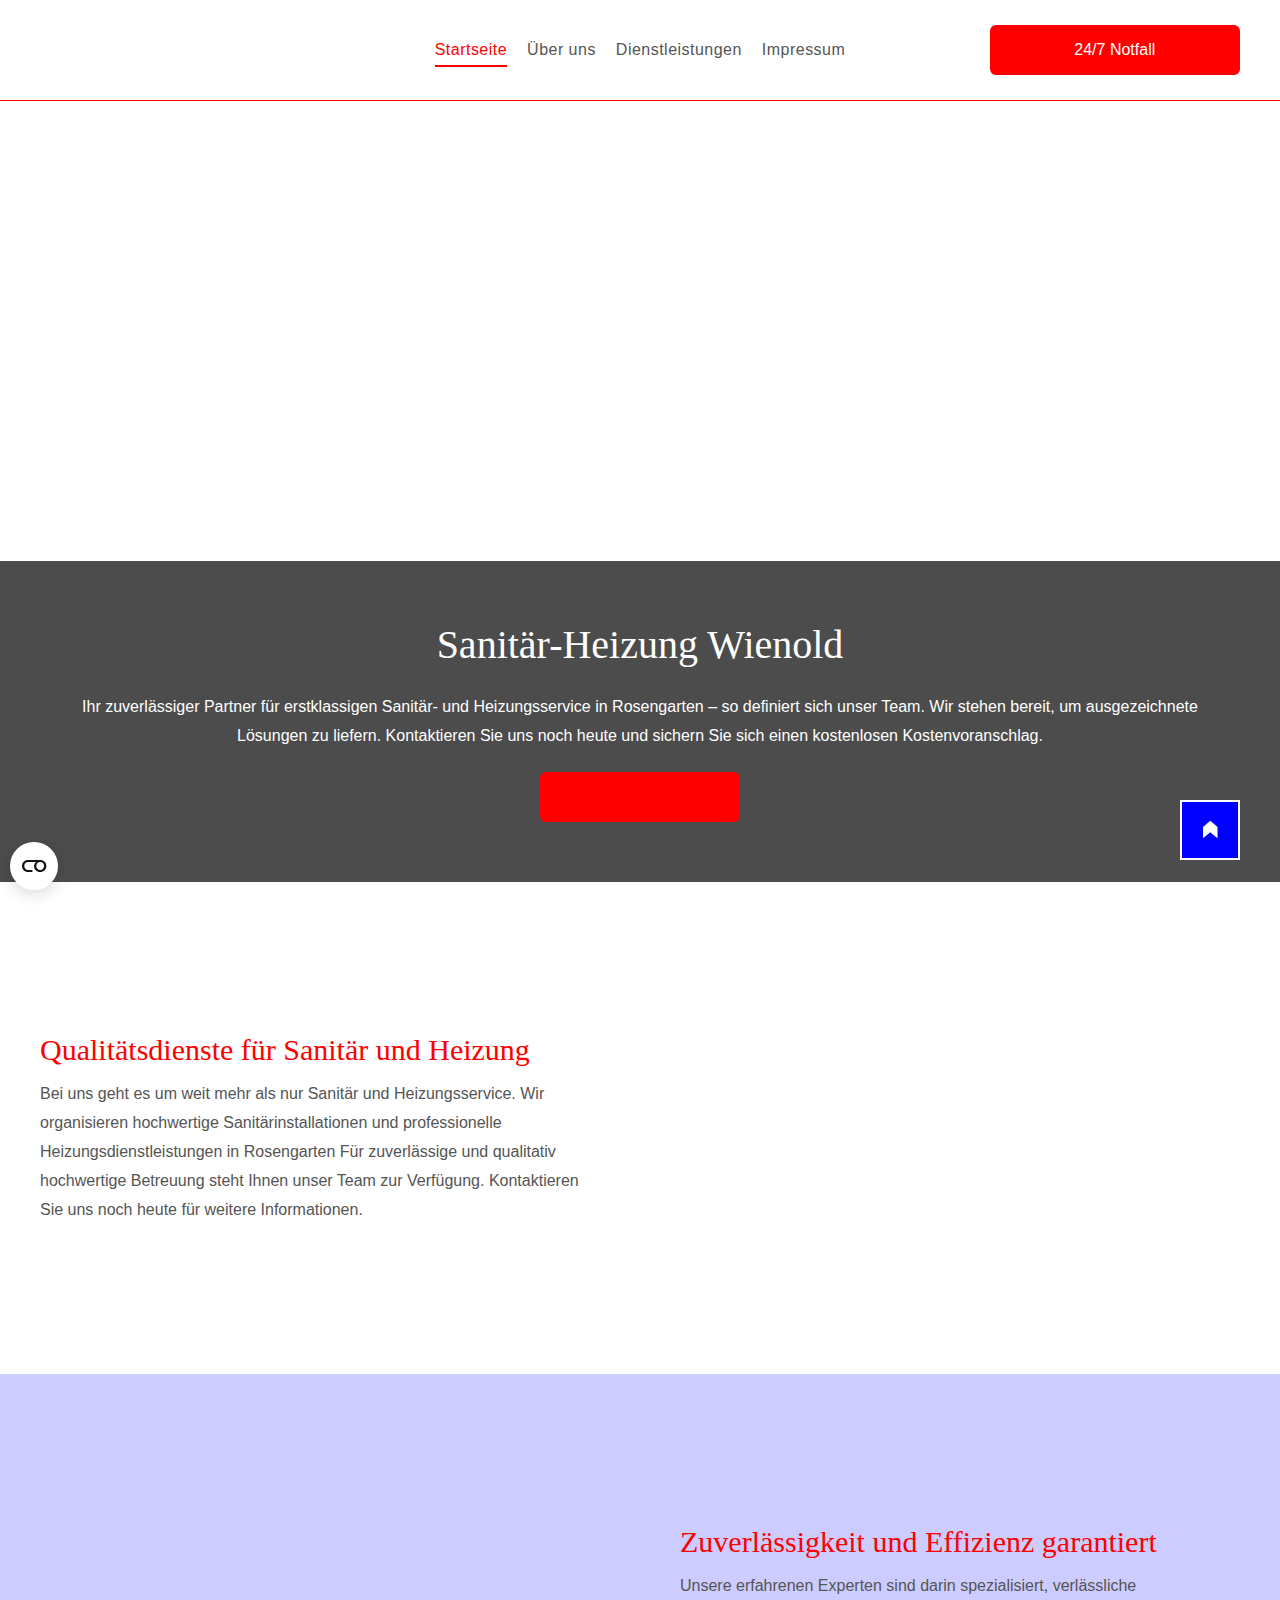
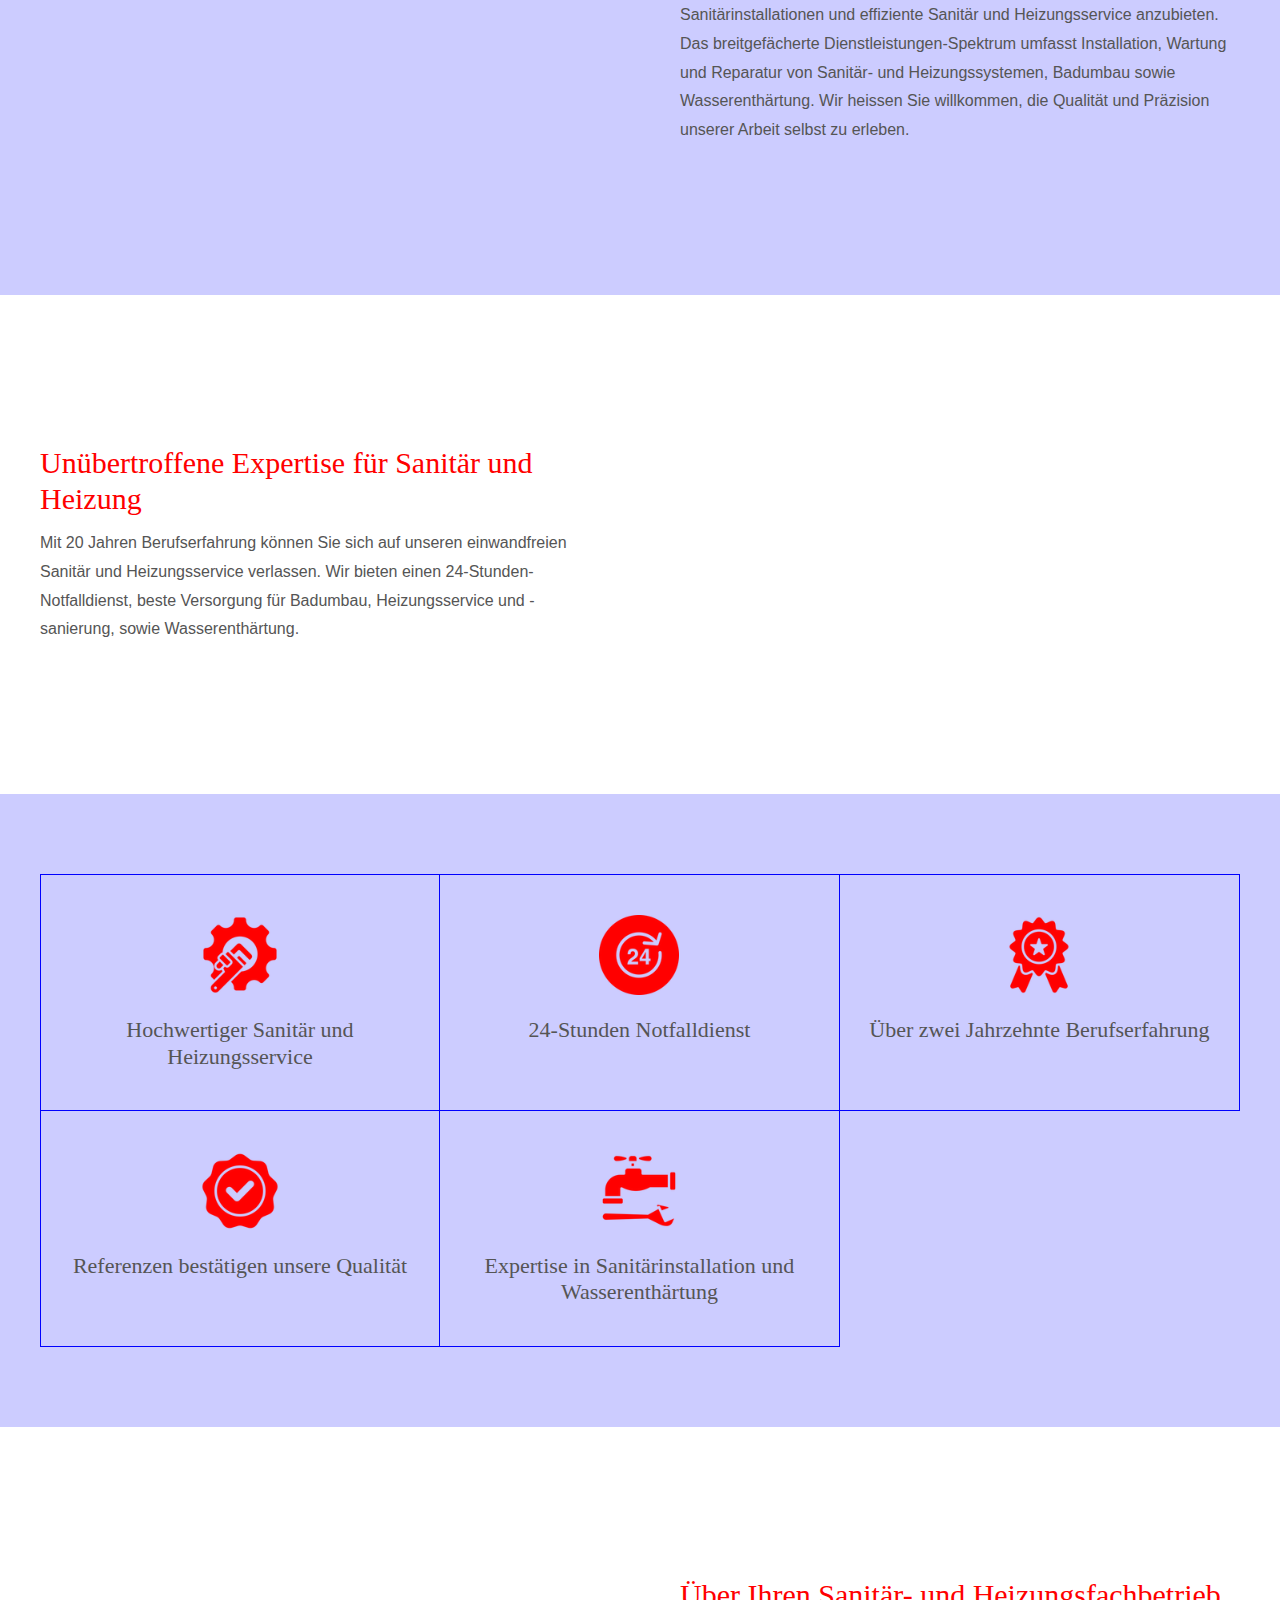
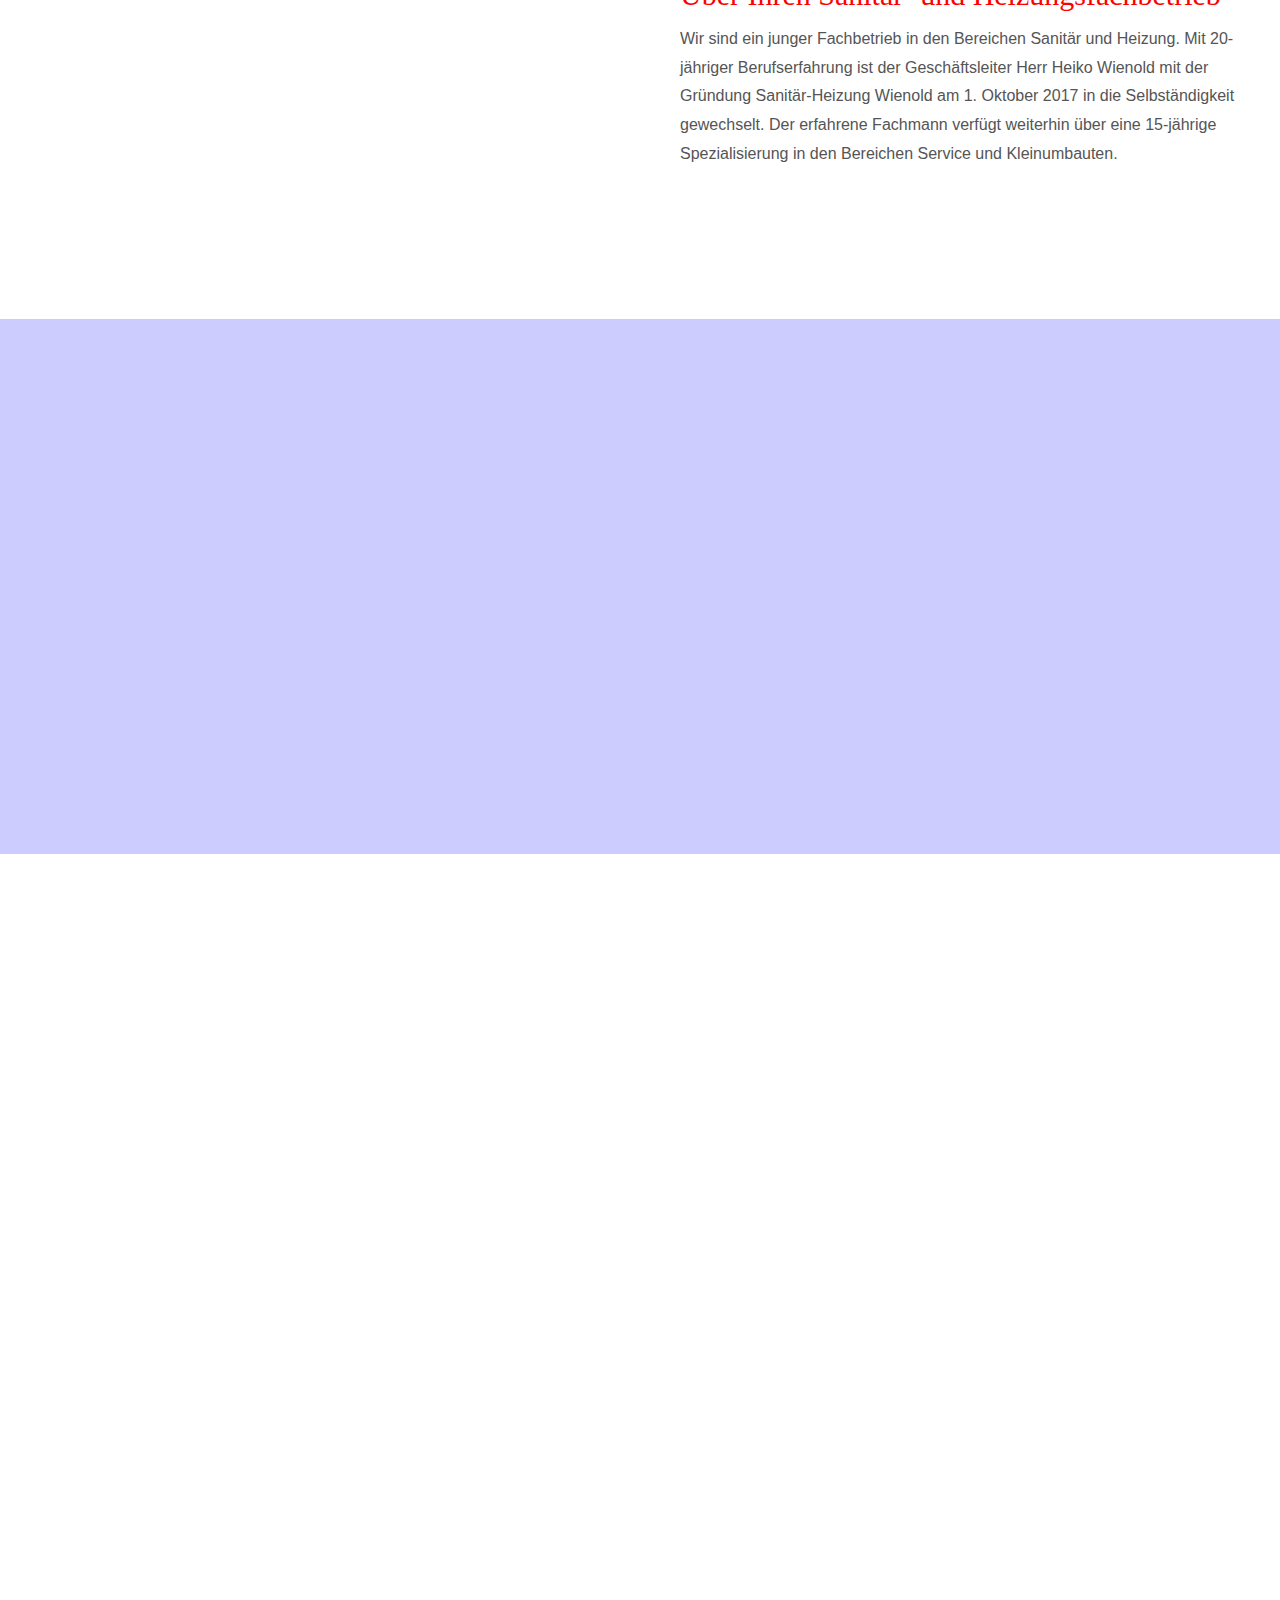
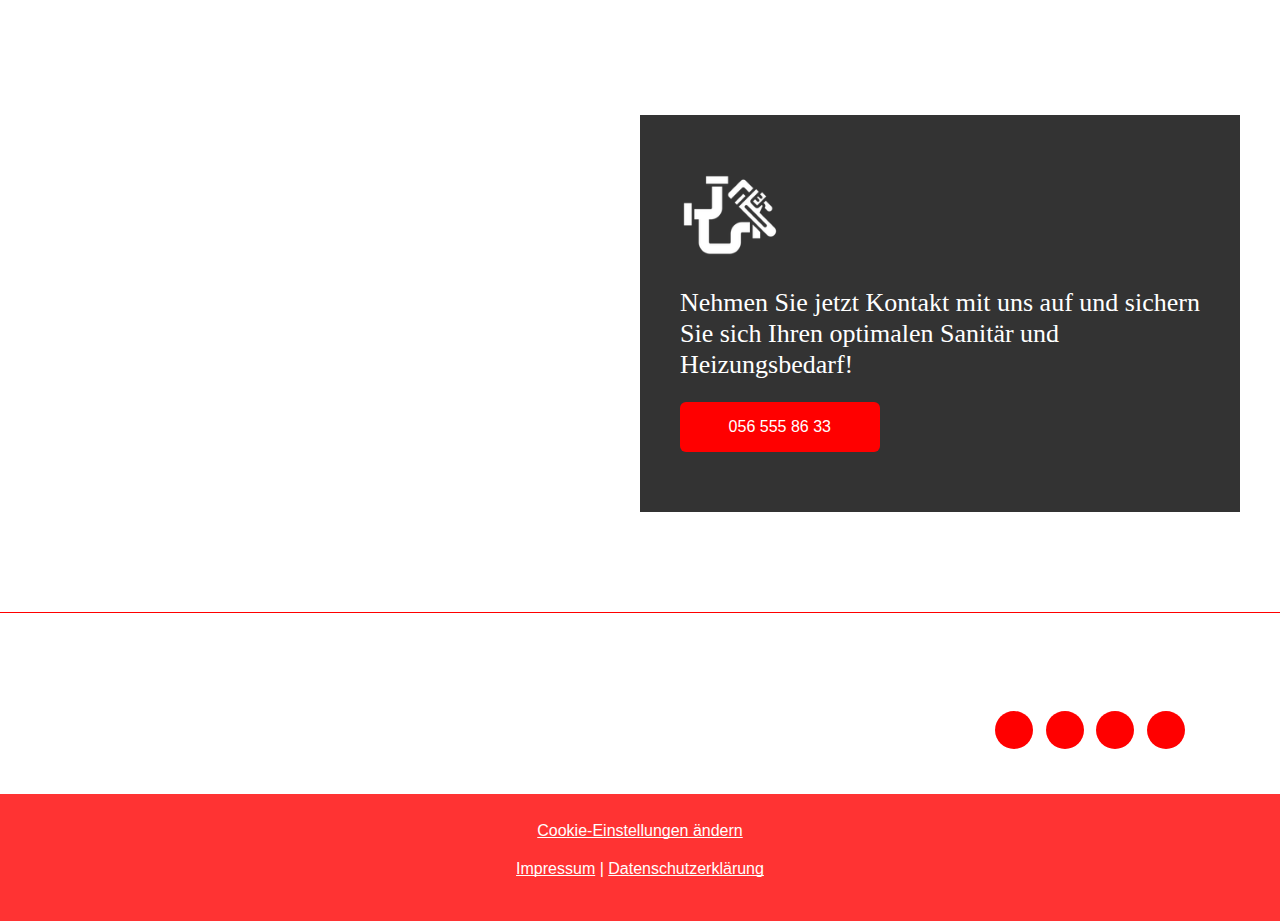
<file: index.html>
<!DOCTYPE html>
<!-- saved from url=(0034)https://www.sh-haustechnikgmbh.ch/ -->
<html xmlns="http://www.w3.org/1999/xhtml" lang="de" class="pointer skrollr skrollr-desktop"><head><meta http-equiv="Content-Type" content="text/html; charset=UTF-8">
    






































<style id="customRules"></style><script async="" src="./Sanitär- und Heizungsservice _ Aarau _ SaHa Haustechnik_files/sp-2.0.0-dm-0.1.min.js.téléchargé"></script><script type="text/javascript" charset="UTF-8" async="" src="./Sanitär- und Heizungsservice _ Aarau _ SaHa Haustechnik_files/widgetIcon.min.js.téléchargé"></script><script type="text/javascript" charset="UTF-8" async="" src="./Sanitär- und Heizungsservice _ Aarau _ SaHa Haustechnik_files/state.js.téléchargé"></script><script type="text/javascript" charset="UTF-8" async="" src="./Sanitär- und Heizungsservice _ Aarau _ SaHa Haustechnik_files/logconsent.ashx"></script><script type="text/javascript" charset="UTF-8" async="" src="./Sanitär- und Heizungsservice _ Aarau _ SaHa Haustechnik_files/cc.js.téléchargé"></script><script type="text/javascript" charset="UTF-8" src="./Sanitär- und Heizungsservice _ Aarau _ SaHa Haustechnik_files/configuration.js.téléchargé"></script><script type="text/javascript">
    window._currentDevice = 'desktop';
    window.Parameters = window.Parameters || {
        HomeUrl: 'https://www.sh-haustechnikgmbh.ch/',
        AccountUUID: '04c096e39b404ce3ad4ce17ba05147b6',
        SystemID: 'EU_PRODUCTION',
        SiteAlias: '777cbe1b997c4ddd9bfbc21d0d933d4b',
        SiteType: atob('RFVEQU9ORQ=='),
        PublicationDate: 'Fri Aug 02 11:15:11 UTC 2024',
        ExternalUid: '2261064',
        IsSiteMultilingual: false,
        InitialPostAlias: '',
        InitialDynamicItem: '',
        DynamicPageInfo: {
            isDynamicPage: false,
            base64JsonRowData: 'null',
        },
        InitialPageAlias: 'home',
        InitialPageUuid: '804bafdecfb0492c9d6e9dd1a0a825cf',
        InitialPageId: '30937960',
        InitialEncodedPageAlias: 'aG9tZQ==',
        CurrentPageUrl: '',
        IsCurrentHomePage: true,
        AllowAjax: false,
        AfterAjaxCommand: null,
        HomeLinkText: 'Back To Home',
        UseGalleryModule: false,
        CurrentThemeName: 'Layout Theme',
        ThemeVersion: '46380',
        DefaultPageAlias: '',
        RemoveDID: true,
        WidgetStyleID: null,
        IsHeaderFixed: false,
        IsHeaderSkinny: false,
        IsBfs: true,
        StorePageAlias: 'null',
        StorePagesUrls: 'e30=',
        IsNewStore: 'false',
        StorePath: '',
        StoreId: 'null',
        StoreVersion: 0,
        StoreBaseUrl: '',
        StoreCleanUrl: true,
        StoreDisableScrolling: true,
        IsStoreSuspended: false,
        NotificationSubDomain: 'sh-haustechnikgmbh',
        HasCustomDomain: true,
        SimpleSite: false,
        showCookieNotification: false,
        cookiesNotificationMarkup: 'null',
        translatedPageUrl: '',
        isFastMigrationSite: false,
        sidebarPosition: 'LEFT',
        currentLanguage: 'de',
        currentLocale: 'de',
        NavItems: '{}',
        errors: {
            general: 'There was an error connecting to the page.<br/> Make sure you are not offline.',
            password: 'Incorrect name/password combination',
            tryAgain: 'Try again'
        },
        NavigationAreaParams: {
            ShowBackToHomeOnInnerPages: true,
            NavbarSize: 4,
            NavbarLiveHomePage: 'https://www.sh-haustechnikgmbh.ch/',
            BlockContainerSelector: '.dmBody',
            NavbarSelector: '#dmNav:has(a)',
            SubNavbarSelector: '#subnav_main'
        },
        hasCustomCode: true,
        planID: '3706',
        customTemplateId: 'null',
        siteTemplateId: 'null',
        productId: 'DM_DIRECT',
        disableTracking: false,
        pageType: 'FROM_SCRATCH',
        isRuntimeServer: true,
        isInEditor: false,
        hasNativeStore: false,
        defaultLang: 'de',
    };

    window.Parameters.LayoutID = {};
    window.Parameters.LayoutID[window._currentDevice] = 6;
    window.Parameters.LayoutVariationID = {};
    window.Parameters.LayoutVariationID[window._currentDevice] = 5;
</script>






















<!-- Injecting site-wide to the head -->




<!-- End Injecting site-wide to the head -->

<!-- Inject secured cdn script -->


<!-- ========= Meta Tags ========= -->
<!-- PWA settings -->
<script>
    function toHash(str) {
        var hash = 5381, i = str.length;
        while (i) {
            hash = hash * 33 ^ str.charCodeAt(--i)
        }
        return hash >>> 0
    }
</script>
<script>
    (function (global) {
    //const cacheKey = global.cacheKey;
    const isOffline = 'onLine' in navigator && navigator.onLine === false;
    const hasServiceWorkerSupport = 'serviceWorker' in navigator;
    if (isOffline) {
        console.log('offline mode');
    }
    if (!hasServiceWorkerSupport) {
        console.log('service worker is not supported');
    }
    if (hasServiceWorkerSupport && !isOffline) {
        window.addEventListener('load', function () {
            const serviceWorkerPath = '/runtime-service-worker.js?v=3';
            navigator.serviceWorker
                .register(serviceWorkerPath, { scope: './' })
                .then(
                    function (registration) {
                        // Registration was successful
                        console.log(
                            'ServiceWorker registration successful with scope: ',
                            registration.scope
                        );
                    },
                    function (err) {
                        // registration failed :(
                        console.log('ServiceWorker registration failed: ', err);
                    }
                )
                .catch(function (err) {
                    console.log(err);
                });
        });

        // helper function to refresh the page
        var refreshPage = (function () {
            var refreshing;
            return function () {
                if (refreshing) return;
                // prevent multiple refreshes
                var refreshkey = 'refreshed' + location.href;
                var prevRefresh = localStorage.getItem(refreshkey);
                if (prevRefresh) {
                    localStorage.removeItem(refreshkey);
                    if (Date.now() - prevRefresh < 30000) {
                        return; // dont go into a refresh loop
                    }
                }
                refreshing = true;
                localStorage.setItem(refreshkey, Date.now());
                console.log('refereshing page');
                window.location.reload();
            };
        })();

        function messageServiceWorker(data) {
            return new Promise(function (resolve, reject) {
                if (navigator.serviceWorker.controller) {
                    var worker = navigator.serviceWorker.controller;
                    var messageChannel = new MessageChannel();
                    messageChannel.port1.onmessage = replyHandler;
                    worker.postMessage(data, [messageChannel.port2]);
                    function replyHandler(event) {
                        resolve(event.data);
                    }
                } else {
                    resolve();
                }
            });
        }
    }
})(window);
</script>
<!-- Add manifest -->
<link rel="manifest" href="https://www.sh-haustechnikgmbh.ch/manifest.json">
<!-- Tell the browser it's a PWA -->
<meta name="mobile-web-app-capable" content="yes">
<!-- Tell iOS it's a PWA -->
<meta name="apple-mobile-web-app-capable" content="yes">
<!-- End PWA settings -->





<link rel="canonical" href="https://www.sh-haustechnikgmbh.ch/">

<meta id="view" name="viewport" content="initial-scale=1, minimum-scale=1, maximum-scale=5, viewport-fit=cover">
<meta name="apple-mobile-web-app-capable" content="yes">

<!--Add favorites icons-->

<link rel="apple-touch-icon" href="https://de.cdn-website.com/777cbe1b997c4ddd9bfbc21d0d933d4b/dms3rep/multi/New+Project+%282%29.png">

<link rel="icon" type="image/x-icon" href="https://de.cdn-website.com/777cbe1b997c4ddd9bfbc21d0d933d4b/site_favicon_16_1714651114260.ico">

<!-- End favorite icons -->
<link rel="preconnect" href="https://le-de.cdn-website.com/">



<!-- render the required CSS and JS in the head section -->
<script>
    window.SystemID = 'EU_PRODUCTION';

    if (!window.dmAPI) {
        window.dmAPI = {
            registerExternalRuntimeComponent: function () {
            },
            getCurrentDeviceType: function () {
                return window._currentDevice;
            },
            runOnReady: (ns, fn) => {
                const safeFn = dmAPI.toSafeFn(fn);
                ns = ns || 'global_' + Math.random().toString(36).slice(2, 11);
                const eventName = 'afterAjax.' + ns;

                if (document.readyState === 'complete') {
                    $.DM.events.off(eventName).on(eventName, safeFn);
                    setTimeout(function () {
                        safeFn({
                            isAjax: false,
                        });
                    }, 0);
                } else {
                    window?.waitForDeferred?.('dmAjax', () => {
                        $.DM.events.off(eventName).on(eventName, safeFn);
                        safeFn({
                            isAjax: false,
                        });
                    });
                }
            },
            toSafeFn: (fn) => {
                if (fn?.safe) {
                    return fn;
                }
                const safeFn = function (...args) {
                    try {
                        return fn?.apply(null, args);
                    } catch (e) {
                        console.log('function failed ' + e.message);
                    }
                };
                safeFn.safe = true;
                return safeFn;
            }
        };
    }

    if (!window.requestIdleCallback) {
        window.requestIdleCallback = function (fn) {
            setTimeout(fn, 0);
        }
    }
</script>

<!-- loadCSS function header.jsp-->






<script id="d-js-load-css">
/**
 * There are a few <link> tags with CSS resource in them that are preloaded in the page
 * in each of those there is a "onload" handler which invokes the loadCSS callback
 * defined here.
 * We are monitoring 3 main CSS files - the runtime, the global and the page.
 * When each load we check to see if we can append them all in a batch. If threre
 * is no page css (which may happen on inner pages) then we do not wait for it
 */
(function () {
  let cssLinks = {};
  function loadCssLink(link) {
    link.onload = null;
    link.rel = "stylesheet";
    link.type = "text/css";
  }
  
    function checkCss() {
      const pageCssLink = document.querySelector("[id*='CssLink']");
      const widgetCssLink = document.querySelector("[id*='widgetCSS']");

        if (cssLinks && cssLinks.runtime && cssLinks.global && (!pageCssLink || cssLinks.page) && (!widgetCssLink || cssLinks.widget)) {
            const storedRuntimeCssLink = cssLinks.runtime;
            const storedPageCssLink = cssLinks.page;
            const storedGlobalCssLink = cssLinks.global;
            const storedWidgetCssLink = cssLinks.widget;

            storedGlobalCssLink.disabled = true;
            loadCssLink(storedGlobalCssLink);

            if (storedPageCssLink) {
                storedPageCssLink.disabled = true;
                loadCssLink(storedPageCssLink);
            }

            if(storedWidgetCssLink) {
                storedWidgetCssLink.disabled = true;
                loadCssLink(storedWidgetCssLink);
            }

            storedRuntimeCssLink.disabled = true;
            loadCssLink(storedRuntimeCssLink);

            requestAnimationFrame(() => {
                setTimeout(() => {
                    storedRuntimeCssLink.disabled = false;
                    storedGlobalCssLink.disabled = false;
                    if (storedPageCssLink) {
                      storedPageCssLink.disabled = false;
                    }
                    if (storedWidgetCssLink) {
                      storedWidgetCssLink.disabled = false;
                    }
                    // (SUP-4179) Clear the accumulated cssLinks only when we're
                    // sure that the document has finished loading and the document 
                    // has been parsed.
                    if(document.readyState === 'interactive') {
                      cssLinks = null;
                    }
                }, 0);
            });
        }
    }
  

  function loadCSS(link) {
    try {
      var urlParams = new URLSearchParams(window.location.search);
      var noCSS = !!urlParams.get("nocss");
      var cssTimeout = urlParams.get("cssTimeout") || 0;

      if (noCSS) {
        return;
      }
      if (link.href && link.href.includes("d-css-runtime")) {
        cssLinks.runtime = link;
        checkCss();
      } else if (link.id === "siteGlobalCss") {
        cssLinks.global = link;
        checkCss();
      } 
      
      else if (link.id && link.id.includes("CssLink")) {
        cssLinks.page = link;
        checkCss();
      } else if (link.id && link.id.includes("widgetCSS")) {
        cssLinks.widget = link;
        checkCss();
      }
      
      else {
        requestIdleCallback(function () {
          window.setTimeout(function () {
            loadCssLink(link);
          }, parseInt(cssTimeout, 10));
        });
      }
    } catch (e) {
      throw e
    }
  }
  window.loadCSS = window.loadCSS || loadCSS;
})();
</script>



<script data-role="deferred-init" type="text/javascript">
    /* usage: window.getDeferred(<deferred name>).resolve() or window.getDeferred(<deferred name>).promise.then(...)*/
    function Def() {
        this.promise = new Promise((function (a, b) {
            this.resolve = a, this.reject = b
        }).bind(this))
    }

    const defs = {};
    window.getDeferred = function (a) {
        return null == defs[a] && (defs[a] = new Def), defs[a]
    }
    window.waitForDeferred = function (b, a, c) {
        let d = window?.getDeferred?.(b);
        d
            ? d.promise.then(a)
            : c && ["complete", "interactive"].includes(document.readyState)
                ? setTimeout(a, 1)
                : c
                    ? document.addEventListener("DOMContentLoaded", a)
                    : console.error(`Deferred  does not exist`);
    };
</script>
<style id="forceCssIncludes">
    /* This file is auto-generated from a `scss` file with the same name */

.videobgwrapper{overflow:hidden;position:absolute;z-index:0;width:100%;height:100%;top:0;left:0;pointer-events:none;border-radius:inherit}.videobgframe{position:absolute;width:101%;height:100%;top:50%;left:50%;transform:translateY(-50%) translateX(-50%);object-fit:fill}#dm video.videobgframe{margin:0}@media (max-width:767px){.dmRoot .dmPhotoGallery.newPhotoGallery:not(.photo-gallery-done){min-height:80vh}}@media (min-width:1025px){.dmRoot .dmPhotoGallery.newPhotoGallery:not(.photo-gallery-done){min-height:45vh}}@media (min-width:768px) and (max-width:1024px){.responsiveTablet .dmPhotoGallery.newPhotoGallery:not(.photo-gallery-done){min-height:45vh}}#dm [data-show-on-page-only]{display:none!important}#dmRoot div.stickyHeaderFix div.site_content{margin-top:0!important}#dmRoot div.stickyHeaderFix div.hamburger-header-container{position:relative}
    

</style>
<style id="cssVariables" type="text/css">
    :root {
  --color_1: rgba(255,0,0,1);
  --color_2: rgba(0,0,255,1);
  --color_3: rgba(85, 85, 85, 1);
  --color_4: rgba(85, 85, 85, 1);
  --color_5: rgba(255, 255, 254, 1);
  --color_6: rgba(255,0,0,1);
  --color_7: rgba(0,0,255,1);
  --color_8: rgba(0, 0, 255, 0.2);
}
</style>


<style id="hideAnimFix">
    .dmDesktopBody:not(.editGrid) [data-anim-desktop]:not([data-anim-desktop='none']), .dmDesktopBody:not(.editGrid) [data-anim-extended] {
        visibility: hidden;
    }

    .dmDesktopBody:not(.editGrid) .dmNewParagraph[data-anim-desktop]:not([data-anim-desktop='none']), .dmDesktopBody:not(.editGrid) .dmNewParagraph[data-anim-extended] {
        visibility: hidden !important;
    }
</style>



<style id="criticalCss">
    @charset "UTF-8";.display_None,.dmPopupMask{display:none}@font-face{font-family:dm-font;font-display:block;src:url(https://static.cdn-website.com/fonts/dm-font.woff?v=12) format("woff"),url(https://static.cdn-website.com/fonts/dm-font.ttf?v=12) format("truetype"),url(https://static.cdn-website.com/fonts/dm-font.svg?v=12#dm-font) format("svg");font-weight:400;font-style:normal}@font-face{font-family:'Fjalla One';font-style:normal;font-weight:400;font-display:swap;src:url(https://de.cdn-website.com/fonts/s/fjallaone/v15/Yq6R-LCAWCX3-6Ky7FAFrOF6kg.woff2) format('woff2');unicode-range:U+0000-00FF,U+0131,U+0152-0153,U+02BB-02BC,U+02C6,U+02DA,U+02DC,U+0304,U+0308,U+0329,U+2000-206F,U+2074,U+20AC,U+2122,U+2191,U+2193,U+2212,U+2215,U+FEFF,U+FFFD}:root{--color_1:rgba(255,0,0,1);--color_2:rgba(0,0,255,1);--color_3:rgba(85, 85, 85, 1);--color_4:rgba(85, 85, 85, 1);--color_5:rgba(255, 255, 254, 1);--color_6:rgba(255,0,0,1);--color_7:rgba(0,0,255,1);--color_8:rgba(0, 0, 255, 0.2)}.dmInner{min-height:100vh!important;position:relative;min-width:768px!important}.dmPopup,.dmPopupMask{position:fixed;left:0}#dm .dmBody a.u_1833184600 .iconBg,#dm .dmPhotoGallery .dmPhotoGalleryHolder .photoGalleryThumbs img,.dmDisplay_None{display:none!important}.clearfix:after{clear:both;visibility:hidden;line-height:0;height:0}.clearfix:after,.clearfix:before{content:' ';display:table}.clearfix{display:inline-block}.dmDesktopBody .shadowEffectToChildren li{box-shadow:none!important}#dm .dmWidget .icon{font-size:26px}body.dmRoot #dm .dmOuter .dmInner .dmWidget .icon.hasFontIcon{height:26px;margin-top:-13px;line-height:normal;text-align:center;background-image:none}.dmRoot .hasFontIcon{background-image:none!important}.dmPopupMask{margin:0;width:10px;z-index:1000000999;top:0}#dmRoot .dmPopup,.dmPopup,.dmPopupClose:before,[data-display-type=block]{display:block}.dmPopup{text-align:left;top:10px;width:93%;z-index:1000009999!important;box-sizing:border-box;background:#f5f5f5;overflow-y:auto;height:100%}.dmPopup .dmPopupTitle{text-align:left;font:700 19px Helvetica,Arial;margin:20px 20px 35px;color:#999}#dmPopup{opacity:0}.dmPopupClose,.dmPopupClose:before{position:absolute;visibility:visible}.dmPopupClose{border-radius:25px;width:27px;height:27px;z-index:1;background-color:rgba(255,255,255,.4);top:12px;right:12px}.dmPopupClose:before{font-size:20px;color:#000;top:3px;right:3px}body.dmDesktopBody:not(.mac) .data::-webkit-scrollbar{width:5px;height:5px}body.dmDesktopBody:not(.mac) .data::-webkit-scrollbar-track{background:rgba(0,0,0,.1)}body.dmDesktopBody:not(.mac) .data::-webkit-scrollbar-thumb{background:#c8c8c8;box-shadow:inset 0 1px 2px #454545;border-radius:45px}[class*=' dm-icon-']:before{font-family:dm-font!important}.dmRespRow.fullBleedMode>.dmRespColsWrapper{width:100%!important;max-width:100%!important}.dmRespRow.fullBleedMode{padding-left:0!important;padding-right:0!important}#dm .dmRespRow .dmRespColsWrapper{display:flex}.pswp{z-index:9999999999!important}#dm .dmInner .dmWidget.align-center,.align-center{margin-left:auto;margin-right:auto}.text-align-center{text-align:center}body.fix-mobile-scrolling{overflow:initial}#dmRoot{text-decoration-skip-ink:none}#dm .sticky-widgets-container-global [data-element-type]{position:fixed!important}.dmform-title{padding-right:15px;padding-left:15px}.contact-checkable-img{width:auto;height:100px;display:none;margin:5px}@media (max-width:767px){#dmRoot.responsiveTablet #dm .dmInner .hide-for-small{display:none!important}}body{-webkit-overflow-scrolling:touch}@media (min-width:1025px){#dmRoot.responsiveTablet #dm .dmInner .hide-for-large{display:none!important}:root{--btn-text-font-size:16px}}@media (min-width:768px) and (max-width:1024px){#dmRoot.responsiveTablet #dm .dmInner .hide-for-medium{display:none!important}:root{--btn-text-font-size:16px}}nav{display:block}html{font-family:Source Sans Pro;-webkit-text-size-adjust:100%;-ms-text-size-adjust:100%}h1{font-size:2em;margin:.67em 0}hr{box-sizing:content-box;height:0}img{border:0;max-width:100%;-ms-interpolation-mode:bicubic;display:inline-block}svg:not(:root){overflow:hidden}button,input{font-family:inherit;font-size:100%;margin:0;line-height:normal}.socialHubIcon,[class*=' dm-social-icons-'],[class*=' dm-icon-'],[class*=' dm-common-icons-']{font-variant:normal;line-height:1;-moz-osx-font-smoothing:grayscale;font-weight:400;speak:none;-webkit-font-smoothing:antialiased;text-transform:none;font-style:normal}button{text-transform:none;-webkit-appearance:button}button::-moz-focus-inner,input::-moz-focus-inner{border:0;padding:0}*,:after,:before{box-sizing:border-box}.dmRespRow.dmRespRowNoPadding{padding:0}.dmRespRow{padding-top:15px;padding-bottom:15px}.dmRespRow .dmRespRow:after,.dmRespRow .dmRespRow:before,.dmRespRow:after,.dmRespRow:before{content:' ';display:table}.dmRespRow .dmRespRow:after,.dmRespRow:after{clear:both}.dmRespRow,.dmRespRow .dmRespColsWrapper{max-width:960px;position:relative;margin:0 auto;width:100%}@media screen and (min-width:1200px){.rows-1200 .dmRespRow:not(.fullBleedMode) .dmRespColsWrapper{max-width:1200px}}.dmRespRow .dmRespCol{position:relative;width:100%;display:inline-block;vertical-align:top;float:left}.dmRespRow .dmRespCol>*{max-width:100%}.dmRespRow .dmRespRow{width:auto;margin-top:0;margin-bottom:0;max-width:none}.dmDesktopBody .dmRespRow .large-3{position:relative;width:25%}.dmDesktopBody .dmRespRow .large-5{position:relative;width:41.66667%}.dmDesktopBody .dmRespRow .large-6{position:relative;width:50%}.dmDesktopBody .dmRespRow .large-7{position:relative;width:58.33333%}.dmDesktopBody .dmRespRow .large-12{position:relative;width:100%}[class*=' dm-icon-']{font-family:dm-font}.dm-icon-phone:before{content:'\ea6e'}.socialHubIcon,[class*=' dm-social-icons-'],[class*=' dm-common-icons-']{font-family:dm-social-icons!important}.dm-social-icons-whatsapp:before{content:'\e904'}.dm-social-icons-email:before{content:'\eace'}.dm-social-icons-facebook:before{content:'\ea90'}.dm-social-icons-instagram:before{content:'\ea92'}[class*=' dm-common-icons-']{font-family:dm-common-icons!important}.dm-common-icons-close:before{content:'\e901'}#dm div.dmContent [class*=' icon-'],[class*=' icon-']{font-family:FontAwesome!important;font-weight:400;font-style:normal;text-decoration:inherit;-webkit-font-smoothing:antialiased}[class*=' icon-']:before{text-decoration:none;display:inline-block;speak:none}a [class*=' icon-']{display:inline}[class*=' icon-']{display:inline;width:auto;height:auto;line-height:normal;vertical-align:baseline;background-image:none;background-position:0 0;background-repeat:repeat;margin-top:0}.icon-star:before{content:'\f005'}.icon-angle-down:before{content:'\f107'}.icon-apple:before{content:'\f179'}.icon-android:before{content:'\f17b'}#dm .dmRespRow .dmRespCol>.dmWidget{overflow:initial}@media (min-width:768px){#dm .dmRespRow .dmRespCol>.dmWidget{width:280px;max-width:100%}#dm .dmRespRow .dmRespCol.large-3>.dmWidget{width:100%}}@media (max-width:767px){#dm .dmInner .dmWidget{width:100%}}#dm .dmInner .dmWidget:not(.displayNone){display:inline-block}#dm .dmInner .dmWidget:not(.flexButton):not(.displayNone)[data-display-type=block]{display:block}#dm .dmInner .dmWidget{text-decoration:none;margin:10px 0;clear:both;position:relative;text-align:center;line-height:22px;box-shadow:none;background-image:none;padding:0;height:auto;border-style:solid;white-space:nowrap}.pswp,.pswp__bg,.pswp__scroll-wrap{height:100%;width:100%}#dm .dmInner .dmWidget:after{content:'';display:inline-block;height:100%;vertical-align:middle;width:0;margin-right:-.25em}#dm .dmInner .dmWidget .iconBg{position:absolute;left:0;width:50px;top:50%;margin-top:-13px}#dm .dmWidget .text{display:inline-block;vertical-align:middle;font-size:1.125em;line-height:normal;white-space:normal;padding:10px 7px;max-width:98%}p.rteBlock{margin:0}html:not(.ios-preview) #dm .hasStickyHeader .dmInner div.dmHeaderContainer{position:fixed!important;z-index:101;width:100%;min-width:768px}#dm .sticky-widgets-container-global [data-element-type].sticky-desktop-position-right{top:50%!important;bottom:initial!important;transform:translateY(-50%);margin-top:0;margin-bottom:0}#dm .sticky-widgets-container-global [data-element-type].sticky-desktop-position-bottom-right{top:initial!important;bottom:0!important;margin-bottom:40px}.pswp,.pswp__bg,.pswp__container,.pswp__item,.pswp__scroll-wrap{top:0;position:absolute}#dm .sticky-widgets-container-global [data-element-type].sticky-desktop-position-bottom-right,#dm .sticky-widgets-container-global [data-element-type].sticky-desktop-position-right{right:0!important;left:initial!important;margin-right:40px}#dm .socialHubInnerDiv a:not(:last-child){margin-right:5px}.socialHubIcon{display:flex!important;align-items:center;justify-content:center}.pswp,.pswp__button--fs,.pswp__button--zoom{display:none}.socialHubIcon.style6{background:#617379}.style6.dmSocialFacebook{background:#1877f2}.style6.dmSocialInstagram{background:radial-gradient(circle at 30% 107%,#fdf497 0,#fdf497 5%,#fd5949 45%,#d6249f 60%,#285aeb 90%)!important}.style6.dmSocialEmail{background:#617379}.style6.dmSocialWhatsapp{background:#25d366}.dmNewParagraph[data-version]{line-height:initial}.dmNewParagraph[data-version] .text-align-center{text-align:center!important}.dmNewParagraph[data-version] h1,.dmNewParagraph[data-version] h2,.dmNewParagraph[data-version] p{margin-top:0;margin-bottom:0}.pswp{left:0;overflow:hidden;-ms-touch-action:none;touch-action:none;-webkit-text-size-adjust:100%;-webkit-backface-visibility:hidden;outline:0}.pswp *{-webkit-box-sizing:border-box;box-sizing:border-box}.pswp__scroll-wrap{left:0;overflow:hidden}.pswp__bg{left:0;background:#000;opacity:0;-webkit-backface-visibility:hidden;will-change:opacity}.pswp__container{-webkit-touch-callout:none;-ms-touch-action:none;touch-action:none;left:0;right:0;bottom:0;-webkit-backface-visibility:hidden;will-change:transform}.pswp__item{left:0;right:0;bottom:0;overflow:hidden}.pswp__button{position:relative;overflow:visible;-webkit-appearance:none;display:block;border:0;padding:0;margin:0;float:right;opacity:.75;-webkit-box-shadow:none;box-shadow:none}.pswp__button::-moz-focus-inner{padding:0;border:0}.pswp__button,.pswp__button--arrow--left:before,.pswp__button--arrow--right:before{background:url(/_dm/s/rt/scripts/vendor/photoswipe4/icons/default-skin.png) no-repeat;background-size:264px 88px;width:44px;height:44px}.pswp__button--close{background-position:0 -44px}.pswp__button--share{background-position:-44px -44px}.pswp__button--zoom{background-position:-88px 0}.pswp__button--arrow--left,.pswp__button--arrow--right{background:0 0;top:50%;margin-top:-50px;width:70px;height:100px;position:absolute}.pswp__button--arrow--left{left:0}.pswp__button--arrow--right{right:0}.pswp__button--arrow--left:before,.pswp__button--arrow--right:before{content:'';top:35px;background-color:rgba(0,0,0,.3);height:30px;width:32px;position:absolute}.pswp__button--arrow--left:before{left:6px;background-position:-138px -44px}.pswp__button--arrow--right:before{right:6px;background-position:-94px -44px}.pswp__share-modal{display:block;background:rgba(0,0,0,.5);width:100%;height:100%;top:0;left:0;padding:10px;position:absolute;z-index:1600;opacity:0;-webkit-backface-visibility:hidden;will-change:opacity}.pswp__share-modal--hidden{display:none}.pswp__share-tooltip{z-index:1620;position:absolute;background:#FFF;top:56px;border-radius:2px;display:block;width:auto;right:44px;-webkit-box-shadow:0 2px 5px rgba(0,0,0,.25);box-shadow:0 2px 5px rgba(0,0,0,.25);-webkit-transform:translateY(6px);-ms-transform:translateY(6px);transform:translateY(6px);-webkit-backface-visibility:hidden;will-change:transform}.pswp__counter,.pswp__preloader{height:44px;position:absolute;top:0}.pswp__counter{left:0;font-size:13px;line-height:44px;color:#FFF;opacity:.75;padding:0 10px}.pswp__caption{position:absolute;left:0;bottom:0;width:100%;min-height:44px}.pswp__caption__center{max-width:95%;margin:0 auto;font-size:16px;padding:10px;line-height:20px;color:#CCC;width:960px;font-weight:700;text-align:center}.pswp__preloader{width:44px;left:50%;margin-left:-22px;opacity:0;will-change:opacity}.pswp__preloader__icn{width:20px;height:20px;margin:12px}@media screen and (max-width:1024px){.pswp__preloader{position:relative;left:auto;top:auto;margin:0;float:right}}.pswp__ui{-webkit-font-smoothing:auto;visibility:visible;opacity:1;z-index:1550}.pswp__top-bar{position:absolute;left:0;top:0;height:44px;width:100%}.pswp__caption,.pswp__top-bar{-webkit-backface-visibility:hidden;will-change:opacity;background-color:rgba(0,0,0,.5)}.pswp__ui--hidden .pswp__button--arrow--left,.pswp__ui--hidden .pswp__button--arrow--right,.pswp__ui--hidden .pswp__caption,.pswp__ui--hidden .pswp__top-bar{opacity:.001}.dmPhotoGallery .dmPhotoGalleryHolder .photoGalleryThumbs .image-container{height:100%}.dmPhotoGallery .dmPhotoGalleryHolder .photoGalleryThumbs{width:58px;height:58px;margin:2px;display:inline-block;vertical-align:middle;text-align:center;overflow:hidden}.dmPhotoGalleryResp.dmPhotoGallery .dmPhotoGalleryHolder .photoGalleryThumbs img{box-shadow:0 0 3px #888}.dmPhotoGalleryResp.dmPhotoGallery .dmPhotoGalleryHolder .photoGalleryThumbs{margin:0;padding:10px}.dmPhotoGalleryHolder{text-align:center}.dmPhotoGallery .dmPhotoGalleryHolder .photoGalleryThumbs img{display:inline!important;margin:0!important;vertical-align:middle;text-align:center;position:relative}.dmPhotoGallery .image-container{position:relative}.dmPhotoGallery.newPhotoGallery .photoGalleryThumbs .caption-container .caption-inner h3,.dmPhotoGallery.newPhotoGallery .photoGalleryThumbs .caption-container .caption-inner p{margin:0;line-height:normal;text-align:center}.dmPhotoGallery.newPhotoGallery .photoGalleryThumbs .caption-container .caption-inner h3{font-size:21px}.dmPhotoGallery.newPhotoGallery .photoGalleryThumbs .caption-container .caption-inner div{text-align:center}.dmPhotoGallery.newPhotoGallery .photoGalleryThumbs .caption-container .caption-inner p{font-size:14px}.dmPhotoGallery.newPhotoGallery .photoGalleryThumbs .caption-container .caption-inner .caption-text,.dmPhotoGallery.newPhotoGallery .photoGalleryThumbs .caption-container .caption-inner .caption-title{max-width:100%}#dm .dmPhotoGallery.newPhotoGallery li{list-style:none}#dm .dmPhotoGallery.newPhotoGallery li.photoGalleryThumbs .caption-container .caption-inner div,#dm .dmPhotoGallery.newPhotoGallery li.photoGalleryThumbs .caption-container .caption-inner h3,#dm .dmPhotoGallery.newPhotoGallery li.photoGalleryThumbs .caption-container .caption-inner p{text-align:center}#dm .dmPhotoGallery.newPhotoGallery .photoGalleryViewAll{box-shadow:0 0!important;font-size:inherit!important;margin:0!important}#dm .dmPhotoGallery.newPhotoGallery .dmPhotoGalleryHolder{width:100%;padding:0;display:none}#dm .dmPhotoGallery.newPhotoGallery li.photoGalleryThumbs{position:relative}#dm .dmPhotoGallery.newPhotoGallery li.photoGalleryThumbs .image-container{overflow:hidden}#dm .dmPhotoGallery.newPhotoGallery li.photoGalleryThumbs .image-container a{background-repeat:no-repeat;background-position:center}#dm .dmPhotoGallery.newPhotoGallery li.photoGalleryThumbs .caption-container .caption-inner{align-items:center;display:flex;flex-direction:column;justify-content:center;position:relative;overflow:hidden;z-index:1;background-color:rgba(255,255,255,.9);color:#333;padding:15px;height:100%;box-sizing:border-box}#dm .dmPhotoGallery.newPhotoGallery li.photoGalleryThumbs .caption-container .caption-inner .rteBlock{font-size:14px}#dm .dmPhotoGallery.newPhotoGallery li.photoGalleryThumbs .caption-container .caption-inner .caption-button{margin:10px auto;max-width:100%}#dm .dmPhotoGallery.newPhotoGallery li.photoGalleryThumbs .caption-container .caption-inner .caption-button .text{padding:10px 20px!important}#dm .dmPhotoGallery.newPhotoGallery[data-image-hover-effect=zoomout] .photoGalleryThumbs .image-container{-webkit-mask-image:-webkit-radial-gradient(#fff,#000)}.imageWidget{position:relative}.imageWidget a{font-style:italic;text-align:center}.imageWidget img[width][height]{height:auto}#dm div.dmInner .dmform[data-layout=layout-1] .dmforminput>:not(label):not(div):not(small):not(.frc-banner){background:0;border:2px solid #000;display:inline-block}#dm div.dmInner .dmform .dmforminput label[hide=true]{display:none}.dmform .dmforminput label{display:block;overflow:hidden;text-overflow:ellipsis}#dm div.dmInner .native-inputs .contact-checkable-container .contact-checkable-img{margin-left:0;margin-bottom:0}.graphicWidget{width:200px;height:200px;margin:10px auto;text-align:center}.graphicWidget svg.svg{width:100%;height:100%;color:#000;fill:#000}.graphicWidgetV2{width:60px;height:60px}.graphicWidgetV3{font-size:0}img[width][height]{height:auto}*{border:0 solid #333;scrollbar-arrow-color:#fff;scrollbar-track-color:#F2F2F2;scrollbar-face-color:silver;scrollbar-highlight-color:silver;scrollbar-3dlight-color:silver;scrollbar-shadow-color:silver;scrollbar-darkshadow-color:silver;scrollbar-width:12px}body{width:100%;overflow:hidden;-webkit-text-size-adjust:100%!important;-ms-text-size-adjust:100%!important}A IMG{border:none}h1,h2,h3,ul{margin-left:0;margin-right:0}.dmInner *{-webkit-font-smoothing:antialiased}span.oneIcon:before{display:inline-block}.clearfix,a,img,li,ul{vertical-align:top}#iscrollBody,#site_content{position:relative}.dmOuter{word-wrap:break-word}.dmInner{font-size:16px;background:#fff;color:#666}.dmDesktopBody .dmInner{min-width:960px}.dmInner a{color:#463939}.dmInner ul:not(.defaultList){padding:0}.dmHeader{background:#68ccd1;color:#666;text-align:center;position:relative;width:100%;max-width:100%}DIV.dmBody{padding:0;clear:both}.dmContent{margin:0;padding:0}#site_content ul:not(.defaultList){-webkit-padding-start:0;-moz-padding-start:0;list-style-position:inside}#innerBar{position:relative;height:36px;width:100%;font-size:20px;margin:0;z-index:80}#dm .dmRespRow.dmRespRowNoPadding{padding:0}.dmRespRowsWrapper{max-width:960px;margin:0 auto}.dmLargeBody .imageWidget:not(.displayNone){display:inline-block;max-width:100%}.imageWidget:not(.displayNone) img{width:100%}h3{font-weight:400;font-size:23px}#dm .dmRespColsWrapper{display:block}.dmNewParagraph{text-align:left;margin:8px 0;padding:2px 0}.dmLargeBody .dmRespRowsWrapper>.dmRespRow .dmRespCol,.dmLargeBody .fHeader .dmRespRow .dmRespCol{padding-left:.75%;padding-right:.75%}.dmLargeBody .dmRespRowsWrapper>.dmRespRow .dmRespCol:first-child,.dmLargeBody .fHeader .dmRespRow .dmRespCol:first-child{padding-left:0;padding-right:1.5%}.dmLargeBody .dmRespRowsWrapper>.dmRespRow .dmRespCol:last-child,.dmLargeBody .fHeader .dmRespRow .dmRespCol:last-child{padding-right:0;padding-left:1.5%}.dmLargeBody .dmRespRowsWrapper>.dmRespRow .dmRespCol:only-child{padding-left:0;padding-right:0}#innerBar.lineInnerBar{display:table;width:100%;box-shadow:none;-webkit-box-shadow:none;-moz-box-shadow:none;font-size:20px;margin-top:30px;margin-bottom:30px;background-color:transparent;color:#666}#innerBar .titleLine{display:table-cell;vertical-align:middle;width:50%}.dmPageTitleRow:not(#innerBar){display:none}.titleLine hr{min-height:1px;background-color:rgba(102,102,102,.2)}.dmStandardDesktop{display:block}#dmFirstContainer .dmRespRowsWrapper:after,#dmFirstContainer .dmRespRowsWrapper:before{content:"";display:table}.dmInner a{outline:0;vertical-align:inherit}.dmLinksMenu>ul{display:block;margin:0;font-size:inherit}.standardHeaderLayout .dmHeader{float:none;display:block;height:auto}.dmStandardDesktop{margin:0 auto}#dm .dmInner .dmWidget{color:#f7f7f7;background-color:#68ccd1}#dm h3.dmwidget-title[hide=true]{display:none}#dm .dmwidget-title{margin:10px 0;font-size:23px;text-shadow:none;overflow:hidden;white-space:nowrap;text-overflow:ellipsis;word-wrap:normal;text-transform:none}.dmSpacer{border:0;height:15px}.dmPhotoGalleryHolder{font-size:medium!important;margin:0;list-style:none}#dm .dmPhotoGallery .dmPhotoGalleryHolder,#dm .dmPhotoGallery .dmPhotoGalleryHolder>li{width:100%;padding:0}#dm .dmPhotoGallery .dmPhotoGalleryHolder .photoGalleryThumbs{background:url(https://dd-cdn.multiscreensite.com/runtime-img/galleryLoader.gif) 50% 50% no-repeat #eee;float:left;clear:none;padding:0;margin:0;width:100%}.dmDesktopBody .dmPhotoGallery .photoGalleryViewAll{background:0 0;border:none;padding:3px 0;font-size:16px;width:auto;height:auto;line-height:normal;box-shadow:0 -2px 0 0;display:block;margin:40px 0;text-align:left}.dmSocialHub{clear:both}#dm .dmSocialHub a{display:inline-block;text-decoration:none;margin:0;vertical-align:bottom}.dmSocialHub>div{text-align:inherit}a span.socialHubIcon{width:36px;height:36px;font-size:31px;display:inline-block;text-align:center;margin-right:0;margin-bottom:5px;line-height:36px;box-sizing:content-box;background-image:none!important}.socialHubIcon.style6{font-size:24px;padding:4px;border-radius:50%;color:#fff}#dm .dmSocialHub .socialHubWrapper{display:inline-block;max-width:100%}body{background-color:#eee}.dmPhotoGallery:not(.dmFacebookGallery) .dmPhotoGalleryHolder:not(.ready) li.photoGalleryThumbs{display:inline!important;visibility:hidden}.dmPhotoGallery li.photoGalleryThumbs .caption-container .caption-inner p{white-space:pre-line}.main-navigation.unifiednav{display:flex;justify-content:flex-start;align-items:stretch;overflow:visible}.main-navigation.unifiednav ul{list-style:none;padding:0;margin:0;font-size:1rem}.main-navigation.unifiednav .unifiednav__container{display:flex;justify-content:flex-start;list-style:none}.main-navigation.unifiednav .unifiednav__container>.unifiednav__item-wrap{display:flex;justify-content:flex-start;position:relative;font-weight:400}.main-navigation.unifiednav .unifiednav__container:not([data-depth])>.unifiednav__item-wrap::after,.main-navigation.unifiednav .unifiednav__container:not([data-depth])>.unifiednav__item-wrap::before{content:'';align-self:center;font-weight:700}.main-navigation.unifiednav .unifiednav__container>.unifiednav__item-wrap>.unifiednav__item{display:flex;justify-content:flex-start;align-items:center;flex-direction:row;color:inherit;text-decoration:none;position:relative;padding:12px 15px;margin:0;font-weight:inherit;letter-spacing:.03em}.main-navigation.unifiednav .unifiednav__container:not([data-depth])>.unifiednav__item-wrap>.unifiednav__item{padding:0 15px}.main-navigation.unifiednav .unifiednav__container>.unifiednav__item-wrap>.unifiednav__item .nav-item-text{white-space:nowrap}.main-navigation.unifiednav .unifiednav__container:not([data-depth])>.unifiednav__item-wrap>.unifiednav__item .nav-item-text::after,.main-navigation.unifiednav .unifiednav__container:not([data-depth])>.unifiednav__item-wrap>.unifiednav__item .nav-item-text::before{content:'';width:100%;height:0;border:0 solid transparent;border-top-color:currentColor;display:block;opacity:0}.main-navigation.unifiednav .unifiednav__container:not([data-depth])>.unifiednav__item-wrap>.unifiednav__item.dmNavItemSelected .nav-item-text::after,.main-navigation.unifiednav .unifiednav__container:not([data-depth])>.unifiednav__item-wrap>.unifiednav__item.dmNavItemSelected .nav-item-text::before{opacity:1}.main-navigation.unifiednav.effect-bottom{padding:calc(12px - .2em - 2px) 15px}.main-navigation.unifiednav.effect-bottom .unifiednav__container:not([data-depth])>.unifiednav__item-wrap>.unifiednav__item .nav-item-text::after,.main-navigation.unifiednav.effect-bottom .unifiednav__container:not([data-depth])>.unifiednav__item-wrap>.unifiednav__item .nav-item-text::before{transform:scaleX(0);border-top-width:2px}.main-navigation.unifiednav.effect-bottom .unifiednav__container:not([data-depth])>.unifiednav__item-wrap>.unifiednav__item .nav-item-text::after{margin-top:.2em}.main-navigation.unifiednav.effect-bottom .unifiednav__container:not([data-depth])>.unifiednav__item-wrap>.unifiednav__item .nav-item-text::before{margin-bottom:.2em;border-top-color:transparent}.main-navigation.unifiednav.effect-bottom .unifiednav__container:not([data-depth])>.unifiednav__item-wrap>.unifiednav__item.dmNavItemSelected .nav-item-text::after,.main-navigation.unifiednav.effect-bottom .unifiednav__container:not([data-depth])>.unifiednav__item-wrap>.unifiednav__item.dmNavItemSelected .nav-item-text::before{transform:scaleX(1)}.main-navigation.unifiednav .unifiednav__container .unifiednav__item:not(.unifiednav__item_has-sub-nav) .icon{display:none}.main-navigation.unifiednav:not(.unifiednav_vertical)>.unifiednav__container{justify-content:inherit}#dm .p_hfcontainer nav.main-navigation.unifiednav{min-width:9em!important;text-align:initial!important}#dm .main-navigation.unifiednav:not([data-nav-structure=VERTICAL])>.unifiednav__container{flex-wrap:wrap;justify-content:inherit}#dm .main-navigation.unifiednav:not([data-nav-structure=VERTICAL])>.unifiednav__container .nav-item-text::before{text-align:left}#dm .main-navigation.unifiednav:not([data-nav-structure=VERTICAL]) .unifiednav__container:not([data-depth])>.unifiednav__item-wrap:not(:last-child)::after,#dm .main-navigation.unifiednav:not([data-nav-structure=VERTICAL]) .unifiednav__container:not([data-depth])>.unifiednav__item-wrap:not(:last-child)::before{content:''}#dm .dmBody .dmRespRowsWrapper{max-width:none;background-color:transparent}.dmLargeBody .dmRespRow{width:100%;max-width:none;margin-left:0;margin-right:0;padding-left:40px;padding-right:40px}.dm-bfs.dm-layout-home div.dmInner{background-color:#fff}.dmStandardDesktop .dmHeader{background-color:#68ccd1;max-width:100%}#dm div.dmContent h1{color:#666}#dm div.dmRespCol>*{line-height:1.5}#dm .dmform .dmforminput label,#dm div.dmInner,#dm div.dmInner .dmRespCol{color:rgba(147,147,147,1);font-style:normal;font-size:18px}#dm .dmNewParagraph,#dm .dmwidget-title,#dm .rteBlock,#dm h1,#dm h2,#dm h3{direction:ltr;text-align:left}.dmLargeBody .dmBody .dmRespRowsWrapper{background-color:transparent}#dm div.dmContent h3{color:#000}#dm .dmRespCol div.dmNewParagraph,#dm .dmform .dmforminput label,#dm div.dmInner,#dm div.dmInner .dmRespCol,.dmPhotoGallery .caption-text.caption-text{color:var(--color_4);font-family:Helvetica,"Helvetica Fallback";font-weight:400;font-size:16px}#dm .dmContent .dmRespRow{background-color:rgba(0,0,0,0);padding:80px 40px;margin:0}.newPhotoGallery .photoGalleryViewAll.link{text-decoration:none}.newPhotoGallery .photoGalleryViewAll.link,.newPhotoGallery .photoGalleryViewAll.link:visited{color:rgba(85,85,85,1)}#dm div.dmNewParagraph p{line-height:1.8;color:#555;direction:ltr;font-family:Helvetica,"Helvetica Fallback";font-weight:400;font-style:normal;text-decoration:none}#dm div.dmContent h1,#dm div.dmContent h2,#dm div.dmContent h3{color:rgba(255,0,0,1);direction:ltr;font-family:"Fjalla One","Fjalla One Fallback";font-weight:400;font-style:normal}#dm div.dmContent h1{text-decoration:none}#dm div.dmContent .dmNewParagraph[data-version] h1{text-decoration:inherit}#dm div.dmContent .dmNewParagraph[data-version] h1 *,#dm div.dmContent h2{text-decoration:none}#dm div.dmContent .dmNewParagraph[data-version] h2{text-decoration:inherit}#dm div.dmContent .dmNewParagraph[data-version] h2 *,#dm div.dmContent h3{text-decoration:none}#dm div.dmContent h3{font-size:26px;line-height:1.2}.middle{display:-webkit-box!important;display:-ms-flexbox!important;display:flex!important;-webkit-box-orient:vertical!important;-webkit-box-direction:normal!important;-ms-flex-direction:column!important;flex-direction:column!important;-webkit-box-pack:center!important;-ms-flex-pack:center!important;justify-content:center!important}#dm DIV.dmOuter DIV.dmInner{background-color:var(--color_5)}#dm .dmContent .dmRespRow .dmRespCol{margin:0;padding:0}#dm div.dmContent h1{line-height:1.2;font-size:40px}#dm div.dmContent h2{font-size:30px;line-height:1.2}@media all{:root{--btn-text-direction:ltr;--btn-border-r-color:var(--btn-border-color);--btn-border-l-color:var(--btn-border-color);--btn-border-b-width:var(--btn-border-width);--btn-border-width:0px;--btn-border-radius:0px;--btn-border-t-width:var(--btn-border-width);--btn-border-tl-radius:var(--btn-border-radius);--btn-border-br-radius:var(--btn-border-radius);--btn-border-bl-radius:var(--btn-border-radius);--btn-bg-color:rgba(255,0,0,1);--btn-border-color:rgb(255, 255, 255);--btn-border-tr-radius:var(--btn-border-radius);--btn-border-r-width:var(--btn-border-width);--btn-bg-image:none;--btn-border-b-color:var(--btn-border-color);--btn-border-l-width:var(--btn-border-width);--btn-border-t-color:var(--btn-border-color);--btn-text-align:center;--btn-text-color:rgba(255,255,255,1);--btn-text-decoration:none;--btn-text-font-weight:normal;--btn-text-font-family:Helvetica,"Helvetica Fallback";--btn-icon-color:rgb(62, 148, 196);--btn-icon-fill:rgb(62, 148, 196);--btn-icon-wrpr-display:none;--btn-hover-border-b-color:var(--btn-hover-border-color);--btn-hover-bg:rgba(0,0,255,1);--btn-hover-border-t-color:var(--btn-hover-border-color);--btn-hover-border-r-color:var(--btn-hover-border-color);--btn-hover-border-l-color:var(--btn-hover-border-color);--btn-hover-border-color:rgba(0, 0, 0, 0);--btn-hover-text-color:rgba(255,255,255,1);--btn-hover-text-font-weight:var(--btn-text-font-weight);--btn-hover-text-decoration:var(--btn-text-decoration);--btn-hover-text-font-style:var(--btn-text-font-style)}}@media (min-width:0px) and (max-width:767px){:root{--btn-text-font-size:16px}}#dm .dmOuter .dmInner .dmWidget[data-buttonstyle=FLAT_ROUND_ICON]{background-clip:border-box;border-radius:6px;padding:0 0 0 40px}#dm .dmOuter .dmInner .dmWidget[data-buttonstyle=FLAT_ROUND_ICON] .text{padding:10px 7px}#dm .dmOuter .dmInner .dmWidget[data-buttonstyle=FLAT_ROUND_ICON] .iconBg{display:block}#dm .dmWidget:not([data-buttonstyle]){border-radius:50px}#dm .dmWidget:not([data-buttonstyle]) .text{padding:10px 0}#dm .dmWidget:not([data-buttonstyle]) .iconBg{display:none}#dm div.dmInner #site_content .dmWidget,#dm div.dmInner .dmHeader .dmWidget{background-color:var(--btn-bg-color);background-image:var(--btn-bg-image);border-color:var(--btn-border-color);border-bottom-color:var(--btn-border-b-color);border-left-color:var(--btn-border-l-color);border-right-color:var(--btn-border-r-color);border-top-color:var(--btn-border-t-color);border-radius:var(--btn-border-radius);border-bottom-left-radius:var(--btn-border-bl-radius);border-bottom-right-radius:var(--btn-border-br-radius);border-top-left-radius:var(--btn-border-tl-radius);border-top-right-radius:var(--btn-border-tr-radius);border-width:var(--btn-border-width);border-bottom-width:var(--btn-border-b-width);border-left-width:var(--btn-border-l-width);border-right-width:var(--btn-border-r-width);border-top-width:var(--btn-border-t-width);direction:var(--btn-text-direction);text-align:var(--btn-text-align)}#dm div.dmInner #site_content .dmWidget span.text{color:var(--btn-text-color);font-family:var(--btn-text-font-family);font-size:var(--btn-text-font-size);font-weight:var(--btn-text-font-weight);text-decoration:var(--btn-text-decoration)}#dm div.dmInner #site_content .dmWidget span.icon,#dm div.dmInner .dmHeader .dmWidget span.icon{color:var(--btn-icon-color);fill:var(--btn-icon-fill)}#dm div.dmInner #site_content .dmWidget:not([data-buttonstyle]) .iconBg,#dm div.dmInner .dmHeader .dmWidget:not([data-buttonstyle]) .iconBg{display:var(--btn-icon-wrpr-display)}#dm .p_hfcontainer .main-navigation.unifiednav:not(.unifiednav_vertical) .unifiednav__container:not([data-depth])>.unifiednav__item-wrap:not(:last-child)::after,#dm .p_hfcontainer .main-navigation.unifiednav:not(.unifiednav_vertical) .unifiednav__container:not([data-depth])>.unifiednav__item-wrap:not(:last-child)::before{font-size:12px!important}#dm .dmInner div.dmHeader,#dm .dmInner div.dmHeader.u_hcontainer,#dm .dmInner div.u_hcontainer{background-color:rgba(0,0,0,0)!important;box-shadow:none!important;-moz-box-shadow:none!important;-webkit-box-shadow:none!important}#dm .p_hfcontainer .u_1961411539{width:100%!important}#dm .p_hfcontainer .u_1790825864.main-navigation.unifiednav:not(.unifiednav_vertical) .unifiednav__container:not([data-depth])>.unifiednav__item-wrap:not(:last-child)::after,#dm .p_hfcontainer .u_1790825864.main-navigation.unifiednav:not(.unifiednav_vertical) .unifiednav__container:not([data-depth])>.unifiednav__item-wrap:not(:last-child)::before{font-size:15px!important}#dm .p_hfcontainer .u_1790825864.main-navigation.unifiednav:not([data-nav-structure=VERTICAL]) .unifiednav__container:not([data-depth])>.unifiednav__item-wrap:not(:last-child)::after,#dm .p_hfcontainer .u_1790825864.main-navigation.unifiednav:not([data-nav-structure=VERTICAL]) .unifiednav__container:not([data-depth])>.unifiednav__item-wrap:not(:last-child)::before{font-size:16px!important}nav.u_1790825864.main-navigation.unifiednav .unifiednav__container:not([data-depth])>.unifiednav__item-wrap>.unifiednav__item.dmNavItemSelected{color:var(--color_8)!important;font-weight:700!important}nav.u_1790825864.main-navigation.unifiednav .unifiednav__container:not([data-depth])>.unifiednav__item-wrap>.unifiednav__item{color:var(--color_5)!important;font-weight:700!important;font-size:16px!important}nav.u_1790825864{color:#fff!important}#dm .p_hfcontainer nav.u_1790825864{color:#000!important}#dm .p_hfcontainer nav.u_1790825864.main-navigation.unifiednav .unifiednav__container:not([data-depth])>.unifiednav__item-wrap>.unifiednav__item{color:rgba(85,85,85,1)!important;font-weight:400!important}#dm .p_hfcontainer nav.u_1790825864.main-navigation.unifiednav.effect-bottom .unifiednav__container:not([data-depth])>.unifiednav__item-wrap>.unifiednav__item .nav-item-text::after{border-top-color:rgba(255,0,0,1)!important}#dm .p_hfcontainer nav.u_1790825864.main-navigation.unifiednav .unifiednav__container:not([data-depth])>.unifiednav__item-wrap>.unifiednav__item.dmNavItemSelected{color:rgba(255,0,0,1)!important;font-weight:400!important}#dm .p_hfcontainer div.u_1765291315{background-color:rgba(255,255,255,1)!important;border-bottom-width:1px!important;border-bottom-style:solid!important;border-bottom-color:rgba(255,0,0,1)!important}#dm .p_hfcontainer .u_1790825864.main-navigation.unifiednav .unifiednav__container:not([data-depth])>.unifiednav__item-wrap>.unifiednav__item{padding:0 10px!important;margin:0!important}div.u_1983529683{border-radius:0!important;background-color:rgba(0,0,255,1)!important;border-color:rgba(255,255,255,1)!important;border-width:2px!important}div.u_1983529683 .svg{width:50%!important;color:rgba(255,255,255,1)!important;fill:rgba(255,255,255,1)!important}#dm .p_hfcontainer a.u_1011469182 span.icon{color:var(--color_5)!important;fill:var(--color_5)!important}#dm .dmInner div.u_hcontainer{float:none!important;top:0!important;left:0!important;width:100%!important;position:relative!important;height:auto!important;max-width:100%!important;min-width:0!important;text-align:center!important;padding:6px 60px 5px 0!important;margin:0 auto!important}#dm .dmInner div.dmHeader.u_hcontainer{padding-right:60px!important}#dm .dmInner div.fHeader .dmHeader[freeheader=true]{padding:15px 0!important}.fHeader #hcontainer.dmHeader[freeheader=true]{padding-top:initial!important;padding-bottom:initial!important}.stickyHeaderSpacer{height:88px!important}@media (min-width:1025px){.responsiveTablet .stickyHeaderSpacer{height:160.73px!important}}@media (min-width:768px) and (max-width:1024px){.responsiveTablet .stickyHeaderSpacer{height:161px!important}}#dm .dmInner div.fHeader.dmHeaderContainer #hcontainer.dmHeader[freeheader=true]{margin:0!important;padding:0!important}nav.u_1790825864.main-navigation.unifiednav:not(.unifiednav_vertical) .unifiednav__container:not([data-depth])>.unifiednav__item-wrap:not(:last-child)::after,nav.u_1790825864.main-navigation.unifiednav:not(.unifiednav_vertical) .unifiednav__container:not([data-depth])>.unifiednav__item-wrap:not(:last-child)::before{padding-top:0!important;padding-bottom:0!important;margin-top:0!important;margin-bottom:0!important}nav.u_1790825864{float:none!important;top:0!important;left:0!important;width:1134.98px!important;position:relative!important;height:auto!important;max-width:100%!important;justify-content:flex-end!important;align-items:stretch!important;min-width:0!important;text-align:right!important;padding:6.8px 15px!important}#dm .p_hfcontainer div.u_1765291315{width:auto!important;margin:0!important;padding:15px 40px!important}a.u_1948817852{width:200px!important;height:50px!important;display:block!important;float:none!important;top:0!important;left:0!important;position:relative!important;min-height:auto!important;max-width:100%!important;min-width:0!important;text-align:center!important;padding:0!important}#dm .p_hfcontainer a.u_1011469182,#dm .p_hfcontainer a.u_1948817852{border-radius:6px!important;display:block!important;width:250px!important;position:relative!important;height:50px!important;min-height:auto!important;text-align:center!important;padding:0!important;margin:10px 0 10px auto!important;float:none!important;left:0!important;max-width:100%!important;min-width:0!important;top:0!important}#dm .p_hfcontainer a.u_1011469182{-moz-border-radius:6px!important;-webkit-border-radius:6px!important}.u_1762470851 .socialHubIcon{width:30px!important;height:30px!important;font-size:20px!important;line-height:30px!important}.u_1762470851 .socialHubIcon:after{width:38px!important;height:30px!important}#dm .p_hfcontainer nav.u_1790825864{float:none!important;top:0!important;left:0!important;width:817.25px!important;position:relative!important;height:auto!important;min-height:auto!important;max-width:100%!important;justify-content:center!important;align-items:stretch!important;min-width:0!important;text-align:center!important;padding:0!important;margin:0!important}#dm .p_hfcontainer div.u_1961411539,div.u_1762470851{float:none!important;left:0!important;width:calc(100% - 0px)!important;position:relative!important;height:auto!important;min-height:auto!important;text-align:center!important;padding:0!important}div.u_1983529683{margin:0 40px 40px 0!important}div.u_1762470851{top:0!important;max-width:47px!important;min-width:25px!important;margin:0 40px 0 0!important}.u_1762470851.dmSocialHub .socialHubInnerDiv a:not(:last-child){margin-right:1px!important}#dm .p_hfcontainer div.u_1961411539{top:0!important;max-width:100%!important;min-width:25px!important;margin:0 auto!important}#dm .dmBody div.caption-container .caption-text .rteBlock{color:transparent!important}#dm .dmBody .u_1833184600{text-align:CENTER!important}#dm .dmBody a.u_1833184600{background-color:var(--color_1)!important}#dm .dmBody a.u_1833184600 span.text{color:var(--color_5)!important}#dm .dmBody div.u_1996762408{display:block!important;background-repeat:no-repeat!important;background-image:none!important;background-size:cover!important}#dm .dmBody a.u_1693243234 .iconBg,#dm .dmBody a.u_1927140446 .iconBg{display:none!important}#dm .dmBody .u_1613560514,#dm .dmBody .u_1635183859,#dm .dmBody .u_1804090822,#dm .dmBody .u_1831551884{width:100%!important}#dm .dmBody div.u_1361066564,#dm .dmBody div.u_1648603112{float:none!important;top:0!important;left:0!important;width:calc(100% - 0px)!important;position:relative!important;min-width:25px!important;padding:2px 0!important;height:auto!important}#dm .dmBody div.u_1332636896{background-repeat:no-repeat!important;background-image:url(https://le-de.cdn-website.com/777cbe1b997c4ddd9bfbc21d0d933d4b/dms3rep/multi/opt/Placeholder-01-1920w.jpg),url([data-uri])!important;background-size:cover!important;border-top-left-radius:0!important;border-bottom-left-radius:0!important}#dm .dmBody div.dmform-error{font-weight:400!important;color:var(--color_3)!important}#dm .dmBody .dmform-error{text-align:LEFT!important}#dm .dmBody div.u_1077779337{background-color:var(--color_8)!important}#dm .dmBody .u_1927140446{text-align:CENTER!important}#dm .dmBody a.u_1927140446 span.text{color:var(--color_5)!important}#dm .dmBody div.u_1531796057{background-color:rgba(0,0,0,.7)!important}#dm .dmBody .u_1251815755{display:block!important}#dm .dmBody .u_1219652304{display:none!important}#dm .dmBody .u_1077286871{display:block!important}#dm .dmBody .u_1297960129{display:none!important}#dm .dmBody .u_1639932338{display:block!important}#dm .dmBody .u_1099728336{display:none!important}#dm .dmBody .u_1214142580{display:block!important}#dm .dmBody .u_1619228939{display:none!important}#dm .dmBody .u_1302181965{display:block!important}#dm .dmBody .u_1385316242{display:none!important}#dm .dmBody .u_1143738977{display:block!important}#dm .dmBody .u_1133048688{display:none!important}#dm .dmBody .u_1196073269{display:block!important}#dm .dmBody .u_1773047417,#dm .dmBody a.u_1748555335 .iconBg{display:none!important}#dm .dmBody div.u_1418204033 .caption-container .caption-text{color:rgba(0,0,0,1)!important}#dm .dmBody div.u_1247734665 .dmforminput label{color:rgba(145,137,137,1)!important}#dm .dmBody div.u_1247734665 input:not([type=submit]){border-style:solid!important;border-width:1px!important;border-color:rgba(0,0,255,1)!important}#dm .dmBody div.u_1247734665 .dmforminput input,#dm .dmBody div.u_1247734665 .dmforminput label:not(.for-checkable):not(.custom-contact-checkable){color:rgba(85,85,85,1)!important}#dm .dmBody .u_1612250935{display:block!important}#dm .dmBody .u_1961226755{display:none!important}#dm .dmBody .u_1712496258{display:block!important}#dm .dmBody .u_1181664528{display:none!important}#dm .dmBody div.u_1418204033 .caption-container .caption-text .rteBlock{color:rgba(0,0,0,1)!important}#dm .dmBody .u_1212023690{display:block!important}#dm .dmBody .u_1360562340{display:none!important}#dm .dmBody div.u_1718565695{background-repeat:no-repeat!important;background-image:url(https://le-de.cdn-website.com/777cbe1b997c4ddd9bfbc21d0d933d4b/dms3rep/multi/opt/shutterstock_2264121529-1920w.jpg),url([data-uri])!important;background-size:cover!important}#dm .dmBody a.u_1927140446{background-color:var(--color_1)!important;border-radius:6px!important}#dm .d-page-1716942098 DIV.dmInner{background-repeat:no-repeat!important;background-image:none!important;background-size:cover!important;background-attachment:fixed!important;background-position:50% 50%!important;background-color:rgba(255,255,255,1)!important}#dm .dmBody div.u_1648603112{display:block!important;max-width:476px!important;margin:8px 0!important}#dm .dmBody div.u_1361066564{display:block!important;max-width:100%!important;margin:0 auto 8px!important}#dm .dmBody a.u_1833184600,#dm .dmBody div.u_1180124831,#dm .dmBody div.u_1748709432,#dm .dmBody div.u_1787877607{min-width:0!important;float:none!important;top:0!important;left:0!important;position:relative!important}#dm .dmBody div.u_1593992589{margin:0!important;padding:0 30px 0 0!important}#dm .dmBody div.u_1920339407{margin:0!important;padding:0 0 0 30px!important}#dm .dmBody a.u_1693243234,#dm .dmBody a.u_1833184600{text-align:center!important;margin:10px auto 10px 0!important}#dm .dmBody a.u_1833184600{display:block!important;width:254.47px!important;height:57px!important;max-width:100%!important;padding:0!important}#dm .dmBody div.u_1180124831,#dm .dmBody div.u_1787877607{height:24px!important;width:550px!important;max-width:100%!important;text-align:start!important;padding:0!important}#dm .dmBody div.u_1655268566{width:auto!important;padding:120px 40px 240px!important}#dm .dmBody div.u_1134446665{width:auto!important;margin:0!important;padding:0!important}#dm .dmBody div.u_1748709432{display:block!important;width:482px!important;height:auto!important;max-width:100%!important;padding:2px 0!important;margin:8px auto 8px 0!important}#dm .dmBody div.u_1620632413{margin:0!important;padding:0 0 120px!important}#dm .dmBody div.u_1970070042{margin:0!important;padding:120px 0 0 60px!important}#dm .dmBody div.u_1787822721{float:none!important;top:0!important;left:0!important;width:calc(100% - 0px)!important;position:relative!important;height:auto!important;max-width:312px!important;min-width:25px!important;padding:2px 0!important;margin:0 0 8px!important}#dm .dmBody div.u_1828945553{margin:0!important;padding:0 0 0 10.23px!important}#dm .dmBody div.u_1171084783,#dm .dmBody div.u_1270345912{height:auto!important;max-width:100%!important;padding:2px 0!important;margin:8px 0 8px auto!important;top:0!important;left:0!important;float:none!important;position:relative!important;min-width:0!important;display:block!important}#dm .dmBody div.u_1171084783{width:650px!important}#dm .dmBody div.u_1270345912{width:649.5px!important}#dm .dmBody div.u_1156025091{height:35px!important}#dm .dmBody div.u_1770781985{width:auto!important;margin:0!important;padding:0!important}#dm .dmBody div.u_1102493175{height:548px!important;float:none!important;top:0!important;left:0!important;width:calc(100% - 133px)!important;position:relative!important;max-width:694px!important;min-width:25px!important;text-align:start!important;padding:0!important}#dm .dmBody a.u_1693243234,#dm .dmBody div.u_1613560514,#dm .dmBody div.u_1796466239{top:0!important;left:0!important;max-width:100%!important}#dm .dmBody div.u_1332636896{background-position:50% 50%!important;background-attachment:fixed!important;margin:-120px 0 0!important;padding:0!important}#dm .dmBody div.u_1447264451,#dm .dmBody div.u_1509807728{margin:0!important;padding:0!important}#dm .dmBody div.u_1996762408{margin:0!important;padding:0 0 0 60px!important}#dm .dmBody div.u_1796466239{width:auto!important;float:none!important;position:relative!important;height:auto!important;min-width:0!important;text-align:start!important;margin:120px 0 0!important;padding:0!important}#dm .dmBody div.u_1077779337{width:auto!important;padding:0 0 240px 40px!important;margin:0!important}#dm .dmBody div.u_1571444358{width:auto!important;padding:120px 40px 240px!important;margin:0!important}#dm .dmBody a.u_1693243234{display:block!important;float:none!important;width:249px!important;position:relative!important;height:56px!important;min-width:0!important;padding:0!important}#dm .dmBody div.u_1613560514,#dm .dmBody div.u_1804090822,#dm .dmBody div.u_1831551884{width:calc(100% - 0px)!important;position:relative!important;min-width:25px!important;text-align:start!important;padding:0!important;float:none!important}#dm .dmBody div.u_1554372067{height:24px!important}#dm .dmBody div.u_1831551884{top:0!important;left:0!important;max-width:434px!important;margin:0 auto!important}#dm .dmBody div.u_1804090822{top:0!important;left:0!important;max-width:382px!important;margin:44px auto 0!important}#dm .dmBody div.u_1613560514{margin:188px auto 0!important}#dm .dmBody a.u_1927140446,#dm .dmBody div.u_1042429550{top:0!important;left:0!important;position:relative!important;max-width:100%!important;min-width:0!important;min-height:auto!important}#dm .dmBody div.u_1531796057{width:auto!important;padding:50px 40px!important;margin:0!important}#dm .dmBody div.u_1718565695{background-position:50% 50%!important;width:auto!important;margin:0!important;padding:400px 0 0!important}#dm .dmBody div.u_1989786416{width:auto!important;margin:0!important;padding:80px 40px!important}#dm .dmBody div.u_1418204033 .caption-container .caption-text .rteBlock{font-size:16px!important;line-height:1.6!important;margin-top:15px!important}#dm .dmBody .u_1418204033 .photoGalleryThumbs{padding:7.5px!important}#dm .dmBody .u_1418204033 .photoGalleryViewAll{padding:0 15px!important}#dm .dmBody div.u_1418204033 .caption-container .caption-title{color:rgba(255,0,0,1)!important;font-size:22px!important}#dm .dmBody div.u_1418204033 .caption-container .caption-text{font-size:16px!important}#dm .dmBody div.u_1042429550{float:none!important;width:1179.97px!important;height:auto!important;display:block!important;padding:2px 0!important;margin:20px auto 8px!important}#dm .dmBody a.u_1927140446{display:block!important;float:none!important;width:200px!important;height:50px!important;text-align:center!important;padding:0!important;margin:20px auto 10px!important}#\39 5954{order:1}#\36 1261{order:2}
    .dmDesktopBody [data-anim-desktop]:not([data-anim-desktop='none']) {
        visibility: hidden;
    }

    
</style>



<style id="fontFallbacks">
    @font-face {
  font-family: "Figtree Fallback";
  src: local('Arial');
  ascent-override: 93.6018%;
  descent-override: 24.632%;
  size-adjust: 101.4938%;
  line-gap-override: 0%;
 }@font-face {
  font-family: "Roboto Fallback";
  src: local('Arial');
  ascent-override: 92.6709%;
  descent-override: 24.3871%;
  size-adjust: 100.1106%;
  line-gap-override: 0%;
 }@font-face {
  font-family: "Lato Fallback";
  src: local('Arial');
  ascent-override: 101.3181%;
  descent-override: 21.865%;
  size-adjust: 97.4159%;
  line-gap-override: 0%;
 }@font-face {
  font-family: "Fjalla One Fallback";
  src: local('Arial');
  ascent-override: 114.9994%;
  descent-override: 28.2767%;
  size-adjust: 87.7212%;
  line-gap-override: 0%;
 }@font-face {
  font-family: "Helvetica Fallback";
  src: local('Arial');
  ascent-override: 77.002%;
  descent-override: 22.998%;
  line-gap-override: 0%;
 }@font-face {
  font-family: "Oswald Fallback";
  src: local('Arial');
  ascent-override: 145.0682%;
  descent-override: 35.1423%;
  size-adjust: 82.2372%;
  line-gap-override: 0%;
 }
</style>


<!-- End render the required css and JS in the head section -->









  <link type="application/rss+xml" rel="alternate" href="https://www.sh-haustechnikgmbh.ch//feed/rss2">
  <link type="application/atom+xml" rel="alternate" href="https://www.sh-haustechnikgmbh.ch//feed/atom">
  <meta name="robots" content="noindex">
  <meta property="og:type" content="website">
  <script type="application/ld+json">


    {
        "@context" : "https://schema.org",
        "@type" : "WebSite",
        "name" : "SaHa Haustechnik GmbH",
        "url" : "https://www.sh-haustechnikgmbh.ch/"
    }


  </script>
  <title>
    
    Sanitär- und Heizungsservice | Aarau | SaHa Haustechnik
  
  </title>
  <meta name="description" content="Für zuverlässigen Sanitär- und Heizungsservice in Aarau, Basel und Umgebung kontaktieren Sie gerne jederzeit Ihre Experten von der SaHa Haustechnik GmbH.">
  <meta name="siteType" value="{{AdDirectionProductName}}">

  <meta name="twitter:card" content="summary">
  <meta name="twitter:title" content="Sanitär- und Heizungsservice | Aarau | SaHa Haustechnik">
  <meta name="twitter:description" content="Für zuverlässigen Sanitär- und Heizungsservice in Aarau, Basel und Umgebung kontaktieren Sie gerne jederzeit Ihre Experten von der SaHa Haustechnik GmbH.">
  <meta property="og:description" content="Für zuverlässigen Sanitär- und Heizungsservice in Aarau, Basel und Umgebung kontaktieren Sie gerne jederzeit Ihre Experten von der SaHa Haustechnik GmbH.">
  <meta property="og:title" content="Sanitär- und Heizungsservice | Aarau | SaHa Haustechnik">




<!-- SYS- RVVfUFJPRFVDVElPTg== -->
<style type="text/css" id="operaUserStyle"></style><style type="text/css" id="CookiebotDialogStyle">#CybotCookiebotDialog *,#CybotCookiebotDialogBodyUnderlay *{background:transparent;box-sizing:border-box;color:inherit;font-family:inherit;font-size:15px;margin:0;outline:0;padding:0;vertical-align:baseline}#CybotCookiebotDialog #CybotCookiebotDialogNav :after,#CybotCookiebotDialog #CybotCookiebotDialogNav :before{content:none}#CybotCookiebotDialog label{width:auto}#CybotCookiebotDialogBodyUnderlay{background-color:#000;height:100%;left:0;margin:0;opacity:0;overflow:hidden;padding:0;pointer-events:none;position:fixed;top:0;transition:opacity .5s ease;width:100%;z-index:2147483630}#CybotCookiebotDialog.CybotCookiebotDialogActive+#CybotCookiebotDialogBodyUnderlay{opacity:.75;pointer-events:auto}#CybotCookiebotDialog{background-color:#ffffff;border-radius:8px;box-shadow:0 32px 68px rgba(0,0,0,.3);box-sizing:border-box;color:#141414;font-family:sans-serif;font-size:15px;height:auto;left:50%;letter-spacing:.1px;line-height:24px;max-height:calc(100% - 16px);overflow:hidden;position:fixed;text-align:initial;top:50%;transform:translate(-50%,-50%);transition:all .5s ease;transition-property:width,max-width,top,bottom,left,opacity;width:calc(100% - 16px);z-index:2147483631}#CybotCookiebotDialog ol,#CybotCookiebotDialog ul{list-style-position:inside}#CybotCookiebotDialog .CybotCookiebotDialogContentWrapper{align-items:flex-start;display:flex;flex-direction:column;width:100%}:root #CybotCookiebotDialog,:root #CybotCookiebotDialog #CybotCookiebotDialogTabContent,_:-ms-fullscreen{height:100%}:root #CybotCookiebotDialogBody,:root #CybotCookiebotDialogTabContent .CybotCookiebotDialogTabPanel,_:-ms-fullscreen{flex:auto}@media screen and (min-width:601px){#CybotCookiebotDialog{max-width:900px}}@media screen and (min-width:1280px){#CybotCookiebotDialog{left:50%;max-height:80vh;top:0;transform:translate(-50%)}#CybotCookiebotDialog.CybotEdge{box-shadow:0 30px 70px rgba(0,0,0,.3);height:auto;max-height:70vh;max-width:100vw;min-width:100vw;padding:24px;transition-property:transform,opacity,top;width:100vw}#CybotCookiebotDialog.CybotEdge .CybotCookiebotDialogContentWrapper{flex-direction:row;margin:0 auto;max-width:1600px;position:relative}#CybotCookiebotDialog[data-template=bottom]{top:100%;transform:translate(-50%,-100%)}#CybotCookiebotDialog[data-template=pushdown],#CybotCookiebotDialog[data-template=slidedown]{transform:translate(-50%,-150%)}#CybotCookiebotDialog[data-template=pushdown].CybotCookiebotDialogActive,#CybotCookiebotDialog[data-template=slidedown].CybotCookiebotDialogActive{transform:translate(-50%)}#CybotCookiebotDialog[data-template=slideup]{top:100%;transform:translate(-50%,50%)}#CybotCookiebotDialog[data-template=slideup].CybotCookiebotDialogActive{transform:translate(-50%,-100%)}#CybotCookiebotDialog[data-template=overlay],#CybotCookiebotDialog[data-template=popup]{opacity:0;top:50%;transform:translate(-50%,-50%)}#CybotCookiebotDialog[data-template=overlay].CybotCookiebotDialogActive,#CybotCookiebotDialog[data-template=popup].CybotCookiebotDialogActive{opacity:1}}#CybotCookiebotDialogHeader{align-items:center;border-bottom:1px solid #D6D6D6;display:flex;padding:1em;width:100%}#CybotCookiebotDialogHeaderLogosWrapper{align-items:center;display:flex;flex:1;justify-content:space-between}#CybotCookiebotDialogPoweredbyCybot,#CybotCookiebotDialogPoweredbyLink{align-items:center;display:flex;width:50%}#CybotCookiebotDialogPoweredbyCybot{justify-content:flex-end;width:175px}#CybotCookiebotDialogPoweredbyImage{max-height:1.5em;width:auto}#CybotCookiebotDialogPoweredbyCybot svg{fill:#141414;height:1.7em;max-width:163px}@media screen and (min-width:601px){#CybotCookiebotDialogPoweredbyCybot svg{height:2em}}@media screen and (min-width:1280px){#CybotCookiebotDialogHeader{padding:1.5em}#CybotCookiebotDialogPoweredbyImage{max-height:2.125em}#CybotCookiebotDialog.CybotEdge #CybotCookiebotDialogHeader{align-items:center;align-self:stretch;border:none;justify-content:space-between;padding:0;width:210px}#CybotCookiebotDialog.CybotEdge #CybotCookiebotDialogHeaderLogosWrapper{align-self:stretch;flex-direction:column}#CybotCookiebotDialog.CybotEdge #CybotCookiebotDialogPoweredbyLink{flex:1}#CybotCookiebotDialog.CybotEdge #CybotCookiebotDialogPoweredbyImage{height:auto;max-height:6em;max-width:100%}#CybotCookiebotDialog.CybotEdge #CybotCookiebotDialogPoweredbyCybot{height:2em;margin-top:2em}#CybotCookiebotDialog.CybotEdge #CybotCookiebotDialogPoweredbyCybot,#CybotCookiebotDialog.CybotEdge #CybotCookiebotDialogPoweredbyLink{justify-content:center}}#CybotCookiebotDialogNav{border-bottom:1px solid #D6D6D6;position:relative;width:100%}#CybotCookiebotDialog.CybotEdge #CybotCookiebotDialogNav{display:none}#CybotCookiebotDialogNav .CybotCookiebotDialogNavItems{display:flex;list-style:none;overflow-x:auto}#CybotCookiebotDialogNav .CybotCookiebotDialogNavItems::-webkit-scrollbar{height:0;width:0}#CybotCookiebotDialogNav .CybotCookiebotDialogNavItem{flex:1 1 0%;margin:0 auto}#CybotCookiebotDialogNav .CybotCookiebotDialogNavItemLink{border-bottom:1px solid #ffffff;color:#141414;display:block;font-weight:600;height:100%;outline-offset:-5px;padding:1em;text-align:center;text-decoration:none;white-space:nowrap}#CybotCookiebotDialogNav .CybotCookiebotDialogNavItemLink:hover{color:#1032CF}#CybotCookiebotDialogNav .CybotCookiebotDialogNavItemLink.CybotCookiebotDialogActive{border-color:transparent;border-bottom:1px solid #1032CF;color:#1032CF}@media screen and (min-width:1280px){#CybotCookiebotDialogNav .CybotCookiebotDialogNavItemLink.CybotCookiebotDialogActive{border-width:3px}}#CybotCookiebotDialogTabContent{display:flex;flex-direction:column;height:auto;overflow:auto;width:100%}#CybotCookiebotDialogTabContent .CybotCookiebotScrollContainer{display:flex;flex:1;flex-direction:column}#CybotCookiebotDialogTabContent .CybotCookiebotDialogTabPanel{flex:1;overflow-x:hidden;overflow-y:auto;width:100%}#CybotCookiebotDialogSpecialFeaturesText ul{margin:.25em 0 .25em 2em}#CybotCookiebotDialog[dir=rtl] #CybotCookiebotDialogSpecialFeaturesText ul{margin:.25em 2em .25em 0}#CybotCookiebotDialog .CybotCookiebotScrollContainer{border-bottom:1px solid #D6D6D6;height:100%;min-height:20vh;padding:.375em;position:relative}#CybotCookiebotDialog .CybotCookiebotScrollArea{height:100%}#CybotCookiebotDialog .CybotCookiebotDialogBodyBottomWrapper{width:100%}@media screen and (min-width:601px){#CybotCookiebotDialog .CybotCookiebotScrollContainer{display:flex;min-height:auto}}@media screen and (min-width:1280px){#CybotCookiebotDialog.CybotEdge .CybotCookiebotScrollContainer{border-bottom:none;display:none}#CybotCookiebotDialog.CybotEdge.CybotMultilevel .CybotCookiebotScrollContainer{width:calc(100% - 286px - 1.5em)}#CybotCookiebotDialog.CybotEdge #CybotCookiebotDialogTabContent{flex:1;margin-left:1.5em;overflow:visible}#CybotCookiebotDialog.CybotEdge[dir=rtl] #CybotCookiebotDialogTabContent{margin-left:0;margin-right:1.5em}#CybotCookiebotDialog.CybotEdge #CybotCookiebotDialogTabContent .CybotCookiebotDialogTabPanel{overflow:visible}#CybotCookiebotDialog.CybotEdge .CybotCookiebotDialogBodyBottomWrapper{align-items:flex-end;display:flex;flex-wrap:wrap;justify-content:flex-start;margin-top:1.5em;padding-left:.375em}#CybotCookiebotDialog.CybotEdge[dir=rtl] .CybotCookiebotDialogBodyBottomWrapper{padding-left:0;padding-right:.375em}#CybotCookiebotDialog.CybotEdge.CybotMultilevel .CybotCookiebotDialogBodyBottomWrapper{border-top:1px solid #D6D6D6;padding-top:1em}}@media screen and (min-width:1510px){#CybotCookiebotDialog.CybotEdge:not([lang=ta]):not([lang=bg]):not([lang=is]):not([lang=el]) #CybotCookiebotDialogTabContent{margin:0 1.5em}#CybotCookiebotDialog.CybotEdge:not([lang=ta]):not([lang=bg]):not([lang=is]):not([lang=el]) .CybotCookiebotScrollContainer{width:auto}#CybotCookiebotDialog.CybotEdge:not([lang=ta]):not([lang=bg]):not([lang=is]):not([lang=el]) .CybotCookiebotDialogBodyBottomWrapper{border-top:none;padding-top:0}}#CybotCookiebotDialog .CybotCookiebotFader{bottom:0;height:5em;left:1px;opacity:0;pointer-events:none;position:absolute;transition:opacity .3s;width:calc(100% - 1em);z-index:10}#CybotCookiebotDialog[dir=rtl] .CybotCookiebotFader:not(.CybotCookiebotFaderLeft){left:auto;right:1px}#CybotCookiebotDialog .CybotCookiebotFader.CybotCookiebotDialogActive{opacity:1}#CybotCookiebotDialog .CybotCookiebotFaderLeft,#CybotCookiebotDialog .CybotCookiebotFaderRight{height:100%;width:3.5em}#CybotCookiebotDialog .CybotCookiebotFaderLeft{left:0}#CybotCookiebotDialog .CybotCookiebotFaderRight{left:auto;right:0}@media screen and (min-width:1280px){#CybotCookiebotDialog .CybotCookiebotFader:not(.CybotCookiebotFaderLeft):not(.CybotCookiebotFaderRight){width:calc(100% - 1.5em)}}#CybotCookiebotDialogBody{display:flex;flex-direction:column;height:100%}#CybotCookiebotDialogBody .CybotCookiebotScrollContainer{display:flex;flex-direction:column;max-height:18em}#CybotCookiebotDialog #CybotCookiebotDialogBodyContent{max-height:inherit}#CybotCookiebotDialog h2{font-weight:600;letter-spacing:.25px;line-height:1.6em;margin-bottom:.5em}#CybotCookiebotDialogBodyContent{flex:1;height:100%;letter-spacing:.5px;line-height:1.6em;max-height:100%;overflow-x:hidden;padding:1.625em .625em}#CybotCookiebotDialog .CybotCookiebotDialogDetailBodyContentCookieTabContent{list-style-type:none}#CybotCookiebotDialogDetailBulkConsent{border:1px solid #D6D6D6;border-radius:.5em;margin:0 .625em 1em;padding:1em}#CybotCookiebotDialogDetailBulkConsent:before{border-top:1px solid #D6D6D6;content:"";width:100%}#CybotCookiebotDialogDetailBulkConsentLink{color:#141414;display:block;font-weight:600;line-height:1.6em;margin-bottom:.625em;text-decoration:none}#CybotCookiebotDialogDetailBulkConsentLink:hover{color:#1032CF}#CybotCookiebotDialogTabContent .CybotCookiebotDialogDetailBulkConsentCount{background-color:#D6D6D6;border-radius:5em;display:inline-block;font-size:.8em;font-weight:700;letter-spacing:.25px;line-height:1.2em;margin-left:.5em;padding:.25em .5em}#CybotCookiebotDialog[dir=rtl] #CybotCookiebotDialogTabContent .CybotCookiebotDialogDetailBulkConsentCount{margin-left:0;margin-right:.5em}#CybotCookiebotDialogDetailBulkConsentListWrapper{background-color:rgba(0, 0, 0, 0.05);border:1px solid #D6D6D6;border-radius:.5em;margin-top:1.5em;padding:1em}#CybotCookiebotDialogDetailBulkConsentListWrapper>span{border-bottom:1px solid #D6D6D6;display:block;font-weight:600;padding-bottom:1em}#CybotCookiebotDialogDetailBulkConsentList{margin-top:1em}#CybotCookiebotDialogDetailFooter{letter-spacing:.3px;line-height:1.6em;padding:0 1em 1em}#CybotCookiebotDialogDetailFooter a{color:#141414}#CybotCookiebotDialogDetailBulkConsentList dt:not(:last-of-type){margin-bottom:.5em}@media screen and (min-width:1280px){#CybotCookiebotDialog #CybotCookiebotDialogBody .CybotCookiebotScrollContainer{display:flex;flex:auto;height:auto;max-height:15.5em;overflow:hidden}#CybotCookiebotDialogBodyContent{padding:1.125em}#CybotCookiebotDialogDetailBulkConsent{margin:0 2em 1em;padding:1.5em}#CybotCookiebotDialogDetailFooter{padding:0 2em 1.125em}#CybotCookiebotDialogDetailBulkConsentListWrapper{margin-top:2em;padding:1.5em}#CybotCookiebotDialog.CybotEdge #CybotCookiebotDialogBody{display:flex;justify-content:space-between;overflow:hidden}#CybotCookiebotDialog.CybotEdge #CybotCookiebotDialogBodyContent{height:auto;padding:0 1.125em 0 0}#CybotCookiebotDialog[dir=rtl].CybotEdge #CybotCookiebotDialogBodyContent{padding-left:1.125em;padding-right:0}}#CybotCookiebotDialogDetailBodyContentIABv2Tabs .CybotCookiebotDialogBodyLevelButtonIABHeader{font-weight:600;line-height:1.6em;margin-bottom:1em}#CybotCookiebotDialogDetailBodyContentIABv2Tabs .CybotCookiebotDialogBodyLevelButtonIABWrapper{border:2px solid #D6D6D6;border-radius:1em;margin:1.5em 0 1em;padding:1em}#CybotCookiebotDialogDetailBodyContentIABv2Tabs .CybotCookiebotDialogBodyLevelButtonIABWrapper:last-of-type{margin-bottom:0}#CybotCookiebotDialogDetailBodyContentIABv2Tabs .CybotCookiebotDialogBodyLevelButtonIABContainer,#CybotCookiebotDialogDetailBodyContentIABv2Tabs .CybotCookiebotDialogBodyLevelButtonIABContainerCollapsed{background-color:rgba(0, 0, 0, 0.05);border:2px solid #D6D6D6;border-radius:1em;margin-bottom:.5em;padding:.5em 1em 1em;position:relative}#CybotCookiebotDialogDetailBodyContentIABv2Tabs .CybotCookiebotDialogBodyLevelButtonIABContainer:last-of-type,#CybotCookiebotDialogDetailBodyContentIABv2Tabs .CybotCookiebotDialogBodyLevelButtonIABContainerCollapsed:last-of-type{margin-bottom:0}#CybotCookiebotDialogDetailBodyContentIABv2Tabs .CybotCookiebotDialogBodyLevelButtonWrapper{align-items:center;display:flex;font-weight:600;margin:.5em 2em 0 0}#CybotCookiebotDialog[dir=rtl] #CybotCookiebotDialogDetailBodyContentIABv2Tabs .CybotCookiebotDialogBodyLevelButtonWrapper{margin:.5em 0 0 2em}#CybotCookiebotDialogDetailBodyContentIABv2Tabs .CybotCookiebotDialogBodyLevelButtonWrapper:nth-of-type(2){margin-right:0}#CybotCookiebotDialog[dir=rtl] #CybotCookiebotDialogDetailBodyContentIABv2Tabs .CybotCookiebotDialogBodyLevelButtonWrapper:nth-of-type(2){margin-left:0;margin-right:0}#CybotCookiebotDialogDetailBodyContentIABv2Tabs a+.CybotCookiebotDialogBodyLevelButtonIABContainerTogglesWrapper .CybotCookiebotDialogBodyLevelButtonWrapper:nth-of-type(2){margin-right:3.5em}#CybotCookiebotDialog[dir=rtl] #CybotCookiebotDialogDetailBodyContentIABv2Tabs a+.CybotCookiebotDialogBodyLevelButtonIABContainerTogglesWrapper .CybotCookiebotDialogBodyLevelButtonWrapper:nth-of-type(2){margin-left:3.5em;margin-right:0}#CybotCookiebotDialogDetailBodyContentIABv2Tabs .CybotCookiebotDialogBodyLevelButtonIABDescription{border-top:1px solid #D6D6D6;margin-top:1em;padding-top:1em}#CybotCookiebotDialogDetailBodyContentIABv2Tabs .CybotCookiebotDialogBodyLevelButtonIABPurposeCount{margin-top:2em}#CybotCookiebotDialogDetailBodyContentIABv2Tabs .CybotCookiebotDialogBodyLevelButtonIABPurposeCount .CybotCookiebotDialogDetailBulkConsentCount{margin-left:.4em}#CybotCookiebotDialogDetailBodyContentIABv2Tabs .CybotCookiebotDialogBodyLevelButtonIABLinkWrapper{font-weight:700}#CybotCookiebotDialogDetailBodyContentIABv2Tabs .CybotCookiebotDialogBodyLevelButtonIABLinkWrapper:nth-of-type(2){margin-top:1em}#CybotCookiebotDialogDetailBodyContentIABv2Tabs .CybotCookiebotDialogBodyLevelButtonIABLinkWrapper a{margin-top:0;word-break:break-word}#CybotCookiebotDialogDetailBodyContentIABv2Tabs .CybotCookiebotDialogBodyLevelButtonIABDescription a{align-items:center;display:inline-flex;margin-top:.5em}#CybotCookiebotDialogDetailBodyContentIABv2Tabs .CybotCookiebotDialogBodyLevelButtonIABDescription .CybotCookiebotDialogBodyLevelButtonIABBullet{margin:1em 0 0 1em}#CybotCookiebotDialog[dir=rtl] #CybotCookiebotDialogDetailBodyContentIABv2Tabs .CybotCookiebotDialogBodyLevelButtonIABDescription .CybotCookiebotDialogBodyLevelButtonIABBullet{margin:1em 1em 0 0}#CybotCookiebotDialogDetailBodyContentIABv2Tabs .CybotCookiebotDialogBodyLevelButtonIABDescription .CybotCookiebotDialogBodyLevelButtonIABList{font-weight:700;margin-top:1em}#CybotCookiebotDialogDetailBodyContentIABv2Tabs .CybotCookiebotDialogBodyLevelButtonIABDescription .CybotCookiebotDialogBodyLevelButtonIABList li{font-weight:400;margin-left:2px}#CybotCookiebotDialog[dir=rtl] #CybotCookiebotDialogDetailBodyContentIABv2Tabs .CybotCookiebotDialogBodyLevelButtonIABDescription .CybotCookiebotDialogBodyLevelButtonIABList li{font-weight:400;margin-right:2px}#CybotCookiebotDialogDetailBodyContentIABv2Tabs .CybotCookiebotDialogBodyLevelButtonIABContainerCollapsed .CybotCookiebotDialogBodyLevelButtonIABDescription{display:none}#CybotCookiebotDialogDetailBodyContentIABv2Tabs .CybotCookiebotDialogBodyLevelButtonIABContainer .CybotCookiebotDialogBodyLevelButtonIABDescription,#CybotCookiebotDialogDetailBodyContentIABv2Tabs .CybotCookiebotDialogBodyLevelButtonIABDescription.CybotCookiebotDialogShow{display:block}#CybotCookiebotDialogDetailBodyContentIABv2Tabs .CybotCookiebotDialogBodyLevelButtonIABContainerToggleHide,#CybotCookiebotDialogDetailBodyContentIABv2Tabs .CybotCookiebotDialogBodyLevelButtonIABContainerToggleShow{display:block;height:2em;position:absolute;right:1.4em;width:2em}#CybotCookiebotDialog[dir=rtl] #CybotCookiebotDialogDetailBodyContentIABv2Tabs .CybotCookiebotDialogBodyLevelButtonIABContainerToggleHide,#CybotCookiebotDialog[dir=rtl] #CybotCookiebotDialogDetailBodyContentIABv2Tabs .CybotCookiebotDialogBodyLevelButtonIABContainerToggleShow{left:1.4em;right:auto}#CybotCookiebotDialogDetailBodyContentIABv2PartnersBody .CybotCookiebotDialogBodyLevelButtonIABContainer:before,#CybotCookiebotDialogDetailBodyContentIABv2PartnersBody .CybotCookiebotDialogBodyLevelButtonIABContainerCollapsed:before{border-style:solid;border-width:.15em .15em 0 0;content:"";display:inline-block;height:.5em;position:absolute;right:2em;top:1.3em;transform:rotate(-225deg);width:.5em}#CybotCookiebotDialog[dir=rtl] #CybotCookiebotDialogDetailBodyContentIABv2PartnersBody .CybotCookiebotDialogBodyLevelButtonIABContainer:before,#CybotCookiebotDialog[dir=rtl] #CybotCookiebotDialogDetailBodyContentIABv2PartnersBody .CybotCookiebotDialogBodyLevelButtonIABContainerCollapsed:before{left:2em;right:auto}#CybotCookiebotDialogDetailBodyContentIABv2PartnersBody .CybotCookiebotDialogBodyLevelButtonIABContainer:before{top:1.6em;transform:rotate(-45deg)}#CybotCookiebotDialogDetailBodyContentIABv2Tabs .CybotCookiebotDialogBodyIABIntroContainer{padding-bottom:1em}#CybotCookiebotDialogDetailBodyContentIABv2Tabs .CybotCookiebotDialogBodyLevelButtonIABLabel{line-height:1.5em}#CybotCookiebotDialogDetailBodyContentIABv2Tabs p.CybotCookiebotDialogBodyLevelButtonIABLabel{padding-left:2em}@media screen and (min-width:1280px){#CybotCookiebotDialogDetailBodyContentIABv2Tabs .CybotCookiebotDialogBodyLevelButtonIABWrapper{padding:1.5em}#CybotCookiebotDialogDetailBodyContentIABv2Tabs .CybotCookiebotDialogBodyLevelButtonIABHeader{align-items:center;border-bottom:1px solid #D6D6D6;display:flex;margin-bottom:1.5em;padding-bottom:1.5em}#CybotCookiebotDialogDetailBodyContentIABv2Tabs .CybotCookiebotDialogBodyIABIntroContainer{padding-bottom:1.5em}#CybotCookiebotDialogDetailBodyContentIABv2Tabs .CybotCookiebotDialogBodyLevelButtonIABContainerTogglesWrapper{align-items:center;display:flex;justify-content:space-between;width:100%}#CybotCookiebotDialogDetailBodyContentIABv2Tabs .CybotCookiebotDialogBodyLevelButtonIABContainer,#CybotCookiebotDialogDetailBodyContentIABv2Tabs .CybotCookiebotDialogBodyLevelButtonIABContainerCollapsed{padding:1em 1.5em 1.5em}#CybotCookiebotDialogDetailBodyContentIABv2PartnersBody .CybotCookiebotDialogBodyLevelButtonIABContainer:before,#CybotCookiebotDialogDetailBodyContentIABv2PartnersBody .CybotCookiebotDialogBodyLevelButtonIABContainerCollapsed:before{top:1.8em}#CybotCookiebotDialogDetailBodyContentIABv2PartnersBody .CybotCookiebotDialogBodyLevelButtonIABContainer:before{top:2.1em}#CybotCookiebotDialogDetailBodyContentIABv2Tabs .CybotCookiebotDialogBodyLevelButtonIABDescription{width:100%}}#CybotCookiebotDialogDetailBodyContentTextAbout{padding:1.625em .625em}@media screen and (min-width:1280px){#CybotCookiebotDialogDetailBodyContentTextAbout{padding:1.125em}}#CybotCookiebotDialogFooter{padding:1em;width:100%}#CybotCookiebotDialogBodyButtons{align-items:flex-start;display:flex;flex-direction:column;flex-wrap:wrap}@media screen and (min-width:601px){#CybotCookiebotDialogBodyButtons{align-items:center;flex-direction:row}}@media screen and (min-width:1280px){#CybotCookiebotDialog #CybotCookiebotDialogFooter{padding:1em 1.5em 1.5em}#CybotCookiebotDialog.CybotEdge #CybotCookiebotDialogFooter{padding:0;width:auto}#CybotCookiebotDialog.CybotEdge.CybotMultilevel #CybotCookiebotDialogFooter{position:absolute;right:0;top:0}#CybotCookiebotDialog.CybotEdge[dir=rtl] #CybotCookiebotDialogFooter{left:0;right:auto}#CybotCookiebotDialog.CybotEdge.CybotMultilevel.CybotCloseButtonEnabled #CybotCookiebotDialogFooter{right:51px}#CybotCookiebotDialog.CybotEdge[dir=rtl].CybotCloseButtonEnabled #CybotCookiebotDialogFooter{left:51px;right:auto}#CybotCookiebotDialog.CybotEdge #CybotCookiebotDialogBodyButtons{align-items:flex-end;flex-direction:column-reverse;max-width:286px}}@media screen and (min-width:1510px){#CybotCookiebotDialog.CybotEdge:not([lang=ta]):not([lang=bg]):not([lang=is]):not([lang=el]) #CybotCookiebotDialogFooter{position:relative;right:0}#CybotCookiebotDialog.CybotEdge[dir=rtl]:not([lang=ta]):not([lang=bg]):not([lang=is]):not([lang=el]) #CybotCookiebotDialogFooter{left:0;position:relative;right:auto}}#CybotCookiebotDialog .CybotCookiebotScrollContainer>div:first-of-type::-webkit-scrollbar{width:.25em}#CybotCookiebotDialog .CybotCookiebotScrollContainer>div:first-of-type::-webkit-scrollbar-track{background:#f2f2f2;border-radius:.313em}#CybotCookiebotDialog .CybotCookiebotScrollContainer>div:first-of-type::-webkit-scrollbar-thumb{background:#141414;border-radius:.313em}#CybotCookiebotDialog .CybotCookiebotScrollContainer .CybotCookiebotScrollbarContainer{background:#ffffff;display:none;height:100%;pointer-events:none;position:absolute;right:.375em;top:0;transition:opacity .5s;width:.6em}#CybotCookiebotDialog:hover .CybotCookiebotScrollContainer .CybotCookiebotScrollbarContainer{opacity:0}#CybotCookiebotDialog .CybotCookiebotScrollContainer>div:first-of-type:focus{outline:none}#CybotCookiebotDialog .CybotCookiebotScrollContainer>div:first-of-type:focus::-webkit-scrollbar-thumb{background:#1032CF}@-moz-document url-prefix(){#CybotCookiebotDialog .CybotCookiebotScrollContainer>div:first-of-type{scrollbar-track-color:#f2f2f2;scrollbar-face-color:#141414;scrollbar-color:#141414 #f2f2f2;scrollbar-width:thin}}#CybotCookiebotDialog .CybotCookiebotScrollContainer>div:first-of-type:focus{scrollbar-color:#1032CF #f2f2f2}@media screen and (min-width:1510px){#CybotCookiebotDialog .CybotCookiebotScrollContainer>div:first-of-type::-webkit-scrollbar{width:.5em}#CybotCookiebotDialog .CybotCookiebotScrollContainer .CybotCookiebotScrollbarContainer{display:block}}#CybotCookiebotDialog .CybotCookiebotDialogBodyLevelButtonIABContainerToggleHide,#CybotCookiebotDialog .CybotCookiebotDialogBodyLevelButtonIABContainerToggleShow,#CybotCookiebotDialog a:after,#CybotCookiebotDialog a:before,#CybotCookiebotDialog button:after,#CybotCookiebotDialog button:before{border-color:#141414}#CybotCookiebotDialog a:hover:after,#CybotCookiebotDialog a:hover:before,#CybotCookiebotDialog button:hover:after,#CybotCookiebotDialog button:hover:before{border-color:#1032CF}#CybotCookiebotDialog #CybotCookiebotBannerCloseButtonE2E,#CybotCookiebotDialog .CybotCookiebotBannerCloseButton{fill:#141414;border:none;display:none}#CybotCookiebotDialog.CybotCloseButtonEnabled .CybotCookiebotBannerCloseButton{display:flex;margin-left:2.313rem}#CybotCookiebotDialog[dir=rtl] .CybotCookiebotBannerCloseButton{margin-left:auto;margin-right:2.313rem}#CybotCookiebotDialogFooter #CybotCookiebotDialogBodyButtonsWrapper{display:flex;flex-direction:column-reverse;width:100%}#CybotCookiebotDialogBodyButtons .CybotCookiebotDialogBodyButton:not(:last-of-type),#CybotCookiebotDialogFooter .CybotCookiebotDialogBodyButton:not(:first-of-type){margin-bottom:.5em}#CybotCookiebotDialogBodyButtons .CybotCookiebotDialogBodyContentControlsWrapper{align-items:center;display:flex;margin-bottom:.5em}#CybotCookiebotDialogBodyButtons .CybotCookiebotDialogBodyContentControlsWrapper .CybotCookiebotDialogBodyLevelButtonSliderWrapper{margin-right:1em}#CybotCookiebotDialogBodyButtons .CybotCookiebotDialogBodyContentControlsWrapper .CybotCookiebotDialogBodyLevelButtonDescription{font-weight:600}#CybotCookiebotDialogFooter .CybotCookiebotDialogBodyButton{background-color:transparent;border:2px solid #1032CF;border-radius:.25em;color:#141414;display:block;font-weight:600;padding:1em;text-align:center;user-select:none;width:100%}#CybotCookiebotDialogFooter .CybotCookiebotDialogBodyButton:hover{opacity:.85}#CybotCookiebotDialogFooter #CybotCookiebotDialogBodyLevelButtonCustomize,#CybotCookiebotDialogFooter #CybotCookiebotDialogBodyLevelButtonLevelOptinAllowallSelection{background-color:transparent;border-color:#1032CF;color:#141414}#CybotCookiebotDialogFooter #CybotCookiebotDialogBodyButtonAccept,#CybotCookiebotDialogFooter #CybotCookiebotDialogBodyLevelButtonAccept,#CybotCookiebotDialogFooter #CybotCookiebotDialogBodyLevelButtonLevelOptinAllowAll{background-color:#1032CF;border-color:#1032CF;color:#ffffff}#CybotCookiebotDialogFooter #CybotCookiebotDialogBodyLevelButtonCustomize{align-items:center}#CybotCookiebotDialogFooter #CybotCookiebotDialogBodyLevelButtonCustomize .CybotCookiebotDialogArrow{border-color:#141414;border-style:solid;border-width:.15em .15em 0 0;display:inline-block;height:.5em;margin-left:1em;transform:rotate(45deg);vertical-align:baseline;width:.5em}#CybotCookiebotDialog[dir=rtl] #CybotCookiebotDialogFooter #CybotCookiebotDialogBodyLevelButtonCustomize .CybotCookiebotDialogArrow{margin-left:0;margin-right:1em;transform:rotate(-135deg)}#CybotCookiebotDialogDetailBodyContentIABv2Tabs .CybotCookiebotDialogBodyLevelButtonIABHeaderToggle{border-bottom:1px solid #D6D6D6;display:flex;flex-direction:row-reverse;flex-wrap:wrap;justify-content:flex-end;margin:1em 0 1.5em auto;padding-bottom:1.5em}#CybotCookiebotDialogDetailBodyContentIABv2Tabs .CybotCookiebotDialogBodyLevelButtonIABHeaderButton,#CybotCookiebotDialogDetailBodyContentIABv2Tabs .CybotCookiebotDialogBodyLevelButtonIABHeaderToggleDeselectVendorsLink,#CybotCookiebotDialogDetailBodyContentIABv2Tabs .CybotCookiebotDialogBodyLevelButtonIABHeaderToggleSelectVendorsLink{align-items:center;background-color:transparent;border:2px solid #1032CF;border-radius:.25em;color:#141414;display:flex;font-weight:600;padding:.75em 1em;text-decoration:none;user-select:none}#CybotCookiebotDialogDetailBodyContentIABv2Tabs .CybotCookiebotDialogBodyLevelButtonIABHeaderButton:hover,#CybotCookiebotDialogDetailBodyContentIABv2Tabs .CybotCookiebotDialogBodyLevelButtonIABHeaderToggleDeselectVendorsLink:hover,#CybotCookiebotDialogDetailBodyContentIABv2Tabs .CybotCookiebotDialogBodyLevelButtonIABHeaderToggleSelectVendorsLink:hover{opacity:.85}#CybotCookiebotDialogDetailBodyContentIABv2Tabs .CybotCookiebotDialogBodyLevelButtonIABHeaderButton.select,#CybotCookiebotDialogDetailBodyContentIABv2Tabs .CybotCookiebotDialogBodyLevelButtonIABHeaderToggleSelectVendorsLink{background-color:#1032CF;border-color:#1032CF;color:#ffffff;margin-left:.5em}#CybotCookiebotDialog[dir=rtl] #CybotCookiebotDialogDetailBodyContentIABv2Tabs .CybotCookiebotDialogBodyLevelButtonIABHeaderButton.select,#CybotCookiebotDialog[dir=rtl] #CybotCookiebotDialogDetailBodyContentIABv2Tabs .CybotCookiebotDialogBodyLevelButtonIABHeaderToggleSelectVendorsLink{margin-left:0;margin-right:.5em}@media screen and (min-width:601px){#CybotCookiebotDialogFooter #CybotCookiebotDialogBodyButtonsWrapper{align-items:stretch;flex:1;flex-direction:row;justify-content:flex-end}#CybotCookiebotDialogFooter #CybotCookiebotDialogBodyButtons .CybotCookiebotDialogBodyButton:not(:last-of-type),#CybotCookiebotDialogFooter .CybotCookiebotDialogBodyButton,#CybotCookiebotDialogFooter .CybotCookiebotDialogBodyButton:not(:first-of-type){margin-bottom:0;width:33%}#CybotCookiebotDialogBodyButtons .CybotCookiebotDialogBodyContentControlsWrapper:not(.CybotCookiebotDialogHide)+#CybotCookiebotDialogBodyButtonsWrapper .CybotCookiebotDialogBodyButton{max-width:286px;width:100%}#CybotCookiebotDialogBodyButtons .CybotCookiebotDialogBodyButton:not(:last-of-type){margin-right:.5em}#CybotCookiebotDialog[dir=rtl] #CybotCookiebotDialogFooter .CybotCookiebotDialogBodyButton:not(:last-of-type){margin-left:.5em;margin-right:0}#CybotCookiebotDialogBodyButtons .CybotCookiebotDialogBodyContentControlsWrapper{margin-bottom:0;margin-right:1em}}@media screen and (min-width:1280px){#CybotCookiebotDialog.CybotEdge .CybotCookiebotBannerCloseButton{display:none}#CybotCookiebotDialog.CybotEdge.CybotCloseButtonEnabled #CybotCookiebotBannerCloseButtonE2E{display:flex}#CybotCookiebotDialogDetailBodyContentIABv2Tabs .CybotCookiebotDialogBodyLevelButtonIABHeaderToggle{border-bottom:none;justify-content:flex-start;margin:0 0 0 auto;padding:0}#CybotCookiebotDialog[dir=rtl] #CybotCookiebotDialogDetailBodyContentIABv2Tabs .CybotCookiebotDialogBodyLevelButtonIABHeaderToggle{margin-left:0;margin-right:auto}#CybotCookiebotDialog.CybotEdge #CybotCookiebotDialogFooter #CybotCookiebotDialogBodyButtonsWrapper{flex:auto;flex-direction:column-reverse}#CybotCookiebotDialog.CybotEdge #CybotCookiebotDialogFooter .CybotCookiebotDialogBodyButton{max-width:none;width:286px}#CybotCookiebotDialog.CybotEdge #CybotCookiebotDialogFooter .CybotCookiebotDialogBodyButton:not(:first-of-type){margin-bottom:.5em}}#CybotCookiebotDialogBodyLevelWrapper{width:100%}#CybotCookiebotDialogBodyEdgeMoreDetails{display:none}#CybotCookiebotDialogDetailBodyContentCookieContainerTypes{list-style-type:none}#CybotCookiebotDialog.CybotEdge #CybotCookiebotDialogBodyEdgeMoreDetails{display:flex;justify-content:flex-end;margin:1.5em 2em .5em 0}#CybotCookiebotDialog.CybotEdge[dir=rtl] #CybotCookiebotDialogBodyEdgeMoreDetails{margin-left:1.125em;margin-right:0}#CybotCookiebotDialog.CybotEdge #CybotCookiebotDialogBodyEdgeMoreDetails a{align-items:center;color:#1032CF;display:flex;font-weight:600;text-decoration:none}#CybotCookiebotDialog.CybotEdge #CybotCookiebotDialogBodyEdgeMoreDetails a:after{border-style:solid;border-width:.15em .15em 0 0;color:#141414;content:"";display:block;height:.563em;margin-left:1em;transform:rotate(45deg);width:.563em}#CybotCookiebotDialog.CybotEdge[dir=rtl] #CybotCookiebotDialogBodyEdgeMoreDetails a:after{margin-left:0;margin-right:1em;transform:rotate(225deg)}#CybotCookiebotDialogBodyLevelButtons{width:100%}#CybotCookiebotDialog .CybotCookiebotDialogBodyLevelButtonSliderWrapper{-webkit-backface-visibility:hidden;backface-visibility:hidden;display:flex;flex-shrink:0;height:32px;position:relative;width:57px}#CybotCookiebotDialog .CybotCookiebotDialogBodyLevelButtonSliderWrapper:hover input[type=checkbox]:not(:disabled)+.CybotCookiebotDialogBodyLevelButtonSlider{opacity:.85}#CybotCookiebotDialog .CybotCookiebotDialogBodyLevelButtonSliderWrapper input[type=checkbox].CybotCookiebotDialogBodyLevelButton{opacity:0}#CybotCookiebotDialog .CybotCookiebotDialogBodyLevelButtonSlider{background-color:#141414;border-radius:32px;bottom:0;left:0;pointer-events:none;position:absolute;right:0;top:0;transition:background-color .4s}#CybotCookiebotDialog .CybotCookiebotDialogBodyLevelButtonSlider:before{background-color:#ffffff;border-radius:50%;bottom:4px;content:"";height:24px;left:4px;position:absolute;transition:transform .4s;width:24px}#CybotCookiebotDialog input:checked+.CybotCookiebotDialogBodyLevelButtonSlider{background-color:#1032CF}#CybotCookiebotDialog input:checked+.CybotCookiebotDialogBodyLevelButtonSlider:before,#CybotCookiebotDialog[dir=rtl] #CybotCookiebotDialogTabContent input+.CybotCookiebotDialogBodyLevelButtonSlider:before{background-color:#ffffff;transform:translateX(26px)}#CybotCookiebotDialog[dir=rtl] #CybotCookiebotDialogTabContent input:checked+.CybotCookiebotDialogBodyLevelButtonSlider:before{transform:translateX(0)}#CybotCookiebotDialog form input[type=checkbox][disabled]:checked+.CybotCookiebotDialogBodyLevelButtonSlider{background-color:#D6D6D6;pointer-events:none}#CybotCookiebotDialogBodyLevelButtonsSelectPane{border-bottom:1px solid #D6D6D6;padding:1em 0}#CybotCookiebotDialogBodyLevelButtonsSelectPane .CybotCookiebotDialogBodyLevelButtonWrapper{align-items:center;display:flex;justify-content:space-between;padding:1em;text-align:center;width:100%}#CybotCookiebotDialogDetailBodyContentIABv2Tabs .CybotCookiebotDialogBodyLevelButtonWrapper+.CybotCookiebotDialogBodyLevelButtonWrapper label{font-size:.875em;font-style:italic;font-weight:400;letter-spacing:.15px;padding-bottom:0}#CybotCookiebotDialogBodyLevelButtonsSelectPane .CybotCookiebotDialogBodyLevelButtonDescription{font-weight:700}#CybotCookiebotDialogBodyLevelButtonsSelectPane label:not([for=CybotCookiebotDialogBodyLevelButtonNecessary]) .CybotCookiebotDialogBodyLevelButtonDescription:hover{color:#1032CF}@media screen and (min-width:601px){#CybotCookiebotDialog #CybotCookiebotDialogBodyLevelButtonsSelectPane{padding:0}#CybotCookiebotDialogBodyLevelButtonsSelectPane .CybotCookiebotDialogBodyLevelButtonWrapper{flex-direction:column;padding:1.5em 1em;width:25%}#CybotCookiebotDialogBodyLevelButtonsSelectPane .CybotCookiebotDialogBodyLevelButtonWrapper:not(:last-of-type){border-right:1px solid #D6D6D6}#CybotCookiebotDialog[dir=rtl] #CybotCookiebotDialogBodyLevelButtonsSelectPane .CybotCookiebotDialogBodyLevelButtonWrapper:not(:last-of-type){border-left:1px solid #D6D6D6;border-right:none}#CybotCookiebotDialogBodyLevelButtonsSelectPane .CybotCookiebotDialogBodyLevelButtonLabel{margin-bottom:.75em}#CybotCookiebotDialogTabContent input:focus+.CybotCookiebotDialogBodyLevelButtonSlider{box-shadow:0 0 1px #1032CF}}@media screen and (min-width:1280px){#CybotCookiebotDialog.CybotEdge #CybotCookiebotDialogBodyLevelButtonsSelectPane{border-bottom:none}#CybotCookiebotDialog.CybotEdge #CybotCookiebotDialogBodyLevelButtonsSelectPane .CybotCookiebotDialogBodyLevelButtonWrapper{border:none;flex-direction:row;margin:.5em 2.5em 0 0;padding:0;width:auto}#CybotCookiebotDialog.CybotEdge #CybotCookiebotDialogBodyLevelButtonsSelectPane .CybotCookiebotDialogBodyLevelButtonLabel{margin-bottom:0}#CybotCookiebotDialog.CybotEdge #CybotCookiebotDialogBodyLevelWrapper{width:auto}#CybotCookiebotDialog.CybotEdge .CybotCookiebotDialogBodyLevelButtonLabel{margin-right:1em}#CybotCookiebotDialog.CybotEdge[dir=rtl] .CybotCookiebotDialogBodyLevelButtonLabel{margin-left:1em;margin-right:0}#CybotCookiebotDialog.CybotEdge[dir=rtl] #CybotCookiebotDialogBodyLevelButtonsSelectPane .CybotCookiebotDialogBodyLevelButtonWrapper{border-left:none;margin:.5em 0 0 2.5em}#CybotCookiebotDialog.CybotEdge #CybotCookiebotDialogBodyEdgeMoreDetails{display:inline-flex;height:2em;margin:0}}#CybotCookiebotDialog input[type=checkbox]{height:1.5em;margin-right:.5em;width:1.5em}#CybotCookiebotDialog[dir=rtl] input[type=checkbox]{margin-left:.5em;margin-right:0}#CybotCookiebotDialog .CybotCookiebotDialogBodyLevelButtonSliderWrapper form{height:100%;width:100%}#CybotCookiebotDialog .CybotCookiebotDialogBodyLevelButtonSliderWrapper input[type=checkbox]{height:100%;margin-right:0;width:100%}#CybotCookiebotDialog #CybotCookiebotDialogDetailBodyContentIABv2Tabs input[type=checkbox]{-moz-appearance:none;-webkit-appearance:none;-o-appearance:none;background-color:#ffffff;border:2px solid #D6D6D6;border-radius:4px;position:relative}#CybotCookiebotDialog #CybotCookiebotDialogDetailBodyContentIABv2Tabs input[type=checkbox]:not(:checked):hover{border-color:#141414}#CybotCookiebotDialog #CybotCookiebotDialogDetailBodyContentIABv2Tabs input[type=checkbox]:checked{background-color:#1032CF;border-color:#1032CF}#CybotCookiebotDialog #CybotCookiebotDialogDetailBodyContentIABv2Tabs input[type=checkbox]:checked:after{border-bottom:2px solid #ffffff;border-right:2px solid #ffffff;content:"";display:inline-block;height:50%;left:50%;position:absolute;top:calc(50% - 2px);transform:translate(-50%,-50%) rotate(45deg);width:25%}#CybotCookiebotDialogDetailBodyContentCookieContainerTypes,#CybotCookiebotDialogDetailBodyContentIABv2Tabs{padding:0 .625em;width:100%}#CybotCookiebotDialogDetailBodyContentIABv2Tabs .CybotCookiebotDialogDetailBodyContentIABv2TabsIntro{padding:1.125em 1.125em .25em}#CybotCookiebotDialogDetailBodyContentIABv2Tabs .CybotCookiebotDialogDetailBodyContentIABv2TabsIntro:nth-child(3){margin-bottom:1.5em}.CybotCookiebotDialogDetailBodyContentCookieContainerHeader{display:flex;justify-content:space-between}.CybotCookiebotDialogDetailBodyContentCookieContainerButton:before,.CybotCookiebotDialogDetailBodyContentIABv2Tab:before{border-style:solid;border-width:.15em .15em 0 0;content:"";display:inline-block;height:.5em;left:0;margin-right:1.875em;position:relative;top:.625em;transform:rotate(-45deg);vertical-align:top;width:.5em}#CybotCookiebotDialog[dir=rtl] .CybotCookiebotDialogDetailBodyContentCookieContainerButton:before,#CybotCookiebotDialog[dir=rtl] .CybotCookiebotDialogDetailBodyContentIABv2Tab:before{margin-left:1.875em;margin-right:0}.CybotCookiebotDialogDetailBodyContentCookieContainerButton.CybotCookiebotDialogCollapsed:before,.CybotCookiebotDialogDetailBodyContentIABv2Tab.CybotCookiebotDialogCollapsed:before{top:.25em;transform:rotate(-225deg)}#CybotCookiebotDialog .CookieCard{border-bottom:1px solid #D6D6D6;padding:1.5em 0}#CybotCookiebotDialog .CookieCard:not(:first-child){padding-top:1.5em}#CybotCookiebotDialog #CybotCookiebotDialogDetailBodyContentIABContainer .CookieCard{border-bottom:none;border-top:1px solid #D6D6D6}#CybotCookiebotDialogDetailBodyContentCookieContainerTypes .CookieCard:last-of-type{margin-bottom:1em}#CybotCookiebotDialogDetailBodyContentIABv2Tabs .CookieCard:first-of-type{padding-top:1.625em}#CybotCookiebotDialog .CookieCard .CybotCookiebotDialogDetailBodyContentCookieContainerButton,#CybotCookiebotDialog .CookieCard .CybotCookiebotDialogDetailBodyContentIABv2Tab{border:1px solid transparent;font-weight:700;line-height:1.5em;padding-right:.75em;user-select:none}#CybotCookiebotDialog[dir=rtl] .CookieCard .CybotCookiebotDialogDetailBodyContentCookieContainerButton,#CybotCookiebotDialog[dir=rtl] .CookieCard .CybotCookiebotDialogDetailBodyContentIABv2Tab{padding-left:.75em;padding-right:0}#CybotCookiebotDialog .CookieCard .CybotCookiebotDialogDetailBodyContentCookieContainerButton:hover,#CybotCookiebotDialog .CookieCard .CybotCookiebotDialogDetailBodyContentIABv2Tab:hover,#CybotCookiebotDialogDetailBodyContentCookieContainerTypes .CybotCookiebotDialogDetailBodyContentCookieProvider:not(.CybotCookiebotDialogDetailBodyContentCookieInfoCount):hover{color:#1032CF}#CybotCookiebotDialog .CookieCard .CybotCookiebotDialogDetailBodyContentCookieTypeIntro,#CybotCookiebotDialogDetailBodyContentCookieContainerTypes .CybotCookiebotDialogDetailBodyContentCookieTypeTableContainer,#CybotCookiebotDialogDetailBodyContentIABv2Tabs .CollapseCard{padding-top:1em}#CybotCookiebotDialogDetailBodyContentIABv2Tabs .CollapseCard>div:not(.CybotCookiebotDialogBodyLevelButtonIABWrapper){letter-spacing:.3px;line-height:1.6em;margin-left:2.9em}#CybotCookiebotDialogDetailBodyContentIABv2Tabs .CybotCookiebotDialogDetailBodyContentIABv2CardIntro{letter-spacing:.3px;line-height:1.6em;margin-left:2.9em;padding-top:1em}#CybotCookiebotDialog[dir=rtl] #CybotCookiebotDialogDetailBodyContentIABv2Tabs .CollapseCard>div:not(.CybotCookiebotDialogBodyLevelButtonIABWrapper),#CybotCookiebotDialog[dir=rtl] #CybotCookiebotDialogDetailBodyContentIABv2Tabs .CybotCookiebotDialogDetailBodyContentIABv2CardIntro{margin-left:0;margin-right:2.9em}#CybotCookiebotDialogDetailBodyContentCookieContainerTypes .CybotCookiebotDialogDetailBodyEmptyCategoryMessage{border:1px solid #D6D6D6;border-radius:.5em;font-weight:600;margin:1em 0;padding:1em 1.5em}#CybotCookiebotDialogDetailBodyContentCookieContainerTypes .CybotCookiebotDialogDetailBodyContentCookieGroup{border:1px solid #D6D6D6;border-radius:.5em;margin-bottom:.5em;padding:1em}#CybotCookiebotDialogDetailBodyContentCookieContainerTypes .CybotCookiebotDialogDetailBodyContentCookieGroup:not(.open):hover{background-color:rgba(0,0,0,.05)}#CybotCookiebotDialogDetailBodyContentCookieContainerTypes .CybotCookiebotDialogDetailBodyContentCookieGroup:last-of-type{margin-bottom:0}#CybotCookiebotDialogDetailBodyContentCookieContainerTypes .CybotCookiebotDialogDetailBodyContentCookieProvider{display:block;font-weight:700;position:relative;text-decoration:none}#CybotCookiebotDialogDetailBodyContentCookieContainerTypes .CybotCookiebotDialogDetailBodyContentCookieProvider>div{pointer-events:none}#CybotCookiebotDialogDetailBodyContentCookieContainerTypes .CybotCookiebotDialogDetailBodyContentCookieProvider:not(.CybotCookiebotDialogDetailBodyContentCookieInfoCount){color:#141414}#CybotCookiebotDialogDetailBodyContentCookieContainerTypes .CybotCookiebotDialogDetailBodyContentCookieProvider.CybotCookiebotDialogCollapsed:after,#CybotCookiebotDialogDetailBodyContentCookieContainerTypes .CybotCookiebotDialogDetailBodyContentCookieProvider:after{border-style:solid;border-width:.15em .15em 0 0;content:"";display:inline-block;height:.5em;position:absolute;right:1em;top:.5em;transform:rotate(-45deg);width:.5em}#CybotCookiebotDialog[dir=rtl] #CybotCookiebotDialogDetailBodyContentCookieContainerTypes .CybotCookiebotDialogDetailBodyContentCookieProvider.CybotCookiebotDialogCollapsed:after,#CybotCookiebotDialog[dir=rtl] #CybotCookiebotDialogDetailBodyContentCookieContainerTypes .CybotCookiebotDialogDetailBodyContentCookieProvider:after{left:1em;right:auto}#CybotCookiebotDialogDetailBodyContentCookieContainerTypes .CybotCookiebotDialogDetailBodyContentCookieProvider.CybotCookiebotDialogCollapsed:after{transform:rotate(-225deg)}#CybotCookiebotDialogDetailBodyContentCookieContainerTypes .CybotCookiebotDialogDetailBodyContentCookieLink{align-items:center;display:inline-flex;padding-top:1em;position:relative}#CybotCookiebotDialogDetailBodyContentCookieContainerTypes .CybotCookiebotDialogDetailBodyContentCookieInfo{background-color:rgba(0, 0, 0, 0.05);border:1px solid #D6D6D6;border-radius:1em;margin-bottom:.5em;padding:1em}#CybotCookiebotDialogDetailBodyContentCookieContainerTypes .CybotCookiebotDialogDetailBodyContentCookieInfo:last-of-type{margin-bottom:0}#CybotCookiebotDialogDetailBodyContentCookieContainerTypes .CybotCookiebotDialogDetailBodyContentCookieInfoWrapper.CybotCookiebotDialogShow{display:block}#CybotCookiebotDialogDetailBodyContentCookieContainerTypes .CybotCookiebotDialogDetailBodyContentCookieInfoWrapper{margin-top:3.125em;position:relative}#CybotCookiebotDialogDetailBodyContentCookieContainerTypes .CybotCookiebotDialogDetailBodyContentCookieInfoWrapper:before{border-top:1px solid #D6D6D6;content:"";left:0;position:absolute;top:-1.5em;width:100%}#CybotCookiebotDialogDetailBodyContentCookieContainerTypes .CybotCookiebotDialogDetailBodyContentCookieProviderDescription{margin-bottom:1.56em}#CybotCookiebotDialogDetailBodyContentCookieContainerTypes .CybotCookiebotDialogDetailBodyContentCookieInfoTitle{display:block;font-weight:700;line-height:1.6em;margin-bottom:.5em}#CybotCookiebotDialogDetailBodyContentCookieContainerTypes .CybotCookiebotDialogDetailBodyContentCookieInfoDescription{display:block;letter-spacing:.3px;padding-bottom:1em}#CybotCookiebotDialogDetailBodyContentCookieContainerTypes .CybotCookiebotDialogDetailBodyContentCookieInfoFooter{border-top:1px solid #D6D6D6;display:flex;flex-wrap:wrap;padding-top:.5em}#CybotCookiebotDialogDetailBodyContentCookieContainerTypes .CybotCookiebotDialogDetailBodyContentCookieInfoFooterContent{margin-top:.5em;width:100%}@media screen and (min-width:1280px){#CybotCookiebotDialogDetailBodyContentCookieContainerTypes,#CybotCookiebotDialogDetailBodyContentIABv2Tabs{padding:0 1.125em}#CybotCookiebotDialogDetailBodyContentCookieContainerTypes .CybotCookiebotDialogDetailBodyContentCookieTypeTableContainer{margin-top:2em}#CybotCookiebotDialogDetailBodyContentCookieContainerTypes .CybotCookiebotDialogDetailBodyContentCookieTypeTableContainer,#CybotCookiebotDialogDetailBodyContentIABv2Tabs .CollapseCard{margin-left:3em;padding-top:.5em}#CybotCookiebotDialog[dir=rtl] #CybotCookiebotDialogDetailBodyContentCookieContainerTypes .CybotCookiebotDialogDetailBodyContentCookieTypeTableContainer,#CybotCookiebotDialog[dir=rtl] #CybotCookiebotDialogDetailBodyContentIABv2Tabs .CollapseCard{margin-left:0;margin-right:3em}#CybotCookiebotDialogDetailBodyContentIABv2Tabs .CollapseCard>div:not(.CybotCookiebotDialogBodyLevelButtonIABWrapper){margin-left:0}#CybotCookiebotDialog .CookieCard{padding:1.125em 0 1.5em}#CybotCookiebotDialogDetailBodyContentCookieContainerTypes .CookieCard:last-of-type{margin-bottom:1.5em;padding-bottom:2em}#CybotCookiebotDialogDetailBodyContentIABv2Tabs .CookieCard:first-of-type{padding-top:1.125em}#CybotCookiebotDialogDetailBodyContentIABv2Tabs .CookieCard:last-of-type{padding-bottom:1.125em}#CybotCookiebotDialog .CookieCard .CybotCookiebotDialogDetailBodyContentCookieTypeIntro{padding-left:3em}#CybotCookiebotDialog[dir=rtl] .CookieCard .CybotCookiebotDialogDetailBodyContentCookieTypeIntro{padding-left:0;padding-right:3em}#CybotCookiebotDialogDetailBodyContentCookieContainerTypes .CybotCookiebotDialogDetailBodyEmptyCategoryMessage{margin:0 0 1.5em;padding:1.5em}#CybotCookiebotDialogDetailBodyContentCookieContainerTypes .CybotCookiebotDialogDetailBodyContentCookieGroup,#CybotCookiebotDialogDetailBodyContentCookieContainerTypes .CybotCookiebotDialogDetailBodyContentCookieInfo{padding:1.5em}#CybotCookiebotDialogDetailBodyContentCookieContainerTypes .CybotCookiebotDialogDetailBodyContentCookieInfoWrapper{margin-top:3.75em}#CybotCookiebotDialogDetailBodyContentCookieContainerTypes .CybotCookiebotDialogDetailBodyContentCookieInfoWrapper:before{top:-2em}#CybotCookiebotDialogDetailBodyContentCookieContainerTypes .CybotCookiebotDialogDetailBodyContentCookieProviderDescription{margin-bottom:1.875em}#CybotCookiebotDialogDetailBodyContentCookieContainerTypes .CybotCookiebotDialogDetailBodyContentCookieInfoFooterContent{width:50%}}#CybotCookiebotDialog .CybotCookiebotDialogHide{display:none}.CybotExpandLink{position:relative}.CybotExpandLink.CybotCookiebotDialogCollapsed:after,.CybotExpandLink:after{border-style:solid;border-width:.15em .15em 0 0;content:"";height:.5em;position:absolute;right:1em;top:.3em;transform:rotate(-45deg);width:.5em}#CybotCookiebotDialog[dir=rtl] .CybotExpandLink.CybotCookiebotDialogCollapsed:after,#CybotCookiebotDialog[dir=rtl] .CybotExpandLink:after{left:0;right:auto}.CybotExpandLink.CybotCookiebotDialogCollapsed:after{transform:rotate(-225deg)}#CybotCookiebotDialog .CybotExternalLinkArrow{margin-left:.625em}#CybotCookiebotDialog[dir=rtl] .CybotExternalLinkArrow{margin-left:0;margin-right:.625em;transform:scaleX(-1)}#CybotCookiebotDialog .CookieCard .CybotCookiebotDialogDetailBodyContentCookieContainerButton:not(:disabled):not(.disabled),#CybotCookiebotDialog .CookieCard .CybotCookiebotDialogDetailBodyContentIABv2Tab:not(:disabled):not(.disabled),#CybotCookiebotDialog .CybotCookiebotDialogBodyLevelButtonSliderWrapper input[type=checkbox],#CybotCookiebotDialog button,#CybotCookiebotDialog input,#CybotCookiebotDialog label:not([for=CybotCookiebotDialogBodyLevelButtonNecessary]){cursor:pointer}#CybotCookiebotDialog .CybotCookiebotDialogBodyLevelButtonSliderWrapper input[type=checkbox]:disabled{pointer-events:none}#CybotCookiebotDialog .CybotCookiebotDialogBodyLevelButtonSliderWrapperDisabled{cursor:not-allowed}#CybotCookiebotDialog dt{word-break:break-all}#CybotCookiebotDialog fieldset{border:none;width:100%}#CybotCookiebotDialog fieldset #CybotCookiebotDialogBodyFieldsetInnerContainer{display:flex;flex-wrap:wrap;width:100%}#CybotCookiebotDialog legend.visuallyhidden{display:block}#CybotCookiebotDialog .visuallyhidden{height:1px;margin:-1px;overflow:hidden;padding:0;position:absolute;width:1px}#CybotCookiebotDialog #CybotCookiebotDialogBodyContentText a,#CybotCookiebotDialog #CybotCookiebotDialogBodyLevelButtonIABHeaderViewPartnersLink,#CybotCookiebotDialog #CybotCookiebotDialogDetailBulkConsentList dt a,#CybotCookiebotDialog #CybotCookiebotDialogDetailFooter a,#CybotCookiebotDialog .CybotCookiebotDialogBodyLevelButtonIABDescription a,#CybotCookiebotDialog .CybotCookiebotDialogDetailBodyContentCookieLink,#CybotCookiebotDialogDetailBodyContentTextAbout a{color:#1032CF;font-weight:600;text-decoration:none}#CybotCookiebotDialog #CybotCookiebotDialogBodyContentText a:hover,#CybotCookiebotDialog #CybotCookiebotDialogBodyLevelButtonIABHeaderViewPartnersLink:hover,#CybotCookiebotDialog #CybotCookiebotDialogDetailBulkConsentList dt a:hover,#CybotCookiebotDialog #CybotCookiebotDialogDetailFooter a:hover,#CybotCookiebotDialog .CybotCookiebotDialogBodyLevelButtonIABDescription a:hover,#CybotCookiebotDialog .CybotCookiebotDialogDetailBodyContentCookieLink:hover,#CybotCookiebotDialogDetailBodyContentTextAbout a:hover{opacity:.85}#CybotCookiebotDialog .CybotCookiebotDialogBodyLevelButtonSliderWrapper input:focus-visible+span,#CybotCookiebotDialog :focus-visible,#CybotCookiebotDialog:focus-visible{outline:none}@media screen and (min-width:601px){#CybotCookiebotDialog .CybotCookiebotDialogBodyLevelButtonSliderWrapper input:focus-visible+span,#CybotCookiebotDialog :focus-visible{outline:2px solid #1032CF}}@media not all and (min-resolution:.001dpcm){@media screen and (min-width:1280px){#CybotCookiebotDialog #CybotCookiebotDialogBody .CybotCookiebotScrollContainer{display:block}}}#CookiebotSessionPixel{display:none}
    #CybotCookiebotDialogPoweredbyCybot svg {
      display: block;
      height: 1.7em;
      opacity: 1;
      max-width: 133px;
    }

    #CybotCookiebotDialogPoweredByText {
      display: none;
    }

    #CybotCookiebotDialog .CybotCookiebotBannerCloseButton {
      margin-left: 2.313rem;
    }

    #CybotCookiebotDialog[dir="rtl"] .CybotCookiebotBannerCloseButton {
      margin-left: auto;
      margin-right: 2.313rem;
    }

    #CybotCookiebotDialogDetailBodyContentCookieContainerTypes .CybotCookiebotDialogDetailBodyContentCookieInfoWrapper {
      position: relative;
      margin-top: 3.125em;
    }

    #CybotCookiebotDialogDetailBodyContentCookieContainerTypes .CybotCookiebotDialogDetailBodyContentCookieInfoWrapper.CybotCookiebotDialogShow {
      display: block;
    }

    #CybotCookiebotDialogDetailBodyContentCookieContainerTypes .CybotCookiebotDialogDetailBodyContentCookieInfoWrapper:before {
      content: '';
      position: absolute;
      top: -1.5em;
      left: 0;
      width: 100%;
      border-top: 1px solid #D6D6D6;
    }

    #CybotCookiebotDialogDetailBodyContentCookieContainerTypes .CybotCookiebotDialogDetailBodyContentCookieProviderDescription {
      margin-bottom: 1.56em;
    }

    #CybotCookiebotDialogDetailBodyContentCookieContainerTypes .CybotCookiebotDialogDetailBodyContentCookieInfo:before {
      display: none;
    }

    @media screen and (min-width: 601px) {
      #CybotCookiebotDialogPoweredbyCybot svg {
          height: 2em;
      }
    }

    @media screen and (min-width: 1280px) {
      #CybotCookiebotDialogDetailBodyContentCookieContainerTypes .CybotCookiebotDialogDetailBodyContentCookieInfoWrapper {
        margin-top: 3.75em;
      }

      #CybotCookiebotDialogDetailBodyContentCookieContainerTypes .CybotCookiebotDialogDetailBodyContentCookieProviderDescription {
        margin-bottom: 1.875em;
      }

      #CybotCookiebotDialogDetailBodyContentCookieContainerTypes .CybotCookiebotDialogDetailBodyContentCookieInfoWrapper:before {
        top: -2em;
      }
  
    }
  </style><script src="./Sanitär- und Heizungsservice _ Aarau _ SaHa Haustechnik_files/skrollr.min.js.téléchargé"></script><style type="text/css">
@font-face {
  font-weight: 400;
  font-style:  normal;
  font-family: circular;

  src: url('chrome-extension://liecbddmkiiihnedobmlmillhodjkdmb/fonts/CircularXXWeb-Book.woff2') format('woff2');
}

@font-face {
  font-weight: 700;
  font-style:  normal;
  font-family: circular;

  src: url('chrome-extension://liecbddmkiiihnedobmlmillhodjkdmb/fonts/CircularXXWeb-Bold.woff2') format('woff2');
}</style><style type="text/css" id="CookieConsentStateDisplayStyles">.cookieconsent-optin,.cookieconsent-optin-preferences,.cookieconsent-optin-statistics,.cookieconsent-optin-marketing{display:block;display:initial;}.cookieconsent-optout-preferences,.cookieconsent-optout-statistics,.cookieconsent-optout-marketing,.cookieconsent-optout{display:none;}</style></head>






















<body id="dmRoot" data-page-alias="home" class="dmRoot dmDesktopBody fix-mobile-scrolling addCanvasBorder dmResellerSite dmLargeBody responsiveTablet pcCustomScrollbar d1SiteBody dmBodyNoIscroll" style="padding:0;margin:0;"><div id="CybotCookiebotDialog" name="CybotCookiebotDialog" role="dialog" aria-modal="true" aria-labelledby="CybotCookiebotDialogBodyContentTitle" tabindex="-1" lang="de" dir="ltr" ng-non-bindable="" style="display: none; opacity: 0;" class="CybotMultilevel CybotCloseButtonEnabled" data-template="popup">
	
	
	
	</div>
















<!-- ========= Site Content ========= -->
<div id="dm" class="dmwr">
    
    <div class="dm_wrapper standard-var5 widgetStyle-3 standard">
         <div dmwrapped="true" id="1901957768" class="dm-home-page" themewaschanged="true" desktop-global-classes="" tablet-global-classes="" mobile-global-classes=""> <div dmtemplateid="StandardLayoutMultiD" class="standardHeaderLayout dm-bfs dm-layout-home hasAnimations rows-1200 hide-back-to-top hamburger-reverse hasStickyHeader dmPageBody d-page-1716942098 dmFreeHeader runtime-module-container" id="dm-outer-wrapper" data-page-class="1716942098" data-soch="true" data-background-parallax-selector=".dmHomeSection1, .dmSectionParallex"> <div id="dmStyle_outerContainer" class="dmOuter"> <div id="dmStyle_innerContainer" class="dmInner"> <div class="dmLayoutWrapper standard-var dmStandardDesktop"> <div> <div id="iscrollBody"> <div id="site_content"> <div class="dmHeaderContainer fHeader d-header-wrapper"> <div id="hcontainer" class="u_hcontainer dmHeader p_hfcontainer" freeheader="true" headerlayout="b58ba5b5703b4cd7b5f5f7951565dc87===horizontal-layout-2" layout="7f3c1de367df47d5b45ab63d33101c7b===header"> <div dm:templateorder="85" class="dmHeaderResp dmHeaderStack noSwitch" id="1709005236"> <div class="dmRespRow fullBleedChanged fullBleedMode u_1765291315" id="1765291315"> <div class="dmRespColsWrapper" id="1115816717"> <div class="u_1125175713 middle dmRespCol small-12 large-3 medium-3" id="1125175713"> <div class="u_1961411539 imageWidget align-center" data-element-type="image" data-widget-type="image" id="1961411539" editablewidget="true"> <a href="#" id="1224864716"></a> 
</div> 
</div> 
 <div class="u_1724178423 dmRespCol middle small-12 large-6 medium-6" id="1724178423"> <nav class="u_1790825864 effect-bottom main-navigation unifiednav dmLinksMenu" role="navigation" layout-main="horizontal_nav_layout_2" layout-sub="submenu_horizontal_2" data-show-vertical-sub-items="HOVER" id="1790825864" dmle_extension="onelinksmenu" data-element-type="onelinksmenu" wr="true" icon="true" surround="true" adwords="" navigation-id="unifiedNav"> <ul role="menubar" class="unifiednav__container  " data-auto="navigation-pages"> <li role="menuitem" class="unifiednav__item-wrap" data-auto="more-pages" data-depth="0"> <a href="#" class="unifiednav__item dmUDNavigationItem_00 currentPage dmNavItemSelected" target="" data-target-page-alias="" data-auto="selected-page" tabindex="0"> <span class="nav-item-text " data-link-text="
         Startseite
        " data-auto="page-text-style">Startseite<span class="icon icon-angle-down"></span> 
</span> 
</a> 
</li> 
 <li role="menuitem" class="unifiednav__item-wrap" data-auto="more-pages" data-depth="0"> <a href="#" class="unifiednav__item dmUDNavigationItem_01010135896" target="" data-target-page-alias="" tabindex="0"> <span class="nav-item-text " data-link-text="
         Über uns
        " data-auto="page-text-style">Über uns<span class="icon icon-angle-down"></span> 
</span> 
</a> 
</li> 
 <li role="menuitem" class="unifiednav__item-wrap" data-auto="more-pages" data-depth="0"> <a href="#" class="unifiednav__item dmUDNavigationItem_010101215025" target="" data-target-page-alias="" tabindex="0"> <span class="nav-item-text " data-link-text="
         Dienstleistungen
        " data-auto="page-text-style">Dienstleistungen<span class="icon icon-angle-down"></span> 
</span> 
</a> 
</li> 
 <li role="menuitem" class="unifiednav__item-wrap" data-auto="more-pages" data-depth="0"> <a href="impressum.html" class="unifiednav__item dmUDNavigationItem_010101177283" target="" data-target-page-alias="" tabindex="0"> <span class="nav-item-text " data-link-text="
         Kontakt
        " data-auto="page-text-style">Impressum<span class="icon icon-angle-down"></span> 
</span> 
</a> 
</li> 
</ul> 
</nav> 
</div> 
 <div class="u_1799344817 dmRespCol small-12 large-3 medium-3" id="1799344817"> <a data-display-type="block" class="u_1011469182 align-center dmButtonLink dmWidget dmWwr default dmOnlyButton dmDefaultGradient" file="false" href="tel:+41791043095" data-element-type="dButtonLinkId" id="1011469182" data-buttonstyle="FLAT_ROUND_ICON" icon-name="dm-icon-phone" target="_blank"> <span class="iconBg" aria-hidden="true" id="1270061086"> <span class="icon hasFontIconstar hasFontIcon dm-icon-phone" id="1844080812"></span> 
</span> 
 <span class="text" id="1753147533">24/7 Notfall</span> 
</a> 
  
</div> 
</div> 
</div> 
</div> 
</div> 
</div> 
 <div class="stickyHeaderSpacer" id="stickyHeaderSpacer" data-new="true"></div> 
 <div class="dmRespRow dmRespRowStable dmRespRowNoPadding dmPageTitleRow "> <div class="dmRespColsWrapper"> <div class="large-12 dmRespCol"> <div id="innerBar" class="innerBar lineInnerBar dmDisplay_None"> <div class="titleLine display_None"><hr></div> 
<!-- Page title is hidden in css for new responsive sites. It is left here only so we don't break old sites. Don't copy it to new layouts --> <div id="pageTitleText"></div> 
 <div class="titleLine display_None"><hr></div> 
</div> 
</div> 
</div> 
</div> 
 <div dmwrapped="true" id="dmFirstContainer" class="dmBody u_dmStyle_template_home dm-home-page" themewaschanged="true" desktop-global-classes="" tablet-global-classes="" mobile-global-classes=""> <div id="allWrapper" class="allWrapper"><!-- navigation placeholders --> <div id="dm_content" class="dmContent"> <div dm:templateorder="170" class="dmHomeRespTmpl mainBorder dmRespRowsWrapper dmFullRowRespTmpl dmRespRowsWrapperSize1" id="1716942098"> <div class="dmRespRow u_1718565695 fullBleedChanged fullBleedMode" id="1718565695"> <div class="dmRespColsWrapper" id="1426188934"> <div class="dmRespCol large-12 medium-12 small-12" id="1276900244"> <div class="dmRespRow fullBleedChanged fullBleedMode u_1531796057" id="1531796057"> <div class="dmRespColsWrapper" id="1964187695"> <div class="dmRespCol small-12 medium-12 large-12" id="1843398626"> <div class="dmNewParagraph" data-element-type="paragraph" data-version="5" id="1951039451"> <h1 class="text-align-center"><span style="display: unset; color: rgb(255, 255, 255);">Sanitär-Heizung Wienold</span></h1> 
</div> 
 <div class="u_1042429550 dmNewParagraph" data-element-type="paragraph" data-version="5" id="1042429550"><p class="text-align-center"><span style="color: rgb(255, 255, 255); display: unset;">Ihr zuverlässiger Partner für erstklassigen Sanitär- und Heizungsservice in Rosengarten – so definiert sich unser Team. Wir stehen bereit, um ausgezeichnete Lösungen zu liefern. Kontaktieren Sie uns noch heute und sichern Sie sich einen kostenlosen Kostenvoranschlag.</span></p></div> 
 <a data-display-type="block" class="u_1927140446 align-center dmButtonLink dmWidget dmWwr default dmOnlyButton dmDefaultGradient" file="false" href="tel:+41565558633" data-element-type="dButtonLinkId" id="1927140446" icon-name="icon-android" target="_blank"> <span class="iconBg" id="1160579457"> <span class="icon hasFontIconstar hasFontIcon icon-android" id="1683660991"></span> 
</span> 
 <span class="text" id="1910634454"></span> 
</a> 
</div> 
</div> 
</div> 
</div> 
</div> 
</div> 
 <div class="dmRespRow u_1989786416 mobile-columns-reversed" id="1989786416"> <div class="dmRespColsWrapper" id="1527239936"> <div class="dmRespCol small-12 large-6 medium-6 u_1236942801" id="1236942801"> <div class="u_1209953486 dmNewParagraph" data-element-type="paragraph" data-version="5" id="1209953486"> <h2><span style="display: unset;">Qualitätsdienste für Sanitär und Heizung</span></h2> 
</div> 
 <div class="dmNewParagraph" data-element-type="paragraph" data-version="5" id="1174525561"><p><span style="display: unset;">Bei uns geht es um weit mehr als nur Sanitär und Heizungsservice. Wir organisieren hochwertige Sanitärinstallationen und professionelle Heizungsdienstleistungen in Rosengarten Für zuverlässige und qualitativ hochwertige Betreuung steht Ihnen unser Team zur Verfügung. Kontaktieren Sie uns noch heute für weitere Informationen.</span></p></div> 
</div> 
 <div class="dmRespCol large-6 medium-6 small-12 u_1250965642" id="1250965642"> <div data-element-type="spacer" class="u_1864142762 dmSpacer hide-for-medium hide-for-large" id="1864142762"></div> 
</div> 
</div> 
</div> 
 <div class="dmRespRow u_1705616860" id="1705616860"> <div class="dmRespColsWrapper" id="1723159946"> <div class="dmRespCol large-6 medium-6 small-12 u_1546222206" id="1546222206"> <div data-element-type="spacer" class="u_1100453292 dmSpacer hide-for-medium hide-for-large" id="1100453292"></div> 
</div> 
 <div class="dmRespCol small-12 large-6 medium-6 u_1532747132" id="1532747132"> <div class="u_1419117172 dmNewParagraph" data-element-type="paragraph" data-version="5" id="1419117172"> <h2><span style="display: unset;">Zuverlässigkeit und Effizienz garantiert</span></h2> 
</div> 
 <div class="dmNewParagraph" data-element-type="paragraph" data-version="5" id="1945609623"><p><span style="display: unset;">Unsere erfahrenen Experten sind darin spezialisiert, verlässliche Sanitärinstallationen und effiziente Sanitär und Heizungsservice anzubieten. Das breitgefächerte Dienstleistungen-Spektrum umfasst Installation, Wartung und Reparatur von Sanitär- und Heizungssystemen, Badumbau sowie Wasserenthärtung. Wir heissen Sie willkommen, die Qualität und Präzision unserer Arbeit selbst zu erleben.</span></p></div> 
</div> 
</div> 
</div> 
 <div class="dmRespRow u_1180072121 mobile-columns-reversed" id="1180072121"> <div class="dmRespColsWrapper" id="1262461065"> <div class="dmRespCol small-12 large-6 medium-6 u_1196554021" id="1196554021"> <div class="u_1310985877 dmNewParagraph" data-element-type="paragraph" data-version="5" id="1310985877"> <h2><span style="display: unset;">Unübertroffene Expertise für Sanitär und Heizung</span></h2> 
</div> 
 <div class="dmNewParagraph" data-element-type="paragraph" data-version="5" id="1104622602"><p><span style="display: unset;">Mit 20 Jahren Berufserfahrung können Sie sich auf unseren einwandfreien Sanitär und Heizungsservice verlassen. Wir bieten einen 24-Stunden-Notfalldienst, beste Versorgung für Badumbau, Heizungsservice und -sanierung, sowie Wasserenthärtung. </span></p></div> 
</div> 
 <div class="dmRespCol large-6 medium-6 small-12 u_1091067749" id="1091067749"> <div data-element-type="spacer" class="u_1006951458 dmSpacer hide-for-medium hide-for-large" id="1006951458"></div> 
</div> 
</div> 
</div> 
 <div class="dmRespRow u_1054472241" id="1054472241"> <div class="dmRespColsWrapper" id="1590627474"> <div class="dmRespCol large-12 medium-12 small-12" id="1751398247"> <div class="dmRespRow u_1587758624" id="1587758624"> <div class="dmRespColsWrapper" id="1707653234"> <div class="dmRespCol border-1 small-12 u_1450900147 medium-4 large-4" id="1450900147"> <div class="u_1875837775 imageWidget align-center" data-element-type="image" data-widget-type="image" id="1875837775" editablewidget="true"><img src="./Sanitär- und Heizungsservice _ Aarau _ SaHa Haustechnik_files/maintenance-96w.png" alt="SaHa Haustechnik GmbH - Icon Rohrzange und Zahnrad" id="1387516527" class="" data-dm-image-path="https://de.cdn-website.com/777cbe1b997c4ddd9bfbc21d0d933d4b/dms3rep/multi/maintenance.png" width="512" height="512" onerror="handleImageLoadError(this)"></div> 
 <div class="dmNewParagraph u_1861364466" data-element-type="paragraph" data-version="5" id="1861364466"> <h4 class="text-align-center" style=""><span style="display: unset; color: rgb(85, 85, 85);">Hochwertiger Sanitär und Heizungsservice</span></h4> 
</div> 
</div> 
 <div class="dmRespCol border-1 small-12 u_1014539262 medium-4 large-4" id="1014539262"> <div class="u_1628808536 imageWidget align-center" data-element-type="image" data-widget-type="image" id="1628808536" editablewidget="true"><img src="./Sanitär- und Heizungsservice _ Aarau _ SaHa Haustechnik_files/24-h-availability-96w.png" alt="SaHa Haustechnik GmbH - Icon 24-Stunden-Service" id="1384395395" class="" data-dm-image-path="https://de.cdn-website.com/777cbe1b997c4ddd9bfbc21d0d933d4b/dms3rep/multi/24-h-availability.png" width="512" height="512" onerror="handleImageLoadError(this)"></div> 
 <div class="dmNewParagraph u_1522334382" data-element-type="paragraph" data-version="5" id="1522334382"> <h4 class="text-align-center"><span style="color: rgb(85, 85, 85); display: unset;">24-Stunden Notfalldienst</span></h4> 
</div> 
</div> 
 <div class="dmRespCol border-1 small-12 u_1446744607 medium-4 large-4" id="1446744607"> <div class="u_1388627376 imageWidget align-center" data-element-type="image" data-widget-type="image" id="1388627376" editablewidget="true"><img src="./Sanitär- und Heizungsservice _ Aarau _ SaHa Haustechnik_files/badge-96w.png" alt="SaHa Haustechnik GmbH - Icon Auszeichnung" id="1957950382" class="" data-dm-image-path="https://de.cdn-website.com/777cbe1b997c4ddd9bfbc21d0d933d4b/dms3rep/multi/badge.png" width="512" height="512" onerror="handleImageLoadError(this)"></div> 
 <div class="dmNewParagraph u_1402176764" data-element-type="paragraph" data-version="5" id="1402176764"> <h4 class="text-align-center"><span style="color: rgb(85, 85, 85); display: unset;">Über zwei Jahrzehnte Berufserfahrung</span></h4> 
</div> 
</div> 
</div> 
</div> 
 <div class="dmRespRow u_1750345036" id="1750345036"> <div class="dmRespColsWrapper" id="1536132624"> <div class="dmRespCol border-1 small-12 u_1658294663 medium-4 large-4" id="1658294663"> <div class="u_1127722177 imageWidget align-center" data-element-type="image" data-widget-type="image" id="1127722177" editablewidget="true"><img src="./Sanitär- und Heizungsservice _ Aarau _ SaHa Haustechnik_files/high-quality-96w.png" alt="SaHa Haustechnik GmbH - Icon Auszeichnung" id="1621418423" class="" data-dm-image-path="https://de.cdn-website.com/777cbe1b997c4ddd9bfbc21d0d933d4b/dms3rep/multi/high-quality.png" width="512" height="512" onerror="handleImageLoadError(this)"></div> 
 <div class="dmNewParagraph u_1408323914" data-element-type="paragraph" data-version="5" id="1408323914"> <h4 class="text-align-center"><span style="color: rgb(85, 85, 85); display: unset;">Referenzen bestätigen unsere Qualität</span></h4> 
</div> 
</div> 
 <div class="dmRespCol border-1 small-12 u_1439694380 medium-4 large-4" id="1439694380"> <div class="u_1130841700 imageWidget align-center" data-element-type="image" data-widget-type="image" id="1130841700" editablewidget="true"><img src="./Sanitär- und Heizungsservice _ Aarau _ SaHa Haustechnik_files/water-faucet-96w.png" alt="SaHa Haustechnik GmbH - Icon Wasserhahn" id="1766510546" class="" data-dm-image-path="https://de.cdn-website.com/777cbe1b997c4ddd9bfbc21d0d933d4b/dms3rep/multi/water-faucet.png" width="512" height="512" onerror="handleImageLoadError(this)"></div> 
 <div class="dmNewParagraph u_1860769936" data-element-type="paragraph" data-version="5" id="1860769936"> <h4 class="text-align-center"><span style="display: unset; color: rgb(85, 85, 85);">Expertise in Sanitärinstallation und Wasserenthärtung</span></h4> 
</div> 
</div> 
 <div class="u_1698841655 dmRespCol empty-column small-12 medium-4 large-4 hide-for-small" id="1698841655"></div> 
</div> 
</div> 
</div> 
</div> 
</div> 
 <div class="dmRespRow u_uber-uns" id="uber-uns" data-anchor="uber-uns"> <div class="dmRespColsWrapper" id="1905513027"> <div class="dmRespCol large-6 medium-6 small-12 u_1020093313" id="1020093313"> <div data-element-type="spacer" class="u_1063991593 dmSpacer hide-for-medium hide-for-large" id="1063991593"></div> 
</div> 
 <div class="dmRespCol small-12 large-6 medium-6 u_1605225727" id="1605225727"> <div class="u_1046307801 dmNewParagraph" data-element-type="paragraph" data-version="5" id="1046307801"> <h2><span style="display: unset;">Über Ihren Sanitär- und Heizungsfachbetrieb</span></h2> 
</div> 
 <div class="dmNewParagraph" data-element-type="paragraph" data-version="5" id="1520984523"><p><span style="display: unset;">Wir sind ein junger Fachbetrieb in den Bereichen Sanitär und Heizung. Mit 20-jähriger Berufserfahrung ist der Geschäftsleiter Herr Heiko Wienold mit der Gründung Sanitär-Heizung Wienold am 1. Oktober 2017 in die Selbständigkeit gewechselt. Der erfahrene Fachmann verfügt weiterhin über eine 15-jährige Spezialisierung in den Bereichen Service und Kleinumbauten.</span></p></div> 
</div> 
</div> 
</div> 
 <div class="dmRespRow u_dienstleistungen" id="dienstleistungen" data-anchor="dienstleistungen"> <div class="dmRespColsWrapper" id="1516657243"> <div class="dmRespCol large-12 medium-12 small-12" id="1347651403">
	 <div class="u_1418204033 dmPhotoGallery newPhotoGallery dmPhotoGalleryResp" galleryoptionsparams="{thumbnailsPerRow: 3, rowsToShow: 3, imageScaleMethod: true}" data-desktop-layout="square" data-desktop-columns="3" data-element-type="dPhotoGalleryId" data-desktop-text-layout="bottom" id="1418204033" data-placeholder="false" data-desktop-caption-alignment="top_center" data-image-hover-effect="zoomout" data-mobile-columns="1" data-rows-to-show="100" editablewidget="true" data-widget-type="photoGallery"> <ul class="dmPhotoGalleryHolder clearfix gallery shadowEffectToChildren gallery4inArow" id="1309997971"> <li class="photoGalleryThumbs" id="1559611473"> <div class="image-container" id="1882877643">  
</div> 
 <div class="caption-container u_1251815755" style="display:none" id="1251815755"> <span class="caption-inner" id="1326489453"> <h3 class="caption-title u_1696106630" id="1696106630">Sanitär</h3> 
 <div class="caption-text u_1973083796" id="1973083796"><p class="rteBlock">Bei der SaHa Haustechnik GmbH ist unser Fachgebiet die Sanitärinstallation. Wir bieten professionelle Sanitär-Dienstleistungen in Aarau, Basel und Umgebung an.</p></div> 
 <a class="caption-button dmWidget clearfix u_1219652304" id="1219652304"> <span class="iconBg" id="1136507124"> <span class="icon hasFontIcon icon-star" id="1355456599"></span> 
</span> 
 <span class="text" id="1384971851">Button</span> 
</a> 
</span> 
</div> 
</li> 
 <li class="photoGalleryThumbs" id="1975725478"> <div class="image-container" id="1102491973"> <a data-dm-multisize-attr="href" data-image-url="https://de.cdn-website.com/777cbe1b997c4ddd9bfbc21d0d933d4b/dms3rep/multi/shutterstock_2148208433.jpg" id="1435770373" class="u_1435770373"><img irh="" irw="" alt="SaHa Haustechnik GmbH - Modernes Badezimmer nach umfassender Sanierung" data-src="https://le-de.cdn-website.com/777cbe1b997c4ddd9bfbc21d0d933d4b/dms3rep/multi/opt/shutterstock_2148208433-1920w.jpg" id="1070972426" class="" onerror="handleImageLoadError(this)"></a> 
</div> 
 <div class="caption-container u_1612250935" style="display:none" id="1612250935"> <span class="caption-inner" id="1157603850"> <h3 class="caption-title u_1499997692" id="1499997692">Badumbau</h3> 
 <div class="caption-text u_1196239990" id="1196239990"><p class="rteBlock">Wir sind Ihr Partner für den Badumbau. Ob Sie kleinere Änderungen oder komplette Sanierungen wünschen – wir sorgen für Ihr Traumbad.</p></div> 
 <a class="caption-button dmWidget clearfix u_1961226755" id="1961226755"> <span class="iconBg" id="1660379844"> <span class="icon hasFontIcon icon-star" id="1971125949"></span> 
</span> 
 <span class="text" id="1373966943">Button</span> 
</a> 
</span> 
</div> 
</li> 
 <li class="photoGalleryThumbs" id="1542274834"> <div class="image-container" id="1212348259"> <a data-dm-multisize-attr="href" data-image-url="https://de.cdn-website.com/777cbe1b997c4ddd9bfbc21d0d933d4b/dms3rep/multi/shutterstock_1770016163.jpg" id="1029943828" class="u_1029943828"><img irh="" irw="" alt="SaHa Haustechnik GmbH - Mitarbeiter beim Boilersevice" data-src="https://le-de.cdn-website.com/777cbe1b997c4ddd9bfbc21d0d933d4b/dms3rep/multi/opt/shutterstock_1770016163-1920w.jpg" id="1727064602" class="" onerror="handleImageLoadError(this)"></a> 
</div> 
 <div class="caption-container u_1077286871" style="display:none" id="1077286871"> <span class="caption-inner" id="1070335300"> <h3 class="caption-title u_1414372847" id="1414372847">Boilersevice</h3> 
 <div class="caption-text u_1465536161" id="1465536161"><p class="rteBlock">Unser Boilerservice garantiert einen reibungslosen Betrieb bei maximaler Effizienz. Wir übernehmen Wartung, Kontrolle und Reparatur.</p></div> 
 <a class="caption-button dmWidget clearfix u_1297960129" id="1297960129"> <span class="iconBg" id="1368367390"> <span class="icon hasFontIcon icon-star" id="1504269251"></span> 
</span> 
 <span class="text" id="1767001718">Button</span> 
</a> 
</span> 
</div> 
</li> 
 <li class="photoGalleryThumbs" id="1780012124"> <div class="image-container" id="1285677754"> <a data-dm-multisize-attr="href" data-image-url="https://de.cdn-website.com/777cbe1b997c4ddd9bfbc21d0d933d4b/dms3rep/multi/shutterstock_2027494487.jpg" id="1640846117" class="u_1640846117"><img irh="" irw="" alt="SaHa Haustechnik GmbH - Heizungstechniker überprüft Zentralheizung" data-src="https://le-de.cdn-website.com/777cbe1b997c4ddd9bfbc21d0d933d4b/dms3rep/multi/opt/shutterstock_2027494487-1920w.jpg" id="1117484235" class="" onerror="handleImageLoadError(this)"></a> 
</div> 
 <div class="caption-container u_1639932338" style="display:none" id="1639932338"> <span class="caption-inner" id="1373610192"> <h3 class="caption-title u_1864610210" id="1864610210">Heizung</h3> 
 <div class="caption-text u_1971094372" id="1971094372"><p class="rteBlock">Mit unserem professionellen Heizungsdienst gewährleisten wir eine effiziente und kostengünstige Wärmegewinnung. Wir übernehmen hierbei alles von der Neuinstallation bis hin zur Wartung und Reparatur bestehender Systeme.</p></div> 
 <a class="caption-button dmWidget clearfix u_1099728336" id="1099728336"> <span class="iconBg" id="1359609235"> <span class="icon hasFontIcon icon-star" id="1472347400"></span> 
</span> 
 <span class="text" id="1913035062">Button</span> 
</a> 
</span> 
</div> 
</li> 
 <li class="photoGalleryThumbs" id="1941756130"> <div class="image-container" id="1719048322"> <a data-dm-multisize-attr="href" data-image-url="https://de.cdn-website.com/777cbe1b997c4ddd9bfbc21d0d933d4b/dms3rep/multi/shutterstock_1018170919.jpg" id="1458522149" class="u_1458522149"><img irh="" irw="" alt="SaHa Haustechnik GmbH - freigelegte Fussbodenheizung " data-src="https://le-de.cdn-website.com/777cbe1b997c4ddd9bfbc21d0d933d4b/dms3rep/multi/opt/shutterstock_1018170919-1920w.jpg" id="1939617082" class="" onerror="handleImageLoadError(this)"></a> 
</div> 
 <div class="caption-container u_1214142580" style="display:none" id="1214142580"> <span class="caption-inner" id="1835550622"> <h3 class="caption-title u_1444263172" id="1444263172">Heizungssanierung</h3> 
 <div class="caption-text u_1011088264" id="1011088264"><p class="rteBlock">Mit einer Heizungssanierung machen wir Ihr Zuhause wieder gemütlich und energieeffizient. Geniessen Sie zuverlässige Wärme und sparen Sie dabei Kosten. Investieren Sie mit uns in Komfort und Nachhaltigkeit für Ihr Zuhause.</p></div> 
 <a class="caption-button dmWidget clearfix u_1619228939" id="1619228939"> <span class="iconBg" id="1899019979"> <span class="icon hasFontIcon icon-star" id="1944590415"></span> 
</span> 
 <span class="text" id="1270104838">Button</span> 
</a> 
</span> 
</div> 
</li> 
 <li class="photoGalleryThumbs" id="1952252168"> <div class="image-container" id="1567534363"> <a data-dm-multisize-attr="href" data-image-url="https://de.cdn-website.com/777cbe1b997c4ddd9bfbc21d0d933d4b/dms3rep/multi/shutterstock_1386232784.jpg" id="1909676093" class="u_1909676093"><img irh="" irw="" alt="SaHa Haustechnik GmbH - Geöffneter Kalkfilter zur Wasserenthärtung" data-src="https://le-de.cdn-website.com/777cbe1b997c4ddd9bfbc21d0d933d4b/dms3rep/multi/opt/shutterstock_1386232784-1920w.jpg" id="1368773357" class="" onerror="handleImageLoadError(this)"></a> 
</div> 
 <div class="caption-container u_1712496258" style="display:none" id="1712496258"> <span class="caption-inner" id="1831417252"> <h3 class="caption-title u_1993547997" id="1993547997">Wasserenthärtung</h3> 
 <div class="caption-text u_1615071744" id="1615071744"><p class="rteBlock">Mit einem Wasserenthärtungssystem der SaHa Haustechnik GmbH wird alles einfacher: Kein Kalk mehr im Wasser, nur noch wohlschmeckendes und sanftes Wasser für Ihren Haushalt. Geniessen Sie den Komfort und die Vorteile einer Wasserenthärtung und steigern Sie die Lebensdauer Ihrer hausinternen Sanitär- und Heizungsanlagen.</p></div> 
 <a class="caption-button dmWidget clearfix u_1181664528" id="1181664528"> <span class="iconBg" id="1704077562"> <span class="icon hasFontIcon icon-star" id="1114359193"></span> 
</span> 
 <span class="text" id="1429966692">Button</span> 
</a> 
</span> 
</div> 
</li> 
 <li class="photoGalleryThumbs" id="1802840543"> <div class="image-container" id="1838021425"> <a data-dm-multisize-attr="href" data-image-url="https://de.cdn-website.com/777cbe1b997c4ddd9bfbc21d0d933d4b/dms3rep/multi/shutterstock_2167126169.jpg" id="1385065254" class="u_1385065254"><img irh="" irw="" alt="SaHa Haustechnik GmbH - Filteranlage in einer Werkstatt" data-src="https://le-de.cdn-website.com/777cbe1b997c4ddd9bfbc21d0d933d4b/dms3rep/multi/opt/shutterstock_2167126169-1920w.jpg" id="1286529121" class="" onerror="handleImageLoadError(this)"></a> 
</div> 
 <div class="caption-container u_1302181965" style="display:none" id="1302181965"> <span class="caption-inner" id="1440310382"> <h3 class="caption-title u_1214036978" id="1214036978">Reinigung von Heizkörpern</h3> 
 <div class="caption-text u_1392825936" id="1392825936"><p class="rteBlock">Mit der SaHa Haustechnik GmbH bleibt Ihre Heizung in Bestform. Unsere professionelle Heizkörperreinigung sorgt nicht nur für eine optimale Effizienz, sondern auch für Ihren Komfort. Geniessen Sie eine Wärmequelle, die perfekt funktioniert und Ihnen kuschelige Wärme zu jedem Zeitpunkt bietet.</p></div> 
 <a class="caption-button dmWidget clearfix u_1385316242" id="1385316242"> <span class="iconBg" id="1589144969"> <span class="icon hasFontIcon icon-star" id="1796104914"></span> 
</span> 
 <span class="text" id="1806164552">Button</span> 
</a> 
</span> 
</div> 
</li> 
 <li class="photoGalleryThumbs" id="1162428612"> <div class="image-container" id="1818115944"> <a data-dm-multisize-attr="href" data-image-url="https://de.cdn-website.com/777cbe1b997c4ddd9bfbc21d0d933d4b/dms3rep/multi/shutterstock_1107583238.jpg" id="1615343597" class="u_1615343597"><img irh="" irw="" alt="SaHa Haustechnik GmbH - freigelegte Fussbodenheizung " data-src="https://le-de.cdn-website.com/777cbe1b997c4ddd9bfbc21d0d933d4b/dms3rep/multi/opt/shutterstock_1107583238-1920w.jpg" id="1173814174" class="" onerror="handleImageLoadError(this)"></a> 
</div> 
 <div class="caption-container u_1143738977" style="display:none" id="1143738977"> <span class="caption-inner" id="1705057407"> <h3 class="caption-title u_1554935336" id="1554935336">Bodenheizungsleck suchen</h3> 
 <div class="caption-text u_1167825660" id="1167825660"><p class="rteBlock">Mit unserer Lösung zur effizienten Bodenheizungsleck-Suche können Sie schnell und präzise undichte Stellen lokalisieren. Sparen Sie Zeit und Kosten, indem Sie Leckagen in Ihrer Fussbodenheizung mithilfe unseres innovativen Produkts gezielt aufspüren.</p></div> 
 <a class="caption-button dmWidget clearfix u_1133048688" id="1133048688"> <span class="iconBg" id="1804630608"> <span class="icon hasFontIcon icon-star" id="1232023984"></span> 
</span> 
 <span class="text" id="1429526454">Button</span> 
</a> 
</span> 
</div> 
</li> 
 <li class="photoGalleryThumbs" id="1968637624"> <div class="image-container" id="1100917312"> <a data-dm-multisize-attr="href" data-image-url="https://de.cdn-website.com/777cbe1b997c4ddd9bfbc21d0d933d4b/dms3rep/multi/shutterstock_2159213135.jpg" id="1184658124" class="u_1184658124"><img irh="" irw="" alt="SaHa Haustechnik GmbH - Sanitärinstallateur löst Wasserrohr mit Rohrzange" data-src="https://le-de.cdn-website.com/777cbe1b997c4ddd9bfbc21d0d933d4b/dms3rep/multi/opt/shutterstock_2159213135-1920w.jpg" id="1848765470" class="" onerror="handleImageLoadError(this)"></a> 
</div> 
 <div class="caption-container u_1196073269" style="display:none" id="1196073269"> <span class="caption-inner" id="1852460529"> <h3 class="caption-title u_1181904204" id="1181904204">Ablaufenstopfungen</h3> 
 <div class="caption-text u_1779295148" id="1779295148"><p class="rteBlock">Wir bieten auch professionelle Ablaufenstopfungen in Aarau, Basel und Umgebung an. Kontaktieren Sie unser erfahrenes Team für eine kostenlose Offerte und einen zeitnahen Termin.</p></div> 
 <a class="caption-button dmWidget clearfix u_1773047417" id="1773047417"> <span class="iconBg" id="1348155671"> <span class="icon hasFontIcon icon-star" id="1928305966"></span> 
</span> 
 <span class="text" id="1329908553">Button</span> 
</a> 
</span> 
</div> 
</li> 
 <li class="photoGalleryThumbs" id="1288476922"> <div class="image-container" id="1227203708"> <a data-dm-multisize-attr="href" data-image-url="https://de.cdn-website.com/777cbe1b997c4ddd9bfbc21d0d933d4b/dms3rep/multi/shutterstock_1066126052.jpg" id="1787059775" class="u_1787059775"><img irh="" irw="" alt="SaHa Haustechnik GmbH - Klempner in einem Bad mit Werkzeug" data-src="https://le-de.cdn-website.com/777cbe1b997c4ddd9bfbc21d0d933d4b/dms3rep/multi/opt/shutterstock_1066126052-1920w.jpg" id="1244505107" class="" onerror="handleImageLoadError(this)"></a> 
</div> 
 <div class="caption-container u_1212023690" style="display:none" id="1212023690"> <span class="caption-inner" id="1845679916"> <h3 class="caption-title u_1096908759" id="1096908759">Reparaturservice</h3> 
 <div class="caption-text u_1993441030" id="1993441030"><p class="rteBlock">Unser Service umfasst selbstverständlich einen flexiblen und zuverlässigen Reparaturservice für Sanitär und Heizung. Unser erfahrenes Team steht Ihnen für eine kostenlose Offerte gerne zur Verfügung.</p></div> 
 <a class="caption-button dmWidget clearfix u_1360562340" id="1360562340"> <span class="iconBg" id="1913966626"> <span class="icon hasFontIcon icon-star" id="1582793568"></span> 
</span> 
 <span class="text" id="1088297598">Button</span> 
</a> 
</span> 
</div> 
</li> 
</ul> 
 <div class="photoGalleryViewAll link" isall="true" data-viewall="Mehr anzeigen" data-viewless="Weniger anzeigen" style="display:none;" id="1520141636">Mehr anzeigen</div> 
</div> 
</div> 
</div> 
</div> 
 <div class="dmRespRow u_kontakt fullBleedChanged fullBleedMode mobile-columns-reversed" id="kontakt" data-anchor="kontakt"> <div class="dmRespColsWrapper" id="1040954995"> <div class="dmRespCol small-12 large-6 medium-6" id="1759890104"> <div class="u_1404550088 default align-center inlineMap" data-type="inlineMap" data-lat="47.4624201" data-lng="8.2058401" data-address="Obere Holzgasse 9, 5212 Hausen, Switzerland" data-height="" data-msid="" data-mapurl="https://maps.google.com/maps?q=Obere+Holzgasse+9%2C+5212+Hausen%2C+Switzerland(SaHa+Haustechnik+GmbH)&amp;sll=47.4624201,8.2058401" data-lang="de" data-color-scheme="" data-zoom="13" data-layout="" data-popup-display="" data-popup-show="false" data-popup-title="" data-popup-title-visible="false" data-popup-description="" data-popup-description-visible="false" id="1404550088" dmle_extension="mapextension" data-element-type="mapextension" modedesktop="map" modemobile="map" addresstodisplay="Obere Holzgasse 9, 5212 Hausen, Switzerland" geocompleteaddress="Obere Holzgasse 9, 5212 Hausen, Switzerland" data-popup-display-desktop="" data-popup-display-mobile="" data-display-type="block" dmmapsource="dm" modetablet="map" wr="true" icon="true" surround="true" adwords="" icon-name="icon-map-marker" business="SaHa Haustechnik GmbH" provider="google" lon="8.2058401" lat="47.4624201" zoom="13"> <div class="mapContainer" style="height: 100%; width: 100%; overflow: hidden; z-index: 0;"></div> 
</div> 
</div> 

	 
	 
	 
	 
	 
	 
	 
	 
	 
</div> 
</div> 
 <div class="dmRespRow u_1317125050" id="1317125050"> <div class="dmRespColsWrapper" id="1689800140"> <div class="u_1357115713 dmRespCol empty-column small-12 large-6 medium-6 hide-for-small" id="1357115713"></div> 
 <div class="dmRespCol large-6 medium-6 small-12 u_1025067282" id="1025067282"> <div class="u_1561605974 imageWidget align-center" data-element-type="image" data-widget-type="image" id="1561605974" editablewidget="true"><img src="./Sanitär- und Heizungsservice _ Aarau _ SaHa Haustechnik_files/plumbing-120w.png" alt="SaHa Haustechnik GmbH - Icon Rohrzange und Rohrleitungen" id="1333607961" class="" data-dm-image-path="https://de.cdn-website.com/777cbe1b997c4ddd9bfbc21d0d933d4b/dms3rep/multi/plumbing.png" width="512" height="512" onerror="handleImageLoadError(this)"></div> 
 <div class="u_1692591122 dmNewParagraph" data-element-type="paragraph" data-version="5" id="1692591122" style="transition: none 0s ease 0s; text-align: left; display: block;"> <h3 class="text-align-left m-text-align-center"><span style="color: rgb(255, 255, 255); display: unset;">Nehmen Sie jetzt Kontakt mit uns auf und sichern Sie sich Ihren optimalen Sanitär und Heizungsbedarf!</span></h3> 
</div> 
 <a data-display-type="block" class="u_1748555335 align-center dmButtonLink dmWidget dmWwr default dmOnlyButton dmDefaultGradient" file="false" href="tel:+41565558633" data-element-type="dButtonLinkId" id="1748555335" icon-name="icon-android" target="_blank"> <span class="iconBg" id="1176404229"> <span class="icon hasFontIconstar hasFontIcon icon-android" id="1311725426"></span> 
</span> 
 <span class="text" id="1978430703">056 555 86 33</span> 
</a> 
</div> 
</div> 
</div> 
</div> 
</div> 
</div> 
</div> 
 <div class="sticky-widgets-container-global" id="1529467784"> <div class="u_1762470851 align-center text-align-center sticky-mobile-position-bottom-right hide-for-small sticky-desktop-position-right dmSocialHub" id="1762470851" dmle_extension="social_hub" data-element-type="social_hub" wr="true" networks="" icon="true" surround="true" adwords=""> <div class="socialHubWrapper"> 
	  
</div> 
</div> 
 <div class="graphicWidget graphicWidgetV2 graphicWidgetV3 sticky-desktop-position-bottom-right sticky-mobile-position-bottom-right u_1983529683" data-element-type="graphic" data-widget-type="graphic" id="1983529683" data-layout="graphic-style-4"> <a href="#" id="1422829550" file="false"> <svg width="100%" height="100%" version="1.1" viewBox="0 0 100 100" xmlns="http://www.w3.org/2000/svg" id="1688867797" class="svg u_1688867797" alt="SaHa Haustechnik GmbH - Icon zurück zum Seitenanfang" data-icon-custom="true" data-hover-effect="float"> <path d="m76.91 38.98v40.848l-25.898-21.809-25.902 21.809v-40.848l25.902-21.809z" fill-rule="evenodd"></path> 
</svg> 
</a> 
</div> 
</div> 
 <div class="dmFooterContainer"> <div id="fcontainer" class="u_fcontainer f_hcontainer dmFooter p_hfcontainer"> <div dm:templateorder="250" class="dmFooterResp generalFooter" id="1943048428"> <div class="dmRespRow u_1983236093" id="1983236093"> <div class="dmRespColsWrapper" id="1464057153"> <div class="dmRespCol small-12 large-3 medium-3" id="1861209907"> <div class="imageWidget align-center u_1322097938" data-element-type="image" data-widget-type="image" id="1322097938" editablewidget="true"> <a href="https://www.sh-haustechnikgmbh.ch/" id="1950419200">
	 </a> 
</div> 
</div> 
 <div class="dmRespCol small-12 large-3 medium-3 u_1139569121" id="1139569121"> <div class="u_1741457192 dmNewParagraph" data-element-type="paragraph" data-version="5" id="1741457192"> <h4 class="text-align-center"><span style="display: unset;"></span></h4> 
</div> 
 <div class="dmNewParagraph" data-element-type="paragraph" data-version="5" id="1992715268"><p class="text-align-center"><span style="display: initial;"></span></p></div> 
</div> 
 <div class="dmRespCol small-12 large-3 medium-3 u_1229111913" id="1229111913"> <div class="dmNewParagraph" data-element-type="paragraph" data-version="5" id="1519649211"> <h4 class="text-align-center"><span style="display: unset;"></span></h4> 
</div> 
 <div class="u_1756769786 default dmHoursOfOperation" id="1756769786" dmle_extension="open_hours" data-element-type="open_hours" time_format="12" wr="true" lang="" displaytitle="false" forcedisplay="false" icon="true" surround="true" adwords="" editablewidget="true" data-widget-type="hoursOfOperation"> <dl class="open-hours-data"> <div class="open-hours-item"> <dt day="0"></dt> 
 <dd></dd> 
</div> 
</dl> 
</div> 
</div> 
 <div class="dmRespCol large-3 medium-3 small-12 u_1507598425" id="1507598425"> <div class="u_1416038290 dmNewParagraph" data-element-type="paragraph" data-version="5" id="1416038290"> <h4 class="text-align-center"><span style="display: unset;"></span></h4> 
</div> 
 <div class="dmNewParagraph" data-element-type="paragraph" data-version="5" id="1906974963"><p class="text-align-center"><a href="tel:+41565558633" target="_blank" type="call" style="display: unset;"></a></p></div> 
 <div class="dmNewParagraph" data-element-type="paragraph" data-version="5" id="1835167476"><p class="text-align-center"><a href="#" runtime_url="mailto:info@sh-haustechnikgmbh.ch" type="email" style="display: unset;" target="_blank"></a></p></div> 
 <div class="dmNewParagraph" data-element-type="paragraph" data-version="5" id="1534280259"> <h4 class="text-align-center"><span style="display: unset;"></span></h4> 
</div> 
 <div class="u_1608314051 align-center text-align-center dmSocialHub" id="1608314051" dmle_extension="social_hub" data-element-type="social_hub" wr="true" networks="" icon="true" surround="true" adwords=""> <div class="socialHubWrapper"> <div class="socialHubInnerDiv "> <a href="#" target="_blank" dm_dont_rewrite_url="true" aria-label="facebook" onclick="dm_gaq_push_event &amp;&amp; dm_gaq_push_event(&#39;socialLink&#39;, &#39;click&#39;, &#39;Facebook&#39;)"> <span class="dmSocialFacebook dm-social-icons-facebook oneIcon socialHubIcon style8" aria-hidden="true" data-hover-effect="float"></span> 
</a> 
 <a href="#" target="_blank" dm_dont_rewrite_url="true" aria-label="instagram" onclick="dm_gaq_push_event &amp;&amp; dm_gaq_push_event(&#39;socialLink&#39;, &#39;click&#39;, &#39;Instagram&#39;)"> <span class="dmSocialInstagram dm-social-icons-instagram oneIcon socialHubIcon style8" aria-hidden="true" data-hover-effect="float"></span> 
</a> 
 <a href="#" dm_dont_rewrite_url="true" aria-label="email" onclick="dm_gaq_push_event &amp;&amp; dm_gaq_push_event(&#39;socialLink&#39;, &#39;click&#39;, &#39;Email&#39;)" target="_blank"> <span class="dmSocialEmail dm-social-icons-email oneIcon socialHubIcon style8" aria-hidden="true" data-hover-effect="float"></span> 
</a> 
 <a href="#" target="_blank" dm_dont_rewrite_url="true" aria-label="whatsapp" onclick="dm_gaq_push_event &amp;&amp; dm_gaq_push_event(&#39;socialLink&#39;, &#39;click&#39;, &#39;Whatsapp&#39;)"> <span class="dmSocialWhatsapp dm-social-icons-whatsapp oneIcon socialHubIcon style8" aria-hidden="true" data-hover-effect="float"></span> 
</a> 
</div> 
</div> 
</div> 
</div> 
</div> 
</div> 
 <div class="dmRespRow u_1453590319" id="1453590319"> <div class="dmRespColsWrapper" id="1140872584"> <div class="dmRespCol large-12 medium-12 small-12 u_1940164436" id="1940164436"> <div data-element-type="html" class="dmCustomHtml u_1518962323" id="1518962323"> <div class="footertext" style="text-align: center;"> <a style="color: white;" href="javascript: Cookiebot.renew()">Cookie-Einstellungen ändern</a> 
</div> 
</div> 
 <div class="u_1078542864 font-2 dmNewParagraph center" id="1078542864" data-diy-text="" data-version="5"><p class="text-align-center"><a href="impressum.html" runtime_url="/impressum" type="page" style="color: var(--color_5); display: initial; text-decoration: underline;">Impressum</a><span class="" style="color: var(--color_5); display: initial; font-weight: 400;"> <span style="color: var(--color_5); display: initial; font-weight: 400;">|</span> 
</span><a href="#" runtime_url="/datenschutzerklärung" type="page" style="color: var(--color_5); display: initial; text-decoration: underline;">Datenschutzerklärung</a><span style="display: initial;"><br></span></p></div> <div class="u_1291385426 font-3 dmNewParagraph" data-element-type="paragraph" data-version="5" id="1291385426" style="transition: opacity 1s ease-in-out 0s;"><p class="text-align-center"><a href="#" target="_blank" runtime_url="https://www.heise-regioconcept.ch/" type="url" style="display: initial; color: var(--color_5);"></a></p></div> 
</div> 
</div> 
</div> 
</div> 
 <div id="1236746004" dmle_extension="powered_by" data-element-type="powered_by" icon="true" surround="false"></div> 
</div> 
</div> 
</div> 
</div> 
</div> 
</div> 
</div> 
</div> 
</div> 
</div> 

    </div>
</div>
<!--  Add full CSS and Javascript before the close tag of the body if needed -->





















<!-- Google Fonts Include -->














<!-- loadCSS function fonts.jsp-->



<link rel="stylesheet" href="./Sanitär- und Heizungsservice _ Aarau _ SaHa Haustechnik_files/css2" as="style" fetchpriority="low" onload="loadCSS(this)" type="text/css">





<!-- RT CSS Include d-css-runtime-desktop-one-package-structured-global-->
<link rel="stylesheet" as="style" fetchpriority="low" onload="loadCSS(this)" href="./Sanitär- und Heizungsservice _ Aarau _ SaHa Haustechnik_files/d-css-runtime-desktop-one-package-structured-global.min.css" type="text/css">

<!-- End of RT CSS Include -->

<link rel="stylesheet" href="./Sanitär- und Heizungsservice _ Aarau _ SaHa Haustechnik_files/b898b4f59d8b8c36ce6369eb2c6702b7.css" id="widgetCSS" as="style" fetchpriority="low" onload="loadCSS(this)" type="text/css">

<!-- Support `img` size attributes -->
<style>img[width][height] {
    height: auto;
}</style>

<!-- Support showing sticky element on page only -->
<style>
    body[data-page-alias="home"] #dm [data-show-on-page-only="home"] {
        display: block !important;
    }
</style>

<!-- This is populated in Ajax navigation -->
<style id="pageAdditionalWidgetsCss" type="text/css">
</style>




<!-- Site CSS -->
<link rel="stylesheet" href="./Sanitär- und Heizungsservice _ Aarau _ SaHa Haustechnik_files/777cbe1b997c4ddd9bfbc21d0d933d4b_withFlex_1.min.css" id="siteGlobalCss" as="style" fetchpriority="low" onload="loadCSS(this)" type="text/css">



<style id="customWidgetStyle" type="text/css">
    
</style>
<style id="innerPagesStyle" type="text/css">
    
</style>


<style id="additionalGlobalCss" type="text/css">
</style>

<!-- Page CSS -->
<link rel="stylesheet" href="./Sanitär- und Heizungsservice _ Aarau _ SaHa Haustechnik_files/777cbe1b997c4ddd9bfbc21d0d933d4b_home_withFlex_1.min.css" id="homeCssLink" as="style" fetchpriority="low" onload="loadCSS(this)" type="text/css">

<style id="pagestyle" type="text/css">
    
</style>

<style id="pagestyleDevice" type="text/css">
    
</style>

<!-- Flex Sections CSS -->





<style id="globalFontSizeStyle" type="text/css">
    
</style>
<style id="pageFontSizeStyle" type="text/css">
</style>

<!-- ========= JS Section ========= -->
<script>
    var isWLR = true;

    window.customWidgetsFunctions = {};
    window.customWidgetsStrings = {};
    window.collections = {};
    window.currentLanguage = "GERMAN"
    window.isSitePreview = false;
</script>
<script type="text/javascript">

    var d_version = "production_4837";
    var build = "2024-10-16T08_48_18";
    window['v' + 'ersion'] = d_version;

    function buildEditorParent() {
        window.isMultiScreen = true;
        window.editorParent = {};
        window.previewParent = {};
        window.assetsCacheQueryParam = "?version=2024-10-16T08_48_18";
        try {
            var _p = window.parent;
            if (_p && _p.document && _p.$ && _p.$.dmfw) {
                window.editorParent = _p;
            } else if (_p.isSitePreview) {
                window.previewParent = _p;
            }
        } catch (e) {

        }
    }

    buildEditorParent();
</script>

<!-- Load jQuery -->
<script type="text/javascript" id="d-js-jquery" src="./Sanitär- und Heizungsservice _ Aarau _ SaHa Haustechnik_files/jquery-3.7.0.min.js.téléchargé"></script>
<!-- End Load jQuery -->
<!-- Injecting site-wide before scripts -->
<script id="d-js-ecwid-cb-glue" data-swh-uuid="474c3ae20ae24715b6c8c9b5752b3274">

window.ec=window.ec||{},window.ec.config=ec.config||{},window.ec.config.tracking=ec.config.tracking||{},window.ec.config.tracking.ask_consent=!0,window.ec.config.tracking.user_response="DECLINE";let _ecwidLoadedForCb=!1;function _acceptConsentForEcwid(e){e.preferences&&e.statistics&&!e.marketing?Ecwid.setTrackingConsent("ANALYTICS_ONLY"):!e.preferences||e.statistics||e.marketing?Ecwid.setTrackingConsent("ACCEPT"):Ecwid.setTrackingConsent("PERSONALIZATION_ONLY")}function _onEcwidLoadedCb(){Cookiebot&&Cookiebot.consented?"function"==typeof Ecwid.setTrackingConsent?_acceptConsentForEcwid(Cookiebot.consent):window.Ecwid.OnAPILoaded.add(function(){_acceptConsentForEcwid(Cookiebot.consent)}):Cookiebot&&Cookiebot.declined?Ecwid.setTrackingConsent("DECLINE"):_ecwidLoadedForCb=!0}window.addEventListener("message",e=>{"ecwid-script-loaded"===e.data.type&&_onEcwidLoadedCb()}),window.addEventListener("CookiebotOnAccept",async()=>{_ecwidLoadedForCb&&_acceptConsentForEcwid(Cookiebot.consent)},!1),window.addEventListener("CookiebotOnDecline",async()=>{_ecwidLoadedForCb&&Ecwid.setTrackingConsent("DECLINE")},!1);

</script>
<script id="CookiebotConfiguration" type="application/json" data-cookieconsent="ignore" data-swh-uuid="474c3ae20ae24715b6c8c9b5752b3274">

{"TagConfiguration":[{"id":"d-js-core","ignore":true},{"id":"d-js-params","ignore":true},{"id":"d-js-jquery","ignore":true},{"id":"d-js-load-css","ignore":true}]}

</script>
<script data-cookieconsent="ignore" data-swh-uuid="474c3ae20ae24715b6c8c9b5752b3274">

function _cbSetGtag(){dataLayer.push(arguments)}window.dataLayer=window.dataLayer||[],_cbSetGtag("consent","default",{"ad_personalization":"denied","ad_storage":"denied","ad_user_data":"denied","analytics_storage":"denied","functionality_storage":"denied","personalization_storage":"denied","security_storage":"granted","wait_for_update":500}),_cbSetGtag("set","ads_data_redaction",!0),_cbSetGtag("set","url_passthrough",!0)

</script>
<script id="Cookiebot" src="./Sanitär- und Heizungsservice _ Aarau _ SaHa Haustechnik_files/uc.js.téléchargé" data-cbid="f8e39aa3-a212-460f-99a5-4d22026d99ad" data-blockingmode="auto" type="text/javascript" data-swh-uuid="474c3ae20ae24715b6c8c9b5752b3274">
</script><iframe name="__uspapiLocator" tabindex="-1" role="presentation" aria-hidden="true" title="Blank" style="display: none; position: absolute; width: 1px; height: 1px; top: -9999px;" src="./Sanitär- und Heizungsservice _ Aarau _ SaHa Haustechnik_files/saved_resource.html"></iframe><iframe tabindex="-1" role="presentation" aria-hidden="true" title="Blank" src="./Sanitär- und Heizungsservice _ Aarau _ SaHa Haustechnik_files/bc-v4.min.html" style="position: absolute; width: 1px; height: 1px; top: -9999px;"></iframe>
<!-- End Injecting site-wide to the head -->


<script type="text/javascript">
    var _jquery = window.$;

    var jqueryAliases = ['$', 'jquery', 'jQuery'];

    jqueryAliases.forEach((alias) => {
        Object.defineProperty(window, alias, {
            get() {
                return _jquery;
            },
            set() {
                console.warn("Trying to over-write the global jquery object!");
            }
        });
    });
    window.jQuery.migrateMute = true;
</script>
<script type="text/javascript">
    window.cookiesNotificationMarkupPreview = 'null';
</script>

<!-- HEAD RT JS Include -->
<script id="d-js-params">
    window.INSITE = window.INSITE || {};
    window.INSITE.device = "desktop";

    window.rtCommonProps = {};
    rtCommonProps["rt.ajax.ajaxScriptsFix"] =true;
    rtCommonProps["rt.pushnotifs.sslframe.encoded"] = 'aHR0cHM6Ly97c3ViZG9tYWlufS5wdXNoLW5vdGlmcy5jb20=';
    rtCommonProps["runtimecollector.url"] = 'https://rtc.eu-multiscreensite.com';
    rtCommonProps["performance.tabletPreview.removeScroll"] = 'false';
    rtCommonProps["inlineEditGrid.snap"] =true;
    rtCommonProps["popup.insite.cookie.ttl"] = '0.5';
    rtCommonProps["rt.pushnotifs.force.button"] =true;
    rtCommonProps["common.mapbox.token"] = 'pk.eyJ1IjoiZGFubnliMTIzIiwiYSI6ImNqMGljZ256dzAwMDAycXBkdWxwbDgzeXYifQ.Ck5P-0NKPVKAZ6SH98gxxw';
    rtCommonProps["common.mapbox.js.override"] =false;
    rtCommonProps["common.here.appId"] = 'iYvDjIQ2quyEu0rg0hLo';
    rtCommonProps["common.here.appCode"] = '1hcIxLJcbybmtBYTD9Z1UA';
    rtCommonProps["isCoverage.test"] =false;
    rtCommonProps["ecommerce.ecwid.script"] = 'https://app.multiscreenstore.com/script.js';
    rtCommonProps["feature.flag.mappy.kml"] =false;
    rtCommonProps["common.resources.dist.cdn"] =true;
    rtCommonProps["common.build.dist.folder"] = 'production/4837';
    rtCommonProps["common.resources.cdn.host"] = 'https://static.cdn-website.com';
    rtCommonProps["common.resources.folder"] = 'https://static.cdn-website.com/mnlt/production/4837';
    rtCommonProps["feature.flag.runtime.backgroundSlider.preload.slowly"] =true;
    rtCommonProps["feature.flag.runtime.newAnimation.enabled"] =true;
    rtCommonProps["feature.flag.runtime.newAnimation.respectCssAnimationProps.enabled"] =true;
    rtCommonProps["feature.flag.runtime.newAnimation.jitAnimation.enabled"] =true;
    rtCommonProps["feature.flag.sites.google.analytics.gtag"] =true;
    rtCommonProps["feature.flag.runOnReadyNewTask"] =true;
    rtCommonProps["isAutomation.test"] =false;

    
    rtCommonProps['common.mapsProvider'] = 'google';
    
    rtCommonProps["google.places.key"] = 'AIzaSyAq2TOO_FFWga1eR0i0jAUIuvHor1ow30o';
    
    rtCommonProps['common.mapsProvider.version'] = '0.52.0';
    rtCommonProps['common.geocodeProvider'] = 'google';
    rtCommonProps['common.map.defaults.radiusSize'] = '1500';
    rtCommonProps['common.map.defaults.radiusBg'] = 'rgba(255, 255, 255, 0.4)';
    rtCommonProps['common.map.defaults.strokeColor'] = 'rgba(255, 255, 255, 1)';
    rtCommonProps['common.map.defaults.strokeSize'] = '2';
    rtCommonProps['server.for.resources'] = '';
    rtCommonProps['feature.flag.lazy.widgets'] = true;
    rtCommonProps['feature.flag.single.wow'] = false;
    rtCommonProps['feature.flag.disallowPopupsInEditor'] = true;
    rtCommonProps['feature.flag.mark.anchors'] = true;
    rtCommonProps['captcha.public.key'] = '6LffcBsUAAAAAMU-MYacU-6QHY4iDtUEYv_Ppwlz';
    rtCommonProps['captcha.invisible.public.key'] = '6LeiWB8UAAAAAHYnVJM7_-7ap6bXCUNGiv7bBPME';
    rtCommonProps["images.sizes.small"] =160;
    rtCommonProps["images.sizes.mobile"] =640;
    rtCommonProps["images.sizes.tablet"] =1280;
    rtCommonProps["images.sizes.desktop"] =1920;
    rtCommonProps["modules.resources.cdn"] =true;
    rtCommonProps["import.images.storage.imageCDN"] = 'https://le-de.cdn-website.com/';
    rtCommonProps["facebook.api.version"] = '7.0';
    rtCommonProps["feature.flag.runtime.inp.threshold"] =150;
    rtCommonProps["feature.flag.performance.logs"] =true;
    rtCommonProps["site.widget.form.captcha.type"] = 'friendly_captcha';
    rtCommonProps["friendly.captcha.site.key"] = 'FCMGSQG9GVNMFS8K';
    rtCommonProps["cookiebot.mapbox.consent.category"] = 'marketing';
    rtCommonProps["platform.monolith.personalization.dateTimeCondition.popupMsgAction.moveToclient.enabled"] =false;

    // feature flags that's used out of runtime module (in  legacy files)
    rtCommonProps["site.runtime.video.background.ssr"] =true;

    window.rtFlags = {};
    rtFlags["unsuspendEcwidStoreOnRuntime.enabled"] =false;
    rtFlags["scripts.widgetCount.enabled"] =true;
    rtFlags["ecom.monolith.signup.widget.js.creds.via.body"] = true;
    rtFlags["ecom.ecwid.categoryPage.modifyLinks"] = true;
    rtFlags["ecom.ecwid.delegateNavigationToEcwid.enabled"] = false;
    rtFlags["ecom.ecwidNewUrlStructure.enabled"] = false;
    rtFlags["ecom.ecwid.old.store.fix.scrolling.enabled"] = true;
    rtFlags["ecom.ecwid.old.store.fix.facebook.share"] = true;
    rtFlags["ecom.ecwid.fallBackInCaseLinksNotFound.enabled"] = true;
    rtFlags["feature.flag.photo.gallery.exact.size"] =true;
    rtFlags["new.store.fix.ecwid.back.bug"] =true;
    rtFlags["facebook.runtime.widgets.upgrade"] =true;
    rtFlags["ecom.ecwid.solve.url.modifications"] = true;
    rtFlags["ecom.ecwid.configOptions"] = true;
    rtFlags["geocode.search.localize"] =false;
    rtFlags["feature.flag.runtime.newAnimation.asyncInit.setTimeout.enabled"] =false;
    rtFlags["site.contact.form.fix.for.attribute"] =true;
    rtFlags["contact.form.date.format.enabled"] = true;
    rtFlags["twitter.heightLimit.enabled"] = true;
    rtFlags["ecom.ecwid.fixTranslations.enabled"] = true;
    rtFlags["runtime.load.script.native"] =true;
    rtFlags["editor.classicHybrid.photogallery.fix"] =true;
    rtFlags["runtime.lottieOverflow"] =false;
    rtFlags["runtime.monitoring.sentry.ignoreErrors"] = "";
    rtFlags["ecom.ecwid.old.store.fix.scrolling.detect.enable"] =true;
    rtFlags["contact.form.browserValidation.enabled"] =true;
</script>
<script src="./Sanitär- und Heizungsservice _ Aarau _ SaHa Haustechnik_files/d-js-one-runtime-unified-desktop.min.js.téléchargé" id="d-js-core"></script>
<!-- End of HEAD RT JS Include -->
<script src="./Sanitär- und Heizungsservice _ Aarau _ SaHa Haustechnik_files/d-js-jquery-migrate.min.js.téléchargé" type="text/javascript"></script>
<script type="text/javascript">
    
    $(window).bind("orientationchange", function (e) {
        $.layoutManager.initLayout();
        
    });
    $(document).resize(function () {
        
    });
</script>
<script type="text/javascript" id="d_track_campaign">
(function() {
 	var campaign = (/utm_campaign=([^&]*)/).exec(window.location.search);

 	if (campaign && campaign != null && campaign.length > 1) {
 		campaign = campaign[1];
 		document.cookie = "_dm_rt_campaign=" + campaign + ";expires=" + new Date().getTime() + 24*60*60*1000 + ";domain=" + window.location.hostname + ";path=/";
 	}
}());
</script>
<script type="text/javascript">
  var _dm_gaq = {};
  var _gaq = _gaq || [];
  var _dm_insite = [];
</script>


   <script type="text/javascript" id="d_track_sp" data-cookieconsent="statistics">
;(function(p,l,o,w,i,n,g){if(!p[i]){p.GlobalSnowplowNamespace=p.GlobalSnowplowNamespace||[];
p.GlobalSnowplowNamespace.push(i);p[i]=function(){(p[i].q=p[i].q||[]).push(arguments)
};p[i].q=p[i].q||[];n=l.createElement(o);g=l.getElementsByTagName(o)[0];n.async=1;
n.src=w;g.parentNode.insertBefore(n,g)}}(window,document,"script","//d3uzsv7k2lpopp.cloudfront.net/sp-2.0.0-dm-0.1.min.js","snowplow"));
window.dmsnowplow  = window.snowplow;

dmsnowplow('newTracker', 'cf', 'd3uzsv7k2lpopp.cloudfront.net', { // Initialise a tracker
  appId: '777cbe1b997c4ddd9bfbc21d0d933d4b'
});

// snowplow queries element styles so we wait until CSS calculations are done.
requestAnimationFrame(() => {
	dmsnowplow('trackPageView');
	_dm_insite.forEach((rule) => {
		// Specifically in popup only the client knows if it is shown or not so we don't always want to track its impression here
		// the tracking is in popup.js
		if (rule.actionName !== "popup") {
			dmsnowplow('trackStructEvent', 'insite', 'impression', rule.ruleType, rule.ruleId);
		}
		window?.waitForDeferred?.('dmAjax', () => {
			$.DM.events.trigger('event-ruleTriggered', {value: rule});
		});
	});
});
</script><div style="display:none;" id="P6iryBW0Wu"></div>

<!-- photoswipe markup -->









<!-- Root element of PhotoSwipe. Must have class pswp. -->
<div class="pswp" tabindex="-1" role="dialog" aria-hidden="true">

    <!-- Background of PhotoSwipe. 
         It's a separate element as animating opacity is faster than rgba(). -->
    <div class="pswp__bg"></div>

    <!-- Slides wrapper with overflow:hidden. -->
    <div class="pswp__scroll-wrap">

        <!-- Container that holds slides. 
            PhotoSwipe keeps only 3 of them in the DOM to save memory.
            Don't modify these 3 pswp__item elements, data is added later on. -->
        <div class="pswp__container">
            <div class="pswp__item"></div>
            <div class="pswp__item"></div>
            <div class="pswp__item"></div>
        </div>

        <!-- Default (PhotoSwipeUI_Default) interface on top of sliding area. Can be changed. -->
        <div class="pswp__ui pswp__ui--hidden">

            <div class="pswp__top-bar">

                <!--  Controls are self-explanatory. Order can be changed. -->

                <div class="pswp__counter"></div>

                <button class="pswp__button pswp__button--close" title="Schließen (ESC)"></button>

                <button class="pswp__button pswp__button--share" title="Teilen"></button>

                <button class="pswp__button pswp__button--fs" title="Vollbild ein-/ausschalten"></button>

                <button class="pswp__button pswp__button--zoom" title="Vergrößern/verkleinern"></button>

                <!-- Preloader demo http://codepen.io/dimsemenov/pen/yyBWoR -->
                <!-- element will get class pswp__preloader--active when preloader is running -->
                <div class="pswp__preloader">
                    <div class="pswp__preloader__icn">
                      <div class="pswp__preloader__cut">
                        <div class="pswp__preloader__donut"></div>
                      </div>
                    </div>
                </div>
            </div>

            <div class="pswp__share-modal pswp__share-modal--hidden pswp__single-tap">
                <div class="pswp__share-tooltip"></div> 
            </div>

            <button class="pswp__button pswp__button--arrow--left" title="Zurück (Pfeil nach links)">
            </button>

            <button class="pswp__button pswp__button--arrow--right" title="Weiter (Pfeil nach rechts)">
            </button>

            <div class="pswp__caption">
                <div class="pswp__caption__center"></div>
            </div>

        </div>

    </div>

</div>
<div id="fb-root" data-locale="de_DE"></div>
<!-- Alias: 777cbe1b997c4ddd9bfbc21d0d933d4b -->
<div class="dmPopupMask" id="dmPopupMask"></div>
<div id="dmPopup" class="dmPopup">
	<div class="dmPopupCloseWrapper"> <div class="dmPopupClose dm-common-icons-close oneIcon" onclick="dmHidePopup(event);"></div> </div>
 	<div class="dmPopupTitle"> <span></span> Share by:</div> 
	<div class="data"></div>
</div><script id="d_track_personalization" type="text/javascript">
	window?.waitForDeferred?.('dmAjax', () => {
		// Collects client data and updates cookies used by smart sites
		window.expireDays = 365;
		window.visitLength = 30 * 60000;
		$.setCookie("dm_timezone_offset", (new Date()).getTimezoneOffset(), window.expireDays);
			setSmartSiteCookiesInternal("dm_this_page_view","dm_last_page_view","dm_total_visits","dm_last_visit");
	});
</script>
<script type="text/javascript">
    
    Parameters.NavigationAreaParams.MoreButtonText = 'MORE';
    
    Parameters.NavigationAreaParams.LessButtonText = 'LESS';
    Parameters.HomeLinkText = 'Home';
    </script>
<!--  End Script tags -->

<!--  Begin Body End Markup -->
<script src="./Sanitär- und Heizungsservice _ Aarau _ SaHa Haustechnik_files/wwa.js.téléchargé" type="text/javascript"></script>

<script type="text/javascript">

var wa$ = WWA.getAnalyzer("heisehomepages");

wa$.setPageItem({

cid: "42580937",

oid: "2632917",

na: "SaHa Haustechnik GmbH",

oat: "Homepage",

dn: "Heise Homepage"

});

wa$.logPageView();

</script><!--  End Body End Markup -->

<!--  Site Wide Html Markup -->
<!--  Site Wide Html Markup -->


<div id="loom-companion-mv3" ext-id="liecbddmkiiihnedobmlmillhodjkdmb"><section id="shadow-host-companion"><template shadowrootmode="open"><div id="inner-shadow-companion"><div class="css-0" id="tooltip-mount-layer-companion"></div><style data-emotion="companion-global"></style><style data-emotion="companion" data-s=""></style><style>
            
    #inner-shadow-companion {
      font-size: 100%;
    }
    #inner-shadow-companion {
      font-family: circular, -apple-system, BlinkMacSystemFont, Segoe UI,
        sans-serif;
      color: var(--lns-color-body);
      
  font-size: var(--lns-fontSize-medium);
  line-height: var(--lns-lineHeight-medium);
;
      font-feature-settings: 'ss08' on;
    }

    #inner-shadow-companion *,
    #inner-shadow-companion *:before,
    #inner-shadow-companion *:after {
      box-sizing: border-box;
    }

    #inner-shadow-companion * {
      -webkit-font-smoothing: antialiased;
      -moz-osx-font-smoothing: grayscale;
      letter-spacing: calc(0.6px - 0.05em);
    }

    
    #inner-shadow-companion,
    .theme-light,
    [data-lens-theme="light"] {
      --lns-color-primary: var(--lns-themeLight-color-primary);--lns-color-primaryHover: var(--lns-themeLight-color-primaryHover);--lns-color-primaryActive: var(--lns-themeLight-color-primaryActive);--lns-color-body: var(--lns-themeLight-color-body);--lns-color-bodyDimmed: var(--lns-themeLight-color-bodyDimmed);--lns-color-background: var(--lns-themeLight-color-background);--lns-color-backgroundHover: var(--lns-themeLight-color-backgroundHover);--lns-color-backgroundActive: var(--lns-themeLight-color-backgroundActive);--lns-color-backgroundSecondary: var(--lns-themeLight-color-backgroundSecondary);--lns-color-backgroundSecondary2: var(--lns-themeLight-color-backgroundSecondary2);--lns-color-overlay: var(--lns-themeLight-color-overlay);--lns-color-border: var(--lns-themeLight-color-border);--lns-color-focusRing: var(--lns-themeLight-color-focusRing);--lns-color-record: var(--lns-themeLight-color-record);--lns-color-recordHover: var(--lns-themeLight-color-recordHover);--lns-color-recordActive: var(--lns-themeLight-color-recordActive);--lns-color-info: var(--lns-themeLight-color-info);--lns-color-success: var(--lns-themeLight-color-success);--lns-color-warning: var(--lns-themeLight-color-warning);--lns-color-danger: var(--lns-themeLight-color-danger);--lns-color-dangerHover: var(--lns-themeLight-color-dangerHover);--lns-color-dangerActive: var(--lns-themeLight-color-dangerActive);--lns-color-backdrop: var(--lns-themeLight-color-backdrop);--lns-color-backdropDark: var(--lns-themeLight-color-backdropDark);--lns-color-backdropTwilight: var(--lns-themeLight-color-backdropTwilight);--lns-color-disabledContent: var(--lns-themeLight-color-disabledContent);--lns-color-highlight: var(--lns-themeLight-color-highlight);--lns-color-disabledBackground: var(--lns-themeLight-color-disabledBackground);--lns-color-formFieldBorder: var(--lns-themeLight-color-formFieldBorder);--lns-color-formFieldBackground: var(--lns-themeLight-color-formFieldBackground);--lns-color-buttonBorder: var(--lns-themeLight-color-buttonBorder);--lns-color-upgrade: var(--lns-themeLight-color-upgrade);--lns-color-upgradeHover: var(--lns-themeLight-color-upgradeHover);--lns-color-upgradeActive: var(--lns-themeLight-color-upgradeActive);--lns-color-tabBackground: var(--lns-themeLight-color-tabBackground);--lns-color-discoveryBackground: var(--lns-themeLight-color-discoveryBackground);--lns-color-discoveryLightBackground: var(--lns-themeLight-color-discoveryLightBackground);--lns-color-discoveryTitle: var(--lns-themeLight-color-discoveryTitle);--lns-color-discoveryHighlight: var(--lns-themeLight-color-discoveryHighlight);
    }

    .theme-dark,
    [data-lens-theme="dark"] {
      --lns-color-primary: var(--lns-themeDark-color-primary);--lns-color-primaryHover: var(--lns-themeDark-color-primaryHover);--lns-color-primaryActive: var(--lns-themeDark-color-primaryActive);--lns-color-body: var(--lns-themeDark-color-body);--lns-color-bodyDimmed: var(--lns-themeDark-color-bodyDimmed);--lns-color-background: var(--lns-themeDark-color-background);--lns-color-backgroundHover: var(--lns-themeDark-color-backgroundHover);--lns-color-backgroundActive: var(--lns-themeDark-color-backgroundActive);--lns-color-backgroundSecondary: var(--lns-themeDark-color-backgroundSecondary);--lns-color-backgroundSecondary2: var(--lns-themeDark-color-backgroundSecondary2);--lns-color-overlay: var(--lns-themeDark-color-overlay);--lns-color-border: var(--lns-themeDark-color-border);--lns-color-focusRing: var(--lns-themeDark-color-focusRing);--lns-color-record: var(--lns-themeDark-color-record);--lns-color-recordHover: var(--lns-themeDark-color-recordHover);--lns-color-recordActive: var(--lns-themeDark-color-recordActive);--lns-color-info: var(--lns-themeDark-color-info);--lns-color-success: var(--lns-themeDark-color-success);--lns-color-warning: var(--lns-themeDark-color-warning);--lns-color-danger: var(--lns-themeDark-color-danger);--lns-color-dangerHover: var(--lns-themeDark-color-dangerHover);--lns-color-dangerActive: var(--lns-themeDark-color-dangerActive);--lns-color-backdrop: var(--lns-themeDark-color-backdrop);--lns-color-backdropDark: var(--lns-themeDark-color-backdropDark);--lns-color-backdropTwilight: var(--lns-themeDark-color-backdropTwilight);--lns-color-disabledContent: var(--lns-themeDark-color-disabledContent);--lns-color-highlight: var(--lns-themeDark-color-highlight);--lns-color-disabledBackground: var(--lns-themeDark-color-disabledBackground);--lns-color-formFieldBorder: var(--lns-themeDark-color-formFieldBorder);--lns-color-formFieldBackground: var(--lns-themeDark-color-formFieldBackground);--lns-color-buttonBorder: var(--lns-themeDark-color-buttonBorder);--lns-color-upgrade: var(--lns-themeDark-color-upgrade);--lns-color-upgradeHover: var(--lns-themeDark-color-upgradeHover);--lns-color-upgradeActive: var(--lns-themeDark-color-upgradeActive);--lns-color-tabBackground: var(--lns-themeDark-color-tabBackground);--lns-color-discoveryBackground: var(--lns-themeDark-color-discoveryBackground);--lns-color-discoveryLightBackground: var(--lns-themeDark-color-discoveryLightBackground);--lns-color-discoveryTitle: var(--lns-themeDark-color-discoveryTitle);--lns-color-discoveryHighlight: var(--lns-themeDark-color-discoveryHighlight);
    }
  

    
    #inner-shadow-companion {
      --lns-fontWeight-book:400;--lns-fontWeight-bold:700;--lns-unit:0.5rem;--lns-fontSize-small:calc(1.5 * var(--lns-unit, 8px));--lns-lineHeight-small:1.5;--lns-fontSize-body-sm:calc(1.5 * var(--lns-unit, 8px));--lns-lineHeight-body-sm:1.5;--lns-fontSize-medium:calc(1.75 * var(--lns-unit, 8px));--lns-lineHeight-medium:1.6;--lns-fontSize-body-md:calc(1.75 * var(--lns-unit, 8px));--lns-lineHeight-body-md:1.6;--lns-fontSize-large:calc(2.25 * var(--lns-unit, 8px));--lns-lineHeight-large:1.45;--lns-fontSize-body-lg:calc(2.25 * var(--lns-unit, 8px));--lns-lineHeight-body-lg:1.45;--lns-fontSize-xlarge:calc(3 * var(--lns-unit, 8px));--lns-lineHeight-xlarge:1.35;--lns-fontSize-heading-sm:calc(3 * var(--lns-unit, 8px));--lns-lineHeight-heading-sm:1.35;--lns-fontSize-xxlarge:calc(4 * var(--lns-unit, 8px));--lns-lineHeight-xxlarge:1.2;--lns-fontSize-heading-md:calc(4 * var(--lns-unit, 8px));--lns-lineHeight-heading-md:1.2;--lns-fontSize-xxxlarge:calc(6 * var(--lns-unit, 8px));--lns-lineHeight-xxxlarge:1.15;--lns-fontSize-heading-lg:calc(6 * var(--lns-unit, 8px));--lns-lineHeight-heading-lg:1.15;--lns-radius-medium:calc(1 * var(--lns-unit, 8px));--lns-radius-large:calc(2 * var(--lns-unit, 8px));--lns-radius-xlarge:calc(3 * var(--lns-unit, 8px));--lns-radius-full:calc(999 * var(--lns-unit, 8px));--lns-shadow-small:0 calc(0.5 * var(--lns-unit, 8px)) calc(1.25 * var(--lns-unit, 8px)) hsla(0, 0%, 0%, 0.05);--lns-shadow-medium:0 calc(0.5 * var(--lns-unit, 8px)) calc(1.25 * var(--lns-unit, 8px)) hsla(0, 0%, 0%, 0.1);--lns-shadow-large:0 calc(0.75 * var(--lns-unit, 8px)) calc(3 * var(--lns-unit, 8px)) hsla(0, 0%, 0%, 0.1);--lns-space-xsmall:calc(0.5 * var(--lns-unit, 8px));--lns-space-small:calc(1 * var(--lns-unit, 8px));--lns-space-medium:calc(2 * var(--lns-unit, 8px));--lns-space-large:calc(3 * var(--lns-unit, 8px));--lns-space-xlarge:calc(5 * var(--lns-unit, 8px));--lns-space-xxlarge:calc(8 * var(--lns-unit, 8px));--lns-formFieldBorderWidth:1px;--lns-formFieldBorderWidthFocus:2px;--lns-formFieldHeight:calc(4.5 * var(--lns-unit, 8px));--lns-formFieldRadius:calc(2.25 * var(--lns-unit, 8px));--lns-formFieldHorizontalPadding:calc(2 * var(--lns-unit, 8px));--lns-formFieldBorderShadow:
    inset 0 0 0 var(--lns-formFieldBorderWidth) var(--lns-color-formFieldBorder)
  ;--lns-formFieldBorderShadowFocus:
    inset 0 0 0 var(--lns-formFieldBorderWidthFocus) var(--lns-color-blurple),
    0 0 0 var(--lns-formFieldBorderWidthFocus) var(--lns-color-focusRing)
  ;--lns-formFieldBorderShadowError:
    inset 0 0 0 var(--lns-formFieldBorderWidthFocus) var(--lns-color-danger),
    0 0 0 var(--lns-formFieldBorderWidthFocus) var(--lns-color-orangeLight)
  ;--lns-color-red:hsla(11,80%,45%,1);--lns-color-blurpleLight:hsla(240,83.3%,95.3%,1);--lns-color-blurpleMedium:hsla(242,81%,87.6%,1);--lns-color-blurple:hsla(242,88.4%,66.3%,1);--lns-color-blurpleDark:hsla(242,87.6%,62%,1);--lns-color-blurpleStrong:hsla(252,46%,33%,1);--lns-color-offWhite:hsla(45,36.4%,95.7%,1);--lns-color-blueLight:hsla(206,58.3%,85.9%,1);--lns-color-blue:hsla(206,100%,73.3%,1);--lns-color-blueDark:hsla(206,29.5%,33.9%,1);--lns-color-orangeLight:hsla(6,100%,89.6%,1);--lns-color-orange:hsla(11,100%,62.2%,1);--lns-color-orangeDark:hsla(11,79.9%,64.9%,1);--lns-color-tealLight:hsla(180,20%,67.6%,1);--lns-color-teal:hsla(180,51.4%,51.6%,1);--lns-color-tealDark:hsla(180,16.2%,22.9%,1);--lns-color-yellowLight:hsla(39,100%,87.8%,1);--lns-color-yellow:hsla(50,100%,57.3%,1);--lns-color-yellowDark:hsla(39,100%,68%,1);--lns-color-grey8:hsla(0,0%,13%,1);--lns-color-grey7:hsla(246,16%,26%,1);--lns-color-grey6:hsla(252,13%,46%,1);--lns-color-grey5:hsla(240,7%,62%,1);--lns-color-grey4:hsla(259,12%,75%,1);--lns-color-grey3:hsla(260,11%,85%,1);--lns-color-grey2:hsla(260,11%,95%,1);--lns-color-grey1:hsla(240,7%,97%,1);--lns-color-white:hsla(0,0%,100%,1);--lns-themeLight-color-primary:hsla(242,88.4%,66.3%,1);--lns-themeLight-color-primaryHover:hsla(242,88.4%,56.3%,1);--lns-themeLight-color-primaryActive:hsla(242,88.4%,45.3%,1);--lns-themeLight-color-body:hsla(0,0%,13%,1);--lns-themeLight-color-bodyDimmed:hsla(252,13%,46%,1);--lns-themeLight-color-background:hsla(0,0%,100%,1);--lns-themeLight-color-backgroundHover:hsla(246,16%,26%,0.1);--lns-themeLight-color-backgroundActive:hsla(246,16%,26%,0.3);--lns-themeLight-color-backgroundSecondary:hsla(246,16%,26%,0.04);--lns-themeLight-color-backgroundSecondary2:hsla(45,34%,78%,0.2);--lns-themeLight-color-overlay:hsla(0,0%,100%,1);--lns-themeLight-color-border:hsla(252,13%,46%,0.2);--lns-themeLight-color-focusRing:hsla(242,88.4%,66.3%,0.5);--lns-themeLight-color-record:hsla(11,100%,62.2%,1);--lns-themeLight-color-recordHover:hsla(11,100%,52.2%,1);--lns-themeLight-color-recordActive:hsla(11,100%,42.2%,1);--lns-themeLight-color-info:hsla(206,100%,73.3%,1);--lns-themeLight-color-success:hsla(180,51.4%,51.6%,1);--lns-themeLight-color-warning:hsla(39,100%,68%,1);--lns-themeLight-color-danger:hsla(11,80%,45%,1);--lns-themeLight-color-dangerHover:hsla(11,80%,38%,1);--lns-themeLight-color-dangerActive:hsla(11,80%,31%,1);--lns-themeLight-color-backdrop:hsla(0,0%,13%,0.5);--lns-themeLight-color-backdropDark:hsla(0,0%,13%,0.9);--lns-themeLight-color-backdropTwilight:hsla(245,44.8%,46.9%,0.8);--lns-themeLight-color-disabledContent:hsla(240,7%,62%,1);--lns-themeLight-color-highlight:hsla(240,83.3%,66.3%,0.15);--lns-themeLight-color-disabledBackground:hsla(260,11%,95%,1);--lns-themeLight-color-formFieldBorder:hsla(260,11%,85%,1);--lns-themeLight-color-formFieldBackground:hsla(0,0%,100%,1);--lns-themeLight-color-buttonBorder:hsla(252,13%,46%,0.25);--lns-themeLight-color-upgrade:hsla(206,100%,93%,1);--lns-themeLight-color-upgradeHover:hsla(206,100%,85%,1);--lns-themeLight-color-upgradeActive:hsla(206,100%,77%,1);--lns-themeLight-color-tabBackground:hsla(252,13%,46%,0.15);--lns-themeLight-color-discoveryBackground:hsla(206,100%,93%,1);--lns-themeLight-color-discoveryLightBackground:hsla(206,100%,97%,1);--lns-themeLight-color-discoveryTitle:hsla(0,0%,13%,1);--lns-themeLight-color-discoveryHighlight:hsla(206,100%,77%,0.3);--lns-themeDark-color-primary:hsla(242,87%,73%,1);--lns-themeDark-color-primaryHover:hsla(242,88.4%,56.3%,1);--lns-themeDark-color-primaryActive:hsla(242,88.4%,45.3%,1);--lns-themeDark-color-body:hsla(240,7%,97%,1);--lns-themeDark-color-bodyDimmed:hsla(240,7%,62%,1);--lns-themeDark-color-background:hsla(0,0%,13%,1);--lns-themeDark-color-backgroundHover:hsla(0,0%,100%,0.1);--lns-themeDark-color-backgroundActive:hsla(0,0%,100%,0.2);--lns-themeDark-color-backgroundSecondary:hsla(0,0%,100%,0.04);--lns-themeDark-color-backgroundSecondary2:hsla(45,13%,44%,0.2);--lns-themeDark-color-overlay:hsla(0,0%,20%,1);--lns-themeDark-color-border:hsla(259,12%,75%,0.2);--lns-themeDark-color-focusRing:hsla(242,88.4%,66.3%,0.5);--lns-themeDark-color-record:hsla(11,100%,62.2%,1);--lns-themeDark-color-recordHover:hsla(11,100%,52.2%,1);--lns-themeDark-color-recordActive:hsla(11,100%,42.2%,1);--lns-themeDark-color-info:hsla(206,100%,73.3%,1);--lns-themeDark-color-success:hsla(180,51.4%,51.6%,1);--lns-themeDark-color-warning:hsla(39,100%,68%,1);--lns-themeDark-color-danger:hsla(11,80%,45%,1);--lns-themeDark-color-dangerHover:hsla(11,80%,38%,1);--lns-themeDark-color-dangerActive:hsla(11,80%,31%,1);--lns-themeDark-color-backdrop:hsla(0,0%,13%,0.5);--lns-themeDark-color-backdropDark:hsla(0,0%,13%,0.9);--lns-themeDark-color-backdropTwilight:hsla(245,44.8%,46.9%,0.8);--lns-themeDark-color-disabledContent:hsla(240,7%,62%,1);--lns-themeDark-color-highlight:hsla(240,83.3%,66.3%,0.15);--lns-themeDark-color-disabledBackground:hsla(252,13%,23%,1);--lns-themeDark-color-formFieldBorder:hsla(252,13%,46%,1);--lns-themeDark-color-formFieldBackground:hsla(0,0%,13%,1);--lns-themeDark-color-buttonBorder:hsla(0,0%,100%,0.25);--lns-themeDark-color-upgrade:hsla(206,92%,81%,1);--lns-themeDark-color-upgradeHover:hsla(206,92%,74%,1);--lns-themeDark-color-upgradeActive:hsla(206,92%,67%,1);--lns-themeDark-color-tabBackground:hsla(0,0%,100%,0.15);--lns-themeDark-color-discoveryBackground:hsla(206,92%,81%,1);--lns-themeDark-color-discoveryLightBackground:hsla(0,0%,13%,1);--lns-themeDark-color-discoveryTitle:hsla(206,100%,73.3%,1);--lns-themeDark-color-discoveryHighlight:hsla(206,100%,77%,0.3);--lns-gradient-ai-primary:radial-gradient(134.96% 884.49% at 119.29% 112.58%, #DC43BE 0%, #565ADD 70%);--lns-gradient-ai-secondary:radial-gradient(100% 138.41% at 100% 100%, #EFF0FF 0%, #FFFFFF 100%);
    }
  

    .c\:red{color:var(--lns-color-red)}.c\:blurpleLight{color:var(--lns-color-blurpleLight)}.c\:blurpleMedium{color:var(--lns-color-blurpleMedium)}.c\:blurple{color:var(--lns-color-blurple)}.c\:blurpleDark{color:var(--lns-color-blurpleDark)}.c\:blurpleStrong{color:var(--lns-color-blurpleStrong)}.c\:offWhite{color:var(--lns-color-offWhite)}.c\:blueLight{color:var(--lns-color-blueLight)}.c\:blue{color:var(--lns-color-blue)}.c\:blueDark{color:var(--lns-color-blueDark)}.c\:orangeLight{color:var(--lns-color-orangeLight)}.c\:orange{color:var(--lns-color-orange)}.c\:orangeDark{color:var(--lns-color-orangeDark)}.c\:tealLight{color:var(--lns-color-tealLight)}.c\:teal{color:var(--lns-color-teal)}.c\:tealDark{color:var(--lns-color-tealDark)}.c\:yellowLight{color:var(--lns-color-yellowLight)}.c\:yellow{color:var(--lns-color-yellow)}.c\:yellowDark{color:var(--lns-color-yellowDark)}.c\:grey8{color:var(--lns-color-grey8)}.c\:grey7{color:var(--lns-color-grey7)}.c\:grey6{color:var(--lns-color-grey6)}.c\:grey5{color:var(--lns-color-grey5)}.c\:grey4{color:var(--lns-color-grey4)}.c\:grey3{color:var(--lns-color-grey3)}.c\:grey2{color:var(--lns-color-grey2)}.c\:grey1{color:var(--lns-color-grey1)}.c\:white{color:var(--lns-color-white)}.c\:primary{color:var(--lns-color-primary)}.c\:primaryHover{color:var(--lns-color-primaryHover)}.c\:primaryActive{color:var(--lns-color-primaryActive)}.c\:body{color:var(--lns-color-body)}.c\:bodyDimmed{color:var(--lns-color-bodyDimmed)}.c\:background{color:var(--lns-color-background)}.c\:backgroundHover{color:var(--lns-color-backgroundHover)}.c\:backgroundActive{color:var(--lns-color-backgroundActive)}.c\:backgroundSecondary{color:var(--lns-color-backgroundSecondary)}.c\:backgroundSecondary2{color:var(--lns-color-backgroundSecondary2)}.c\:overlay{color:var(--lns-color-overlay)}.c\:border{color:var(--lns-color-border)}.c\:focusRing{color:var(--lns-color-focusRing)}.c\:record{color:var(--lns-color-record)}.c\:recordHover{color:var(--lns-color-recordHover)}.c\:recordActive{color:var(--lns-color-recordActive)}.c\:info{color:var(--lns-color-info)}.c\:success{color:var(--lns-color-success)}.c\:warning{color:var(--lns-color-warning)}.c\:danger{color:var(--lns-color-danger)}.c\:dangerHover{color:var(--lns-color-dangerHover)}.c\:dangerActive{color:var(--lns-color-dangerActive)}.c\:backdrop{color:var(--lns-color-backdrop)}.c\:backdropDark{color:var(--lns-color-backdropDark)}.c\:backdropTwilight{color:var(--lns-color-backdropTwilight)}.c\:disabledContent{color:var(--lns-color-disabledContent)}.c\:highlight{color:var(--lns-color-highlight)}.c\:disabledBackground{color:var(--lns-color-disabledBackground)}.c\:formFieldBorder{color:var(--lns-color-formFieldBorder)}.c\:formFieldBackground{color:var(--lns-color-formFieldBackground)}.c\:buttonBorder{color:var(--lns-color-buttonBorder)}.c\:upgrade{color:var(--lns-color-upgrade)}.c\:upgradeHover{color:var(--lns-color-upgradeHover)}.c\:upgradeActive{color:var(--lns-color-upgradeActive)}.c\:tabBackground{color:var(--lns-color-tabBackground)}.c\:discoveryBackground{color:var(--lns-color-discoveryBackground)}.c\:discoveryLightBackground{color:var(--lns-color-discoveryLightBackground)}.c\:discoveryTitle{color:var(--lns-color-discoveryTitle)}.c\:discoveryHighlight{color:var(--lns-color-discoveryHighlight)}.shadow\:small{box-shadow:var(--lns-shadow-small)}.shadow\:medium{box-shadow:var(--lns-shadow-medium)}.shadow\:large{box-shadow:var(--lns-shadow-large)}.radius\:medium{border-radius:var(--lns-radius-medium)}.radius\:large{border-radius:var(--lns-radius-large)}.radius\:xlarge{border-radius:var(--lns-radius-xlarge)}.radius\:full{border-radius:var(--lns-radius-full)}.bgc\:red{background-color:var(--lns-color-red)}.bgc\:blurpleLight{background-color:var(--lns-color-blurpleLight)}.bgc\:blurpleMedium{background-color:var(--lns-color-blurpleMedium)}.bgc\:blurple{background-color:var(--lns-color-blurple)}.bgc\:blurpleDark{background-color:var(--lns-color-blurpleDark)}.bgc\:blurpleStrong{background-color:var(--lns-color-blurpleStrong)}.bgc\:offWhite{background-color:var(--lns-color-offWhite)}.bgc\:blueLight{background-color:var(--lns-color-blueLight)}.bgc\:blue{background-color:var(--lns-color-blue)}.bgc\:blueDark{background-color:var(--lns-color-blueDark)}.bgc\:orangeLight{background-color:var(--lns-color-orangeLight)}.bgc\:orange{background-color:var(--lns-color-orange)}.bgc\:orangeDark{background-color:var(--lns-color-orangeDark)}.bgc\:tealLight{background-color:var(--lns-color-tealLight)}.bgc\:teal{background-color:var(--lns-color-teal)}.bgc\:tealDark{background-color:var(--lns-color-tealDark)}.bgc\:yellowLight{background-color:var(--lns-color-yellowLight)}.bgc\:yellow{background-color:var(--lns-color-yellow)}.bgc\:yellowDark{background-color:var(--lns-color-yellowDark)}.bgc\:grey8{background-color:var(--lns-color-grey8)}.bgc\:grey7{background-color:var(--lns-color-grey7)}.bgc\:grey6{background-color:var(--lns-color-grey6)}.bgc\:grey5{background-color:var(--lns-color-grey5)}.bgc\:grey4{background-color:var(--lns-color-grey4)}.bgc\:grey3{background-color:var(--lns-color-grey3)}.bgc\:grey2{background-color:var(--lns-color-grey2)}.bgc\:grey1{background-color:var(--lns-color-grey1)}.bgc\:white{background-color:var(--lns-color-white)}.bgc\:primary{background-color:var(--lns-color-primary)}.bgc\:primaryHover{background-color:var(--lns-color-primaryHover)}.bgc\:primaryActive{background-color:var(--lns-color-primaryActive)}.bgc\:body{background-color:var(--lns-color-body)}.bgc\:bodyDimmed{background-color:var(--lns-color-bodyDimmed)}.bgc\:background{background-color:var(--lns-color-background)}.bgc\:backgroundHover{background-color:var(--lns-color-backgroundHover)}.bgc\:backgroundActive{background-color:var(--lns-color-backgroundActive)}.bgc\:backgroundSecondary{background-color:var(--lns-color-backgroundSecondary)}.bgc\:backgroundSecondary2{background-color:var(--lns-color-backgroundSecondary2)}.bgc\:overlay{background-color:var(--lns-color-overlay)}.bgc\:border{background-color:var(--lns-color-border)}.bgc\:focusRing{background-color:var(--lns-color-focusRing)}.bgc\:record{background-color:var(--lns-color-record)}.bgc\:recordHover{background-color:var(--lns-color-recordHover)}.bgc\:recordActive{background-color:var(--lns-color-recordActive)}.bgc\:info{background-color:var(--lns-color-info)}.bgc\:success{background-color:var(--lns-color-success)}.bgc\:warning{background-color:var(--lns-color-warning)}.bgc\:danger{background-color:var(--lns-color-danger)}.bgc\:dangerHover{background-color:var(--lns-color-dangerHover)}.bgc\:dangerActive{background-color:var(--lns-color-dangerActive)}.bgc\:backdrop{background-color:var(--lns-color-backdrop)}.bgc\:backdropDark{background-color:var(--lns-color-backdropDark)}.bgc\:backdropTwilight{background-color:var(--lns-color-backdropTwilight)}.bgc\:disabledContent{background-color:var(--lns-color-disabledContent)}.bgc\:highlight{background-color:var(--lns-color-highlight)}.bgc\:disabledBackground{background-color:var(--lns-color-disabledBackground)}.bgc\:formFieldBorder{background-color:var(--lns-color-formFieldBorder)}.bgc\:formFieldBackground{background-color:var(--lns-color-formFieldBackground)}.bgc\:buttonBorder{background-color:var(--lns-color-buttonBorder)}.bgc\:upgrade{background-color:var(--lns-color-upgrade)}.bgc\:upgradeHover{background-color:var(--lns-color-upgradeHover)}.bgc\:upgradeActive{background-color:var(--lns-color-upgradeActive)}.bgc\:tabBackground{background-color:var(--lns-color-tabBackground)}.bgc\:discoveryBackground{background-color:var(--lns-color-discoveryBackground)}.bgc\:discoveryLightBackground{background-color:var(--lns-color-discoveryLightBackground)}.bgc\:discoveryTitle{background-color:var(--lns-color-discoveryTitle)}.bgc\:discoveryHighlight{background-color:var(--lns-color-discoveryHighlight)}.m\:0{margin:0}.m\:auto{margin:auto}.m\:xsmall{margin:var(--lns-space-xsmall)}.m\:small{margin:var(--lns-space-small)}.m\:medium{margin:var(--lns-space-medium)}.m\:large{margin:var(--lns-space-large)}.m\:xlarge{margin:var(--lns-space-xlarge)}.m\:xxlarge{margin:var(--lns-space-xxlarge)}.mt\:0{margin-top:0}.mt\:auto{margin-top:auto}.mt\:xsmall{margin-top:var(--lns-space-xsmall)}.mt\:small{margin-top:var(--lns-space-small)}.mt\:medium{margin-top:var(--lns-space-medium)}.mt\:large{margin-top:var(--lns-space-large)}.mt\:xlarge{margin-top:var(--lns-space-xlarge)}.mt\:xxlarge{margin-top:var(--lns-space-xxlarge)}.mb\:0{margin-bottom:0}.mb\:auto{margin-bottom:auto}.mb\:xsmall{margin-bottom:var(--lns-space-xsmall)}.mb\:small{margin-bottom:var(--lns-space-small)}.mb\:medium{margin-bottom:var(--lns-space-medium)}.mb\:large{margin-bottom:var(--lns-space-large)}.mb\:xlarge{margin-bottom:var(--lns-space-xlarge)}.mb\:xxlarge{margin-bottom:var(--lns-space-xxlarge)}.ml\:0{margin-left:0}.ml\:auto{margin-left:auto}.ml\:xsmall{margin-left:var(--lns-space-xsmall)}.ml\:small{margin-left:var(--lns-space-small)}.ml\:medium{margin-left:var(--lns-space-medium)}.ml\:large{margin-left:var(--lns-space-large)}.ml\:xlarge{margin-left:var(--lns-space-xlarge)}.ml\:xxlarge{margin-left:var(--lns-space-xxlarge)}.mr\:0{margin-right:0}.mr\:auto{margin-right:auto}.mr\:xsmall{margin-right:var(--lns-space-xsmall)}.mr\:small{margin-right:var(--lns-space-small)}.mr\:medium{margin-right:var(--lns-space-medium)}.mr\:large{margin-right:var(--lns-space-large)}.mr\:xlarge{margin-right:var(--lns-space-xlarge)}.mr\:xxlarge{margin-right:var(--lns-space-xxlarge)}.mx\:0{margin-left:0;margin-right:0}.mx\:auto{margin-left:auto;margin-right:auto}.mx\:xsmall{margin-left:var(--lns-space-xsmall);margin-right:var(--lns-space-xsmall)}.mx\:small{margin-left:var(--lns-space-small);margin-right:var(--lns-space-small)}.mx\:medium{margin-left:var(--lns-space-medium);margin-right:var(--lns-space-medium)}.mx\:large{margin-left:var(--lns-space-large);margin-right:var(--lns-space-large)}.mx\:xlarge{margin-left:var(--lns-space-xlarge);margin-right:var(--lns-space-xlarge)}.mx\:xxlarge{margin-left:var(--lns-space-xxlarge);margin-right:var(--lns-space-xxlarge)}.my\:0{margin-top:0;margin-bottom:0}.my\:auto{margin-top:auto;margin-bottom:auto}.my\:xsmall{margin-top:var(--lns-space-xsmall);margin-bottom:var(--lns-space-xsmall)}.my\:small{margin-top:var(--lns-space-small);margin-bottom:var(--lns-space-small)}.my\:medium{margin-top:var(--lns-space-medium);margin-bottom:var(--lns-space-medium)}.my\:large{margin-top:var(--lns-space-large);margin-bottom:var(--lns-space-large)}.my\:xlarge{margin-top:var(--lns-space-xlarge);margin-bottom:var(--lns-space-xlarge)}.my\:xxlarge{margin-top:var(--lns-space-xxlarge);margin-bottom:var(--lns-space-xxlarge)}.p\:0{padding:0}.p\:xsmall{padding:var(--lns-space-xsmall)}.p\:small{padding:var(--lns-space-small)}.p\:medium{padding:var(--lns-space-medium)}.p\:large{padding:var(--lns-space-large)}.p\:xlarge{padding:var(--lns-space-xlarge)}.p\:xxlarge{padding:var(--lns-space-xxlarge)}.pt\:0{padding-top:0}.pt\:xsmall{padding-top:var(--lns-space-xsmall)}.pt\:small{padding-top:var(--lns-space-small)}.pt\:medium{padding-top:var(--lns-space-medium)}.pt\:large{padding-top:var(--lns-space-large)}.pt\:xlarge{padding-top:var(--lns-space-xlarge)}.pt\:xxlarge{padding-top:var(--lns-space-xxlarge)}.pb\:0{padding-bottom:0}.pb\:xsmall{padding-bottom:var(--lns-space-xsmall)}.pb\:small{padding-bottom:var(--lns-space-small)}.pb\:medium{padding-bottom:var(--lns-space-medium)}.pb\:large{padding-bottom:var(--lns-space-large)}.pb\:xlarge{padding-bottom:var(--lns-space-xlarge)}.pb\:xxlarge{padding-bottom:var(--lns-space-xxlarge)}.pl\:0{padding-left:0}.pl\:xsmall{padding-left:var(--lns-space-xsmall)}.pl\:small{padding-left:var(--lns-space-small)}.pl\:medium{padding-left:var(--lns-space-medium)}.pl\:large{padding-left:var(--lns-space-large)}.pl\:xlarge{padding-left:var(--lns-space-xlarge)}.pl\:xxlarge{padding-left:var(--lns-space-xxlarge)}.pr\:0{padding-right:0}.pr\:xsmall{padding-right:var(--lns-space-xsmall)}.pr\:small{padding-right:var(--lns-space-small)}.pr\:medium{padding-right:var(--lns-space-medium)}.pr\:large{padding-right:var(--lns-space-large)}.pr\:xlarge{padding-right:var(--lns-space-xlarge)}.pr\:xxlarge{padding-right:var(--lns-space-xxlarge)}.px\:0{padding-left:0;padding-right:0}.px\:xsmall{padding-left:var(--lns-space-xsmall);padding-right:var(--lns-space-xsmall)}.px\:small{padding-left:var(--lns-space-small);padding-right:var(--lns-space-small)}.px\:medium{padding-left:var(--lns-space-medium);padding-right:var(--lns-space-medium)}.px\:large{padding-left:var(--lns-space-large);padding-right:var(--lns-space-large)}.px\:xlarge{padding-left:var(--lns-space-xlarge);padding-right:var(--lns-space-xlarge)}.px\:xxlarge{padding-left:var(--lns-space-xxlarge);padding-right:var(--lns-space-xxlarge)}.py\:0{padding-top:0;padding-bottom:0}.py\:xsmall{padding-top:var(--lns-space-xsmall);padding-bottom:var(--lns-space-xsmall)}.py\:small{padding-top:var(--lns-space-small);padding-bottom:var(--lns-space-small)}.py\:medium{padding-top:var(--lns-space-medium);padding-bottom:var(--lns-space-medium)}.py\:large{padding-top:var(--lns-space-large);padding-bottom:var(--lns-space-large)}.py\:xlarge{padding-top:var(--lns-space-xlarge);padding-bottom:var(--lns-space-xlarge)}.py\:xxlarge{padding-top:var(--lns-space-xxlarge);padding-bottom:var(--lns-space-xxlarge)}.text\:small{font-size:var(--lns-fontSize-small);line-height:var(--lns-lineHeight-small)}.text\:body-sm{font-size:var(--lns-fontSize-body-sm);line-height:var(--lns-lineHeight-body-sm)}.text\:medium{font-size:var(--lns-fontSize-medium);line-height:var(--lns-lineHeight-medium)}.text\:body-md{font-size:var(--lns-fontSize-body-md);line-height:var(--lns-lineHeight-body-md)}.text\:large{font-size:var(--lns-fontSize-large);line-height:var(--lns-lineHeight-large)}.text\:body-lg{font-size:var(--lns-fontSize-body-lg);line-height:var(--lns-lineHeight-body-lg)}.text\:xlarge{font-size:var(--lns-fontSize-xlarge);line-height:var(--lns-lineHeight-xlarge)}.text\:heading-sm{font-size:var(--lns-fontSize-heading-sm);line-height:var(--lns-lineHeight-heading-sm)}.text\:xxlarge{font-size:var(--lns-fontSize-xxlarge);line-height:var(--lns-lineHeight-xxlarge)}.text\:heading-md{font-size:var(--lns-fontSize-heading-md);line-height:var(--lns-lineHeight-heading-md)}.text\:xxxlarge{font-size:var(--lns-fontSize-xxxlarge);line-height:var(--lns-lineHeight-xxxlarge)}.text\:heading-lg{font-size:var(--lns-fontSize-heading-lg);line-height:var(--lns-lineHeight-heading-lg)}.weight\:book{font-weight:var(--lns-fontWeight-book)}.weight\:bold{font-weight:var(--lns-fontWeight-bold)}.text\:body{font-size:var(--lns-fontSize-body-md);line-height:var(--lns-lineHeight-body-md);font-weight:var(--lns-fontWeight-book)}.text\:title{font-size:var(--lns-fontSize-body-lg);line-height:var(--lns-lineHeight-body-lg);font-weight:var(--lns-fontWeight-bold)}.text\:mainTitle{font-size:var(--lns-fontSize-heading-md);line-height:var(--lns-lineHeight-heading-md);font-weight:var(--lns-fontWeight-bold)}.text\:left{text-align:left}.text\:right{text-align:right}.text\:center{text-align:center}.border{border:1px solid var(--lns-color-border)}.borderTop{border-top:1px solid var(--lns-color-border)}.borderBottom{border-bottom:1px solid var(--lns-color-border)}.borderLeft{border-left:1px solid var(--lns-color-border)}.borderRight{border-right:1px solid var(--lns-color-border)}.inline{display:inline}.block{display:block}.flex{display:flex}.inlineBlock{display:inline-block}.inlineFlex{display:inline-flex}.none{display:none}.flexWrap{flex-wrap:wrap}.flexDirection\:column{flex-direction:column}.flexDirection\:row{flex-direction:row}.items\:stretch{align-items:stretch}.items\:center{align-items:center}.items\:baseline{align-items:baseline}.items\:flexStart{align-items:flex-start}.items\:flexEnd{align-items:flex-end}.items\:selfStart{align-items:self-start}.items\:selfEnd{align-items:self-end}.justify\:flexStart{justify-content:flex-start}.justify\:flexEnd{justify-content:flex-end}.justify\:center{justify-content:center}.justify\:spaceBetween{justify-content:space-between}.justify\:spaceAround{justify-content:space-around}.justify\:spaceEvenly{justify-content:space-evenly}.grow\:0{flex-grow:0}.grow\:1{flex-grow:1}.shrink\:0{flex-shrink:0}.shrink\:1{flex-shrink:1}.self\:auto{align-self:auto}.self\:flexStart{align-self:flex-start}.self\:flexEnd{align-self:flex-end}.self\:center{align-self:center}.self\:baseline{align-self:baseline}.self\:stretch{align-self:stretch}.overflow\:hidden{overflow:hidden}.overflow\:auto{overflow:auto}.relative{position:relative}.absolute{position:absolute}.sticky{position:sticky}.fixed{position:fixed}.top\:0{top:0}.top\:auto{top:auto}.top\:xsmall{top:var(--lns-space-xsmall)}.top\:small{top:var(--lns-space-small)}.top\:medium{top:var(--lns-space-medium)}.top\:large{top:var(--lns-space-large)}.top\:xlarge{top:var(--lns-space-xlarge)}.top\:xxlarge{top:var(--lns-space-xxlarge)}.bottom\:0{bottom:0}.bottom\:auto{bottom:auto}.bottom\:xsmall{bottom:var(--lns-space-xsmall)}.bottom\:small{bottom:var(--lns-space-small)}.bottom\:medium{bottom:var(--lns-space-medium)}.bottom\:large{bottom:var(--lns-space-large)}.bottom\:xlarge{bottom:var(--lns-space-xlarge)}.bottom\:xxlarge{bottom:var(--lns-space-xxlarge)}.left\:0{left:0}.left\:auto{left:auto}.left\:xsmall{left:var(--lns-space-xsmall)}.left\:small{left:var(--lns-space-small)}.left\:medium{left:var(--lns-space-medium)}.left\:large{left:var(--lns-space-large)}.left\:xlarge{left:var(--lns-space-xlarge)}.left\:xxlarge{left:var(--lns-space-xxlarge)}.right\:0{right:0}.right\:auto{right:auto}.right\:xsmall{right:var(--lns-space-xsmall)}.right\:small{right:var(--lns-space-small)}.right\:medium{right:var(--lns-space-medium)}.right\:large{right:var(--lns-space-large)}.right\:xlarge{right:var(--lns-space-xlarge)}.right\:xxlarge{right:var(--lns-space-xxlarge)}.width\:auto{width:auto}.width\:full{width:100%}.width\:0{width:0}.minWidth\:0{min-width:0}.height\:auto{height:auto}.height\:full{height:100%}.height\:0{height:0}.ellipsis{overflow:hidden;text-overflow:ellipsis;white-space:nowrap}.srOnly{position:absolute;width:1px;height:1px;padding:0;margin:-1px;overflow:hidden;clip:rect(0, 0, 0, 0);white-space:nowrap;border-width:0}@media(min-width:31em){.xs-c\:red{color:var(--lns-color-red)}.xs-c\:blurpleLight{color:var(--lns-color-blurpleLight)}.xs-c\:blurpleMedium{color:var(--lns-color-blurpleMedium)}.xs-c\:blurple{color:var(--lns-color-blurple)}.xs-c\:blurpleDark{color:var(--lns-color-blurpleDark)}.xs-c\:blurpleStrong{color:var(--lns-color-blurpleStrong)}.xs-c\:offWhite{color:var(--lns-color-offWhite)}.xs-c\:blueLight{color:var(--lns-color-blueLight)}.xs-c\:blue{color:var(--lns-color-blue)}.xs-c\:blueDark{color:var(--lns-color-blueDark)}.xs-c\:orangeLight{color:var(--lns-color-orangeLight)}.xs-c\:orange{color:var(--lns-color-orange)}.xs-c\:orangeDark{color:var(--lns-color-orangeDark)}.xs-c\:tealLight{color:var(--lns-color-tealLight)}.xs-c\:teal{color:var(--lns-color-teal)}.xs-c\:tealDark{color:var(--lns-color-tealDark)}.xs-c\:yellowLight{color:var(--lns-color-yellowLight)}.xs-c\:yellow{color:var(--lns-color-yellow)}.xs-c\:yellowDark{color:var(--lns-color-yellowDark)}.xs-c\:grey8{color:var(--lns-color-grey8)}.xs-c\:grey7{color:var(--lns-color-grey7)}.xs-c\:grey6{color:var(--lns-color-grey6)}.xs-c\:grey5{color:var(--lns-color-grey5)}.xs-c\:grey4{color:var(--lns-color-grey4)}.xs-c\:grey3{color:var(--lns-color-grey3)}.xs-c\:grey2{color:var(--lns-color-grey2)}.xs-c\:grey1{color:var(--lns-color-grey1)}.xs-c\:white{color:var(--lns-color-white)}.xs-c\:primary{color:var(--lns-color-primary)}.xs-c\:primaryHover{color:var(--lns-color-primaryHover)}.xs-c\:primaryActive{color:var(--lns-color-primaryActive)}.xs-c\:body{color:var(--lns-color-body)}.xs-c\:bodyDimmed{color:var(--lns-color-bodyDimmed)}.xs-c\:background{color:var(--lns-color-background)}.xs-c\:backgroundHover{color:var(--lns-color-backgroundHover)}.xs-c\:backgroundActive{color:var(--lns-color-backgroundActive)}.xs-c\:backgroundSecondary{color:var(--lns-color-backgroundSecondary)}.xs-c\:backgroundSecondary2{color:var(--lns-color-backgroundSecondary2)}.xs-c\:overlay{color:var(--lns-color-overlay)}.xs-c\:border{color:var(--lns-color-border)}.xs-c\:focusRing{color:var(--lns-color-focusRing)}.xs-c\:record{color:var(--lns-color-record)}.xs-c\:recordHover{color:var(--lns-color-recordHover)}.xs-c\:recordActive{color:var(--lns-color-recordActive)}.xs-c\:info{color:var(--lns-color-info)}.xs-c\:success{color:var(--lns-color-success)}.xs-c\:warning{color:var(--lns-color-warning)}.xs-c\:danger{color:var(--lns-color-danger)}.xs-c\:dangerHover{color:var(--lns-color-dangerHover)}.xs-c\:dangerActive{color:var(--lns-color-dangerActive)}.xs-c\:backdrop{color:var(--lns-color-backdrop)}.xs-c\:backdropDark{color:var(--lns-color-backdropDark)}.xs-c\:backdropTwilight{color:var(--lns-color-backdropTwilight)}.xs-c\:disabledContent{color:var(--lns-color-disabledContent)}.xs-c\:highlight{color:var(--lns-color-highlight)}.xs-c\:disabledBackground{color:var(--lns-color-disabledBackground)}.xs-c\:formFieldBorder{color:var(--lns-color-formFieldBorder)}.xs-c\:formFieldBackground{color:var(--lns-color-formFieldBackground)}.xs-c\:buttonBorder{color:var(--lns-color-buttonBorder)}.xs-c\:upgrade{color:var(--lns-color-upgrade)}.xs-c\:upgradeHover{color:var(--lns-color-upgradeHover)}.xs-c\:upgradeActive{color:var(--lns-color-upgradeActive)}.xs-c\:tabBackground{color:var(--lns-color-tabBackground)}.xs-c\:discoveryBackground{color:var(--lns-color-discoveryBackground)}.xs-c\:discoveryLightBackground{color:var(--lns-color-discoveryLightBackground)}.xs-c\:discoveryTitle{color:var(--lns-color-discoveryTitle)}.xs-c\:discoveryHighlight{color:var(--lns-color-discoveryHighlight)}.xs-shadow\:small{box-shadow:var(--lns-shadow-small)}.xs-shadow\:medium{box-shadow:var(--lns-shadow-medium)}.xs-shadow\:large{box-shadow:var(--lns-shadow-large)}.xs-radius\:medium{border-radius:var(--lns-radius-medium)}.xs-radius\:large{border-radius:var(--lns-radius-large)}.xs-radius\:xlarge{border-radius:var(--lns-radius-xlarge)}.xs-radius\:full{border-radius:var(--lns-radius-full)}.xs-bgc\:red{background-color:var(--lns-color-red)}.xs-bgc\:blurpleLight{background-color:var(--lns-color-blurpleLight)}.xs-bgc\:blurpleMedium{background-color:var(--lns-color-blurpleMedium)}.xs-bgc\:blurple{background-color:var(--lns-color-blurple)}.xs-bgc\:blurpleDark{background-color:var(--lns-color-blurpleDark)}.xs-bgc\:blurpleStrong{background-color:var(--lns-color-blurpleStrong)}.xs-bgc\:offWhite{background-color:var(--lns-color-offWhite)}.xs-bgc\:blueLight{background-color:var(--lns-color-blueLight)}.xs-bgc\:blue{background-color:var(--lns-color-blue)}.xs-bgc\:blueDark{background-color:var(--lns-color-blueDark)}.xs-bgc\:orangeLight{background-color:var(--lns-color-orangeLight)}.xs-bgc\:orange{background-color:var(--lns-color-orange)}.xs-bgc\:orangeDark{background-color:var(--lns-color-orangeDark)}.xs-bgc\:tealLight{background-color:var(--lns-color-tealLight)}.xs-bgc\:teal{background-color:var(--lns-color-teal)}.xs-bgc\:tealDark{background-color:var(--lns-color-tealDark)}.xs-bgc\:yellowLight{background-color:var(--lns-color-yellowLight)}.xs-bgc\:yellow{background-color:var(--lns-color-yellow)}.xs-bgc\:yellowDark{background-color:var(--lns-color-yellowDark)}.xs-bgc\:grey8{background-color:var(--lns-color-grey8)}.xs-bgc\:grey7{background-color:var(--lns-color-grey7)}.xs-bgc\:grey6{background-color:var(--lns-color-grey6)}.xs-bgc\:grey5{background-color:var(--lns-color-grey5)}.xs-bgc\:grey4{background-color:var(--lns-color-grey4)}.xs-bgc\:grey3{background-color:var(--lns-color-grey3)}.xs-bgc\:grey2{background-color:var(--lns-color-grey2)}.xs-bgc\:grey1{background-color:var(--lns-color-grey1)}.xs-bgc\:white{background-color:var(--lns-color-white)}.xs-bgc\:primary{background-color:var(--lns-color-primary)}.xs-bgc\:primaryHover{background-color:var(--lns-color-primaryHover)}.xs-bgc\:primaryActive{background-color:var(--lns-color-primaryActive)}.xs-bgc\:body{background-color:var(--lns-color-body)}.xs-bgc\:bodyDimmed{background-color:var(--lns-color-bodyDimmed)}.xs-bgc\:background{background-color:var(--lns-color-background)}.xs-bgc\:backgroundHover{background-color:var(--lns-color-backgroundHover)}.xs-bgc\:backgroundActive{background-color:var(--lns-color-backgroundActive)}.xs-bgc\:backgroundSecondary{background-color:var(--lns-color-backgroundSecondary)}.xs-bgc\:backgroundSecondary2{background-color:var(--lns-color-backgroundSecondary2)}.xs-bgc\:overlay{background-color:var(--lns-color-overlay)}.xs-bgc\:border{background-color:var(--lns-color-border)}.xs-bgc\:focusRing{background-color:var(--lns-color-focusRing)}.xs-bgc\:record{background-color:var(--lns-color-record)}.xs-bgc\:recordHover{background-color:var(--lns-color-recordHover)}.xs-bgc\:recordActive{background-color:var(--lns-color-recordActive)}.xs-bgc\:info{background-color:var(--lns-color-info)}.xs-bgc\:success{background-color:var(--lns-color-success)}.xs-bgc\:warning{background-color:var(--lns-color-warning)}.xs-bgc\:danger{background-color:var(--lns-color-danger)}.xs-bgc\:dangerHover{background-color:var(--lns-color-dangerHover)}.xs-bgc\:dangerActive{background-color:var(--lns-color-dangerActive)}.xs-bgc\:backdrop{background-color:var(--lns-color-backdrop)}.xs-bgc\:backdropDark{background-color:var(--lns-color-backdropDark)}.xs-bgc\:backdropTwilight{background-color:var(--lns-color-backdropTwilight)}.xs-bgc\:disabledContent{background-color:var(--lns-color-disabledContent)}.xs-bgc\:highlight{background-color:var(--lns-color-highlight)}.xs-bgc\:disabledBackground{background-color:var(--lns-color-disabledBackground)}.xs-bgc\:formFieldBorder{background-color:var(--lns-color-formFieldBorder)}.xs-bgc\:formFieldBackground{background-color:var(--lns-color-formFieldBackground)}.xs-bgc\:buttonBorder{background-color:var(--lns-color-buttonBorder)}.xs-bgc\:upgrade{background-color:var(--lns-color-upgrade)}.xs-bgc\:upgradeHover{background-color:var(--lns-color-upgradeHover)}.xs-bgc\:upgradeActive{background-color:var(--lns-color-upgradeActive)}.xs-bgc\:tabBackground{background-color:var(--lns-color-tabBackground)}.xs-bgc\:discoveryBackground{background-color:var(--lns-color-discoveryBackground)}.xs-bgc\:discoveryLightBackground{background-color:var(--lns-color-discoveryLightBackground)}.xs-bgc\:discoveryTitle{background-color:var(--lns-color-discoveryTitle)}.xs-bgc\:discoveryHighlight{background-color:var(--lns-color-discoveryHighlight)}.xs-m\:0{margin:0}.xs-m\:auto{margin:auto}.xs-m\:xsmall{margin:var(--lns-space-xsmall)}.xs-m\:small{margin:var(--lns-space-small)}.xs-m\:medium{margin:var(--lns-space-medium)}.xs-m\:large{margin:var(--lns-space-large)}.xs-m\:xlarge{margin:var(--lns-space-xlarge)}.xs-m\:xxlarge{margin:var(--lns-space-xxlarge)}.xs-mt\:0{margin-top:0}.xs-mt\:auto{margin-top:auto}.xs-mt\:xsmall{margin-top:var(--lns-space-xsmall)}.xs-mt\:small{margin-top:var(--lns-space-small)}.xs-mt\:medium{margin-top:var(--lns-space-medium)}.xs-mt\:large{margin-top:var(--lns-space-large)}.xs-mt\:xlarge{margin-top:var(--lns-space-xlarge)}.xs-mt\:xxlarge{margin-top:var(--lns-space-xxlarge)}.xs-mb\:0{margin-bottom:0}.xs-mb\:auto{margin-bottom:auto}.xs-mb\:xsmall{margin-bottom:var(--lns-space-xsmall)}.xs-mb\:small{margin-bottom:var(--lns-space-small)}.xs-mb\:medium{margin-bottom:var(--lns-space-medium)}.xs-mb\:large{margin-bottom:var(--lns-space-large)}.xs-mb\:xlarge{margin-bottom:var(--lns-space-xlarge)}.xs-mb\:xxlarge{margin-bottom:var(--lns-space-xxlarge)}.xs-ml\:0{margin-left:0}.xs-ml\:auto{margin-left:auto}.xs-ml\:xsmall{margin-left:var(--lns-space-xsmall)}.xs-ml\:small{margin-left:var(--lns-space-small)}.xs-ml\:medium{margin-left:var(--lns-space-medium)}.xs-ml\:large{margin-left:var(--lns-space-large)}.xs-ml\:xlarge{margin-left:var(--lns-space-xlarge)}.xs-ml\:xxlarge{margin-left:var(--lns-space-xxlarge)}.xs-mr\:0{margin-right:0}.xs-mr\:auto{margin-right:auto}.xs-mr\:xsmall{margin-right:var(--lns-space-xsmall)}.xs-mr\:small{margin-right:var(--lns-space-small)}.xs-mr\:medium{margin-right:var(--lns-space-medium)}.xs-mr\:large{margin-right:var(--lns-space-large)}.xs-mr\:xlarge{margin-right:var(--lns-space-xlarge)}.xs-mr\:xxlarge{margin-right:var(--lns-space-xxlarge)}.xs-mx\:0{margin-left:0;margin-right:0}.xs-mx\:auto{margin-left:auto;margin-right:auto}.xs-mx\:xsmall{margin-left:var(--lns-space-xsmall);margin-right:var(--lns-space-xsmall)}.xs-mx\:small{margin-left:var(--lns-space-small);margin-right:var(--lns-space-small)}.xs-mx\:medium{margin-left:var(--lns-space-medium);margin-right:var(--lns-space-medium)}.xs-mx\:large{margin-left:var(--lns-space-large);margin-right:var(--lns-space-large)}.xs-mx\:xlarge{margin-left:var(--lns-space-xlarge);margin-right:var(--lns-space-xlarge)}.xs-mx\:xxlarge{margin-left:var(--lns-space-xxlarge);margin-right:var(--lns-space-xxlarge)}.xs-my\:0{margin-top:0;margin-bottom:0}.xs-my\:auto{margin-top:auto;margin-bottom:auto}.xs-my\:xsmall{margin-top:var(--lns-space-xsmall);margin-bottom:var(--lns-space-xsmall)}.xs-my\:small{margin-top:var(--lns-space-small);margin-bottom:var(--lns-space-small)}.xs-my\:medium{margin-top:var(--lns-space-medium);margin-bottom:var(--lns-space-medium)}.xs-my\:large{margin-top:var(--lns-space-large);margin-bottom:var(--lns-space-large)}.xs-my\:xlarge{margin-top:var(--lns-space-xlarge);margin-bottom:var(--lns-space-xlarge)}.xs-my\:xxlarge{margin-top:var(--lns-space-xxlarge);margin-bottom:var(--lns-space-xxlarge)}.xs-p\:0{padding:0}.xs-p\:xsmall{padding:var(--lns-space-xsmall)}.xs-p\:small{padding:var(--lns-space-small)}.xs-p\:medium{padding:var(--lns-space-medium)}.xs-p\:large{padding:var(--lns-space-large)}.xs-p\:xlarge{padding:var(--lns-space-xlarge)}.xs-p\:xxlarge{padding:var(--lns-space-xxlarge)}.xs-pt\:0{padding-top:0}.xs-pt\:xsmall{padding-top:var(--lns-space-xsmall)}.xs-pt\:small{padding-top:var(--lns-space-small)}.xs-pt\:medium{padding-top:var(--lns-space-medium)}.xs-pt\:large{padding-top:var(--lns-space-large)}.xs-pt\:xlarge{padding-top:var(--lns-space-xlarge)}.xs-pt\:xxlarge{padding-top:var(--lns-space-xxlarge)}.xs-pb\:0{padding-bottom:0}.xs-pb\:xsmall{padding-bottom:var(--lns-space-xsmall)}.xs-pb\:small{padding-bottom:var(--lns-space-small)}.xs-pb\:medium{padding-bottom:var(--lns-space-medium)}.xs-pb\:large{padding-bottom:var(--lns-space-large)}.xs-pb\:xlarge{padding-bottom:var(--lns-space-xlarge)}.xs-pb\:xxlarge{padding-bottom:var(--lns-space-xxlarge)}.xs-pl\:0{padding-left:0}.xs-pl\:xsmall{padding-left:var(--lns-space-xsmall)}.xs-pl\:small{padding-left:var(--lns-space-small)}.xs-pl\:medium{padding-left:var(--lns-space-medium)}.xs-pl\:large{padding-left:var(--lns-space-large)}.xs-pl\:xlarge{padding-left:var(--lns-space-xlarge)}.xs-pl\:xxlarge{padding-left:var(--lns-space-xxlarge)}.xs-pr\:0{padding-right:0}.xs-pr\:xsmall{padding-right:var(--lns-space-xsmall)}.xs-pr\:small{padding-right:var(--lns-space-small)}.xs-pr\:medium{padding-right:var(--lns-space-medium)}.xs-pr\:large{padding-right:var(--lns-space-large)}.xs-pr\:xlarge{padding-right:var(--lns-space-xlarge)}.xs-pr\:xxlarge{padding-right:var(--lns-space-xxlarge)}.xs-px\:0{padding-left:0;padding-right:0}.xs-px\:xsmall{padding-left:var(--lns-space-xsmall);padding-right:var(--lns-space-xsmall)}.xs-px\:small{padding-left:var(--lns-space-small);padding-right:var(--lns-space-small)}.xs-px\:medium{padding-left:var(--lns-space-medium);padding-right:var(--lns-space-medium)}.xs-px\:large{padding-left:var(--lns-space-large);padding-right:var(--lns-space-large)}.xs-px\:xlarge{padding-left:var(--lns-space-xlarge);padding-right:var(--lns-space-xlarge)}.xs-px\:xxlarge{padding-left:var(--lns-space-xxlarge);padding-right:var(--lns-space-xxlarge)}.xs-py\:0{padding-top:0;padding-bottom:0}.xs-py\:xsmall{padding-top:var(--lns-space-xsmall);padding-bottom:var(--lns-space-xsmall)}.xs-py\:small{padding-top:var(--lns-space-small);padding-bottom:var(--lns-space-small)}.xs-py\:medium{padding-top:var(--lns-space-medium);padding-bottom:var(--lns-space-medium)}.xs-py\:large{padding-top:var(--lns-space-large);padding-bottom:var(--lns-space-large)}.xs-py\:xlarge{padding-top:var(--lns-space-xlarge);padding-bottom:var(--lns-space-xlarge)}.xs-py\:xxlarge{padding-top:var(--lns-space-xxlarge);padding-bottom:var(--lns-space-xxlarge)}.xs-text\:small{font-size:var(--lns-fontSize-small);line-height:var(--lns-lineHeight-small)}.xs-text\:body-sm{font-size:var(--lns-fontSize-body-sm);line-height:var(--lns-lineHeight-body-sm)}.xs-text\:medium{font-size:var(--lns-fontSize-medium);line-height:var(--lns-lineHeight-medium)}.xs-text\:body-md{font-size:var(--lns-fontSize-body-md);line-height:var(--lns-lineHeight-body-md)}.xs-text\:large{font-size:var(--lns-fontSize-large);line-height:var(--lns-lineHeight-large)}.xs-text\:body-lg{font-size:var(--lns-fontSize-body-lg);line-height:var(--lns-lineHeight-body-lg)}.xs-text\:xlarge{font-size:var(--lns-fontSize-xlarge);line-height:var(--lns-lineHeight-xlarge)}.xs-text\:heading-sm{font-size:var(--lns-fontSize-heading-sm);line-height:var(--lns-lineHeight-heading-sm)}.xs-text\:xxlarge{font-size:var(--lns-fontSize-xxlarge);line-height:var(--lns-lineHeight-xxlarge)}.xs-text\:heading-md{font-size:var(--lns-fontSize-heading-md);line-height:var(--lns-lineHeight-heading-md)}.xs-text\:xxxlarge{font-size:var(--lns-fontSize-xxxlarge);line-height:var(--lns-lineHeight-xxxlarge)}.xs-text\:heading-lg{font-size:var(--lns-fontSize-heading-lg);line-height:var(--lns-lineHeight-heading-lg)}.xs-weight\:book{font-weight:var(--lns-fontWeight-book)}.xs-weight\:bold{font-weight:var(--lns-fontWeight-bold)}.xs-text\:body{font-size:var(--lns-fontSize-body-md);line-height:var(--lns-lineHeight-body-md);font-weight:var(--lns-fontWeight-book)}.xs-text\:title{font-size:var(--lns-fontSize-body-lg);line-height:var(--lns-lineHeight-body-lg);font-weight:var(--lns-fontWeight-bold)}.xs-text\:mainTitle{font-size:var(--lns-fontSize-heading-md);line-height:var(--lns-lineHeight-heading-md);font-weight:var(--lns-fontWeight-bold)}.xs-text\:left{text-align:left}.xs-text\:right{text-align:right}.xs-text\:center{text-align:center}.xs-border{border:1px solid var(--lns-color-border)}.xs-borderTop{border-top:1px solid var(--lns-color-border)}.xs-borderBottom{border-bottom:1px solid var(--lns-color-border)}.xs-borderLeft{border-left:1px solid var(--lns-color-border)}.xs-borderRight{border-right:1px solid var(--lns-color-border)}.xs-inline{display:inline}.xs-block{display:block}.xs-flex{display:flex}.xs-inlineBlock{display:inline-block}.xs-inlineFlex{display:inline-flex}.xs-none{display:none}.xs-flexWrap{flex-wrap:wrap}.xs-flexDirection\:column{flex-direction:column}.xs-flexDirection\:row{flex-direction:row}.xs-items\:stretch{align-items:stretch}.xs-items\:center{align-items:center}.xs-items\:baseline{align-items:baseline}.xs-items\:flexStart{align-items:flex-start}.xs-items\:flexEnd{align-items:flex-end}.xs-items\:selfStart{align-items:self-start}.xs-items\:selfEnd{align-items:self-end}.xs-justify\:flexStart{justify-content:flex-start}.xs-justify\:flexEnd{justify-content:flex-end}.xs-justify\:center{justify-content:center}.xs-justify\:spaceBetween{justify-content:space-between}.xs-justify\:spaceAround{justify-content:space-around}.xs-justify\:spaceEvenly{justify-content:space-evenly}.xs-grow\:0{flex-grow:0}.xs-grow\:1{flex-grow:1}.xs-shrink\:0{flex-shrink:0}.xs-shrink\:1{flex-shrink:1}.xs-self\:auto{align-self:auto}.xs-self\:flexStart{align-self:flex-start}.xs-self\:flexEnd{align-self:flex-end}.xs-self\:center{align-self:center}.xs-self\:baseline{align-self:baseline}.xs-self\:stretch{align-self:stretch}.xs-overflow\:hidden{overflow:hidden}.xs-overflow\:auto{overflow:auto}.xs-relative{position:relative}.xs-absolute{position:absolute}.xs-sticky{position:sticky}.xs-fixed{position:fixed}.xs-top\:0{top:0}.xs-top\:auto{top:auto}.xs-top\:xsmall{top:var(--lns-space-xsmall)}.xs-top\:small{top:var(--lns-space-small)}.xs-top\:medium{top:var(--lns-space-medium)}.xs-top\:large{top:var(--lns-space-large)}.xs-top\:xlarge{top:var(--lns-space-xlarge)}.xs-top\:xxlarge{top:var(--lns-space-xxlarge)}.xs-bottom\:0{bottom:0}.xs-bottom\:auto{bottom:auto}.xs-bottom\:xsmall{bottom:var(--lns-space-xsmall)}.xs-bottom\:small{bottom:var(--lns-space-small)}.xs-bottom\:medium{bottom:var(--lns-space-medium)}.xs-bottom\:large{bottom:var(--lns-space-large)}.xs-bottom\:xlarge{bottom:var(--lns-space-xlarge)}.xs-bottom\:xxlarge{bottom:var(--lns-space-xxlarge)}.xs-left\:0{left:0}.xs-left\:auto{left:auto}.xs-left\:xsmall{left:var(--lns-space-xsmall)}.xs-left\:small{left:var(--lns-space-small)}.xs-left\:medium{left:var(--lns-space-medium)}.xs-left\:large{left:var(--lns-space-large)}.xs-left\:xlarge{left:var(--lns-space-xlarge)}.xs-left\:xxlarge{left:var(--lns-space-xxlarge)}.xs-right\:0{right:0}.xs-right\:auto{right:auto}.xs-right\:xsmall{right:var(--lns-space-xsmall)}.xs-right\:small{right:var(--lns-space-small)}.xs-right\:medium{right:var(--lns-space-medium)}.xs-right\:large{right:var(--lns-space-large)}.xs-right\:xlarge{right:var(--lns-space-xlarge)}.xs-right\:xxlarge{right:var(--lns-space-xxlarge)}.xs-width\:auto{width:auto}.xs-width\:full{width:100%}.xs-width\:0{width:0}.xs-minWidth\:0{min-width:0}.xs-height\:auto{height:auto}.xs-height\:full{height:100%}.xs-height\:0{height:0}.xs-ellipsis{overflow:hidden;text-overflow:ellipsis;white-space:nowrap}.xs-srOnly{position:absolute;width:1px;height:1px;padding:0;margin:-1px;overflow:hidden;clip:rect(0, 0, 0, 0);white-space:nowrap;border-width:0}}@media(min-width:48em){.sm-c\:red{color:var(--lns-color-red)}.sm-c\:blurpleLight{color:var(--lns-color-blurpleLight)}.sm-c\:blurpleMedium{color:var(--lns-color-blurpleMedium)}.sm-c\:blurple{color:var(--lns-color-blurple)}.sm-c\:blurpleDark{color:var(--lns-color-blurpleDark)}.sm-c\:blurpleStrong{color:var(--lns-color-blurpleStrong)}.sm-c\:offWhite{color:var(--lns-color-offWhite)}.sm-c\:blueLight{color:var(--lns-color-blueLight)}.sm-c\:blue{color:var(--lns-color-blue)}.sm-c\:blueDark{color:var(--lns-color-blueDark)}.sm-c\:orangeLight{color:var(--lns-color-orangeLight)}.sm-c\:orange{color:var(--lns-color-orange)}.sm-c\:orangeDark{color:var(--lns-color-orangeDark)}.sm-c\:tealLight{color:var(--lns-color-tealLight)}.sm-c\:teal{color:var(--lns-color-teal)}.sm-c\:tealDark{color:var(--lns-color-tealDark)}.sm-c\:yellowLight{color:var(--lns-color-yellowLight)}.sm-c\:yellow{color:var(--lns-color-yellow)}.sm-c\:yellowDark{color:var(--lns-color-yellowDark)}.sm-c\:grey8{color:var(--lns-color-grey8)}.sm-c\:grey7{color:var(--lns-color-grey7)}.sm-c\:grey6{color:var(--lns-color-grey6)}.sm-c\:grey5{color:var(--lns-color-grey5)}.sm-c\:grey4{color:var(--lns-color-grey4)}.sm-c\:grey3{color:var(--lns-color-grey3)}.sm-c\:grey2{color:var(--lns-color-grey2)}.sm-c\:grey1{color:var(--lns-color-grey1)}.sm-c\:white{color:var(--lns-color-white)}.sm-c\:primary{color:var(--lns-color-primary)}.sm-c\:primaryHover{color:var(--lns-color-primaryHover)}.sm-c\:primaryActive{color:var(--lns-color-primaryActive)}.sm-c\:body{color:var(--lns-color-body)}.sm-c\:bodyDimmed{color:var(--lns-color-bodyDimmed)}.sm-c\:background{color:var(--lns-color-background)}.sm-c\:backgroundHover{color:var(--lns-color-backgroundHover)}.sm-c\:backgroundActive{color:var(--lns-color-backgroundActive)}.sm-c\:backgroundSecondary{color:var(--lns-color-backgroundSecondary)}.sm-c\:backgroundSecondary2{color:var(--lns-color-backgroundSecondary2)}.sm-c\:overlay{color:var(--lns-color-overlay)}.sm-c\:border{color:var(--lns-color-border)}.sm-c\:focusRing{color:var(--lns-color-focusRing)}.sm-c\:record{color:var(--lns-color-record)}.sm-c\:recordHover{color:var(--lns-color-recordHover)}.sm-c\:recordActive{color:var(--lns-color-recordActive)}.sm-c\:info{color:var(--lns-color-info)}.sm-c\:success{color:var(--lns-color-success)}.sm-c\:warning{color:var(--lns-color-warning)}.sm-c\:danger{color:var(--lns-color-danger)}.sm-c\:dangerHover{color:var(--lns-color-dangerHover)}.sm-c\:dangerActive{color:var(--lns-color-dangerActive)}.sm-c\:backdrop{color:var(--lns-color-backdrop)}.sm-c\:backdropDark{color:var(--lns-color-backdropDark)}.sm-c\:backdropTwilight{color:var(--lns-color-backdropTwilight)}.sm-c\:disabledContent{color:var(--lns-color-disabledContent)}.sm-c\:highlight{color:var(--lns-color-highlight)}.sm-c\:disabledBackground{color:var(--lns-color-disabledBackground)}.sm-c\:formFieldBorder{color:var(--lns-color-formFieldBorder)}.sm-c\:formFieldBackground{color:var(--lns-color-formFieldBackground)}.sm-c\:buttonBorder{color:var(--lns-color-buttonBorder)}.sm-c\:upgrade{color:var(--lns-color-upgrade)}.sm-c\:upgradeHover{color:var(--lns-color-upgradeHover)}.sm-c\:upgradeActive{color:var(--lns-color-upgradeActive)}.sm-c\:tabBackground{color:var(--lns-color-tabBackground)}.sm-c\:discoveryBackground{color:var(--lns-color-discoveryBackground)}.sm-c\:discoveryLightBackground{color:var(--lns-color-discoveryLightBackground)}.sm-c\:discoveryTitle{color:var(--lns-color-discoveryTitle)}.sm-c\:discoveryHighlight{color:var(--lns-color-discoveryHighlight)}.sm-shadow\:small{box-shadow:var(--lns-shadow-small)}.sm-shadow\:medium{box-shadow:var(--lns-shadow-medium)}.sm-shadow\:large{box-shadow:var(--lns-shadow-large)}.sm-radius\:medium{border-radius:var(--lns-radius-medium)}.sm-radius\:large{border-radius:var(--lns-radius-large)}.sm-radius\:xlarge{border-radius:var(--lns-radius-xlarge)}.sm-radius\:full{border-radius:var(--lns-radius-full)}.sm-bgc\:red{background-color:var(--lns-color-red)}.sm-bgc\:blurpleLight{background-color:var(--lns-color-blurpleLight)}.sm-bgc\:blurpleMedium{background-color:var(--lns-color-blurpleMedium)}.sm-bgc\:blurple{background-color:var(--lns-color-blurple)}.sm-bgc\:blurpleDark{background-color:var(--lns-color-blurpleDark)}.sm-bgc\:blurpleStrong{background-color:var(--lns-color-blurpleStrong)}.sm-bgc\:offWhite{background-color:var(--lns-color-offWhite)}.sm-bgc\:blueLight{background-color:var(--lns-color-blueLight)}.sm-bgc\:blue{background-color:var(--lns-color-blue)}.sm-bgc\:blueDark{background-color:var(--lns-color-blueDark)}.sm-bgc\:orangeLight{background-color:var(--lns-color-orangeLight)}.sm-bgc\:orange{background-color:var(--lns-color-orange)}.sm-bgc\:orangeDark{background-color:var(--lns-color-orangeDark)}.sm-bgc\:tealLight{background-color:var(--lns-color-tealLight)}.sm-bgc\:teal{background-color:var(--lns-color-teal)}.sm-bgc\:tealDark{background-color:var(--lns-color-tealDark)}.sm-bgc\:yellowLight{background-color:var(--lns-color-yellowLight)}.sm-bgc\:yellow{background-color:var(--lns-color-yellow)}.sm-bgc\:yellowDark{background-color:var(--lns-color-yellowDark)}.sm-bgc\:grey8{background-color:var(--lns-color-grey8)}.sm-bgc\:grey7{background-color:var(--lns-color-grey7)}.sm-bgc\:grey6{background-color:var(--lns-color-grey6)}.sm-bgc\:grey5{background-color:var(--lns-color-grey5)}.sm-bgc\:grey4{background-color:var(--lns-color-grey4)}.sm-bgc\:grey3{background-color:var(--lns-color-grey3)}.sm-bgc\:grey2{background-color:var(--lns-color-grey2)}.sm-bgc\:grey1{background-color:var(--lns-color-grey1)}.sm-bgc\:white{background-color:var(--lns-color-white)}.sm-bgc\:primary{background-color:var(--lns-color-primary)}.sm-bgc\:primaryHover{background-color:var(--lns-color-primaryHover)}.sm-bgc\:primaryActive{background-color:var(--lns-color-primaryActive)}.sm-bgc\:body{background-color:var(--lns-color-body)}.sm-bgc\:bodyDimmed{background-color:var(--lns-color-bodyDimmed)}.sm-bgc\:background{background-color:var(--lns-color-background)}.sm-bgc\:backgroundHover{background-color:var(--lns-color-backgroundHover)}.sm-bgc\:backgroundActive{background-color:var(--lns-color-backgroundActive)}.sm-bgc\:backgroundSecondary{background-color:var(--lns-color-backgroundSecondary)}.sm-bgc\:backgroundSecondary2{background-color:var(--lns-color-backgroundSecondary2)}.sm-bgc\:overlay{background-color:var(--lns-color-overlay)}.sm-bgc\:border{background-color:var(--lns-color-border)}.sm-bgc\:focusRing{background-color:var(--lns-color-focusRing)}.sm-bgc\:record{background-color:var(--lns-color-record)}.sm-bgc\:recordHover{background-color:var(--lns-color-recordHover)}.sm-bgc\:recordActive{background-color:var(--lns-color-recordActive)}.sm-bgc\:info{background-color:var(--lns-color-info)}.sm-bgc\:success{background-color:var(--lns-color-success)}.sm-bgc\:warning{background-color:var(--lns-color-warning)}.sm-bgc\:danger{background-color:var(--lns-color-danger)}.sm-bgc\:dangerHover{background-color:var(--lns-color-dangerHover)}.sm-bgc\:dangerActive{background-color:var(--lns-color-dangerActive)}.sm-bgc\:backdrop{background-color:var(--lns-color-backdrop)}.sm-bgc\:backdropDark{background-color:var(--lns-color-backdropDark)}.sm-bgc\:backdropTwilight{background-color:var(--lns-color-backdropTwilight)}.sm-bgc\:disabledContent{background-color:var(--lns-color-disabledContent)}.sm-bgc\:highlight{background-color:var(--lns-color-highlight)}.sm-bgc\:disabledBackground{background-color:var(--lns-color-disabledBackground)}.sm-bgc\:formFieldBorder{background-color:var(--lns-color-formFieldBorder)}.sm-bgc\:formFieldBackground{background-color:var(--lns-color-formFieldBackground)}.sm-bgc\:buttonBorder{background-color:var(--lns-color-buttonBorder)}.sm-bgc\:upgrade{background-color:var(--lns-color-upgrade)}.sm-bgc\:upgradeHover{background-color:var(--lns-color-upgradeHover)}.sm-bgc\:upgradeActive{background-color:var(--lns-color-upgradeActive)}.sm-bgc\:tabBackground{background-color:var(--lns-color-tabBackground)}.sm-bgc\:discoveryBackground{background-color:var(--lns-color-discoveryBackground)}.sm-bgc\:discoveryLightBackground{background-color:var(--lns-color-discoveryLightBackground)}.sm-bgc\:discoveryTitle{background-color:var(--lns-color-discoveryTitle)}.sm-bgc\:discoveryHighlight{background-color:var(--lns-color-discoveryHighlight)}.sm-m\:0{margin:0}.sm-m\:auto{margin:auto}.sm-m\:xsmall{margin:var(--lns-space-xsmall)}.sm-m\:small{margin:var(--lns-space-small)}.sm-m\:medium{margin:var(--lns-space-medium)}.sm-m\:large{margin:var(--lns-space-large)}.sm-m\:xlarge{margin:var(--lns-space-xlarge)}.sm-m\:xxlarge{margin:var(--lns-space-xxlarge)}.sm-mt\:0{margin-top:0}.sm-mt\:auto{margin-top:auto}.sm-mt\:xsmall{margin-top:var(--lns-space-xsmall)}.sm-mt\:small{margin-top:var(--lns-space-small)}.sm-mt\:medium{margin-top:var(--lns-space-medium)}.sm-mt\:large{margin-top:var(--lns-space-large)}.sm-mt\:xlarge{margin-top:var(--lns-space-xlarge)}.sm-mt\:xxlarge{margin-top:var(--lns-space-xxlarge)}.sm-mb\:0{margin-bottom:0}.sm-mb\:auto{margin-bottom:auto}.sm-mb\:xsmall{margin-bottom:var(--lns-space-xsmall)}.sm-mb\:small{margin-bottom:var(--lns-space-small)}.sm-mb\:medium{margin-bottom:var(--lns-space-medium)}.sm-mb\:large{margin-bottom:var(--lns-space-large)}.sm-mb\:xlarge{margin-bottom:var(--lns-space-xlarge)}.sm-mb\:xxlarge{margin-bottom:var(--lns-space-xxlarge)}.sm-ml\:0{margin-left:0}.sm-ml\:auto{margin-left:auto}.sm-ml\:xsmall{margin-left:var(--lns-space-xsmall)}.sm-ml\:small{margin-left:var(--lns-space-small)}.sm-ml\:medium{margin-left:var(--lns-space-medium)}.sm-ml\:large{margin-left:var(--lns-space-large)}.sm-ml\:xlarge{margin-left:var(--lns-space-xlarge)}.sm-ml\:xxlarge{margin-left:var(--lns-space-xxlarge)}.sm-mr\:0{margin-right:0}.sm-mr\:auto{margin-right:auto}.sm-mr\:xsmall{margin-right:var(--lns-space-xsmall)}.sm-mr\:small{margin-right:var(--lns-space-small)}.sm-mr\:medium{margin-right:var(--lns-space-medium)}.sm-mr\:large{margin-right:var(--lns-space-large)}.sm-mr\:xlarge{margin-right:var(--lns-space-xlarge)}.sm-mr\:xxlarge{margin-right:var(--lns-space-xxlarge)}.sm-mx\:0{margin-left:0;margin-right:0}.sm-mx\:auto{margin-left:auto;margin-right:auto}.sm-mx\:xsmall{margin-left:var(--lns-space-xsmall);margin-right:var(--lns-space-xsmall)}.sm-mx\:small{margin-left:var(--lns-space-small);margin-right:var(--lns-space-small)}.sm-mx\:medium{margin-left:var(--lns-space-medium);margin-right:var(--lns-space-medium)}.sm-mx\:large{margin-left:var(--lns-space-large);margin-right:var(--lns-space-large)}.sm-mx\:xlarge{margin-left:var(--lns-space-xlarge);margin-right:var(--lns-space-xlarge)}.sm-mx\:xxlarge{margin-left:var(--lns-space-xxlarge);margin-right:var(--lns-space-xxlarge)}.sm-my\:0{margin-top:0;margin-bottom:0}.sm-my\:auto{margin-top:auto;margin-bottom:auto}.sm-my\:xsmall{margin-top:var(--lns-space-xsmall);margin-bottom:var(--lns-space-xsmall)}.sm-my\:small{margin-top:var(--lns-space-small);margin-bottom:var(--lns-space-small)}.sm-my\:medium{margin-top:var(--lns-space-medium);margin-bottom:var(--lns-space-medium)}.sm-my\:large{margin-top:var(--lns-space-large);margin-bottom:var(--lns-space-large)}.sm-my\:xlarge{margin-top:var(--lns-space-xlarge);margin-bottom:var(--lns-space-xlarge)}.sm-my\:xxlarge{margin-top:var(--lns-space-xxlarge);margin-bottom:var(--lns-space-xxlarge)}.sm-p\:0{padding:0}.sm-p\:xsmall{padding:var(--lns-space-xsmall)}.sm-p\:small{padding:var(--lns-space-small)}.sm-p\:medium{padding:var(--lns-space-medium)}.sm-p\:large{padding:var(--lns-space-large)}.sm-p\:xlarge{padding:var(--lns-space-xlarge)}.sm-p\:xxlarge{padding:var(--lns-space-xxlarge)}.sm-pt\:0{padding-top:0}.sm-pt\:xsmall{padding-top:var(--lns-space-xsmall)}.sm-pt\:small{padding-top:var(--lns-space-small)}.sm-pt\:medium{padding-top:var(--lns-space-medium)}.sm-pt\:large{padding-top:var(--lns-space-large)}.sm-pt\:xlarge{padding-top:var(--lns-space-xlarge)}.sm-pt\:xxlarge{padding-top:var(--lns-space-xxlarge)}.sm-pb\:0{padding-bottom:0}.sm-pb\:xsmall{padding-bottom:var(--lns-space-xsmall)}.sm-pb\:small{padding-bottom:var(--lns-space-small)}.sm-pb\:medium{padding-bottom:var(--lns-space-medium)}.sm-pb\:large{padding-bottom:var(--lns-space-large)}.sm-pb\:xlarge{padding-bottom:var(--lns-space-xlarge)}.sm-pb\:xxlarge{padding-bottom:var(--lns-space-xxlarge)}.sm-pl\:0{padding-left:0}.sm-pl\:xsmall{padding-left:var(--lns-space-xsmall)}.sm-pl\:small{padding-left:var(--lns-space-small)}.sm-pl\:medium{padding-left:var(--lns-space-medium)}.sm-pl\:large{padding-left:var(--lns-space-large)}.sm-pl\:xlarge{padding-left:var(--lns-space-xlarge)}.sm-pl\:xxlarge{padding-left:var(--lns-space-xxlarge)}.sm-pr\:0{padding-right:0}.sm-pr\:xsmall{padding-right:var(--lns-space-xsmall)}.sm-pr\:small{padding-right:var(--lns-space-small)}.sm-pr\:medium{padding-right:var(--lns-space-medium)}.sm-pr\:large{padding-right:var(--lns-space-large)}.sm-pr\:xlarge{padding-right:var(--lns-space-xlarge)}.sm-pr\:xxlarge{padding-right:var(--lns-space-xxlarge)}.sm-px\:0{padding-left:0;padding-right:0}.sm-px\:xsmall{padding-left:var(--lns-space-xsmall);padding-right:var(--lns-space-xsmall)}.sm-px\:small{padding-left:var(--lns-space-small);padding-right:var(--lns-space-small)}.sm-px\:medium{padding-left:var(--lns-space-medium);padding-right:var(--lns-space-medium)}.sm-px\:large{padding-left:var(--lns-space-large);padding-right:var(--lns-space-large)}.sm-px\:xlarge{padding-left:var(--lns-space-xlarge);padding-right:var(--lns-space-xlarge)}.sm-px\:xxlarge{padding-left:var(--lns-space-xxlarge);padding-right:var(--lns-space-xxlarge)}.sm-py\:0{padding-top:0;padding-bottom:0}.sm-py\:xsmall{padding-top:var(--lns-space-xsmall);padding-bottom:var(--lns-space-xsmall)}.sm-py\:small{padding-top:var(--lns-space-small);padding-bottom:var(--lns-space-small)}.sm-py\:medium{padding-top:var(--lns-space-medium);padding-bottom:var(--lns-space-medium)}.sm-py\:large{padding-top:var(--lns-space-large);padding-bottom:var(--lns-space-large)}.sm-py\:xlarge{padding-top:var(--lns-space-xlarge);padding-bottom:var(--lns-space-xlarge)}.sm-py\:xxlarge{padding-top:var(--lns-space-xxlarge);padding-bottom:var(--lns-space-xxlarge)}.sm-text\:small{font-size:var(--lns-fontSize-small);line-height:var(--lns-lineHeight-small)}.sm-text\:body-sm{font-size:var(--lns-fontSize-body-sm);line-height:var(--lns-lineHeight-body-sm)}.sm-text\:medium{font-size:var(--lns-fontSize-medium);line-height:var(--lns-lineHeight-medium)}.sm-text\:body-md{font-size:var(--lns-fontSize-body-md);line-height:var(--lns-lineHeight-body-md)}.sm-text\:large{font-size:var(--lns-fontSize-large);line-height:var(--lns-lineHeight-large)}.sm-text\:body-lg{font-size:var(--lns-fontSize-body-lg);line-height:var(--lns-lineHeight-body-lg)}.sm-text\:xlarge{font-size:var(--lns-fontSize-xlarge);line-height:var(--lns-lineHeight-xlarge)}.sm-text\:heading-sm{font-size:var(--lns-fontSize-heading-sm);line-height:var(--lns-lineHeight-heading-sm)}.sm-text\:xxlarge{font-size:var(--lns-fontSize-xxlarge);line-height:var(--lns-lineHeight-xxlarge)}.sm-text\:heading-md{font-size:var(--lns-fontSize-heading-md);line-height:var(--lns-lineHeight-heading-md)}.sm-text\:xxxlarge{font-size:var(--lns-fontSize-xxxlarge);line-height:var(--lns-lineHeight-xxxlarge)}.sm-text\:heading-lg{font-size:var(--lns-fontSize-heading-lg);line-height:var(--lns-lineHeight-heading-lg)}.sm-weight\:book{font-weight:var(--lns-fontWeight-book)}.sm-weight\:bold{font-weight:var(--lns-fontWeight-bold)}.sm-text\:body{font-size:var(--lns-fontSize-body-md);line-height:var(--lns-lineHeight-body-md);font-weight:var(--lns-fontWeight-book)}.sm-text\:title{font-size:var(--lns-fontSize-body-lg);line-height:var(--lns-lineHeight-body-lg);font-weight:var(--lns-fontWeight-bold)}.sm-text\:mainTitle{font-size:var(--lns-fontSize-heading-md);line-height:var(--lns-lineHeight-heading-md);font-weight:var(--lns-fontWeight-bold)}.sm-text\:left{text-align:left}.sm-text\:right{text-align:right}.sm-text\:center{text-align:center}.sm-border{border:1px solid var(--lns-color-border)}.sm-borderTop{border-top:1px solid var(--lns-color-border)}.sm-borderBottom{border-bottom:1px solid var(--lns-color-border)}.sm-borderLeft{border-left:1px solid var(--lns-color-border)}.sm-borderRight{border-right:1px solid var(--lns-color-border)}.sm-inline{display:inline}.sm-block{display:block}.sm-flex{display:flex}.sm-inlineBlock{display:inline-block}.sm-inlineFlex{display:inline-flex}.sm-none{display:none}.sm-flexWrap{flex-wrap:wrap}.sm-flexDirection\:column{flex-direction:column}.sm-flexDirection\:row{flex-direction:row}.sm-items\:stretch{align-items:stretch}.sm-items\:center{align-items:center}.sm-items\:baseline{align-items:baseline}.sm-items\:flexStart{align-items:flex-start}.sm-items\:flexEnd{align-items:flex-end}.sm-items\:selfStart{align-items:self-start}.sm-items\:selfEnd{align-items:self-end}.sm-justify\:flexStart{justify-content:flex-start}.sm-justify\:flexEnd{justify-content:flex-end}.sm-justify\:center{justify-content:center}.sm-justify\:spaceBetween{justify-content:space-between}.sm-justify\:spaceAround{justify-content:space-around}.sm-justify\:spaceEvenly{justify-content:space-evenly}.sm-grow\:0{flex-grow:0}.sm-grow\:1{flex-grow:1}.sm-shrink\:0{flex-shrink:0}.sm-shrink\:1{flex-shrink:1}.sm-self\:auto{align-self:auto}.sm-self\:flexStart{align-self:flex-start}.sm-self\:flexEnd{align-self:flex-end}.sm-self\:center{align-self:center}.sm-self\:baseline{align-self:baseline}.sm-self\:stretch{align-self:stretch}.sm-overflow\:hidden{overflow:hidden}.sm-overflow\:auto{overflow:auto}.sm-relative{position:relative}.sm-absolute{position:absolute}.sm-sticky{position:sticky}.sm-fixed{position:fixed}.sm-top\:0{top:0}.sm-top\:auto{top:auto}.sm-top\:xsmall{top:var(--lns-space-xsmall)}.sm-top\:small{top:var(--lns-space-small)}.sm-top\:medium{top:var(--lns-space-medium)}.sm-top\:large{top:var(--lns-space-large)}.sm-top\:xlarge{top:var(--lns-space-xlarge)}.sm-top\:xxlarge{top:var(--lns-space-xxlarge)}.sm-bottom\:0{bottom:0}.sm-bottom\:auto{bottom:auto}.sm-bottom\:xsmall{bottom:var(--lns-space-xsmall)}.sm-bottom\:small{bottom:var(--lns-space-small)}.sm-bottom\:medium{bottom:var(--lns-space-medium)}.sm-bottom\:large{bottom:var(--lns-space-large)}.sm-bottom\:xlarge{bottom:var(--lns-space-xlarge)}.sm-bottom\:xxlarge{bottom:var(--lns-space-xxlarge)}.sm-left\:0{left:0}.sm-left\:auto{left:auto}.sm-left\:xsmall{left:var(--lns-space-xsmall)}.sm-left\:small{left:var(--lns-space-small)}.sm-left\:medium{left:var(--lns-space-medium)}.sm-left\:large{left:var(--lns-space-large)}.sm-left\:xlarge{left:var(--lns-space-xlarge)}.sm-left\:xxlarge{left:var(--lns-space-xxlarge)}.sm-right\:0{right:0}.sm-right\:auto{right:auto}.sm-right\:xsmall{right:var(--lns-space-xsmall)}.sm-right\:small{right:var(--lns-space-small)}.sm-right\:medium{right:var(--lns-space-medium)}.sm-right\:large{right:var(--lns-space-large)}.sm-right\:xlarge{right:var(--lns-space-xlarge)}.sm-right\:xxlarge{right:var(--lns-space-xxlarge)}.sm-width\:auto{width:auto}.sm-width\:full{width:100%}.sm-width\:0{width:0}.sm-minWidth\:0{min-width:0}.sm-height\:auto{height:auto}.sm-height\:full{height:100%}.sm-height\:0{height:0}.sm-ellipsis{overflow:hidden;text-overflow:ellipsis;white-space:nowrap}.sm-srOnly{position:absolute;width:1px;height:1px;padding:0;margin:-1px;overflow:hidden;clip:rect(0, 0, 0, 0);white-space:nowrap;border-width:0}}@media(min-width:64em){.md-c\:red{color:var(--lns-color-red)}.md-c\:blurpleLight{color:var(--lns-color-blurpleLight)}.md-c\:blurpleMedium{color:var(--lns-color-blurpleMedium)}.md-c\:blurple{color:var(--lns-color-blurple)}.md-c\:blurpleDark{color:var(--lns-color-blurpleDark)}.md-c\:blurpleStrong{color:var(--lns-color-blurpleStrong)}.md-c\:offWhite{color:var(--lns-color-offWhite)}.md-c\:blueLight{color:var(--lns-color-blueLight)}.md-c\:blue{color:var(--lns-color-blue)}.md-c\:blueDark{color:var(--lns-color-blueDark)}.md-c\:orangeLight{color:var(--lns-color-orangeLight)}.md-c\:orange{color:var(--lns-color-orange)}.md-c\:orangeDark{color:var(--lns-color-orangeDark)}.md-c\:tealLight{color:var(--lns-color-tealLight)}.md-c\:teal{color:var(--lns-color-teal)}.md-c\:tealDark{color:var(--lns-color-tealDark)}.md-c\:yellowLight{color:var(--lns-color-yellowLight)}.md-c\:yellow{color:var(--lns-color-yellow)}.md-c\:yellowDark{color:var(--lns-color-yellowDark)}.md-c\:grey8{color:var(--lns-color-grey8)}.md-c\:grey7{color:var(--lns-color-grey7)}.md-c\:grey6{color:var(--lns-color-grey6)}.md-c\:grey5{color:var(--lns-color-grey5)}.md-c\:grey4{color:var(--lns-color-grey4)}.md-c\:grey3{color:var(--lns-color-grey3)}.md-c\:grey2{color:var(--lns-color-grey2)}.md-c\:grey1{color:var(--lns-color-grey1)}.md-c\:white{color:var(--lns-color-white)}.md-c\:primary{color:var(--lns-color-primary)}.md-c\:primaryHover{color:var(--lns-color-primaryHover)}.md-c\:primaryActive{color:var(--lns-color-primaryActive)}.md-c\:body{color:var(--lns-color-body)}.md-c\:bodyDimmed{color:var(--lns-color-bodyDimmed)}.md-c\:background{color:var(--lns-color-background)}.md-c\:backgroundHover{color:var(--lns-color-backgroundHover)}.md-c\:backgroundActive{color:var(--lns-color-backgroundActive)}.md-c\:backgroundSecondary{color:var(--lns-color-backgroundSecondary)}.md-c\:backgroundSecondary2{color:var(--lns-color-backgroundSecondary2)}.md-c\:overlay{color:var(--lns-color-overlay)}.md-c\:border{color:var(--lns-color-border)}.md-c\:focusRing{color:var(--lns-color-focusRing)}.md-c\:record{color:var(--lns-color-record)}.md-c\:recordHover{color:var(--lns-color-recordHover)}.md-c\:recordActive{color:var(--lns-color-recordActive)}.md-c\:info{color:var(--lns-color-info)}.md-c\:success{color:var(--lns-color-success)}.md-c\:warning{color:var(--lns-color-warning)}.md-c\:danger{color:var(--lns-color-danger)}.md-c\:dangerHover{color:var(--lns-color-dangerHover)}.md-c\:dangerActive{color:var(--lns-color-dangerActive)}.md-c\:backdrop{color:var(--lns-color-backdrop)}.md-c\:backdropDark{color:var(--lns-color-backdropDark)}.md-c\:backdropTwilight{color:var(--lns-color-backdropTwilight)}.md-c\:disabledContent{color:var(--lns-color-disabledContent)}.md-c\:highlight{color:var(--lns-color-highlight)}.md-c\:disabledBackground{color:var(--lns-color-disabledBackground)}.md-c\:formFieldBorder{color:var(--lns-color-formFieldBorder)}.md-c\:formFieldBackground{color:var(--lns-color-formFieldBackground)}.md-c\:buttonBorder{color:var(--lns-color-buttonBorder)}.md-c\:upgrade{color:var(--lns-color-upgrade)}.md-c\:upgradeHover{color:var(--lns-color-upgradeHover)}.md-c\:upgradeActive{color:var(--lns-color-upgradeActive)}.md-c\:tabBackground{color:var(--lns-color-tabBackground)}.md-c\:discoveryBackground{color:var(--lns-color-discoveryBackground)}.md-c\:discoveryLightBackground{color:var(--lns-color-discoveryLightBackground)}.md-c\:discoveryTitle{color:var(--lns-color-discoveryTitle)}.md-c\:discoveryHighlight{color:var(--lns-color-discoveryHighlight)}.md-shadow\:small{box-shadow:var(--lns-shadow-small)}.md-shadow\:medium{box-shadow:var(--lns-shadow-medium)}.md-shadow\:large{box-shadow:var(--lns-shadow-large)}.md-radius\:medium{border-radius:var(--lns-radius-medium)}.md-radius\:large{border-radius:var(--lns-radius-large)}.md-radius\:xlarge{border-radius:var(--lns-radius-xlarge)}.md-radius\:full{border-radius:var(--lns-radius-full)}.md-bgc\:red{background-color:var(--lns-color-red)}.md-bgc\:blurpleLight{background-color:var(--lns-color-blurpleLight)}.md-bgc\:blurpleMedium{background-color:var(--lns-color-blurpleMedium)}.md-bgc\:blurple{background-color:var(--lns-color-blurple)}.md-bgc\:blurpleDark{background-color:var(--lns-color-blurpleDark)}.md-bgc\:blurpleStrong{background-color:var(--lns-color-blurpleStrong)}.md-bgc\:offWhite{background-color:var(--lns-color-offWhite)}.md-bgc\:blueLight{background-color:var(--lns-color-blueLight)}.md-bgc\:blue{background-color:var(--lns-color-blue)}.md-bgc\:blueDark{background-color:var(--lns-color-blueDark)}.md-bgc\:orangeLight{background-color:var(--lns-color-orangeLight)}.md-bgc\:orange{background-color:var(--lns-color-orange)}.md-bgc\:orangeDark{background-color:var(--lns-color-orangeDark)}.md-bgc\:tealLight{background-color:var(--lns-color-tealLight)}.md-bgc\:teal{background-color:var(--lns-color-teal)}.md-bgc\:tealDark{background-color:var(--lns-color-tealDark)}.md-bgc\:yellowLight{background-color:var(--lns-color-yellowLight)}.md-bgc\:yellow{background-color:var(--lns-color-yellow)}.md-bgc\:yellowDark{background-color:var(--lns-color-yellowDark)}.md-bgc\:grey8{background-color:var(--lns-color-grey8)}.md-bgc\:grey7{background-color:var(--lns-color-grey7)}.md-bgc\:grey6{background-color:var(--lns-color-grey6)}.md-bgc\:grey5{background-color:var(--lns-color-grey5)}.md-bgc\:grey4{background-color:var(--lns-color-grey4)}.md-bgc\:grey3{background-color:var(--lns-color-grey3)}.md-bgc\:grey2{background-color:var(--lns-color-grey2)}.md-bgc\:grey1{background-color:var(--lns-color-grey1)}.md-bgc\:white{background-color:var(--lns-color-white)}.md-bgc\:primary{background-color:var(--lns-color-primary)}.md-bgc\:primaryHover{background-color:var(--lns-color-primaryHover)}.md-bgc\:primaryActive{background-color:var(--lns-color-primaryActive)}.md-bgc\:body{background-color:var(--lns-color-body)}.md-bgc\:bodyDimmed{background-color:var(--lns-color-bodyDimmed)}.md-bgc\:background{background-color:var(--lns-color-background)}.md-bgc\:backgroundHover{background-color:var(--lns-color-backgroundHover)}.md-bgc\:backgroundActive{background-color:var(--lns-color-backgroundActive)}.md-bgc\:backgroundSecondary{background-color:var(--lns-color-backgroundSecondary)}.md-bgc\:backgroundSecondary2{background-color:var(--lns-color-backgroundSecondary2)}.md-bgc\:overlay{background-color:var(--lns-color-overlay)}.md-bgc\:border{background-color:var(--lns-color-border)}.md-bgc\:focusRing{background-color:var(--lns-color-focusRing)}.md-bgc\:record{background-color:var(--lns-color-record)}.md-bgc\:recordHover{background-color:var(--lns-color-recordHover)}.md-bgc\:recordActive{background-color:var(--lns-color-recordActive)}.md-bgc\:info{background-color:var(--lns-color-info)}.md-bgc\:success{background-color:var(--lns-color-success)}.md-bgc\:warning{background-color:var(--lns-color-warning)}.md-bgc\:danger{background-color:var(--lns-color-danger)}.md-bgc\:dangerHover{background-color:var(--lns-color-dangerHover)}.md-bgc\:dangerActive{background-color:var(--lns-color-dangerActive)}.md-bgc\:backdrop{background-color:var(--lns-color-backdrop)}.md-bgc\:backdropDark{background-color:var(--lns-color-backdropDark)}.md-bgc\:backdropTwilight{background-color:var(--lns-color-backdropTwilight)}.md-bgc\:disabledContent{background-color:var(--lns-color-disabledContent)}.md-bgc\:highlight{background-color:var(--lns-color-highlight)}.md-bgc\:disabledBackground{background-color:var(--lns-color-disabledBackground)}.md-bgc\:formFieldBorder{background-color:var(--lns-color-formFieldBorder)}.md-bgc\:formFieldBackground{background-color:var(--lns-color-formFieldBackground)}.md-bgc\:buttonBorder{background-color:var(--lns-color-buttonBorder)}.md-bgc\:upgrade{background-color:var(--lns-color-upgrade)}.md-bgc\:upgradeHover{background-color:var(--lns-color-upgradeHover)}.md-bgc\:upgradeActive{background-color:var(--lns-color-upgradeActive)}.md-bgc\:tabBackground{background-color:var(--lns-color-tabBackground)}.md-bgc\:discoveryBackground{background-color:var(--lns-color-discoveryBackground)}.md-bgc\:discoveryLightBackground{background-color:var(--lns-color-discoveryLightBackground)}.md-bgc\:discoveryTitle{background-color:var(--lns-color-discoveryTitle)}.md-bgc\:discoveryHighlight{background-color:var(--lns-color-discoveryHighlight)}.md-m\:0{margin:0}.md-m\:auto{margin:auto}.md-m\:xsmall{margin:var(--lns-space-xsmall)}.md-m\:small{margin:var(--lns-space-small)}.md-m\:medium{margin:var(--lns-space-medium)}.md-m\:large{margin:var(--lns-space-large)}.md-m\:xlarge{margin:var(--lns-space-xlarge)}.md-m\:xxlarge{margin:var(--lns-space-xxlarge)}.md-mt\:0{margin-top:0}.md-mt\:auto{margin-top:auto}.md-mt\:xsmall{margin-top:var(--lns-space-xsmall)}.md-mt\:small{margin-top:var(--lns-space-small)}.md-mt\:medium{margin-top:var(--lns-space-medium)}.md-mt\:large{margin-top:var(--lns-space-large)}.md-mt\:xlarge{margin-top:var(--lns-space-xlarge)}.md-mt\:xxlarge{margin-top:var(--lns-space-xxlarge)}.md-mb\:0{margin-bottom:0}.md-mb\:auto{margin-bottom:auto}.md-mb\:xsmall{margin-bottom:var(--lns-space-xsmall)}.md-mb\:small{margin-bottom:var(--lns-space-small)}.md-mb\:medium{margin-bottom:var(--lns-space-medium)}.md-mb\:large{margin-bottom:var(--lns-space-large)}.md-mb\:xlarge{margin-bottom:var(--lns-space-xlarge)}.md-mb\:xxlarge{margin-bottom:var(--lns-space-xxlarge)}.md-ml\:0{margin-left:0}.md-ml\:auto{margin-left:auto}.md-ml\:xsmall{margin-left:var(--lns-space-xsmall)}.md-ml\:small{margin-left:var(--lns-space-small)}.md-ml\:medium{margin-left:var(--lns-space-medium)}.md-ml\:large{margin-left:var(--lns-space-large)}.md-ml\:xlarge{margin-left:var(--lns-space-xlarge)}.md-ml\:xxlarge{margin-left:var(--lns-space-xxlarge)}.md-mr\:0{margin-right:0}.md-mr\:auto{margin-right:auto}.md-mr\:xsmall{margin-right:var(--lns-space-xsmall)}.md-mr\:small{margin-right:var(--lns-space-small)}.md-mr\:medium{margin-right:var(--lns-space-medium)}.md-mr\:large{margin-right:var(--lns-space-large)}.md-mr\:xlarge{margin-right:var(--lns-space-xlarge)}.md-mr\:xxlarge{margin-right:var(--lns-space-xxlarge)}.md-mx\:0{margin-left:0;margin-right:0}.md-mx\:auto{margin-left:auto;margin-right:auto}.md-mx\:xsmall{margin-left:var(--lns-space-xsmall);margin-right:var(--lns-space-xsmall)}.md-mx\:small{margin-left:var(--lns-space-small);margin-right:var(--lns-space-small)}.md-mx\:medium{margin-left:var(--lns-space-medium);margin-right:var(--lns-space-medium)}.md-mx\:large{margin-left:var(--lns-space-large);margin-right:var(--lns-space-large)}.md-mx\:xlarge{margin-left:var(--lns-space-xlarge);margin-right:var(--lns-space-xlarge)}.md-mx\:xxlarge{margin-left:var(--lns-space-xxlarge);margin-right:var(--lns-space-xxlarge)}.md-my\:0{margin-top:0;margin-bottom:0}.md-my\:auto{margin-top:auto;margin-bottom:auto}.md-my\:xsmall{margin-top:var(--lns-space-xsmall);margin-bottom:var(--lns-space-xsmall)}.md-my\:small{margin-top:var(--lns-space-small);margin-bottom:var(--lns-space-small)}.md-my\:medium{margin-top:var(--lns-space-medium);margin-bottom:var(--lns-space-medium)}.md-my\:large{margin-top:var(--lns-space-large);margin-bottom:var(--lns-space-large)}.md-my\:xlarge{margin-top:var(--lns-space-xlarge);margin-bottom:var(--lns-space-xlarge)}.md-my\:xxlarge{margin-top:var(--lns-space-xxlarge);margin-bottom:var(--lns-space-xxlarge)}.md-p\:0{padding:0}.md-p\:xsmall{padding:var(--lns-space-xsmall)}.md-p\:small{padding:var(--lns-space-small)}.md-p\:medium{padding:var(--lns-space-medium)}.md-p\:large{padding:var(--lns-space-large)}.md-p\:xlarge{padding:var(--lns-space-xlarge)}.md-p\:xxlarge{padding:var(--lns-space-xxlarge)}.md-pt\:0{padding-top:0}.md-pt\:xsmall{padding-top:var(--lns-space-xsmall)}.md-pt\:small{padding-top:var(--lns-space-small)}.md-pt\:medium{padding-top:var(--lns-space-medium)}.md-pt\:large{padding-top:var(--lns-space-large)}.md-pt\:xlarge{padding-top:var(--lns-space-xlarge)}.md-pt\:xxlarge{padding-top:var(--lns-space-xxlarge)}.md-pb\:0{padding-bottom:0}.md-pb\:xsmall{padding-bottom:var(--lns-space-xsmall)}.md-pb\:small{padding-bottom:var(--lns-space-small)}.md-pb\:medium{padding-bottom:var(--lns-space-medium)}.md-pb\:large{padding-bottom:var(--lns-space-large)}.md-pb\:xlarge{padding-bottom:var(--lns-space-xlarge)}.md-pb\:xxlarge{padding-bottom:var(--lns-space-xxlarge)}.md-pl\:0{padding-left:0}.md-pl\:xsmall{padding-left:var(--lns-space-xsmall)}.md-pl\:small{padding-left:var(--lns-space-small)}.md-pl\:medium{padding-left:var(--lns-space-medium)}.md-pl\:large{padding-left:var(--lns-space-large)}.md-pl\:xlarge{padding-left:var(--lns-space-xlarge)}.md-pl\:xxlarge{padding-left:var(--lns-space-xxlarge)}.md-pr\:0{padding-right:0}.md-pr\:xsmall{padding-right:var(--lns-space-xsmall)}.md-pr\:small{padding-right:var(--lns-space-small)}.md-pr\:medium{padding-right:var(--lns-space-medium)}.md-pr\:large{padding-right:var(--lns-space-large)}.md-pr\:xlarge{padding-right:var(--lns-space-xlarge)}.md-pr\:xxlarge{padding-right:var(--lns-space-xxlarge)}.md-px\:0{padding-left:0;padding-right:0}.md-px\:xsmall{padding-left:var(--lns-space-xsmall);padding-right:var(--lns-space-xsmall)}.md-px\:small{padding-left:var(--lns-space-small);padding-right:var(--lns-space-small)}.md-px\:medium{padding-left:var(--lns-space-medium);padding-right:var(--lns-space-medium)}.md-px\:large{padding-left:var(--lns-space-large);padding-right:var(--lns-space-large)}.md-px\:xlarge{padding-left:var(--lns-space-xlarge);padding-right:var(--lns-space-xlarge)}.md-px\:xxlarge{padding-left:var(--lns-space-xxlarge);padding-right:var(--lns-space-xxlarge)}.md-py\:0{padding-top:0;padding-bottom:0}.md-py\:xsmall{padding-top:var(--lns-space-xsmall);padding-bottom:var(--lns-space-xsmall)}.md-py\:small{padding-top:var(--lns-space-small);padding-bottom:var(--lns-space-small)}.md-py\:medium{padding-top:var(--lns-space-medium);padding-bottom:var(--lns-space-medium)}.md-py\:large{padding-top:var(--lns-space-large);padding-bottom:var(--lns-space-large)}.md-py\:xlarge{padding-top:var(--lns-space-xlarge);padding-bottom:var(--lns-space-xlarge)}.md-py\:xxlarge{padding-top:var(--lns-space-xxlarge);padding-bottom:var(--lns-space-xxlarge)}.md-text\:small{font-size:var(--lns-fontSize-small);line-height:var(--lns-lineHeight-small)}.md-text\:body-sm{font-size:var(--lns-fontSize-body-sm);line-height:var(--lns-lineHeight-body-sm)}.md-text\:medium{font-size:var(--lns-fontSize-medium);line-height:var(--lns-lineHeight-medium)}.md-text\:body-md{font-size:var(--lns-fontSize-body-md);line-height:var(--lns-lineHeight-body-md)}.md-text\:large{font-size:var(--lns-fontSize-large);line-height:var(--lns-lineHeight-large)}.md-text\:body-lg{font-size:var(--lns-fontSize-body-lg);line-height:var(--lns-lineHeight-body-lg)}.md-text\:xlarge{font-size:var(--lns-fontSize-xlarge);line-height:var(--lns-lineHeight-xlarge)}.md-text\:heading-sm{font-size:var(--lns-fontSize-heading-sm);line-height:var(--lns-lineHeight-heading-sm)}.md-text\:xxlarge{font-size:var(--lns-fontSize-xxlarge);line-height:var(--lns-lineHeight-xxlarge)}.md-text\:heading-md{font-size:var(--lns-fontSize-heading-md);line-height:var(--lns-lineHeight-heading-md)}.md-text\:xxxlarge{font-size:var(--lns-fontSize-xxxlarge);line-height:var(--lns-lineHeight-xxxlarge)}.md-text\:heading-lg{font-size:var(--lns-fontSize-heading-lg);line-height:var(--lns-lineHeight-heading-lg)}.md-weight\:book{font-weight:var(--lns-fontWeight-book)}.md-weight\:bold{font-weight:var(--lns-fontWeight-bold)}.md-text\:body{font-size:var(--lns-fontSize-body-md);line-height:var(--lns-lineHeight-body-md);font-weight:var(--lns-fontWeight-book)}.md-text\:title{font-size:var(--lns-fontSize-body-lg);line-height:var(--lns-lineHeight-body-lg);font-weight:var(--lns-fontWeight-bold)}.md-text\:mainTitle{font-size:var(--lns-fontSize-heading-md);line-height:var(--lns-lineHeight-heading-md);font-weight:var(--lns-fontWeight-bold)}.md-text\:left{text-align:left}.md-text\:right{text-align:right}.md-text\:center{text-align:center}.md-border{border:1px solid var(--lns-color-border)}.md-borderTop{border-top:1px solid var(--lns-color-border)}.md-borderBottom{border-bottom:1px solid var(--lns-color-border)}.md-borderLeft{border-left:1px solid var(--lns-color-border)}.md-borderRight{border-right:1px solid var(--lns-color-border)}.md-inline{display:inline}.md-block{display:block}.md-flex{display:flex}.md-inlineBlock{display:inline-block}.md-inlineFlex{display:inline-flex}.md-none{display:none}.md-flexWrap{flex-wrap:wrap}.md-flexDirection\:column{flex-direction:column}.md-flexDirection\:row{flex-direction:row}.md-items\:stretch{align-items:stretch}.md-items\:center{align-items:center}.md-items\:baseline{align-items:baseline}.md-items\:flexStart{align-items:flex-start}.md-items\:flexEnd{align-items:flex-end}.md-items\:selfStart{align-items:self-start}.md-items\:selfEnd{align-items:self-end}.md-justify\:flexStart{justify-content:flex-start}.md-justify\:flexEnd{justify-content:flex-end}.md-justify\:center{justify-content:center}.md-justify\:spaceBetween{justify-content:space-between}.md-justify\:spaceAround{justify-content:space-around}.md-justify\:spaceEvenly{justify-content:space-evenly}.md-grow\:0{flex-grow:0}.md-grow\:1{flex-grow:1}.md-shrink\:0{flex-shrink:0}.md-shrink\:1{flex-shrink:1}.md-self\:auto{align-self:auto}.md-self\:flexStart{align-self:flex-start}.md-self\:flexEnd{align-self:flex-end}.md-self\:center{align-self:center}.md-self\:baseline{align-self:baseline}.md-self\:stretch{align-self:stretch}.md-overflow\:hidden{overflow:hidden}.md-overflow\:auto{overflow:auto}.md-relative{position:relative}.md-absolute{position:absolute}.md-sticky{position:sticky}.md-fixed{position:fixed}.md-top\:0{top:0}.md-top\:auto{top:auto}.md-top\:xsmall{top:var(--lns-space-xsmall)}.md-top\:small{top:var(--lns-space-small)}.md-top\:medium{top:var(--lns-space-medium)}.md-top\:large{top:var(--lns-space-large)}.md-top\:xlarge{top:var(--lns-space-xlarge)}.md-top\:xxlarge{top:var(--lns-space-xxlarge)}.md-bottom\:0{bottom:0}.md-bottom\:auto{bottom:auto}.md-bottom\:xsmall{bottom:var(--lns-space-xsmall)}.md-bottom\:small{bottom:var(--lns-space-small)}.md-bottom\:medium{bottom:var(--lns-space-medium)}.md-bottom\:large{bottom:var(--lns-space-large)}.md-bottom\:xlarge{bottom:var(--lns-space-xlarge)}.md-bottom\:xxlarge{bottom:var(--lns-space-xxlarge)}.md-left\:0{left:0}.md-left\:auto{left:auto}.md-left\:xsmall{left:var(--lns-space-xsmall)}.md-left\:small{left:var(--lns-space-small)}.md-left\:medium{left:var(--lns-space-medium)}.md-left\:large{left:var(--lns-space-large)}.md-left\:xlarge{left:var(--lns-space-xlarge)}.md-left\:xxlarge{left:var(--lns-space-xxlarge)}.md-right\:0{right:0}.md-right\:auto{right:auto}.md-right\:xsmall{right:var(--lns-space-xsmall)}.md-right\:small{right:var(--lns-space-small)}.md-right\:medium{right:var(--lns-space-medium)}.md-right\:large{right:var(--lns-space-large)}.md-right\:xlarge{right:var(--lns-space-xlarge)}.md-right\:xxlarge{right:var(--lns-space-xxlarge)}.md-width\:auto{width:auto}.md-width\:full{width:100%}.md-width\:0{width:0}.md-minWidth\:0{min-width:0}.md-height\:auto{height:auto}.md-height\:full{height:100%}.md-height\:0{height:0}.md-ellipsis{overflow:hidden;text-overflow:ellipsis;white-space:nowrap}.md-srOnly{position:absolute;width:1px;height:1px;padding:0;margin:-1px;overflow:hidden;clip:rect(0, 0, 0, 0);white-space:nowrap;border-width:0}}@media(min-width:75em){.lg-c\:red{color:var(--lns-color-red)}.lg-c\:blurpleLight{color:var(--lns-color-blurpleLight)}.lg-c\:blurpleMedium{color:var(--lns-color-blurpleMedium)}.lg-c\:blurple{color:var(--lns-color-blurple)}.lg-c\:blurpleDark{color:var(--lns-color-blurpleDark)}.lg-c\:blurpleStrong{color:var(--lns-color-blurpleStrong)}.lg-c\:offWhite{color:var(--lns-color-offWhite)}.lg-c\:blueLight{color:var(--lns-color-blueLight)}.lg-c\:blue{color:var(--lns-color-blue)}.lg-c\:blueDark{color:var(--lns-color-blueDark)}.lg-c\:orangeLight{color:var(--lns-color-orangeLight)}.lg-c\:orange{color:var(--lns-color-orange)}.lg-c\:orangeDark{color:var(--lns-color-orangeDark)}.lg-c\:tealLight{color:var(--lns-color-tealLight)}.lg-c\:teal{color:var(--lns-color-teal)}.lg-c\:tealDark{color:var(--lns-color-tealDark)}.lg-c\:yellowLight{color:var(--lns-color-yellowLight)}.lg-c\:yellow{color:var(--lns-color-yellow)}.lg-c\:yellowDark{color:var(--lns-color-yellowDark)}.lg-c\:grey8{color:var(--lns-color-grey8)}.lg-c\:grey7{color:var(--lns-color-grey7)}.lg-c\:grey6{color:var(--lns-color-grey6)}.lg-c\:grey5{color:var(--lns-color-grey5)}.lg-c\:grey4{color:var(--lns-color-grey4)}.lg-c\:grey3{color:var(--lns-color-grey3)}.lg-c\:grey2{color:var(--lns-color-grey2)}.lg-c\:grey1{color:var(--lns-color-grey1)}.lg-c\:white{color:var(--lns-color-white)}.lg-c\:primary{color:var(--lns-color-primary)}.lg-c\:primaryHover{color:var(--lns-color-primaryHover)}.lg-c\:primaryActive{color:var(--lns-color-primaryActive)}.lg-c\:body{color:var(--lns-color-body)}.lg-c\:bodyDimmed{color:var(--lns-color-bodyDimmed)}.lg-c\:background{color:var(--lns-color-background)}.lg-c\:backgroundHover{color:var(--lns-color-backgroundHover)}.lg-c\:backgroundActive{color:var(--lns-color-backgroundActive)}.lg-c\:backgroundSecondary{color:var(--lns-color-backgroundSecondary)}.lg-c\:backgroundSecondary2{color:var(--lns-color-backgroundSecondary2)}.lg-c\:overlay{color:var(--lns-color-overlay)}.lg-c\:border{color:var(--lns-color-border)}.lg-c\:focusRing{color:var(--lns-color-focusRing)}.lg-c\:record{color:var(--lns-color-record)}.lg-c\:recordHover{color:var(--lns-color-recordHover)}.lg-c\:recordActive{color:var(--lns-color-recordActive)}.lg-c\:info{color:var(--lns-color-info)}.lg-c\:success{color:var(--lns-color-success)}.lg-c\:warning{color:var(--lns-color-warning)}.lg-c\:danger{color:var(--lns-color-danger)}.lg-c\:dangerHover{color:var(--lns-color-dangerHover)}.lg-c\:dangerActive{color:var(--lns-color-dangerActive)}.lg-c\:backdrop{color:var(--lns-color-backdrop)}.lg-c\:backdropDark{color:var(--lns-color-backdropDark)}.lg-c\:backdropTwilight{color:var(--lns-color-backdropTwilight)}.lg-c\:disabledContent{color:var(--lns-color-disabledContent)}.lg-c\:highlight{color:var(--lns-color-highlight)}.lg-c\:disabledBackground{color:var(--lns-color-disabledBackground)}.lg-c\:formFieldBorder{color:var(--lns-color-formFieldBorder)}.lg-c\:formFieldBackground{color:var(--lns-color-formFieldBackground)}.lg-c\:buttonBorder{color:var(--lns-color-buttonBorder)}.lg-c\:upgrade{color:var(--lns-color-upgrade)}.lg-c\:upgradeHover{color:var(--lns-color-upgradeHover)}.lg-c\:upgradeActive{color:var(--lns-color-upgradeActive)}.lg-c\:tabBackground{color:var(--lns-color-tabBackground)}.lg-c\:discoveryBackground{color:var(--lns-color-discoveryBackground)}.lg-c\:discoveryLightBackground{color:var(--lns-color-discoveryLightBackground)}.lg-c\:discoveryTitle{color:var(--lns-color-discoveryTitle)}.lg-c\:discoveryHighlight{color:var(--lns-color-discoveryHighlight)}.lg-shadow\:small{box-shadow:var(--lns-shadow-small)}.lg-shadow\:medium{box-shadow:var(--lns-shadow-medium)}.lg-shadow\:large{box-shadow:var(--lns-shadow-large)}.lg-radius\:medium{border-radius:var(--lns-radius-medium)}.lg-radius\:large{border-radius:var(--lns-radius-large)}.lg-radius\:xlarge{border-radius:var(--lns-radius-xlarge)}.lg-radius\:full{border-radius:var(--lns-radius-full)}.lg-bgc\:red{background-color:var(--lns-color-red)}.lg-bgc\:blurpleLight{background-color:var(--lns-color-blurpleLight)}.lg-bgc\:blurpleMedium{background-color:var(--lns-color-blurpleMedium)}.lg-bgc\:blurple{background-color:var(--lns-color-blurple)}.lg-bgc\:blurpleDark{background-color:var(--lns-color-blurpleDark)}.lg-bgc\:blurpleStrong{background-color:var(--lns-color-blurpleStrong)}.lg-bgc\:offWhite{background-color:var(--lns-color-offWhite)}.lg-bgc\:blueLight{background-color:var(--lns-color-blueLight)}.lg-bgc\:blue{background-color:var(--lns-color-blue)}.lg-bgc\:blueDark{background-color:var(--lns-color-blueDark)}.lg-bgc\:orangeLight{background-color:var(--lns-color-orangeLight)}.lg-bgc\:orange{background-color:var(--lns-color-orange)}.lg-bgc\:orangeDark{background-color:var(--lns-color-orangeDark)}.lg-bgc\:tealLight{background-color:var(--lns-color-tealLight)}.lg-bgc\:teal{background-color:var(--lns-color-teal)}.lg-bgc\:tealDark{background-color:var(--lns-color-tealDark)}.lg-bgc\:yellowLight{background-color:var(--lns-color-yellowLight)}.lg-bgc\:yellow{background-color:var(--lns-color-yellow)}.lg-bgc\:yellowDark{background-color:var(--lns-color-yellowDark)}.lg-bgc\:grey8{background-color:var(--lns-color-grey8)}.lg-bgc\:grey7{background-color:var(--lns-color-grey7)}.lg-bgc\:grey6{background-color:var(--lns-color-grey6)}.lg-bgc\:grey5{background-color:var(--lns-color-grey5)}.lg-bgc\:grey4{background-color:var(--lns-color-grey4)}.lg-bgc\:grey3{background-color:var(--lns-color-grey3)}.lg-bgc\:grey2{background-color:var(--lns-color-grey2)}.lg-bgc\:grey1{background-color:var(--lns-color-grey1)}.lg-bgc\:white{background-color:var(--lns-color-white)}.lg-bgc\:primary{background-color:var(--lns-color-primary)}.lg-bgc\:primaryHover{background-color:var(--lns-color-primaryHover)}.lg-bgc\:primaryActive{background-color:var(--lns-color-primaryActive)}.lg-bgc\:body{background-color:var(--lns-color-body)}.lg-bgc\:bodyDimmed{background-color:var(--lns-color-bodyDimmed)}.lg-bgc\:background{background-color:var(--lns-color-background)}.lg-bgc\:backgroundHover{background-color:var(--lns-color-backgroundHover)}.lg-bgc\:backgroundActive{background-color:var(--lns-color-backgroundActive)}.lg-bgc\:backgroundSecondary{background-color:var(--lns-color-backgroundSecondary)}.lg-bgc\:backgroundSecondary2{background-color:var(--lns-color-backgroundSecondary2)}.lg-bgc\:overlay{background-color:var(--lns-color-overlay)}.lg-bgc\:border{background-color:var(--lns-color-border)}.lg-bgc\:focusRing{background-color:var(--lns-color-focusRing)}.lg-bgc\:record{background-color:var(--lns-color-record)}.lg-bgc\:recordHover{background-color:var(--lns-color-recordHover)}.lg-bgc\:recordActive{background-color:var(--lns-color-recordActive)}.lg-bgc\:info{background-color:var(--lns-color-info)}.lg-bgc\:success{background-color:var(--lns-color-success)}.lg-bgc\:warning{background-color:var(--lns-color-warning)}.lg-bgc\:danger{background-color:var(--lns-color-danger)}.lg-bgc\:dangerHover{background-color:var(--lns-color-dangerHover)}.lg-bgc\:dangerActive{background-color:var(--lns-color-dangerActive)}.lg-bgc\:backdrop{background-color:var(--lns-color-backdrop)}.lg-bgc\:backdropDark{background-color:var(--lns-color-backdropDark)}.lg-bgc\:backdropTwilight{background-color:var(--lns-color-backdropTwilight)}.lg-bgc\:disabledContent{background-color:var(--lns-color-disabledContent)}.lg-bgc\:highlight{background-color:var(--lns-color-highlight)}.lg-bgc\:disabledBackground{background-color:var(--lns-color-disabledBackground)}.lg-bgc\:formFieldBorder{background-color:var(--lns-color-formFieldBorder)}.lg-bgc\:formFieldBackground{background-color:var(--lns-color-formFieldBackground)}.lg-bgc\:buttonBorder{background-color:var(--lns-color-buttonBorder)}.lg-bgc\:upgrade{background-color:var(--lns-color-upgrade)}.lg-bgc\:upgradeHover{background-color:var(--lns-color-upgradeHover)}.lg-bgc\:upgradeActive{background-color:var(--lns-color-upgradeActive)}.lg-bgc\:tabBackground{background-color:var(--lns-color-tabBackground)}.lg-bgc\:discoveryBackground{background-color:var(--lns-color-discoveryBackground)}.lg-bgc\:discoveryLightBackground{background-color:var(--lns-color-discoveryLightBackground)}.lg-bgc\:discoveryTitle{background-color:var(--lns-color-discoveryTitle)}.lg-bgc\:discoveryHighlight{background-color:var(--lns-color-discoveryHighlight)}.lg-m\:0{margin:0}.lg-m\:auto{margin:auto}.lg-m\:xsmall{margin:var(--lns-space-xsmall)}.lg-m\:small{margin:var(--lns-space-small)}.lg-m\:medium{margin:var(--lns-space-medium)}.lg-m\:large{margin:var(--lns-space-large)}.lg-m\:xlarge{margin:var(--lns-space-xlarge)}.lg-m\:xxlarge{margin:var(--lns-space-xxlarge)}.lg-mt\:0{margin-top:0}.lg-mt\:auto{margin-top:auto}.lg-mt\:xsmall{margin-top:var(--lns-space-xsmall)}.lg-mt\:small{margin-top:var(--lns-space-small)}.lg-mt\:medium{margin-top:var(--lns-space-medium)}.lg-mt\:large{margin-top:var(--lns-space-large)}.lg-mt\:xlarge{margin-top:var(--lns-space-xlarge)}.lg-mt\:xxlarge{margin-top:var(--lns-space-xxlarge)}.lg-mb\:0{margin-bottom:0}.lg-mb\:auto{margin-bottom:auto}.lg-mb\:xsmall{margin-bottom:var(--lns-space-xsmall)}.lg-mb\:small{margin-bottom:var(--lns-space-small)}.lg-mb\:medium{margin-bottom:var(--lns-space-medium)}.lg-mb\:large{margin-bottom:var(--lns-space-large)}.lg-mb\:xlarge{margin-bottom:var(--lns-space-xlarge)}.lg-mb\:xxlarge{margin-bottom:var(--lns-space-xxlarge)}.lg-ml\:0{margin-left:0}.lg-ml\:auto{margin-left:auto}.lg-ml\:xsmall{margin-left:var(--lns-space-xsmall)}.lg-ml\:small{margin-left:var(--lns-space-small)}.lg-ml\:medium{margin-left:var(--lns-space-medium)}.lg-ml\:large{margin-left:var(--lns-space-large)}.lg-ml\:xlarge{margin-left:var(--lns-space-xlarge)}.lg-ml\:xxlarge{margin-left:var(--lns-space-xxlarge)}.lg-mr\:0{margin-right:0}.lg-mr\:auto{margin-right:auto}.lg-mr\:xsmall{margin-right:var(--lns-space-xsmall)}.lg-mr\:small{margin-right:var(--lns-space-small)}.lg-mr\:medium{margin-right:var(--lns-space-medium)}.lg-mr\:large{margin-right:var(--lns-space-large)}.lg-mr\:xlarge{margin-right:var(--lns-space-xlarge)}.lg-mr\:xxlarge{margin-right:var(--lns-space-xxlarge)}.lg-mx\:0{margin-left:0;margin-right:0}.lg-mx\:auto{margin-left:auto;margin-right:auto}.lg-mx\:xsmall{margin-left:var(--lns-space-xsmall);margin-right:var(--lns-space-xsmall)}.lg-mx\:small{margin-left:var(--lns-space-small);margin-right:var(--lns-space-small)}.lg-mx\:medium{margin-left:var(--lns-space-medium);margin-right:var(--lns-space-medium)}.lg-mx\:large{margin-left:var(--lns-space-large);margin-right:var(--lns-space-large)}.lg-mx\:xlarge{margin-left:var(--lns-space-xlarge);margin-right:var(--lns-space-xlarge)}.lg-mx\:xxlarge{margin-left:var(--lns-space-xxlarge);margin-right:var(--lns-space-xxlarge)}.lg-my\:0{margin-top:0;margin-bottom:0}.lg-my\:auto{margin-top:auto;margin-bottom:auto}.lg-my\:xsmall{margin-top:var(--lns-space-xsmall);margin-bottom:var(--lns-space-xsmall)}.lg-my\:small{margin-top:var(--lns-space-small);margin-bottom:var(--lns-space-small)}.lg-my\:medium{margin-top:var(--lns-space-medium);margin-bottom:var(--lns-space-medium)}.lg-my\:large{margin-top:var(--lns-space-large);margin-bottom:var(--lns-space-large)}.lg-my\:xlarge{margin-top:var(--lns-space-xlarge);margin-bottom:var(--lns-space-xlarge)}.lg-my\:xxlarge{margin-top:var(--lns-space-xxlarge);margin-bottom:var(--lns-space-xxlarge)}.lg-p\:0{padding:0}.lg-p\:xsmall{padding:var(--lns-space-xsmall)}.lg-p\:small{padding:var(--lns-space-small)}.lg-p\:medium{padding:var(--lns-space-medium)}.lg-p\:large{padding:var(--lns-space-large)}.lg-p\:xlarge{padding:var(--lns-space-xlarge)}.lg-p\:xxlarge{padding:var(--lns-space-xxlarge)}.lg-pt\:0{padding-top:0}.lg-pt\:xsmall{padding-top:var(--lns-space-xsmall)}.lg-pt\:small{padding-top:var(--lns-space-small)}.lg-pt\:medium{padding-top:var(--lns-space-medium)}.lg-pt\:large{padding-top:var(--lns-space-large)}.lg-pt\:xlarge{padding-top:var(--lns-space-xlarge)}.lg-pt\:xxlarge{padding-top:var(--lns-space-xxlarge)}.lg-pb\:0{padding-bottom:0}.lg-pb\:xsmall{padding-bottom:var(--lns-space-xsmall)}.lg-pb\:small{padding-bottom:var(--lns-space-small)}.lg-pb\:medium{padding-bottom:var(--lns-space-medium)}.lg-pb\:large{padding-bottom:var(--lns-space-large)}.lg-pb\:xlarge{padding-bottom:var(--lns-space-xlarge)}.lg-pb\:xxlarge{padding-bottom:var(--lns-space-xxlarge)}.lg-pl\:0{padding-left:0}.lg-pl\:xsmall{padding-left:var(--lns-space-xsmall)}.lg-pl\:small{padding-left:var(--lns-space-small)}.lg-pl\:medium{padding-left:var(--lns-space-medium)}.lg-pl\:large{padding-left:var(--lns-space-large)}.lg-pl\:xlarge{padding-left:var(--lns-space-xlarge)}.lg-pl\:xxlarge{padding-left:var(--lns-space-xxlarge)}.lg-pr\:0{padding-right:0}.lg-pr\:xsmall{padding-right:var(--lns-space-xsmall)}.lg-pr\:small{padding-right:var(--lns-space-small)}.lg-pr\:medium{padding-right:var(--lns-space-medium)}.lg-pr\:large{padding-right:var(--lns-space-large)}.lg-pr\:xlarge{padding-right:var(--lns-space-xlarge)}.lg-pr\:xxlarge{padding-right:var(--lns-space-xxlarge)}.lg-px\:0{padding-left:0;padding-right:0}.lg-px\:xsmall{padding-left:var(--lns-space-xsmall);padding-right:var(--lns-space-xsmall)}.lg-px\:small{padding-left:var(--lns-space-small);padding-right:var(--lns-space-small)}.lg-px\:medium{padding-left:var(--lns-space-medium);padding-right:var(--lns-space-medium)}.lg-px\:large{padding-left:var(--lns-space-large);padding-right:var(--lns-space-large)}.lg-px\:xlarge{padding-left:var(--lns-space-xlarge);padding-right:var(--lns-space-xlarge)}.lg-px\:xxlarge{padding-left:var(--lns-space-xxlarge);padding-right:var(--lns-space-xxlarge)}.lg-py\:0{padding-top:0;padding-bottom:0}.lg-py\:xsmall{padding-top:var(--lns-space-xsmall);padding-bottom:var(--lns-space-xsmall)}.lg-py\:small{padding-top:var(--lns-space-small);padding-bottom:var(--lns-space-small)}.lg-py\:medium{padding-top:var(--lns-space-medium);padding-bottom:var(--lns-space-medium)}.lg-py\:large{padding-top:var(--lns-space-large);padding-bottom:var(--lns-space-large)}.lg-py\:xlarge{padding-top:var(--lns-space-xlarge);padding-bottom:var(--lns-space-xlarge)}.lg-py\:xxlarge{padding-top:var(--lns-space-xxlarge);padding-bottom:var(--lns-space-xxlarge)}.lg-text\:small{font-size:var(--lns-fontSize-small);line-height:var(--lns-lineHeight-small)}.lg-text\:body-sm{font-size:var(--lns-fontSize-body-sm);line-height:var(--lns-lineHeight-body-sm)}.lg-text\:medium{font-size:var(--lns-fontSize-medium);line-height:var(--lns-lineHeight-medium)}.lg-text\:body-md{font-size:var(--lns-fontSize-body-md);line-height:var(--lns-lineHeight-body-md)}.lg-text\:large{font-size:var(--lns-fontSize-large);line-height:var(--lns-lineHeight-large)}.lg-text\:body-lg{font-size:var(--lns-fontSize-body-lg);line-height:var(--lns-lineHeight-body-lg)}.lg-text\:xlarge{font-size:var(--lns-fontSize-xlarge);line-height:var(--lns-lineHeight-xlarge)}.lg-text\:heading-sm{font-size:var(--lns-fontSize-heading-sm);line-height:var(--lns-lineHeight-heading-sm)}.lg-text\:xxlarge{font-size:var(--lns-fontSize-xxlarge);line-height:var(--lns-lineHeight-xxlarge)}.lg-text\:heading-md{font-size:var(--lns-fontSize-heading-md);line-height:var(--lns-lineHeight-heading-md)}.lg-text\:xxxlarge{font-size:var(--lns-fontSize-xxxlarge);line-height:var(--lns-lineHeight-xxxlarge)}.lg-text\:heading-lg{font-size:var(--lns-fontSize-heading-lg);line-height:var(--lns-lineHeight-heading-lg)}.lg-weight\:book{font-weight:var(--lns-fontWeight-book)}.lg-weight\:bold{font-weight:var(--lns-fontWeight-bold)}.lg-text\:body{font-size:var(--lns-fontSize-body-md);line-height:var(--lns-lineHeight-body-md);font-weight:var(--lns-fontWeight-book)}.lg-text\:title{font-size:var(--lns-fontSize-body-lg);line-height:var(--lns-lineHeight-body-lg);font-weight:var(--lns-fontWeight-bold)}.lg-text\:mainTitle{font-size:var(--lns-fontSize-heading-md);line-height:var(--lns-lineHeight-heading-md);font-weight:var(--lns-fontWeight-bold)}.lg-text\:left{text-align:left}.lg-text\:right{text-align:right}.lg-text\:center{text-align:center}.lg-border{border:1px solid var(--lns-color-border)}.lg-borderTop{border-top:1px solid var(--lns-color-border)}.lg-borderBottom{border-bottom:1px solid var(--lns-color-border)}.lg-borderLeft{border-left:1px solid var(--lns-color-border)}.lg-borderRight{border-right:1px solid var(--lns-color-border)}.lg-inline{display:inline}.lg-block{display:block}.lg-flex{display:flex}.lg-inlineBlock{display:inline-block}.lg-inlineFlex{display:inline-flex}.lg-none{display:none}.lg-flexWrap{flex-wrap:wrap}.lg-flexDirection\:column{flex-direction:column}.lg-flexDirection\:row{flex-direction:row}.lg-items\:stretch{align-items:stretch}.lg-items\:center{align-items:center}.lg-items\:baseline{align-items:baseline}.lg-items\:flexStart{align-items:flex-start}.lg-items\:flexEnd{align-items:flex-end}.lg-items\:selfStart{align-items:self-start}.lg-items\:selfEnd{align-items:self-end}.lg-justify\:flexStart{justify-content:flex-start}.lg-justify\:flexEnd{justify-content:flex-end}.lg-justify\:center{justify-content:center}.lg-justify\:spaceBetween{justify-content:space-between}.lg-justify\:spaceAround{justify-content:space-around}.lg-justify\:spaceEvenly{justify-content:space-evenly}.lg-grow\:0{flex-grow:0}.lg-grow\:1{flex-grow:1}.lg-shrink\:0{flex-shrink:0}.lg-shrink\:1{flex-shrink:1}.lg-self\:auto{align-self:auto}.lg-self\:flexStart{align-self:flex-start}.lg-self\:flexEnd{align-self:flex-end}.lg-self\:center{align-self:center}.lg-self\:baseline{align-self:baseline}.lg-self\:stretch{align-self:stretch}.lg-overflow\:hidden{overflow:hidden}.lg-overflow\:auto{overflow:auto}.lg-relative{position:relative}.lg-absolute{position:absolute}.lg-sticky{position:sticky}.lg-fixed{position:fixed}.lg-top\:0{top:0}.lg-top\:auto{top:auto}.lg-top\:xsmall{top:var(--lns-space-xsmall)}.lg-top\:small{top:var(--lns-space-small)}.lg-top\:medium{top:var(--lns-space-medium)}.lg-top\:large{top:var(--lns-space-large)}.lg-top\:xlarge{top:var(--lns-space-xlarge)}.lg-top\:xxlarge{top:var(--lns-space-xxlarge)}.lg-bottom\:0{bottom:0}.lg-bottom\:auto{bottom:auto}.lg-bottom\:xsmall{bottom:var(--lns-space-xsmall)}.lg-bottom\:small{bottom:var(--lns-space-small)}.lg-bottom\:medium{bottom:var(--lns-space-medium)}.lg-bottom\:large{bottom:var(--lns-space-large)}.lg-bottom\:xlarge{bottom:var(--lns-space-xlarge)}.lg-bottom\:xxlarge{bottom:var(--lns-space-xxlarge)}.lg-left\:0{left:0}.lg-left\:auto{left:auto}.lg-left\:xsmall{left:var(--lns-space-xsmall)}.lg-left\:small{left:var(--lns-space-small)}.lg-left\:medium{left:var(--lns-space-medium)}.lg-left\:large{left:var(--lns-space-large)}.lg-left\:xlarge{left:var(--lns-space-xlarge)}.lg-left\:xxlarge{left:var(--lns-space-xxlarge)}.lg-right\:0{right:0}.lg-right\:auto{right:auto}.lg-right\:xsmall{right:var(--lns-space-xsmall)}.lg-right\:small{right:var(--lns-space-small)}.lg-right\:medium{right:var(--lns-space-medium)}.lg-right\:large{right:var(--lns-space-large)}.lg-right\:xlarge{right:var(--lns-space-xlarge)}.lg-right\:xxlarge{right:var(--lns-space-xxlarge)}.lg-width\:auto{width:auto}.lg-width\:full{width:100%}.lg-width\:0{width:0}.lg-minWidth\:0{min-width:0}.lg-height\:auto{height:auto}.lg-height\:full{height:100%}.lg-height\:0{height:0}.lg-ellipsis{overflow:hidden;text-overflow:ellipsis;white-space:nowrap}.lg-srOnly{position:absolute;width:1px;height:1px;padding:0;margin:-1px;overflow:hidden;clip:rect(0, 0, 0, 0);white-space:nowrap;border-width:0}}
  
            #inner-shadow-companion {
              --lns-unit: 8px;
              all: initial;
              font-family: circular, Helvetica, sans-serif;
              color: var(--lns-color-body);
            }
            #tooltip-mount-layer-companion {
              z-index: 2147483646;
              position: relative;

              color: var(--lns-color-body);
              pointer-events: auto;
            }
          </style><div class="companion-1b6rwsq"></div></div></template></section></div><img id="CookiebotSessionPixel" src="./Sanitär- und Heizungsservice _ Aarau _ SaHa Haustechnik_files/1.gif" alt="Cookiebot session tracker icon loaded" data-cookieconsent="ignore" style="display: none;"><div><div dir="ltr" id="CookiebotWidget" lang="de"><button class="CookiebotWidget-logo" aria-label="Widget öffnen" lang="de"><svg width="24" height="24" viewBox="0 0 24 24" xmlns="http://www.w3.org/2000/svg"><g fill-rule="evenodd"><circle cx="12" cy="12" r="12"></circle><path d="M15.094 13.978c-1.146 0-1.946-.813-1.946-1.978s.8-1.978 1.946-1.978c1.145 0 1.945.813 1.945 1.978s-.8 1.978-1.945 1.978M9.07 10.022h3.883l-.094.09c-.537.515-.844 1.203-.844 1.888 0 1.738 1.294 3 3.079 3 1.786 0 3.082-1.262 3.082-3s-1.296-3-3.082-3H9.079C7.295 9 6 10.262 6 12s1.295 3 3.079 3h2.144v-1.022H9.07c-1.136 0-1.932-.813-1.937-1.978 0-1.146.815-1.978 1.937-1.978" fill="#000"></path></g></svg></button><div id="CookiebotWidget-widgetContent"></div></div><div id="CookiebotWidgetUnderlay"></div></div><style id="CookiebotWidgetStylesheet">@keyframes CookiebotWidgetFadeIn{0%{opacity:0}to{opacity:1}}#CookiebotWidget{word-wrap:break-word;left:10px;bottom:10px;animation:CookiebotWidgetFadeIn .3s ease-in;background-color:#FFFFFF;border-radius:40px;box-shadow:0 4px 16px rgba(0,0,0,.15);font-family:Helvetica,Arial,sans-serif;line-height:1.5;min-height:48px;min-width:48px;opacity:0;pointer-events:none;position:fixed;transition:all .2s ease-in;word-break:break-word;z-index:2147483631}#CookiebotWidget,#CookiebotWidget *{background:transparent;box-sizing:border-box;color:#141414;font-size:15px;letter-spacing:.1px;margin:0;outline:0;padding:0}#CookiebotWidget *{font-family:inherit}#CookiebotWidget button,#CookiebotWidget li,#CookiebotWidget strong,#CookiebotWidget svg,#CookiebotWidget ul{border:none;cursor:inherit;font-weight:inherit;line-height:1.5}#CookiebotWidget:not(.CookiebotWidget-inactive){opacity:1;pointer-events:all;transition:opacity .3s ease-in,border-radius .2s ease-in}#CookiebotWidget.CookiebotWidget-open{overflow:hidden}#CookiebotWidget:not(.CookiebotWidget-open):hover{box-shadow:0 4px 18px rgba(0,0,0,.3)}#CookiebotWidget+#CookiebotWidgetUnderlay{background:#000;height:100vh;left:0;opacity:0;pointer-events:none;position:fixed;top:0;visibility:hidden;width:100vw;z-index:2147483630}#CookiebotWidget:not(.CookiebotWidget-open) .CookiebotWidget-logo{cursor:pointer}#CookiebotWidget .CookiebotWidget-logo{display:block;transition:opacity .3s,transform .3s}#CookiebotWidget .CookiebotWidget-logo svg{display:block;height:44px;transition:all .3s;width:44px}#CookiebotWidget:not(.CookiebotWidget-open) button.CookiebotWidget-logo svg{height:48px;transition:all 0s ease;transition-delay:.2s;width:48px}#CookiebotWidget .CookiebotWidget-logo svg circle{fill:#FFFFFF}#CookiebotWidget .CookiebotWidget-logo svg path{fill:#141414}#CookiebotWidget #CookiebotWidget-widgetContent{display:flex;max-height:0;max-width:0;overflow:hidden;transition:all .2s ease-in}#CookiebotWidget.CookiebotWidget-open #CookiebotWidget-widgetContent{max-height:1000px;max-width:1000px}#CookiebotWidget.CookiebotWidget-open .CookiebotWidget-contents{max-height:calc(100vh - 10px);min-height:360px}#CookiebotWidget :focus-visible,#CookiebotWidget:not(.CookiebotWidget-open) .Cookiebotwidget-logo{outline:2px solid #1032CF;outline-offset:1px}@media screen and (max-width:600px){#CookiebotWidget:not(.CookiebotWidget-inactive){bottom:10px;left:10px}#CookiebotWidget :focus-visible,#CookiebotWidget:not(.CookiebotWidget-open) .Cookiebotwidget-logo{outline:0}}@media screen and (min-width:601px){#CookiebotWidget+#CookiebotWidgetUnderlay{display:none}}</style></body></html>
</file>
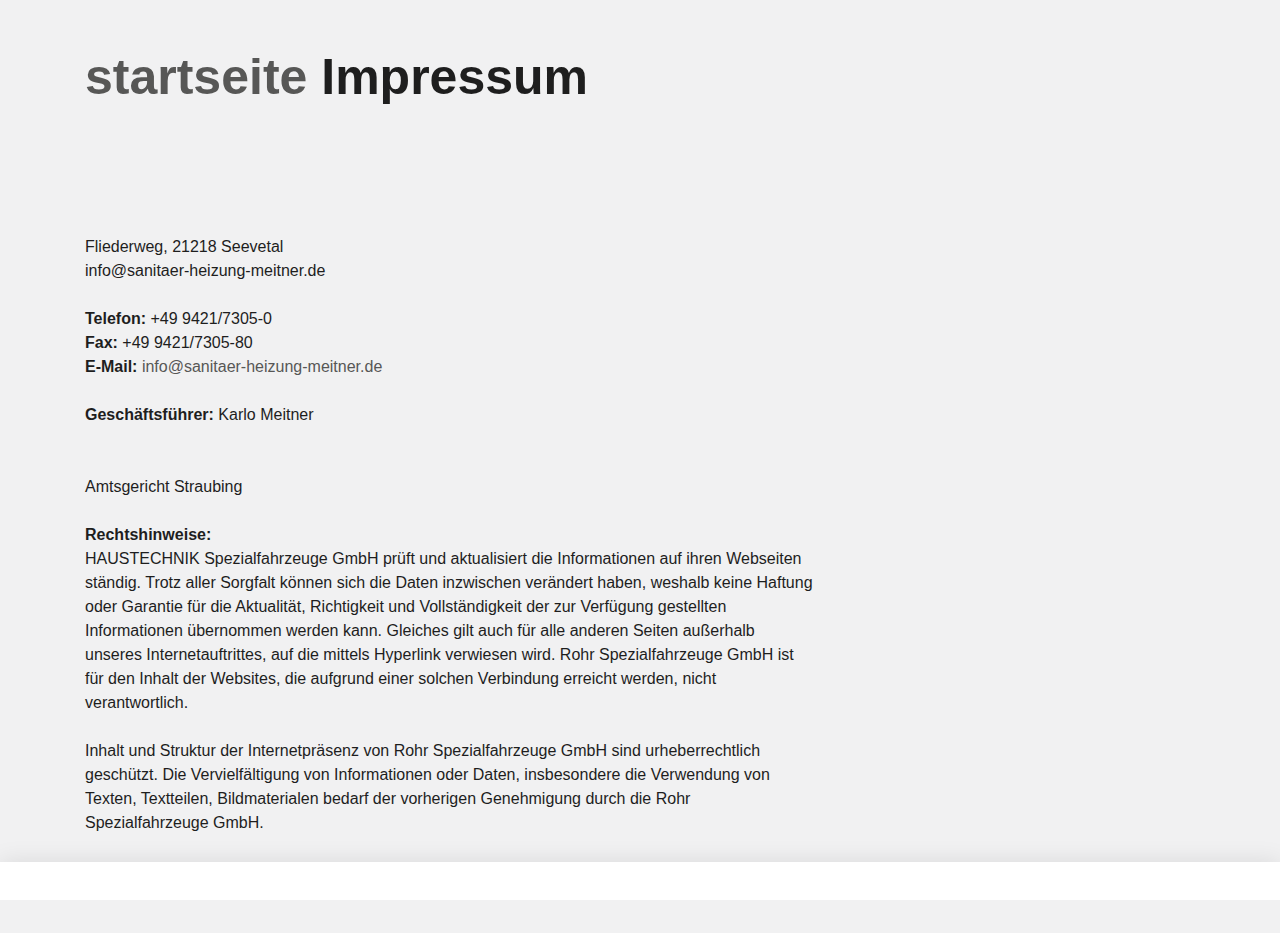
<file: impressum.html>
<!DOCTYPE html>
 <html lang="de"><head><meta http-equiv="Content-Type" content="text/html; charset=UTF-8"><!--<base href="/">--><base href="."><title>Impressum - ROHR Spezialfahrzeuge</title><meta name="robots" content="index,follow,noodp"><meta name="content-language" content="de"><meta http-equiv="X-UA-Compatible" content="IE=EDGE"><meta name="og:type" content="website"><meta name="fb:app_id" content="1234567890"><meta name="robots" content="index,follow,noodp"><meta name="description" content="Die ROHR Spezialfahrzeuge GmbH aus Deutschland zählt zu den international führenden Herstellern im Bereich Kühlkofferfahrzeuge, Tankfahrzeuge, Flugfeldtankfahrzeuge und Militärtankfahrzeuge."><meta name="author" content="Rohr Spezialfahrzeuge"><meta property="og:title" content="Impressum"><meta property="og:site_name" content="ROHR Spezialfahrzeuge GmbH"><meta property="og:image" content="http://www.rohr-spezialfahrzeuge.com/facebook_og.png"><meta property="og:description" content="Die ROHR Spezialfahrzeuge GmbH aus Deutschland zählt zu den international führenden Herstellern im Bereich Kühlkofferfahrzeuge, Tankfahrzeuge, Flugfeldtankfahrzeuge und Militärtankfahrzeuge."><link rel="canonical" href="http://www.rohr-spezialfahrzeuge.com/de/impressum/"><meta name="viewport" content="width=device-width, initial-scale=1"><link rel="apple-touch-icon" sizes="180x180" href="https://www.rohr-spezialfahrzeuge.com/apple-touch-icon.png"><link rel="icon" type="image/png" href="https://www.rohr-spezialfahrzeuge.com/favicon-32x32.png" sizes="32x32"><link rel="icon" type="image/png" href="https://www.rohr-spezialfahrzeuge.com/favicon-16x16.png" sizes="16x16"><link rel="manifest" href="https://www.rohr-spezialfahrzeuge.com/manifest.json"><link rel="mask-icon" href="https://www.rohr-spezialfahrzeuge.com/safari-pinned-tab.svg" color="#d82022"><meta name="theme-color" content="#d82022"><link rel="stylesheet" href="Impressum - ROHR Spezialfahrzeuge_files/app.min.css"><style type="text/css" id="operaUserStyle"></style><link rel="modulepreload" as="script" crossorigin="" href="https://www.rohr-spezialfahrzeuge.com/fileadmin/build/assets/EventCountdown-c8544bce.js"><link rel="stylesheet" href="Impressum - ROHR Spezialfahrzeuge_files/EventCountdown.css">

 <style type="text/css">
@font-face {
  font-weight: 400;
  font-style:  normal;
  font-family: circular;

  src: url('chrome-extension://liecbddmkiiihnedobmlmillhodjkdmb/fonts/CircularXXWeb-Book.woff2') format('woff2');
}

@font-face {
  font-weight: 700;
  font-style:  normal;
  font-family: circular;

  src: url('chrome-extension://liecbddmkiiihnedobmlmillhodjkdmb/fonts/CircularXXWeb-Bold.woff2') format('woff2');
}</style><link rel="stylesheet" type="text/css" href="Impressum - ROHR Spezialfahrzeuge_files/676.5181.c.css"><link rel="stylesheet" type="text/css" href="Impressum - ROHR Spezialfahrzeuge_files/ui.e8db.c.css"><link rel="stylesheet" type="text/css" href="Impressum - ROHR Spezialfahrzeuge_files/233.362b.c.css"></head>
<!--[if IE 9]><body
class="ie9"><![endif]--><!--[if (gt IE 9)|!(IE)]><!--><body><!--<![endif]-->
<header id="h"> <nav id="mobile-menu" class="navbar navbar-mobile navbar-dark visible-md-down"><ul class="nav nav-stacked"><li class="nav-item has-sub"><a href="https://www.rohr-spezialfahrzeuge.com/de/kuehlfahrzeuge/" data-toggle="collapse" data-target="#collapse-7" role="button" aria-haspopup="true" aria-expanded="false" class="nav-link">Produkte<i class="icn icn-arrow_down"></i></a><div id="collapse-7" class="collapse"><ul class="nav nav-stacked text-xs-right"><li class="nav-item"><a href="https://www.rohr-spezialfahrzeuge.com/de/kuehlfahrzeuge/" class="nav-link">Kühlfahrzeuge</a></li><li class="nav-item"><a href="https://www.rohr-spezialfahrzeuge.com/de/strassentankfahrzeuge/" class="nav-link">Straßentankfahrzeuge</a></li><li class="nav-item"><a href="https://www.rohr-spezialfahrzeuge.com/de/flugfeldtankfahrzeuge/" class="nav-link">Flugfeldtankfahrzeuge</a></li><li class="nav-item"><a href="https://www.rohr-spezialfahrzeuge.com/de/militaertankfahrzeuge/" class="nav-link">Militärtankfahrzeuge</a></li></ul></div></li><li class="nav-item has-sub"><a href="https://www.rohr-spezialfahrzeuge.com/de/servicenetz/" data-toggle="collapse" data-target="#collapse-8" role="button" aria-haspopup="true" aria-expanded="false" class="nav-link">Service<i class="icn icn-arrow_down"></i></a><div id="collapse-8" class="collapse"><ul class="nav nav-stacked text-xs-right"><li class="nav-item"><a href="https://www.rohr-spezialfahrzeuge.com/de/servicenetz/" class="nav-link">Servicenetz</a></li><li class="nav-item"><a href="https://www.rohr-spezialfahrzeuge.com/de/kundendienst/" class="nav-link">Kundendienst</a></li><li class="nav-item"><a href="https://www.rohr-spezialfahrzeuge.com/de/ersatzteile/" class="nav-link">Ersatzteile</a></li><li class="nav-item"><a href="https://www.rohr-spezialfahrzeuge.com/de/reparatur/" class="nav-link">Reparatur</a></li><li class="nav-item"><a href="https://www.rohr-spezialfahrzeuge.com/de/fahrzeugsanierungen/" class="nav-link">Fahrzeugsanierungen</a></li></ul></div></li><li class="nav-item has-sub"><a href="https://www.rohr-spezialfahrzeuge.com/de/ueber-rohr/" data-toggle="collapse" data-target="#collapse-9" role="button" aria-haspopup="true" aria-expanded="false" class="nav-link">Unternehmen<i class="icn icn-arrow_down"></i></a><div id="collapse-9" class="collapse"><ul class="nav nav-stacked text-xs-right"><li class="nav-item"><a href="https://www.rohr-spezialfahrzeuge.com/de/ueber-rohr/" class="nav-link">Über ROHR</a></li><li class="nav-item"><a href="https://www.rohr-spezialfahrzeuge.com/de/b2b/" class="nav-link">B2B</a></li><li class="nav-item"><a href="https://www.rohr-spezialfahrzeuge.com/de/medien/" class="nav-link">Medien</a></li><li class="nav-item"><a href="https://www.rohr-spezialfahrzeuge.com/de/zertifikate/" class="nav-link">Zertifikate</a></li></ul></div></li>
  
 </nav></header><div id="site-content"><div class="page">
<a id="c9"></a><div class="container m-y-1"><div class="content-text "><div class="row"><div class="col-xs-12 col-md-10 col-xxl-8"><h2 class="no-border">
  <a href="index.html">startseite</a>
  
  Impressum</h2></div></div></div></div><div class="container slot-two-columns"><div class="row"><div class="col-xs-12 col-md-8">
<a id="c8"></a><div class="content-text m-b-1"><div class="row"><div class="col-sm-12"><p class="bodytext"><strong></strong><br>  <br> Fliederweg, 21218 Seevetal<br> info@sanitaer-heizung-meitner.de</p><p class="bodytext">&nbsp;</p><p class="bodytext"><strong>Telefon:</strong> +49 9421/7305-0<br> <strong>Fax:</strong> +49 9421/7305-80<br> <strong>E-Mail:</strong> <a href="mailto:info@rohr-spezialfahrzeuge.com">info@sanitaer-heizung-meitner.de</a></p><p class="bodytext">&nbsp;</p><p class="bodytext"><strong>Geschäftsführer:</strong>  Karlo Meitner
  
  
  
  <br> <strong></strong><br> <strong></strong> <br>  Amtsgericht Straubing<br> <br> <strong>Rechtshinweise:</strong><br> HAUSTECHNIK Spezialfahrzeuge GmbH prüft und aktualisiert die Informationen auf ihren Webseiten ständig. Trotz aller Sorgfalt können sich die Daten inzwischen verändert haben, weshalb keine Haftung oder Garantie für die Aktualität, Richtigkeit und Vollständigkeit der zur Verfügung gestellten Informationen übernommen werden kann. Gleiches gilt auch für alle anderen Seiten außerhalb unseres Internetauftrittes, auf die mittels Hyperlink verwiesen wird. Rohr Spezialfahrzeuge GmbH ist für den Inhalt der Websites, die aufgrund einer solchen Verbindung erreicht werden, nicht verantwortlich.<br> <br> Inhalt und Struktur der Internetpräsenz von Rohr Spezialfahrzeuge GmbH sind urheberrechtlich geschützt. Die Vervielfältigung von Informationen oder Daten, insbesondere die Verwendung von Texten, Textteilen, Bildmaterialen bedarf der vorherigen Genehmigung durch die Rohr Spezialfahrzeuge GmbH.<br> <br>   </p></div></div></div></div><div class="col-xs-12 col-md-4"></div></div></div></div></div>
  <script>var t3 = {
  id: 5,
  type: 0,
  lang: 0
};
window.cookieconsent_options = {
  message:"Wir möchten Ihnen den bestmöglichen Service bieten. Dazu speichern wir Informationen über Ihren Besuch in sogenannten Cookies. Durch die Nutzung dieser Webseite erklären Sie sich mit der Verwendung von Cookies einverstanden. <a href=/de/datenschutzerklaerung/>Datenschutzerklärung</a>",
  dismiss:"Verstanden!",
  learnMore:"Mehr Informationen",
  link:null,
  theme:null
};</script> <script type="module" src="./Impressum - ROHR Spezialfahrzeuge_files/app.min.js.téléchargé"></script><script></script><script src="./Impressum - ROHR Spezialfahrzeuge_files/banner.js.téléchargé" data-cookiefirst-key="1eafcaf3-7a5d-4e7d-9ab6-0aec67dd1686"></script> <div id="loom-companion-mv3" ext-id="liecbddmkiiihnedobmlmillhodjkdmb"><section id="shadow-host-companion"><template shadowrootmode="open"><div id="inner-shadow-companion"><div class="css-0" id="tooltip-mount-layer-companion"></div><style data-emotion="companion-global"></style><style data-emotion="companion" data-s=""></style><style>
            
    #inner-shadow-companion {
      font-size: 100%;
    }
    #inner-shadow-companion {
      font-family: circular, -apple-system, BlinkMacSystemFont, Segoe UI,
        sans-serif;
      color: var(--lns-color-body);
      
  font-size: var(--lns-fontSize-medium);
  line-height: var(--lns-lineHeight-medium);
;
      font-feature-settings: 'ss08' on;
    }

    #inner-shadow-companion *,
    #inner-shadow-companion *:before,
    #inner-shadow-companion *:after {
      box-sizing: border-box;
    }

    #inner-shadow-companion * {
      -webkit-font-smoothing: antialiased;
      -moz-osx-font-smoothing: grayscale;
      letter-spacing: calc(0.6px - 0.05em);
    }

    
    #inner-shadow-companion,
    .theme-light,
    [data-lens-theme="light"] {
      --lns-color-primary: var(--lns-themeLight-color-primary);--lns-color-primaryHover: var(--lns-themeLight-color-primaryHover);--lns-color-primaryActive: var(--lns-themeLight-color-primaryActive);--lns-color-body: var(--lns-themeLight-color-body);--lns-color-bodyDimmed: var(--lns-themeLight-color-bodyDimmed);--lns-color-background: var(--lns-themeLight-color-background);--lns-color-backgroundHover: var(--lns-themeLight-color-backgroundHover);--lns-color-backgroundActive: var(--lns-themeLight-color-backgroundActive);--lns-color-backgroundSecondary: var(--lns-themeLight-color-backgroundSecondary);--lns-color-backgroundSecondary2: var(--lns-themeLight-color-backgroundSecondary2);--lns-color-overlay: var(--lns-themeLight-color-overlay);--lns-color-border: var(--lns-themeLight-color-border);--lns-color-focusRing: var(--lns-themeLight-color-focusRing);--lns-color-record: var(--lns-themeLight-color-record);--lns-color-recordHover: var(--lns-themeLight-color-recordHover);--lns-color-recordActive: var(--lns-themeLight-color-recordActive);--lns-color-info: var(--lns-themeLight-color-info);--lns-color-success: var(--lns-themeLight-color-success);--lns-color-warning: var(--lns-themeLight-color-warning);--lns-color-danger: var(--lns-themeLight-color-danger);--lns-color-dangerHover: var(--lns-themeLight-color-dangerHover);--lns-color-dangerActive: var(--lns-themeLight-color-dangerActive);--lns-color-backdrop: var(--lns-themeLight-color-backdrop);--lns-color-backdropDark: var(--lns-themeLight-color-backdropDark);--lns-color-backdropTwilight: var(--lns-themeLight-color-backdropTwilight);--lns-color-disabledContent: var(--lns-themeLight-color-disabledContent);--lns-color-highlight: var(--lns-themeLight-color-highlight);--lns-color-disabledBackground: var(--lns-themeLight-color-disabledBackground);--lns-color-formFieldBorder: var(--lns-themeLight-color-formFieldBorder);--lns-color-formFieldBackground: var(--lns-themeLight-color-formFieldBackground);--lns-color-buttonBorder: var(--lns-themeLight-color-buttonBorder);--lns-color-upgrade: var(--lns-themeLight-color-upgrade);--lns-color-upgradeHover: var(--lns-themeLight-color-upgradeHover);--lns-color-upgradeActive: var(--lns-themeLight-color-upgradeActive);--lns-color-tabBackground: var(--lns-themeLight-color-tabBackground);--lns-color-discoveryBackground: var(--lns-themeLight-color-discoveryBackground);--lns-color-discoveryLightBackground: var(--lns-themeLight-color-discoveryLightBackground);--lns-color-discoveryTitle: var(--lns-themeLight-color-discoveryTitle);--lns-color-discoveryHighlight: var(--lns-themeLight-color-discoveryHighlight);
    }

    .theme-dark,
    [data-lens-theme="dark"] {
      --lns-color-primary: var(--lns-themeDark-color-primary);--lns-color-primaryHover: var(--lns-themeDark-color-primaryHover);--lns-color-primaryActive: var(--lns-themeDark-color-primaryActive);--lns-color-body: var(--lns-themeDark-color-body);--lns-color-bodyDimmed: var(--lns-themeDark-color-bodyDimmed);--lns-color-background: var(--lns-themeDark-color-background);--lns-color-backgroundHover: var(--lns-themeDark-color-backgroundHover);--lns-color-backgroundActive: var(--lns-themeDark-color-backgroundActive);--lns-color-backgroundSecondary: var(--lns-themeDark-color-backgroundSecondary);--lns-color-backgroundSecondary2: var(--lns-themeDark-color-backgroundSecondary2);--lns-color-overlay: var(--lns-themeDark-color-overlay);--lns-color-border: var(--lns-themeDark-color-border);--lns-color-focusRing: var(--lns-themeDark-color-focusRing);--lns-color-record: var(--lns-themeDark-color-record);--lns-color-recordHover: var(--lns-themeDark-color-recordHover);--lns-color-recordActive: var(--lns-themeDark-color-recordActive);--lns-color-info: var(--lns-themeDark-color-info);--lns-color-success: var(--lns-themeDark-color-success);--lns-color-warning: var(--lns-themeDark-color-warning);--lns-color-danger: var(--lns-themeDark-color-danger);--lns-color-dangerHover: var(--lns-themeDark-color-dangerHover);--lns-color-dangerActive: var(--lns-themeDark-color-dangerActive);--lns-color-backdrop: var(--lns-themeDark-color-backdrop);--lns-color-backdropDark: var(--lns-themeDark-color-backdropDark);--lns-color-backdropTwilight: var(--lns-themeDark-color-backdropTwilight);--lns-color-disabledContent: var(--lns-themeDark-color-disabledContent);--lns-color-highlight: var(--lns-themeDark-color-highlight);--lns-color-disabledBackground: var(--lns-themeDark-color-disabledBackground);--lns-color-formFieldBorder: var(--lns-themeDark-color-formFieldBorder);--lns-color-formFieldBackground: var(--lns-themeDark-color-formFieldBackground);--lns-color-buttonBorder: var(--lns-themeDark-color-buttonBorder);--lns-color-upgrade: var(--lns-themeDark-color-upgrade);--lns-color-upgradeHover: var(--lns-themeDark-color-upgradeHover);--lns-color-upgradeActive: var(--lns-themeDark-color-upgradeActive);--lns-color-tabBackground: var(--lns-themeDark-color-tabBackground);--lns-color-discoveryBackground: var(--lns-themeDark-color-discoveryBackground);--lns-color-discoveryLightBackground: var(--lns-themeDark-color-discoveryLightBackground);--lns-color-discoveryTitle: var(--lns-themeDark-color-discoveryTitle);--lns-color-discoveryHighlight: var(--lns-themeDark-color-discoveryHighlight);
    }
  

    
    #inner-shadow-companion {
      --lns-fontWeight-book:400;--lns-fontWeight-bold:700;--lns-unit:0.5rem;--lns-fontSize-small:calc(1.5 * var(--lns-unit, 8px));--lns-lineHeight-small:1.5;--lns-fontSize-body-sm:calc(1.5 * var(--lns-unit, 8px));--lns-lineHeight-body-sm:1.5;--lns-fontSize-medium:calc(1.75 * var(--lns-unit, 8px));--lns-lineHeight-medium:1.6;--lns-fontSize-body-md:calc(1.75 * var(--lns-unit, 8px));--lns-lineHeight-body-md:1.6;--lns-fontSize-large:calc(2.25 * var(--lns-unit, 8px));--lns-lineHeight-large:1.45;--lns-fontSize-body-lg:calc(2.25 * var(--lns-unit, 8px));--lns-lineHeight-body-lg:1.45;--lns-fontSize-xlarge:calc(3 * var(--lns-unit, 8px));--lns-lineHeight-xlarge:1.35;--lns-fontSize-heading-sm:calc(3 * var(--lns-unit, 8px));--lns-lineHeight-heading-sm:1.35;--lns-fontSize-xxlarge:calc(4 * var(--lns-unit, 8px));--lns-lineHeight-xxlarge:1.2;--lns-fontSize-heading-md:calc(4 * var(--lns-unit, 8px));--lns-lineHeight-heading-md:1.2;--lns-fontSize-xxxlarge:calc(6 * var(--lns-unit, 8px));--lns-lineHeight-xxxlarge:1.15;--lns-fontSize-heading-lg:calc(6 * var(--lns-unit, 8px));--lns-lineHeight-heading-lg:1.15;--lns-radius-medium:calc(1 * var(--lns-unit, 8px));--lns-radius-large:calc(2 * var(--lns-unit, 8px));--lns-radius-xlarge:calc(3 * var(--lns-unit, 8px));--lns-radius-full:calc(999 * var(--lns-unit, 8px));--lns-shadow-small:0 calc(0.5 * var(--lns-unit, 8px)) calc(1.25 * var(--lns-unit, 8px)) hsla(0, 0%, 0%, 0.05);--lns-shadow-medium:0 calc(0.5 * var(--lns-unit, 8px)) calc(1.25 * var(--lns-unit, 8px)) hsla(0, 0%, 0%, 0.1);--lns-shadow-large:0 calc(0.75 * var(--lns-unit, 8px)) calc(3 * var(--lns-unit, 8px)) hsla(0, 0%, 0%, 0.1);--lns-space-xsmall:calc(0.5 * var(--lns-unit, 8px));--lns-space-small:calc(1 * var(--lns-unit, 8px));--lns-space-medium:calc(2 * var(--lns-unit, 8px));--lns-space-large:calc(3 * var(--lns-unit, 8px));--lns-space-xlarge:calc(5 * var(--lns-unit, 8px));--lns-space-xxlarge:calc(8 * var(--lns-unit, 8px));--lns-formFieldBorderWidth:1px;--lns-formFieldBorderWidthFocus:2px;--lns-formFieldHeight:calc(4.5 * var(--lns-unit, 8px));--lns-formFieldRadius:calc(2.25 * var(--lns-unit, 8px));--lns-formFieldHorizontalPadding:calc(2 * var(--lns-unit, 8px));--lns-formFieldBorderShadow:
    inset 0 0 0 var(--lns-formFieldBorderWidth) var(--lns-color-formFieldBorder)
  ;--lns-formFieldBorderShadowFocus:
    inset 0 0 0 var(--lns-formFieldBorderWidthFocus) var(--lns-color-blurple),
    0 0 0 var(--lns-formFieldBorderWidthFocus) var(--lns-color-focusRing)
  ;--lns-color-red:hsla(11,80%,45%,1);--lns-color-blurpleLight:hsla(240,83.3%,95.3%,1);--lns-color-blurpleMedium:hsla(242,81%,87.6%,1);--lns-color-blurple:hsla(242,88.4%,66.3%,1);--lns-color-blurpleDark:hsla(242,87.6%,62%,1);--lns-color-blurpleStrong:hsla(252,46%,33%,1);--lns-color-offWhite:hsla(45,36.4%,95.7%,1);--lns-color-blueLight:hsla(206,58.3%,85.9%,1);--lns-color-blue:hsla(206,100%,73.3%,1);--lns-color-blueDark:hsla(206,29.5%,33.9%,1);--lns-color-orangeLight:hsla(6,100%,89.6%,1);--lns-color-orange:hsla(11,100%,62.2%,1);--lns-color-orangeDark:hsla(11,79.9%,64.9%,1);--lns-color-tealLight:hsla(180,20%,67.6%,1);--lns-color-teal:hsla(180,51.4%,51.6%,1);--lns-color-tealDark:hsla(180,16.2%,22.9%,1);--lns-color-yellowLight:hsla(39,100%,87.8%,1);--lns-color-yellow:hsla(50,100%,57.3%,1);--lns-color-yellowDark:hsla(39,100%,68%,1);--lns-color-grey8:hsla(0,0%,13%,1);--lns-color-grey7:hsla(246,16%,26%,1);--lns-color-grey6:hsla(252,13%,46%,1);--lns-color-grey5:hsla(240,7%,62%,1);--lns-color-grey4:hsla(259,12%,75%,1);--lns-color-grey3:hsla(260,11%,85%,1);--lns-color-grey2:hsla(260,11%,95%,1);--lns-color-grey1:hsla(240,7%,97%,1);--lns-color-white:hsla(0,0%,100%,1);--lns-themeLight-color-primary:hsla(242,88.4%,66.3%,1);--lns-themeLight-color-primaryHover:hsla(242,88.4%,56.3%,1);--lns-themeLight-color-primaryActive:hsla(242,88.4%,45.3%,1);--lns-themeLight-color-body:hsla(0,0%,13%,1);--lns-themeLight-color-bodyDimmed:hsla(252,13%,46%,1);--lns-themeLight-color-background:hsla(0,0%,100%,1);--lns-themeLight-color-backgroundHover:hsla(246,16%,26%,0.1);--lns-themeLight-color-backgroundActive:hsla(246,16%,26%,0.3);--lns-themeLight-color-backgroundSecondary:hsla(246,16%,26%,0.04);--lns-themeLight-color-backgroundSecondary2:hsla(45,34%,78%,0.2);--lns-themeLight-color-overlay:hsla(0,0%,100%,1);--lns-themeLight-color-border:hsla(252,13%,46%,0.2);--lns-themeLight-color-focusRing:hsla(242,88.4%,66.3%,0.5);--lns-themeLight-color-record:hsla(11,100%,62.2%,1);--lns-themeLight-color-recordHover:hsla(11,100%,52.2%,1);--lns-themeLight-color-recordActive:hsla(11,100%,42.2%,1);--lns-themeLight-color-info:hsla(206,100%,73.3%,1);--lns-themeLight-color-success:hsla(180,51.4%,51.6%,1);--lns-themeLight-color-warning:hsla(39,100%,68%,1);--lns-themeLight-color-danger:hsla(11,80%,45%,1);--lns-themeLight-color-dangerHover:hsla(11,80%,38%,1);--lns-themeLight-color-dangerActive:hsla(11,80%,31%,1);--lns-themeLight-color-backdrop:hsla(0,0%,13%,0.5);--lns-themeLight-color-backdropDark:hsla(0,0%,13%,0.9);--lns-themeLight-color-backdropTwilight:hsla(245,44.8%,46.9%,0.8);--lns-themeLight-color-disabledContent:hsla(240,7%,62%,1);--lns-themeLight-color-highlight:hsla(240,83.3%,66.3%,0.15);--lns-themeLight-color-disabledBackground:hsla(260,11%,95%,1);--lns-themeLight-color-formFieldBorder:hsla(260,11%,85%,1);--lns-themeLight-color-formFieldBackground:hsla(0,0%,100%,1);--lns-themeLight-color-buttonBorder:hsla(252,13%,46%,0.25);--lns-themeLight-color-upgrade:hsla(206,100%,93%,1);--lns-themeLight-color-upgradeHover:hsla(206,100%,85%,1);--lns-themeLight-color-upgradeActive:hsla(206,100%,77%,1);--lns-themeLight-color-tabBackground:hsla(252,13%,46%,0.15);--lns-themeLight-color-discoveryBackground:hsla(206,100%,93%,1);--lns-themeLight-color-discoveryLightBackground:hsla(206,100%,97%,1);--lns-themeLight-color-discoveryTitle:hsla(0,0%,13%,1);--lns-themeLight-color-discoveryHighlight:hsla(206,100%,77%,0.3);--lns-themeDark-color-primary:hsla(242,87%,73%,1);--lns-themeDark-color-primaryHover:hsla(242,88.4%,56.3%,1);--lns-themeDark-color-primaryActive:hsla(242,88.4%,45.3%,1);--lns-themeDark-color-body:hsla(240,7%,97%,1);--lns-themeDark-color-bodyDimmed:hsla(240,7%,62%,1);--lns-themeDark-color-background:hsla(0,0%,13%,1);--lns-themeDark-color-backgroundHover:hsla(0,0%,100%,0.1);--lns-themeDark-color-backgroundActive:hsla(0,0%,100%,0.2);--lns-themeDark-color-backgroundSecondary:hsla(0,0%,100%,0.04);--lns-themeDark-color-backgroundSecondary2:hsla(45,13%,44%,0.2);--lns-themeDark-color-overlay:hsla(0,0%,20%,1);--lns-themeDark-color-border:hsla(259,12%,75%,0.2);--lns-themeDark-color-focusRing:hsla(242,88.4%,66.3%,0.5);--lns-themeDark-color-record:hsla(11,100%,62.2%,1);--lns-themeDark-color-recordHover:hsla(11,100%,52.2%,1);--lns-themeDark-color-recordActive:hsla(11,100%,42.2%,1);--lns-themeDark-color-info:hsla(206,100%,73.3%,1);--lns-themeDark-color-success:hsla(180,51.4%,51.6%,1);--lns-themeDark-color-warning:hsla(39,100%,68%,1);--lns-themeDark-color-danger:hsla(11,80%,45%,1);--lns-themeDark-color-dangerHover:hsla(11,80%,38%,1);--lns-themeDark-color-dangerActive:hsla(11,80%,31%,1);--lns-themeDark-color-backdrop:hsla(0,0%,13%,0.5);--lns-themeDark-color-backdropDark:hsla(0,0%,13%,0.9);--lns-themeDark-color-backdropTwilight:hsla(245,44.8%,46.9%,0.8);--lns-themeDark-color-disabledContent:hsla(240,7%,62%,1);--lns-themeDark-color-highlight:hsla(240,83.3%,66.3%,0.15);--lns-themeDark-color-disabledBackground:hsla(252,13%,23%,1);--lns-themeDark-color-formFieldBorder:hsla(252,13%,46%,1);--lns-themeDark-color-formFieldBackground:hsla(0,0%,13%,1);--lns-themeDark-color-buttonBorder:hsla(0,0%,100%,0.25);--lns-themeDark-color-upgrade:hsla(206,92%,81%,1);--lns-themeDark-color-upgradeHover:hsla(206,92%,74%,1);--lns-themeDark-color-upgradeActive:hsla(206,92%,67%,1);--lns-themeDark-color-tabBackground:hsla(0,0%,100%,0.15);--lns-themeDark-color-discoveryBackground:hsla(206,92%,81%,1);--lns-themeDark-color-discoveryLightBackground:hsla(0,0%,13%,1);--lns-themeDark-color-discoveryTitle:hsla(206,100%,73.3%,1);--lns-themeDark-color-discoveryHighlight:hsla(206,100%,77%,0.3);
    }
  

    .c\:red{color:var(--lns-color-red)}.c\:blurpleLight{color:var(--lns-color-blurpleLight)}.c\:blurpleMedium{color:var(--lns-color-blurpleMedium)}.c\:blurple{color:var(--lns-color-blurple)}.c\:blurpleDark{color:var(--lns-color-blurpleDark)}.c\:blurpleStrong{color:var(--lns-color-blurpleStrong)}.c\:offWhite{color:var(--lns-color-offWhite)}.c\:blueLight{color:var(--lns-color-blueLight)}.c\:blue{color:var(--lns-color-blue)}.c\:blueDark{color:var(--lns-color-blueDark)}.c\:orangeLight{color:var(--lns-color-orangeLight)}.c\:orange{color:var(--lns-color-orange)}.c\:orangeDark{color:var(--lns-color-orangeDark)}.c\:tealLight{color:var(--lns-color-tealLight)}.c\:teal{color:var(--lns-color-teal)}.c\:tealDark{color:var(--lns-color-tealDark)}.c\:yellowLight{color:var(--lns-color-yellowLight)}.c\:yellow{color:var(--lns-color-yellow)}.c\:yellowDark{color:var(--lns-color-yellowDark)}.c\:grey8{color:var(--lns-color-grey8)}.c\:grey7{color:var(--lns-color-grey7)}.c\:grey6{color:var(--lns-color-grey6)}.c\:grey5{color:var(--lns-color-grey5)}.c\:grey4{color:var(--lns-color-grey4)}.c\:grey3{color:var(--lns-color-grey3)}.c\:grey2{color:var(--lns-color-grey2)}.c\:grey1{color:var(--lns-color-grey1)}.c\:white{color:var(--lns-color-white)}.c\:primary{color:var(--lns-color-primary)}.c\:primaryHover{color:var(--lns-color-primaryHover)}.c\:primaryActive{color:var(--lns-color-primaryActive)}.c\:body{color:var(--lns-color-body)}.c\:bodyDimmed{color:var(--lns-color-bodyDimmed)}.c\:background{color:var(--lns-color-background)}.c\:backgroundHover{color:var(--lns-color-backgroundHover)}.c\:backgroundActive{color:var(--lns-color-backgroundActive)}.c\:backgroundSecondary{color:var(--lns-color-backgroundSecondary)}.c\:backgroundSecondary2{color:var(--lns-color-backgroundSecondary2)}.c\:overlay{color:var(--lns-color-overlay)}.c\:border{color:var(--lns-color-border)}.c\:focusRing{color:var(--lns-color-focusRing)}.c\:record{color:var(--lns-color-record)}.c\:recordHover{color:var(--lns-color-recordHover)}.c\:recordActive{color:var(--lns-color-recordActive)}.c\:info{color:var(--lns-color-info)}.c\:success{color:var(--lns-color-success)}.c\:warning{color:var(--lns-color-warning)}.c\:danger{color:var(--lns-color-danger)}.c\:dangerHover{color:var(--lns-color-dangerHover)}.c\:dangerActive{color:var(--lns-color-dangerActive)}.c\:backdrop{color:var(--lns-color-backdrop)}.c\:backdropDark{color:var(--lns-color-backdropDark)}.c\:backdropTwilight{color:var(--lns-color-backdropTwilight)}.c\:disabledContent{color:var(--lns-color-disabledContent)}.c\:highlight{color:var(--lns-color-highlight)}.c\:disabledBackground{color:var(--lns-color-disabledBackground)}.c\:formFieldBorder{color:var(--lns-color-formFieldBorder)}.c\:formFieldBackground{color:var(--lns-color-formFieldBackground)}.c\:buttonBorder{color:var(--lns-color-buttonBorder)}.c\:upgrade{color:var(--lns-color-upgrade)}.c\:upgradeHover{color:var(--lns-color-upgradeHover)}.c\:upgradeActive{color:var(--lns-color-upgradeActive)}.c\:tabBackground{color:var(--lns-color-tabBackground)}.c\:discoveryBackground{color:var(--lns-color-discoveryBackground)}.c\:discoveryLightBackground{color:var(--lns-color-discoveryLightBackground)}.c\:discoveryTitle{color:var(--lns-color-discoveryTitle)}.c\:discoveryHighlight{color:var(--lns-color-discoveryHighlight)}.shadow\:small{box-shadow:var(--lns-shadow-small)}.shadow\:medium{box-shadow:var(--lns-shadow-medium)}.shadow\:large{box-shadow:var(--lns-shadow-large)}.radius\:medium{border-radius:var(--lns-radius-medium)}.radius\:large{border-radius:var(--lns-radius-large)}.radius\:xlarge{border-radius:var(--lns-radius-xlarge)}.radius\:full{border-radius:var(--lns-radius-full)}.bgc\:red{background-color:var(--lns-color-red)}.bgc\:blurpleLight{background-color:var(--lns-color-blurpleLight)}.bgc\:blurpleMedium{background-color:var(--lns-color-blurpleMedium)}.bgc\:blurple{background-color:var(--lns-color-blurple)}.bgc\:blurpleDark{background-color:var(--lns-color-blurpleDark)}.bgc\:blurpleStrong{background-color:var(--lns-color-blurpleStrong)}.bgc\:offWhite{background-color:var(--lns-color-offWhite)}.bgc\:blueLight{background-color:var(--lns-color-blueLight)}.bgc\:blue{background-color:var(--lns-color-blue)}.bgc\:blueDark{background-color:var(--lns-color-blueDark)}.bgc\:orangeLight{background-color:var(--lns-color-orangeLight)}.bgc\:orange{background-color:var(--lns-color-orange)}.bgc\:orangeDark{background-color:var(--lns-color-orangeDark)}.bgc\:tealLight{background-color:var(--lns-color-tealLight)}.bgc\:teal{background-color:var(--lns-color-teal)}.bgc\:tealDark{background-color:var(--lns-color-tealDark)}.bgc\:yellowLight{background-color:var(--lns-color-yellowLight)}.bgc\:yellow{background-color:var(--lns-color-yellow)}.bgc\:yellowDark{background-color:var(--lns-color-yellowDark)}.bgc\:grey8{background-color:var(--lns-color-grey8)}.bgc\:grey7{background-color:var(--lns-color-grey7)}.bgc\:grey6{background-color:var(--lns-color-grey6)}.bgc\:grey5{background-color:var(--lns-color-grey5)}.bgc\:grey4{background-color:var(--lns-color-grey4)}.bgc\:grey3{background-color:var(--lns-color-grey3)}.bgc\:grey2{background-color:var(--lns-color-grey2)}.bgc\:grey1{background-color:var(--lns-color-grey1)}.bgc\:white{background-color:var(--lns-color-white)}.bgc\:primary{background-color:var(--lns-color-primary)}.bgc\:primaryHover{background-color:var(--lns-color-primaryHover)}.bgc\:primaryActive{background-color:var(--lns-color-primaryActive)}.bgc\:body{background-color:var(--lns-color-body)}.bgc\:bodyDimmed{background-color:var(--lns-color-bodyDimmed)}.bgc\:background{background-color:var(--lns-color-background)}.bgc\:backgroundHover{background-color:var(--lns-color-backgroundHover)}.bgc\:backgroundActive{background-color:var(--lns-color-backgroundActive)}.bgc\:backgroundSecondary{background-color:var(--lns-color-backgroundSecondary)}.bgc\:backgroundSecondary2{background-color:var(--lns-color-backgroundSecondary2)}.bgc\:overlay{background-color:var(--lns-color-overlay)}.bgc\:border{background-color:var(--lns-color-border)}.bgc\:focusRing{background-color:var(--lns-color-focusRing)}.bgc\:record{background-color:var(--lns-color-record)}.bgc\:recordHover{background-color:var(--lns-color-recordHover)}.bgc\:recordActive{background-color:var(--lns-color-recordActive)}.bgc\:info{background-color:var(--lns-color-info)}.bgc\:success{background-color:var(--lns-color-success)}.bgc\:warning{background-color:var(--lns-color-warning)}.bgc\:danger{background-color:var(--lns-color-danger)}.bgc\:dangerHover{background-color:var(--lns-color-dangerHover)}.bgc\:dangerActive{background-color:var(--lns-color-dangerActive)}.bgc\:backdrop{background-color:var(--lns-color-backdrop)}.bgc\:backdropDark{background-color:var(--lns-color-backdropDark)}.bgc\:backdropTwilight{background-color:var(--lns-color-backdropTwilight)}.bgc\:disabledContent{background-color:var(--lns-color-disabledContent)}.bgc\:highlight{background-color:var(--lns-color-highlight)}.bgc\:disabledBackground{background-color:var(--lns-color-disabledBackground)}.bgc\:formFieldBorder{background-color:var(--lns-color-formFieldBorder)}.bgc\:formFieldBackground{background-color:var(--lns-color-formFieldBackground)}.bgc\:buttonBorder{background-color:var(--lns-color-buttonBorder)}.bgc\:upgrade{background-color:var(--lns-color-upgrade)}.bgc\:upgradeHover{background-color:var(--lns-color-upgradeHover)}.bgc\:upgradeActive{background-color:var(--lns-color-upgradeActive)}.bgc\:tabBackground{background-color:var(--lns-color-tabBackground)}.bgc\:discoveryBackground{background-color:var(--lns-color-discoveryBackground)}.bgc\:discoveryLightBackground{background-color:var(--lns-color-discoveryLightBackground)}.bgc\:discoveryTitle{background-color:var(--lns-color-discoveryTitle)}.bgc\:discoveryHighlight{background-color:var(--lns-color-discoveryHighlight)}.m\:0{margin:0}.m\:auto{margin:auto}.m\:xsmall{margin:var(--lns-space-xsmall)}.m\:small{margin:var(--lns-space-small)}.m\:medium{margin:var(--lns-space-medium)}.m\:large{margin:var(--lns-space-large)}.m\:xlarge{margin:var(--lns-space-xlarge)}.m\:xxlarge{margin:var(--lns-space-xxlarge)}.mt\:0{margin-top:0}.mt\:auto{margin-top:auto}.mt\:xsmall{margin-top:var(--lns-space-xsmall)}.mt\:small{margin-top:var(--lns-space-small)}.mt\:medium{margin-top:var(--lns-space-medium)}.mt\:large{margin-top:var(--lns-space-large)}.mt\:xlarge{margin-top:var(--lns-space-xlarge)}.mt\:xxlarge{margin-top:var(--lns-space-xxlarge)}.mb\:0{margin-bottom:0}.mb\:auto{margin-bottom:auto}.mb\:xsmall{margin-bottom:var(--lns-space-xsmall)}.mb\:small{margin-bottom:var(--lns-space-small)}.mb\:medium{margin-bottom:var(--lns-space-medium)}.mb\:large{margin-bottom:var(--lns-space-large)}.mb\:xlarge{margin-bottom:var(--lns-space-xlarge)}.mb\:xxlarge{margin-bottom:var(--lns-space-xxlarge)}.ml\:0{margin-left:0}.ml\:auto{margin-left:auto}.ml\:xsmall{margin-left:var(--lns-space-xsmall)}.ml\:small{margin-left:var(--lns-space-small)}.ml\:medium{margin-left:var(--lns-space-medium)}.ml\:large{margin-left:var(--lns-space-large)}.ml\:xlarge{margin-left:var(--lns-space-xlarge)}.ml\:xxlarge{margin-left:var(--lns-space-xxlarge)}.mr\:0{margin-right:0}.mr\:auto{margin-right:auto}.mr\:xsmall{margin-right:var(--lns-space-xsmall)}.mr\:small{margin-right:var(--lns-space-small)}.mr\:medium{margin-right:var(--lns-space-medium)}.mr\:large{margin-right:var(--lns-space-large)}.mr\:xlarge{margin-right:var(--lns-space-xlarge)}.mr\:xxlarge{margin-right:var(--lns-space-xxlarge)}.mx\:0{margin-left:0;margin-right:0}.mx\:auto{margin-left:auto;margin-right:auto}.mx\:xsmall{margin-left:var(--lns-space-xsmall);margin-right:var(--lns-space-xsmall)}.mx\:small{margin-left:var(--lns-space-small);margin-right:var(--lns-space-small)}.mx\:medium{margin-left:var(--lns-space-medium);margin-right:var(--lns-space-medium)}.mx\:large{margin-left:var(--lns-space-large);margin-right:var(--lns-space-large)}.mx\:xlarge{margin-left:var(--lns-space-xlarge);margin-right:var(--lns-space-xlarge)}.mx\:xxlarge{margin-left:var(--lns-space-xxlarge);margin-right:var(--lns-space-xxlarge)}.my\:0{margin-top:0;margin-bottom:0}.my\:auto{margin-top:auto;margin-bottom:auto}.my\:xsmall{margin-top:var(--lns-space-xsmall);margin-bottom:var(--lns-space-xsmall)}.my\:small{margin-top:var(--lns-space-small);margin-bottom:var(--lns-space-small)}.my\:medium{margin-top:var(--lns-space-medium);margin-bottom:var(--lns-space-medium)}.my\:large{margin-top:var(--lns-space-large);margin-bottom:var(--lns-space-large)}.my\:xlarge{margin-top:var(--lns-space-xlarge);margin-bottom:var(--lns-space-xlarge)}.my\:xxlarge{margin-top:var(--lns-space-xxlarge);margin-bottom:var(--lns-space-xxlarge)}.p\:0{padding:0}.p\:xsmall{padding:var(--lns-space-xsmall)}.p\:small{padding:var(--lns-space-small)}.p\:medium{padding:var(--lns-space-medium)}.p\:large{padding:var(--lns-space-large)}.p\:xlarge{padding:var(--lns-space-xlarge)}.p\:xxlarge{padding:var(--lns-space-xxlarge)}.pt\:0{padding-top:0}.pt\:xsmall{padding-top:var(--lns-space-xsmall)}.pt\:small{padding-top:var(--lns-space-small)}.pt\:medium{padding-top:var(--lns-space-medium)}.pt\:large{padding-top:var(--lns-space-large)}.pt\:xlarge{padding-top:var(--lns-space-xlarge)}.pt\:xxlarge{padding-top:var(--lns-space-xxlarge)}.pb\:0{padding-bottom:0}.pb\:xsmall{padding-bottom:var(--lns-space-xsmall)}.pb\:small{padding-bottom:var(--lns-space-small)}.pb\:medium{padding-bottom:var(--lns-space-medium)}.pb\:large{padding-bottom:var(--lns-space-large)}.pb\:xlarge{padding-bottom:var(--lns-space-xlarge)}.pb\:xxlarge{padding-bottom:var(--lns-space-xxlarge)}.pl\:0{padding-left:0}.pl\:xsmall{padding-left:var(--lns-space-xsmall)}.pl\:small{padding-left:var(--lns-space-small)}.pl\:medium{padding-left:var(--lns-space-medium)}.pl\:large{padding-left:var(--lns-space-large)}.pl\:xlarge{padding-left:var(--lns-space-xlarge)}.pl\:xxlarge{padding-left:var(--lns-space-xxlarge)}.pr\:0{padding-right:0}.pr\:xsmall{padding-right:var(--lns-space-xsmall)}.pr\:small{padding-right:var(--lns-space-small)}.pr\:medium{padding-right:var(--lns-space-medium)}.pr\:large{padding-right:var(--lns-space-large)}.pr\:xlarge{padding-right:var(--lns-space-xlarge)}.pr\:xxlarge{padding-right:var(--lns-space-xxlarge)}.px\:0{padding-left:0;padding-right:0}.px\:xsmall{padding-left:var(--lns-space-xsmall);padding-right:var(--lns-space-xsmall)}.px\:small{padding-left:var(--lns-space-small);padding-right:var(--lns-space-small)}.px\:medium{padding-left:var(--lns-space-medium);padding-right:var(--lns-space-medium)}.px\:large{padding-left:var(--lns-space-large);padding-right:var(--lns-space-large)}.px\:xlarge{padding-left:var(--lns-space-xlarge);padding-right:var(--lns-space-xlarge)}.px\:xxlarge{padding-left:var(--lns-space-xxlarge);padding-right:var(--lns-space-xxlarge)}.py\:0{padding-top:0;padding-bottom:0}.py\:xsmall{padding-top:var(--lns-space-xsmall);padding-bottom:var(--lns-space-xsmall)}.py\:small{padding-top:var(--lns-space-small);padding-bottom:var(--lns-space-small)}.py\:medium{padding-top:var(--lns-space-medium);padding-bottom:var(--lns-space-medium)}.py\:large{padding-top:var(--lns-space-large);padding-bottom:var(--lns-space-large)}.py\:xlarge{padding-top:var(--lns-space-xlarge);padding-bottom:var(--lns-space-xlarge)}.py\:xxlarge{padding-top:var(--lns-space-xxlarge);padding-bottom:var(--lns-space-xxlarge)}.text\:small{font-size:var(--lns-fontSize-small);line-height:var(--lns-lineHeight-small)}.text\:body-sm{font-size:var(--lns-fontSize-body-sm);line-height:var(--lns-lineHeight-body-sm)}.text\:medium{font-size:var(--lns-fontSize-medium);line-height:var(--lns-lineHeight-medium)}.text\:body-md{font-size:var(--lns-fontSize-body-md);line-height:var(--lns-lineHeight-body-md)}.text\:large{font-size:var(--lns-fontSize-large);line-height:var(--lns-lineHeight-large)}.text\:body-lg{font-size:var(--lns-fontSize-body-lg);line-height:var(--lns-lineHeight-body-lg)}.text\:xlarge{font-size:var(--lns-fontSize-xlarge);line-height:var(--lns-lineHeight-xlarge)}.text\:heading-sm{font-size:var(--lns-fontSize-heading-sm);line-height:var(--lns-lineHeight-heading-sm)}.text\:xxlarge{font-size:var(--lns-fontSize-xxlarge);line-height:var(--lns-lineHeight-xxlarge)}.text\:heading-md{font-size:var(--lns-fontSize-heading-md);line-height:var(--lns-lineHeight-heading-md)}.text\:xxxlarge{font-size:var(--lns-fontSize-xxxlarge);line-height:var(--lns-lineHeight-xxxlarge)}.text\:heading-lg{font-size:var(--lns-fontSize-heading-lg);line-height:var(--lns-lineHeight-heading-lg)}.weight\:book{font-weight:var(--lns-fontWeight-book)}.weight\:bold{font-weight:var(--lns-fontWeight-bold)}.text\:body{font-size:var(--lns-fontSize-body-md);line-height:var(--lns-lineHeight-body-md);font-weight:var(--lns-fontWeight-book)}.text\:title{font-size:var(--lns-fontSize-body-lg);line-height:var(--lns-lineHeight-body-lg);font-weight:var(--lns-fontWeight-bold)}.text\:mainTitle{font-size:var(--lns-fontSize-heading-md);line-height:var(--lns-lineHeight-heading-md);font-weight:var(--lns-fontWeight-bold)}.text\:left{text-align:left}.text\:right{text-align:right}.text\:center{text-align:center}.border{border:1px solid var(--lns-color-border)}.borderTop{border-top:1px solid var(--lns-color-border)}.borderBottom{border-bottom:1px solid var(--lns-color-border)}.borderLeft{border-left:1px solid var(--lns-color-border)}.borderRight{border-right:1px solid var(--lns-color-border)}.inline{display:inline}.block{display:block}.flex{display:flex}.inlineBlock{display:inline-block}.inlineFlex{display:inline-flex}.none{display:none}.flexWrap{flex-wrap:wrap}.flexDirection\:column{flex-direction:column}.flexDirection\:row{flex-direction:row}.items\:stretch{align-items:stretch}.items\:center{align-items:center}.items\:baseline{align-items:baseline}.items\:flexStart{align-items:flex-start}.items\:flexEnd{align-items:flex-end}.items\:selfStart{align-items:self-start}.items\:selfEnd{align-items:self-end}.justify\:flexStart{justify-content:flex-start}.justify\:flexEnd{justify-content:flex-end}.justify\:center{justify-content:center}.justify\:spaceBetween{justify-content:space-between}.justify\:spaceAround{justify-content:space-around}.justify\:spaceEvenly{justify-content:space-evenly}.grow\:0{flex-grow:0}.grow\:1{flex-grow:1}.shrink\:0{flex-shrink:0}.shrink\:1{flex-shrink:1}.self\:auto{align-self:auto}.self\:flexStart{align-self:flex-start}.self\:flexEnd{align-self:flex-end}.self\:center{align-self:center}.self\:baseline{align-self:baseline}.self\:stretch{align-self:stretch}.overflow\:hidden{overflow:hidden}.overflow\:auto{overflow:auto}.relative{position:relative}.absolute{position:absolute}.sticky{position:sticky}.fixed{position:fixed}.top\:0{top:0}.top\:auto{top:auto}.top\:xsmall{top:var(--lns-space-xsmall)}.top\:small{top:var(--lns-space-small)}.top\:medium{top:var(--lns-space-medium)}.top\:large{top:var(--lns-space-large)}.top\:xlarge{top:var(--lns-space-xlarge)}.top\:xxlarge{top:var(--lns-space-xxlarge)}.bottom\:0{bottom:0}.bottom\:auto{bottom:auto}.bottom\:xsmall{bottom:var(--lns-space-xsmall)}.bottom\:small{bottom:var(--lns-space-small)}.bottom\:medium{bottom:var(--lns-space-medium)}.bottom\:large{bottom:var(--lns-space-large)}.bottom\:xlarge{bottom:var(--lns-space-xlarge)}.bottom\:xxlarge{bottom:var(--lns-space-xxlarge)}.left\:0{left:0}.left\:auto{left:auto}.left\:xsmall{left:var(--lns-space-xsmall)}.left\:small{left:var(--lns-space-small)}.left\:medium{left:var(--lns-space-medium)}.left\:large{left:var(--lns-space-large)}.left\:xlarge{left:var(--lns-space-xlarge)}.left\:xxlarge{left:var(--lns-space-xxlarge)}.right\:0{right:0}.right\:auto{right:auto}.right\:xsmall{right:var(--lns-space-xsmall)}.right\:small{right:var(--lns-space-small)}.right\:medium{right:var(--lns-space-medium)}.right\:large{right:var(--lns-space-large)}.right\:xlarge{right:var(--lns-space-xlarge)}.right\:xxlarge{right:var(--lns-space-xxlarge)}.width\:auto{width:auto}.width\:full{width:100%}.width\:0{width:0}.minWidth\:0{min-width:0}.height\:auto{height:auto}.height\:full{height:100%}.height\:0{height:0}.ellipsis{overflow:hidden;text-overflow:ellipsis;white-space:nowrap}.srOnly{position:absolute;width:1px;height:1px;padding:0;margin:-1px;overflow:hidden;clip:rect(0, 0, 0, 0);white-space:nowrap;border-width:0}@media(min-width:31em){.xs-c\:red{color:var(--lns-color-red)}.xs-c\:blurpleLight{color:var(--lns-color-blurpleLight)}.xs-c\:blurpleMedium{color:var(--lns-color-blurpleMedium)}.xs-c\:blurple{color:var(--lns-color-blurple)}.xs-c\:blurpleDark{color:var(--lns-color-blurpleDark)}.xs-c\:blurpleStrong{color:var(--lns-color-blurpleStrong)}.xs-c\:offWhite{color:var(--lns-color-offWhite)}.xs-c\:blueLight{color:var(--lns-color-blueLight)}.xs-c\:blue{color:var(--lns-color-blue)}.xs-c\:blueDark{color:var(--lns-color-blueDark)}.xs-c\:orangeLight{color:var(--lns-color-orangeLight)}.xs-c\:orange{color:var(--lns-color-orange)}.xs-c\:orangeDark{color:var(--lns-color-orangeDark)}.xs-c\:tealLight{color:var(--lns-color-tealLight)}.xs-c\:teal{color:var(--lns-color-teal)}.xs-c\:tealDark{color:var(--lns-color-tealDark)}.xs-c\:yellowLight{color:var(--lns-color-yellowLight)}.xs-c\:yellow{color:var(--lns-color-yellow)}.xs-c\:yellowDark{color:var(--lns-color-yellowDark)}.xs-c\:grey8{color:var(--lns-color-grey8)}.xs-c\:grey7{color:var(--lns-color-grey7)}.xs-c\:grey6{color:var(--lns-color-grey6)}.xs-c\:grey5{color:var(--lns-color-grey5)}.xs-c\:grey4{color:var(--lns-color-grey4)}.xs-c\:grey3{color:var(--lns-color-grey3)}.xs-c\:grey2{color:var(--lns-color-grey2)}.xs-c\:grey1{color:var(--lns-color-grey1)}.xs-c\:white{color:var(--lns-color-white)}.xs-c\:primary{color:var(--lns-color-primary)}.xs-c\:primaryHover{color:var(--lns-color-primaryHover)}.xs-c\:primaryActive{color:var(--lns-color-primaryActive)}.xs-c\:body{color:var(--lns-color-body)}.xs-c\:bodyDimmed{color:var(--lns-color-bodyDimmed)}.xs-c\:background{color:var(--lns-color-background)}.xs-c\:backgroundHover{color:var(--lns-color-backgroundHover)}.xs-c\:backgroundActive{color:var(--lns-color-backgroundActive)}.xs-c\:backgroundSecondary{color:var(--lns-color-backgroundSecondary)}.xs-c\:backgroundSecondary2{color:var(--lns-color-backgroundSecondary2)}.xs-c\:overlay{color:var(--lns-color-overlay)}.xs-c\:border{color:var(--lns-color-border)}.xs-c\:focusRing{color:var(--lns-color-focusRing)}.xs-c\:record{color:var(--lns-color-record)}.xs-c\:recordHover{color:var(--lns-color-recordHover)}.xs-c\:recordActive{color:var(--lns-color-recordActive)}.xs-c\:info{color:var(--lns-color-info)}.xs-c\:success{color:var(--lns-color-success)}.xs-c\:warning{color:var(--lns-color-warning)}.xs-c\:danger{color:var(--lns-color-danger)}.xs-c\:dangerHover{color:var(--lns-color-dangerHover)}.xs-c\:dangerActive{color:var(--lns-color-dangerActive)}.xs-c\:backdrop{color:var(--lns-color-backdrop)}.xs-c\:backdropDark{color:var(--lns-color-backdropDark)}.xs-c\:backdropTwilight{color:var(--lns-color-backdropTwilight)}.xs-c\:disabledContent{color:var(--lns-color-disabledContent)}.xs-c\:highlight{color:var(--lns-color-highlight)}.xs-c\:disabledBackground{color:var(--lns-color-disabledBackground)}.xs-c\:formFieldBorder{color:var(--lns-color-formFieldBorder)}.xs-c\:formFieldBackground{color:var(--lns-color-formFieldBackground)}.xs-c\:buttonBorder{color:var(--lns-color-buttonBorder)}.xs-c\:upgrade{color:var(--lns-color-upgrade)}.xs-c\:upgradeHover{color:var(--lns-color-upgradeHover)}.xs-c\:upgradeActive{color:var(--lns-color-upgradeActive)}.xs-c\:tabBackground{color:var(--lns-color-tabBackground)}.xs-c\:discoveryBackground{color:var(--lns-color-discoveryBackground)}.xs-c\:discoveryLightBackground{color:var(--lns-color-discoveryLightBackground)}.xs-c\:discoveryTitle{color:var(--lns-color-discoveryTitle)}.xs-c\:discoveryHighlight{color:var(--lns-color-discoveryHighlight)}.xs-shadow\:small{box-shadow:var(--lns-shadow-small)}.xs-shadow\:medium{box-shadow:var(--lns-shadow-medium)}.xs-shadow\:large{box-shadow:var(--lns-shadow-large)}.xs-radius\:medium{border-radius:var(--lns-radius-medium)}.xs-radius\:large{border-radius:var(--lns-radius-large)}.xs-radius\:xlarge{border-radius:var(--lns-radius-xlarge)}.xs-radius\:full{border-radius:var(--lns-radius-full)}.xs-bgc\:red{background-color:var(--lns-color-red)}.xs-bgc\:blurpleLight{background-color:var(--lns-color-blurpleLight)}.xs-bgc\:blurpleMedium{background-color:var(--lns-color-blurpleMedium)}.xs-bgc\:blurple{background-color:var(--lns-color-blurple)}.xs-bgc\:blurpleDark{background-color:var(--lns-color-blurpleDark)}.xs-bgc\:blurpleStrong{background-color:var(--lns-color-blurpleStrong)}.xs-bgc\:offWhite{background-color:var(--lns-color-offWhite)}.xs-bgc\:blueLight{background-color:var(--lns-color-blueLight)}.xs-bgc\:blue{background-color:var(--lns-color-blue)}.xs-bgc\:blueDark{background-color:var(--lns-color-blueDark)}.xs-bgc\:orangeLight{background-color:var(--lns-color-orangeLight)}.xs-bgc\:orange{background-color:var(--lns-color-orange)}.xs-bgc\:orangeDark{background-color:var(--lns-color-orangeDark)}.xs-bgc\:tealLight{background-color:var(--lns-color-tealLight)}.xs-bgc\:teal{background-color:var(--lns-color-teal)}.xs-bgc\:tealDark{background-color:var(--lns-color-tealDark)}.xs-bgc\:yellowLight{background-color:var(--lns-color-yellowLight)}.xs-bgc\:yellow{background-color:var(--lns-color-yellow)}.xs-bgc\:yellowDark{background-color:var(--lns-color-yellowDark)}.xs-bgc\:grey8{background-color:var(--lns-color-grey8)}.xs-bgc\:grey7{background-color:var(--lns-color-grey7)}.xs-bgc\:grey6{background-color:var(--lns-color-grey6)}.xs-bgc\:grey5{background-color:var(--lns-color-grey5)}.xs-bgc\:grey4{background-color:var(--lns-color-grey4)}.xs-bgc\:grey3{background-color:var(--lns-color-grey3)}.xs-bgc\:grey2{background-color:var(--lns-color-grey2)}.xs-bgc\:grey1{background-color:var(--lns-color-grey1)}.xs-bgc\:white{background-color:var(--lns-color-white)}.xs-bgc\:primary{background-color:var(--lns-color-primary)}.xs-bgc\:primaryHover{background-color:var(--lns-color-primaryHover)}.xs-bgc\:primaryActive{background-color:var(--lns-color-primaryActive)}.xs-bgc\:body{background-color:var(--lns-color-body)}.xs-bgc\:bodyDimmed{background-color:var(--lns-color-bodyDimmed)}.xs-bgc\:background{background-color:var(--lns-color-background)}.xs-bgc\:backgroundHover{background-color:var(--lns-color-backgroundHover)}.xs-bgc\:backgroundActive{background-color:var(--lns-color-backgroundActive)}.xs-bgc\:backgroundSecondary{background-color:var(--lns-color-backgroundSecondary)}.xs-bgc\:backgroundSecondary2{background-color:var(--lns-color-backgroundSecondary2)}.xs-bgc\:overlay{background-color:var(--lns-color-overlay)}.xs-bgc\:border{background-color:var(--lns-color-border)}.xs-bgc\:focusRing{background-color:var(--lns-color-focusRing)}.xs-bgc\:record{background-color:var(--lns-color-record)}.xs-bgc\:recordHover{background-color:var(--lns-color-recordHover)}.xs-bgc\:recordActive{background-color:var(--lns-color-recordActive)}.xs-bgc\:info{background-color:var(--lns-color-info)}.xs-bgc\:success{background-color:var(--lns-color-success)}.xs-bgc\:warning{background-color:var(--lns-color-warning)}.xs-bgc\:danger{background-color:var(--lns-color-danger)}.xs-bgc\:dangerHover{background-color:var(--lns-color-dangerHover)}.xs-bgc\:dangerActive{background-color:var(--lns-color-dangerActive)}.xs-bgc\:backdrop{background-color:var(--lns-color-backdrop)}.xs-bgc\:backdropDark{background-color:var(--lns-color-backdropDark)}.xs-bgc\:backdropTwilight{background-color:var(--lns-color-backdropTwilight)}.xs-bgc\:disabledContent{background-color:var(--lns-color-disabledContent)}.xs-bgc\:highlight{background-color:var(--lns-color-highlight)}.xs-bgc\:disabledBackground{background-color:var(--lns-color-disabledBackground)}.xs-bgc\:formFieldBorder{background-color:var(--lns-color-formFieldBorder)}.xs-bgc\:formFieldBackground{background-color:var(--lns-color-formFieldBackground)}.xs-bgc\:buttonBorder{background-color:var(--lns-color-buttonBorder)}.xs-bgc\:upgrade{background-color:var(--lns-color-upgrade)}.xs-bgc\:upgradeHover{background-color:var(--lns-color-upgradeHover)}.xs-bgc\:upgradeActive{background-color:var(--lns-color-upgradeActive)}.xs-bgc\:tabBackground{background-color:var(--lns-color-tabBackground)}.xs-bgc\:discoveryBackground{background-color:var(--lns-color-discoveryBackground)}.xs-bgc\:discoveryLightBackground{background-color:var(--lns-color-discoveryLightBackground)}.xs-bgc\:discoveryTitle{background-color:var(--lns-color-discoveryTitle)}.xs-bgc\:discoveryHighlight{background-color:var(--lns-color-discoveryHighlight)}.xs-m\:0{margin:0}.xs-m\:auto{margin:auto}.xs-m\:xsmall{margin:var(--lns-space-xsmall)}.xs-m\:small{margin:var(--lns-space-small)}.xs-m\:medium{margin:var(--lns-space-medium)}.xs-m\:large{margin:var(--lns-space-large)}.xs-m\:xlarge{margin:var(--lns-space-xlarge)}.xs-m\:xxlarge{margin:var(--lns-space-xxlarge)}.xs-mt\:0{margin-top:0}.xs-mt\:auto{margin-top:auto}.xs-mt\:xsmall{margin-top:var(--lns-space-xsmall)}.xs-mt\:small{margin-top:var(--lns-space-small)}.xs-mt\:medium{margin-top:var(--lns-space-medium)}.xs-mt\:large{margin-top:var(--lns-space-large)}.xs-mt\:xlarge{margin-top:var(--lns-space-xlarge)}.xs-mt\:xxlarge{margin-top:var(--lns-space-xxlarge)}.xs-mb\:0{margin-bottom:0}.xs-mb\:auto{margin-bottom:auto}.xs-mb\:xsmall{margin-bottom:var(--lns-space-xsmall)}.xs-mb\:small{margin-bottom:var(--lns-space-small)}.xs-mb\:medium{margin-bottom:var(--lns-space-medium)}.xs-mb\:large{margin-bottom:var(--lns-space-large)}.xs-mb\:xlarge{margin-bottom:var(--lns-space-xlarge)}.xs-mb\:xxlarge{margin-bottom:var(--lns-space-xxlarge)}.xs-ml\:0{margin-left:0}.xs-ml\:auto{margin-left:auto}.xs-ml\:xsmall{margin-left:var(--lns-space-xsmall)}.xs-ml\:small{margin-left:var(--lns-space-small)}.xs-ml\:medium{margin-left:var(--lns-space-medium)}.xs-ml\:large{margin-left:var(--lns-space-large)}.xs-ml\:xlarge{margin-left:var(--lns-space-xlarge)}.xs-ml\:xxlarge{margin-left:var(--lns-space-xxlarge)}.xs-mr\:0{margin-right:0}.xs-mr\:auto{margin-right:auto}.xs-mr\:xsmall{margin-right:var(--lns-space-xsmall)}.xs-mr\:small{margin-right:var(--lns-space-small)}.xs-mr\:medium{margin-right:var(--lns-space-medium)}.xs-mr\:large{margin-right:var(--lns-space-large)}.xs-mr\:xlarge{margin-right:var(--lns-space-xlarge)}.xs-mr\:xxlarge{margin-right:var(--lns-space-xxlarge)}.xs-mx\:0{margin-left:0;margin-right:0}.xs-mx\:auto{margin-left:auto;margin-right:auto}.xs-mx\:xsmall{margin-left:var(--lns-space-xsmall);margin-right:var(--lns-space-xsmall)}.xs-mx\:small{margin-left:var(--lns-space-small);margin-right:var(--lns-space-small)}.xs-mx\:medium{margin-left:var(--lns-space-medium);margin-right:var(--lns-space-medium)}.xs-mx\:large{margin-left:var(--lns-space-large);margin-right:var(--lns-space-large)}.xs-mx\:xlarge{margin-left:var(--lns-space-xlarge);margin-right:var(--lns-space-xlarge)}.xs-mx\:xxlarge{margin-left:var(--lns-space-xxlarge);margin-right:var(--lns-space-xxlarge)}.xs-my\:0{margin-top:0;margin-bottom:0}.xs-my\:auto{margin-top:auto;margin-bottom:auto}.xs-my\:xsmall{margin-top:var(--lns-space-xsmall);margin-bottom:var(--lns-space-xsmall)}.xs-my\:small{margin-top:var(--lns-space-small);margin-bottom:var(--lns-space-small)}.xs-my\:medium{margin-top:var(--lns-space-medium);margin-bottom:var(--lns-space-medium)}.xs-my\:large{margin-top:var(--lns-space-large);margin-bottom:var(--lns-space-large)}.xs-my\:xlarge{margin-top:var(--lns-space-xlarge);margin-bottom:var(--lns-space-xlarge)}.xs-my\:xxlarge{margin-top:var(--lns-space-xxlarge);margin-bottom:var(--lns-space-xxlarge)}.xs-p\:0{padding:0}.xs-p\:xsmall{padding:var(--lns-space-xsmall)}.xs-p\:small{padding:var(--lns-space-small)}.xs-p\:medium{padding:var(--lns-space-medium)}.xs-p\:large{padding:var(--lns-space-large)}.xs-p\:xlarge{padding:var(--lns-space-xlarge)}.xs-p\:xxlarge{padding:var(--lns-space-xxlarge)}.xs-pt\:0{padding-top:0}.xs-pt\:xsmall{padding-top:var(--lns-space-xsmall)}.xs-pt\:small{padding-top:var(--lns-space-small)}.xs-pt\:medium{padding-top:var(--lns-space-medium)}.xs-pt\:large{padding-top:var(--lns-space-large)}.xs-pt\:xlarge{padding-top:var(--lns-space-xlarge)}.xs-pt\:xxlarge{padding-top:var(--lns-space-xxlarge)}.xs-pb\:0{padding-bottom:0}.xs-pb\:xsmall{padding-bottom:var(--lns-space-xsmall)}.xs-pb\:small{padding-bottom:var(--lns-space-small)}.xs-pb\:medium{padding-bottom:var(--lns-space-medium)}.xs-pb\:large{padding-bottom:var(--lns-space-large)}.xs-pb\:xlarge{padding-bottom:var(--lns-space-xlarge)}.xs-pb\:xxlarge{padding-bottom:var(--lns-space-xxlarge)}.xs-pl\:0{padding-left:0}.xs-pl\:xsmall{padding-left:var(--lns-space-xsmall)}.xs-pl\:small{padding-left:var(--lns-space-small)}.xs-pl\:medium{padding-left:var(--lns-space-medium)}.xs-pl\:large{padding-left:var(--lns-space-large)}.xs-pl\:xlarge{padding-left:var(--lns-space-xlarge)}.xs-pl\:xxlarge{padding-left:var(--lns-space-xxlarge)}.xs-pr\:0{padding-right:0}.xs-pr\:xsmall{padding-right:var(--lns-space-xsmall)}.xs-pr\:small{padding-right:var(--lns-space-small)}.xs-pr\:medium{padding-right:var(--lns-space-medium)}.xs-pr\:large{padding-right:var(--lns-space-large)}.xs-pr\:xlarge{padding-right:var(--lns-space-xlarge)}.xs-pr\:xxlarge{padding-right:var(--lns-space-xxlarge)}.xs-px\:0{padding-left:0;padding-right:0}.xs-px\:xsmall{padding-left:var(--lns-space-xsmall);padding-right:var(--lns-space-xsmall)}.xs-px\:small{padding-left:var(--lns-space-small);padding-right:var(--lns-space-small)}.xs-px\:medium{padding-left:var(--lns-space-medium);padding-right:var(--lns-space-medium)}.xs-px\:large{padding-left:var(--lns-space-large);padding-right:var(--lns-space-large)}.xs-px\:xlarge{padding-left:var(--lns-space-xlarge);padding-right:var(--lns-space-xlarge)}.xs-px\:xxlarge{padding-left:var(--lns-space-xxlarge);padding-right:var(--lns-space-xxlarge)}.xs-py\:0{padding-top:0;padding-bottom:0}.xs-py\:xsmall{padding-top:var(--lns-space-xsmall);padding-bottom:var(--lns-space-xsmall)}.xs-py\:small{padding-top:var(--lns-space-small);padding-bottom:var(--lns-space-small)}.xs-py\:medium{padding-top:var(--lns-space-medium);padding-bottom:var(--lns-space-medium)}.xs-py\:large{padding-top:var(--lns-space-large);padding-bottom:var(--lns-space-large)}.xs-py\:xlarge{padding-top:var(--lns-space-xlarge);padding-bottom:var(--lns-space-xlarge)}.xs-py\:xxlarge{padding-top:var(--lns-space-xxlarge);padding-bottom:var(--lns-space-xxlarge)}.xs-text\:small{font-size:var(--lns-fontSize-small);line-height:var(--lns-lineHeight-small)}.xs-text\:body-sm{font-size:var(--lns-fontSize-body-sm);line-height:var(--lns-lineHeight-body-sm)}.xs-text\:medium{font-size:var(--lns-fontSize-medium);line-height:var(--lns-lineHeight-medium)}.xs-text\:body-md{font-size:var(--lns-fontSize-body-md);line-height:var(--lns-lineHeight-body-md)}.xs-text\:large{font-size:var(--lns-fontSize-large);line-height:var(--lns-lineHeight-large)}.xs-text\:body-lg{font-size:var(--lns-fontSize-body-lg);line-height:var(--lns-lineHeight-body-lg)}.xs-text\:xlarge{font-size:var(--lns-fontSize-xlarge);line-height:var(--lns-lineHeight-xlarge)}.xs-text\:heading-sm{font-size:var(--lns-fontSize-heading-sm);line-height:var(--lns-lineHeight-heading-sm)}.xs-text\:xxlarge{font-size:var(--lns-fontSize-xxlarge);line-height:var(--lns-lineHeight-xxlarge)}.xs-text\:heading-md{font-size:var(--lns-fontSize-heading-md);line-height:var(--lns-lineHeight-heading-md)}.xs-text\:xxxlarge{font-size:var(--lns-fontSize-xxxlarge);line-height:var(--lns-lineHeight-xxxlarge)}.xs-text\:heading-lg{font-size:var(--lns-fontSize-heading-lg);line-height:var(--lns-lineHeight-heading-lg)}.xs-weight\:book{font-weight:var(--lns-fontWeight-book)}.xs-weight\:bold{font-weight:var(--lns-fontWeight-bold)}.xs-text\:body{font-size:var(--lns-fontSize-body-md);line-height:var(--lns-lineHeight-body-md);font-weight:var(--lns-fontWeight-book)}.xs-text\:title{font-size:var(--lns-fontSize-body-lg);line-height:var(--lns-lineHeight-body-lg);font-weight:var(--lns-fontWeight-bold)}.xs-text\:mainTitle{font-size:var(--lns-fontSize-heading-md);line-height:var(--lns-lineHeight-heading-md);font-weight:var(--lns-fontWeight-bold)}.xs-text\:left{text-align:left}.xs-text\:right{text-align:right}.xs-text\:center{text-align:center}.xs-border{border:1px solid var(--lns-color-border)}.xs-borderTop{border-top:1px solid var(--lns-color-border)}.xs-borderBottom{border-bottom:1px solid var(--lns-color-border)}.xs-borderLeft{border-left:1px solid var(--lns-color-border)}.xs-borderRight{border-right:1px solid var(--lns-color-border)}.xs-inline{display:inline}.xs-block{display:block}.xs-flex{display:flex}.xs-inlineBlock{display:inline-block}.xs-inlineFlex{display:inline-flex}.xs-none{display:none}.xs-flexWrap{flex-wrap:wrap}.xs-flexDirection\:column{flex-direction:column}.xs-flexDirection\:row{flex-direction:row}.xs-items\:stretch{align-items:stretch}.xs-items\:center{align-items:center}.xs-items\:baseline{align-items:baseline}.xs-items\:flexStart{align-items:flex-start}.xs-items\:flexEnd{align-items:flex-end}.xs-items\:selfStart{align-items:self-start}.xs-items\:selfEnd{align-items:self-end}.xs-justify\:flexStart{justify-content:flex-start}.xs-justify\:flexEnd{justify-content:flex-end}.xs-justify\:center{justify-content:center}.xs-justify\:spaceBetween{justify-content:space-between}.xs-justify\:spaceAround{justify-content:space-around}.xs-justify\:spaceEvenly{justify-content:space-evenly}.xs-grow\:0{flex-grow:0}.xs-grow\:1{flex-grow:1}.xs-shrink\:0{flex-shrink:0}.xs-shrink\:1{flex-shrink:1}.xs-self\:auto{align-self:auto}.xs-self\:flexStart{align-self:flex-start}.xs-self\:flexEnd{align-self:flex-end}.xs-self\:center{align-self:center}.xs-self\:baseline{align-self:baseline}.xs-self\:stretch{align-self:stretch}.xs-overflow\:hidden{overflow:hidden}.xs-overflow\:auto{overflow:auto}.xs-relative{position:relative}.xs-absolute{position:absolute}.xs-sticky{position:sticky}.xs-fixed{position:fixed}.xs-top\:0{top:0}.xs-top\:auto{top:auto}.xs-top\:xsmall{top:var(--lns-space-xsmall)}.xs-top\:small{top:var(--lns-space-small)}.xs-top\:medium{top:var(--lns-space-medium)}.xs-top\:large{top:var(--lns-space-large)}.xs-top\:xlarge{top:var(--lns-space-xlarge)}.xs-top\:xxlarge{top:var(--lns-space-xxlarge)}.xs-bottom\:0{bottom:0}.xs-bottom\:auto{bottom:auto}.xs-bottom\:xsmall{bottom:var(--lns-space-xsmall)}.xs-bottom\:small{bottom:var(--lns-space-small)}.xs-bottom\:medium{bottom:var(--lns-space-medium)}.xs-bottom\:large{bottom:var(--lns-space-large)}.xs-bottom\:xlarge{bottom:var(--lns-space-xlarge)}.xs-bottom\:xxlarge{bottom:var(--lns-space-xxlarge)}.xs-left\:0{left:0}.xs-left\:auto{left:auto}.xs-left\:xsmall{left:var(--lns-space-xsmall)}.xs-left\:small{left:var(--lns-space-small)}.xs-left\:medium{left:var(--lns-space-medium)}.xs-left\:large{left:var(--lns-space-large)}.xs-left\:xlarge{left:var(--lns-space-xlarge)}.xs-left\:xxlarge{left:var(--lns-space-xxlarge)}.xs-right\:0{right:0}.xs-right\:auto{right:auto}.xs-right\:xsmall{right:var(--lns-space-xsmall)}.xs-right\:small{right:var(--lns-space-small)}.xs-right\:medium{right:var(--lns-space-medium)}.xs-right\:large{right:var(--lns-space-large)}.xs-right\:xlarge{right:var(--lns-space-xlarge)}.xs-right\:xxlarge{right:var(--lns-space-xxlarge)}.xs-width\:auto{width:auto}.xs-width\:full{width:100%}.xs-width\:0{width:0}.xs-minWidth\:0{min-width:0}.xs-height\:auto{height:auto}.xs-height\:full{height:100%}.xs-height\:0{height:0}.xs-ellipsis{overflow:hidden;text-overflow:ellipsis;white-space:nowrap}.xs-srOnly{position:absolute;width:1px;height:1px;padding:0;margin:-1px;overflow:hidden;clip:rect(0, 0, 0, 0);white-space:nowrap;border-width:0}}@media(min-width:48em){.sm-c\:red{color:var(--lns-color-red)}.sm-c\:blurpleLight{color:var(--lns-color-blurpleLight)}.sm-c\:blurpleMedium{color:var(--lns-color-blurpleMedium)}.sm-c\:blurple{color:var(--lns-color-blurple)}.sm-c\:blurpleDark{color:var(--lns-color-blurpleDark)}.sm-c\:blurpleStrong{color:var(--lns-color-blurpleStrong)}.sm-c\:offWhite{color:var(--lns-color-offWhite)}.sm-c\:blueLight{color:var(--lns-color-blueLight)}.sm-c\:blue{color:var(--lns-color-blue)}.sm-c\:blueDark{color:var(--lns-color-blueDark)}.sm-c\:orangeLight{color:var(--lns-color-orangeLight)}.sm-c\:orange{color:var(--lns-color-orange)}.sm-c\:orangeDark{color:var(--lns-color-orangeDark)}.sm-c\:tealLight{color:var(--lns-color-tealLight)}.sm-c\:teal{color:var(--lns-color-teal)}.sm-c\:tealDark{color:var(--lns-color-tealDark)}.sm-c\:yellowLight{color:var(--lns-color-yellowLight)}.sm-c\:yellow{color:var(--lns-color-yellow)}.sm-c\:yellowDark{color:var(--lns-color-yellowDark)}.sm-c\:grey8{color:var(--lns-color-grey8)}.sm-c\:grey7{color:var(--lns-color-grey7)}.sm-c\:grey6{color:var(--lns-color-grey6)}.sm-c\:grey5{color:var(--lns-color-grey5)}.sm-c\:grey4{color:var(--lns-color-grey4)}.sm-c\:grey3{color:var(--lns-color-grey3)}.sm-c\:grey2{color:var(--lns-color-grey2)}.sm-c\:grey1{color:var(--lns-color-grey1)}.sm-c\:white{color:var(--lns-color-white)}.sm-c\:primary{color:var(--lns-color-primary)}.sm-c\:primaryHover{color:var(--lns-color-primaryHover)}.sm-c\:primaryActive{color:var(--lns-color-primaryActive)}.sm-c\:body{color:var(--lns-color-body)}.sm-c\:bodyDimmed{color:var(--lns-color-bodyDimmed)}.sm-c\:background{color:var(--lns-color-background)}.sm-c\:backgroundHover{color:var(--lns-color-backgroundHover)}.sm-c\:backgroundActive{color:var(--lns-color-backgroundActive)}.sm-c\:backgroundSecondary{color:var(--lns-color-backgroundSecondary)}.sm-c\:backgroundSecondary2{color:var(--lns-color-backgroundSecondary2)}.sm-c\:overlay{color:var(--lns-color-overlay)}.sm-c\:border{color:var(--lns-color-border)}.sm-c\:focusRing{color:var(--lns-color-focusRing)}.sm-c\:record{color:var(--lns-color-record)}.sm-c\:recordHover{color:var(--lns-color-recordHover)}.sm-c\:recordActive{color:var(--lns-color-recordActive)}.sm-c\:info{color:var(--lns-color-info)}.sm-c\:success{color:var(--lns-color-success)}.sm-c\:warning{color:var(--lns-color-warning)}.sm-c\:danger{color:var(--lns-color-danger)}.sm-c\:dangerHover{color:var(--lns-color-dangerHover)}.sm-c\:dangerActive{color:var(--lns-color-dangerActive)}.sm-c\:backdrop{color:var(--lns-color-backdrop)}.sm-c\:backdropDark{color:var(--lns-color-backdropDark)}.sm-c\:backdropTwilight{color:var(--lns-color-backdropTwilight)}.sm-c\:disabledContent{color:var(--lns-color-disabledContent)}.sm-c\:highlight{color:var(--lns-color-highlight)}.sm-c\:disabledBackground{color:var(--lns-color-disabledBackground)}.sm-c\:formFieldBorder{color:var(--lns-color-formFieldBorder)}.sm-c\:formFieldBackground{color:var(--lns-color-formFieldBackground)}.sm-c\:buttonBorder{color:var(--lns-color-buttonBorder)}.sm-c\:upgrade{color:var(--lns-color-upgrade)}.sm-c\:upgradeHover{color:var(--lns-color-upgradeHover)}.sm-c\:upgradeActive{color:var(--lns-color-upgradeActive)}.sm-c\:tabBackground{color:var(--lns-color-tabBackground)}.sm-c\:discoveryBackground{color:var(--lns-color-discoveryBackground)}.sm-c\:discoveryLightBackground{color:var(--lns-color-discoveryLightBackground)}.sm-c\:discoveryTitle{color:var(--lns-color-discoveryTitle)}.sm-c\:discoveryHighlight{color:var(--lns-color-discoveryHighlight)}.sm-shadow\:small{box-shadow:var(--lns-shadow-small)}.sm-shadow\:medium{box-shadow:var(--lns-shadow-medium)}.sm-shadow\:large{box-shadow:var(--lns-shadow-large)}.sm-radius\:medium{border-radius:var(--lns-radius-medium)}.sm-radius\:large{border-radius:var(--lns-radius-large)}.sm-radius\:xlarge{border-radius:var(--lns-radius-xlarge)}.sm-radius\:full{border-radius:var(--lns-radius-full)}.sm-bgc\:red{background-color:var(--lns-color-red)}.sm-bgc\:blurpleLight{background-color:var(--lns-color-blurpleLight)}.sm-bgc\:blurpleMedium{background-color:var(--lns-color-blurpleMedium)}.sm-bgc\:blurple{background-color:var(--lns-color-blurple)}.sm-bgc\:blurpleDark{background-color:var(--lns-color-blurpleDark)}.sm-bgc\:blurpleStrong{background-color:var(--lns-color-blurpleStrong)}.sm-bgc\:offWhite{background-color:var(--lns-color-offWhite)}.sm-bgc\:blueLight{background-color:var(--lns-color-blueLight)}.sm-bgc\:blue{background-color:var(--lns-color-blue)}.sm-bgc\:blueDark{background-color:var(--lns-color-blueDark)}.sm-bgc\:orangeLight{background-color:var(--lns-color-orangeLight)}.sm-bgc\:orange{background-color:var(--lns-color-orange)}.sm-bgc\:orangeDark{background-color:var(--lns-color-orangeDark)}.sm-bgc\:tealLight{background-color:var(--lns-color-tealLight)}.sm-bgc\:teal{background-color:var(--lns-color-teal)}.sm-bgc\:tealDark{background-color:var(--lns-color-tealDark)}.sm-bgc\:yellowLight{background-color:var(--lns-color-yellowLight)}.sm-bgc\:yellow{background-color:var(--lns-color-yellow)}.sm-bgc\:yellowDark{background-color:var(--lns-color-yellowDark)}.sm-bgc\:grey8{background-color:var(--lns-color-grey8)}.sm-bgc\:grey7{background-color:var(--lns-color-grey7)}.sm-bgc\:grey6{background-color:var(--lns-color-grey6)}.sm-bgc\:grey5{background-color:var(--lns-color-grey5)}.sm-bgc\:grey4{background-color:var(--lns-color-grey4)}.sm-bgc\:grey3{background-color:var(--lns-color-grey3)}.sm-bgc\:grey2{background-color:var(--lns-color-grey2)}.sm-bgc\:grey1{background-color:var(--lns-color-grey1)}.sm-bgc\:white{background-color:var(--lns-color-white)}.sm-bgc\:primary{background-color:var(--lns-color-primary)}.sm-bgc\:primaryHover{background-color:var(--lns-color-primaryHover)}.sm-bgc\:primaryActive{background-color:var(--lns-color-primaryActive)}.sm-bgc\:body{background-color:var(--lns-color-body)}.sm-bgc\:bodyDimmed{background-color:var(--lns-color-bodyDimmed)}.sm-bgc\:background{background-color:var(--lns-color-background)}.sm-bgc\:backgroundHover{background-color:var(--lns-color-backgroundHover)}.sm-bgc\:backgroundActive{background-color:var(--lns-color-backgroundActive)}.sm-bgc\:backgroundSecondary{background-color:var(--lns-color-backgroundSecondary)}.sm-bgc\:backgroundSecondary2{background-color:var(--lns-color-backgroundSecondary2)}.sm-bgc\:overlay{background-color:var(--lns-color-overlay)}.sm-bgc\:border{background-color:var(--lns-color-border)}.sm-bgc\:focusRing{background-color:var(--lns-color-focusRing)}.sm-bgc\:record{background-color:var(--lns-color-record)}.sm-bgc\:recordHover{background-color:var(--lns-color-recordHover)}.sm-bgc\:recordActive{background-color:var(--lns-color-recordActive)}.sm-bgc\:info{background-color:var(--lns-color-info)}.sm-bgc\:success{background-color:var(--lns-color-success)}.sm-bgc\:warning{background-color:var(--lns-color-warning)}.sm-bgc\:danger{background-color:var(--lns-color-danger)}.sm-bgc\:dangerHover{background-color:var(--lns-color-dangerHover)}.sm-bgc\:dangerActive{background-color:var(--lns-color-dangerActive)}.sm-bgc\:backdrop{background-color:var(--lns-color-backdrop)}.sm-bgc\:backdropDark{background-color:var(--lns-color-backdropDark)}.sm-bgc\:backdropTwilight{background-color:var(--lns-color-backdropTwilight)}.sm-bgc\:disabledContent{background-color:var(--lns-color-disabledContent)}.sm-bgc\:highlight{background-color:var(--lns-color-highlight)}.sm-bgc\:disabledBackground{background-color:var(--lns-color-disabledBackground)}.sm-bgc\:formFieldBorder{background-color:var(--lns-color-formFieldBorder)}.sm-bgc\:formFieldBackground{background-color:var(--lns-color-formFieldBackground)}.sm-bgc\:buttonBorder{background-color:var(--lns-color-buttonBorder)}.sm-bgc\:upgrade{background-color:var(--lns-color-upgrade)}.sm-bgc\:upgradeHover{background-color:var(--lns-color-upgradeHover)}.sm-bgc\:upgradeActive{background-color:var(--lns-color-upgradeActive)}.sm-bgc\:tabBackground{background-color:var(--lns-color-tabBackground)}.sm-bgc\:discoveryBackground{background-color:var(--lns-color-discoveryBackground)}.sm-bgc\:discoveryLightBackground{background-color:var(--lns-color-discoveryLightBackground)}.sm-bgc\:discoveryTitle{background-color:var(--lns-color-discoveryTitle)}.sm-bgc\:discoveryHighlight{background-color:var(--lns-color-discoveryHighlight)}.sm-m\:0{margin:0}.sm-m\:auto{margin:auto}.sm-m\:xsmall{margin:var(--lns-space-xsmall)}.sm-m\:small{margin:var(--lns-space-small)}.sm-m\:medium{margin:var(--lns-space-medium)}.sm-m\:large{margin:var(--lns-space-large)}.sm-m\:xlarge{margin:var(--lns-space-xlarge)}.sm-m\:xxlarge{margin:var(--lns-space-xxlarge)}.sm-mt\:0{margin-top:0}.sm-mt\:auto{margin-top:auto}.sm-mt\:xsmall{margin-top:var(--lns-space-xsmall)}.sm-mt\:small{margin-top:var(--lns-space-small)}.sm-mt\:medium{margin-top:var(--lns-space-medium)}.sm-mt\:large{margin-top:var(--lns-space-large)}.sm-mt\:xlarge{margin-top:var(--lns-space-xlarge)}.sm-mt\:xxlarge{margin-top:var(--lns-space-xxlarge)}.sm-mb\:0{margin-bottom:0}.sm-mb\:auto{margin-bottom:auto}.sm-mb\:xsmall{margin-bottom:var(--lns-space-xsmall)}.sm-mb\:small{margin-bottom:var(--lns-space-small)}.sm-mb\:medium{margin-bottom:var(--lns-space-medium)}.sm-mb\:large{margin-bottom:var(--lns-space-large)}.sm-mb\:xlarge{margin-bottom:var(--lns-space-xlarge)}.sm-mb\:xxlarge{margin-bottom:var(--lns-space-xxlarge)}.sm-ml\:0{margin-left:0}.sm-ml\:auto{margin-left:auto}.sm-ml\:xsmall{margin-left:var(--lns-space-xsmall)}.sm-ml\:small{margin-left:var(--lns-space-small)}.sm-ml\:medium{margin-left:var(--lns-space-medium)}.sm-ml\:large{margin-left:var(--lns-space-large)}.sm-ml\:xlarge{margin-left:var(--lns-space-xlarge)}.sm-ml\:xxlarge{margin-left:var(--lns-space-xxlarge)}.sm-mr\:0{margin-right:0}.sm-mr\:auto{margin-right:auto}.sm-mr\:xsmall{margin-right:var(--lns-space-xsmall)}.sm-mr\:small{margin-right:var(--lns-space-small)}.sm-mr\:medium{margin-right:var(--lns-space-medium)}.sm-mr\:large{margin-right:var(--lns-space-large)}.sm-mr\:xlarge{margin-right:var(--lns-space-xlarge)}.sm-mr\:xxlarge{margin-right:var(--lns-space-xxlarge)}.sm-mx\:0{margin-left:0;margin-right:0}.sm-mx\:auto{margin-left:auto;margin-right:auto}.sm-mx\:xsmall{margin-left:var(--lns-space-xsmall);margin-right:var(--lns-space-xsmall)}.sm-mx\:small{margin-left:var(--lns-space-small);margin-right:var(--lns-space-small)}.sm-mx\:medium{margin-left:var(--lns-space-medium);margin-right:var(--lns-space-medium)}.sm-mx\:large{margin-left:var(--lns-space-large);margin-right:var(--lns-space-large)}.sm-mx\:xlarge{margin-left:var(--lns-space-xlarge);margin-right:var(--lns-space-xlarge)}.sm-mx\:xxlarge{margin-left:var(--lns-space-xxlarge);margin-right:var(--lns-space-xxlarge)}.sm-my\:0{margin-top:0;margin-bottom:0}.sm-my\:auto{margin-top:auto;margin-bottom:auto}.sm-my\:xsmall{margin-top:var(--lns-space-xsmall);margin-bottom:var(--lns-space-xsmall)}.sm-my\:small{margin-top:var(--lns-space-small);margin-bottom:var(--lns-space-small)}.sm-my\:medium{margin-top:var(--lns-space-medium);margin-bottom:var(--lns-space-medium)}.sm-my\:large{margin-top:var(--lns-space-large);margin-bottom:var(--lns-space-large)}.sm-my\:xlarge{margin-top:var(--lns-space-xlarge);margin-bottom:var(--lns-space-xlarge)}.sm-my\:xxlarge{margin-top:var(--lns-space-xxlarge);margin-bottom:var(--lns-space-xxlarge)}.sm-p\:0{padding:0}.sm-p\:xsmall{padding:var(--lns-space-xsmall)}.sm-p\:small{padding:var(--lns-space-small)}.sm-p\:medium{padding:var(--lns-space-medium)}.sm-p\:large{padding:var(--lns-space-large)}.sm-p\:xlarge{padding:var(--lns-space-xlarge)}.sm-p\:xxlarge{padding:var(--lns-space-xxlarge)}.sm-pt\:0{padding-top:0}.sm-pt\:xsmall{padding-top:var(--lns-space-xsmall)}.sm-pt\:small{padding-top:var(--lns-space-small)}.sm-pt\:medium{padding-top:var(--lns-space-medium)}.sm-pt\:large{padding-top:var(--lns-space-large)}.sm-pt\:xlarge{padding-top:var(--lns-space-xlarge)}.sm-pt\:xxlarge{padding-top:var(--lns-space-xxlarge)}.sm-pb\:0{padding-bottom:0}.sm-pb\:xsmall{padding-bottom:var(--lns-space-xsmall)}.sm-pb\:small{padding-bottom:var(--lns-space-small)}.sm-pb\:medium{padding-bottom:var(--lns-space-medium)}.sm-pb\:large{padding-bottom:var(--lns-space-large)}.sm-pb\:xlarge{padding-bottom:var(--lns-space-xlarge)}.sm-pb\:xxlarge{padding-bottom:var(--lns-space-xxlarge)}.sm-pl\:0{padding-left:0}.sm-pl\:xsmall{padding-left:var(--lns-space-xsmall)}.sm-pl\:small{padding-left:var(--lns-space-small)}.sm-pl\:medium{padding-left:var(--lns-space-medium)}.sm-pl\:large{padding-left:var(--lns-space-large)}.sm-pl\:xlarge{padding-left:var(--lns-space-xlarge)}.sm-pl\:xxlarge{padding-left:var(--lns-space-xxlarge)}.sm-pr\:0{padding-right:0}.sm-pr\:xsmall{padding-right:var(--lns-space-xsmall)}.sm-pr\:small{padding-right:var(--lns-space-small)}.sm-pr\:medium{padding-right:var(--lns-space-medium)}.sm-pr\:large{padding-right:var(--lns-space-large)}.sm-pr\:xlarge{padding-right:var(--lns-space-xlarge)}.sm-pr\:xxlarge{padding-right:var(--lns-space-xxlarge)}.sm-px\:0{padding-left:0;padding-right:0}.sm-px\:xsmall{padding-left:var(--lns-space-xsmall);padding-right:var(--lns-space-xsmall)}.sm-px\:small{padding-left:var(--lns-space-small);padding-right:var(--lns-space-small)}.sm-px\:medium{padding-left:var(--lns-space-medium);padding-right:var(--lns-space-medium)}.sm-px\:large{padding-left:var(--lns-space-large);padding-right:var(--lns-space-large)}.sm-px\:xlarge{padding-left:var(--lns-space-xlarge);padding-right:var(--lns-space-xlarge)}.sm-px\:xxlarge{padding-left:var(--lns-space-xxlarge);padding-right:var(--lns-space-xxlarge)}.sm-py\:0{padding-top:0;padding-bottom:0}.sm-py\:xsmall{padding-top:var(--lns-space-xsmall);padding-bottom:var(--lns-space-xsmall)}.sm-py\:small{padding-top:var(--lns-space-small);padding-bottom:var(--lns-space-small)}.sm-py\:medium{padding-top:var(--lns-space-medium);padding-bottom:var(--lns-space-medium)}.sm-py\:large{padding-top:var(--lns-space-large);padding-bottom:var(--lns-space-large)}.sm-py\:xlarge{padding-top:var(--lns-space-xlarge);padding-bottom:var(--lns-space-xlarge)}.sm-py\:xxlarge{padding-top:var(--lns-space-xxlarge);padding-bottom:var(--lns-space-xxlarge)}.sm-text\:small{font-size:var(--lns-fontSize-small);line-height:var(--lns-lineHeight-small)}.sm-text\:body-sm{font-size:var(--lns-fontSize-body-sm);line-height:var(--lns-lineHeight-body-sm)}.sm-text\:medium{font-size:var(--lns-fontSize-medium);line-height:var(--lns-lineHeight-medium)}.sm-text\:body-md{font-size:var(--lns-fontSize-body-md);line-height:var(--lns-lineHeight-body-md)}.sm-text\:large{font-size:var(--lns-fontSize-large);line-height:var(--lns-lineHeight-large)}.sm-text\:body-lg{font-size:var(--lns-fontSize-body-lg);line-height:var(--lns-lineHeight-body-lg)}.sm-text\:xlarge{font-size:var(--lns-fontSize-xlarge);line-height:var(--lns-lineHeight-xlarge)}.sm-text\:heading-sm{font-size:var(--lns-fontSize-heading-sm);line-height:var(--lns-lineHeight-heading-sm)}.sm-text\:xxlarge{font-size:var(--lns-fontSize-xxlarge);line-height:var(--lns-lineHeight-xxlarge)}.sm-text\:heading-md{font-size:var(--lns-fontSize-heading-md);line-height:var(--lns-lineHeight-heading-md)}.sm-text\:xxxlarge{font-size:var(--lns-fontSize-xxxlarge);line-height:var(--lns-lineHeight-xxxlarge)}.sm-text\:heading-lg{font-size:var(--lns-fontSize-heading-lg);line-height:var(--lns-lineHeight-heading-lg)}.sm-weight\:book{font-weight:var(--lns-fontWeight-book)}.sm-weight\:bold{font-weight:var(--lns-fontWeight-bold)}.sm-text\:body{font-size:var(--lns-fontSize-body-md);line-height:var(--lns-lineHeight-body-md);font-weight:var(--lns-fontWeight-book)}.sm-text\:title{font-size:var(--lns-fontSize-body-lg);line-height:var(--lns-lineHeight-body-lg);font-weight:var(--lns-fontWeight-bold)}.sm-text\:mainTitle{font-size:var(--lns-fontSize-heading-md);line-height:var(--lns-lineHeight-heading-md);font-weight:var(--lns-fontWeight-bold)}.sm-text\:left{text-align:left}.sm-text\:right{text-align:right}.sm-text\:center{text-align:center}.sm-border{border:1px solid var(--lns-color-border)}.sm-borderTop{border-top:1px solid var(--lns-color-border)}.sm-borderBottom{border-bottom:1px solid var(--lns-color-border)}.sm-borderLeft{border-left:1px solid var(--lns-color-border)}.sm-borderRight{border-right:1px solid var(--lns-color-border)}.sm-inline{display:inline}.sm-block{display:block}.sm-flex{display:flex}.sm-inlineBlock{display:inline-block}.sm-inlineFlex{display:inline-flex}.sm-none{display:none}.sm-flexWrap{flex-wrap:wrap}.sm-flexDirection\:column{flex-direction:column}.sm-flexDirection\:row{flex-direction:row}.sm-items\:stretch{align-items:stretch}.sm-items\:center{align-items:center}.sm-items\:baseline{align-items:baseline}.sm-items\:flexStart{align-items:flex-start}.sm-items\:flexEnd{align-items:flex-end}.sm-items\:selfStart{align-items:self-start}.sm-items\:selfEnd{align-items:self-end}.sm-justify\:flexStart{justify-content:flex-start}.sm-justify\:flexEnd{justify-content:flex-end}.sm-justify\:center{justify-content:center}.sm-justify\:spaceBetween{justify-content:space-between}.sm-justify\:spaceAround{justify-content:space-around}.sm-justify\:spaceEvenly{justify-content:space-evenly}.sm-grow\:0{flex-grow:0}.sm-grow\:1{flex-grow:1}.sm-shrink\:0{flex-shrink:0}.sm-shrink\:1{flex-shrink:1}.sm-self\:auto{align-self:auto}.sm-self\:flexStart{align-self:flex-start}.sm-self\:flexEnd{align-self:flex-end}.sm-self\:center{align-self:center}.sm-self\:baseline{align-self:baseline}.sm-self\:stretch{align-self:stretch}.sm-overflow\:hidden{overflow:hidden}.sm-overflow\:auto{overflow:auto}.sm-relative{position:relative}.sm-absolute{position:absolute}.sm-sticky{position:sticky}.sm-fixed{position:fixed}.sm-top\:0{top:0}.sm-top\:auto{top:auto}.sm-top\:xsmall{top:var(--lns-space-xsmall)}.sm-top\:small{top:var(--lns-space-small)}.sm-top\:medium{top:var(--lns-space-medium)}.sm-top\:large{top:var(--lns-space-large)}.sm-top\:xlarge{top:var(--lns-space-xlarge)}.sm-top\:xxlarge{top:var(--lns-space-xxlarge)}.sm-bottom\:0{bottom:0}.sm-bottom\:auto{bottom:auto}.sm-bottom\:xsmall{bottom:var(--lns-space-xsmall)}.sm-bottom\:small{bottom:var(--lns-space-small)}.sm-bottom\:medium{bottom:var(--lns-space-medium)}.sm-bottom\:large{bottom:var(--lns-space-large)}.sm-bottom\:xlarge{bottom:var(--lns-space-xlarge)}.sm-bottom\:xxlarge{bottom:var(--lns-space-xxlarge)}.sm-left\:0{left:0}.sm-left\:auto{left:auto}.sm-left\:xsmall{left:var(--lns-space-xsmall)}.sm-left\:small{left:var(--lns-space-small)}.sm-left\:medium{left:var(--lns-space-medium)}.sm-left\:large{left:var(--lns-space-large)}.sm-left\:xlarge{left:var(--lns-space-xlarge)}.sm-left\:xxlarge{left:var(--lns-space-xxlarge)}.sm-right\:0{right:0}.sm-right\:auto{right:auto}.sm-right\:xsmall{right:var(--lns-space-xsmall)}.sm-right\:small{right:var(--lns-space-small)}.sm-right\:medium{right:var(--lns-space-medium)}.sm-right\:large{right:var(--lns-space-large)}.sm-right\:xlarge{right:var(--lns-space-xlarge)}.sm-right\:xxlarge{right:var(--lns-space-xxlarge)}.sm-width\:auto{width:auto}.sm-width\:full{width:100%}.sm-width\:0{width:0}.sm-minWidth\:0{min-width:0}.sm-height\:auto{height:auto}.sm-height\:full{height:100%}.sm-height\:0{height:0}.sm-ellipsis{overflow:hidden;text-overflow:ellipsis;white-space:nowrap}.sm-srOnly{position:absolute;width:1px;height:1px;padding:0;margin:-1px;overflow:hidden;clip:rect(0, 0, 0, 0);white-space:nowrap;border-width:0}}@media(min-width:64em){.md-c\:red{color:var(--lns-color-red)}.md-c\:blurpleLight{color:var(--lns-color-blurpleLight)}.md-c\:blurpleMedium{color:var(--lns-color-blurpleMedium)}.md-c\:blurple{color:var(--lns-color-blurple)}.md-c\:blurpleDark{color:var(--lns-color-blurpleDark)}.md-c\:blurpleStrong{color:var(--lns-color-blurpleStrong)}.md-c\:offWhite{color:var(--lns-color-offWhite)}.md-c\:blueLight{color:var(--lns-color-blueLight)}.md-c\:blue{color:var(--lns-color-blue)}.md-c\:blueDark{color:var(--lns-color-blueDark)}.md-c\:orangeLight{color:var(--lns-color-orangeLight)}.md-c\:orange{color:var(--lns-color-orange)}.md-c\:orangeDark{color:var(--lns-color-orangeDark)}.md-c\:tealLight{color:var(--lns-color-tealLight)}.md-c\:teal{color:var(--lns-color-teal)}.md-c\:tealDark{color:var(--lns-color-tealDark)}.md-c\:yellowLight{color:var(--lns-color-yellowLight)}.md-c\:yellow{color:var(--lns-color-yellow)}.md-c\:yellowDark{color:var(--lns-color-yellowDark)}.md-c\:grey8{color:var(--lns-color-grey8)}.md-c\:grey7{color:var(--lns-color-grey7)}.md-c\:grey6{color:var(--lns-color-grey6)}.md-c\:grey5{color:var(--lns-color-grey5)}.md-c\:grey4{color:var(--lns-color-grey4)}.md-c\:grey3{color:var(--lns-color-grey3)}.md-c\:grey2{color:var(--lns-color-grey2)}.md-c\:grey1{color:var(--lns-color-grey1)}.md-c\:white{color:var(--lns-color-white)}.md-c\:primary{color:var(--lns-color-primary)}.md-c\:primaryHover{color:var(--lns-color-primaryHover)}.md-c\:primaryActive{color:var(--lns-color-primaryActive)}.md-c\:body{color:var(--lns-color-body)}.md-c\:bodyDimmed{color:var(--lns-color-bodyDimmed)}.md-c\:background{color:var(--lns-color-background)}.md-c\:backgroundHover{color:var(--lns-color-backgroundHover)}.md-c\:backgroundActive{color:var(--lns-color-backgroundActive)}.md-c\:backgroundSecondary{color:var(--lns-color-backgroundSecondary)}.md-c\:backgroundSecondary2{color:var(--lns-color-backgroundSecondary2)}.md-c\:overlay{color:var(--lns-color-overlay)}.md-c\:border{color:var(--lns-color-border)}.md-c\:focusRing{color:var(--lns-color-focusRing)}.md-c\:record{color:var(--lns-color-record)}.md-c\:recordHover{color:var(--lns-color-recordHover)}.md-c\:recordActive{color:var(--lns-color-recordActive)}.md-c\:info{color:var(--lns-color-info)}.md-c\:success{color:var(--lns-color-success)}.md-c\:warning{color:var(--lns-color-warning)}.md-c\:danger{color:var(--lns-color-danger)}.md-c\:dangerHover{color:var(--lns-color-dangerHover)}.md-c\:dangerActive{color:var(--lns-color-dangerActive)}.md-c\:backdrop{color:var(--lns-color-backdrop)}.md-c\:backdropDark{color:var(--lns-color-backdropDark)}.md-c\:backdropTwilight{color:var(--lns-color-backdropTwilight)}.md-c\:disabledContent{color:var(--lns-color-disabledContent)}.md-c\:highlight{color:var(--lns-color-highlight)}.md-c\:disabledBackground{color:var(--lns-color-disabledBackground)}.md-c\:formFieldBorder{color:var(--lns-color-formFieldBorder)}.md-c\:formFieldBackground{color:var(--lns-color-formFieldBackground)}.md-c\:buttonBorder{color:var(--lns-color-buttonBorder)}.md-c\:upgrade{color:var(--lns-color-upgrade)}.md-c\:upgradeHover{color:var(--lns-color-upgradeHover)}.md-c\:upgradeActive{color:var(--lns-color-upgradeActive)}.md-c\:tabBackground{color:var(--lns-color-tabBackground)}.md-c\:discoveryBackground{color:var(--lns-color-discoveryBackground)}.md-c\:discoveryLightBackground{color:var(--lns-color-discoveryLightBackground)}.md-c\:discoveryTitle{color:var(--lns-color-discoveryTitle)}.md-c\:discoveryHighlight{color:var(--lns-color-discoveryHighlight)}.md-shadow\:small{box-shadow:var(--lns-shadow-small)}.md-shadow\:medium{box-shadow:var(--lns-shadow-medium)}.md-shadow\:large{box-shadow:var(--lns-shadow-large)}.md-radius\:medium{border-radius:var(--lns-radius-medium)}.md-radius\:large{border-radius:var(--lns-radius-large)}.md-radius\:xlarge{border-radius:var(--lns-radius-xlarge)}.md-radius\:full{border-radius:var(--lns-radius-full)}.md-bgc\:red{background-color:var(--lns-color-red)}.md-bgc\:blurpleLight{background-color:var(--lns-color-blurpleLight)}.md-bgc\:blurpleMedium{background-color:var(--lns-color-blurpleMedium)}.md-bgc\:blurple{background-color:var(--lns-color-blurple)}.md-bgc\:blurpleDark{background-color:var(--lns-color-blurpleDark)}.md-bgc\:blurpleStrong{background-color:var(--lns-color-blurpleStrong)}.md-bgc\:offWhite{background-color:var(--lns-color-offWhite)}.md-bgc\:blueLight{background-color:var(--lns-color-blueLight)}.md-bgc\:blue{background-color:var(--lns-color-blue)}.md-bgc\:blueDark{background-color:var(--lns-color-blueDark)}.md-bgc\:orangeLight{background-color:var(--lns-color-orangeLight)}.md-bgc\:orange{background-color:var(--lns-color-orange)}.md-bgc\:orangeDark{background-color:var(--lns-color-orangeDark)}.md-bgc\:tealLight{background-color:var(--lns-color-tealLight)}.md-bgc\:teal{background-color:var(--lns-color-teal)}.md-bgc\:tealDark{background-color:var(--lns-color-tealDark)}.md-bgc\:yellowLight{background-color:var(--lns-color-yellowLight)}.md-bgc\:yellow{background-color:var(--lns-color-yellow)}.md-bgc\:yellowDark{background-color:var(--lns-color-yellowDark)}.md-bgc\:grey8{background-color:var(--lns-color-grey8)}.md-bgc\:grey7{background-color:var(--lns-color-grey7)}.md-bgc\:grey6{background-color:var(--lns-color-grey6)}.md-bgc\:grey5{background-color:var(--lns-color-grey5)}.md-bgc\:grey4{background-color:var(--lns-color-grey4)}.md-bgc\:grey3{background-color:var(--lns-color-grey3)}.md-bgc\:grey2{background-color:var(--lns-color-grey2)}.md-bgc\:grey1{background-color:var(--lns-color-grey1)}.md-bgc\:white{background-color:var(--lns-color-white)}.md-bgc\:primary{background-color:var(--lns-color-primary)}.md-bgc\:primaryHover{background-color:var(--lns-color-primaryHover)}.md-bgc\:primaryActive{background-color:var(--lns-color-primaryActive)}.md-bgc\:body{background-color:var(--lns-color-body)}.md-bgc\:bodyDimmed{background-color:var(--lns-color-bodyDimmed)}.md-bgc\:background{background-color:var(--lns-color-background)}.md-bgc\:backgroundHover{background-color:var(--lns-color-backgroundHover)}.md-bgc\:backgroundActive{background-color:var(--lns-color-backgroundActive)}.md-bgc\:backgroundSecondary{background-color:var(--lns-color-backgroundSecondary)}.md-bgc\:backgroundSecondary2{background-color:var(--lns-color-backgroundSecondary2)}.md-bgc\:overlay{background-color:var(--lns-color-overlay)}.md-bgc\:border{background-color:var(--lns-color-border)}.md-bgc\:focusRing{background-color:var(--lns-color-focusRing)}.md-bgc\:record{background-color:var(--lns-color-record)}.md-bgc\:recordHover{background-color:var(--lns-color-recordHover)}.md-bgc\:recordActive{background-color:var(--lns-color-recordActive)}.md-bgc\:info{background-color:var(--lns-color-info)}.md-bgc\:success{background-color:var(--lns-color-success)}.md-bgc\:warning{background-color:var(--lns-color-warning)}.md-bgc\:danger{background-color:var(--lns-color-danger)}.md-bgc\:dangerHover{background-color:var(--lns-color-dangerHover)}.md-bgc\:dangerActive{background-color:var(--lns-color-dangerActive)}.md-bgc\:backdrop{background-color:var(--lns-color-backdrop)}.md-bgc\:backdropDark{background-color:var(--lns-color-backdropDark)}.md-bgc\:backdropTwilight{background-color:var(--lns-color-backdropTwilight)}.md-bgc\:disabledContent{background-color:var(--lns-color-disabledContent)}.md-bgc\:highlight{background-color:var(--lns-color-highlight)}.md-bgc\:disabledBackground{background-color:var(--lns-color-disabledBackground)}.md-bgc\:formFieldBorder{background-color:var(--lns-color-formFieldBorder)}.md-bgc\:formFieldBackground{background-color:var(--lns-color-formFieldBackground)}.md-bgc\:buttonBorder{background-color:var(--lns-color-buttonBorder)}.md-bgc\:upgrade{background-color:var(--lns-color-upgrade)}.md-bgc\:upgradeHover{background-color:var(--lns-color-upgradeHover)}.md-bgc\:upgradeActive{background-color:var(--lns-color-upgradeActive)}.md-bgc\:tabBackground{background-color:var(--lns-color-tabBackground)}.md-bgc\:discoveryBackground{background-color:var(--lns-color-discoveryBackground)}.md-bgc\:discoveryLightBackground{background-color:var(--lns-color-discoveryLightBackground)}.md-bgc\:discoveryTitle{background-color:var(--lns-color-discoveryTitle)}.md-bgc\:discoveryHighlight{background-color:var(--lns-color-discoveryHighlight)}.md-m\:0{margin:0}.md-m\:auto{margin:auto}.md-m\:xsmall{margin:var(--lns-space-xsmall)}.md-m\:small{margin:var(--lns-space-small)}.md-m\:medium{margin:var(--lns-space-medium)}.md-m\:large{margin:var(--lns-space-large)}.md-m\:xlarge{margin:var(--lns-space-xlarge)}.md-m\:xxlarge{margin:var(--lns-space-xxlarge)}.md-mt\:0{margin-top:0}.md-mt\:auto{margin-top:auto}.md-mt\:xsmall{margin-top:var(--lns-space-xsmall)}.md-mt\:small{margin-top:var(--lns-space-small)}.md-mt\:medium{margin-top:var(--lns-space-medium)}.md-mt\:large{margin-top:var(--lns-space-large)}.md-mt\:xlarge{margin-top:var(--lns-space-xlarge)}.md-mt\:xxlarge{margin-top:var(--lns-space-xxlarge)}.md-mb\:0{margin-bottom:0}.md-mb\:auto{margin-bottom:auto}.md-mb\:xsmall{margin-bottom:var(--lns-space-xsmall)}.md-mb\:small{margin-bottom:var(--lns-space-small)}.md-mb\:medium{margin-bottom:var(--lns-space-medium)}.md-mb\:large{margin-bottom:var(--lns-space-large)}.md-mb\:xlarge{margin-bottom:var(--lns-space-xlarge)}.md-mb\:xxlarge{margin-bottom:var(--lns-space-xxlarge)}.md-ml\:0{margin-left:0}.md-ml\:auto{margin-left:auto}.md-ml\:xsmall{margin-left:var(--lns-space-xsmall)}.md-ml\:small{margin-left:var(--lns-space-small)}.md-ml\:medium{margin-left:var(--lns-space-medium)}.md-ml\:large{margin-left:var(--lns-space-large)}.md-ml\:xlarge{margin-left:var(--lns-space-xlarge)}.md-ml\:xxlarge{margin-left:var(--lns-space-xxlarge)}.md-mr\:0{margin-right:0}.md-mr\:auto{margin-right:auto}.md-mr\:xsmall{margin-right:var(--lns-space-xsmall)}.md-mr\:small{margin-right:var(--lns-space-small)}.md-mr\:medium{margin-right:var(--lns-space-medium)}.md-mr\:large{margin-right:var(--lns-space-large)}.md-mr\:xlarge{margin-right:var(--lns-space-xlarge)}.md-mr\:xxlarge{margin-right:var(--lns-space-xxlarge)}.md-mx\:0{margin-left:0;margin-right:0}.md-mx\:auto{margin-left:auto;margin-right:auto}.md-mx\:xsmall{margin-left:var(--lns-space-xsmall);margin-right:var(--lns-space-xsmall)}.md-mx\:small{margin-left:var(--lns-space-small);margin-right:var(--lns-space-small)}.md-mx\:medium{margin-left:var(--lns-space-medium);margin-right:var(--lns-space-medium)}.md-mx\:large{margin-left:var(--lns-space-large);margin-right:var(--lns-space-large)}.md-mx\:xlarge{margin-left:var(--lns-space-xlarge);margin-right:var(--lns-space-xlarge)}.md-mx\:xxlarge{margin-left:var(--lns-space-xxlarge);margin-right:var(--lns-space-xxlarge)}.md-my\:0{margin-top:0;margin-bottom:0}.md-my\:auto{margin-top:auto;margin-bottom:auto}.md-my\:xsmall{margin-top:var(--lns-space-xsmall);margin-bottom:var(--lns-space-xsmall)}.md-my\:small{margin-top:var(--lns-space-small);margin-bottom:var(--lns-space-small)}.md-my\:medium{margin-top:var(--lns-space-medium);margin-bottom:var(--lns-space-medium)}.md-my\:large{margin-top:var(--lns-space-large);margin-bottom:var(--lns-space-large)}.md-my\:xlarge{margin-top:var(--lns-space-xlarge);margin-bottom:var(--lns-space-xlarge)}.md-my\:xxlarge{margin-top:var(--lns-space-xxlarge);margin-bottom:var(--lns-space-xxlarge)}.md-p\:0{padding:0}.md-p\:xsmall{padding:var(--lns-space-xsmall)}.md-p\:small{padding:var(--lns-space-small)}.md-p\:medium{padding:var(--lns-space-medium)}.md-p\:large{padding:var(--lns-space-large)}.md-p\:xlarge{padding:var(--lns-space-xlarge)}.md-p\:xxlarge{padding:var(--lns-space-xxlarge)}.md-pt\:0{padding-top:0}.md-pt\:xsmall{padding-top:var(--lns-space-xsmall)}.md-pt\:small{padding-top:var(--lns-space-small)}.md-pt\:medium{padding-top:var(--lns-space-medium)}.md-pt\:large{padding-top:var(--lns-space-large)}.md-pt\:xlarge{padding-top:var(--lns-space-xlarge)}.md-pt\:xxlarge{padding-top:var(--lns-space-xxlarge)}.md-pb\:0{padding-bottom:0}.md-pb\:xsmall{padding-bottom:var(--lns-space-xsmall)}.md-pb\:small{padding-bottom:var(--lns-space-small)}.md-pb\:medium{padding-bottom:var(--lns-space-medium)}.md-pb\:large{padding-bottom:var(--lns-space-large)}.md-pb\:xlarge{padding-bottom:var(--lns-space-xlarge)}.md-pb\:xxlarge{padding-bottom:var(--lns-space-xxlarge)}.md-pl\:0{padding-left:0}.md-pl\:xsmall{padding-left:var(--lns-space-xsmall)}.md-pl\:small{padding-left:var(--lns-space-small)}.md-pl\:medium{padding-left:var(--lns-space-medium)}.md-pl\:large{padding-left:var(--lns-space-large)}.md-pl\:xlarge{padding-left:var(--lns-space-xlarge)}.md-pl\:xxlarge{padding-left:var(--lns-space-xxlarge)}.md-pr\:0{padding-right:0}.md-pr\:xsmall{padding-right:var(--lns-space-xsmall)}.md-pr\:small{padding-right:var(--lns-space-small)}.md-pr\:medium{padding-right:var(--lns-space-medium)}.md-pr\:large{padding-right:var(--lns-space-large)}.md-pr\:xlarge{padding-right:var(--lns-space-xlarge)}.md-pr\:xxlarge{padding-right:var(--lns-space-xxlarge)}.md-px\:0{padding-left:0;padding-right:0}.md-px\:xsmall{padding-left:var(--lns-space-xsmall);padding-right:var(--lns-space-xsmall)}.md-px\:small{padding-left:var(--lns-space-small);padding-right:var(--lns-space-small)}.md-px\:medium{padding-left:var(--lns-space-medium);padding-right:var(--lns-space-medium)}.md-px\:large{padding-left:var(--lns-space-large);padding-right:var(--lns-space-large)}.md-px\:xlarge{padding-left:var(--lns-space-xlarge);padding-right:var(--lns-space-xlarge)}.md-px\:xxlarge{padding-left:var(--lns-space-xxlarge);padding-right:var(--lns-space-xxlarge)}.md-py\:0{padding-top:0;padding-bottom:0}.md-py\:xsmall{padding-top:var(--lns-space-xsmall);padding-bottom:var(--lns-space-xsmall)}.md-py\:small{padding-top:var(--lns-space-small);padding-bottom:var(--lns-space-small)}.md-py\:medium{padding-top:var(--lns-space-medium);padding-bottom:var(--lns-space-medium)}.md-py\:large{padding-top:var(--lns-space-large);padding-bottom:var(--lns-space-large)}.md-py\:xlarge{padding-top:var(--lns-space-xlarge);padding-bottom:var(--lns-space-xlarge)}.md-py\:xxlarge{padding-top:var(--lns-space-xxlarge);padding-bottom:var(--lns-space-xxlarge)}.md-text\:small{font-size:var(--lns-fontSize-small);line-height:var(--lns-lineHeight-small)}.md-text\:body-sm{font-size:var(--lns-fontSize-body-sm);line-height:var(--lns-lineHeight-body-sm)}.md-text\:medium{font-size:var(--lns-fontSize-medium);line-height:var(--lns-lineHeight-medium)}.md-text\:body-md{font-size:var(--lns-fontSize-body-md);line-height:var(--lns-lineHeight-body-md)}.md-text\:large{font-size:var(--lns-fontSize-large);line-height:var(--lns-lineHeight-large)}.md-text\:body-lg{font-size:var(--lns-fontSize-body-lg);line-height:var(--lns-lineHeight-body-lg)}.md-text\:xlarge{font-size:var(--lns-fontSize-xlarge);line-height:var(--lns-lineHeight-xlarge)}.md-text\:heading-sm{font-size:var(--lns-fontSize-heading-sm);line-height:var(--lns-lineHeight-heading-sm)}.md-text\:xxlarge{font-size:var(--lns-fontSize-xxlarge);line-height:var(--lns-lineHeight-xxlarge)}.md-text\:heading-md{font-size:var(--lns-fontSize-heading-md);line-height:var(--lns-lineHeight-heading-md)}.md-text\:xxxlarge{font-size:var(--lns-fontSize-xxxlarge);line-height:var(--lns-lineHeight-xxxlarge)}.md-text\:heading-lg{font-size:var(--lns-fontSize-heading-lg);line-height:var(--lns-lineHeight-heading-lg)}.md-weight\:book{font-weight:var(--lns-fontWeight-book)}.md-weight\:bold{font-weight:var(--lns-fontWeight-bold)}.md-text\:body{font-size:var(--lns-fontSize-body-md);line-height:var(--lns-lineHeight-body-md);font-weight:var(--lns-fontWeight-book)}.md-text\:title{font-size:var(--lns-fontSize-body-lg);line-height:var(--lns-lineHeight-body-lg);font-weight:var(--lns-fontWeight-bold)}.md-text\:mainTitle{font-size:var(--lns-fontSize-heading-md);line-height:var(--lns-lineHeight-heading-md);font-weight:var(--lns-fontWeight-bold)}.md-text\:left{text-align:left}.md-text\:right{text-align:right}.md-text\:center{text-align:center}.md-border{border:1px solid var(--lns-color-border)}.md-borderTop{border-top:1px solid var(--lns-color-border)}.md-borderBottom{border-bottom:1px solid var(--lns-color-border)}.md-borderLeft{border-left:1px solid var(--lns-color-border)}.md-borderRight{border-right:1px solid var(--lns-color-border)}.md-inline{display:inline}.md-block{display:block}.md-flex{display:flex}.md-inlineBlock{display:inline-block}.md-inlineFlex{display:inline-flex}.md-none{display:none}.md-flexWrap{flex-wrap:wrap}.md-flexDirection\:column{flex-direction:column}.md-flexDirection\:row{flex-direction:row}.md-items\:stretch{align-items:stretch}.md-items\:center{align-items:center}.md-items\:baseline{align-items:baseline}.md-items\:flexStart{align-items:flex-start}.md-items\:flexEnd{align-items:flex-end}.md-items\:selfStart{align-items:self-start}.md-items\:selfEnd{align-items:self-end}.md-justify\:flexStart{justify-content:flex-start}.md-justify\:flexEnd{justify-content:flex-end}.md-justify\:center{justify-content:center}.md-justify\:spaceBetween{justify-content:space-between}.md-justify\:spaceAround{justify-content:space-around}.md-justify\:spaceEvenly{justify-content:space-evenly}.md-grow\:0{flex-grow:0}.md-grow\:1{flex-grow:1}.md-shrink\:0{flex-shrink:0}.md-shrink\:1{flex-shrink:1}.md-self\:auto{align-self:auto}.md-self\:flexStart{align-self:flex-start}.md-self\:flexEnd{align-self:flex-end}.md-self\:center{align-self:center}.md-self\:baseline{align-self:baseline}.md-self\:stretch{align-self:stretch}.md-overflow\:hidden{overflow:hidden}.md-overflow\:auto{overflow:auto}.md-relative{position:relative}.md-absolute{position:absolute}.md-sticky{position:sticky}.md-fixed{position:fixed}.md-top\:0{top:0}.md-top\:auto{top:auto}.md-top\:xsmall{top:var(--lns-space-xsmall)}.md-top\:small{top:var(--lns-space-small)}.md-top\:medium{top:var(--lns-space-medium)}.md-top\:large{top:var(--lns-space-large)}.md-top\:xlarge{top:var(--lns-space-xlarge)}.md-top\:xxlarge{top:var(--lns-space-xxlarge)}.md-bottom\:0{bottom:0}.md-bottom\:auto{bottom:auto}.md-bottom\:xsmall{bottom:var(--lns-space-xsmall)}.md-bottom\:small{bottom:var(--lns-space-small)}.md-bottom\:medium{bottom:var(--lns-space-medium)}.md-bottom\:large{bottom:var(--lns-space-large)}.md-bottom\:xlarge{bottom:var(--lns-space-xlarge)}.md-bottom\:xxlarge{bottom:var(--lns-space-xxlarge)}.md-left\:0{left:0}.md-left\:auto{left:auto}.md-left\:xsmall{left:var(--lns-space-xsmall)}.md-left\:small{left:var(--lns-space-small)}.md-left\:medium{left:var(--lns-space-medium)}.md-left\:large{left:var(--lns-space-large)}.md-left\:xlarge{left:var(--lns-space-xlarge)}.md-left\:xxlarge{left:var(--lns-space-xxlarge)}.md-right\:0{right:0}.md-right\:auto{right:auto}.md-right\:xsmall{right:var(--lns-space-xsmall)}.md-right\:small{right:var(--lns-space-small)}.md-right\:medium{right:var(--lns-space-medium)}.md-right\:large{right:var(--lns-space-large)}.md-right\:xlarge{right:var(--lns-space-xlarge)}.md-right\:xxlarge{right:var(--lns-space-xxlarge)}.md-width\:auto{width:auto}.md-width\:full{width:100%}.md-width\:0{width:0}.md-minWidth\:0{min-width:0}.md-height\:auto{height:auto}.md-height\:full{height:100%}.md-height\:0{height:0}.md-ellipsis{overflow:hidden;text-overflow:ellipsis;white-space:nowrap}.md-srOnly{position:absolute;width:1px;height:1px;padding:0;margin:-1px;overflow:hidden;clip:rect(0, 0, 0, 0);white-space:nowrap;border-width:0}}@media(min-width:75em){.lg-c\:red{color:var(--lns-color-red)}.lg-c\:blurpleLight{color:var(--lns-color-blurpleLight)}.lg-c\:blurpleMedium{color:var(--lns-color-blurpleMedium)}.lg-c\:blurple{color:var(--lns-color-blurple)}.lg-c\:blurpleDark{color:var(--lns-color-blurpleDark)}.lg-c\:blurpleStrong{color:var(--lns-color-blurpleStrong)}.lg-c\:offWhite{color:var(--lns-color-offWhite)}.lg-c\:blueLight{color:var(--lns-color-blueLight)}.lg-c\:blue{color:var(--lns-color-blue)}.lg-c\:blueDark{color:var(--lns-color-blueDark)}.lg-c\:orangeLight{color:var(--lns-color-orangeLight)}.lg-c\:orange{color:var(--lns-color-orange)}.lg-c\:orangeDark{color:var(--lns-color-orangeDark)}.lg-c\:tealLight{color:var(--lns-color-tealLight)}.lg-c\:teal{color:var(--lns-color-teal)}.lg-c\:tealDark{color:var(--lns-color-tealDark)}.lg-c\:yellowLight{color:var(--lns-color-yellowLight)}.lg-c\:yellow{color:var(--lns-color-yellow)}.lg-c\:yellowDark{color:var(--lns-color-yellowDark)}.lg-c\:grey8{color:var(--lns-color-grey8)}.lg-c\:grey7{color:var(--lns-color-grey7)}.lg-c\:grey6{color:var(--lns-color-grey6)}.lg-c\:grey5{color:var(--lns-color-grey5)}.lg-c\:grey4{color:var(--lns-color-grey4)}.lg-c\:grey3{color:var(--lns-color-grey3)}.lg-c\:grey2{color:var(--lns-color-grey2)}.lg-c\:grey1{color:var(--lns-color-grey1)}.lg-c\:white{color:var(--lns-color-white)}.lg-c\:primary{color:var(--lns-color-primary)}.lg-c\:primaryHover{color:var(--lns-color-primaryHover)}.lg-c\:primaryActive{color:var(--lns-color-primaryActive)}.lg-c\:body{color:var(--lns-color-body)}.lg-c\:bodyDimmed{color:var(--lns-color-bodyDimmed)}.lg-c\:background{color:var(--lns-color-background)}.lg-c\:backgroundHover{color:var(--lns-color-backgroundHover)}.lg-c\:backgroundActive{color:var(--lns-color-backgroundActive)}.lg-c\:backgroundSecondary{color:var(--lns-color-backgroundSecondary)}.lg-c\:backgroundSecondary2{color:var(--lns-color-backgroundSecondary2)}.lg-c\:overlay{color:var(--lns-color-overlay)}.lg-c\:border{color:var(--lns-color-border)}.lg-c\:focusRing{color:var(--lns-color-focusRing)}.lg-c\:record{color:var(--lns-color-record)}.lg-c\:recordHover{color:var(--lns-color-recordHover)}.lg-c\:recordActive{color:var(--lns-color-recordActive)}.lg-c\:info{color:var(--lns-color-info)}.lg-c\:success{color:var(--lns-color-success)}.lg-c\:warning{color:var(--lns-color-warning)}.lg-c\:danger{color:var(--lns-color-danger)}.lg-c\:dangerHover{color:var(--lns-color-dangerHover)}.lg-c\:dangerActive{color:var(--lns-color-dangerActive)}.lg-c\:backdrop{color:var(--lns-color-backdrop)}.lg-c\:backdropDark{color:var(--lns-color-backdropDark)}.lg-c\:backdropTwilight{color:var(--lns-color-backdropTwilight)}.lg-c\:disabledContent{color:var(--lns-color-disabledContent)}.lg-c\:highlight{color:var(--lns-color-highlight)}.lg-c\:disabledBackground{color:var(--lns-color-disabledBackground)}.lg-c\:formFieldBorder{color:var(--lns-color-formFieldBorder)}.lg-c\:formFieldBackground{color:var(--lns-color-formFieldBackground)}.lg-c\:buttonBorder{color:var(--lns-color-buttonBorder)}.lg-c\:upgrade{color:var(--lns-color-upgrade)}.lg-c\:upgradeHover{color:var(--lns-color-upgradeHover)}.lg-c\:upgradeActive{color:var(--lns-color-upgradeActive)}.lg-c\:tabBackground{color:var(--lns-color-tabBackground)}.lg-c\:discoveryBackground{color:var(--lns-color-discoveryBackground)}.lg-c\:discoveryLightBackground{color:var(--lns-color-discoveryLightBackground)}.lg-c\:discoveryTitle{color:var(--lns-color-discoveryTitle)}.lg-c\:discoveryHighlight{color:var(--lns-color-discoveryHighlight)}.lg-shadow\:small{box-shadow:var(--lns-shadow-small)}.lg-shadow\:medium{box-shadow:var(--lns-shadow-medium)}.lg-shadow\:large{box-shadow:var(--lns-shadow-large)}.lg-radius\:medium{border-radius:var(--lns-radius-medium)}.lg-radius\:large{border-radius:var(--lns-radius-large)}.lg-radius\:xlarge{border-radius:var(--lns-radius-xlarge)}.lg-radius\:full{border-radius:var(--lns-radius-full)}.lg-bgc\:red{background-color:var(--lns-color-red)}.lg-bgc\:blurpleLight{background-color:var(--lns-color-blurpleLight)}.lg-bgc\:blurpleMedium{background-color:var(--lns-color-blurpleMedium)}.lg-bgc\:blurple{background-color:var(--lns-color-blurple)}.lg-bgc\:blurpleDark{background-color:var(--lns-color-blurpleDark)}.lg-bgc\:blurpleStrong{background-color:var(--lns-color-blurpleStrong)}.lg-bgc\:offWhite{background-color:var(--lns-color-offWhite)}.lg-bgc\:blueLight{background-color:var(--lns-color-blueLight)}.lg-bgc\:blue{background-color:var(--lns-color-blue)}.lg-bgc\:blueDark{background-color:var(--lns-color-blueDark)}.lg-bgc\:orangeLight{background-color:var(--lns-color-orangeLight)}.lg-bgc\:orange{background-color:var(--lns-color-orange)}.lg-bgc\:orangeDark{background-color:var(--lns-color-orangeDark)}.lg-bgc\:tealLight{background-color:var(--lns-color-tealLight)}.lg-bgc\:teal{background-color:var(--lns-color-teal)}.lg-bgc\:tealDark{background-color:var(--lns-color-tealDark)}.lg-bgc\:yellowLight{background-color:var(--lns-color-yellowLight)}.lg-bgc\:yellow{background-color:var(--lns-color-yellow)}.lg-bgc\:yellowDark{background-color:var(--lns-color-yellowDark)}.lg-bgc\:grey8{background-color:var(--lns-color-grey8)}.lg-bgc\:grey7{background-color:var(--lns-color-grey7)}.lg-bgc\:grey6{background-color:var(--lns-color-grey6)}.lg-bgc\:grey5{background-color:var(--lns-color-grey5)}.lg-bgc\:grey4{background-color:var(--lns-color-grey4)}.lg-bgc\:grey3{background-color:var(--lns-color-grey3)}.lg-bgc\:grey2{background-color:var(--lns-color-grey2)}.lg-bgc\:grey1{background-color:var(--lns-color-grey1)}.lg-bgc\:white{background-color:var(--lns-color-white)}.lg-bgc\:primary{background-color:var(--lns-color-primary)}.lg-bgc\:primaryHover{background-color:var(--lns-color-primaryHover)}.lg-bgc\:primaryActive{background-color:var(--lns-color-primaryActive)}.lg-bgc\:body{background-color:var(--lns-color-body)}.lg-bgc\:bodyDimmed{background-color:var(--lns-color-bodyDimmed)}.lg-bgc\:background{background-color:var(--lns-color-background)}.lg-bgc\:backgroundHover{background-color:var(--lns-color-backgroundHover)}.lg-bgc\:backgroundActive{background-color:var(--lns-color-backgroundActive)}.lg-bgc\:backgroundSecondary{background-color:var(--lns-color-backgroundSecondary)}.lg-bgc\:backgroundSecondary2{background-color:var(--lns-color-backgroundSecondary2)}.lg-bgc\:overlay{background-color:var(--lns-color-overlay)}.lg-bgc\:border{background-color:var(--lns-color-border)}.lg-bgc\:focusRing{background-color:var(--lns-color-focusRing)}.lg-bgc\:record{background-color:var(--lns-color-record)}.lg-bgc\:recordHover{background-color:var(--lns-color-recordHover)}.lg-bgc\:recordActive{background-color:var(--lns-color-recordActive)}.lg-bgc\:info{background-color:var(--lns-color-info)}.lg-bgc\:success{background-color:var(--lns-color-success)}.lg-bgc\:warning{background-color:var(--lns-color-warning)}.lg-bgc\:danger{background-color:var(--lns-color-danger)}.lg-bgc\:dangerHover{background-color:var(--lns-color-dangerHover)}.lg-bgc\:dangerActive{background-color:var(--lns-color-dangerActive)}.lg-bgc\:backdrop{background-color:var(--lns-color-backdrop)}.lg-bgc\:backdropDark{background-color:var(--lns-color-backdropDark)}.lg-bgc\:backdropTwilight{background-color:var(--lns-color-backdropTwilight)}.lg-bgc\:disabledContent{background-color:var(--lns-color-disabledContent)}.lg-bgc\:highlight{background-color:var(--lns-color-highlight)}.lg-bgc\:disabledBackground{background-color:var(--lns-color-disabledBackground)}.lg-bgc\:formFieldBorder{background-color:var(--lns-color-formFieldBorder)}.lg-bgc\:formFieldBackground{background-color:var(--lns-color-formFieldBackground)}.lg-bgc\:buttonBorder{background-color:var(--lns-color-buttonBorder)}.lg-bgc\:upgrade{background-color:var(--lns-color-upgrade)}.lg-bgc\:upgradeHover{background-color:var(--lns-color-upgradeHover)}.lg-bgc\:upgradeActive{background-color:var(--lns-color-upgradeActive)}.lg-bgc\:tabBackground{background-color:var(--lns-color-tabBackground)}.lg-bgc\:discoveryBackground{background-color:var(--lns-color-discoveryBackground)}.lg-bgc\:discoveryLightBackground{background-color:var(--lns-color-discoveryLightBackground)}.lg-bgc\:discoveryTitle{background-color:var(--lns-color-discoveryTitle)}.lg-bgc\:discoveryHighlight{background-color:var(--lns-color-discoveryHighlight)}.lg-m\:0{margin:0}.lg-m\:auto{margin:auto}.lg-m\:xsmall{margin:var(--lns-space-xsmall)}.lg-m\:small{margin:var(--lns-space-small)}.lg-m\:medium{margin:var(--lns-space-medium)}.lg-m\:large{margin:var(--lns-space-large)}.lg-m\:xlarge{margin:var(--lns-space-xlarge)}.lg-m\:xxlarge{margin:var(--lns-space-xxlarge)}.lg-mt\:0{margin-top:0}.lg-mt\:auto{margin-top:auto}.lg-mt\:xsmall{margin-top:var(--lns-space-xsmall)}.lg-mt\:small{margin-top:var(--lns-space-small)}.lg-mt\:medium{margin-top:var(--lns-space-medium)}.lg-mt\:large{margin-top:var(--lns-space-large)}.lg-mt\:xlarge{margin-top:var(--lns-space-xlarge)}.lg-mt\:xxlarge{margin-top:var(--lns-space-xxlarge)}.lg-mb\:0{margin-bottom:0}.lg-mb\:auto{margin-bottom:auto}.lg-mb\:xsmall{margin-bottom:var(--lns-space-xsmall)}.lg-mb\:small{margin-bottom:var(--lns-space-small)}.lg-mb\:medium{margin-bottom:var(--lns-space-medium)}.lg-mb\:large{margin-bottom:var(--lns-space-large)}.lg-mb\:xlarge{margin-bottom:var(--lns-space-xlarge)}.lg-mb\:xxlarge{margin-bottom:var(--lns-space-xxlarge)}.lg-ml\:0{margin-left:0}.lg-ml\:auto{margin-left:auto}.lg-ml\:xsmall{margin-left:var(--lns-space-xsmall)}.lg-ml\:small{margin-left:var(--lns-space-small)}.lg-ml\:medium{margin-left:var(--lns-space-medium)}.lg-ml\:large{margin-left:var(--lns-space-large)}.lg-ml\:xlarge{margin-left:var(--lns-space-xlarge)}.lg-ml\:xxlarge{margin-left:var(--lns-space-xxlarge)}.lg-mr\:0{margin-right:0}.lg-mr\:auto{margin-right:auto}.lg-mr\:xsmall{margin-right:var(--lns-space-xsmall)}.lg-mr\:small{margin-right:var(--lns-space-small)}.lg-mr\:medium{margin-right:var(--lns-space-medium)}.lg-mr\:large{margin-right:var(--lns-space-large)}.lg-mr\:xlarge{margin-right:var(--lns-space-xlarge)}.lg-mr\:xxlarge{margin-right:var(--lns-space-xxlarge)}.lg-mx\:0{margin-left:0;margin-right:0}.lg-mx\:auto{margin-left:auto;margin-right:auto}.lg-mx\:xsmall{margin-left:var(--lns-space-xsmall);margin-right:var(--lns-space-xsmall)}.lg-mx\:small{margin-left:var(--lns-space-small);margin-right:var(--lns-space-small)}.lg-mx\:medium{margin-left:var(--lns-space-medium);margin-right:var(--lns-space-medium)}.lg-mx\:large{margin-left:var(--lns-space-large);margin-right:var(--lns-space-large)}.lg-mx\:xlarge{margin-left:var(--lns-space-xlarge);margin-right:var(--lns-space-xlarge)}.lg-mx\:xxlarge{margin-left:var(--lns-space-xxlarge);margin-right:var(--lns-space-xxlarge)}.lg-my\:0{margin-top:0;margin-bottom:0}.lg-my\:auto{margin-top:auto;margin-bottom:auto}.lg-my\:xsmall{margin-top:var(--lns-space-xsmall);margin-bottom:var(--lns-space-xsmall)}.lg-my\:small{margin-top:var(--lns-space-small);margin-bottom:var(--lns-space-small)}.lg-my\:medium{margin-top:var(--lns-space-medium);margin-bottom:var(--lns-space-medium)}.lg-my\:large{margin-top:var(--lns-space-large);margin-bottom:var(--lns-space-large)}.lg-my\:xlarge{margin-top:var(--lns-space-xlarge);margin-bottom:var(--lns-space-xlarge)}.lg-my\:xxlarge{margin-top:var(--lns-space-xxlarge);margin-bottom:var(--lns-space-xxlarge)}.lg-p\:0{padding:0}.lg-p\:xsmall{padding:var(--lns-space-xsmall)}.lg-p\:small{padding:var(--lns-space-small)}.lg-p\:medium{padding:var(--lns-space-medium)}.lg-p\:large{padding:var(--lns-space-large)}.lg-p\:xlarge{padding:var(--lns-space-xlarge)}.lg-p\:xxlarge{padding:var(--lns-space-xxlarge)}.lg-pt\:0{padding-top:0}.lg-pt\:xsmall{padding-top:var(--lns-space-xsmall)}.lg-pt\:small{padding-top:var(--lns-space-small)}.lg-pt\:medium{padding-top:var(--lns-space-medium)}.lg-pt\:large{padding-top:var(--lns-space-large)}.lg-pt\:xlarge{padding-top:var(--lns-space-xlarge)}.lg-pt\:xxlarge{padding-top:var(--lns-space-xxlarge)}.lg-pb\:0{padding-bottom:0}.lg-pb\:xsmall{padding-bottom:var(--lns-space-xsmall)}.lg-pb\:small{padding-bottom:var(--lns-space-small)}.lg-pb\:medium{padding-bottom:var(--lns-space-medium)}.lg-pb\:large{padding-bottom:var(--lns-space-large)}.lg-pb\:xlarge{padding-bottom:var(--lns-space-xlarge)}.lg-pb\:xxlarge{padding-bottom:var(--lns-space-xxlarge)}.lg-pl\:0{padding-left:0}.lg-pl\:xsmall{padding-left:var(--lns-space-xsmall)}.lg-pl\:small{padding-left:var(--lns-space-small)}.lg-pl\:medium{padding-left:var(--lns-space-medium)}.lg-pl\:large{padding-left:var(--lns-space-large)}.lg-pl\:xlarge{padding-left:var(--lns-space-xlarge)}.lg-pl\:xxlarge{padding-left:var(--lns-space-xxlarge)}.lg-pr\:0{padding-right:0}.lg-pr\:xsmall{padding-right:var(--lns-space-xsmall)}.lg-pr\:small{padding-right:var(--lns-space-small)}.lg-pr\:medium{padding-right:var(--lns-space-medium)}.lg-pr\:large{padding-right:var(--lns-space-large)}.lg-pr\:xlarge{padding-right:var(--lns-space-xlarge)}.lg-pr\:xxlarge{padding-right:var(--lns-space-xxlarge)}.lg-px\:0{padding-left:0;padding-right:0}.lg-px\:xsmall{padding-left:var(--lns-space-xsmall);padding-right:var(--lns-space-xsmall)}.lg-px\:small{padding-left:var(--lns-space-small);padding-right:var(--lns-space-small)}.lg-px\:medium{padding-left:var(--lns-space-medium);padding-right:var(--lns-space-medium)}.lg-px\:large{padding-left:var(--lns-space-large);padding-right:var(--lns-space-large)}.lg-px\:xlarge{padding-left:var(--lns-space-xlarge);padding-right:var(--lns-space-xlarge)}.lg-px\:xxlarge{padding-left:var(--lns-space-xxlarge);padding-right:var(--lns-space-xxlarge)}.lg-py\:0{padding-top:0;padding-bottom:0}.lg-py\:xsmall{padding-top:var(--lns-space-xsmall);padding-bottom:var(--lns-space-xsmall)}.lg-py\:small{padding-top:var(--lns-space-small);padding-bottom:var(--lns-space-small)}.lg-py\:medium{padding-top:var(--lns-space-medium);padding-bottom:var(--lns-space-medium)}.lg-py\:large{padding-top:var(--lns-space-large);padding-bottom:var(--lns-space-large)}.lg-py\:xlarge{padding-top:var(--lns-space-xlarge);padding-bottom:var(--lns-space-xlarge)}.lg-py\:xxlarge{padding-top:var(--lns-space-xxlarge);padding-bottom:var(--lns-space-xxlarge)}.lg-text\:small{font-size:var(--lns-fontSize-small);line-height:var(--lns-lineHeight-small)}.lg-text\:body-sm{font-size:var(--lns-fontSize-body-sm);line-height:var(--lns-lineHeight-body-sm)}.lg-text\:medium{font-size:var(--lns-fontSize-medium);line-height:var(--lns-lineHeight-medium)}.lg-text\:body-md{font-size:var(--lns-fontSize-body-md);line-height:var(--lns-lineHeight-body-md)}.lg-text\:large{font-size:var(--lns-fontSize-large);line-height:var(--lns-lineHeight-large)}.lg-text\:body-lg{font-size:var(--lns-fontSize-body-lg);line-height:var(--lns-lineHeight-body-lg)}.lg-text\:xlarge{font-size:var(--lns-fontSize-xlarge);line-height:var(--lns-lineHeight-xlarge)}.lg-text\:heading-sm{font-size:var(--lns-fontSize-heading-sm);line-height:var(--lns-lineHeight-heading-sm)}.lg-text\:xxlarge{font-size:var(--lns-fontSize-xxlarge);line-height:var(--lns-lineHeight-xxlarge)}.lg-text\:heading-md{font-size:var(--lns-fontSize-heading-md);line-height:var(--lns-lineHeight-heading-md)}.lg-text\:xxxlarge{font-size:var(--lns-fontSize-xxxlarge);line-height:var(--lns-lineHeight-xxxlarge)}.lg-text\:heading-lg{font-size:var(--lns-fontSize-heading-lg);line-height:var(--lns-lineHeight-heading-lg)}.lg-weight\:book{font-weight:var(--lns-fontWeight-book)}.lg-weight\:bold{font-weight:var(--lns-fontWeight-bold)}.lg-text\:body{font-size:var(--lns-fontSize-body-md);line-height:var(--lns-lineHeight-body-md);font-weight:var(--lns-fontWeight-book)}.lg-text\:title{font-size:var(--lns-fontSize-body-lg);line-height:var(--lns-lineHeight-body-lg);font-weight:var(--lns-fontWeight-bold)}.lg-text\:mainTitle{font-size:var(--lns-fontSize-heading-md);line-height:var(--lns-lineHeight-heading-md);font-weight:var(--lns-fontWeight-bold)}.lg-text\:left{text-align:left}.lg-text\:right{text-align:right}.lg-text\:center{text-align:center}.lg-border{border:1px solid var(--lns-color-border)}.lg-borderTop{border-top:1px solid var(--lns-color-border)}.lg-borderBottom{border-bottom:1px solid var(--lns-color-border)}.lg-borderLeft{border-left:1px solid var(--lns-color-border)}.lg-borderRight{border-right:1px solid var(--lns-color-border)}.lg-inline{display:inline}.lg-block{display:block}.lg-flex{display:flex}.lg-inlineBlock{display:inline-block}.lg-inlineFlex{display:inline-flex}.lg-none{display:none}.lg-flexWrap{flex-wrap:wrap}.lg-flexDirection\:column{flex-direction:column}.lg-flexDirection\:row{flex-direction:row}.lg-items\:stretch{align-items:stretch}.lg-items\:center{align-items:center}.lg-items\:baseline{align-items:baseline}.lg-items\:flexStart{align-items:flex-start}.lg-items\:flexEnd{align-items:flex-end}.lg-items\:selfStart{align-items:self-start}.lg-items\:selfEnd{align-items:self-end}.lg-justify\:flexStart{justify-content:flex-start}.lg-justify\:flexEnd{justify-content:flex-end}.lg-justify\:center{justify-content:center}.lg-justify\:spaceBetween{justify-content:space-between}.lg-justify\:spaceAround{justify-content:space-around}.lg-justify\:spaceEvenly{justify-content:space-evenly}.lg-grow\:0{flex-grow:0}.lg-grow\:1{flex-grow:1}.lg-shrink\:0{flex-shrink:0}.lg-shrink\:1{flex-shrink:1}.lg-self\:auto{align-self:auto}.lg-self\:flexStart{align-self:flex-start}.lg-self\:flexEnd{align-self:flex-end}.lg-self\:center{align-self:center}.lg-self\:baseline{align-self:baseline}.lg-self\:stretch{align-self:stretch}.lg-overflow\:hidden{overflow:hidden}.lg-overflow\:auto{overflow:auto}.lg-relative{position:relative}.lg-absolute{position:absolute}.lg-sticky{position:sticky}.lg-fixed{position:fixed}.lg-top\:0{top:0}.lg-top\:auto{top:auto}.lg-top\:xsmall{top:var(--lns-space-xsmall)}.lg-top\:small{top:var(--lns-space-small)}.lg-top\:medium{top:var(--lns-space-medium)}.lg-top\:large{top:var(--lns-space-large)}.lg-top\:xlarge{top:var(--lns-space-xlarge)}.lg-top\:xxlarge{top:var(--lns-space-xxlarge)}.lg-bottom\:0{bottom:0}.lg-bottom\:auto{bottom:auto}.lg-bottom\:xsmall{bottom:var(--lns-space-xsmall)}.lg-bottom\:small{bottom:var(--lns-space-small)}.lg-bottom\:medium{bottom:var(--lns-space-medium)}.lg-bottom\:large{bottom:var(--lns-space-large)}.lg-bottom\:xlarge{bottom:var(--lns-space-xlarge)}.lg-bottom\:xxlarge{bottom:var(--lns-space-xxlarge)}.lg-left\:0{left:0}.lg-left\:auto{left:auto}.lg-left\:xsmall{left:var(--lns-space-xsmall)}.lg-left\:small{left:var(--lns-space-small)}.lg-left\:medium{left:var(--lns-space-medium)}.lg-left\:large{left:var(--lns-space-large)}.lg-left\:xlarge{left:var(--lns-space-xlarge)}.lg-left\:xxlarge{left:var(--lns-space-xxlarge)}.lg-right\:0{right:0}.lg-right\:auto{right:auto}.lg-right\:xsmall{right:var(--lns-space-xsmall)}.lg-right\:small{right:var(--lns-space-small)}.lg-right\:medium{right:var(--lns-space-medium)}.lg-right\:large{right:var(--lns-space-large)}.lg-right\:xlarge{right:var(--lns-space-xlarge)}.lg-right\:xxlarge{right:var(--lns-space-xxlarge)}.lg-width\:auto{width:auto}.lg-width\:full{width:100%}.lg-width\:0{width:0}.lg-minWidth\:0{min-width:0}.lg-height\:auto{height:auto}.lg-height\:full{height:100%}.lg-height\:0{height:0}.lg-ellipsis{overflow:hidden;text-overflow:ellipsis;white-space:nowrap}.lg-srOnly{position:absolute;width:1px;height:1px;padding:0;margin:-1px;overflow:hidden;clip:rect(0, 0, 0, 0);white-space:nowrap;border-width:0}}
  
            #inner-shadow-companion {
              --lns-unit: 8px;
              all: initial;
              font-family: circular, Helvetica, sans-serif;
              color: var(--lns-color-body);
            }
            #tooltip-mount-layer-companion {
              z-index: 2147483646;
              position: relative;

              color: var(--lns-color-body);
              pointer-events: auto;
            }
          </style><div class="companion-1b6rwsq"></div></div></template></section></div><style id="consent-custom-styles">.cookiefirst-root {--banner-font-family: inherit !important;--banner-width: 100% !important;--banner-bg-color: rgba(255,255,255,1) !important;--banner-shadow: 10% !important;--banner-text-color: rgba(0,0,0,1) !important;--banner-outline-color: rgba(255,82,0,1) !important;--banner-accent-color: rgba(13,86,201,1) !important;--banner-text-on-accent-bg: #fff !important;--banner-border-radius:0 !important;--banner-widget-border-radius: 0 !important;--banner-btn-primary-text:rgba(255,255,255,1) !important;--banner-btn-primary-bg:rgba(13,86,201,1) !important;--banner-btn-primary-border-color:rgba(13,86,201,1) !important;--banner-btn-primary-border-radius:4px !important;--banner-btn-primary-hover-text:rgba(13,86,201,1) !important;--banner-btn-primary-hover-bg:rgba(0,0,0,0) !important;--banner-btn-primary-hover-border-color:rgba(13,86,201,1) !important;--banner-btn-primary-hover-border-radius:4px !important;--banner-btn-secondary-text:rgba(255,255,255,1) !important;--banner-btn-secondary-bg:rgba(13,86,201,1) !important;--banner-btn-secondary-border-color:rgba(13,86,201,1) !important;--banner-btn-secondary-border-radius:4px !important;--banner-btn-secondary-hover-text:rgba(13,86,201,1) !important;--banner-btn-secondary-hover-bg:rgba(0,0,0,0) !important;--banner-btn-secondary-hover-border-color:rgba(13,86,201,1) !important;--banner-btn-secondary-hover-border-radius:4px !important;}</style><div lang="de" dir="ltr" translate="yes" class="cookiefirst-root notranslate"><div class="cf2CeT cf2DrG"><div data-cookiefirst-widget="banner" dir="ltr" class="cf3E9g cf2tVG"><div class="cfAdwL cf2j7W"><div class="cf38KE cf2L3T cf3ItN"><div dir="ltr" class="cf3m5k cf1Uwx"><div data-cookiefirst-accent-color="true" class="intro-content__lang"></div><div data-cookiefirst-accent-color="true" class="cf1Z6W"><span class="cf2oC-"> | </span></div></div></div>
          
          
          <div class="cfjXJz cf2L3T cfysV4 cf2mE1"></div></div> </div></div></body></html>
</file>
<file: Sanitär- und Heizungsservice _ Aarau _ SaHa Haustechnik_files/b898b4f59d8b8c36ce6369eb2c6702b7.css>
/**/#dm .socialHubInnerDiv a:not(:last-child){margin-right:5px}.socialHubIcon{display:flex!important;align-items:center;justify-content:center}.socialHubIcon svg{fill:currentColor;width:80%;height:80%}
.socialHubIcon.style1,.socialHubIcon.style4,.socialHubIcon.style6,.socialHubIcon.style7{background:#617379}.socialHubIcon.style7{box-shadow:0 5px 0 0 #475459}.style1.dmSocialTiktok,.style4.dmSocialTiktok{background:#000}
.style1.dmSocialFacebook,.style4.dmSocialFacebook{background:#1877f2}.style1.dmSocialTwitter,.style4.dmSocialTwitter{background:#0f1419}.style1.dmSocialGooglePlus,.style4.dmSocialGooglePlus{background:#da4835}
.style1.dmSocialInstagram,.style4.dmSocialInstagram{background:radial-gradient(circle at 30% 107%,#fdf497 0%,#fdf497 5%,#fd5949 45%,#d6249f 60%,#285aeb 90%)!important}.style1.dmSocialYoutube,.style4.dmSocialYoutube{background:red}
.style1.dmSocialLinkedin,.style4.dmSocialLinkedin{background:#2867b2}.style1.dmSocialYelp,.style4.dmSocialYelp{background:#e43340}.style1.dmSocialPinterest,.style4.dmSocialPinterest{background:#c8232c}
.style1.dmSocialVimeo,.style4.dmSocialVimeo{background:#1ab7ea}.style1.dmSocialPicasa,.style4.dmSocialPicasa{background:#be81d1}.style1.dmSocialFoursquare,.style4.dmSocialFoursquare{background:#ef4b78}
.style1.dmSocialRss,.style4.dmSocialRss{background:#f39200}.style1.dmSocialReddit,.style4.dmSocialReddit{background:#ff4500}.style1.dmSocialEmail,.style4.dmSocialEmail{background:#617379}.style1.dmSocialSnapchat,.style4.dmSocialSnapchat{background:#fffc00}
.style1.dmSocialTripadvisor,.style4.dmSocialTripadvisor{background:#589442}.style1.dmSocialWaze,.style4.dmSocialWaze{background:#56cbe7}.style1.dmSocialGoogleMyBusiness,.style4.dmSocialGoogleMyBusiness{background:#477cdf}
.style1.dmSocialWhatsapp,.style4.dmSocialWhatsapp{background:#25d366}.style1.dmSocialPhone,.style4.dmSocialPhone{background:#616c79}.style1:after{content:'';width:44px;height:28px;display:block;position:absolute;top:0;left:0;z-index:-1;border-radius:10px}
.style1.dmSocialEmail:after,.style1.dmSocialFacebook:after,.style1.dmSocialFoursquare:after,.style1.dmSocialGooglePlus:after,.style1.dmSocialInstagram:after,.style1.dmSocialLinkedin:after,.style1.dmSocialPhone:after,.style1.dmSocialPicasa:after,.style1.dmSocialPinterest:after,.style1.dmSocialReddit:after,.style1.dmSocialRss:after,.style1.dmSocialSnapchat:after,.style1.dmSocialTripadvisor:after,.style1.dmSocialTwitter:after,.style1.dmSocialVimeo:after,.style1.dmSocialYelp:after,.style1.dmSocialYoutube:after{background:#fff;opacity:.2}
.style2.dmSocialTiktok{color:#000}.style2.dmSocialFacebook{color:#1877f2}.style2.dmSocialTwitter{color:#0f1419}.style2.dmSocialGooglePlus{color:#da4835}.style2.dmSocialInstagram:before{background-image:radial-gradient(circle at 30% 107%,#fdf497 0%,#fdf497 5%,#fd5949 45%,#d6249f 60%,#285aeb 90%)!important;-webkit-background-clip:text;-webkit-text-fill-color:transparent}
.style2.dmSocialYoutube{color:red}.style2.dmSocialLinkedin{color:#2867b2}.style2.dmSocialYelp{color:#e43340}.style2.dmSocialPinterest{color:#c8232c}.style2.dmSocialVimeo{color:#1ab7ea}.style2.dmSocialPicasa{color:#be81d1}
.style2.dmSocialFoursquare{color:#ef4b78}.style2.dmSocialRss{color:#f39200}.style2.dmSocialReddit{color:#ff4500}.style2.dmSocialEmail{color:#617379}.style2.dmSocialSnapchat{color:#fffc00}.style2.dmSocialTripadvisor{color:#589442}
.style2.dmSocialGoogleMyBusiness:before{color:#477cdf}.style2.dmSocialWaze:before{color:#56cbe7}.style2.dmSocialWhatsapp:before{color:#25d366}.style2.dmSocialPhone{color:#616c79}.style6.dmSocialTiktok{background:#000}
.style6.dmSocialFacebook{background:#1877f2}.style6.dmSocialTwitter{background:#0f1419}.style6.dmSocialGooglePlus{background:#da4835}.style6.dmSocialInstagram{background:radial-gradient(circle at 30% 107%,#fdf497 0%,#fdf497 5%,#fd5949 45%,#d6249f 60%,#285aeb 90%)!important}
.style6.dmSocialYoutube{background:red}.style6.dmSocialLinkedin{background:#2867b2}.style6.dmSocialYelp{background:#e43340}.style6.dmSocialPinterest{background:#c8232c}.style6.dmSocialVimeo{background:#1ab7ea}
.style6.dmSocialPicasa{background:#be81d1}.style6.dmSocialFoursquare{background:#ef4b78}.style6.dmSocialRss{background:#f39200}.style6.dmSocialReddit{background:#ff4500}.style6.dmSocialEmail{background:#617379}
.style6.dmSocialSnapchat{background:#fffc00}.style6.dmSocialTripadvisor{background:#589442}.style6.dmSocialWaze{background:#56cbe7}.style6.dmSocialGoogleMyBusiness{background:#477cdf}.style6.dmSocialWhatsapp{background:#25d366}
.style6.dmSocialPhone{background:#616c79}.style7.dmSocialTiktok{background:#000}.style7.dmSocialFacebook{background:#1877f2;box-shadow:0 5px 0 0 #4b68a5}.style7.dmSocialTwitter{background:#0f1419}.style7.dmSocialGooglePlus{background:#da4835;box-shadow:0 5px 0 0 #c44130}
.style7.dmSocialInstagram{box-shadow:0 5px 0 0 #ad2271;background:radial-gradient(circle at 30% 107%,#fdf497 0%,#fdf497 5%,#fd5949 45%,#d6249f 60%,#285aeb 90%)!important}.style7.dmSocialYoutube{background:red;box-shadow:0 5px 0 0 #b3392c}
.style7.dmSocialLinkedin{background:#2867b2;box-shadow:0 5px 0 0 #1278b1}.style7.dmSocialYelp{background:#e43340;box-shadow:0 5px 0 0 #b62933}.style7.dmSocialPinterest{background:#c8232c;box-shadow:0 5px 0 0 #a21a2d}
.style7.dmSocialVimeo{background:#1ab7ea;box-shadow:0 5px 0 0 #1592bb}.style7.dmSocialPicasa{background:#be81d1;box-shadow:0 5px 0 0 #9867a7}.style7.dmSocialFoursquare{background:#ef4b78;box-shadow:0 5px 0 0 #da3b67}
.style7.dmSocialRss{background:#f39200;box-shadow:0 5px 0 0 #c27500}.style7.dmSocialReddit{background:#ff4500;box-shadow:0 5px 0 0 #ae5534}.style7.dmSocialEmail{background:#617379;box-shadow:0 5px 0 0 #475459}
.style7.dmSocialSnapchat{background:#fffc00;box-shadow:0 5px 0 0 #d1d05d}.style7.dmSocialTripadvisor{background:#589442;box-shadow:0 5px 0 0 #4e7b3e}.style7.dmSocialWaze{background:#56cbe7;box-shadow:0 5px 0 0 #475459}
.style7.dmSocialGoogleMyBusiness{background:#477cdf;box-shadow:0 5px 0 0 #475459}.style7.dmSocialWhatsapp{background:#25d366;box-shadow:0 5px 0 0 #475459}.style7.dmSocialPhone{background:#616c79;box-shadow:0 5px 0 0 #4a5458}/**/.imageWidget{position:relative}.imageWidget a,.imageWidget span.image-caption{font-style:italic;text-align:center}.imageWidget a[data-caption]::after,.imageWidget span[data-caption]::after{content:attr(data-caption);display:block;line-height:100%}
.imageWidget.with-caption a::after,.imageWidget.with-caption span.image-caption::after{margin-top:12px}.imageWidget img[width][height]{height:auto}[data-flex-site] #fcontainer .imageWidget:after,[data-flex-site] #flex-footer .imageWidget:after,[data-flex-site] #flex-header .imageWidget:after{content:none}
[data-flex-site] #fcontainer .imageWidget:before,[data-flex-site] #flex-footer .imageWidget:before,[data-flex-site] #flex-header .imageWidget:before{font-size:80px;transform:none}.imageWidget.hover img.hover-image,.imageWidget:hover img.hover-image{display:initial}
.imageWidget.hover.hasHover img:not(.hover-image),.imageWidget:hover.hasHover img:not(.hover-image){display:none!important}.imageWidget img.hover-image{display:none}/**/@media(max-width:767px){body.dmRoot div[dmtemplateid]:not([dmtemplateid=SlideRightTopFloatM]) .dmHeader .multilingualWidget{position:absolute;top:14px;left:13px;margin-top:0}body.dmRoot div[dmtemplateid][dmtemplateid=SlideRightTopFloatM] .dmHeader .multilingualWidget{position:absolute;top:5px;right:17px}
}@media(min-width:768px) and (max-width:1024px){body:not(.responsiveTablet) #dm div[dmtemplateid=StandardLayoutMultiT] .dmHeader .multilingualWidget{position:absolute!important;top:5px!important;right:17px!important;left:initial!important}
}@media(max-width:767px){body.dmRoot .dmHeader .displayHidden-inner .multilingualWidget{top:0!important}}#dm_content div.dmRespCol div.multilingualWidget,#hcontainer div.dmRespCol div.multilingualWidget{width:auto!important;display:table!important}
.multilingualWidget{clear:both;margin:0;vertical-align:top;display:table!important;font-size:0;font-family:sans-serif}.multilingualWidget.displayNone{display:none!important}.multilingualWidget>div{position:relative}
.multilingualWidget .language{color:#888;display:inline-block}.multilingualWidget .language a{text-align:center;display:inline-block;color:inherit;border:#dadada 1px solid;background-color:#fff}.multilingualWidget .language a img{width:24px;height:26px;min-width:24px;min-height:26px}
.multilingualWidget .language a span{display:none;line-height:initial}.multilingualWidget .language a span.name{margin-top:5px;margin-left:7px;font-size:13px;font-weight:400;text-transform:capitalize}
.multilingualWidget .language a span.short-label{font-size:13px}.multilingualWidget .language a:after{line-height:initial}.multilingualWidget.open .current-language a:after{transform:rotate(-180deg)}.multilingualWidget .current-language a:after{transition:transform .2s}
.multilingualWidget.dropdown .language{width:100%}.multilingualWidget.dropdown .language a{display:block;padding:1px 5px}.multilingualWidget.dropdown .other-languages{position:absolute;z-index:800}.multilingualWidget.dropdown .other-languages a{border-top:0!important}
.multilingualWidget.dropdown .current-language{position:relative}.multilingualWidget.dropdown .current-language span.name{padding-right:25px}.multilingualWidget.dropdown .dm-icon{font-size:9px;display:inline-block;position:absolute;top:46%;transform:translateY(-50%);transition:transform .2s;right:8px}
.multilingualWidget.dropdown.open .dm-icon{transform:rotate(-180deg) translateY(50%)}.multilingualWidget.dropdown .other-languages,.multilingualWidget.dropdown.flag-only .dm-icon,.multilingualWidget.inline span,.multilingualWidget.no-flag a img{display:none}
.multilingualWidget.dropdown.flag-only a{border:transparent 1px solid;background-color:transparent}.multilingualWidget.dropdown.flag-only.open .language a{background-color:rgba(0,0,0,.3);border:#dadada 1px solid}
.multilingualWidget.dropdown.long-label a{text-align:left;padding:2px 0 2px 5px;position:relative;box-sizing:border-box}.multilingualWidget.dropdown.long-label a span.name,.multilingualWidget.inline.flag-only .language,.multilingualWidget.inline.short-label.no-flag span.short-label{display:inline-block}
.multilingualWidget.dropdown.long-label.no-flag a{padding:7px 10px 9px}.multilingualWidget.dropdown.long-label.no-flag a span.name,.multilingualWidget.dropdown.short-label.no-flag a span.short-label{margin:0;display:inline-block}
.multilingualWidget.dropdown.short-label.no-flag a{padding:8px 22px 9px 10px;font-size:13px;height:32px;box-sizing:border-box}.multilingualWidget.dropdown.short-label.no-flag .current-language a:after{top:12px}
.multilingualWidget.short-label span.short-label{text-transform:uppercase}.multilingualWidget.inline.flag-only a{padding:2px 5px;height:32px;box-sizing:border-box}.multilingualWidget.inline.flag-only .current-language a{box-shadow:inset 0 0 8px 0 rgba(0,0,0,.6);border-right:0;border-right-width:0!important;border-right-color:transparent!important;border-right-style:none!important}
.multilingualWidget.inline.flag-only .other-languages a:not(:last-child){border-right-width:0!important;border-right-color:transparent!important;border-right-style:none!important}.multilingualWidget.inline.flag-only .dm-icon,.multilingualWidget.inline.short-label.no-flag .dm-icon{display:none}
.multilingualWidget.inline.short-label.no-flag .current-language a{padding-right:0;border-right-width:0!important;border-right-color:transparent!important;border-right-style:none!important}.multilingualWidget.inline.short-label.no-flag .current-language a span.short-label{font-weight:700}
.multilingualWidget.inline.short-label.no-flag .other-languages a{border-left-color:transparent!important;border-left-width:0!important;border-left-style:none!important}.multilingualWidget.inline.short-label.no-flag .other-languages a:not(:last-child){padding-right:0;border-right-color:transparent!important;border-right-width:0!important;border-right-style:none!important}
.multilingualWidget.inline.short-label.no-flag a{position:relative;padding:8px 10px;font-size:13px;height:32px;text-decoration:none}.multilingualWidget.inline.short-label.no-flag a:after{content:'/';position:absolute;top:8px;right:-7px;z-index:1;pointer-events:none}
.multilingualWidget.inline.short-label.no-flag a:hover .short-label{text-decoration:underline}.multilingualWidget.inline.short-label.no-flag .other-languages a:last-child:after{content:''}/**//**//**/.pswp{display:none;position:absolute;width:100%;height:100%;left:0;top:0;overflow:hidden;-ms-touch-action:none;touch-action:none;z-index:1500;-webkit-text-size-adjust:100%;/**/-webkit-backface-visibility:hidden;outline:0}
.pswp *{-webkit-box-sizing:border-box;box-sizing:border-box}.pswp img{max-width:none;max-height:none}/**/.pswp--animate_opacity{/**/opacity:.001;will-change:opacity;/**/-webkit-transition:opacity 333ms cubic-bezier(0.4,0,0.22,1);transition:opacity 333ms cubic-bezier(0.4,0,0.22,1)}
.pswp--open{display:block}.pswp--zoom-allowed .pswp__img{/**/cursor:-webkit-zoom-in;cursor:-moz-zoom-in;cursor:zoom-in}.pswp--zoomed-in .pswp__img{/**/cursor:-webkit-grab;cursor:-moz-grab;cursor:grab}
.pswp--dragging .pswp__img{/**/cursor:-webkit-grabbing;cursor:-moz-grabbing;cursor:grabbing}/**/.pswp__bg{position:absolute;left:0;top:0;width:100%;height:100%;background:#000;opacity:0;-webkit-backface-visibility:hidden;will-change:opacity}
.pswp__scroll-wrap{position:absolute;left:0;top:0;width:100%;height:100%;overflow:hidden}.pswp__container,.pswp__zoom-wrap{-ms-touch-action:none;touch-action:none;position:absolute;left:0;right:0;top:0;bottom:0}
/**/.pswp__container,.pswp__img{-webkit-user-select:none;-moz-user-select:none;-ms-user-select:none;user-select:none;-webkit-tap-highlight-color:rgba(0,0,0,0);-webkit-touch-callout:none}.pswp__zoom-wrap{position:absolute;width:100%;-webkit-transform-origin:left top;-ms-transform-origin:left top;transform-origin:left top;/**/-webkit-transition:-webkit-transform 333ms cubic-bezier(0.4,0,0.22,1);transition:transform 333ms cubic-bezier(0.4,0,0.22,1)}
.pswp__bg{will-change:opacity;/**/-webkit-transition:opacity 333ms cubic-bezier(0.4,0,0.22,1);transition:opacity 333ms cubic-bezier(0.4,0,0.22,1)}.pswp--animated-in .pswp__bg,.pswp--animated-in .pswp__zoom-wrap{-webkit-transition:none;transition:none}
.pswp__container,.pswp__zoom-wrap{-webkit-backface-visibility:hidden;will-change:transform}.pswp__item{position:absolute;left:0;right:0;top:0;bottom:0;overflow:hidden}.pswp__img{position:absolute;width:auto;height:auto;top:0;left:0;-webkit-transition:opacity .15s;transition:opacity .15s}
/**/.pswp__img--placeholder{-webkit-backface-visibility:hidden}/**/.pswp__img--placeholder--blank{background:#222}.pswp--ie .pswp__img{width:100%!important;height:auto!important;left:0;top:0}/**/.pswp__error-msg{position:absolute;left:0;top:50%;width:100%;text-align:center;font-size:14px;line-height:16px;margin-top:-8px;color:#CCC}
.pswp__error-msg a{color:#CCC;text-decoration:underline}/**//**//**//**/.pswp__button{width:44px;height:44px;position:relative;background:none;cursor:pointer;overflow:visible;-webkit-appearance:none;display:block;border:0;padding:0;margin:0;float:right;opacity:.75;-webkit-transition:opacity .2s;transition:opacity .2s;-webkit-box-shadow:none;box-shadow:none}
.pswp__button:focus,.pswp__button:hover{opacity:1}.pswp__button:active{outline:0;opacity:.9}.pswp__button::-moz-focus-inner{padding:0;border:0}/**/.pswp__ui--over-close .pswp__button--close{opacity:1}
.pswp__button,.pswp__button--arrow--left:before,.pswp__button--arrow--right:before{background:url(/_dm/s/rt/scripts/vendor/photoswipe4/icons/default-skin.png) 0 0 no-repeat;background-size:264px 88px;width:44px;height:44px}
@media(-webkit-min-device-pixel-ratio:1.1),(min-resolution:105dpi),(min-resolution:1.1dppx){/**/.pswp--svg .pswp__button,.pswp--svg .pswp__button--arrow--left:before,.pswp--svg .pswp__button--arrow--right:before{background-image:url(/_dm/s/rt/scripts/vendor/photoswipe4/icons/default-skin.svg)}
.pswp--svg .pswp__button--arrow--left,.pswp--svg .pswp__button--arrow--right{background:none}}.pswp__button--close{background-position:0 -44px}.pswp__button--share{background-position:-44px -44px}.pswp__button--fs{display:none}
.pswp--supports-fs .pswp__button--fs{display:block}.pswp--fs .pswp__button--fs{background-position:-44px 0}.pswp__button--zoom{display:none;background-position:-88px 0}.pswp--zoom-allowed .pswp__button--zoom{display:block}
.pswp--zoomed-in .pswp__button--zoom{background-position:-132px 0}/**/.pswp--touch .pswp__button--arrow--left,.pswp--touch .pswp__button--arrow--right{visibility:hidden}/**/.pswp__button--arrow--left,.pswp__button--arrow--right{background:none;top:50%;margin-top:-50px;width:70px;height:100px;position:absolute}
.pswp__button--arrow--left{left:0}.pswp__button--arrow--right{right:0}.pswp__button--arrow--left:before,.pswp__button--arrow--right:before{content:'';top:35px;background-color:rgba(0,0,0,0.3);height:30px;width:32px;position:absolute}
.pswp__button--arrow--left:before{left:6px;background-position:-138px -44px}.pswp__button--arrow--right:before{right:6px;background-position:-94px -44px}/**/.pswp__counter,.pswp__share-modal{-webkit-user-select:none;-moz-user-select:none;-ms-user-select:none;user-select:none}
.pswp__share-modal{display:block;background:rgba(0,0,0,0.5);width:100%;height:100%;top:0;left:0;padding:10px;position:absolute;z-index:1600;opacity:0;-webkit-transition:opacity .25s ease-out;transition:opacity .25s ease-out;-webkit-backface-visibility:hidden;will-change:opacity}
.pswp__share-modal--hidden{display:none}.pswp__share-tooltip{z-index:1620;position:absolute;background:#FFF;top:56px;border-radius:2px;display:block;width:auto;right:44px;-webkit-box-shadow:0 2px 5px rgba(0,0,0,0.25);box-shadow:0 2px 5px rgba(0,0,0,0.25);-webkit-transform:translateY(6px);-ms-transform:translateY(6px);transform:translateY(6px);-webkit-transition:-webkit-transform .25s;transition:transform .25s;-webkit-backface-visibility:hidden;will-change:transform}
.pswp__share-tooltip a{display:block;padding:8px 12px;color:#000;text-decoration:none;font-size:14px;line-height:18px}.pswp__share-tooltip a:hover{text-decoration:none;color:#000}.pswp__share-tooltip a:first-child{/**/border-radius:2px 2px 0 0}
.pswp__share-tooltip a:last-child{border-radius:0 0 2px 2px}.pswp__share-modal--fade-in{opacity:1}.pswp__share-modal--fade-in .pswp__share-tooltip{-webkit-transform:translateY(0);-ms-transform:translateY(0);transform:translateY(0)}
/**/.pswp--touch .pswp__share-tooltip a{padding:16px 12px}a.pswp__share--facebook:before{content:'';display:block;width:0;height:0;position:absolute;top:-12px;right:15px;border:6px solid rgba(0,0,0,0);border-bottom-color:#FFF;-webkit-pointer-events:none;-moz-pointer-events:none;pointer-events:none}
a.pswp__share--facebook:hover{background:#3e5c9a;color:#FFF}a.pswp__share--facebook:hover:before{border-bottom-color:#3e5c9a}a.pswp__share--twitter:hover{background:#55acee;color:#FFF}a.pswp__share--pinterest:hover{background:#CCC;color:#ce272d}
a.pswp__share--download:hover{background:#DDD}/**/.pswp__counter{position:absolute;left:0;top:0;height:44px;font-size:13px;line-height:44px;color:#FFF;opacity:.75;padding:0 10px}/**/.pswp__caption{position:absolute;left:0;bottom:0;width:100%;min-height:44px}
.pswp__caption small{font-size:11px;color:#BBB}.pswp__caption__center{text-align:center;max-width:95%;margin:0 auto;font-size:16px;padding:10px;line-height:20px;color:#CCC;width:960px;font-weight:bold;text-align:center}
.pswp__caption--empty{display:none}/**/.pswp__caption--fake{visibility:hidden}/**/.pswp__preloader{width:44px;height:44px;position:absolute;top:0;left:50%;margin-left:-22px;opacity:0;-webkit-transition:opacity .25s ease-out;transition:opacity .25s ease-out;will-change:opacity}
.pswp__preloader__icn{width:20px;height:20px;margin:12px}.pswp__preloader--active{opacity:1}.pswp__preloader--active .pswp__preloader__icn{/**/background:url(/_dm/s/rt/scripts/vendor/photoswipe4/icons/preloader.gif) 0 0 no-repeat}
.pswp--css_animation .pswp__preloader--active{opacity:1}.pswp--css_animation .pswp__preloader--active .pswp__preloader__icn{-webkit-animation:clockwise 500ms linear infinite;animation:clockwise 500ms linear infinite}
.pswp--css_animation .pswp__preloader--active .pswp__preloader__donut{-webkit-animation:donut-rotate 1000ms cubic-bezier(0.4,0,0.22,1) infinite;animation:donut-rotate 1000ms cubic-bezier(0.4,0,0.22,1) infinite}
.pswp--css_animation .pswp__preloader__icn{background:none;opacity:.75;width:14px;height:14px;position:absolute;left:15px;top:15px;margin:0}.pswp--css_animation .pswp__preloader__cut{/**/position:relative;width:7px;height:14px;overflow:hidden}
.pswp--css_animation .pswp__preloader__donut{-webkit-box-sizing:border-box;box-sizing:border-box;width:14px;height:14px;border:2px solid #FFF;border-radius:50%;border-left-color:transparent;border-bottom-color:transparent;position:absolute;top:0;left:0;background:none;margin:0}
@media screen and (max-width:1024px){.pswp__preloader{position:relative;left:auto;top:auto;margin:0;float:right}}@-webkit-keyframes clockwise{0%{-webkit-transform:rotate(0deg);transform:rotate(0deg)}100%{-webkit-transform:rotate(360deg);transform:rotate(360deg)}
}@keyframes clockwise{0%{-webkit-transform:rotate(0deg);transform:rotate(0deg)}100%{-webkit-transform:rotate(360deg);transform:rotate(360deg)}}@-webkit-keyframes donut-rotate{0%{-webkit-transform:rotate(0);transform:rotate(0)}
50%{-webkit-transform:rotate(-140deg);transform:rotate(-140deg)}100%{-webkit-transform:rotate(0);transform:rotate(0)}}@keyframes donut-rotate{0%{-webkit-transform:rotate(0);transform:rotate(0)}50%{-webkit-transform:rotate(-140deg);transform:rotate(-140deg)}
100%{-webkit-transform:rotate(0);transform:rotate(0)}}/**//**/.pswp__ui{-webkit-font-smoothing:auto;visibility:visible;opacity:1;z-index:1550}/**/.pswp__top-bar{position:absolute;left:0;top:0;height:44px;width:100%}
.pswp__caption,.pswp__top-bar,.pswp--has_mouse .pswp__button--arrow--left,.pswp--has_mouse .pswp__button--arrow--right{-webkit-backface-visibility:hidden;will-change:opacity;-webkit-transition:opacity 333ms cubic-bezier(0.4,0,0.22,1);transition:opacity 333ms cubic-bezier(0.4,0,0.22,1)}
/**/.pswp--has_mouse .pswp__button--arrow--left,.pswp--has_mouse .pswp__button--arrow--right{visibility:visible}.pswp__top-bar,.pswp__caption{background-color:rgba(0,0,0,0.5)}/**/.pswp__ui--fit .pswp__top-bar,.pswp__ui--fit .pswp__caption{background-color:rgba(0,0,0,0.3)}
/**/.pswp__ui--idle .pswp__top-bar{opacity:0}.pswp__ui--idle .pswp__button--arrow--left,.pswp__ui--idle .pswp__button--arrow--right{opacity:0}/**/.pswp__ui--hidden .pswp__top-bar,.pswp__ui--hidden .pswp__caption,.pswp__ui--hidden .pswp__button--arrow--left,.pswp__ui--hidden .pswp__button--arrow--right{/**/opacity:.001}
/**/.pswp__ui--one-slide .pswp__button--arrow--left,.pswp__ui--one-slide .pswp__button--arrow--right,.pswp__ui--one-slide .pswp__counter{display:none}.pswp__element--disabled{display:none!important}.pswp--minimal--dark .pswp__top-bar{background:none}/**/@media only screen and (-webkit-min-device-pixel-ratio:1.5),only screen and (min--moz-device-pixel-ratio:1.5),only screen and (-webkit-min-device-pixel-ratio:2.5),only screen and (min-resolution:240dpi){div.ps-toolbar div div.ps-toolbar-content{background-size:176px 88px;background-image:url(/_dm/s/rt/scripts/vendor/photoSwipe/icons@2x.png)}
}.dmPhotoGallery{margin:10px 0;width:100%;overflow:hidden;min-height:1px;cursor:pointer}.dmPhotoGallery .dmPhotoGalleryHolder .photoGalleryThumbs .image-container{height:100%}.dmPhotoGallery .dmPhotoGalleryHolder .photoGalleryThumbs{width:58px;height:58px;margin:2px;display:inline-block;vertical-align:middle;text-align:center;overflow:hidden}
.dmPhotoGalleryResp.dmPhotoGallery .dmPhotoGalleryHolder .photoGalleryThumbs img{box-shadow:0 0 3px #888}.dmPhotoGalleryResp.dmPhotoGallery .dmPhotoGalleryHolder .photoGalleryThumbs{margin:0;padding:10px}
.dmPhotoGalleryHolder{font-size:0!important;text-align:center}.dmPhotoGallery .dmPhotoGalleryHolder .photoGalleryThumbs img{display:inline!important;margin:0!important;vertical-align:middle;text-align:center;position:relative}
.dmPhotoGallery:not(.newPhotoGallery) .photoGalleryThumbs a:before{content:'';display:inline-block;height:100%;vertical-align:middle;margin-left:-1px}.dmPhotoGallery:not(.newPhotoGallery) .photoGalleryThumbs a{display:block;background-size:cover;background-position:50%;height:100%;background-repeat:no-repeat}
.dmPhotoGallery .dmHideFromNav{display:none!important}.gallery.gallery2inArow li{width:128px!important;height:128px!important}.gallery.gallery3inArow li{width:80px!important;height:80px!important;min-width:26%}
.dmPhotoGallery .gallery.photogalleryPaddingThumbnails li{border-style:none!important}.dmPhotoGallery .gallery.photogalleryPaddingThumbnails.gallery5inArow li{width:100%}@media(min-width:768px){.dmRoot .dmPhotoGallery:not(.newPhotoGallery) .photoGalleryViewAll{background:0;border:0;padding:3px 0;font-size:16px;font-weight:700;width:auto;height:auto;color:#4d4d4d;line-height:normal;box-shadow:0 -2px 0 0;display:block;margin:40px 0;text-align:left}
.dmRoot .dmPhotoGallery:not(.newPhotoGallery) .photoGalleryViewAll span{font-size:20px;vertical-align:sub}}@media(max-width:767px){.dmRoot .dmPhotoGallery:not(.newPhotoGallery) .photoGalleryViewAll{display:none;font-size:14px;font-weight:700;cursor:pointer;width:160px;text-align:center;padding:6px 0;margin:5px auto;border:1px solid #c9c9c9;color:#4d4d4d;background:#eee;background:linear-gradient(to bottom,#eee 0%,#ddd 100%);filter:progid:DXImageTransform.Microsoft.gradient(startColorstr='#eeeeee',endColorstr='#dddddd',GradientType=0)}
}.photogalleryheader:after{display:none}.dmPhotoGallery .photogalleryheaderPadding{margin-left:8px;margin-right:8px}.dmPhotoGallery:not(.newPhotoGallery) li.photoGalleryThumbs{position:relative}.dmPhotoGallery:not(.newPhotoGallery) li.photoGalleryThumbs .image-container,.dmPhotoGallery:not(.newPhotoGallery)[data-image-hover-effect=true] .photoGalleryThumbs{overflow:hidden}
.dmPhotoGallery:not(.newPhotoGallery) li.photoGalleryThumbs .caption-container .caption-inner{display:block;position:relative;overflow:hidden;z-index:1;background-color:rgba(255,255,255,.9);color:#333;padding:15px;height:100%;box-sizing:content-box;display:flex;flex-direction:column;justify-content:center}
.dmPhotoGallery:not(.newPhotoGallery) li.photoGalleryThumbs .caption-container .caption-inner .caption-text,.dmPhotoGallery:not(.newPhotoGallery) li.photoGalleryThumbs .caption-container .caption-inner h3{margin:0;line-height:normal;text-align:center}
.dmPhotoGallery:not(.newPhotoGallery) li.photoGalleryThumbs .caption-container .caption-inner h3{font-size:21px}.dmPhotoGallery:not(.newPhotoGallery) li.photoGalleryThumbs .caption-container .caption-inner p{font-size:14px}
.dmPhotoGallery:not(.newPhotoGallery)[data-text-layout=over] .photogalleryPaddingThumbnails li.photoGalleryThumbs{margin-bottom:10px}.dmPhotoGallery:not(.newPhotoGallery)[data-text-layout=over] .photogalleryPaddingThumbnails li.photoGalleryThumbs .caption-container{display:block;position:absolute;top:0;left:0;width:100%;overflow:hidden;padding:inherit}
.dmPhotoGallery:not(.newPhotoGallery)[data-text-layout=over] li.photoGalleryThumbs .caption-container{height:100%;width:100%;position:absolute;top:0;left:0;pointer-events:none;padding:inherit}.dmPhotoGallery:not(.newPhotoGallery)[data-text-layout=over] li.photoGalleryThumbs .caption-inner{box-sizing:border-box;min-height:0!important;padding:10px!important;transform:scale(1.05);opacity:0;filter:alpha(opacity=0);transition:all .3s ease-out;display:flex;flex-direction:column;justify-content:center}
.dmPhotoGallery:not(.newPhotoGallery)[data-text-layout=over] li.photoGalleryThumbs.hover .caption-inner,.dmPhotoGallery:not(.newPhotoGallery)[data-text-layout=over] li.photoGalleryThumbs:hover .caption-inner{transform:scale(1);opacity:1;filter:alpha(opacity=100)}
.dmPhotoGallery:not(.newPhotoGallery)[data-image-hover-effect=true] .photoGalleryThumbs.hover a,.dmPhotoGallery:not(.newPhotoGallery)[data-image-hover-effect=true] .photoGalleryThumbs:hover a{transform:scale(1.06)}
.dmPhotoGallery:not(.newPhotoGallery)[data-image-hover-effect=true] .photoGalleryThumbs a{transition:all .25s ease-out}.dmPhotoGallery:not(.newPhotoGallery)[data-link-gallery=true] a{cursor:default}.dmPhotoGallery:not(.newPhotoGallery)[data-link-gallery=true] a.has-link{cursor:pointer;z-index:1px}
#dm .dmPhotoGallery .dmPhotoGalleryHolder.photogalleryPaddingThumbnails .galleryColumn{padding:0 5px}#dm .dmPhotoGallery .dmPhotoGalleryHolder.photogalleryPaddingThumbnails .galleryColumn .photoGalleryThumbs{padding:0;background-clip:content-box;margin-bottom:10px}
.dmPhotoGallery .caption-sub-title{font-size:12px;font-style:italic;padding:6px 0 11px}.dmPhotoGallery .caption-secondary-text{padding-top:12px}.dmPhotoGallery .banner{position:absolute;top:0;right:0;background-color:#000;padding:10px;z-index:10;margin:15px;min-width:94px;min-height:24px;font-size:12px;font-weight:700;justify-content:center;align-items:center;display:flex}
.dmPhotoGallery[data-element-type=dSnipcartProductGalleryId] .caption-third-text{font-size:14px}.dmPhotoGallery[data-element-type=dProductGalleryId] .caption-secondary-text{padding-top:2px}.dmPhotoGallery[data-element-type=dProductGalleryId] .caption-sub-title{padding-bottom:2px}
.dmPhotoGallery [data-type~=sold-out] .banner{background-color:#fff;color:#e61515;border:solid 1px #e61515}.dmPhotoGallery [data-type~=sold-out] .caption-button{display:none!important}.dmPhotoGallery [data-type~=on-sale] .banner{background-color:#313131;color:#fff;border:solid 1px #3b3b3b}
.dmPhotoGallery .image-container{position:relative}.dmPhotoGallery [data-image-type=main]{background:#fff}.dmPhotoGallery [data-image-type=main]:hover{opacity:0}.dmPhotoGallery [data-image-type=additional]{position:absolute!important;z-index:-1;top:0;width:100%}
.dmPhotoGallery [data-image-type=additional],.dmPhotoGallery [data-image-type=main]{transition:opacity 1s}.dmPhotoGallery.newPhotoGallery .photoGalleryThumbs .caption-container a.caption-link{text-decoration:none}/**/@media(min-width:768px){.dmRoot .dmPhotoGallery:not(.newPhotoGallery) .photoGalleryViewAll{background:0;border:0;padding:3px 0;font-size:16px;font-weight:700;width:auto;height:auto;color:#4d4d4d;line-height:normal;box-shadow:0 -2px 0 0;display:block;margin:40px 0;text-align:left}
.dmRoot .dmPhotoGallery:not(.newPhotoGallery) .photoGalleryViewAll span{font-size:20px;vertical-align:sub}}@media(max-width:767px){.dmRoot .dmPhotoGallery:not(.newPhotoGallery) .photoGalleryViewAll{display:none;font-size:14px;font-weight:700;cursor:pointer;width:160px;text-align:center;padding:6px 0;margin:5px auto;border:1px solid #c9c9c9;color:#4d4d4d;background:#eee;background:linear-gradient(to bottom,#eee 0%,#ddd 100%);filter:progid:DXImageTransform.Microsoft.gradient(startColorstr='#eeeeee',endColorstr='#dddddd',GradientType=0)}
}.dmPhotoGallery.newPhotoGallery .photoGalleryThumbs .caption-container .caption-inner h3,.dmPhotoGallery.newPhotoGallery .photoGalleryThumbs .caption-container .caption-inner p{margin:0;line-height:normal;text-align:center}
.dmPhotoGallery.newPhotoGallery .photoGalleryThumbs .caption-container .caption-inner h3{font-size:21px}#dm .dmPhotoGallery.newPhotoGallery li.photoGalleryThumbs .caption-container .caption-inner div,#dm .dmPhotoGallery.newPhotoGallery li.photoGalleryThumbs .caption-container .caption-inner h3,#dm .dmPhotoGallery.newPhotoGallery li.photoGalleryThumbs .caption-container .caption-inner p,.dmPhotoGallery.newPhotoGallery .photoGalleryThumbs .caption-container .caption-inner div{text-align:center}
.dmPhotoGallery.newPhotoGallery .photoGalleryThumbs .caption-container .caption-inner p{font-size:14px}.dmPhotoGallery.newPhotoGallery .photoGalleryThumbs .caption-container .caption-inner .caption-text,.dmPhotoGallery.newPhotoGallery .photoGalleryThumbs .caption-container .caption-inner .caption-title{max-width:100%}
.dmPhotoGallery.newPhotoGallery .photoGalleryThumbs .caption-container .caption-inner svg{width:20%;height:20%;fill:#000}#dm .dmPhotoGallery.newPhotoGallery.hasShadow .thumbnailInnerWrapper{box-shadow:rgba(0,0,0,.25) 0 3px 11px 0!important}
#dm .dmPhotoGallery.newPhotoGallery.animateVisibility{opacity:1;transition:all .2s ease-out!important}#dm .dmPhotoGallery.newPhotoGallery li.transparent,#dm .dmPhotoGallery.newPhotoGallery.visibilityHidden{opacity:0}
#dm .dmPhotoGallery.newPhotoGallery li{list-style:none}#dm .dmPhotoGallery.newPhotoGallery.captionAlignment-top_left li.photoGalleryThumbs .caption-container .caption-inner:not(:has(>.caption-link)),#dm .dmPhotoGallery.newPhotoGallery.captionAlignment-top_left li.photoGalleryThumbs .caption-container .caption-inner>a.caption-link{justify-content:flex-start;align-items:flex-start}
#dm .dmPhotoGallery.newPhotoGallery.captionAlignment-top_left li.photoGalleryThumbs .caption-container .caption-inner:not(:has(>.caption-link)) div,#dm .dmPhotoGallery.newPhotoGallery.captionAlignment-top_left li.photoGalleryThumbs .caption-container .caption-inner:not(:has(>.caption-link)) h3,#dm .dmPhotoGallery.newPhotoGallery.captionAlignment-top_left li.photoGalleryThumbs .caption-container .caption-inner:not(:has(>.caption-link)) p,#dm .dmPhotoGallery.newPhotoGallery.captionAlignment-top_left li.photoGalleryThumbs .caption-container .caption-inner>a.caption-link div,#dm .dmPhotoGallery.newPhotoGallery.captionAlignment-top_left li.photoGalleryThumbs .caption-container .caption-inner>a.caption-link h3,#dm .dmPhotoGallery.newPhotoGallery.captionAlignment-top_left li.photoGalleryThumbs .caption-container .caption-inner>a.caption-link p{text-align:left}
#dm .dmPhotoGallery.newPhotoGallery.captionAlignment-top_left li.photoGalleryThumbs .caption-container .caption-inner .caption-button{margin:10px 0}#dm .dmPhotoGallery.newPhotoGallery.captionAlignment-top_center li.photoGalleryThumbs .caption-container .caption-inner:not(:has(>.caption-link)),#dm .dmPhotoGallery.newPhotoGallery.captionAlignment-top_center li.photoGalleryThumbs .caption-container .caption-inner>a.caption-link{justify-content:flex-start;align-items:center}
#dm .dmPhotoGallery.newPhotoGallery.captionAlignment-top_center li.photoGalleryThumbs .caption-container .caption-inner:not(:has(>.caption-link)) div,#dm .dmPhotoGallery.newPhotoGallery.captionAlignment-top_center li.photoGalleryThumbs .caption-container .caption-inner:not(:has(>.caption-link)) h3,#dm .dmPhotoGallery.newPhotoGallery.captionAlignment-top_center li.photoGalleryThumbs .caption-container .caption-inner:not(:has(>.caption-link)) p,#dm .dmPhotoGallery.newPhotoGallery.captionAlignment-top_center li.photoGalleryThumbs .caption-container .caption-inner>a.caption-link div,#dm .dmPhotoGallery.newPhotoGallery.captionAlignment-top_center li.photoGalleryThumbs .caption-container .caption-inner>a.caption-link h3,#dm .dmPhotoGallery.newPhotoGallery.captionAlignment-top_center li.photoGalleryThumbs .caption-container .caption-inner>a.caption-link p{text-align:center}
#dm .dmPhotoGallery.newPhotoGallery.captionAlignment-top_center li.photoGalleryThumbs .caption-container .caption-inner .caption-button{margin:10px auto}#dm .dmPhotoGallery.newPhotoGallery.captionAlignment-top_right li.photoGalleryThumbs .caption-container .caption-inner:not(:has(>.caption-link)),#dm .dmPhotoGallery.newPhotoGallery.captionAlignment-top_right li.photoGalleryThumbs .caption-container .caption-inner>a.caption-link{justify-content:flex-start;align-items:flex-end}
#dm .dmPhotoGallery.newPhotoGallery.captionAlignment-top_right li.photoGalleryThumbs .caption-container .caption-inner:not(:has(>.caption-link)) div,#dm .dmPhotoGallery.newPhotoGallery.captionAlignment-top_right li.photoGalleryThumbs .caption-container .caption-inner:not(:has(>.caption-link)) h3,#dm .dmPhotoGallery.newPhotoGallery.captionAlignment-top_right li.photoGalleryThumbs .caption-container .caption-inner:not(:has(>.caption-link)) p,#dm .dmPhotoGallery.newPhotoGallery.captionAlignment-top_right li.photoGalleryThumbs .caption-container .caption-inner>a.caption-link div,#dm .dmPhotoGallery.newPhotoGallery.captionAlignment-top_right li.photoGalleryThumbs .caption-container .caption-inner>a.caption-link h3,#dm .dmPhotoGallery.newPhotoGallery.captionAlignment-top_right li.photoGalleryThumbs .caption-container .caption-inner>a.caption-link p{text-align:right}
#dm .dmPhotoGallery.newPhotoGallery.captionAlignment-top_right li.photoGalleryThumbs .caption-container .caption-inner .caption-button{margin:10px 0}#dm .dmPhotoGallery.newPhotoGallery.captionAlignment-center_left li.photoGalleryThumbs .caption-container .caption-inner:not(:has(>.caption-link)),#dm .dmPhotoGallery.newPhotoGallery.captionAlignment-center_left li.photoGalleryThumbs .caption-container .caption-inner>a.caption-link{justify-content:center;align-items:flex-start}
#dm .dmPhotoGallery.newPhotoGallery.captionAlignment-center_left li.photoGalleryThumbs .caption-container .caption-inner:not(:has(>.caption-link)) div,#dm .dmPhotoGallery.newPhotoGallery.captionAlignment-center_left li.photoGalleryThumbs .caption-container .caption-inner:not(:has(>.caption-link)) h3,#dm .dmPhotoGallery.newPhotoGallery.captionAlignment-center_left li.photoGalleryThumbs .caption-container .caption-inner:not(:has(>.caption-link)) p,#dm .dmPhotoGallery.newPhotoGallery.captionAlignment-center_left li.photoGalleryThumbs .caption-container .caption-inner>a.caption-link div,#dm .dmPhotoGallery.newPhotoGallery.captionAlignment-center_left li.photoGalleryThumbs .caption-container .caption-inner>a.caption-link h3,#dm .dmPhotoGallery.newPhotoGallery.captionAlignment-center_left li.photoGalleryThumbs .caption-container .caption-inner>a.caption-link p{text-align:left}
#dm .dmPhotoGallery.newPhotoGallery.captionAlignment-center_left li.photoGalleryThumbs .caption-container .caption-inner .caption-button{margin:10px 0}#dm .dmPhotoGallery.newPhotoGallery.captionAlignment-center_center li.photoGalleryThumbs .caption-container .caption-inner:not(:has(>.caption-link)),#dm .dmPhotoGallery.newPhotoGallery.captionAlignment-center_center li.photoGalleryThumbs .caption-container .caption-inner>a.caption-link{justify-content:center;align-items:center}
#dm .dmPhotoGallery.newPhotoGallery.captionAlignment-center_center li.photoGalleryThumbs .caption-container .caption-inner:not(:has(>.caption-link)) div,#dm .dmPhotoGallery.newPhotoGallery.captionAlignment-center_center li.photoGalleryThumbs .caption-container .caption-inner:not(:has(>.caption-link)) h3,#dm .dmPhotoGallery.newPhotoGallery.captionAlignment-center_center li.photoGalleryThumbs .caption-container .caption-inner:not(:has(>.caption-link)) p,#dm .dmPhotoGallery.newPhotoGallery.captionAlignment-center_center li.photoGalleryThumbs .caption-container .caption-inner>a.caption-link div,#dm .dmPhotoGallery.newPhotoGallery.captionAlignment-center_center li.photoGalleryThumbs .caption-container .caption-inner>a.caption-link h3,#dm .dmPhotoGallery.newPhotoGallery.captionAlignment-center_center li.photoGalleryThumbs .caption-container .caption-inner>a.caption-link p{text-align:center}
#dm .dmPhotoGallery.newPhotoGallery.captionAlignment-center_center li.photoGalleryThumbs .caption-container .caption-inner .caption-button{margin:10px auto}#dm .dmPhotoGallery.newPhotoGallery.captionAlignment-center_right li.photoGalleryThumbs .caption-container .caption-inner:not(:has(>.caption-link)),#dm .dmPhotoGallery.newPhotoGallery.captionAlignment-center_right li.photoGalleryThumbs .caption-container .caption-inner>a.caption-link{justify-content:center;align-items:flex-end}
#dm .dmPhotoGallery.newPhotoGallery.captionAlignment-center_right li.photoGalleryThumbs .caption-container .caption-inner:not(:has(>.caption-link)) div,#dm .dmPhotoGallery.newPhotoGallery.captionAlignment-center_right li.photoGalleryThumbs .caption-container .caption-inner:not(:has(>.caption-link)) h3,#dm .dmPhotoGallery.newPhotoGallery.captionAlignment-center_right li.photoGalleryThumbs .caption-container .caption-inner:not(:has(>.caption-link)) p,#dm .dmPhotoGallery.newPhotoGallery.captionAlignment-center_right li.photoGalleryThumbs .caption-container .caption-inner>a.caption-link div,#dm .dmPhotoGallery.newPhotoGallery.captionAlignment-center_right li.photoGalleryThumbs .caption-container .caption-inner>a.caption-link h3,#dm .dmPhotoGallery.newPhotoGallery.captionAlignment-center_right li.photoGalleryThumbs .caption-container .caption-inner>a.caption-link p{text-align:right}
#dm .dmPhotoGallery.newPhotoGallery.captionAlignment-center_right li.photoGalleryThumbs .caption-container .caption-inner .caption-button{margin:10px 0}#dm .dmPhotoGallery.newPhotoGallery.captionAlignment-bottom_left li.photoGalleryThumbs .caption-container .caption-inner:not(:has(>.caption-link)),#dm .dmPhotoGallery.newPhotoGallery.captionAlignment-bottom_left li.photoGalleryThumbs .caption-container .caption-inner>a.caption-link{justify-content:flex-end;align-items:flex-start}
#dm .dmPhotoGallery.newPhotoGallery.captionAlignment-bottom_left li.photoGalleryThumbs .caption-container .caption-inner:not(:has(>.caption-link)) div,#dm .dmPhotoGallery.newPhotoGallery.captionAlignment-bottom_left li.photoGalleryThumbs .caption-container .caption-inner:not(:has(>.caption-link)) h3,#dm .dmPhotoGallery.newPhotoGallery.captionAlignment-bottom_left li.photoGalleryThumbs .caption-container .caption-inner:not(:has(>.caption-link)) p,#dm .dmPhotoGallery.newPhotoGallery.captionAlignment-bottom_left li.photoGalleryThumbs .caption-container .caption-inner>a.caption-link div,#dm .dmPhotoGallery.newPhotoGallery.captionAlignment-bottom_left li.photoGalleryThumbs .caption-container .caption-inner>a.caption-link h3,#dm .dmPhotoGallery.newPhotoGallery.captionAlignment-bottom_left li.photoGalleryThumbs .caption-container .caption-inner>a.caption-link p{text-align:left}
#dm .dmPhotoGallery.newPhotoGallery.captionAlignment-bottom_left li.photoGalleryThumbs .caption-container .caption-inner .caption-button{margin:10px 0}#dm .dmPhotoGallery.newPhotoGallery.captionAlignment-bottom_center li.photoGalleryThumbs .caption-container .caption-inner:not(:has(>.caption-link)),#dm .dmPhotoGallery.newPhotoGallery.captionAlignment-bottom_center li.photoGalleryThumbs .caption-container .caption-inner>a.caption-link{justify-content:flex-end;align-items:center}
#dm .dmPhotoGallery.newPhotoGallery.captionAlignment-bottom_center li.photoGalleryThumbs .caption-container .caption-inner:not(:has(>.caption-link)) div,#dm .dmPhotoGallery.newPhotoGallery.captionAlignment-bottom_center li.photoGalleryThumbs .caption-container .caption-inner:not(:has(>.caption-link)) h3,#dm .dmPhotoGallery.newPhotoGallery.captionAlignment-bottom_center li.photoGalleryThumbs .caption-container .caption-inner:not(:has(>.caption-link)) p,#dm .dmPhotoGallery.newPhotoGallery.captionAlignment-bottom_center li.photoGalleryThumbs .caption-container .caption-inner>a.caption-link div,#dm .dmPhotoGallery.newPhotoGallery.captionAlignment-bottom_center li.photoGalleryThumbs .caption-container .caption-inner>a.caption-link h3,#dm .dmPhotoGallery.newPhotoGallery.captionAlignment-bottom_center li.photoGalleryThumbs .caption-container .caption-inner>a.caption-link p{text-align:center}
#dm .dmPhotoGallery.newPhotoGallery.captionAlignment-bottom_center li.photoGalleryThumbs .caption-container .caption-inner .caption-button{margin:10px auto}#dm .dmPhotoGallery.newPhotoGallery.captionAlignment-bottom_right li.photoGalleryThumbs .caption-container .caption-inner:not(:has(>.caption-link)),#dm .dmPhotoGallery.newPhotoGallery.captionAlignment-bottom_right li.photoGalleryThumbs .caption-container .caption-inner>a.caption-link{justify-content:flex-end;align-items:flex-end}
#dm .dmPhotoGallery.newPhotoGallery.captionAlignment-bottom_right li.photoGalleryThumbs .caption-container .caption-inner:not(:has(>.caption-link)) div,#dm .dmPhotoGallery.newPhotoGallery.captionAlignment-bottom_right li.photoGalleryThumbs .caption-container .caption-inner:not(:has(>.caption-link)) h3,#dm .dmPhotoGallery.newPhotoGallery.captionAlignment-bottom_right li.photoGalleryThumbs .caption-container .caption-inner:not(:has(>.caption-link)) p,#dm .dmPhotoGallery.newPhotoGallery.captionAlignment-bottom_right li.photoGalleryThumbs .caption-container .caption-inner>a.caption-link div,#dm .dmPhotoGallery.newPhotoGallery.captionAlignment-bottom_right li.photoGalleryThumbs .caption-container .caption-inner>a.caption-link h3,#dm .dmPhotoGallery.newPhotoGallery.captionAlignment-bottom_right li.photoGalleryThumbs .caption-container .caption-inner>a.caption-link p{text-align:right}
#dm .dmPhotoGallery.newPhotoGallery.captionAlignment-bottom_right li.photoGalleryThumbs .caption-container .caption-inner .caption-button{margin:10px 0}#dm .dmPhotoGallery.newPhotoGallery li.photoGalleryThumbs .caption-container .caption-inner{align-items:center;display:flex;flex-direction:column;justify-content:center;position:relative;overflow:hidden;z-index:1;background-color:rgba(255,255,255,.9);color:#333;padding:15px;height:100%;box-sizing:border-box}
#dm .dmPhotoGallery.newPhotoGallery .photoGalleryViewAll{box-shadow:0 0 0 0!important;font-size:inherit!important;margin:0!important;cursor:pointer}#dm .dmPhotoGallery.newPhotoGallery .dmPhotoGalleryHolder{width:100%;padding:0;display:none}
#dm .dmPhotoGallery.newPhotoGallery .photogallery-row{display:flex}#dm .dmPhotoGallery.newPhotoGallery .photogallery-row.photogallery-hidden-row{display:none}#dm .dmPhotoGallery.newPhotoGallery .flex-reverse{flex-direction:row-reverse}
#dm .dmPhotoGallery.newPhotoGallery .flex{display:flex}#dm .dmPhotoGallery.newPhotoGallery .column{padding:0;flex-direction:column}#dm .dmPhotoGallery.newPhotoGallery .width-50{width:50%}#dm .dmPhotoGallery.newPhotoGallery .layout-container.classic-drops,#dm .dmPhotoGallery.newPhotoGallery .layout-container.classic-rounded,#dm .dmPhotoGallery.newPhotoGallery .layout-container.square{display:flex;width:100%;flex-direction:column}
#dm .dmPhotoGallery.newPhotoGallery .layout-container.classic-rounded .photoGalleryThumbs .image-container{border-radius:100%}#dm .dmPhotoGallery.newPhotoGallery .layout-container.classic-drops .photoGalleryThumbs .image-container{border-bottom-left-radius:100%;border-bottom-right-radius:100%;border-top-right-radius:100%}
#dm .dmPhotoGallery.newPhotoGallery .layout-container.pinterest-rounded .photoGalleryThumbs .image-container{border-radius:20%}#dm .dmPhotoGallery.newPhotoGallery .layout-container.vertical-rounded .photoGalleryThumbs .image-container{border-bottom-right-radius:10%}
#dm .dmPhotoGallery.newPhotoGallery .layout-container .photogallery-column{display:flex;flex-direction:column;padding:0;width:100%;margin:0}#dm .dmPhotoGallery.newPhotoGallery .layout-container .photogallery-column.row-direction{flex-direction:row;flex-wrap:wrap}
#dm .dmPhotoGallery.newPhotoGallery .layout-container .photogallery-column.column-1{width:100%}#dm .dmPhotoGallery.newPhotoGallery .layout-container .photogallery-column.column-2{width:50%}#dm .dmPhotoGallery.newPhotoGallery .layout-container .photogallery-column.column-3{width:33.333%}
#dm .dmPhotoGallery.newPhotoGallery .layout-container .photogallery-column.column-4{width:25%}#dm .dmPhotoGallery.newPhotoGallery .layout-container .photogallery-column.column-5{width:20%}#dm .dmPhotoGallery.newPhotoGallery .layout-container .photogallery-column.column-6{width:16.66667%}
#dm .dmPhotoGallery.newPhotoGallery .layout-container .photogallery-column .photoGalleryThumbs{position:relative;overflow:hidden}#dm .dmPhotoGallery.newPhotoGallery .layout-container .photogallery-column .photoGalleryThumbs .image-container{width:100%;overflow:hidden;background:url(https://dd-cdn.multiscreensite.com/runtime-img/galleryLoader.gif) no-repeat center}
#dm .dmPhotoGallery.newPhotoGallery .layout-container .photogallery-column .photoGalleryThumbs .image-container.revealed{background:0}#dm .dmPhotoGallery.newPhotoGallery .layout-container .photogallery-column .photoGalleryThumbs .image-container a{display:flex;flex-direction:column;background-size:cover;padding-top:100%}
#dm .dmPhotoGallery.newPhotoGallery .layout-container .photogallery-column .photoGalleryThumbs .image-container a img{display:none!important}#dm .dmPhotoGallery.newPhotoGallery .layout-container .photogallery-column .photoGalleryThumbs .image-container a:focus{outline-offset:-2px}
#dm .dmPhotoGallery.newPhotoGallery .layout-container .photogallery-column .photoGalleryThumbs.asymetric3-long-image .image-container{width:100%}#dm .dmPhotoGallery.newPhotoGallery .layout-container .photogallery-column .photoGalleryThumbs.asymetric3-long-image .image-container a{padding-top:50%}
#dm .dmPhotoGallery.newPhotoGallery .layout-container .photogallery-column .photoGalleryThumbs.pinterest-high .image-container a{padding-top:125%}#dm .dmPhotoGallery.newPhotoGallery .layout-container .photogallery-column .photoGalleryThumbs.pinterest-low .image-container a{padding-top:75%}
#dm .dmPhotoGallery.newPhotoGallery .layout-container .photogallery-column .photoGalleryThumbs.panoramic-height .image-container a{padding-top:25%}#dm .dmPhotoGallery.newPhotoGallery .layout-container .photogallery-column .photoGalleryThumbs.vertical-height .image-container a{padding-top:200%}
#dm .dmPhotoGallery.newPhotoGallery li.photoGalleryThumbs{position:relative}#dm .dmPhotoGallery.newPhotoGallery li.photoGalleryThumbs .thumbnailInnerWrapper{overflow:hidden;transform:translateZ(0)}#dm .dmPhotoGallery.newPhotoGallery li.photoGalleryThumbs .image-container{overflow:hidden}
#dm .dmPhotoGallery.newPhotoGallery li.photoGalleryThumbs .image-container a{background-repeat:no-repeat;background-position:center}#dm .dmPhotoGallery.newPhotoGallery li.photoGalleryThumbs .caption-container .caption-inner .rteBlock{font-size:14px}
#dm .dmPhotoGallery.newPhotoGallery li.photoGalleryThumbs .caption-container .caption-inner .caption-button{margin:10px auto;pointer-events:all;max-width:100%}#dm .dmPhotoGallery.newPhotoGallery li.photoGalleryThumbs .caption-container .caption-inner .caption-button .text{padding:10px 20px!important}
#dm .dmPhotoGallery.newPhotoGallery li.photoGalleryThumbs .caption-container .caption-inner .caption-button.displayNone{display:none}#dm .dmPhotoGallery.newPhotoGallery li.photoGalleryThumbs .caption-container .caption-inner:has(>.caption-link){padding-block:0}
#dm .dmPhotoGallery.newPhotoGallery li.photoGalleryThumbs .caption-container .caption-inner:has(>.caption-link) .caption-link{width:100%;height:100%;padding-block:15px;display:flex;flex-direction:column}
#dm .dmPhotoGallery.newPhotoGallery.text-layout-fixed li.photoGalleryThumbs .caption-container{position:absolute;left:0;pointer-events:none;right:0;top:0;bottom:0;margin:auto}#dm .dmPhotoGallery.newPhotoGallery.text-layout-fixed li.photoGalleryThumbs .caption-container .caption-inner{background-color:rgba(255,255,255,.5)}
#dm .dmPhotoGallery.newPhotoGallery.text-layout-over .photogalleryPaddingThumbnails li.photoGalleryThumbs{margin-bottom:10px}#dm .dmPhotoGallery.newPhotoGallery.text-layout-over .photogalleryPaddingThumbnails li.photoGalleryThumbs .caption-container{display:block;position:absolute;top:0;left:0;width:100%;overflow:hidden;padding:inherit}
#dm .dmPhotoGallery.newPhotoGallery.text-layout-over li.photoGalleryThumbs .caption-container{height:100%;width:100%;position:absolute;top:0;left:0;pointer-events:none;padding:inherit}#dm .dmPhotoGallery.newPhotoGallery.text-layout-over li.photoGalleryThumbs .caption-inner{display:flex;flex-direction:column;justify-content:center;box-sizing:border-box;min-height:0!important;padding:10px;transform:scale(1.05);opacity:0;filter:alpha(opacity=0);transition:all .3s ease-out}
#dm .dmPhotoGallery.newPhotoGallery.text-layout-over li.photoGalleryThumbs.hover .caption-inner,#dm .dmPhotoGallery.newPhotoGallery.text-layout-over li.photoGalleryThumbs:hover .caption-inner{transform:scale(1);opacity:1;filter:alpha(opacity=100)}
#dm .dmPhotoGallery.newPhotoGallery[data-image-hover-effect=zoomout] .photoGalleryThumbs .image-container{-webkit-mask-image:-webkit-radial-gradient(#fff,#000)}#dm .dmPhotoGallery.newPhotoGallery[data-image-hover-effect=zoomout] .photoGalleryThumbs .image-container a{transition:all .2s ease-out}
#dm .dmPhotoGallery.newPhotoGallery[data-image-hover-effect=zoomout] .photoGalleryThumbs:hover .image-container a{transform:scale(1.06)}#dm .dmPhotoGallery.newPhotoGallery[data-image-hover-effect=grayscale] .photoGalleryThumbs .image-container a{filter:grayscale(0%);transition:.2s ease-in-out}
#dm .dmPhotoGallery.newPhotoGallery[data-image-hover-effect=grayscale] .photoGalleryThumbs:hover .image-container a{filter:grayscale(100%)}#dm .dmPhotoGallery.newPhotoGallery[data-image-hover-effect=reverse-grayscale] .photoGalleryThumbs .image-container a{filter:grayscale(100%);filter:gray;transition:.2s ease-in-out}
#dm .dmPhotoGallery.newPhotoGallery[data-image-hover-effect=reverse-grayscale] .photoGalleryThumbs:hover .image-container a{filter:grayscale(0%)}#dm .dmPhotoGallery.newPhotoGallery[data-image-hover-effect=blur] .photoGalleryThumbs .image-container a{filter:blur(0);transition:.2s ease-in-out}
#dm .dmPhotoGallery.newPhotoGallery[data-image-hover-effect=blur] .photoGalleryThumbs:hover .image-container a{filter:blur(3px)}#dm .dmPhotoGallery.newPhotoGallery[data-image-hover-effect=grayscale-blur] .photoGalleryThumbs .image-container a{filter:grayscale(0%) blur(0);transition:.2s ease-in-out}
#dm .dmPhotoGallery.newPhotoGallery[data-image-hover-effect=grayscale-blur] .photoGalleryThumbs:hover .image-container a{filter:grayscale(100%) blur(3px)}#dm .dmPhotoGallery.newPhotoGallery[data-image-hover-effect=opacity] .photoGalleryThumbs .image-container a{transition:.2s ease-in-out;opacity:1}
#dm .dmPhotoGallery.newPhotoGallery[data-image-hover-effect=opacity] .photoGalleryThumbs:hover .image-container a{opacity:.7}#dm .dmPhotoGallery.newPhotoGallery[data-image-hover-effect=shine] .photoGalleryThumbs .image-container a{position:relative}
#dm .dmPhotoGallery.newPhotoGallery[data-image-hover-effect=shine] .photoGalleryThumbs:hover .image-container a::after{opacity:1;transform:translate(0)}#dm .dmPhotoGallery.newPhotoGallery[data-image-hover-effect=shine] .photoGalleryThumbs .image-container a::after{content:'';position:absolute;top:0;left:0;width:200%;height:200%;opacity:0;transition-property:transform;transition-duration:.4s;transition-timing-function:ease;transform:translate(-50%,-50%);background:rgba(255,255,255,.13);background:linear-gradient(135deg,rgba(255,255,255,0) 0%,rgba(255,255,255,.13) 48%,rgba(255,255,255,.5) 57%,rgba(255,255,255,0) 64%,rgba(255,255,255,0) 100%)}
#dm .dmPhotoGallery.newPhotoGallery[data-link-gallery=true] .image-container a{cursor:default}#dm .dmPhotoGallery.newPhotoGallery[data-link-gallery=true] .image-container a.has-link{cursor:pointer;z-index:1px}
#dm .dmPhotoGallery.newPhotoGallery .galleryColumn{padding:0 5px}#dm .dmPhotoGallery.newPhotoGallery .galleryColumn .photoGalleryThumbs{padding:0;background-clip:content-box;margin-bottom:10px}#dm .dmPhotoGallery.newPhotoGallery .rteBlock li{list-style-type:inherit}
#dm .dmPhotoGallery.newPhotoGallery[data-image-hover-effect=shine] .photoGalleryThumbs:active .image-container a::after,#dm .dmPhotoGallery.newPhotoGallery[data-instagram] .data-binding-indicator{opacity:0}
#dm .dmPhotoGallery.newPhotoGallery[data-instagram] .caption-container,#dm .dmPhotoGallery.newPhotoGallery[data-instagram] .caption-inner{pointer-events:none}#dm .dmPhotoGallery.newPhotoGallery[data-instagram][data-show-image-captions=true] .caption-container .caption-inner .caption-text{font-size:14px;word-break:break-word}
#dm .dmPhotoGallery.newPhotoGallery[data-instagram]:not([data-show-image-captions=true]) li.photoGalleryThumbs .caption-container{display:block;position:absolute;top:0;left:0;width:100%;height:100%!important;overflow:hidden;padding:inherit}
#dm .dmPhotoGallery.newPhotoGallery[data-instagram]:not([data-show-image-captions=true]) li.photoGalleryThumbs.hover .caption-inner,#dm .dmPhotoGallery.newPhotoGallery[data-instagram]:not([data-show-image-captions=true]) li.photoGalleryThumbs:hover .caption-inner{background-color:rgba(255,255,255,.25)}
#dm .dmPhotoGallery.newPhotoGallery[data-instagram]:not([data-show-image-captions=true]) .caption-container .caption-inner{background-color:transparent}#dm .dmPhotoGallery.newPhotoGallery[data-instagram]:not([data-show-image-captions=true]) .caption-container .caption-inner .caption-text,#dm .dmPhotoGallery.newPhotoGallery[data-instagram]:not([data-show-image-captions=true]) .caption-container .caption-inner .caption-title{display:none}/**/.graphicWidget{width:200px;height:200px;margin:10px auto;text-align:center}.graphicWidget svg.svg{width:100%;height:100%;color:#000;fill:#000}.graphicWidgetV2{width:60px;height:60px}.graphicWidgetV3{font-size:0}/**/.dmNewParagraph[data-version]{line-height:initial}.dmNewParagraph[data-version] .text-align-left{text-align:left!important}.dmNewParagraph[data-version] .text-align-center{text-align:center!important}
.dmNewParagraph[data-version] .text-align-right{text-align:right!important}.dmNewParagraph[data-version] .text-align-justify{text-align:justify!important}.dmNewParagraph[data-version] .ql-indent-1{padding:0 1em;padding-inline-end:0;padding-inline-start:3em}
.dmNewParagraph[data-version] .ql-indent-2{padding:0 2em;padding-inline-end:0;padding-inline-start:6em}.dmNewParagraph[data-version] .ql-indent-3{padding:0 3em;padding-inline-end:0;padding-inline-start:9em}
.dmNewParagraph[data-version] .ql-indent-4{padding:0 4em;padding-inline-end:0;padding-inline-start:12em}.dmNewParagraph[data-version] .ql-indent-5{padding:0 5em;padding-inline-end:0;padding-inline-start:15em}
.dmNewParagraph[data-version] .ql-indent-6{padding:0 6em;padding-inline-end:0;padding-inline-start:18em}.dmNewParagraph[data-version] .ql-indent-7{padding:0 7em;padding-inline-end:0;padding-inline-start:21em}
.dmNewParagraph[data-version] .ql-indent-8{padding:0 8em;padding-inline-end:0;padding-inline-start:24em}.dmNewParagraph[data-version] .ql-indent-9{padding:0 9em;padding-inline-end:0;padding-inline-start:27em}
.dmNewParagraph[data-version] h1,.dmNewParagraph[data-version] h2,.dmNewParagraph[data-version] h3,.dmNewParagraph[data-version] h4,.dmNewParagraph[data-version] h5,.dmNewParagraph[data-version] h6,.dmNewParagraph[data-version] ol,.dmNewParagraph[data-version] p,.dmNewParagraph[data-version] ul{margin-top:0;margin-bottom:0}
.dmNewParagraph[data-version] ol,.dmNewParagraph[data-version] ul{padding:0;counter-reset:list-1 list-2 list-3 list-4 list-5 list-6 list-7 list-8 list-9}.dmNewParagraph[data-version] ol>li,.dmNewParagraph[data-version] ul>li{list-style-type:none;text-indent:-1.5em;margin:0 1em;margin-inline-end:0;margin-inline-start:2em}
.dmNewParagraph[data-version] ol>li:before,.dmNewParagraph[data-version] ul>li:before{min-width:1em;display:inline-block;margin-right:.5em;margin-inline-start:0;margin-inline-end:.5em;text-align:right;text-align:end}
.dmNewParagraph[data-version] ul .ql-indent-1{counter-reset:list-2 list-3 list-4 list-5 list-6 list-7 list-8 list-9;counter-increment:list-1}.dmNewParagraph[data-version] ul .ql-indent-1:before{font-weight:700;content:'\25CB'}
.dmNewParagraph[data-version] ul .ql-indent-2{counter-reset:list-3 list-4 list-5 list-6 list-7 list-8 list-9;counter-increment:list-2}.dmNewParagraph[data-version] ul .ql-indent-2:before,.dmNewParagraph[data-version] ul .ql-indent-3:before,.dmNewParagraph[data-version] ul .ql-indent-4:before,.dmNewParagraph[data-version] ul .ql-indent-5:before,.dmNewParagraph[data-version] ul .ql-indent-6:before,.dmNewParagraph[data-version] ul .ql-indent-7:before,.dmNewParagraph[data-version] ul .ql-indent-8:before,.dmNewParagraph[data-version] ul .ql-indent-9:before{font-weight:700;content:'\25A0'}
.dmNewParagraph[data-version] ul .ql-indent-3{counter-reset:list-4 list-5 list-6 list-7 list-8 list-9;counter-increment:list-3}.dmNewParagraph[data-version] ul .ql-indent-4{counter-reset:list-5 list-6 list-7 list-8 list-9;counter-increment:list-4}
.dmNewParagraph[data-version] ul .ql-indent-5{counter-reset:list-6 list-7 list-8 list-9;counter-increment:list-5}.dmNewParagraph[data-version] ul .ql-indent-6{counter-reset:list-7 list-8 list-9;counter-increment:list-6}
.dmNewParagraph[data-version] ul .ql-indent-7{counter-reset:list-8 list-9;counter-increment:list-7}.dmNewParagraph[data-version] ul .ql-indent-8{counter-reset:list-9;counter-increment:list-8}.dmNewParagraph[data-version] ul .ql-indent-9{counter-reset:list-10 list-9;counter-increment:list-9}
.dmNewParagraph[data-version] ul>li:before{font-weight:700;content:'\2022';font-family:Arial}.dmNewParagraph[data-version] ul.custom-list-1>li:not([class^=ql-indent-]):not([class*=' ql-indent-']):before{content:"○";transform:scale(1);transform-origin:center right}
.dmNewParagraph[data-version] ul.custom-list-2>li:not([class^=ql-indent-]):not([class*=' ql-indent-']):before{content:"★";transform:scale(.7);transform-origin:center right}
.dmNewParagraph[data-version] ul.custom-list-3>li:not([class^=ql-indent-]):not([class*=' ql-indent-']):before{content:"➞";transform:scale(.8);transform-origin:center right}
.dmNewParagraph[data-version] ul.custom-list-4>li:not([class^=ql-indent-]):not([class*=' ql-indent-']):before{content:"＋";transform:scale(.7);transform-origin:center right}
.dmNewParagraph[data-version] ul.custom-list-5>li:not([class^=ql-indent-]):not([class*=' ql-indent-']):before{content:"－";transform:scale(.7);transform-origin:center right}
.dmNewParagraph[data-version] ul.custom-list-6>li:not([class^=ql-indent-]):not([class*=' ql-indent-']):before{content:"✓";transform:scale(.8);transform-origin:center right}
.dmNewParagraph[data-version] ul.custom-list-7>li:not([class^=ql-indent-]):not([class*=' ql-indent-']):before{content:"✗";transform:scale(.8);transform-origin:center right}
.dmNewParagraph[data-version] ol .ql-indent-1{counter-reset:list-2 list-3 list-4 list-5 list-6 list-7 list-8 list-9;counter-increment:list-1}.dmNewParagraph[data-version] ol .ql-indent-1:before{content:counter(list-1,lower-alpha) ". "}
.dmNewParagraph[data-version] ol .ql-indent-2{counter-reset:list-3 list-4 list-5 list-6 list-7 list-8 list-9;counter-increment:list-2}.dmNewParagraph[data-version] ol .ql-indent-2:before{content:counter(list-2,lower-roman) ". "}
.dmNewParagraph[data-version] ol .ql-indent-3{counter-reset:list-4 list-5 list-6 list-7 list-8 list-9;counter-increment:list-3}.dmNewParagraph[data-version] ol .ql-indent-3:before{content:counter(list-3,decimal) ". "}
.dmNewParagraph[data-version] ol .ql-indent-4{counter-reset:list-5 list-6 list-7 list-8 list-9;counter-increment:list-4}.dmNewParagraph[data-version] ol .ql-indent-4:before{content:counter(list-4,lower-alpha) ". "}
.dmNewParagraph[data-version] ol .ql-indent-5{counter-reset:list-6 list-7 list-8 list-9;counter-increment:list-5}.dmNewParagraph[data-version] ol .ql-indent-5:before{content:counter(list-5,lower-roman) ". "}
.dmNewParagraph[data-version] ol .ql-indent-6{counter-reset:list-7 list-8 list-9;counter-increment:list-6}.dmNewParagraph[data-version] ol .ql-indent-6:before{content:counter(list-6,decimal) ". "}
.dmNewParagraph[data-version] ol .ql-indent-7{counter-reset:list-8 list-9;counter-increment:list-7}.dmNewParagraph[data-version] ol .ql-indent-7:before{content:counter(list-7,lower-alpha) ". "}
.dmNewParagraph[data-version] ol .ql-indent-8{counter-reset:list-9;counter-increment:list-8}.dmNewParagraph[data-version] ol .ql-indent-8:before{content:counter(list-8,lower-roman) ". "}
.dmNewParagraph[data-version] ol .ql-indent-9{counter-reset:list-10 list-9;counter-increment:list-9}.dmNewParagraph[data-version] ol .ql-indent-9:before{content:counter(list-9,decimal) ". "}
.dmNewParagraph[data-version] ol li{counter-reset:list-1 list-2 list-3 list-4 list-5 list-6 list-7 list-8 list-9;counter-increment:list-0}.dmNewParagraph[data-version] ol li:before{content:counter(list-0,decimal) ". "}
.dmNewParagraph[data-version] a{vertical-align:initial}@media(min-width:768px) and (max-width:1024px){.dmNewParagraph[data-version] .t-text-align-left{text-align:left!important}.dmNewParagraph[data-version] .t-text-align-center{text-align:center!important}
.dmNewParagraph[data-version] .t-text-align-right{text-align:right!important}.dmNewParagraph[data-version] .t-text-align-justify{text-align:justify!important}}@media(max-width:767px){.dmRoot .dmNewParagraph[data-version] .m-text-align-left{text-align:left!important}
.dmRoot .dmNewParagraph[data-version] .m-text-align-center{text-align:center!important}.dmRoot .dmNewParagraph[data-version] .m-text-align-right{text-align:right!important}.dmRoot .dmNewParagraph[data-version] .m-text-align-justify{text-align:justify!important}
}.inlineBindingLink{color:inherit!important;text-decoration:inherit!important}/**/.dmLargeBody #dm .dmRespRow .dmRespCol.large-11 .dmform[data-layout=layout-2] .dmform-wrapper .dmformsubmit.dmWidget,.dmLargeBody #dm .dmRespRow .dmRespCol.large-12 .dmform[data-layout=layout-2] .dmform-wrapper .dmformsubmit.dmWidget{width:-webkit-fit-content;width:fit-content}
#dm .dmformsubmit input[type=submit]{text-align:inherit}#dm .dm-layout-sec div.dmInner .dmform[data-layout=layout-2] .dmforminput label:not(.for-checkable),#dm div.dmInner .dmform[data-layout=layout-2] .dmforminput label:not(.for-checkable){width:75px;vertical-align:top;white-space:normal}
#dm .dmBody div.dmform[data-layout=layout-2] .dmforminput:not(.g-recaptcha):not(.frc-captcha){justify-content:flex-start!important}#dm .dm-layout-sec div.dmInner .dmform[data-layout=layout-1] .dmforminput,#dm div.dmInner .dmform[data-layout=layout-1] .dmforminput{display:block}
#dm .dm-layout-sec div.dmInner .dmform[data-layout=layout-1] .dmforminput>:not(label):not(div):not(small):not(.frc-banner),#dm div.dmInner .dmform[data-layout=layout-1] .dmforminput>:not(label):not(div):not(small):not(.frc-banner){background:0;border:2px solid #000;display:inline-block}
#dm .dm-layout-sec div.dmInner .dmform[data-layout=layout-2] .dmforminput,#dm div.dmInner .dmform[data-layout=layout-2] .dmforminput{-js-display:flex;display:flex}#dm .dm-layout-sec div.dmInner .dmform[data-layout=layout-2] .dmforminput input:not([type=checkbox]):not([type=radio]),#dm .dm-layout-sec div.dmInner .dmform[data-layout=layout-2] .dmforminput textarea,#dm div.dmInner .dmform[data-layout=layout-2] .dmforminput>input,#dm div.dmInner .dmform[data-layout=layout-2] .dmforminput>textarea{width:calc(100% - 80px)}
#dm div.dmInner .dmform[data-layout=layout-2] .dmforminput>.resizeHandler{height:100%;bottom:0}#dm .dm-layout-sec div.dmInner .dmform[data-layout=layout-3] .dmforminput,#dm div.dmInner .dmform[data-layout=layout-3] .dmforminput{margin-top:20px}
#dm .dm-layout-sec div.dmInner .dmform[data-layout=layout-3] .dmforminput>:not(label):not(div):not(small):not(.frc-banner),#dm div.dmInner .dmform[data-layout=layout-3] .dmforminput>:not(label):not(div):not(small):not(.frc-banner){background:0;border:0;border-radius:0;-webkit-appearance:none;border-bottom:1px solid;height:30px}
#dm div.dmInner .frc-captcha.dmforminput.dmRespDesignCol{border:0}#dm div.dmInner .frc-captcha.dmforminput.dmRespDesignCol .frc-banner{border:0;position:inherit}#dm div.dmInner .dmform .dmforminput .radiowrapper span{line-height:normal}
#dm div.dmInner .dmform .dmforminput .checkboxwrapper span,#dm div.dmInner .dmform .dmforminput .optinwrapper div{vertical-align:text-bottom;line-height:normal;display:inline}#dm div.dmInner .dmform .dmforminput .optinwrapper div p.rteBlock{display:inline}
#dm div.dmInner .dmform .dmforminput .horizontal.checkboxwrapper span,#dm div.dmInner .dmform .dmforminput .horizontal.optinwrapper div div,#dm div.dmInner .dmform .dmforminput .horizontal.radiowrapper span{margin:0 15px 0 3px}
#dm div.dmInner .dmform .dmforminput .horizontal{-js-display:flex;display:flex;flex-wrap:wrap}#dm div.dmInner .dmform[data-layout=layout-2] .dmforminput .horizontal{-js-display:inline-flex;display:inline-flex}
#dm div.dmInner .dmform .dmforminput .horizontal div{-js-display:flex;display:flex}#dm div.dmInner .dmform .dmforminput .horizontal input{flex-shrink:0;margin-top:.2em}#dm div.dmInner .dmform .dmforminput label[hide=true],#dm div.dmInner .native-inputs .hide-contact-input .contact-checkable-container input[type=checkbox].checkable-input,#dm div.dmInner .native-inputs .hide-contact-input .contact-checkable-container input[type=checkbox].checkable-input+span,#dm div.dmInner .native-inputs .hide-contact-input .contact-checkable-container input[type=radio].checkable-input,#dm div.dmInner .native-inputs .hide-contact-input .contact-checkable-container input[type=radio].checkable-input+span{display:none}
.dmform .inputError{outline:1px solid red!important}.dmform .dmforminput label{display:block;overflow:hidden;text-overflow:ellipsis}.dmforminput.newLine{clear:both}.dmform .dmWidgetClear{clear:both;display:block}
#dm .dmform.form-rtl-direction .dmform-title{text-align:right}#dm .dmform.form-rtl-direction .checkboxwrapper,#dm .dmform.form-rtl-direction .dmforminput input,#dm .dmform.form-rtl-direction .optinwrapper,#dm .dmform.form-rtl-direction .radiowrapper,#dm .dmform.form-rtl-direction label,#dm .dmform.form-rtl-direction textarea{direction:rtl;text-align:right}
#dm .dmform.form-rtl-direction .checkboxwrapper,#dm .dmform.form-rtl-direction .fileUploadLink,#dm .dmform.form-rtl-direction .optinwrapper,#dm .dmform.form-rtl-direction .radiowrapper{float:right;clear:both}
#dm .dmform.form-rtl-direction .dmRespDesignRow .dmRespDesignCol{float:right;text-align:right}#dm .dmform.form-rtl-direction .dmWidget.R{float:left}.u_dm .dmform a.fileUploadLink{text-decoration:underline;cursor:pointer}
.dmform .fileUploadLink{cursor:pointer}.dmform[data-layout=layout-2] .checkboxwrapper,.dmform[data-layout=layout-2] .optinwrapper,.dmform[data-layout=layout-2] .radiowrapper{justify-content:flex-start!important;text-align:left!important;text-overflow:unset}
.dmform[data-layout=layout-2] .dmforminput label{margin-right:5px}#dmRoot.dmLargeBody #dm .dmWidget.dmformsubmit{max-width:100%;padding:0}.dmLargeBody #dm .large-3 .dmformsubmit.dmWidget,.dmLargeBody #dm .large-4 .dmformsubmit.dmWidget{width:150px}
.dmLargeBody #dm .large-10 .dmformsubmit.dmWidget,.dmLargeBody #dm .large-5 .dmformsubmit.dmWidget,.dmLargeBody #dm .large-6 .dmformsubmit.dmWidget,.dmLargeBody #dm .large-7 .dmformsubmit.dmWidget,.dmLargeBody #dm .large-8 .dmformsubmit.dmWidget,.dmLargeBody #dm .large-9 .dmformsubmit.dmWidget{width:200px}
.dmLargeBody #dm .large-11 .dmformsubmit.dmformsubmit,.dmLargeBody #dm .large-12 .dmformsubmit.dmformsubmit{width:280px}.dmMobileBody #dm .dmRespRow .dmRespCol.small-12 .dmform-wrapper .dmformsubmit{width:91%;max-width:91%;padding:0 10px;float:left}
.inFormLayoutMode .dmform.inlineEditorFormSelected .dmforminput{transition:all .1s linear}.dmMobileBody .dmform .dmforminput label{white-space:normal}.dmform .newLineButton,.dmform .resizeHandler,.dmform.inlineEditorFormSelected .large-1 .resizeHandler span.dm-icon-chevron-left,.dmform.inlineEditorFormSelected .large-12 .resizeHandler span.dm-icon-chevron-right{visibility:hidden}
.dmform.inlineEditorFormSelected .resizeHandler{visibility:visible;height:calc(100% - 30px);position:absolute;bottom:5px;right:10px;cursor:col-resize;z-index:999}.dmform.inlineEditorFormSelected .newLineButton{visibility:visible;position:absolute;left:24px;bottom:calc(50% - 22px);padding:4px;cursor:pointer}
.dmform.inlineEditorFormSelected .newLineButton:before{display:inline-block}.dmform.inlineEditorFormSelected .newLine .newLineButton:before{-webkit-transform:rotateZ(180deg)}.dmform.inlineEditorFormSelected .resizeHandler span{font-size:9px;position:relative;top:50%;margin-top:-4px;color:#666}
.dmform.inlineEditorFormSelected .resizeHandler span.dm-icon-chevron-right{margin-left:4px}.dmform.inlineEditorFormSelected .resizeHandler .handle{background-color:#666;height:100%;background:url(/editor/nee/images/common/2ColumnsArrows.png) no-repeat center 50%,url(/editor/nee/images/common/bluePic.png) repeat-y center;border-right:0;right:-5px;width:12px}
.dmform .m-recaptcha{margin-top:0;margin-bottom:10px}.dmform .grecaptcha-badge[data-style=bottomleft],.dmform .grecaptcha-badge[data-style=bottomright]{z-index:999;opacity:0}.dmform.active .grecaptcha-badge[data-style=bottomleft],.dmform.active .grecaptcha-badge[data-style=bottomright]{opacity:1}
[data-captcha-position=bottomleft] .g-recaptcha,[data-captcha-position=bottomright] .g-recaptcha{padding:0;margin:0}div.dmInner input[type=date],div.dmInner input[type=time]{font-size:16px;background-color:rgba(102,102,102,.15);border:2px solid #fff;width:100%;margin:3px 0;height:40px;padding:0 10px}
#dm div.dmInner .native-inputs .contact-checkable-container label.for-checkable{display:flex;flex-direction:row;flex-wrap:wrap;align-items:center;overflow:visible}#dm div.dmInner .native-inputs .contact-checkable-container .contact-checkable-img{margin-left:0;margin-bottom:0}
#dm div.dmInner .native-inputs .contact-checkable-container input[type=checkbox].checkable-input,#dm div.dmInner .native-inputs .contact-checkable-container input[type=radio].checkable-input{display:initial;width:1em;height:1em;margin:8px .3em 8px 0;order:1}
#dm div.dmInner .native-inputs .contact-checkable-container input[type=checkbox].checkable-input:checked~span.img-wrapper>img,#dm div.dmInner .native-inputs .contact-checkable-container input[type=radio].checkable-input:checked~span.img-wrapper>img{border:3px solid transparent}
#dm div.dmInner .native-inputs .contact-checkable-container div,#dm div.dmInner .native-inputs .contact-checkable-container span:not(.img-wrapper){order:2}#dm div.dmInner .native-inputs .contact-checkable-container span.img-wrapper{order:0;width:100%}
#dm .dmform:has(.spacing-container) .dmform-wrapper{overflow:hidden}#dm .dmform:has(.spacing-container) .dmform-title.dmwidget-title{padding-inline:0;margin-block-start:0}#dm .dmform:has(.spacing-container) .spacing-container{margin:-7.5px;border:1px solid transparent;overflow:hidden}
#dm .dmform:has(.spacing-container) .spacing-container .dmforminput{margin-top:0;padding:7.5px}#dm .dmform:has(.spacing-container) .spacing-container textarea{display:block}#dm .dmform:has(.spacing-container) .spacing-container .m-recaptcha{margin-bottom:0}
#dm .dmform:has(.spacing-container) .spacing-container .g-recaptcha:has(.grecaptcha-badge:not([data-style=inline])){position:absolute}#dm .dmform:has(.spacing-container) form.dmRespDesignRow{padding:0}
#dm .dmform:has(.spacing-container) form.dmRespDesignRow .dmformsubmit{margin:0;margin-block-start:20px}#dm .dmform:is(.horizontal-alignment) form.dmRespDesignRow{display:flex;flex-direction:row;align-items:flex-end}
#dm .dmform:is(.horizontal-alignment) form.dmRespDesignRow .dmformsubmit{margin-block-end:5px}#dm .dmform:is(.horizontal-alignment).form-rtl-direction form{flex-direction:row-reverse}
</file>
<file: Impressum - ROHR Spezialfahrzeuge_files/EventCountdown.css>
._grid_1id7y_2{display:flex;gap:1rem;text-align:center}._col_1id7y_8{display:flex;flex-direction:column}._textXs_1id7y_13,._title_1id7y_13{font-size:.6875rem}@media (max-width: 991px){._container_1id7y_18{position:absolute;top:5rem;left:0;right:0;display:flex;justify-content:space-between;align-items:center;padding:1rem;background-color:#f6f7f8}._title_1id7y_13{font-size:1rem}}@media (min-width: 992px){._container_1id7y_18{margin-left:1.5rem}}._item_1id7y_41{display:flex;justify-content:center;align-items:center;width:2rem;height:2rem;margin:.25rem 0;font-size:1rem;font-weight:700;background-color:#fff;border-radius:.25rem}
</file>
<file: Impressum - ROHR Spezialfahrzeuge_files/676.5181.c.css>
.cookiefirst-root{azimuth:center;clip:auto;font-feature-settings:normal,auto,normal,normal,normal,normal,"subs" off,"sups" off;grid-column-gap:0;grid-row-gap:0;image-resolution:1dppx;ime-mode:auto;offset-block-end:auto;offset-block-start:auto;offset-inline-end:auto;offset-inline-start:auto;ruby-align:initial;ruby-merge:initial;scroll-snap-coordinate:none;scroll-snap-destination:0 0;scroll-snap-points-x:none;scroll-snap-points-y:none;word-wrap:normal;--banner-font-family:inherit;--banner-font-size:12px;--banner-shadow:10%;--banner-width:100%;--banner-font-size-lg:14px;--banner-border-radius:0;--banner-widget-border-radius:0;--banner-bg-color:get-color("white");--banner-text-color:get-color("black");--banner-accent-color:theme-color("primary");--banner-outline-color:#ff5200;--banner-text-on-accent-bg:get-color("white");--banner-btn-primary-text:get-color("white");--banner-btn-primary-bg:theme-color("primary");--banner-btn-primary-border-color:theme-color("primary");--banner-btn-primary-border-radius:4px;--banner-btn-primary-hover-text:get-color("white");--banner-btn-primary-hover-bg:darken(theme-color("primary"),10%);--banner-btn-primary-hover-border-color:theme-color("primary");--banner-btn-primary-hover-border-radius:4px;--banner-btn-secondary-text:get-color("white");--banner-btn-secondary-bg:theme-color("primary");--banner-btn-secondary-border-color:theme-color("primary");--banner-btn-secondary-border-radius:4px;--banner-btn-secondary-hover-text:get-color("white");--banner-btn-secondary-hover-bg:darken(theme-color("primary"),10%);--banner-btn-secondary-hover-border-color:theme-color("primary");--banner-btn-secondary-hover-border-radius:4px;--banner-btn-link-text:var(--banner-text-color);--banner-btn-link-bg:#0000;--banner-btn-link-border-color:#0000;--banner-btn-link-border-radius:0;--banner-btn-link-hover-text:var(--banner-btn-link-text);--banner-btn-link-hover-bg:var(--banner-btn-link-bg);--banner-btn-link-hover-border-color:var(--banner-btn-link-border-color);--banner-btn-link-hover-border-radius:0;--banner-grid-gutter:30px;-webkit-overflow-scrolling:touch;align-content:stretch;align-items:stretch;align-self:auto;animation-delay:0s;animation-direction:normal;animation-duration:0s;animation-fill-mode:none;animation-iteration-count:1;animation-name:none;animation-play-state:running;animation-timing-function:ease;-webkit-appearance:none;-moz-appearance:none;appearance:none;-webkit-backface-visibility:visible;backface-visibility:visible;background-attachment:scroll;background-blend-mode:normal;background-clip:initial;background-color:#0000;background-image:none;background-origin:initial;background-position:0 0;background-repeat:repeat;background-size:initial;block-size:auto;border-block-end-color:initial;border-block-end-style:none;border-block-end-width:medium;border-block-start-color:initial;border-block-start-style:none;border-block-start-width:medium;border-bottom-left-radius:0;border-bottom-right-radius:0;border-collapse:initial;border-image-outset:0s;border-image-repeat:stretch;border-image-slice:100%;border-image-source:none;border-image-width:1;border-inline-end-color:initial;border-inline-end-style:none;border-inline-end-width:medium;border-inline-start-color:initial;border-inline-start-style:none;border-inline-start-width:medium;border:none;border-color:initial;border-spacing:0;border-top-left-radius:0;border-top-right-radius:0;bottom:auto;-webkit-box-decoration-break:slice;box-decoration-break:slice;box-shadow:none;box-sizing:initial;break-after:auto;break-before:auto;break-inside:auto;caption-side:top;caret-color:auto;clear:none;clip-path:none;color:initial;column-fill:balance;column-gap:normal;column-rule-color:initial;column-rule-style:none;column-rule-width:medium;column-span:none;columns:auto;content:normal;counter-increment:none;counter-reset:none;cursor:auto;display:inline;empty-cells:show;filter:none;flex-basis:auto;flex-direction:row;flex-grow:0;flex-shrink:1;flex-wrap:nowrap;float:none;font-family:inherit;font-kerning:auto;font-language-override:normal;font-size:medium;font-size:var(--banner-font-size);font-size-adjust:none;font-stretch:normal;font-style:normal;font-synthesis:initial;font-variant:normal;font-variant-alternates:normal;font-variant-caps:normal;font-variant-east-asian:normal;font-variant-ligatures:normal;font-variant-numeric:normal;font-variant-position:normal;font-weight:400;grid-auto-columns:auto;grid-auto-flow:row;grid-auto-rows:auto;grid-column-end:auto;grid-column-start:auto;grid-row-end:auto;grid-row-start:auto;grid-template-areas:none;grid-template-columns:none;grid-template-rows:none;height:auto;-webkit-hyphens:manual;hyphens:manual;image-orientation:0deg;image-rendering:auto;inline-size:auto;isolation:auto;justify-content:flex-start;left:auto;letter-spacing:normal;line-break:auto;line-height:normal;line-height:1.3;list-style-image:none;list-style-position:outside;list-style-type:disc;margin-block-end:0;margin-block-start:0;margin-inline-end:0;margin-inline-start:0;margin:0;-webkit-mask-clip:border-box;mask-clip:initial;-webkit-mask-composite:source-over;mask-composite:add;-webkit-mask-image:none;mask-image:none;mask-mode:initial;-webkit-mask-origin:border-box;mask-origin:initial;-webkit-mask-position:0 0;mask-position:0 0;-webkit-mask-repeat:repeat;mask-repeat:repeat;-webkit-mask-size:auto;mask-size:auto;mask-type:initial;max-height:none;max-width:none;min-block-size:0;min-height:0;min-inline-size:0;min-width:0;mix-blend-mode:normal;object-fit:fill;object-position:50% 50%;opacity:1;order:0;orphans:2;outline-color:initial;outline-offset:0;outline-style:none;outline-width:medium;overflow:visible;overflow-wrap:normal;overflow-x:visible;overflow-y:visible;padding-block-end:0;padding-block-start:0;padding-inline-end:0;padding-inline-start:0;padding:0;page-break-after:auto;page-break-before:auto;page-break-inside:auto;perspective:none;perspective-origin:50% 50%;pointer-events:auto;position:static;quotes:initial;resize:none;right:auto;ruby-position:over;scroll-behavior:auto;scroll-snap-type:none;shape-image-threshold:0;shape-margin:0;shape-outside:none;-moz-tab-size:8;tab-size:8;table-layout:auto;text-align:initial;text-align-last:auto;text-combine-upright:none;text-decoration-color:initial;text-decoration-line:none;text-decoration-style:solid;-webkit-text-emphasis-color:currentcolor;text-emphasis-color:initial;-webkit-text-emphasis-position:over;text-emphasis-position:initial;-webkit-text-emphasis-style:none;text-emphasis-style:none;text-indent:0;text-justify:auto;-webkit-text-orientation:mixed;text-orientation:mixed;text-overflow:clip;text-rendering:auto;text-shadow:none;text-transform:none;text-underline-position:auto;top:auto;touch-action:auto;transform:none;transform-box:border-box;transform-origin:initial;transform-style:flat;transition-delay:0s;transition-duration:0s;transition-property:all;transition-timing-function:ease;vertical-align:initial;visibility:visible;white-space:normal;widows:2;width:auto;will-change:auto;word-break:normal;word-spacing:normal;writing-mode:horizontal-tb;z-index:auto}.cookiefirst-root *{max-width:none}.cookiefirst-root *,.cookiefirst-root:after,.cookiefirst-root:before{-webkit-overflow-scrolling:touch;box-sizing:border-box;color:inherit;font-family:var(--banner-font-family)!important;font-size:var(--banner-font-size)!important}.cookiefirst-root svg{height:1em!important;width:1em!important}.cookiefirst-root [data-cookiefirst-widget]{background:var(--banner-bg-color)!important;border-radius:var(--banner-border-radius)!important;color:var(--banner-text-color)!important;font-family:var(--banner-font-family)!important}.cookiefirst-root [data-cookiefirst-widget][dir=rtl] *{direction:rtl}.cookiefirst-root [data-cookiefirst-bg-color]{background:var(--banner-bg-color)!important}.cookiefirst-root [data-cookiefirst-accent-color]{color:var(--banner-accent-color)!important}.cookiefirst-root [data-cookiefirst-accent-bg-color]{background-color:var(--banner-accent-color)!important;color:var(--banner-text-on-accent-bg)!important}.cookiefirst-root [data-cookiefirst-outline-accent-color]:focus{outline:solid medium var(--banner-outline-color)!important;outline-offset:1px!important}.cookiefirst-root [data-cookiefirst-button]{background:var(--banner-btn-bg)!important;border:1px solid;border-color:var(--banner-btn-border-color)!important;border-radius:var(--banner-btn-border-radius)!important;box-shadow:none;color:var(--banner-btn-text)!important;transition:all .2s ease-in-out}@media(prefers-reduced-motion:reduce){.cookiefirst-root [data-cookiefirst-button]{transition:none}}@media(min-width:768px){.cookiefirst-root [data-cookiefirst-button]:hover{background:var(--banner-btn-hover-bg)!important;border-color:var(--banner-btn-hover-border-color)!important;border-radius:var(--banner-btn-hover-border-radius)!important;color:var(--banner-btn-hover-text)!important}}.cf2Yyp{color:#000;float:right;font-size:1.5rem;font-weight:700;line-height:1;opacity:.5;text-shadow:0 1px 0 #fff}.cf2Yyp:hover{color:#000;text-decoration:none}.cf2Yyp:not(:disabled):not(.cf3IZ1):focus,.cf2Yyp:not(:disabled):not(.cf3IZ1):hover{opacity:.75}button.cf2Yyp{background-color:#0000;border:0;padding:0}a.cf2Yyp.cf3IZ1{pointer-events:none}.cf2ppA{text-align:left}.cfp2ru{text-align:start}.cfUkSC{text-align:end}.cf2gRz{text-align:center}.cf1JQt{text-align:right}.cf8Oal{--banner-font-size:var(--banner-font-size-lg)}.cfZo2x{font-weight:700!important}.cfB4z8{font-style:italic!important}.cfPp6g{text-decoration:underline!important}.cf\+8QD{white-space:nowrap!important}.cf2s7h{display:none!important}.cfhnIl{display:block!important}.cfttQk{display:flex!important}.cf0voO{align-items:center!important}.cfUZKH{justify-content:center!important}.cf6mdU{justify-content:flex-end!important}.cf2iji{justify-content:space-between!important}.cfw43j{width:100%!important}.cfV1xx{margin:0!important}.cf1BT5,.cf3qTu{margin-top:0!important}.cf1mKG,.cf2_ci{margin-inline-end:0!important}.cf1BT5,.cf1Uwx{margin-bottom:0!important}.cf1mKG,.cfh3aY{margin-inline-start:0!important}.cf2wzo{margin:4px!important}.cf1iCI,.cf2k6r{margin-top:4px!important}.cf2F-q,.cf36BR{margin-inline-end:4px!important}.cf2k6r,.cf3zAS{margin-bottom:4px!important}.cf2F-q,.cfORM0{margin-inline-start:4px!important}.cf2V5X{margin:8px!important}.cf2o6w,.cf3DZO{margin-top:8px!important}.cf1c7k,.cf1f8N{margin-inline-end:8px!important}.cf2o6w,.cfT5lw{margin-bottom:8px!important}.cf1TrN,.cf1c7k{margin-inline-start:8px!important}.cf1ZP4{margin:16px!important}.cf3CaA,.cfqGd9{margin-top:16px!important}.cf37o3,.cf3zls{margin-inline-end:16px!important}.cf-Lt-,.cfqGd9{margin-bottom:16px!important}.cf1zcj,.cf3zls{margin-inline-start:16px!important}.cf1kfv{margin:24px!important}.cf2fzS,.cf8_sf{margin-top:24px!important}.cf1t2R,.cfb5uK{margin-inline-end:24px!important}.cf2RHJ,.cf8_sf{margin-bottom:24px!important}.cf2aLM,.cfb5uK{margin-inline-start:24px!important}.cf1sdn{margin:48px!important}.cf2Vnx,.cfS00j{margin-top:48px!important}.cf16oh,.cf3DcB{margin-inline-end:48px!important}.cf13YT,.cfS00j{margin-bottom:48px!important}.cf1gwP,.cf3DcB{margin-inline-start:48px!important}.cf1gOb{padding:0!important}.cf1NFS,.cf2HQd{padding-top:0!important}.cf1h9L,.cfWs9U{padding-inline-end:0!important}.cf2DNL,.cf2HQd{padding-bottom:0!important}.cf1wJl,.cfWs9U{padding-inline-start:0!important}.cf1PDY{padding:4px!important}.cf1_2x,.cfs1_G{padding-top:4px!important}.cf1-wE,.cf2nLI{padding-inline-end:4px!important}.cfFzWx,.cfs1_G{padding-bottom:4px!important}.cf1yl5,.cf2nLI{padding-inline-start:4px!important}.cf3xpd{padding:8px!important}.cf243P,.cfLurW{padding-top:8px!important}.cf1d1P,.cfCtuI{padding-inline-end:8px!important}.cfLurW,.cfaR15{padding-bottom:8px!important}.cf1sMT,.cfCtuI{padding-inline-start:8px!important}.cf3iWU{padding:16px!important}.cf1P6A,.cf2JM3{padding-top:16px!important}.cf3OqZ,.cfj7P1{padding-inline-end:16px!important}.cf1Fgt,.cf1P6A{padding-bottom:16px!important}.cf3OqZ,.cfpwD3{padding-inline-start:16px!important}.cfTyBD{padding:24px!important}.cf2y-G,.cf3sn7{padding-top:24px!important}.cf1BRq,.cf1QDY{padding-inline-end:24px!important}.cf2W4j,.cf3sn7{padding-bottom:24px!important}.cf1BRq,.cf8r8V{padding-inline-start:24px!important}.cfQiju{padding:48px!important}.cf37hO,.cf38BB{padding-top:48px!important}.cf21bW,.cf43-K{padding-inline-end:48px!important}.cf37hO,.cf3bBp{padding-bottom:48px!important}.cf21bW,.cf3qWI{padding-inline-start:48px!important}.cfAdwL{display:flex;flex-wrap:wrap;margin-inline:calc(var(--banner-grid-gutter)*-.5)}.cf1B9y,.cf1BBL,.cf1EJH,.cf1Fue,.cf1Iot,.cf1Nm7,.cf1SrI,.cf1TzS,.cf1_QZ,.cf1a8_,.cf1g_e,.cf1hKP,.cf1ivV,.cf1uV3,.cf1wcb,.cf1wnJ,.cf2-cK,.cf236n,.cf2EGJ,.cf2G6S,.cf2Gow,.cf2KlQ,.cf2L3T,.cf2Ljn,.cf2MAH,.cf2Mph,.cf2NCD,.cf2bEZ,.cf2e5r,.cf2f_U,.cf2j9P,.cf2klk,.cf2mE1,.cf2pec,.cf2pxF,.cf2qVD,.cf2yju,.cf2zhX,.cf32pS,.cf39Ot,.cf39fF,.cf3F26,.cf3ItN,.cf3V9v,.cf3_kr,.cf3a88,.cf3fgI,.cf3fzJ,.cf3hUX,.cf3iAt,.cf3j5o,.cf3jxq,.cf3l36,.cf3r0U,.cf4mTd,.cf7sH5,.cfCse-,.cfJ25r,.cfJipg,.cfLJLj,.cfMLfu,.cfUHe9,.cfWjPQ,.cfY8sv,.cfYZ7n,.cfk061,.cfsHZA,.cfxS6D,.cfy6UP,.cfysV4{padding-inline:calc(var(--banner-grid-gutter)*.5);position:relative;width:100%}.cf3F26{flex-basis:0;flex-grow:1;max-width:100%}.cfY8sv{flex:0 0 auto;max-width:100%;width:auto}.cfMLfu{flex:0 0 8.33333333%;max-width:8.33333333%}.cf1Fue{flex:0 0 16.66666667%;max-width:16.66666667%}.cfxS6D{flex:0 0 25%;max-width:25%}.cf3V9v{flex:0 0 33.33333333%;max-width:33.33333333%}.cf3a88{flex:0 0 41.66666667%;max-width:41.66666667%}.cf2MAH{flex:0 0 50%;max-width:50%}.cfk061{flex:0 0 58.33333333%;max-width:58.33333333%}.cf1ivV{flex:0 0 66.66666667%;max-width:66.66666667%}.cfUHe9{flex:0 0 75%;max-width:75%}.cfy6UP{flex:0 0 83.33333333%;max-width:83.33333333%}.cfWjPQ{flex:0 0 91.66666667%;max-width:91.66666667%}.cf2L3T{flex:0 0 100%;max-width:100%}@media(min-width:576px){.cf2KlQ{flex-basis:0;flex-grow:1;max-width:100%}.cf2Ljn{flex:0 0 auto;max-width:100%;width:auto}.cf1wnJ{flex:0 0 8.33333333%;max-width:8.33333333%}.cfJ25r{flex:0 0 16.66666667%;max-width:16.66666667%}.cf1BBL{flex:0 0 25%;max-width:25%}.cf1Iot{flex:0 0 33.33333333%;max-width:33.33333333%}.cf2zhX{flex:0 0 41.66666667%;max-width:41.66666667%}.cf4mTd{flex:0 0 50%;max-width:50%}.cf2Gow{flex:0 0 58.33333333%;max-width:58.33333333%}.cf2f_U{flex:0 0 66.66666667%;max-width:66.66666667%}.cf3fgI{flex:0 0 75%;max-width:75%}.cf7sH5{flex:0 0 83.33333333%;max-width:83.33333333%}.cf3hUX{flex:0 0 91.66666667%;max-width:91.66666667%}.cf1a8_{flex:0 0 100%;max-width:100%}}@media(min-width:768px){.cf3ItN{flex-basis:0;flex-grow:1;max-width:100%}.cf3iAt{flex:0 0 auto;max-width:100%;width:auto}.cf1Nm7{flex:0 0 8.33333333%;max-width:8.33333333%}.cf1uV3{flex:0 0 16.66666667%;max-width:16.66666667%}.cf1_QZ{flex:0 0 25%;max-width:25%}.cf39Ot{flex:0 0 33.33333333%;max-width:33.33333333%}.cf1SrI{flex:0 0 41.66666667%;max-width:41.66666667%}.cf2bEZ{flex:0 0 50%;max-width:50%}.cf1B9y{flex:0 0 58.33333333%;max-width:58.33333333%}.cf39fF{flex:0 0 66.66666667%;max-width:66.66666667%}.cf2pxF{flex:0 0 75%;max-width:75%}.cfsHZA{flex:0 0 83.33333333%;max-width:83.33333333%}.cf2Mph{flex:0 0 91.66666667%;max-width:91.66666667%}.cf3r0U{flex:0 0 100%;max-width:100%}}@media(min-width:992px){.cf2pec{flex-basis:0;flex-grow:1;max-width:100%}.cf2EGJ{flex:0 0 auto;max-width:100%;width:auto}.cf3j5o{flex:0 0 8.33333333%;max-width:8.33333333%}.cfLJLj{flex:0 0 16.66666667%;max-width:16.66666667%}.cf32pS{flex:0 0 25%;max-width:25%}.cf2j9P{flex:0 0 33.33333333%;max-width:33.33333333%}.cf1EJH{flex:0 0 41.66666667%;max-width:41.66666667%}.cfysV4{flex:0 0 50%;max-width:50%}.cf2klk{flex:0 0 58.33333333%;max-width:58.33333333%}.cf2e5r{flex:0 0 66.66666667%;max-width:66.66666667%}.cf2-cK{flex:0 0 75%;max-width:75%}.cfCse-{flex:0 0 83.33333333%;max-width:83.33333333%}.cf2yju{flex:0 0 91.66666667%;max-width:91.66666667%}.cfYZ7n{flex:0 0 100%;max-width:100%}}@media(min-width:1200px){.cf3jxq{flex-basis:0;flex-grow:1;max-width:100%}.cf236n{flex:0 0 auto;max-width:100%;width:auto}.cf3fzJ{flex:0 0 8.33333333%;max-width:8.33333333%}.cf1TzS{flex:0 0 16.66666667%;max-width:16.66666667%}.cf3l36{flex:0 0 25%;max-width:25%}.cf2NCD{flex:0 0 33.33333333%;max-width:33.33333333%}.cf2mE1{flex:0 0 41.66666667%;max-width:41.66666667%}.cf1wcb{flex:0 0 50%;max-width:50%}.cf2G6S{flex:0 0 58.33333333%;max-width:58.33333333%}.cf1g_e{flex:0 0 66.66666667%;max-width:66.66666667%}.cf3_kr{flex:0 0 75%;max-width:75%}.cf2qVD{flex:0 0 83.33333333%;max-width:83.33333333%}.cf1hKP{flex:0 0 91.66666667%;max-width:91.66666667%}.cfJipg{flex:0 0 100%;max-width:100%}}.cf1IKf,.cf1IKf>*{--banner-grid-gutter:10px}.cf2OTb{color:#212529;margin-bottom:16px;width:100%}.cf2OTb th{white-space:nowrap}.cf2OTb td,.cf2OTb th{border-top:1px solid #dee2e6;padding:.3rem;text-align:start;vertical-align:top}.cf2OTb thead th{border-bottom:2px solid #dee2e6;vertical-align:bottom}.cf2OTb tbody+tbody{border-top:2px solid #dee2e6}@media(max-width:991.98px){.cf1Hdl{-webkit-overflow-scrolling:touch;display:block;overflow-x:auto;width:100%}}.cf11wW>.cflmka{display:none}.cf11wW>.cf2Ma-{display:block}.cf3f6s{overflow:hidden}.cf3f6s .cf14al{overflow-x:hidden;overflow-y:auto}.cf26vr{background-color:#000;height:100vh;left:0;position:fixed;top:0;width:100vw;z-index:999999910}.cf26vr.cf19Bv{opacity:.5}.cf3Pe9,.cfn\+ZU{border:none!important;padding:1px;position:relative;z-index:1}.cf3Pe9:before,.cfn\+ZU:before{border:1px solid;content:"";height:100%;left:0;opacity:.2;position:absolute;top:0;width:100%;z-index:-1}.cf3Pe9:before{border-left:none!important;border-right:none!important;border-top:none!important}.cfEa3L{--banner-ref-font-size:var(--banner-font-size)}.cfEa3L *{--banner-font-delta:1;--banner-font-size:calc(var(--banner-font-delta, 1)*var(--banner-ref-font-size))!important;margin-block:10px}.cfEa3L :first-child{margin-top:0}.cfEa3L :last-child{margin-bottom:0}.cfEa3L h1{--banner-font-delta:1.6}.cfEa3L h2{--banner-font-delta:1.5}.cfEa3L h3{--banner-font-delta:1.4}.cfEa3L h4{--banner-font-delta:1.3}.cfEa3L h5{--banner-font-delta:1.2}.cfEa3L h6{--banner-font-delta:1.1}.cfEa3L p{--banner-font-delta:1}.cf1tXD{position:relative}.cf1tXD .cfMKVG{font-size:30px;height:1em;left:15px;position:absolute;top:0;transition:all .2s ease-in-out;width:1em}@media(prefers-reduced-motion:reduce){.cf1tXD .cfMKVG{transition:none}}@media(min-width:992px){.cf1tXD .cfMKVG{display:none}}.cf1tXD .cfMKVG{animation:consent-move-hand 2s linear infinite}.cf1tXD h4{font-size:1.2em;font-weight:700;margin-top:0}@media(max-width:991.98px){.cf1M40{min-width:991.98px}}.cf1M40 td:nth-child(2),.cf1M40 th:nth-child(2){min-width:400px}.cf1M40 tbody td[colspan]{border-top:0}@keyframes consent-move-hand{0%{opacity:0;transform:translateX(0)}30%{opacity:1}50%{transform:translateX(100%)}70%{opacity:1}to{opacity:0;transform:translateX(0)}}.cfAfdC{line-height:0!important}.cfAfdC svg{padding:0!important}.cf3qpw{--banner-font-size:5px;animation:cfexvr 1.1s linear infinite;border:1.1em solid #fff3;border-left-color:initial;margin:2em auto;position:relative;text-indent:-9999vw;transform:translateZ(0)}.cf3qpw,.cf3qpw:after{border-radius:50%;height:10em;width:10em}@keyframes cfexvr{0%{transform:rotate(0deg)}to{transform:rotate(1turn)}}.cfAycx{font-size:1.4em;line-height:1;margin-bottom:16px;margin-top:0}.cf1uwo{overflow-x:hidden}.cf1uwo *{direction:inherit!important}.cf3Nn5{margin-bottom:16px}.cf3Nn5,.cf3Nn5 *{font-size:inherit}.cf2-DL{font-style:italic}.cf3HEe{margin:0}
</file>
<file: Impressum - ROHR Spezialfahrzeuge_files/ui.e8db.c.css>
.cf1y60{align-items:center;display:inline-flex;font-weight:300}.cf1y60,.cf2Lf6{position:relative}.cf2Lf6{border:1px solid;box-shadow:none!important;cursor:pointer;display:inline-block;line-height:1.5;margin-bottom:0;margin-top:0;max-width:100%;min-width:0!important;overflow:hidden;padding:4px 12px!important;text-align:center;text-decoration:none!important;transition:all .2s ease-in-out}@media(prefers-reduced-motion:reduce){.cf2Lf6{transition:none}}.cf2Lf6[disabled]{cursor:not-allowed;opacity:.6}.cf2Lf6:after,.cf2Lf6:before{display:none!important}.cf2Lf6 .cf1Sq8{--banner-font-size:0.15em;color:inherit!important;left:calc(50% - 5em);margin:0;position:absolute;top:calc(50% - 5em)}.cf2Lf6 .cf1Sq8+.cf1y60{opacity:0}.cf2Lf6.cfvM\+7{padding:0!important}.cf2Lf6.cfvM\+7:hover .cf1y60:after{border-bottom:2px solid;bottom:0;content:"";display:block!important;left:0;position:absolute;width:100%}.cf2pAE{align-items:stretch}.cf2pAE button{height:100%;white-space:normal;width:100%}.cf1lHZ{margin-bottom:8px}.cf1yQ9{display:inline-block!important;height:1.5em!important;vertical-align:middle;width:auto!important}.cf1yQ9:not(:last-child){margin:0 5px 0 0}.cf1Uu9{align-items:center;color:inherit;display:inline-flex;margin-inline-start:0;text-decoration:none;white-space:nowrap}.cf1Uu9:hover{text-decoration:underline}.cf1uIq{overflow:hidden}.cf3Z9B{display:inline-block;height:1em;position:relative;width:1em}.cf3Z9B:after,.cf3Z9B:before{background-color:currentColor!important;content:" ";height:1em;left:calc(.5em - 1px);position:absolute;top:0;transform-origin:center center;width:2px}.cf3Z9B:before{transform:rotate(45deg)}.cf3Z9B:after{transform:rotate(-45deg)}button.cf1Fw5{align-items:center;display:inline-flex;padding:0 5px!important}button.cf1Fw5.cf2sSv{padding:5px 4px!important}button.cf1Fw5.cfAPiL{padding-inline:0!important}.cf2ms-{display:inline-block;font-weight:400;position:relative}.cf2ms- .cfy9mm{align-items:center;cursor:pointer;display:flex;padding:5px 0}.cf2ms- .cfy9mm svg{margin-inline-start:8px!important;vertical-align:middle}.cf2ms- .cfRd80{box-shadow:0 1px 1px 0 #00000040;inset-inline-start:0;min-width:140px;overflow:hidden;position:absolute;top:0;transition:opacity .3s}.cf2ms- .cfRd80.cf9dot{display:none;opacity:0;z-index:-1}.cf2ms- .cfRd80.cf1KFm{opacity:1;z-index:100}.cf2ms- .cfnxv9{align-items:center;cursor:pointer;display:flex;padding-block:10px;padding-inline:40px 10px;transition:background-color .3s}.cf2ms- .cfnxv9 svg{margin-inline-end:10px}.cf2ms- .cfnxv9.cf2KC1{border-bottom:1px solid #f2f4f7;padding:10px 17px}.cf2ms- .cfnxv9:hover{filter:brightness(.9)}.cf2ms- .cf3tzW{max-height:192px;overflow-y:auto}.cf3dLT,.cf4zFo{background:none!important;border:0!important;cursor:pointer}button[dir=rtl]{justify-content:end}.cf3dLT{-webkit-appearance:none;-moz-appearance:none;appearance:none;border-radius:12px;box-shadow:none!important;cursor:pointer;height:20px;margin:0;overflow:hidden;padding:0!important;position:relative;transform:translateZ(0);width:40px}.cf3dLT,.cf3dLT:after,.cf3dLT:before{transition:all .3s ease-in-out,background-color .2s ease-in-out}.cf3dLT:after,.cf3dLT:before{content:"";display:block!important;position:absolute!important}.cf3dLT:before{background-color:#e9ecef;height:100%;left:0;top:0;width:100%}.cf3dLT:after{background-color:#adb5bd;border-radius:15px;height:12px;left:4px;line-height:12px;top:4px;width:12px}.cf3dLT.cf1qTm:before{background-color:currentColor;opacity:.2}.cf3dLT.cf1qTm:after{background-color:currentColor;opacity:.5;transform:translateX(20px)}.cf3dLT.cf1qTm,.cf3dLT.cf1qTm:after,.cf3dLT.cf1qTm:before{transition:all .3s ease-in-out,opacity .2s ease-in-out}.cf3dLT:disabled{cursor:not-allowed;opacity:.35}.cf3dLT:disabled:after{cursor:not-allowed;opacity:1}.cf3dLT:disabled:before{cursor:not-allowed}.cf4zFo{align-items:center}.cfJG4s{color:var(--banner-text-color)!important}@media(max-width:490px){.cfJG4s{max-width:150px}}@media(max-width:390px){.cfJG4s{max-width:105px}}@media(max-width:340px){.cfJG4s{max-width:85px}}.cf3E9g{background:#fff;border-radius:0!important;box-shadow:rgba(0,0,0,var(--banner-shadow)) 0 0 24px 0;max-height:calc(100vh - 20px);overflow:auto;padding:19px 15px}@media(min-width:768px){.cf3E9g{border-radius:var(--banner-widget-border-radius)!important}}.cf2j7W,.cf7ddU{min-width:calc(100% + 30px)}.cf1XPf{max-height:450px;overflow-x:hidden;overflow-y:auto}.cf1XPf p{line-height:1.4;margin:0 0 7px!important;overflow:visible;padding:0!important}.cf1XPf p:last-child{margin:0!important}.cf38KE{align-items:center;display:flex;flex-wrap:wrap;line-height:1}@media(max-width:991.98px){.cf38KE{--banner-font-size:14px;margin-bottom:3px}}.cf3m5k{display:flex;justify-content:space-between;width:100%}.cf1Qn-,.cf1Z6W{align-self:center}.cf1Qn-{color:#6c757d}.cf1Qn-:empty{display:none}@media(max-width:991.98px){.cf1Qn-{margin-bottom:5px;order:0!important;text-align:right;width:100%}}.cf2oC-:first-child,.cf2oC-:last-child{display:none}@media(min-width:992px){.cf36i4{align-items:stretch;display:flex;flex-direction:column-reverse}}.cf1QhF{align-items:center}.cf1QhF,.cf3Tgk{margin-top:15px;white-space:nowrap}.cf2Ic7 .cf38KE{--banner-font-size:14px}.cf2Ic7 .cf1TAu{margin-bottom:5px;text-align:right;width:100%}.cf2Ic7 .cf2j7W{flex-direction:column-reverse}@media(min-width:768px){.cf2tVG{margin:auto!important;width:var(--banner-width)}}.cf2tVG .cf1TAu{order:9}@media(min-width:992px){.cf2tVG .cf1QhF,.cf2tVG .cf3Tgk{margin-top:0}}@media(min-width:1200px){.cf2tVG .cf1QhF{justify-content:space-between}}@media(max-width:991.98px){.cf2tVG .cf2j7W{flex-direction:column-reverse}}.cf2Bzl{margin-bottom:8px}.cf2SpT{display:flex;line-height:1}.cf2SpT,.cf3oq5{align-items:center}.cf3oq5{display:inline-flex;height:2.215em;justify-content:center}.cf1sYq{margin-inline-start:1em;overflow-x:visible;overflow-x:unset;white-space:normal}.cfjXJz{display:flex;justify-content:flex-end;padding-bottom:5px}.cfjXJz:empty{padding-bottom:0}.cf2CeT{left:0;max-width:100vw;overflow:hidden;position:fixed;right:0;transform:translateZ(0);z-index:999999910}.cf2h1Y{padding-bottom:24px;top:0}.cf2DrG{bottom:0;padding-top:24px}.cf1e63{left:0;max-width:100vw;padding-inline:0!important;position:fixed;width:100%;z-index:999999910}@media(min-width:768px){.cf1e63{max-width:370px}}.cfi0a\+{top:0}@media(min-width:768px){.cfi0a\+{top:20px}}.cfI30l{bottom:0}@media(min-width:768px){.cfI30l{bottom:20px}}.cfM1eQ{top:50%;transform:translateY(-50%)}@media(min-width:768px){.cfKJ4I{left:20px;right:auto}.cfqHFK{left:auto;right:20px}.cf0e2J{left:50%;transform:translateX(-50%)}.cf0e2J.cfM1eQ{max-width:500px;transform:translate(-50%,-50%)}}.cf0e2J.cfM1eQ.cfjse1{max-width:98%}@media(min-width:992px){.cf0e2J.cfM1eQ{max-width:500px}.cf0e2J.cfM1eQ.cfjse1{max-width:800px}}.cfGMLl{border-radius:50%!important;bottom:15px;left:15px;position:fixed;z-index:999999910}.cfGMLl .cf3Mob[data-cookiefirst-button=primary]:not([disabled]){--banner-btn-border-radius:50%!important;--banner-btn-hover-border-radius:50%!important;--banner-font-size:30px!important;height:auto;line-height:0;margin:0!important;padding:7px!important}.cfiaEW{font-size:12px}.cfiaEW p{font-size:inherit!important;margin:0 0 10px;padding:0}.cfiaEW h2{font-size:1.4em!important;padding:10px 0!important}.cfiaEW h2,.cfiaEW h3{color:inherit!important;font-weight:700!important;line-height:1!important;margin:0!important}.cfiaEW h3{font-size:1.2em!important;padding:5px 0!important}.cf2aXC{background:no-repeat 0/contain;display:block;height:auto;max-width:100%;padding-top:45%}@media(max-width:576px){.cf2aXC{padding-top:65%;width:30px}}.cfTKPs{font-weight:inherit;text-decoration:none;transition:all .2s ease-out}.cfTKPs:active,.cfTKPs:focus,.cfTKPs:hover{text-decoration:underline}.cfbOVk{align-items:center;background:none;border-radius:var(--banner-btn-border-radius);justify-content:space-between;margin-bottom:10px;padding:13px 11px;position:relative}.cf3ry1,.cfWtR5{position:relative;z-index:2}.cf1jsC{background:none;border-radius:var(--banner-widget-border-radius);display:block;margin-bottom:10px;position:relative}.cf26io{padding:5px 16px}.cftD2p{font-size:16px;text-align:left}.cfatnz{opacity:.75}.cffwyj{padding:12px 16px;position:relative}.cf\+bUt{flex-direction:column;z-index:1}.cf\+bUt.cfSE2t{padding-inline-end:calc(var(--banner-grid-gutter)*.5)}@media(max-width:490px){.cf\+bUt.cfSE2t{max-width:calc(100% - var(--banner-grid-gutter) - 105px)}}.cf29Bm{padding:0 5px!important;z-index:1}.cf29Bm,.cf29Bm .cfFCfy{align-items:center;transition:transform .5s}.cf29Bm.cfifJs .cfFCfy{transform:rotate(180deg)}.cfFCfy{color:currentColor}.cf-4oG{font-size:12px;line-height:1.27em}.cf4t2D{background:var(--banner-accent-color);border-radius:4px;color:var(--banner-text-on-accent-bg);display:inline-block}.cfmNPq{align-items:stretch;display:flex;flex-wrap:nowrap;justify-content:center;line-height:0}.cf3y_H{background:none!important;border-radius:0!important;cursor:pointer!important;flex:1 1;line-height:1;margin:0 0 16px!important;padding:6px 6px 7px!important;position:relative}.cf3y_H:before{border-bottom-width:2px;border-left:none;border-right:none;border-top:none;opacity:1!important}.cf3y_H:not([data-cookiefirst-accent-color]){color:currentColor!important}.cf3y_H:not([data-cookiefirst-accent-color]):after,.cf3y_H:not([data-cookiefirst-accent-color]):before{opacity:.2!important}.cf3y_H:hover{opacity:.6}.cf1xEo{line-height:1.5;margin:0 0 24px;padding:0}.cfqEog{align-items:center;justify-content:space-between}.cfgAeC{height:32px!important;width:calc(100% - 45px)}.cfgAeC .cfoX-0{line-height:14px!important;margin:0!important}.cfgAeC .cfoX-0:before{border-radius:var(--banner-widget-border-radius)}.cfKzNS{min-height:35vh}.cfhU8x{position:relative}.cfhU8x[dir=rtl] .cfyU26{left:0;right:auto}.cf8nRY{background-color:#0000!important;border-radius:var(--banner-widget-border-radius);box-shadow:none;color:inherit!important;cursor:pointer;height:32px;width:33px}.cf8nRY svg{color:currentColor;height:20px!important;opacity:.5;width:16px!important}.cfyU26{border-radius:3px;box-shadow:0 0 15px .3px #00000040;max-height:257px;overflow:auto;padding:15px;position:absolute;right:0;top:40px;width:300px;z-index:10}.cf\+v1C:not(:first-child){padding:15px 0 0}.cfAGm-{margin-bottom:8px}.cfAGm-:last-of-type{margin-bottom:0}.cfUyXq{--banner-font-size:0;box-shadow:none!important;color:#0d56c9;cursor:pointer;display:inline-block;height:20px!important;line-height:0;margin:0;max-width:20px;min-height:0!important;min-width:20px;overflow:visible;padding:0!important;position:relative;transition:.3s;vertical-align:middle}.cfUyXq,.cfUyXq:focus,.cfUyXq:hover{background:none!important;border:0!important}.cfUyXq:before{border:1px solid;border-radius:3px;box-sizing:border-box;content:"";height:100%;left:0;margin:0!important;padding:0!important;position:absolute;top:0;transition:.3s;width:100%}.cfUyXq.cfXxrr:before{background-color:currentColor;background-image:url("data:image/svg+xml;charset=utf-8,%3Csvg xmlns='http://www.w3.org/2000/svg' viewBox='0 0 20 20'%3E%3Cpath fill='none' stroke='%23fff' stroke-linecap='round' stroke-linejoin='round' stroke-width='3' d='m6 10 3 3 6-6'/%3E%3C/svg%3E")}.cfUyXq:disabled{cursor:not-allowed;opacity:.5}.cfUyXq:disabled:after{cursor:not-allowed;opacity:1}.cfUyXq:disabled:before{cursor:not-allowed}.cfO-SB{cursor:pointer;vertical-align:middle}.cfpPJt{padding:7px 0}.cf-gSv{list-style:none;padding:0 12px}.cf-gSv a{transition:.2s ease-out}.cfO4TQ *,.cf\+bOz *,.cfus8k *{font-size:14px;font-weight:400;line-height:1.1em;list-style:inside;margin:0;padding:0}.cf\+bOz:before{border-left:none;border-right:none;border-top:none}.cf\+bOz *{padding:0 0 8px}.cfgWIX{padding:0 5px!important}.cfgWIX,.cfgWIX .cfz5Gu{align-items:center;color:currentColor;display:flex;transition:transform .5s}.cfgWIX.cfuRV5 .cfz5Gu{transform:rotate(180deg)}.cfvjra{border-bottom:none;padding-bottom:0!important}.cfvjra:before{border-bottom:none!important}.cfvjra p,.cfvjra>div{padding-bottom:0}.cfvjra p{margin-bottom:8px}.cf3slr{background:none;border-radius:var(--banner-widget-border-radius);margin-bottom:10px;padding:13px 17px;position:relative}.cf3H-q{flex:1 1;z-index:1}.cf3H-q .cf2VpR{font-weight:400;opacity:.75;text-transform:capitalize}.cf272F{align-self:center;z-index:1}.cf2x6K{font-size:12px}.cf2x6K>h2{display:none}.cf2x6K p{font-size:inherit!important;margin:0 0 10px;padding:0}.cf2x6K h4{color:inherit!important}.cf2x6K dl{padding:0;width:100%}.cf2x6K dd,.cf2x6K dt{margin:0;text-align:start}.cfKpv2{--modal-max-height:85vh;--modal-max-width:500px;background:none;border:0;margin:10px auto;max-height:var(--modal-max-height);max-width:var(--modal-max-width);overflow-x:hidden;padding:0;width:98%}.cfKpv2::backdrop{background-color:#000;opacity:.5}.cfKpv2.cfisGu{--modal-max-width:98%}@media(min-width:992px){.cfKpv2.cfisGu{--modal-max-width:800px}}.cf2EfR{align-items:center;border:0!important;box-shadow:none!important;cursor:pointer;display:flex;font-family:serif!important;font-size:22px!important;height:auto;inset-block-start:8px;inset-inline-end:8px;justify-content:center;line-height:1!important;margin-bottom:0;margin-top:0;min-height:0;min-width:0;opacity:.95!important;padding:0;position:absolute;text-decoration:none!important;transition:all .3s ease!important;width:auto}.cf2EfR,.cf2EfR:focus,.cf2EfR:hover{background:none!important;color:inherit!important}.cf2EfR:focus *,.cf2EfR:hover *{opacity:.7!important}.cf2EfR:after{content:"";display:block;height:100%;left:0;position:absolute;top:0;width:100%;z-index:1}.cftDCE{transform:translateZ(0)}.cfyEgV{overflow:hidden}.cf3F2u{align-items:stretch;display:flex;flex-direction:column;max-height:var(--modal-max-height);padding:35px 10px 20px}@media screen and (min-width:375px){.cf3F2u{padding:35px 15px 20px}}@media(min-width:768px){.cf3F2u{padding:35px 20px}}.cf1AP_{max-height:var(--modal-max-height);overflow:auto}.cfJ6fw p{margin:0 0 8px;padding:0}.cf2AHy{font-weight:700;line-height:1;margin:0 0 10px}.cf2V1Z:not(:last-child){margin-bottom:24px}.cf19x-,.cfDQ82{width:100%}.cfzBWk{align-items:center;display:inline-flex}.cfzBWk a{margin-inline-start:5px}.cfzBWk img{max-height:50px;max-width:100%;max-width:100px}.cfzBWk,.cfzBWk *{direction:ltr!important}.cf16MQ{flex-wrap:nowrap;line-height:20px}.cf16MQ a{text-decoration:none}.cf16MQ .cf3ZOu:first-child,.cf16MQ .cf3ZOu:last-child{display:none}.cf2ypw{flex:1 1;margin:0 -5px;min-height:7.5em;overflow-x:hidden;overflow-y:auto;padding:0 5px;padding-inline-end:5px}.cf3nSz{margin-top:15px}.cf3-eh{align-items:center;display:flex;justify-content:flex-end;width:100%}.cf3-eh:empty{display:none}.cfBoOG{align-items:center;display:flex;justify-content:space-between;margin:15px -4px 0}.cfBoOG button{margin:0 4px;width:50%}@media(min-width:576px){.cfBoOG button{width:auto}}.cfT4IS p{margin:0}
</file>
<file: Impressum - ROHR Spezialfahrzeuge_files/233.362b.c.css>
.cookiefirst-disabled-resource{display:none}[data-cookiefirst-category][data-src]+.cookiefirst-disabled-resource{display:block}
</file>
<file: Sanitär- und Heizungsservice _ Aarau _ SaHa Haustechnik_files/d-css-runtime-desktop-one-package-structured-global.min.css>
/* This file is auto-generated from a `scss` file with the same name */

@keyframes breath{0%,to{background-size:100% auto}50%{background-size:140% auto}}#d-notification-bar{display:none;position:fixed;width:100%;text-align:center;padding:1em 0;background:rgba(0,0,0,.8);color:#fff;z-index:1000000100;left:0;transition:transform .4s ease}#d-notification-bar a{color:inherit}#d-notification-bar .notification-dismiss{position:absolute;top:5px;right:10px;font-weight:700;cursor:pointer;color:#fff}.showing-message{position:relative;transition:top .4s ease,translateY .4s ease;top:0}.showing-message.showing-message--top #d-notification-bar{top:0;bottom:auto;transform:translateY(-100%);display:block}.showing-message.showing-message--bottom #d-notification-bar{top:auto;bottom:0;transform:translateY(100%);display:block}.showing-message.showing-message--shown #d-notification-bar{transform:translateY(0)}@font-face{font-family:Museo Slab;src:url(https://dd-cdn.multiscreensite.com/fonts/Museo_Slab_500.otf)}.dmInner{min-height:100vh!important;position:relative}.safariFix:not(.dmDudaonePreviewBody):not(.dmEditorBody):not(.popupNavActive) .dmInner{min-height:initial!important}#dmSlideRightNavRight{min-height:100vh}.safariFix .dmContent #dmPopup.flipInX,.safariFix .dmContent #dmPopup.flipInY,.safariFix .dmContent #dmPopup.rotateIn{animation-name:none}[dmtemplateid*=amburger] .dmLayoutWrapper{overflow:hidden}.safariFix .flexslider.ed-version:not([layout])[position=right] .slides>li .slide-inner{top:30%!important}input.ecwid-productBrowser-details-optionDateField.ecwid-productoption-Hotel_date.gwt-TextBox{min-height:20px!important}#dm div.ecwid-productBrowser-details-wholesale,div.ecwid-Checkout-ShippingAddress-container{background:0 0}#dmRoot.dmMobileBody #dm .dmOuter :not(.dmInner),#dmRoot.dmTabletBody #dm .dmOuter :not(.dmInner),#dmRoot.touchDevice #dm .dmOuter *,.ios-preview #dmRoot #dm .dmOuter :not(.dmInner){background-attachment:scroll!important}@media (hover:none) and (pointer:coarse){#dmRoot #dm .dmOuter :not(.dmInner){background-attachment:scroll!important}}.display_None,.dmMobileBody .dmMobile_navNoIcons li a .navIcon,.dmMobileBody .dmMobile_navNoIcons li a .navItemIconBg,.dmTabletBody .dmTablet_navNoIcons li a .navIcon,.dmTabletBody .dmTablet_navNoIcons li a .navItemIconBg{display:none}#dm .display_None_important,.display_None_important,.dmDisplay_None{display:none!important}.clearfix:after{display:block;clear:both;visibility:hidden;line-height:0;height:0}.clearfix:after,.clearfix:before{content:' ';display:table}.clearfix,ul.listWidgetContainer .listText .itemText{display:inline-block}.dmDesktopBody .shadowEffectToChildren li,.dmMobileBody .shadowEffectToChildren li,.dmMobile_navNoShadow li a,.dmTabletBody .shadowEffectToChildren li{box-shadow:none!important}#dm .dmWidget .icon{font-size:26px}body.dmRoot #dm .dmOuter .dmInner .dmWidget .icon.hasFontIcon{height:26px;margin-top:-13px;line-height:normal;text-align:center;background-image:none}.dmRoot .hasFontIcon{background-image:none!important}.dmMobileBody .dmMobile_navShowIcons li a .navIcon,.dmMobileBody .dmMobile_navShowIcons li a .navItemIconBg,.dmTabletBody .dmTablet_navShowIcons li a .navIcon,.dmTabletBody .dmTablet_navShowIcons li a .navItemIconBg{display:inline}.dmMobileBody .dmMobile_navNoArrows li a .navItemArrowBg,.dmMobileBody .dmMobile_navNoText li a .navText,.dmTabletBody .dmTablet_navNoArrows li a .navItemArrowBg,.dmTabletBody .dmTablet_navNoText li a .navItemText{visibility:hidden}.dmMobileBody .dmMobile_navRoundedCorners li a,.dmTabletBody .dmTablet_navRoundedCorners li a{border-radius:10px!important}[data-dm-selected-cover],[data-dm-selected-slogan]{display:none}.dmBodyNoIscroll #fixHead{top:0}.dmBodyNoIscroll .fixedFooterContainer{position:fixed;bottom:0;width:100%;z-index:200}.dmBodyNoIscroll .fixedPart{top:0;width:100%}.dmBodyNoIscroll.iOSFixed .fixedPart{position:fixed;z-index:1000000099}.dmBodyNoIscroll.iOSFixed.dmDudaOneEditRuleBody .fixedPart{position:absolute}.dmBodyNoIscroll #iscrollBody{overflow-y:auto;overflow-x:hidden;width:100%}.dmBodyNoIscroll.iOSFixed #iscrollBody{overflow-y:inherit;height:auto;margin-top:50px}.dmBodyNoIscroll #iscrollBody.noScroll{overflow:visible}.dmBodyNoIscroll.iOSFixed .fixHeadFootSlideUp #iscrollBody,.fixHeadFootSlideUp #iscrollBody{margin-bottom:50px}.dmBodyNoIscroll.iOSFixed.iOS7Fixed .fixHeadFootSlideUp #slideUpNav{margin-bottom:49px}.dmBodyNoIscroll.iOSFixed .fixHeadFootSlideUp .dmSlideNavClose{display:none}.dmBodyNoIscroll.iOSFixed .fixHeadFootSlideUp .dmSlideNavOpen{display:block;position:absolute}#dm .dmNav.dmNavCustom .dmHideFromNav,#dm .dmn .dmHideFromNav,#dm .dmn .dmNavSystemHidden,.dmEmptyNav,.dmExpandableNav.dmNavCustom .dmHideFromNav,body#dmRoot.dmMobileBody .displayNoneOnMobileNav{display:none!important}.otLocationsList{list-style-type:none;margin:0 20px 20px;padding:0}.otLocationsList li a{text-decoration:none;color:#333;padding:10px 30px 10px 6px;border-bottom:1px solid #999;display:block;font-size:18px;background:url(https://dd-cdn.multiscreensite.com/runtime-img/arrowBlackRight.png) no-repeat 99% 50%;overflow:hidden;text-overflow:ellipsis;white-space:nowrap}.otLocationsList li a .iconBg{margin-right:10px;font-size:21px}.dmPopupMask{position:fixed;margin:0;display:none;width:10px;z-index:1000000999;top:0;left:0}#dmRoot .dmPopup,#dmRoot .dmPopupPage{display:block}.dmPopup,.dmPopupPage{text-align:left;position:fixed;top:10px;left:0;width:93%;z-index:1000009999!important;box-sizing:border-box;background:#f5f5f5}.dmPopupPage{display:block;overflow-y:hidden}.popup-page-design .xdsoft_datetimepicker,.popupOpen .xdsoft_datetimepicker{z-index:1000100000!important}.dmPopup,.dmPopupPage .data{overflow-y:auto;height:100%}#dm #dmPopup .data .dmRespRowsWrapper,#dm #dmPopup .dmDefaultPage.innerPageTmplBox .dmRespRow{background-color:initial}.dmPopup .dmPopupTitle{text-align:left;font:700 19px Helvetica,Arial;margin:20px 20px 35px;color:#999}.dmPopup .dmShareWidget{display:block;margin:15px auto;padding:0}.dmPopup,.dmPopupPage .oneIcon:before{display:block}.dmPopup .couponPopupData{border-radius:0;padding:0 10px}.noTitle .dmPopupTitle{display:none}.dmPopup.noTitle{padding:25px 10px}#dmPopup{opacity:0;pointer-events:none}#dmPopup.animated{transition:opacity .35s cubic-bezier(0,0,.2,1)}#dmPopup.dmPopup--visible{opacity:1;pointer-events:auto}.dmPopupClose,.dmPopupClose:before{position:absolute;visibility:visible;cursor:pointer}.dmPopupClose{border-radius:25px;width:27px;height:27px;z-index:1;background-color:rgba(255,255,255,.4);top:12px;right:12px}.dmPopupClose:before{display:block;font-size:20px;color:#000;top:3px;right:3px}.dmMobileBody .couponPopupData .dmBody{min-height:350px!important}.couponPopupData .dmCouponMain{font-size:18px}.couponPopupData .dmCouponTerms{font-size:16px}.bodyInsideNee:not(.dmDudaonePreviewBody) .expiredCoupon.ed-version{display:block!important}.couponPopupData .dmPopupClose{top:5px;right:5px}body.dmDesktopBody:not(.mac) .data::-webkit-scrollbar{width:5px;height:5px}body.dmDesktopBody:not(.mac) .data::-webkit-scrollbar-track{background:rgba(0,0,0,.1)}body.dmDesktopBody:not(.mac) .data::-webkit-scrollbar-thumb{background:#c8c8c8;box-shadow:inset 0 1px 2px #454545;border-radius:45px}.clickToCallVoipWrapper{text-align:center}.clickToCallVoipIframe{width:80%;height:350px;max-width:100%!important}.popupOpen #dmFirstContainer,.popupOpen .popupNavMain{transform:none!important}body#dmRoot.popupOpen.dmMobileBody #dmSlideRightNavRight,body#dmRoot.popupOpen.dmMobileBody #dmSlideRightNavRight :not(#dmPopup,#dmPopup *){transform:none!important}body#dmRoot.popupOpen.dmTabletBody #dmSlideRightNavRight *{transform:none!important}#dm .header-over-content #stickyHeaderSpacer{height:0!important}#dm .header-over-content .site_content{margin-top:0!important}#dmRoot #dm .aem #dmSlideRightNavRight,#dmRoot #dm .aem.ss-bgImage,#dmSlideRightNavLeft *{z-index:1}#dmSlideRightNavLeft * .dmNavWrapper,#dmSlideRightNavLeft * .dmNavWrapper ol,#dmSlideRightNavLeft * .dmNavWrapper ul{list-style:none}.popupOpen #dmSlideRightNavRight{z-index:inherit!important}.imageWidget img[src=''],.popupOpen #dmSlideRightNavLeft .fixedPart,.popupOpen #slideRightNav{display:none}.popupOpen #dmSlideRightNavRight #iscrollBody{overflow-y:hidden;height:100vh!important}#dm #dmSlideRightNavLeft{position:absolute;top:0;right:0;bottom:0;left:0;width:auto!important;height:auto}#dmSlideRightNavLeft .fixedPart{z-index:1;position:absolute;top:0;right:auto;bottom:0;left:0;width:240px;height:auto;overflow:auto;-webkit-overflow-scrolling:touch;transition:width .3s ease;padding-bottom:65px}#dmSlideRightNavLeft .dmHeader{background:0 0}#dmSlideRightNavRight{z-index:2;position:relative;height:100%;transition:all .3s ease-in-out}.wrapTextLeft,.wrapTextRight{margin-right:4px!important;margin-left:4px!important;display:block!important;float:left!important}.wrapTextRight{float:right!important}.dmMobileBody .wrapTextLeft,.dmMobileBody .wrapTextRight{float:none!important}.dmDesktopBody #dm .dmInner .dmRespRow.desktop-no-padding,.dmMobileBody #dm .dmInner .dmRespRow.mobile-no-padding,.dmTabletBody #dm .dmInner .dmRespRow.tablet-no-padding{padding-left:0!important;padding-right:0!important}.dmDesktopBody #dm .dmInner .dmRespCol.desktop-no-padding,.dmMobileBody #dm .dmInner .dmRespCol.mobile-no-padding,.dmTabletBody #dm .dmInner .dmRespCol.tablet-no-padding{padding:0!important}.noPaddingRight{padding-right:0!important}.noPaddingLeft{padding-left:0!important}.dmAppWrapper{overflow-y:auto;overflow-x:auto}.dmAppWrapper iframe{width:100%;height:100%}#dm .dmBackToTop{position:fixed!important}.fb-comments,.fb-comments *{width:100%!important}.youtubeExt{width:640px;height:360px}.innerYoutubeExt{width:100%;height:100%;position:relative;padding-top:30px;padding-bottom:56.25%;overflow:hidden}.youtube-padding-fix .innerYoutubeExt{padding-bottom:0}.innerYoutubeExt iframe{position:absolute;top:0;left:0}.mobileDevice .innerYoutubeExt iframe{pointer-events:none}.mobileDevice.previewMode .innerYoutubeExt iframe{pointer-events:all}.videojsExt{width:640px;height:initial}.innerVideojsExt{position:relative;overflow:hidden;padding-top:0;padding-bottom:0}#dm .innerVideojsExt video{width:100%;margin:0}.innerVideojsExt,.innerVideojsExt .video-js{width:100%;height:100%}.msie .hamburger-header .imageWidget{overflow:hidden}.inFormLayoutMode,.inFormLayoutMode *{-webkit-touch-callout:none!important;-webkit-user-select:none!important;-ms-user-select:none!important;user-select:none!important}.dmMobileBody #topBanner{display:none!important}#poweredBy,#topBanner{background-color:rgba(0,0,0,.8)}#topBanner{z-index:2;background-color:#000;border-radius:3px 0 0 3px;position:fixed;right:0;top:10px;height:34px;line-height:30px;width:176px;padding-left:8px;cursor:pointer;font-size:21px;text-align:left}#dm #d-notification-bar p.rteBlock a,#dm #d-notification-bar p.rteBlock a:visited,#topBanner .poweredLine{color:#fff}#topBanner .poweredLine *{letter-spacing:0!important;font-size:12px!important;font-family:Helvetica,Arial!important;font-weight:400!important}#topBanner .poweredLogo{margin:4px 2px;width:45px}.dmSocialLinkToRemove{display:none}.poweredByWrapper{overflow:hidden}#poweredBy{display:block;text-align:center;font-family:Helvetica,Arial;clear:both;color:#fff;padding:15px;box-shadow:inset 0 1px 0 rgba(255,255,255,.3);font-weight:400}#poweredBy>span{margin-right:4px;font-size:15px}.poweredLogo{height:23px;width:47px;display:inline-block;vertical-align:bottom}.inlineMap a.leaflet-control-layers-toggle,.short .poweredLogo{vertical-align:middle}#poweredBy .poweredByTxt2{margin-right:0;text-decoration:underline}#poweredBy .poweredLine1{display:block;font-size:16px;margin:0 0 10px}#poweredBy .poweredLine2{display:block;font-size:14px;margin:0}.dmMobileBody #poweredBy{padding:10px 5px}.dmMobileBody #poweredBy>span{font-size:13px}.dmMobileBody #poweredBy .poweredLine2{font-size:12px}#poweredBy>span,.dmMobileBody .poweredLogo{display:inline-block;vertical-align:middle}[class*=' dm-icon-']:before,[class^=dm-icon-]:before{font-family:'dm-font'!important}.dmTwitterFeed{min-height:1px;min-width:1px}@media only screen and (min-device-width:768px) and (max-device-width:1024px){.dmTabletBody .dmform select{-webkit-appearance:none}}@media only screen and (min-device-width:320px) and (max-device-width:480px){.dmMobileBody .dmform select{-webkit-appearance:none}}#recaptcha_response_field{height:20px}@media (max-width:444px){.recaptchatable #recaptcha_image{margin:0!important;width:200px!important}.recaptchatable .recaptcha_image_cell center img{width:100%}.recaptchatable .recaptcha_image_cell,.recaptchatable .recaptcha_r1_c1,.recaptchatable .recaptcha_r2_c1,.recaptchatable .recaptcha_r3_c1,.recaptchatable .recaptcha_r3_c2,.recaptchatable .recaptcha_r3_c3,.recaptchatable .recaptcha_r4_c1,.recaptchatable .recaptcha_r4_c2,.recaptchatable .recaptcha_r4_c4,.recaptchatable .recaptcha_r7_c1,.recaptchatable .recaptcha_r8_c1{background:0 0!important}}#site_content .innerList:not(.defaultList) .innerList:not(.defaultList),.innerList:not(.defaultList) .innerList:not(.defaultList){padding-left:40px}#site_content ol.innerList ol.innerList,ol.innerList ol.innerList{list-style-type:lower-alpha}#site_content ol.innerList ol.innerList ol.innerList,ol.innerList ol.innerList ol.innerList{list-style-type:lower-roman}.lh-1{line-height:normal}.socialRow .dmSocialParagraph{min-width:100px}[data-background-parallax-selector] .multilingualWidget{margin-top:10px}.dmMobileBody [data-background-parallax-selector] .multilingualWidget{margin-top:0}.social-multilingual-container{width:100%;position:absolute}.innerMultilingualRow{display:none;flex:1 0 auto}.dm-no-flexbox .innerMultilingualRow.visibleMultilingual+.innerSocialRow{display:none}#dm .dmRespRow .dmRespColsWrapper .dmRespCol.R,.dm-no-flexbox .innerMultilingualRow.visibleMultilingual.visibleMultilingual-left+.innerSocialRow{float:right}.dm-no-flexbox .innerMultilingualRow.visibleMultilingual.visibleMultilingual-right+.innerSocialRow{float:left}.dm-flexbox .social-multilingual-container{display:flex;float:right}.dm-flexbox .innerMultilingualRow.visibleMultilingual.visibleMultilingual-right{order:2}.innerMultilingualRow.visibleMultilingual+.innerSocialRow{height:auto;width:100%;position:relative}.innerMultilingualRow.visibleMultilingual{display:inline-block;position:relative;z-index:1;width:auto;margin-top:3px}.innerMultilingualRow.visibleMultilingual-left{padding-left:16px}.innerMultilingualRow.visibleMultilingual-right{padding-right:16px}#dm *{-webkit-tap-highlight-color:transparent}.globalFullBleedMode .dmRespRow:not(.fullBleedChanged) .dmRespColsWrapper{width:100%!important;max-width:100%!important}.globalFullBleedMode .dmRespRow:not(.fullBleedChanged){padding-left:0!important;padding-right:0!important}.dmRespRow.fullBleedMode>.dmRespColsWrapper{width:100%!important;max-width:100%!important}.dmRespRow.fullBleedMode{padding-left:0!important;padding-right:0!important}#dm .blogSearchButton{position:absolute;right:1px;top:5px;z-index:99;height:28px;background:url(https://s3.amazonaws.com/dudamobile-themes/Icons/searchBtn.png) no-repeat;display:inline-block;border:0;width:25px;padding:0;border-radius:0;margin:0}#dm .dmRespRow.non-equal-col-height .dmRespColsWrapper,.dm-no-flexwrap .dmMobileBody #dm .dmRespRow .dmRespColsWrapper,[data-display-type=block],div[data-display-type=block]{display:block}.dmRestaurantMenu .imageWrapper{float:left;width:85px;height:85px;margin-right:10px;overflow:hidden;background-image:url(https://dd-cdn.multiscreensite.com/runtime-img/restaurantMenu/menu-image1.jpg);background-size:cover;background-repeat:no-repeat;background-position:center center}.dmRestaurantMenu .empty-placeholder{background-color:rgba(219,219,219,.9);height:172px;position:relative;text-align:center;margin:0}.dmRestaurantMenu .empty-placeholder i{color:rgba(255,255,255,.5);visibility:visible;line-height:150px;top:30px;font-size:180px}#dm .dmRespRow .dmRespColsWrapper{display:flex}.dmMobileBody #dm .dmRespRow .dmRespColsWrapper{flex-wrap:wrap}#dm .dmBody .dmRespRow.relativePos{position:relative!important}.disabledBtn{color:#c3c3c3;cursor:default!important;pointer-events:none}.disabledBtn .text{color:#c3c3c3!important}.pswp{display:none;z-index:9999999999!important}.pointer-events-none{pointer-events:none}#dm .hasBackgroundOverlay:not(.dmPopupPage):not(.layout-drawer){position:relative!important}#dm .hasBackgroundOverlay:not(.hasExtraLayerOverlay):before{display:block!important;position:absolute!important;top:0!important;left:0!important;width:100%!important;height:100%!important;content:' '!important;border-radius:inherit}#dm .hasBackgroundOverlay:not(.dmRespRow):not(.dmRespCol):not(.dmFooter)>:not([class^=ui-]){position:relative}#dm .hasBackgroundOverlay.dmRespCol>.dmNewParagraph,#dm .hasBackgroundOverlay.dmRespCol>[data-element-type],#dm .hasBackgroundOverlay.dmRespCol>[data-widget-type],.hasExtraLayerOverlay.dmRespCol>.dmNewParagraph,.hasExtraLayerOverlay.dmRespCol>[data-element-type],.hasExtraLayerOverlay.dmRespCol>[data-widget-type]{position:relative}#dm .hasBackgroundOverlay>.bgExtraLayerOverlay{width:100%!important;height:100%!important;position:absolute;top:0;left:0}#filepicker_shade{z-index:1000010000!important}#dm .dmInner .dmWidget.align-center,.align-center{margin-left:auto;margin-right:auto}.text-align-center{text-align:center}#dm #dm-outer-wrapper[dmtemplateid*=amburger].aem.ss-bgImage{transform:none}.ios-preview,.ios-preview body,.ios-preview body.fix-mobile-scrolling{height:100%;-webkit-overflow-scrolling:auto;overflow:auto}body.fix-mobile-scrolling{overflow:initial}body.fix-mobile-scrolling.msie{overflow-y:visible}.dmShare .shareLink{min-width:74px;width:auto}.dm-layout-home .hasDmInsideListNav .navWrapper{display:inherit!important}#siteSidebar>.sbcontainer{width:100%}#siteSidebar .typeprivacy span,.iol-original-row .typeprivacy span{white-space:normal;text-transform:none}#dm .dmStoreSearch .dmStoreSearchIcon{left:11px;right:initial!important}#dm .dmStoreSearch .dmStoreSearchInput{text-indent:18px;padding-left:18px!important;padding-right:18px!important}#dm .dmStoreSearch .dmStoreSearchClickOverlay{left:2px}.isProductCatalog #dm .dmStoreCart .cartIcon,.isProductCatalog #dm .ecwid-productBrowser-productsTable-buy,.isProductCatalog #dm button.ecwid-btn--primary.ecwid-btn--buyNow,.isProductCatalog .ecwid-productBrowser-details-rightPanel,.isProductCatalog .ecwid-productBrowser-price,.isProductCatalog .ecwid-productBrowser-productsGrid-cellBottom.ecwid-productBrowser-productsGrid-productInside{display:none}.mapContainer canvas.mapboxgl-canvas{left:0}#dm #dRuntimeError h4,.dmGeoInnerWrapper .mapContainer .leaflet-control-container{text-align:center}#dm div.dmContent div.dmCouponWrapper div.dmSharePopupWrapper div.popupData div.dmShareWidget a{color:#626262!important;font-size:12px!important;font-family:sans-serif!important;text-align:center!important;width:100%!important;padding-left:31px!important;padding-right:5px!important;padding-top:7px!important;left:0!important}#dm div.dmContent div.dmCouponWrapper div.dmSharePopupWrapper div.popupData div.dmShareWidget a::after{content:''}#dm div.dmContent div.dmCouponWrapper div.dmSharePopupWrapper div.popupData div.dmShareWidget{min-width:74px;width:initial}#dm .dmHeader[data-scrollable-target].scroll-responder_set[mini-header-show-only-navigation-row=true] .dmRespRow.mini-header-hide-row,.dmGeoLocation.disableNearestLocation .dmGeoLocBtn{display:none!important}.mapContainer .map-popup-wrapper.leaflet-rrose .leaflet-rrose-content-wrapper,.mapContainer .mapboxgl-popup-content{width:200px}.mapContainer .leaflet-popup.map-popup-wrapper.map-popup-display-always,.mapContainer .leaflet-popup.map-popup-wrapper.map-popup-display-hover{bottom:25px!important}.mapboxgl-map{font-style:inherit!important;font-weight:inherit!important;font-stretch:inherit!important;font-size:inherit!important;line-height:inherit!important;font-family:inherit!important}.mapboxgl-ctrl-attrib{font:12px/20px 'Helvetica Neue',Arial,Helvetica,sans-serif}.map-popup-title,p.rteBlock{margin:0}.map-popup-description{margin:0;white-space:pre-line;display:none}#dm .dmHeader[data-scrollable-target].scroll-responder_set .dmRespRow .dmRespCol.empty-column.large-12.small-12.medium-12,.map-popup-title{display:none}.inlineMap[data-popup-description-visible=true] .map-popup-description,.inlineMap[data-popup-title-visible=true] .map-popup-title{display:block}.inlineMap .leaflet-touch .leaflet-control-fullscreen a{background-position:0 0}#dm .dmHeader[data-scrollable-target].no-transition,#dm .dmHeader[data-scrollable-target].no-transition .dmRespRow,#dm .dmHeader[data-scrollable-target].no-transition [data-element-type=image] img,#dm .dmHeader[data-scrollable-target].no-transition [data-element-type]{transition:none}#dm .dmHeader[data-scrollable-target],#dm .dmHeader[data-scrollable-target] .dmRespRow,#dm .dmHeader[data-scrollable-target] [data-element-type=image] img,#dm .dmHeader[data-scrollable-target] [data-element-type]{transition:height .2s ease,background-color .2s ease,padding .2s ease,width .2s ease,margin .2s ease,top .2s ease,transform .2s ease}#dm .dmHeader[data-scrollable-target].scroll-responder_set{height:auto!important;margin-top:0!important;margin-bottom:0!important;min-height:auto!important}#dm .dmHeader[data-scrollable-target].scroll-responder_set .dmRespRow.mini-header-show-row{z-index:1}#dm .dmHeader[data-scrollable-target].scroll-responder_set#hcontainer:not([data-gradient-background]){background-image:none!important}#dm .dmHeader[data-scrollable-target].scroll-responder_set [data-element-type]:not([data-element-type=multilingual]):not([data-element-type=social_hub]):not([data-element-type=onelinksmenu]):not([data-element-type=clicktocall]):not([data-element-type=opentable]):not([data-element-type=emailextension]):not([data-element-type=externalapp]):not([data-element-type=paypal]):not([data-element-type=facebook_like]):not([data-element-type=ec_store_cart]):not([data-element-type=image]):not([data-element-type=paragraph]):not([data-element-type=paragraph]):not([data-element-type=graphic]):not([data-element-type=dButtonLinkId]):not([data-element-type=custom_extension]):not([data-element-type=loginBar]):not([data-element-type=ssrcart]):not([data-element-type=ssrcollectionsearch]){display:none!important}#dm .dmHeader[data-scrollable-target].scroll-responder_set .has-one-widget-only{margin-top:0!important;margin-bottom:0!important;height:auto!important}#dm .dmHeader[data-scrollable-target].scroll-responder_set .has-one-widget-only .dmNewParagraph,#dm .dmHeader[data-scrollable-target].scroll-responder_set .has-one-widget-only [data-element-type=ButtonLinkId],#dm .dmHeader[data-scrollable-target].scroll-responder_set .has-one-widget-only [data-element-type=clicktocall],#dm .dmHeader[data-scrollable-target].scroll-responder_set .has-one-widget-only [data-element-type=dButtonLinkId],#dm .dmHeader[data-scrollable-target].scroll-responder_set .has-one-widget-only [data-element-type=ec_store_cart],#dm .dmHeader[data-scrollable-target].scroll-responder_set .has-one-widget-only [data-element-type=emailextension],#dm .dmHeader[data-scrollable-target].scroll-responder_set .has-one-widget-only [data-element-type=externalapp],#dm .dmHeader[data-scrollable-target].scroll-responder_set .has-one-widget-only [data-element-type=facebook_like],#dm .dmHeader[data-scrollable-target].scroll-responder_set .has-one-widget-only [data-element-type=graphic],#dm .dmHeader[data-scrollable-target].scroll-responder_set .has-one-widget-only [data-element-type=image],#dm .dmHeader[data-scrollable-target].scroll-responder_set .has-one-widget-only [data-element-type=multilingual],#dm .dmHeader[data-scrollable-target].scroll-responder_set .has-one-widget-only [data-element-type=onelinksmenu],#dm .dmHeader[data-scrollable-target].scroll-responder_set .has-one-widget-only [data-element-type=onelinksmenu]:not([navigation-id=unifiedNav]) ul,#dm .dmHeader[data-scrollable-target].scroll-responder_set .has-one-widget-only [data-element-type=onelinksmenu][navigation-id=unifiedNav],#dm .dmHeader[data-scrollable-target].scroll-responder_set .has-one-widget-only [data-element-type=opentable],#dm .dmHeader[data-scrollable-target].scroll-responder_set .has-one-widget-only [data-element-type=paragraph],#dm .dmHeader[data-scrollable-target].scroll-responder_set .has-one-widget-only [data-element-type=paypal],#dm .dmHeader[data-scrollable-target].scroll-responder_set .has-one-widget-only [data-element-type=social_hub]{margin-top:0!important;margin-bottom:0!important}#dm .dmHeader[data-scrollable-target].scroll-responder_set .has-more-one-widget:not(.safari-widget) .dmNewParagraph,#dm .dmHeader[data-scrollable-target].scroll-responder_set .has-more-one-widget:not(.safari-widget) [data-element-type=ButtonLinkId],#dm .dmHeader[data-scrollable-target].scroll-responder_set .has-more-one-widget:not(.safari-widget) [data-element-type=clicktocall],#dm .dmHeader[data-scrollable-target].scroll-responder_set .has-more-one-widget:not(.safari-widget) [data-element-type=dButtonLinkId],#dm .dmHeader[data-scrollable-target].scroll-responder_set .has-more-one-widget:not(.safari-widget) [data-element-type=ec_store_cart],#dm .dmHeader[data-scrollable-target].scroll-responder_set .has-more-one-widget:not(.safari-widget) [data-element-type=emailextension],#dm .dmHeader[data-scrollable-target].scroll-responder_set .has-more-one-widget:not(.safari-widget) [data-element-type=externalapp],#dm .dmHeader[data-scrollable-target].scroll-responder_set .has-more-one-widget:not(.safari-widget) [data-element-type=facebook_like],#dm .dmHeader[data-scrollable-target].scroll-responder_set .has-more-one-widget:not(.safari-widget) [data-element-type=graphic],#dm .dmHeader[data-scrollable-target].scroll-responder_set .has-more-one-widget:not(.safari-widget) [data-element-type=image],#dm .dmHeader[data-scrollable-target].scroll-responder_set .has-more-one-widget:not(.safari-widget) [data-element-type=multilingual],#dm .dmHeader[data-scrollable-target].scroll-responder_set .has-more-one-widget:not(.safari-widget) [data-element-type=onelinksmenu],#dm .dmHeader[data-scrollable-target].scroll-responder_set .has-more-one-widget:not(.safari-widget) [data-element-type=onelinksmenu]:not([navigation-id=unifiedNav]) ul,#dm .dmHeader[data-scrollable-target].scroll-responder_set .has-more-one-widget:not(.safari-widget) [data-element-type=onelinksmenu][navigation-id=unifiedNav],#dm .dmHeader[data-scrollable-target].scroll-responder_set .has-more-one-widget:not(.safari-widget) [data-element-type=opentable],#dm .dmHeader[data-scrollable-target].scroll-responder_set .has-more-one-widget:not(.safari-widget) [data-element-type=paragraph],#dm .dmHeader[data-scrollable-target].scroll-responder_set .has-more-one-widget:not(.safari-widget) [data-element-type=paypal],#dm .dmHeader[data-scrollable-target].scroll-responder_set .has-more-one-widget:not(.safari-widget) [data-element-type=social_hub]{margin-top:10px!important;margin-bottom:10px!important}#dm .dmHeader[data-scrollable-target].scroll-responder_set .dmRespRow .dmRespCol.has-one-widget-only .dmNewParagraph,#dm .dmHeader[data-scrollable-target].scroll-responder_set .dmRespRow .dmRespCol.has-one-widget-only [data-element-type]:not([data-element-type=multilingual]){top:50%!important;transform:translateY(-50%);position:relative!important}#hcontainer[has-shadow=true]{position:relative;z-index:1}.bgGallerySlide,.bgGallerySlideHolder{width:100%;height:100%;position:absolute;top:0;left:0}.bgGallerySlide~:not(.bgGallerySlide):not(.videobgwrapper){position:relative}.overflow-hidden{overflow:hidden!important}#dm #dmStyle_outerContainer #dmStyle_innerContainer .slider-container-no-bg{background-image:none!important}.dmRespRow .dmRespColsWrapper .dmRespCol[data-gallery-bg]{min-height:100px}.dmRestaurantMenu .menuItemDesc .richText{white-space:initial}#dm #d-notification-bar p.rteBlock{text-align:center;word-wrap:break-word}p.rteBlock a{color:inherit}[layout=layout-2] .menuItemBox .richText .rteBlock.defaultList li,[layout=layout-4] .menuItemBox .richText .rteBlock.defaultList li,[layout=layout-6] .menuItemBox .richText .rteBlock.defaultList li{position:relative;left:1em;padding-right:1em}ul.listWidgetContainer li.listItem .rteBlock *{display:initial}ul.listWidgetContainer li.listItem .rteBlock li{display:list-item}ul.listWidgetContainer li.listItem ul.rteBlock{list-style-type:disc;list-style-position:initial}ul.slides li ul.rteBlock{list-style-type:disc}ul.listWidgetContainer li.listItem ol.rteBlock,ul.slides li ul.rteBlock{list-style-position:initial}#dmRoot{text-decoration-skip-ink:none}#dm #dRuntimeError{background:#fff;padding:8px;text-align:center}#dm #site_content .dmFooterContainer .p_hfcontainer .main-navigation.unifiednav:not(.unifiednav_vertical) .unifiednav__container[data-depth='0']{top:auto!important;bottom:100%}#dm .yelpReviewSubTitle{width:calc(100% - 91px)}[data-element-type=dm_geo_location][provider=mappy] .mapContainer *,[data-element-type=dm_geo_location][provider=mappy] .mapContainer ::after,[data-element-type=dm_geo_location][provider=mappy] .mapContainer ::before,[data-element-type=mapextension][provider=mappy] *,[data-element-type=mapextension][provider=mappy] ::after,[data-element-type=mapextension][provider=mappy] ::before{box-sizing:content-box}.fullSizeButton{width:100%!important;height:100%!important;margin:0!important}.contact-checkable-container input[type=checkbox].checkable-input,.contact-checkable-container input[type=radio].checkable-input,.xdsoft_datetimepicker{display:none}#dm .sticky-widgets-container,#dm .sticky-widgets-container-global{z-index:3;position:relative;-webkit-user-select:none;-ms-user-select:none;user-select:none}#dm .sticky-widgets-container .dmNewParagraph,#dm .sticky-widgets-container [data-element-type],#dm .sticky-widgets-container-global .dmNewParagraph,#dm .sticky-widgets-container-global [data-element-type]{position:fixed!important}[data-scrollable-target][has-secondary-image=true] .primary-image{display:inline-block!important}.hide-contact-input .custom-contact-checkable,.hide-contact-input .custom-contact-checkable+span,[data-scrollable-target][has-secondary-image=true] .secondary-image,[data-scrollable-target][has-secondary-image=true].scroll-responder_set .primary-image,[data-scrollable-target][has-secondary-image=true].scroll-responder_set .primary-image+*{display:none!important}[data-scrollable-target][has-secondary-image=true].scroll-responder_set .secondary-image{display:inline-block!important}.dmform-title{padding-right:15px;padding-left:15px}.contact-checkable-container{align-items:flex-end;word-break:break-word}.contact-checkable-img{width:auto;height:100px;display:none;margin:5px}.dmform .checkboxwrapper .for-checkable img.contact-checkable-img{height:100px}.contact-img-enable{display:block}.for-checkable{display:flex}.contact-checkable-container input[type=checkbox].checkable-input+label .custom-contact-checkable,.contact-checkable-container input[type=radio].checkable-input+label .custom-contact-checkable,.contact-checkable-container p.rteBlock,.for-checkable .rteBlock,.for-checkable div{display:inline}.contact-checkable-container input[type=radio].checkable-input+label{margin:2px}.contact-checkable-container input[type=radio].checkable-input+label .custom-contact-checkable:before{content:'';background:#f4f4f4;border-radius:100%;border:1px solid #b4b4b4;display:inline-block;width:1.4em;height:1.4em;position:relative;margin-right:3px;vertical-align:top;cursor:pointer;text-align:center;transition:all 250ms ease}.contact-checkable-container input[type=radio].checkable-input:checked+label .custom-contact-checkable:before{background-color:#3197ee;box-shadow:inset 0 0 0 4px #f4f4f4}.contact-checkable-container input[type=radio].checkable-input:focus+label .custom-contact-checkable:before{outline:0;border-color:#3197ee}.contact-checkable-container input[type=radio].checkable-input+label .custom-contact-checkable:empty:before{margin-right:0}.contact-checkable-container input[type=checkbox].checkable-input+label .custom-contact-checkable span{height:17px}.contact-checkable-container input[type=checkbox].checkable-input+label .custom-contact-checkable::before{content:'\a0';display:inline-block;margin:.2em;width:1.2em;height:1.2em;line-height:.75em;transition:all .5s;border:1px solid silver;background:#f4f4f4}.contact-checkable-container input[type=checkbox].checkable-input:checked+label .custom-contact-checkable::before{content:'\a0';background:#3197ee;border:1px solid #fff;box-shadow:inset 0 0 0 1px #fff,0 0 0 1px #3197ee}.contact-checkable-container input:checked+label img.contact-checkable-img{border-style:solid;border-width:3px;border-color:transparent}[data-flex-id]{position:relative}[data-flex-id][data-layout-section]{min-height:32px}[data-flex-id]:not([data-layout-section]){min-height:10vh}.flex-widgets-container{display:none}body.dmDesktopBody #dm .hamburger-header .dmRespRow:not(.dmPlaceHolderRespRow) .empty-column:only-child,body.dmTabletBody #dm .hamburger-header .dmRespRow:not(.dmPlaceHolderRespRow) .empty-column:only-child{min-height:55px}@media (min-width:1025px){#dmRoot.responsiveTablet #dm #dmStyle_outerContainer #dmStyle_innerContainer .showOnMedium,#dmRoot.responsiveTablet #dm .dmInner .hide-for-large{display:none!important}#dmRoot.responsiveTablet #dm [data-responsive-name=ResponsiveDesktopTopTabletHamburger] .site_content{margin-top:0!important}}@media (min-width:768px) and (max-width:1024px){#dmRoot.responsiveTablet #dm #dmStyle_outerContainer #dmStyle_innerContainer #hamburger-header-container~#stickyHeaderSpacer,#dmRoot.responsiveTablet #dm #dmStyle_outerContainer #dmStyle_innerContainer .showOnLarge,#dmRoot.responsiveTablet #dm .dmInner .hide-for-medium{display:none!important}#dmRoot.responsiveTablet .header-over-content[dmtemplateid*=amburger] .sidebarLeft #desktopBodyBox{margin-top:0!important}}@media (max-width:767px){#dmRoot.responsiveTablet #dm #dmStyle_outerContainer #dmStyle_innerContainer #hamburger-header-container~#stickyHeaderSpacer,#dmRoot.responsiveTablet #dm #dmStyle_outerContainer #dmStyle_innerContainer .showOnLarge,#dmRoot.responsiveTablet #dm .dmInner .hide-for-small{display:none!important}}.video-ssr .videobgframe{object-fit:cover}@media not all and (min-resolution:.001dpcm){@supports (-webkit-appearance:none){.video-ssr iframe.videobgframe{object-fit:fill}}}#dm .flexslider[sliderscriptparams*="'isFade': true"] .slides li,#dm .flexslider[sliderscriptparams*="'isFade':true"] .slides li,#dm .flexslider[sliderscriptparams*='isFade: true'] .slides li,#dm .flexslider[sliderscriptparams*='isFade:true'] .slides li{width:100%!important;float:left!important;margin-right:-100%!important;position:relative!important}#dm .flexslider .slides li:first-child>a>img,#dm .flexslider .slides li:first-child>img{width:100%;height:100%;object-fit:contain;position:absolute;display:block}#dm .flexslider[sliderscriptparams*="'stretch': true"] .slides li:first-child img,#dm .flexslider[sliderscriptparams*="'stretch':true"] .slides li:first-child img,#dm .flexslider[sliderscriptparams*='"stretch": true'] .slides li:first-child img,#dm .flexslider[sliderscriptparams*='"stretch":true'] .slides li:first-child img,#dm .flexslider[sliderscriptparams*='stretch: true'] .slides li:first-child img,#dm .flexslider[sliderscriptparams*='stretch:true'] .slides li:first-child img{object-fit:cover}[dmle_extension^=ssr]{display:block}[dmle_extension=ssrcollectionsearch]{width:-webkit-fit-content;width:fit-content}.automation-no-animation,.automation-no-animation *{transition-delay:0s!important;transition-duration:0s!important;animation-duration:0s!important}.dm_wrapper.dm_wrapper.dm_wrapper a:focus-visible,.dm_wrapper.dm_wrapper.dm_wrapper button:focus-visible,.dm_wrapper.dm_wrapper.dm_wrapper input:focus-visible{outline:revert}#dm .dmGeoLocation .dmGeoMLocMapViewMap .mapContainer{height:100%}
/* end of script */
/* This file is auto-generated from a `scss` file with the same name */

#d-notification-bar{display:none;position:fixed;width:100%;text-align:center;padding:1em 0;background:rgba(0,0,0,.8);color:#fff;z-index:1000000100;left:0;transition:transform .4s ease}#d-notification-bar a{color:inherit}#d-notification-bar .notification-dismiss{position:absolute;top:5px;right:10px;font-weight:700;cursor:pointer;color:#fff}.showing-message{position:relative;transition:top .4s ease,translateY .4s ease;top:0}.showing-message.showing-message--top #d-notification-bar{top:0;bottom:auto;transform:translateY(-100%);display:block}.showing-message.showing-message--bottom #d-notification-bar{top:auto;bottom:0;transform:translateY(100%);display:block}.showing-message.showing-message--shown #d-notification-bar{transform:translateY(0)}
/* end of script */
/* This file is auto-generated from a `scss` file with the same name */

[data-layout-grid]{display:-ms-grid;display:grid;justify-content:start;align-items:start;-ms-grid-columns:minmax(0,1fr);grid-template-columns:minmax(0,1fr);-ms-grid-rows:minmax(8px,max-content);grid-template-rows:minmax(8px,-webkit-max-content);grid-template-rows:minmax(8px,max-content)}[data-layout-grid]>.flex-element.group{display:flex;flex-direction:row;justify-content:flex-start;align-items:center;justify-self:center;align-self:start;order:0;max-width:1200px}.flex-element.inner-grid,[data-layout-grid],[data-layout-grid]>.flex-element.group,[data-layout-grid]>.flex-element.group>.flex-element.group{background-size:cover;background-repeat:no-repeat;background-position:50% 50%;position:relative}[data-layout-grid]>.flex-element.group>.flex-element.group{display:flex;flex-direction:column;max-width:100%;align-self:stretch;justify-content:center;align-items:flex-start}.flex-element.inner-grid{display:-ms-grid;display:grid;justify-content:start;align-items:start;column-gap:0;row-gap:0;width:50%;-ms-grid-columns:minmax(0,1fr);grid-template-columns:minmax(0,1fr)}.flex-element.widget-wrapper{position:relative;min-width:10px;min-height:10px}#dm [data-flex-id] .widget-wrapper>[data-element-type]{width:100%;height:100%;margin:0;padding:0}#dm [data-flex-id] .widget-wrapper[data-widget-type=clicktomap]>[data-element-type]{width:100%!important;height:100%!important}[data-flex-id] .widget-wrapper [data-element-type=dYouTubeId] video,[data-flex-id] .widget-wrapper [data-element-type=image] img,[data-flex-id] .widget-wrapper [data-element-type=image] img[width][height]{object-fit:cover;width:100%;height:100%}[data-flex-id] .widget-wrapper [data-element-type=open_hours][data-element-type=open_hours][data-element-type=open_hours]{overflow:hidden}[data-flex-id] .flex-element.grid>.flex-element,[data-flex-id] .flex-element.inner-grid>.flex-element{-ms-grid-column:1;grid-column-start:1;-ms-grid-column-span:1;grid-column-end:span 1;-ms-grid-row:1;grid-row-start:1;-ms-grid-row-span:1;grid-row-end:span 1}[data-widget-type=clicktomap],[data-widget-type=ssrimageslider],[data-widget-type=youtube],[data-widget-type]:has(>.dmWidget.flexButton){display:-ms-grid;display:grid;-ms-grid-columns:minmax(0,1fr);grid-template-columns:minmax(0,1fr);-ms-grid-rows:minmax(0,1fr);grid-template-rows:minmax(0,1fr)}@media (min-width:1025px){[data-image-bg-static]{background-attachment:fixed}}@media (max-width:467px){[data-hidden-on-mobile_portrait]{display:none!important}}@media (min-width:468px) and (max-width:767px){[data-hidden-on-mobile_landscape]{display:none!important}}@media (min-width:768px) and (max-width:1024px){[data-hidden-on-tablet]{display:none!important}}@media (min-width:1025px) and (max-width:1399px){[data-hidden-on-desktop]{display:none!important}}@media (min-width:1400px){[data-hidden-on-desktop_wide]{display:none!important}}
/* end of script */
/* This file is auto-generated from a `scss` file with the same name */

body{-webkit-overflow-scrolling:touch}:not(.runtime-module-container) .layout-drawer,:not(.runtime-module-container) .layout-drawer-hamburger,:not(.runtime-module-container) .layout-drawer-overlay{visibility:hidden}:not(.runtime-module-container) .layout-drawer{position:fixed;transition:none;transform:translate(-100%,-100%)}:not(.runtime-module-container) .layout-drawer[data-origin=side-reverse]{transform:translate(100%,0)}:not(.runtime-module-container) .layout-drawer-overlay{opacity:0}.runtime-module-container{width:100%}.msie .runtime-module-container[dmtemplateid*=amburger].layout-drawer_open.layout-drawer_push-content #site_content,.msie .runtime-module-container[dmtemplateid*=amburger].layout-drawer_open.layout-drawer_push-content #site_content .site_content,.runtime-module-container[dmtemplateid*=amburger] #site_content,.runtime-module-container[dmtemplateid*=amburger] .dmInner{position:static}.runtime-module-container[dmtemplateid*=amburger] #site_content .site_content{position:relative}.runtime-module-container[dmtemplateid*=amburger] .dmLayoutWrapper{background-color:transparent}.runtime-module-container .hamburger-header-container{position:fixed;z-index:2;top:0;left:0;width:100%}.runtime-module-container .hamburger-header-container .hamburger-header{min-height:43px}.runtime-module-container .layout-drawer,.runtime-module-container .layout-drawer-hamburger,.runtime-module-container .layout-drawer-overlay{visibility:visible}.runtime-module-container .site_content{transition:transform .3s ease-out}.runtime-module-container[dmtemplateid*=amburger] .site_content{margin-top:59px}.editGrid .runtime-module-container .layout-drawer-hamburger{transition:none}.runtime-module-container .layout-drawer,.runtime-module-container .layout-drawer-overlay{height:100%;position:fixed;top:0;left:0}.runtime-module-container .layout-drawer{background-color:#fff;width:75vw;transition:transform .3s linear;transform:translate(-100%,0);overflow:auto;-webkit-overflow-scrolling:auto;z-index:13;display:flex;flex-direction:column}.runtime-module-container .layout-drawer .dmRespRow:not(.dmPlaceHolderRespRow) .dmRespColsWrapper .dmRespCol:not(.content-removed):only-child:empty,.runtime-module-container .layout-drawer .grid-row:not(.dmPlaceHolderRespRow) .dmRespColsWrapper .dmRespCol:not(.content-removed):only-child:empty{min-height:0}.runtime-module-container .layout-drawer[data-origin=side]{width:75vw}.runtime-module-container .layout-drawer[data-origin=side-reverse]{transform:translate(100%,0);left:auto;right:0}.runtime-module-container .layout-drawer[data-origin=top]{min-height:20vh;min-width:40vw;max-height:100%;height:auto;width:100%;transform:translate(0,-100%)}.runtime-module-container .layout-drawer[data-origin=top]#mobile-hamburger-drawer{min-height:40vh}.runtime-module-container .layout-drawer[data-origin=top][data-auto-height]{height:auto}.runtime-module-container .layout-drawer-overlay{width:100vw;background-color:rgba(0,0,0,.4);transition:opacity .3s ease-out;opacity:0;pointer-events:none;z-index:6}.runtime-module-container:not(.layout-drawer_push-content) .layout-drawer[data-origin][open],.runtime-module-container:not(.layout-drawer_push-content) .layout-drawer[open]{transform:translate(0)}.runtime-module-container.layout-drawer_open.layout-drawer_push-content{max-height:100%;position:fixed}.runtime-module-container.layout-drawer_open .layout-drawer-overlay{opacity:1;pointer-events:all}.runtime-module-container.layout-drawer_push-content{transition:transform .3s ease-out}.runtime-module-container.layout-drawer_push-content .layout-drawer{transform:translate(-100%,0)}.runtime-module-container.layout-drawer_push-content.hamburger-reverse .layout-drawer{transform:translate(100%,0)}.runtime-module-container.layout-drawer_fixed-header #dmFirstContainer,.runtime-module-container.layout-drawer_fixed-header #hamburger-header-container{z-index:7}.runtime-module-container.layout-drawer_fixed-header #hamburger-header-container{background-color:#fff}.runtime-module-container.layout-drawer_fixed-header .layout-drawer{transition-property:all;opacity:1;pointer-events:auto}.runtime-module-container.layout-drawer_fixed-header .layout-drawer:not([open]){opacity:0;pointer-events:none!important}.runtime-module-container.layout-drawer_fixed-header .layout-drawer:not([open]) *{pointer-events:none!important}.ios-preview .runtime-module-container.layout-drawer_fixed-header .layout-drawer{position:fixed}.runtime-module-container [layout*=f6afaf4829d0439da1f306a3588ecc88].layout-drawer{width:auto}.runtime-module-container.hamburger-reverse .layout-drawer[layout*=f6afaf4829d0439da1f306a3588ecc88]{left:auto;right:0}body:not([data-flex-site]) .layout-drawer .dmRespRow:not(:first-of-type):not(:last-of-type),body:not([data-flex-site]) .layout-drawer .grid-row:not(:first-of-type):not(:last-of-type){flex:1 1 auto}.popup-page-design #layout-drawer-hamburger.layout-drawer-hamburger.hamburger-on-header,.popup-page-design .hamburger-header-container,.popup-page-design .layout-drawer{display:none}.msie .runtime-module-container[dmtemplateid*=amburger].layout-drawer_open.layout-drawer_push-content .hamburger-header-container,.msie .runtime-module-container[dmtemplateid*=amburger].layout-drawer_open.layout-drawer_push-content .layout-drawer,.msie .runtime-module-container[dmtemplateid*=amburger].layout-drawer_open.layout-drawer_push-content .layout-drawer-hamburger,.msie .runtime-module-container[dmtemplateid*=amburger].layout-drawer_open.layout-drawer_push-content .layout-drawer-overlay{position:absolute}.layout-drawer-hamburger{background:unset;-webkit-appearance:none;appearance:none;position:fixed;left:18px;margin-left:env(safe-area-inset-left);padding:17px 11px;z-index:14;width:52px;height:52px;background-color:transparent;color:#787878;cursor:pointer;display:flex;flex-direction:column;border:0;justify-content:space-between;align-items:stretch;top:18px;transition:color .3s ease-in,background-color .3s ease-in;border-radius:0}.layout-drawer-hamburger:not(:focus){outline:unset}.layout-drawer-hamburger .hamburger__slice{display:block;height:0;width:100%;border:1px solid currentColor;transition:transform .3s ease-out,opacity .4s ease-out;transform-origin:center}@media (max-width:767px){.layout-drawer-hamburger{background:unset;-webkit-appearance:none;appearance:none;position:fixed;left:10px;margin-left:env(safe-area-inset-left);padding:13px 9px;z-index:14;width:40px;height:40px;background-color:transparent;color:#787878;cursor:pointer;display:flex;flex-direction:column;border:0;justify-content:space-between;align-items:stretch;top:10px;transition:color .3s ease-in,background-color .3s ease-in;border-radius:0}[data-flex-site] .layout-drawer-hamburger{top:19px}.layout-drawer-hamburger:not(:focus){outline:unset}.layout-drawer-hamburger .hamburger__slice{display:block;height:0;width:100%;border:1px solid currentColor;transition:transform .3s ease-out,opacity .4s ease-out;transform-origin:center}}#dmFlexHeaderContainer:has(#flex-header[data-overlapping]) .layout-drawer-hamburger{z-index:101}.hamburger-reverse .layout-drawer-hamburger{left:auto;right:10px;margin-right:env(safe-area-inset-right)}@media (min-width:768px){.hamburger-reverse .layout-drawer-hamburger{right:18px}.layout-drawer_open .layout-drawer-hamburger .hamburger__slice:first-child{transform:translateY(8px) rotate(45deg)}.layout-drawer_open .layout-drawer-hamburger .hamburger__slice:last-child{transform:translateY(-8px) rotate(-45deg)}.layout-drawer_open .layout-drawer-hamburger .hamburger__slice:not(:first-child):not(:last-child){opacity:0}}@media (max-width:767px){.layout-drawer_open .layout-drawer-hamburger .hamburger__slice:first-child{transform:translateY(6px) rotate(45deg)}.layout-drawer_open .layout-drawer-hamburger .hamburger__slice:last-child{transform:translateY(-6px) rotate(-45deg)}.layout-drawer_open .layout-drawer-hamburger .hamburger__slice:not(:first-child):not(:last-child){opacity:0}}@media (min-width:1025px){[data-flex-site] #layout-drawer-hamburger{display:none}[data-flex-site] .layout-drawer:not([data-origin=top]){width:30vw}}@media (min-width:768px) and (max-width:1024px){[data-flex-site] .layout-drawer:not([data-origin=top]){width:50vw}}@media (max-width:767px){[data-flex-site] .layout-drawer:not([data-origin=top]){width:80vw}}[data-flex-site] #hamburger-drawer .add-sections-button{display:none}[data-flex-site] .layout-drawer [data-flex-id]{flex:1 0 auto}
/* end of script */
/* This file is auto-generated from a `scss` file with the same name */

#dm-outer-wrapper.hamburger-reverse #hamburger-header-container #mobile-hamburger-header .dmRespRow .dmRespColsWrapper{flex-direction:row-reverse;direction:ltr}#dm-outer-wrapper #hamburger-header-container #hamburger-header[data-scrollable-target],#dm-outer-wrapper #hamburger-header-container #mobile-hamburger-header[data-scrollable-target]{transition:background-color .2s ease-in-out}#dm-outer-wrapper #hamburger-header-container #hamburger-header .dmRespCol,#dm-outer-wrapper #hamburger-header-container #mobile-hamburger-header .dmRespRow .dmRespCol{display:flex;flex-direction:column;justify-content:center}#dm-outer-wrapper #hamburger-header-container #mobile-hamburger-header .dmRespRow .dmRespCol [data-element-type=clicktocall] .text,#dm-outer-wrapper #hamburger-header-container #mobile-hamburger-header .dmRespRow .dmRespCol [data-element-type=dButtonLinkId] .text{padding:0!important}#dm-outer-wrapper #hamburger-header-container #hamburger-header .dmRespCol.defaultMultilingualExtensionColumn{width:100%}#dm-outer-wrapper #hamburger-header-container #hamburger-header .dmRespCol.defaultMultilingualExtensionColumn .multilingualWidget{align-self:flex-end}
/* end of script */
@charset "UTF-8";/*!
Animate.css - http://daneden.me/animate
Licensed under the MIT license - http://opensource.org/licenses/MIT

Copyright (c) 2015 Daniel Eden
*/.animated{-webkit-animation-duration:1s;animation-duration:1s;-webkit-animation-fill-mode:both;animation-fill-mode:both}.animated.infinite{-webkit-animation-iteration-count:infinite;animation-iteration-count:infinite}.animated.hinge{-webkit-animation-duration:2s;animation-duration:2s}@-webkit-keyframes bounce{0%,100%,20%,53%,80%{-webkit-transition-timing-function:cubic-bezier(0.215,.61,.355,1);transition-timing-function:cubic-bezier(0.215,.61,.355,1);-webkit-transform:translate3d(0,0,0);transform:translate3d(0,0,0)}40%,43%{-webkit-transition-timing-function:cubic-bezier(0.755,.050,.855,.060);transition-timing-function:cubic-bezier(0.755,.050,.855,.060);-webkit-transform:translate3d(0,-30px,0);transform:translate3d(0,-30px,0)}70%{-webkit-transition-timing-function:cubic-bezier(0.755,.050,.855,.060);transition-timing-function:cubic-bezier(0.755,.050,.855,.060);-webkit-transform:translate3d(0,-15px,0);transform:translate3d(0,-15px,0)}90%{-webkit-transform:translate3d(0,-4px,0);transform:translate3d(0,-4px,0)}}@keyframes bounce{0%,100%,20%,53%,80%{-webkit-transition-timing-function:cubic-bezier(0.215,.61,.355,1);transition-timing-function:cubic-bezier(0.215,.61,.355,1);-webkit-transform:translate3d(0,0,0);-ms-transform:translate3d(0,0,0);transform:translate3d(0,0,0)}40%,43%{-webkit-transition-timing-function:cubic-bezier(0.755,.050,.855,.060);transition-timing-function:cubic-bezier(0.755,.050,.855,.060);-webkit-transform:translate3d(0,-30px,0);-ms-transform:translate3d(0,-30px,0);transform:translate3d(0,-30px,0)}70%{-webkit-transition-timing-function:cubic-bezier(0.755,.050,.855,.060);transition-timing-function:cubic-bezier(0.755,.050,.855,.060);-webkit-transform:translate3d(0,-15px,0);-ms-transform:translate3d(0,-15px,0);transform:translate3d(0,-15px,0)}90%{-webkit-transform:translate3d(0,-4px,0);-ms-transform:translate3d(0,-4px,0);transform:translate3d(0,-4px,0)}}.bounce{-webkit-animation-name:bounce;animation-name:bounce;-webkit-transform-origin:center bottom;-ms-transform-origin:center bottom;transform-origin:center bottom}@-webkit-keyframes flash{0%,100%,50%{opacity:1}25%,75%{opacity:0}}@keyframes flash{0%,100%,50%{opacity:1}25%,75%{opacity:0}}.flash{-webkit-animation-name:flash;animation-name:flash}@-webkit-keyframes pulse{0%{-webkit-transform:scale3d(1,1,1);transform:scale3d(1,1,1)}50%{-webkit-transform:scale3d(1.05,1.05,1.05);transform:scale3d(1.05,1.05,1.05)}100%{-webkit-transform:scale3d(1,1,1);transform:scale3d(1,1,1)}}@keyframes pulse{0%{-webkit-transform:scale3d(1,1,1);-ms-transform:scale3d(1,1,1);transform:scale3d(1,1,1)}50%{-webkit-transform:scale3d(1.05,1.05,1.05);-ms-transform:scale3d(1.05,1.05,1.05);transform:scale3d(1.05,1.05,1.05)}100%{-webkit-transform:scale3d(1,1,1);-ms-transform:scale3d(1,1,1);transform:scale3d(1,1,1)}}.pulse{-webkit-animation-name:pulse;animation-name:pulse}@-webkit-keyframes rubberBand{0%{-webkit-transform:scale3d(1,1,1);transform:scale3d(1,1,1)}30%{-webkit-transform:scale3d(1.25,.75,1);transform:scale3d(1.25,.75,1)}40%{-webkit-transform:scale3d(0.75,1.25,1);transform:scale3d(0.75,1.25,1)}50%{-webkit-transform:scale3d(1.15,.85,1);transform:scale3d(1.15,.85,1)}65%{-webkit-transform:scale3d(.95,1.05,1);transform:scale3d(.95,1.05,1)}75%{-webkit-transform:scale3d(1.05,.95,1);transform:scale3d(1.05,.95,1)}100%{-webkit-transform:scale3d(1,1,1);transform:scale3d(1,1,1)}}@keyframes rubberBand{0%{-webkit-transform:scale3d(1,1,1);-ms-transform:scale3d(1,1,1);transform:scale3d(1,1,1)}30%{-webkit-transform:scale3d(1.25,.75,1);-ms-transform:scale3d(1.25,.75,1);transform:scale3d(1.25,.75,1)}40%{-webkit-transform:scale3d(0.75,1.25,1);-ms-transform:scale3d(0.75,1.25,1);transform:scale3d(0.75,1.25,1)}50%{-webkit-transform:scale3d(1.15,.85,1);-ms-transform:scale3d(1.15,.85,1);transform:scale3d(1.15,.85,1)}65%{-webkit-transform:scale3d(.95,1.05,1);-ms-transform:scale3d(.95,1.05,1);transform:scale3d(.95,1.05,1)}75%{-webkit-transform:scale3d(1.05,.95,1);-ms-transform:scale3d(1.05,.95,1);transform:scale3d(1.05,.95,1)}100%{-webkit-transform:scale3d(1,1,1);-ms-transform:scale3d(1,1,1);transform:scale3d(1,1,1)}}.rubberBand{-webkit-animation-name:rubberBand;animation-name:rubberBand}@-webkit-keyframes shake{0%,100%{-webkit-transform:translate3d(0,0,0);transform:translate3d(0,0,0)}10%,30%,50%,70%,90%{-webkit-transform:translate3d(-10px,0,0);transform:translate3d(-10px,0,0)}20%,40%,60%,80%{-webkit-transform:translate3d(10px,0,0);transform:translate3d(10px,0,0)}}@keyframes shake{0%,100%{-webkit-transform:translate3d(0,0,0);-ms-transform:translate3d(0,0,0);transform:translate3d(0,0,0)}10%,30%,50%,70%,90%{-webkit-transform:translate3d(-10px,0,0);-ms-transform:translate3d(-10px,0,0);transform:translate3d(-10px,0,0)}20%,40%,60%,80%{-webkit-transform:translate3d(10px,0,0);-ms-transform:translate3d(10px,0,0);transform:translate3d(10px,0,0)}}.shake{-webkit-animation-name:shake;animation-name:shake}@-webkit-keyframes swing{20%{-webkit-transform:rotate3d(0,0,1,15deg);transform:rotate3d(0,0,1,15deg)}40%{-webkit-transform:rotate3d(0,0,1,-10deg);transform:rotate3d(0,0,1,-10deg)}60%{-webkit-transform:rotate3d(0,0,1,5deg);transform:rotate3d(0,0,1,5deg)}80%{-webkit-transform:rotate3d(0,0,1,-5deg);transform:rotate3d(0,0,1,-5deg)}100%{-webkit-transform:rotate3d(0,0,1,0deg);transform:rotate3d(0,0,1,0deg)}}@keyframes swing{20%{-webkit-transform:rotate3d(0,0,1,15deg);-ms-transform:rotate3d(0,0,1,15deg);transform:rotate3d(0,0,1,15deg)}40%{-webkit-transform:rotate3d(0,0,1,-10deg);-ms-transform:rotate3d(0,0,1,-10deg);transform:rotate3d(0,0,1,-10deg)}60%{-webkit-transform:rotate3d(0,0,1,5deg);-ms-transform:rotate3d(0,0,1,5deg);transform:rotate3d(0,0,1,5deg)}80%{-webkit-transform:rotate3d(0,0,1,-5deg);-ms-transform:rotate3d(0,0,1,-5deg);transform:rotate3d(0,0,1,-5deg)}100%{-webkit-transform:rotate3d(0,0,1,0deg);-ms-transform:rotate3d(0,0,1,0deg);transform:rotate3d(0,0,1,0deg)}}.swing{-webkit-transform-origin:top center;-ms-transform-origin:top center;transform-origin:top center;-webkit-animation-name:swing;animation-name:swing}@-webkit-keyframes tada{0%{-webkit-transform:scale3d(1,1,1);transform:scale3d(1,1,1)}10%,20%{-webkit-transform:scale3d(.9,.9,.9) rotate3d(0,0,1,-3deg);transform:scale3d(.9,.9,.9) rotate3d(0,0,1,-3deg)}30%,50%,70%,90%{-webkit-transform:scale3d(1.1,1.1,1.1) rotate3d(0,0,1,3deg);transform:scale3d(1.1,1.1,1.1) rotate3d(0,0,1,3deg)}40%,60%,80%{-webkit-transform:scale3d(1.1,1.1,1.1) rotate3d(0,0,1,-3deg);transform:scale3d(1.1,1.1,1.1) rotate3d(0,0,1,-3deg)}100%{-webkit-transform:scale3d(1,1,1);transform:scale3d(1,1,1)}}@keyframes tada{0%{-webkit-transform:scale3d(1,1,1);-ms-transform:scale3d(1,1,1);transform:scale3d(1,1,1)}10%,20%{-webkit-transform:scale3d(.9,.9,.9) rotate3d(0,0,1,-3deg);-ms-transform:scale3d(.9,.9,.9) rotate3d(0,0,1,-3deg);transform:scale3d(.9,.9,.9) rotate3d(0,0,1,-3deg)}30%,50%,70%,90%{-webkit-transform:scale3d(1.1,1.1,1.1) rotate3d(0,0,1,3deg);-ms-transform:scale3d(1.1,1.1,1.1) rotate3d(0,0,1,3deg);transform:scale3d(1.1,1.1,1.1) rotate3d(0,0,1,3deg)}40%,60%,80%{-webkit-transform:scale3d(1.1,1.1,1.1) rotate3d(0,0,1,-3deg);-ms-transform:scale3d(1.1,1.1,1.1) rotate3d(0,0,1,-3deg);transform:scale3d(1.1,1.1,1.1) rotate3d(0,0,1,-3deg)}100%{-webkit-transform:scale3d(1,1,1);-ms-transform:scale3d(1,1,1);transform:scale3d(1,1,1)}}.tada{-webkit-animation-name:tada;animation-name:tada}@-webkit-keyframes wobble{0%{-webkit-transform:none;transform:none}15%{-webkit-transform:translate3d(-25%,0,0) rotate3d(0,0,1,-5deg);transform:translate3d(-25%,0,0) rotate3d(0,0,1,-5deg)}30%{-webkit-transform:translate3d(20%,0,0) rotate3d(0,0,1,3deg);transform:translate3d(20%,0,0) rotate3d(0,0,1,3deg)}45%{-webkit-transform:translate3d(-15%,0,0) rotate3d(0,0,1,-3deg);transform:translate3d(-15%,0,0) rotate3d(0,0,1,-3deg)}60%{-webkit-transform:translate3d(10%,0,0) rotate3d(0,0,1,2deg);transform:translate3d(10%,0,0) rotate3d(0,0,1,2deg)}75%{-webkit-transform:translate3d(-5%,0,0) rotate3d(0,0,1,-1deg);transform:translate3d(-5%,0,0) rotate3d(0,0,1,-1deg)}100%{-webkit-transform:none;transform:none}}@keyframes wobble{0%{-webkit-transform:none;-ms-transform:none;transform:none}15%{-webkit-transform:translate3d(-25%,0,0) rotate3d(0,0,1,-5deg);-ms-transform:translate3d(-25%,0,0) rotate3d(0,0,1,-5deg);transform:translate3d(-25%,0,0) rotate3d(0,0,1,-5deg)}30%{-webkit-transform:translate3d(20%,0,0) rotate3d(0,0,1,3deg);-ms-transform:translate3d(20%,0,0) rotate3d(0,0,1,3deg);transform:translate3d(20%,0,0) rotate3d(0,0,1,3deg)}45%{-webkit-transform:translate3d(-15%,0,0) rotate3d(0,0,1,-3deg);-ms-transform:translate3d(-15%,0,0) rotate3d(0,0,1,-3deg);transform:translate3d(-15%,0,0) rotate3d(0,0,1,-3deg)}60%{-webkit-transform:translate3d(10%,0,0) rotate3d(0,0,1,2deg);-ms-transform:translate3d(10%,0,0) rotate3d(0,0,1,2deg);transform:translate3d(10%,0,0) rotate3d(0,0,1,2deg)}75%{-webkit-transform:translate3d(-5%,0,0) rotate3d(0,0,1,-1deg);-ms-transform:translate3d(-5%,0,0) rotate3d(0,0,1,-1deg);transform:translate3d(-5%,0,0) rotate3d(0,0,1,-1deg)}100%{-webkit-transform:none;-ms-transform:none;transform:none}}.wobble{-webkit-animation-name:wobble;animation-name:wobble}@-webkit-keyframes bounceIn{0%,100%,20%,40%,60%,80%{-webkit-transition-timing-function:cubic-bezier(0.215,.61,.355,1);transition-timing-function:cubic-bezier(0.215,.61,.355,1)}0%{opacity:0;-webkit-transform:scale3d(.3,.3,.3);transform:scale3d(.3,.3,.3)}20%{-webkit-transform:scale3d(1.1,1.1,1.1);transform:scale3d(1.1,1.1,1.1)}40%{-webkit-transform:scale3d(.9,.9,.9);transform:scale3d(.9,.9,.9)}60%{opacity:1;-webkit-transform:scale3d(1.03,1.03,1.03);transform:scale3d(1.03,1.03,1.03)}80%{-webkit-transform:scale3d(.97,.97,.97);transform:scale3d(.97,.97,.97)}100%{opacity:1;-webkit-transform:scale3d(1,1,1);transform:scale3d(1,1,1)}}@keyframes bounceIn{0%,100%,20%,40%,60%,80%{-webkit-transition-timing-function:cubic-bezier(0.215,.61,.355,1);transition-timing-function:cubic-bezier(0.215,.61,.355,1)}0%{opacity:0;-webkit-transform:scale3d(.3,.3,.3);-ms-transform:scale3d(.3,.3,.3);transform:scale3d(.3,.3,.3)}20%{-webkit-transform:scale3d(1.1,1.1,1.1);-ms-transform:scale3d(1.1,1.1,1.1);transform:scale3d(1.1,1.1,1.1)}40%{-webkit-transform:scale3d(.9,.9,.9);-ms-transform:scale3d(.9,.9,.9);transform:scale3d(.9,.9,.9)}60%{opacity:1;-webkit-transform:scale3d(1.03,1.03,1.03);-ms-transform:scale3d(1.03,1.03,1.03);transform:scale3d(1.03,1.03,1.03)}80%{-webkit-transform:scale3d(.97,.97,.97);-ms-transform:scale3d(.97,.97,.97);transform:scale3d(.97,.97,.97)}100%{opacity:1;-webkit-transform:scale3d(1,1,1);-ms-transform:scale3d(1,1,1);transform:scale3d(1,1,1)}}.bounceIn{-webkit-animation-name:bounceIn;animation-name:bounceIn;-webkit-animation-duration:.75s;animation-duration:.75s}@-webkit-keyframes bounceInLeft{0%,100%,60%,75%,90%{-webkit-transition-timing-function:cubic-bezier(0.215,.61,.355,1);transition-timing-function:cubic-bezier(0.215,.61,.355,1)}0%{opacity:0;-webkit-transform:translate3d(-3000px,0,0);transform:translate3d(-3000px,0,0)}60%{opacity:1;-webkit-transform:translate3d(25px,0,0);transform:translate3d(25px,0,0)}75%{-webkit-transform:translate3d(-10px,0,0);transform:translate3d(-10px,0,0)}90%{-webkit-transform:translate3d(5px,0,0);transform:translate3d(5px,0,0)}100%{-webkit-transform:none;transform:none}}@keyframes bounceInLeft{0%,100%,60%,75%,90%{-webkit-transition-timing-function:cubic-bezier(0.215,.61,.355,1);transition-timing-function:cubic-bezier(0.215,.61,.355,1)}0%{opacity:0;-webkit-transform:translate3d(-3000px,0,0);-ms-transform:translate3d(-3000px,0,0);transform:translate3d(-3000px,0,0)}60%{opacity:1;-webkit-transform:translate3d(25px,0,0);-ms-transform:translate3d(25px,0,0);transform:translate3d(25px,0,0)}75%{-webkit-transform:translate3d(-10px,0,0);-ms-transform:translate3d(-10px,0,0);transform:translate3d(-10px,0,0)}90%{-webkit-transform:translate3d(5px,0,0);-ms-transform:translate3d(5px,0,0);transform:translate3d(5px,0,0)}100%{-webkit-transform:none;-ms-transform:none;transform:none}}.bounceInLeft{-webkit-animation-name:bounceInLeft;animation-name:bounceInLeft}@-webkit-keyframes bounceInRight{0%,100%,60%,75%,90%{-webkit-transition-timing-function:cubic-bezier(0.215,.61,.355,1);transition-timing-function:cubic-bezier(0.215,.61,.355,1)}0%{opacity:0;-webkit-transform:translate3d(3000px,0,0);transform:translate3d(3000px,0,0)}60%{opacity:1;-webkit-transform:translate3d(-25px,0,0);transform:translate3d(-25px,0,0)}75%{-webkit-transform:translate3d(10px,0,0);transform:translate3d(10px,0,0)}90%{-webkit-transform:translate3d(-5px,0,0);transform:translate3d(-5px,0,0)}100%{-webkit-transform:none;transform:none}}@keyframes bounceInRight{0%,100%,60%,75%,90%{-webkit-transition-timing-function:cubic-bezier(0.215,.61,.355,1);transition-timing-function:cubic-bezier(0.215,.61,.355,1)}0%{opacity:0;-webkit-transform:translate3d(3000px,0,0);-ms-transform:translate3d(3000px,0,0);transform:translate3d(3000px,0,0)}60%{opacity:1;-webkit-transform:translate3d(-25px,0,0);-ms-transform:translate3d(-25px,0,0);transform:translate3d(-25px,0,0)}75%{-webkit-transform:translate3d(10px,0,0);-ms-transform:translate3d(10px,0,0);transform:translate3d(10px,0,0)}90%{-webkit-transform:translate3d(-5px,0,0);-ms-transform:translate3d(-5px,0,0);transform:translate3d(-5px,0,0)}100%{-webkit-transform:none;-ms-transform:none;transform:none}}.bounceInRight{-webkit-animation-name:bounceInRight;animation-name:bounceInRight}@-webkit-keyframes fadeIn{0%{opacity:0}100%{opacity:1}}@keyframes fadeIn{0%{opacity:0}100%{opacity:1}}.fadeIn{-webkit-animation-name:fadeIn;animation-name:fadeIn}@-webkit-keyframes fadeInLeft{0%{opacity:0;-webkit-transform:translate3d(-100%,0,0);transform:translate3d(-100%,0,0)}100%{opacity:1;-webkit-transform:none;transform:none}}@keyframes fadeInLeft{0%{opacity:0;-webkit-transform:translate3d(-100%,0,0);-ms-transform:translate3d(-100%,0,0);transform:translate3d(-100%,0,0)}100%{opacity:1;-webkit-transform:none;-ms-transform:none;transform:none}}.fadeInLeft{-webkit-animation-name:fadeInLeft;animation-name:fadeInLeft}@-webkit-keyframes fadeInRight{0%{opacity:0;-webkit-transform:translate3d(100%,0,0);transform:translate3d(100%,0,0)}100%{opacity:1;-webkit-transform:none;transform:none}}@keyframes fadeInRight{0%{opacity:0;-webkit-transform:translate3d(100%,0,0);-ms-transform:translate3d(100%,0,0);transform:translate3d(100%,0,0)}100%{opacity:1;-webkit-transform:none;-ms-transform:none;transform:none}}.fadeInRight{-webkit-animation-name:fadeInRight;animation-name:fadeInRight}@-webkit-keyframes fadeInUp{0%{opacity:0;-webkit-transform:translate3d(0,100%,0);transform:translate3d(0,100%,0)}100%{opacity:1;-webkit-transform:none;transform:none}}@keyframes fadeInUp{0%{opacity:0;-webkit-transform:translate3d(0,100%,0);-ms-transform:translate3d(0,100%,0);transform:translate3d(0,100%,0)}100%{opacity:1;-webkit-transform:none;-ms-transform:none;transform:none}}.fadeInUp{-webkit-animation-name:fadeInUp;animation-name:fadeInUp}@-webkit-keyframes flipInX{0%{-webkit-transform:perspective(400px) rotate3d(1,0,0,90deg);transform:perspective(400px) rotate3d(1,0,0,90deg);-webkit-transition-timing-function:ease-in;transition-timing-function:ease-in;opacity:0}40%{-webkit-transform:perspective(400px) rotate3d(1,0,0,-20deg);transform:perspective(400px) rotate3d(1,0,0,-20deg);-webkit-transition-timing-function:ease-in;transition-timing-function:ease-in}60%{-webkit-transform:perspective(400px) rotate3d(1,0,0,10deg);transform:perspective(400px) rotate3d(1,0,0,10deg);opacity:1}80%{-webkit-transform:perspective(400px) rotate3d(1,0,0,-5deg);transform:perspective(400px) rotate3d(1,0,0,-5deg)}100%{-webkit-transform:perspective(400px);transform:perspective(400px)}}@keyframes flipInX{0%{-webkit-transform:perspective(400px) rotate3d(1,0,0,90deg);-ms-transform:perspective(400px) rotate3d(1,0,0,90deg);transform:perspective(400px) rotate3d(1,0,0,90deg);-webkit-transition-timing-function:ease-in;transition-timing-function:ease-in;opacity:0}40%{-webkit-transform:perspective(400px) rotate3d(1,0,0,-20deg);-ms-transform:perspective(400px) rotate3d(1,0,0,-20deg);transform:perspective(400px) rotate3d(1,0,0,-20deg);-webkit-transition-timing-function:ease-in;transition-timing-function:ease-in}60%{-webkit-transform:perspective(400px) rotate3d(1,0,0,10deg);-ms-transform:perspective(400px) rotate3d(1,0,0,10deg);transform:perspective(400px) rotate3d(1,0,0,10deg);opacity:1}80%{-webkit-transform:perspective(400px) rotate3d(1,0,0,-5deg);-ms-transform:perspective(400px) rotate3d(1,0,0,-5deg);transform:perspective(400px) rotate3d(1,0,0,-5deg)}100%{-webkit-transform:perspective(400px);-ms-transform:perspective(400px);transform:perspective(400px)}}.flipInX{-webkit-backface-visibility:visible!important;-ms-backface-visibility:visible!important;backface-visibility:visible!important;-webkit-animation-name:flipInX;animation-name:flipInX}@-webkit-keyframes flipInY{0%{-webkit-transform:perspective(400px) rotate3d(0,1,0,90deg);transform:perspective(400px) rotate3d(0,1,0,90deg);-webkit-transition-timing-function:ease-in;transition-timing-function:ease-in;opacity:0}40%{-webkit-transform:perspective(400px) rotate3d(0,1,0,-20deg);transform:perspective(400px) rotate3d(0,1,0,-20deg);-webkit-transition-timing-function:ease-in;transition-timing-function:ease-in}60%{-webkit-transform:perspective(400px) rotate3d(0,1,0,10deg);transform:perspective(400px) rotate3d(0,1,0,10deg);opacity:1}80%{-webkit-transform:perspective(400px) rotate3d(0,1,0,-5deg);transform:perspective(400px) rotate3d(0,1,0,-5deg)}100%{-webkit-transform:perspective(400px);transform:perspective(400px)}}@keyframes flipInY{0%{-webkit-transform:perspective(400px) rotate3d(0,1,0,90deg);-ms-transform:perspective(400px) rotate3d(0,1,0,90deg);transform:perspective(400px) rotate3d(0,1,0,90deg);-webkit-transition-timing-function:ease-in;transition-timing-function:ease-in;opacity:0}40%{-webkit-transform:perspective(400px) rotate3d(0,1,0,-20deg);-ms-transform:perspective(400px) rotate3d(0,1,0,-20deg);transform:perspective(400px) rotate3d(0,1,0,-20deg);-webkit-transition-timing-function:ease-in;transition-timing-function:ease-in}60%{-webkit-transform:perspective(400px) rotate3d(0,1,0,10deg);-ms-transform:perspective(400px) rotate3d(0,1,0,10deg);transform:perspective(400px) rotate3d(0,1,0,10deg);opacity:1}80%{-webkit-transform:perspective(400px) rotate3d(0,1,0,-5deg);-ms-transform:perspective(400px) rotate3d(0,1,0,-5deg);transform:perspective(400px) rotate3d(0,1,0,-5deg)}100%{-webkit-transform:perspective(400px);-ms-transform:perspective(400px);transform:perspective(400px)}}.flipInY{-webkit-backface-visibility:visible!important;-ms-backface-visibility:visible!important;backface-visibility:visible!important;-webkit-animation-name:flipInY;animation-name:flipInY}@-webkit-keyframes rotateIn{0%{-webkit-transform-origin:center;transform-origin:center;-webkit-transform:rotate3d(0,0,1,-200deg);transform:rotate3d(0,0,1,-200deg);opacity:0}100%{-webkit-transform-origin:center;transform-origin:center;-webkit-transform:none;transform:none;opacity:1}}@keyframes rotateIn{0%{-webkit-transform-origin:center;-ms-transform-origin:center;transform-origin:center;-webkit-transform:rotate3d(0,0,1,-200deg);-ms-transform:rotate3d(0,0,1,-200deg);transform:rotate3d(0,0,1,-200deg);opacity:0}100%{-webkit-transform-origin:center;-ms-transform-origin:center;transform-origin:center;-webkit-transform:none;-ms-transform:none;transform:none;opacity:1}}.rotateIn{-webkit-animation-name:rotateIn;animation-name:rotateIn}@-webkit-keyframes rotateInDownLeft{0%{-webkit-transform-origin:left bottom;transform-origin:left bottom;-webkit-transform:rotate3d(0,0,1,-45deg);transform:rotate3d(0,0,1,-45deg);opacity:0}100%{-webkit-transform-origin:left bottom;transform-origin:left bottom;-webkit-transform:none;transform:none;opacity:1}}@keyframes rotateInDownLeft{0%{-webkit-transform-origin:left bottom;-ms-transform-origin:left bottom;transform-origin:left bottom;-webkit-transform:rotate3d(0,0,1,-45deg);-ms-transform:rotate3d(0,0,1,-45deg);transform:rotate3d(0,0,1,-45deg);opacity:0}100%{-webkit-transform-origin:left bottom;-ms-transform-origin:left bottom;transform-origin:left bottom;-webkit-transform:none;-ms-transform:none;transform:none;opacity:1}}.rotateInDownLeft{-webkit-animation-name:rotateInDownLeft;animation-name:rotateInDownLeft}@-webkit-keyframes rotateInDownRight{0%{-webkit-transform-origin:right bottom;transform-origin:right bottom;-webkit-transform:rotate3d(0,0,1,45deg);transform:rotate3d(0,0,1,45deg);opacity:0}100%{-webkit-transform-origin:right bottom;transform-origin:right bottom;-webkit-transform:none;transform:none;opacity:1}}@keyframes rotateInDownRight{0%{-webkit-transform-origin:right bottom;-ms-transform-origin:right bottom;transform-origin:right bottom;-webkit-transform:rotate3d(0,0,1,45deg);-ms-transform:rotate3d(0,0,1,45deg);transform:rotate3d(0,0,1,45deg);opacity:0}100%{-webkit-transform-origin:right bottom;-ms-transform-origin:right bottom;transform-origin:right bottom;-webkit-transform:none;-ms-transform:none;transform:none;opacity:1}}.rotateInDownRight{-webkit-animation-name:rotateInDownRight;animation-name:rotateInDownRight}@-webkit-keyframes rotateInUpLeft{0%{-webkit-transform-origin:left bottom;transform-origin:left bottom;-webkit-transform:rotate3d(0,0,1,45deg);transform:rotate3d(0,0,1,45deg);opacity:0}100%{-webkit-transform-origin:left bottom;transform-origin:left bottom;-webkit-transform:none;transform:none;opacity:1}}@keyframes rotateInUpLeft{0%{-webkit-transform-origin:left bottom;-ms-transform-origin:left bottom;transform-origin:left bottom;-webkit-transform:rotate3d(0,0,1,45deg);-ms-transform:rotate3d(0,0,1,45deg);transform:rotate3d(0,0,1,45deg);opacity:0}100%{-webkit-transform-origin:left bottom;-ms-transform-origin:left bottom;transform-origin:left bottom;-webkit-transform:none;-ms-transform:none;transform:none;opacity:1}}.rotateInUpLeft{-webkit-animation-name:rotateInUpLeft;animation-name:rotateInUpLeft}@-webkit-keyframes rotateInUpRight{0%{-webkit-transform-origin:right bottom;transform-origin:right bottom;-webkit-transform:rotate3d(0,0,1,-90deg);transform:rotate3d(0,0,1,-90deg);opacity:0}100%{-webkit-transform-origin:right bottom;transform-origin:right bottom;-webkit-transform:none;transform:none;opacity:1}}@keyframes rotateInUpRight{0%{-webkit-transform-origin:right bottom;-ms-transform-origin:right bottom;transform-origin:right bottom;-webkit-transform:rotate3d(0,0,1,-90deg);-ms-transform:rotate3d(0,0,1,-90deg);transform:rotate3d(0,0,1,-90deg);opacity:0}100%{-webkit-transform-origin:right bottom;-ms-transform-origin:right bottom;transform-origin:right bottom;-webkit-transform:none;-ms-transform:none;transform:none;opacity:1}}.rotateInUpRight{-webkit-animation-name:rotateInUpRight;animation-name:rotateInUpRight}@-webkit-keyframes rollIn{0%{opacity:0;-webkit-transform:translate3d(-100%,0,0) rotate3d(0,0,1,-120deg);transform:translate3d(-100%,0,0) rotate3d(0,0,1,-120deg)}100%{opacity:1;-webkit-transform:none;transform:none}}@keyframes rollIn{0%{opacity:0;-webkit-transform:translate3d(-100%,0,0) rotate3d(0,0,1,-120deg);-ms-transform:translate3d(-100%,0,0) rotate3d(0,0,1,-120deg);transform:translate3d(-100%,0,0) rotate3d(0,0,1,-120deg)}100%{opacity:1;-webkit-transform:none;-ms-transform:none;transform:none}}.rollIn{-webkit-animation-name:rollIn;animation-name:rollIn}@-webkit-keyframes zoomIn{0%{opacity:0;-webkit-transform:scale3d(.3,.3,.3);transform:scale3d(.3,.3,.3)}50%{opacity:1}}@keyframes zoomIn{0%{opacity:0;-webkit-transform:scale3d(.3,.3,.3);-ms-transform:scale3d(.3,.3,.3);transform:scale3d(.3,.3,.3)}50%{opacity:1}}.zoomIn{-webkit-animation-name:zoomIn;animation-name:zoomIn}@-webkit-keyframes zoomInUp{0%{opacity:0;-webkit-transform:scale3d(.1,.1,.1) translate3d(0,1000px,0);transform:scale3d(.1,.1,.1) translate3d(0,1000px,0);-webkit-animation-timing-function:cubic-bezier(0.55,.055,.675,.19);animation-timing-function:cubic-bezier(0.55,.055,.675,.19)}60%{opacity:1;-webkit-transform:scale3d(.475,.475,.475) translate3d(0,-60px,0);transform:scale3d(.475,.475,.475) translate3d(0,-60px,0);-webkit-animation-timing-function:cubic-bezier(0.175,.885,.32,1);animation-timing-function:cubic-bezier(0.175,.885,.32,1)}}@keyframes zoomInUp{0%{opacity:0;-webkit-transform:scale3d(.1,.1,.1) translate3d(0,1000px,0);-ms-transform:scale3d(.1,.1,.1) translate3d(0,1000px,0);transform:scale3d(.1,.1,.1) translate3d(0,1000px,0);-webkit-animation-timing-function:cubic-bezier(0.55,.055,.675,.19);animation-timing-function:cubic-bezier(0.55,.055,.675,.19)}60%{opacity:1;-webkit-transform:scale3d(.475,.475,.475) translate3d(0,-60px,0);-ms-transform:scale3d(.475,.475,.475) translate3d(0,-60px,0);transform:scale3d(.475,.475,.475) translate3d(0,-60px,0);-webkit-animation-timing-function:cubic-bezier(0.175,.885,.32,1);animation-timing-function:cubic-bezier(0.175,.885,.32,1)}}.zoomInUp{-webkit-animation-name:zoomInUp;animation-name:zoomInUp}@-webkit-keyframes slideInDown{0%{-webkit-transform:translateY(-100%);transform:translateY(-100%);visibility:visible}100%{-webkit-transform:translateY(0);transform:translateY(0)}}@keyframes slideInDown{0%{-webkit-transform:translateY(-100%);-ms-transform:translateY(-100%);transform:translateY(-100%);visibility:visible}100%{-webkit-transform:translateY(0);-ms-transform:translateY(0);transform:translateY(0)}}.slideInDown{-webkit-animation-name:slideInDown;animation-name:slideInDown}@-webkit-keyframes slideInLeft{0%{-webkit-transform:translateX(-100%);transform:translateX(-100%);visibility:visible}100%{-webkit-transform:translateX(0);transform:translateX(0)}}@keyframes slideInLeft{0%{-webkit-transform:translateX(-100%);-ms-transform:translateX(-100%);transform:translateX(-100%);visibility:visible}100%{-webkit-transform:translateX(0);-ms-transform:translateX(0);transform:translateX(0)}}.slideInLeft{-webkit-animation-name:slideInLeft;animation-name:slideInLeft}@-webkit-keyframes slideInRight{0%{-webkit-transform:translateX(100%);transform:translateX(100%);visibility:visible}100%{-webkit-transform:translateX(0);transform:translateX(0)}}@keyframes slideInRight{0%{-webkit-transform:translateX(100%);-ms-transform:translateX(100%);transform:translateX(100%);visibility:visible}100%{-webkit-transform:translateX(0);-ms-transform:translateX(0);transform:translateX(0)}}.slideInRight{-webkit-animation-name:slideInRight;animation-name:slideInRight}@-webkit-keyframes slideInUp{0%{-webkit-transform:translateY(100%);transform:translateY(100%);visibility:visible}100%{-webkit-transform:translateY(0);transform:translateY(0)}}@keyframes slideInUp{0%{-webkit-transform:translateY(100%);-ms-transform:translateY(100%);transform:translateY(100%);visibility:visible}100%{-webkit-transform:translateY(0);-ms-transform:translateY(0);transform:translateY(0)}}.slideInUp{-webkit-animation-name:slideInUp;animation-name:slideInUp}
/* end of script */
/* This file is auto-generated from a `scss` file with the same name */

#snipcart:not(:empty){z-index:999;position:fixed;left:0;right:0;top:0;bottom:0;background:rgba(0,0,0,.3)}#snipcart>div{box-shadow:-1px 1px 6px rgba(0,0,0,.3)}[dmle_extension=ssroptionsvariations]{min-height:-webkit-fit-content;min-height:fit-content;min-width:200px}[dmle_extension=ssroptionsvariations].frame-direction-rtl{direction:rtl}[dmle_extension=ssraddtocart]{width:220px;height:40px;margin:0 auto}[dmle_extension=ssraddtocart] .snipcart-add-item{width:100%;height:100%}[dmle_extension=ssrfiltersort]{width:160px;height:40px;max-width:500px;max-height:200px;min-width:-webkit-fit-content!important;min-width:fit-content!important}#dm .dmBody [dmle_widget=dudaSnipcartProductGalleryId] .layout-container,#dm .dmBody [dmle_widget=dudaSnipcartProductGalleryId] .photoGalleryThumbs{padding:10px}#dm .dmBody [dmle_widget=dudaSnipcartProductGalleryId] [data-no-results=true]{color:#000;text-align:center;font-size:20px;font-style:normal;font-weight:400;line-height:normal;white-space:pre-line}#dm .dmBody [dmle_extension=ssrcart][data-element-type=ssrcart]{width:-webkit-fit-content!important;width:fit-content!important;margin:0 auto 0 0}#dm [data-flex-id] .widget-wrapper [dmle_extension=ssraddtocart]{width:100%!important;height:100%!important}#dm [data-flex-id] .widget-wrapper [dmle_extension=ssrfiltersort]{max-width:inherit!important;max-height:inherit!important;width:100%!important;height:100%!important}
/* end of script */
/* This file is auto-generated from a `scss` file with the same name */

@charset "UTF-8";
/*! normalize.css v2.1.0 | MIT License | git.io/normalize */
article,aside,details,figcaption,figure,footer,header,hgroup,main,nav,section,summary{display:block}audio,canvas,video{display:inline-block}audio:not([controls]){display:none;height:0}[hidden]{display:none}html{font-family:Source Sans Pro;-webkit-text-size-adjust:100%;-ms-text-size-adjust:100%}a:focus{outline:thin dotted}a:active,a:hover{outline:0}h1{font-size:2em;margin:.67em 0}abbr[title]{border-bottom:1px dotted}b,strong{font-weight:700}dfn{font-style:italic}hr{box-sizing:content-box;height:0}mark{background:#ff0;color:#000}code,kbd,pre,samp{font-family:monospace,serif;font-size:1em}pre{white-space:pre-wrap}q{quotes:"“" "”" "‘" "’"}small{font-size:80%}sub,sup{font-size:75%;line-height:0;position:relative;vertical-align:baseline}sup{top:-.5em}sub{bottom:-.25em}img{border:0}svg:not(:root){overflow:hidden}figure{margin:0}fieldset{border:1px solid silver;margin:0 2px;padding:.35em .625em .75em}legend{border:0;padding:0}button,input,select,textarea{font-family:inherit;font-size:100%;margin:0}button,input{line-height:normal}button,select{text-transform:none}button,html input[type=button],input[type=reset],input[type=submit]{-webkit-appearance:button;cursor:pointer}button[disabled],html input[disabled]{cursor:default}input[type=checkbox],input[type=radio]{box-sizing:border-box;padding:0}input[type=search]{-webkit-appearance:textfield;box-sizing:content-box}input[type=search]::-webkit-search-cancel-button,input[type=search]::-webkit-search-decoration{-webkit-appearance:none}button::-moz-focus-inner,input::-moz-focus-inner{border:0;padding:0}textarea{overflow:auto;vertical-align:top}table{border-collapse:collapse;border-spacing:0}
/* end of script */
/* This file is auto-generated from a `scss` file with the same name */

*,:after,:before{box-sizing:border-box}embed,object{max-width:100%;height:100%}img{max-width:100%;-ms-interpolation-mode:bicubic;display:inline-block}textarea{height:auto;min-height:50px}select{width:100%}#map_canvas embed,#map_canvas img,#map_canvas object,.map_canvas embed,.map_canvas img,.map_canvas object{max-width:none!important}.text-left{text-align:left!important}.text-right{text-align:right!important}.text-center{text-align:center!important}.text-justify{text-align:justify!important}.hide{display:none}.antialiased{-webkit-font-smoothing:antialiased}.dmRespRow.dmPaddingForCols .dmRespCol{padding-left:15px;padding-right:15px}.dmRespDesignRow.dmRespDesignRowNoTopPadding,.dmRespRow.dmRespRowNoTopPadding{padding-top:0}.dmMobileBody .dmRespCol .dmRespRow .dmRespCol.small-12,.dmRespDesignRow.dmRespDesignRowNoPadding,.dmRespRow.dmRespRowNoPadding{padding:0}.dmRespDesignRow,.dmRespRow{*zoom:1;padding-top:15px;padding-bottom:15px}.dmRespDesignRow .dmRespDesignRow.collapse:after,.dmRespDesignRow .dmRespDesignRow.collapse:before,.dmRespDesignRow .dmRespDesignRow:after,.dmRespDesignRow .dmRespDesignRow:before,.dmRespDesignRow:after,.dmRespDesignRow:before,.dmRespRow .dmRespRow.collapse:after,.dmRespRow .dmRespRow.collapse:before,.dmRespRow .dmRespRow:after,.dmRespRow .dmRespRow:before,.dmRespRow:after,.dmRespRow:before{content:' ';display:table}.dmRespDesignRow .dmRespDesignRow.collapse:after,.dmRespDesignRow .dmRespDesignRow:after,.dmRespDesignRow:after,.dmRespRow .dmRespRow.collapse:after,.dmRespRow .dmRespRow:after,.dmRespRow:after{clear:both}.dmRespDesignRow,.dmRespRow,.dmRespRow .dmRespColsWrapper{max-width:960px;position:relative;margin:0 auto;width:100%}@media screen and (min-width:1200px){.rows-1200 .dmRespDesignRow,.rows-1200 .dmRespRow:not(.fullBleedMode) .dmRespColsWrapper{max-width:1200px}}.dmRespRow.dmRespRowFullBleed{width:100%;max-width:100%}.dmRespDesignRow .column,.dmRespDesignRow .dmRespDesignCol,.dmRespRow .column,.dmRespRow .dmRespCol{position:relative;width:100%;display:inline-block;vertical-align:top;float:left}.dmRespRow .column>*,.dmRespRow .dmRespCol>*{max-width:100%}.dmRespDesignRow.collapse .dmRespDesignCol,.dmRespRow.collapse .dmRespCol{position:relative;padding-left:0;padding-right:0;float:left}.dmRespDesignRow .dmRespDesignRow,.dmRespRow .dmRespRow{width:auto;margin-top:0;margin-bottom:0;max-width:none;*zoom:1}.dmRespDesignRow .dmRespDesignRow.collapse,.dmRespRow .dmRespRow.collapse{width:auto;margin:0;max-width:none;*zoom:1}.dmMobileBody .dmRespDesignRow .column,.dmMobileBody .dmRespDesignRow .dmRespDesignCol,.dmMobileBody .dmRespRow .column,.dmMobileBody .dmRespRow .dmRespCol{position:relative;padding-left:15px;padding-right:15px;float:left}.dmMobileBody .dmRespCol .dmRespRow .dmRespCol.small-3:first-child,.dmMobileBody .dmRespCol .dmRespRow .dmRespCol.small-4:first-child,.dmMobileBody .dmRespCol .dmRespRow .dmRespCol.small-6:first-child{padding-left:0}.dmMobileBody .dmRespCol .dmRespRow .dmRespCol.small-3:last-child,.dmMobileBody .dmRespCol .dmRespRow .dmRespCol.small-4:last-child,.dmMobileBody .dmRespCol .dmRespRow .dmRespCol.small-6:last-child{padding-right:0}.dmMobileBody .dmRespDesignRow .small-1,.dmMobileBody .dmRespRow .small-1{position:relative;width:8.33333%}.dmMobileBody .dmRespDesignRow .small-2,.dmMobileBody .dmRespRow .small-2{position:relative;width:16.66667%}.dmMobileBody .dmRespDesignRow .small-3,.dmMobileBody .dmRespRow .small-3{position:relative;width:25%}.dmMobileBody .dmRespDesignRow .small-4,.dmMobileBody .dmRespRow .small-4{position:relative;width:33.33333%}.dmMobileBody .dmRespDesignRow .small-5,.dmMobileBody .dmRespRow .small-5{position:relative;width:41.66667%}.dmMobileBody .dmRespDesignRow .small-6,.dmMobileBody .dmRespRow .small-6{position:relative;width:50%}.dmMobileBody .dmRespDesignRow .small-7,.dmMobileBody .dmRespRow .small-7{position:relative;width:58.33333%}.dmMobileBody .dmRespDesignRow .small-8,.dmMobileBody .dmRespRow .small-8{position:relative;width:66.66667%}.dmMobileBody .dmRespDesignRow .small-9,.dmMobileBody .dmRespRow .small-9{position:relative;width:75%}.dmMobileBody .dmRespDesignRow .small-10,.dmMobileBody .dmRespRow .small-10{position:relative;width:83.33333%}.dmMobileBody .dmRespDesignRow .small-11,.dmMobileBody .dmRespRow .small-11{position:relative;width:91.66667%}.dmMobileBody .dmRespDesignRow .small-12,.dmMobileBody .dmRespRow .small-12{position:relative;width:100%}.dmMobileBody [class*=column]+[class*=column]:last-child{float:right}.dmMobileBody [class*=column]+[class*=column].end{float:left}.dmMobileBody .dmRespRow[class*=column].mobile-columns-reversed.end,.dmMobileBody .dmRespRow[class*=column].mobile-columns-reversed:last-child{float:none}.dmTabletBody .dmRespDesignRow .medium-1,.dmTabletBody .dmRespRow .medium-1{position:relative;width:8.33333%}.dmTabletBody .dmRespDesignRow .medium-2,.dmTabletBody .dmRespRow .medium-2{position:relative;width:16.66667%}.dmTabletBody .dmRespDesignRow .medium-3,.dmTabletBody .dmRespRow .medium-3{position:relative;width:25%}.dmTabletBody .dmRespDesignRow .medium-4,.dmTabletBody .dmRespRow .medium-4{position:relative;width:33.33333%}.dmTabletBody .dmRespDesignRow .medium-5,.dmTabletBody .dmRespRow .medium-5{position:relative;width:41.66667%}.dmTabletBody .dmRespDesignRow .medium-6,.dmTabletBody .dmRespRow .medium-6{position:relative;width:50%}.dmTabletBody .dmRespDesignRow .medium-7,.dmTabletBody .dmRespRow .medium-7{position:relative;width:58.33333%}.dmTabletBody .dmRespDesignRow .medium-8,.dmTabletBody .dmRespRow .medium-8{position:relative;width:66.66667%}.dmTabletBody .dmRespDesignRow .medium-9,.dmTabletBody .dmRespRow .medium-9{position:relative;width:75%}.dmTabletBody .dmRespDesignRow .medium-10,.dmTabletBody .dmRespRow .medium-10{position:relative;width:83.33333%}.dmTabletBody .dmRespDesignRow .medium-11,.dmTabletBody .dmRespRow .medium-11{position:relative;width:91.66667%}.dmTabletBody .dmRespDesignRow .medium-12,.dmTabletBody .dmRespRow .medium-12{position:relative;width:100%}.dmDesktopBody .dmRespDesignRow .large-1,.dmDesktopBody .dmRespRow .large-1{position:relative;width:8.33333%}.dmDesktopBody .dmRespDesignRow .large-2,.dmDesktopBody .dmRespRow .large-2{position:relative;width:16.66667%}.dmDesktopBody .dmRespDesignRow .large-3,.dmDesktopBody .dmRespRow .large-3{position:relative;width:25%}.dmDesktopBody .dmRespDesignRow .large-4,.dmDesktopBody .dmRespRow .large-4{position:relative;width:33.33333%}.dmDesktopBody .dmRespDesignRow .large-5,.dmDesktopBody .dmRespRow .large-5{position:relative;width:41.66667%}.dmDesktopBody .dmRespDesignRow .large-6,.dmDesktopBody .dmRespRow .large-6{position:relative;width:50%}.dmDesktopBody .dmRespDesignRow .large-7,.dmDesktopBody .dmRespRow .large-7{position:relative;width:58.33333%}.dmDesktopBody .dmRespDesignRow .large-8,.dmDesktopBody .dmRespRow .large-8{position:relative;width:66.66667%}.dmDesktopBody .dmRespDesignRow .large-9,.dmDesktopBody .dmRespRow .large-9{position:relative;width:75%}.dmDesktopBody .dmRespDesignRow .large-10,.dmDesktopBody .dmRespRow .large-10{position:relative;width:83.33333%}.dmDesktopBody .dmRespDesignRow .large-11,.dmDesktopBody .dmRespRow .large-11{position:relative;width:91.66667%}.dmDesktopBody .dmRespDesignRow .large-12,.dmDesktopBody .dmRespRow .large-12{position:relative;width:100%}.dmFlexboxWrapper{-js-display:flex;display:flex}.dmFlexboxWrapper.sidebarHidden #siteSidebarSpacer{display:none}.dmFlexboxWrapper.sidebarRight #siteSideWrapper{order:2}.dmFlexboxWrapper.sidebarLeft #siteSideWrapper{order:0}.dmFlexboxWrapper div.dmBody{order:1}.dmFlexboxWrapper .sidebar{flex:0 0 auto}.dmFlexboxWrapper #siteSideWrapper,.dmFlexboxWrapper .sidebar{width:25%;flex-grow:0;-webkit-box-flex:0;-ms-flex-positive:0}.dmFlexboxWrapper #siteSideWrapper .sidebar{width:100%}.dmFlexboxWrapper.sidebarHidden .sidebar{display:none}.dmFlexboxWrapper.sidebarRight .sidebar,.dmFlexboxWrapper.sidebarRight .siteSideWrapper{order:2}.dmFlexboxWrapper.sidebarLeft .sidebar,.dmFlexboxWrapper.sidebarLeft .siteSideWrapper{order:0}#dmRoot.slideRightSidebarLayout .dmInner .dmFlexboxWrapper>div.dmBody,.dmFlexboxWrapper>#dmFlexboxContentWrapper,.dmFlexboxWrapper>div.dmBody{width:75%;flex:1 1 auto;-ms-flex-positive:1}#siteSidebar #sbcontainer .dmRespRowsWrapper{min-height:initial!important}.sideheader{position:relative!important}.sideheaderFullHeight .dmFlexboxWrapper{align-items:stretch}.sideheaderFullHeight #allWrapper,.sideheaderFullHeight #dm_content,.sideheaderFullHeight .sbcontainer,.sideheaderFullHeight .sbcontainer .dmSidebarRowsWrapper,.sideheaderFullHeight div.dmBody .dmRespRowsWrapper{height:100%}.dmFlexboxWrapper{align-items:flex-start}.dmInner .dmFlexboxWrapper .dmBody .dmRespRowsWrapper,.dmInner .dmGridWrapper .dmBody .dmRespRowsWrapper{background-color:transparent}
/* end of script */
/* This file is auto-generated from a `scss` file with the same name */

@font-face{font-family:'Open Sans Hebrew';font-display:swap;font-style:italic;font-weight:300;src:url(https://dd-cdn.multiscreensite.com/fonts/Opes_Sans_Hebrew/opensanshebrew-lightitalic-webfont.eot);src:url(https://dd-cdn.multiscreensite.com/fonts/Opes_Sans_Hebrew/opensanshebrew-lightitalic-webfont.eot?#iefix) format("embedded-opentype"),url(https://dd-cdn.multiscreensite.com/fonts/Opes_Sans_Hebrew/opensanshebrew-lightitalic-webfont.woff) format("woff"),url(https://dd-cdn.multiscreensite.com/fonts/Opes_Sans_Hebrew/opensanshebrew-lightitalic-webfont.ttf) format("truetype")}@font-face{font-family:'Open Sans Hebrew';font-display:swap;font-style:normal;font-weight:300;src:url(https://dd-cdn.multiscreensite.com/fonts/Opes_Sans_Hebrew/opensanshebrew-light-webfont.eot);src:url(https://dd-cdn.multiscreensite.com/fonts/Opes_Sans_Hebrew/opensanshebrew-light-webfont.eot?#iefix) format("embedded-opentype"),url(https://dd-cdn.multiscreensite.com/fonts/Opes_Sans_Hebrew/opensanshebrew-light-webfont.woff) format("woff"),url(https://dd-cdn.multiscreensite.com/fonts/Opes_Sans_Hebrew/opensanshebrew-light-webfont.ttf) format("truetype")}@font-face{font-family:'Open Sans Hebrew';font-style:italic;font-display:swap;font-weight:400;src:url(https://dd-cdn.multiscreensite.com/fonts/Opes_Sans_Hebrew/opensanshebrew-italic-webfont.eot);src:url(https://dd-cdn.multiscreensite.com/fonts/Opes_Sans_Hebrew/opensanshebrew-italic-webfont.eot?#iefix) format("embedded-opentype"),url(https://dd-cdn.multiscreensite.com/fonts/Opes_Sans_Hebrew/opensanshebrew-italic-webfont.woff) format("woff"),url(https://dd-cdn.multiscreensite.com/fonts/Opes_Sans_Hebrew/opensanshebrew-italic-webfont.ttf) format("truetype")}@font-face{font-family:'Open Sans Hebrew';font-style:normal;font-display:swap;font-weight:400;src:url(https://dd-cdn.multiscreensite.com/fonts/Opes_Sans_Hebrew/opensanshebrew-regular-webfont.eot);src:url(https://dd-cdn.multiscreensite.com/fonts/Opes_Sans_Hebrew/opensanshebrew-regular-webfont.eot?#iefix) format("embedded-opentype"),url(https://dd-cdn.multiscreensite.com/fonts/Opes_Sans_Hebrew/opensanshebrew-regular-webfont.woff) format("woff"),url(https://dd-cdn.multiscreensite.com/fonts/Opes_Sans_Hebrew/opensanshebrew-regular-webfont.ttf) format("truetype")}@font-face{font-family:'Open Sans Hebrew';font-style:italic;font-display:swap;font-weight:700;src:url(https://dd-cdn.multiscreensite.com/fonts/Opes_Sans_Hebrew/opensanshebrew-bolditalic-webfont.eot);src:url(https://dd-cdn.multiscreensite.com/fonts/Opes_Sans_Hebrew/opensanshebrew-bolditalic-webfont.eot?#iefix) format("embedded-opentype"),url(https://dd-cdn.multiscreensite.com/fonts/Opes_Sans_Hebrew/opensanshebrew-bolditalic-webfont.woff) format("woff"),url(https://dd-cdn.multiscreensite.com/fonts/Opes_Sans_Hebrew/opensanshebrew-bolditalic-webfont.ttf) format("truetype")}@font-face{font-family:'Open Sans Hebrew';font-style:normal;font-display:swap;font-weight:700;src:url(https://dd-cdn.multiscreensite.com/fonts/Opes_Sans_Hebrew/opensanshebrew-bold-webfont.eot);src:url(https://dd-cdn.multiscreensite.com/fonts/Opes_Sans_Hebrew/opensanshebrew-bold-webfont.eot?#iefix) format("embedded-opentype"),url(https://dd-cdn.multiscreensite.com/fonts/Opes_Sans_Hebrew/opensanshebrew-bold-webfont.woff) format("woff"),url(https://dd-cdn.multiscreensite.com/fonts/Opes_Sans_Hebrew/opensanshebrew-bold-webfont.ttf) format("truetype")}@font-face{font-family:'Open Sans Hebrew';font-style:italic;font-display:swap;font-weight:800;src:url(https://dd-cdn.multiscreensite.com/fonts/Opes_Sans_Hebrew/opensanshebrew-extrabold-webfont.eot);src:url(https://dd-cdn.multiscreensite.com/fonts/Opes_Sans_Hebrew/opensanshebrew-extrabold-webfont.eot?#iefix) format("embedded-opentype"),url(https://dd-cdn.multiscreensite.com/fonts/Opes_Sans_Hebrew/opensanshebrew-extrabold-webfont.woff) format("woff"),url(https://dd-cdn.multiscreensite.com/fonts/Opes_Sans_Hebrew/opensanshebrew-extrabold-webfont.ttf) format("truetype")}@font-face{font-family:'Open Sans Hebrew';font-style:normal;font-display:swap;font-weight:800;src:url(https://dd-cdn.multiscreensite.com/fonts/Opes_Sans_Hebrew/opensanshebrew-extrabold-webfont.eot);src:url(https://dd-cdn.multiscreensite.com/fonts/Opes_Sans_Hebrew/opensanshebrew-extrabold-webfont.eot?#iefix) format("embedded-opentype"),url(https://dd-cdn.multiscreensite.com/fonts/Opes_Sans_Hebrew/opensanshebrew-extrabold-webfont.woff) format("woff"),url(https://dd-cdn.multiscreensite.com/fonts/Opes_Sans_Hebrew/opensanshebrew-extrabold-webfont.ttf) format("truetype")}@font-face{font-family:'Alef Hebrew';font-display:swap;font-style:normal;font-weight:400;src:url(https://dd-cdn.multiscreensite.com/fonts/Alef-Regular.woff2) format("woff2")}@font-face{font-family:'Alef Hebrew';font-display:swap;font-style:normal;font-weight:700;src:url(https://dd-cdn.multiscreensite.com/fonts/Alef-Bold.woff2) format("woff2")}@font-face{font-family:'dm-social-font';font-display:block;src:url(https://static.cdn-website.com/fonts/dm-social-font.woff?mxo7pn) format("woff"),url(https://static.cdn-website.com/fonts/dm-social-font.ttf?mxo7pn) format("truetype"),url(https://static.cdn-website.com/fonts/dm-social-font.svg?mxo7pn#dm-font) format("svg");font-weight:400;font-style:normal}[class*=' dm-icon-'],[class*=' dm-social-icon-'],[class^=dm-icon-],[class^=dm-social-icon-]{speak:none;font-style:normal;font-weight:400;font-variant:normal;text-transform:none;line-height:1;-webkit-font-smoothing:antialiased;-moz-osx-font-smoothing:grayscale}[class*=' dm-social-icon-'],[class^=dm-social-icon-]{font-family:'dm-social-font'!important}.dm-social-icon-email:before{content:'\e900'}.dm-social-icon-facebook:before{content:'\e901'}.dm-social-icon-foursquare:before{content:'\e902'}.dm-social-icon-Google-plus:before{content:'\e903'}.dm-social-icon-instagram:before{content:'\e904'}.dm-social-icon-linkedin:before{content:'\e905'}.dm-social-icon-pinterest:before{content:'\e906'}.dm-social-icon-reddit:before{content:'\e907'}.dm-social-icon-rss:before{content:'\e908'}.dm-social-icon-snapchat:before{content:'\e909'}.dm-social-icon-tripadvisor:before{content:'\e90a'}.dm-social-icon-twitter:before{content:'\e90b'}.dm-social-icon-vimeo:before{content:'\e90c'}.dm-social-icon-yelp:before{content:'\e90d'}.dm-social-icon-google-my-business:before,.dm-social-icon-waze:before,.dm-social-icon-whatsapp:before,.dm-social-icon-youtube:before{content:'\e90e'}@font-face{font-family:'dm-font';font-display:block;src:url(https://static.cdn-website.com/fonts/dm-font.woff?v=12) format("woff"),url(https://static.cdn-website.com/fonts/dm-font.ttf?v=12) format("truetype"),url(https://static.cdn-website.com/fonts/dm-font.svg?v=12#dm-font) format("svg");font-weight:400;font-style:normal}@font-face{font-family:'Label Sans';src:url(https://static.cdn-website.com/fonts/LabelSansVF.woff?v=1) format("woff"),url(https://static.cdn-website.com/fonts/LabelSansVF.woff2?v=1) format("woff2");font-weight:100 700;font-style:normal}[class*=' dm-icon-'],[class^=dm-icon-]{font-family:'dm-font'}.dm-icon-about:before{content:'\e900'}.dm-icon-action:before{content:'\e901'}.dm-icon-adjust:before{content:'\e902'}.dm-icon-Agendize:before{content:'\e903'}.dm-icon-airplane:before{content:'\e904'}.dm-icon-align_center:before{content:'\e905'}.dm-icon-align_left:before{content:'\e906'}.dm-icon-align_right:before{content:'\e907'}.dm-icon-align-bottem:before{content:'\e908'}.dm-icon-align-center-2:before{content:'\e909'}.dm-icon-align-center:before{content:'\e90a'}.dm-icon-align-justify:before{content:'\e90b'}.dm-icon-align-left:before{content:'\e90c'}.dm-icon-align-right:before{content:'\e90d'}.dm-icon-align-top:before{content:'\e90e'}.dm-icon-america:before{content:'\e90f'}.dm-icon-americanfootball:before{content:'\e910'}.dm-icon-anchor:before{content:'\e911'}.dm-icon-android:before{content:'\e912'}.dm-icon-apple:before{content:'\e913'}.dm-icon-archive:before{content:'\e914'}.dm-icon-arrow_dashboard:before{content:'\e915'}.dm-icon-arrow_dropdown:before{content:'\e916'}.dm-icon-arrow_right:before{content:'\e917'}.dm-icon-arrow_store:before{content:'\e918'}.dm-icon-arrow_up:before{content:'\e919'}.dm-icon-arrow-down:before{content:'\e91a'}.dm-icon-arrow-left:before{content:'\e91b'}.dm-icon-arrow-right:before{content:'\e91c'}.dm-icon-arrow-up:before{content:'\e91d'}.dm-icon-arrow:before{content:'\e91e'}.dm-icon-arrrow_store:before{content:'\e91f'}.dm-icon-asterisk:before{content:'\e920'}.dm-icon-attachment:before{content:'\e921'}.dm-icon-awareness-ribbon:before{content:'\e922'}.dm-icon-B-bold:before{content:'\e923'}.dm-icon-background2:before{content:'\e924'}.dm-icon-backward:before{content:'\e925'}.dm-icon-ban-circle:before{content:'\e926'}.dm-icon-bar-chart:before{content:'\e927'}.dm-icon-barcode:before{content:'\e928'}.dm-icon-bars:before{content:'\e929'}.dm-icon-baseball:before{content:'\e92a'}.dm-icon-basketball:before{content:'\e92b'}.dm-icon-beaker:before{content:'\e92c'}.dm-icon-bed:before{content:'\e92d'}.dm-icon-beer-mug:before{content:'\e92e'}.dm-icon-bell:before{content:'\e92f'}.dm-icon-bike:before{content:'\e930'}.dm-icon-bike2:before{content:'\e931'}.dm-icon-blank:before{content:'\e932'}.dm-icon-blog_panel:before{content:'\e933'}.dm-icon-blog-main:before{content:'\e934'}.dm-icon-blogger:before{content:'\e935'}.dm-icon-boat:before{content:'\e936'}.dm-icon-bold:before{content:'\e937'}.dm-icon-book:before{content:'\e938'}.dm-icon-book2:before{content:'\e939'}.dm-icon-bookmark-empty:before{content:'\e93a'}.dm-icon-bookmark:before{content:'\e93b'}.dm-icon-bookmark2:before{content:'\e93c'}.dm-icon-bowling:before{content:'\e93d'}.dm-icon-briefcase:before{content:'\e93e'}.dm-icon-bullhorn:before{content:'\e93f'}.dm-icon-bus:before{content:'\e940'}.dm-icon-button-arrow:before{content:'\e941'}.dm-icon-buttonsStyleImgIcon:before{content:'\e942'}.dm-icon-buttonsStyleImgIcon2:before{content:'\e943'}.dm-icon-cabinet:before{content:'\e944'}.dm-icon-cake:before{content:'\e945'}.dm-icon-calendar:before{content:'\e946'}.dm-icon-call:before{content:'\e947'}.dm-icon-camera-retro:before{content:'\e948'}.dm-icon-camera:before{content:'\e949'}.dm-icon-car:before{content:'\e94a'}.dm-icon-certificate:before{content:'\e94b'}.dm-icon-chat:before{content:'\e94c'}.dm-icon-check-empty:before{content:'\e94d'}.dm-icon-check:before{content:'\e94e'}.dm-icon-check2:before{content:'\e94f'}.dm-icon-checkbox_small:before{content:'\e950'}.dm-icon-checkbox1:before{content:'\e951'}.dm-icon-checkmark:before{content:'\e952'}.dm-icon-cherry:before{content:'\e953'}.dm-icon-chevron-down:before{content:'\e954'}.dm-icon-chevron-left:before{content:'\e955'}.dm-icon-chevron-right:before{content:'\e956'}.dm-icon-chevron-up:before{content:'\e957'}.dm-icon-chrome:before{content:'\e958'}.dm-icon-circle-arrow-down:before{content:'\e959'}.dm-icon-circle-arrow-left:before{content:'\e95a'}.dm-icon-circle-arrow-right:before{content:'\e95b'}.dm-icon-circle-arrow-up:before{content:'\e95c'}.dm-icon-clear-formatting:before{content:'\e95d'}.dm-icon-cloud:before{content:'\e95e'}.dm-icon-clover:before{content:'\e95f'}.dm-icon-coffee:before{content:'\e960'}.dm-icon-cog:before{content:'\e961'}.dm-icon-cogs:before{content:'\e962'}.dm-icon-collapse:before{content:'\e963'}.dm-icon-column-1:before{content:'\e964'}.dm-icon-columns-2:before{content:'\e965'}.dm-icon-columns-3:before{content:'\e966'}.dm-icon-columns-4:before{content:'\e967'}.dm-icon-comment:before{content:'\e968'}.dm-icon-comments:before{content:'\e969'}.dm-icon-complex:before{content:'\e96a'}.dm-icon-copy:before{content:'\e96b'}.dm-icon-credit_card:before{content:'\e96c'}.dm-icon-credit:before{content:'\e96d'}.dm-icon-credit2:before{content:'\e96e'}.dm-icon-croisant2:before{content:'\e96f'}.dm-icon-crop:before{content:'\e970'}.dm-icon-crown_1:before{content:'\e971'}.dm-icon-crown_2:before{content:'\e972'}.dm-icon-cup:before{content:'\e973'}.dm-icon-cupcake:before{content:'\e974'}.dm-icon-custom_domain:before{content:'\e975'}.dm-icon-cut:before{content:'\e976'}.dm-icon-d-arrow:before{content:'\e977'}.dm-icon-delete:before{content:'\e978'}.dm-icon-design:before{content:'\e979'}.dm-icon-DesignImgIcon:before{content:'\e97a'}.dm-icon-desktop2:before{content:'\e97b'}.dm-icon-devices:before{content:'\e97c'}.dm-icon-dog:before{content:'\e97d'}.dm-icon-dollar:before{content:'\e97e'}.dm-icon-down:before{content:'\e97f'}.dm-icon-download-alt:before{content:'\e980'}.dm-icon-download:before{content:'\e981'}.dm-icon-download2:before{content:'\e982'}.dm-icon-dribbble:before{content:'\e983'}.dm-icon-drink:before{content:'\e984'}.dm-icon-drink3:before{content:'\e985'}.dm-icon-drop:before{content:'\e986'}.dm-icon-duplicate:before{content:'\e987'}.dm-icon-easter_egg:before{content:'\e988'}.dm-icon-edit:before{content:'\e989'}.dm-icon-edit2:before{content:'\e98a'}.dm-icon-eight-ball:before{content:'\e98b'}.dm-icon-eject:before{content:'\e98c'}.dm-icon-envelope:before{content:'\e98d'}.dm-icon-envelope2:before{content:'\e98e'}.dm-icon-exclamation-sign:before{content:'\e98f'}.dm-icon-expande:before{content:'\e990'}.dm-icon-external-link:before{content:'\e991'}.dm-icon-eye-close:before{content:'\e992'}.dm-icon-eye-open:before{content:'\e993'}.dm-icon-eye:before{content:'\e994'}.dm-icon-facebook-sign:before{content:'\e995'}.dm-icon-facebook:before{content:'\e996'}.dm-icon-facebook2:before{content:'\e997'}.dm-icon-facebook3:before{content:'\e998'}.dm-icon-facetime-video:before{content:'\e999'}.dm-icon-fast-backward:before{content:'\e99a'}.dm-icon-fast-forward:before{content:'\e99b'}.dm-icon-feed:before{content:'\e99c'}.dm-icon-file:before{content:'\e99d'}.dm-icon-film:before{content:'\e99e'}.dm-icon-filter:before{content:'\e99f'}.dm-icon-fire:before{content:'\e9a0'}.dm-icon-fireworks:before{content:'\e9a1'}.dm-icon-first-user:before{content:'\e9a2'}.dm-icon-fish:before{content:'\e9a3'}.dm-icon-flag:before{content:'\e9a4'}.dm-icon-flag2:before{content:'\e9a5'}.dm-icon-folder-close:before{content:'\e9a6'}.dm-icon-folder-open:before{content:'\e9a7'}.dm-icon-font-size:before{content:'\e9a8'}.dm-icon-font:before{content:'\e9a9'}.dm-icon-font2:before{content:'\e9aa'}.dm-icon-food:before{content:'\e9ab'}.dm-icon-food2:before{content:'\e9ac'}.dm-icon-football:before{content:'\e9ad'}.dm-icon-forrst:before{content:'\e9ae'}.dm-icon-forward:before{content:'\e9af'}.dm-icon-foursquare:before{content:'\e9b0'}.dm-icon-from_your_site:before{content:'\e9b1'}.dm-icon-fullscreen:before{content:'\e9b2'}.dm-icon-Gallery:before{content:'\e9b3'}.dm-icon-gamepad:before{content:'\e9b4'}.dm-icon-gas-v-pump:before{content:'\e9b5'}.dm-icon-GeneralImgIcon:before{content:'\e9b6'}.dm-icon-gift:before{content:'\e9b7'}.dm-icon-github-sign:before{content:'\e9b8'}.dm-icon-github:before{content:'\e9b9'}.dm-icon-github2:before{content:'\e9ba'}.dm-icon-glass:before{content:'\e9bb'}.dm-icon-globe:before{content:'\e9bc'}.dm-icon-globus:before{content:'\e9bd'}.dm-icon-google-drive:before{content:'\e9be'}.dm-icon-google-plus:before{content:'\e9bf'}.dm-icon-graduate:before{content:'\e9c0'}.dm-icon-group:before{content:'\e9c1'}.dm-icon-grumpy_arrow:before{content:'\e9c2'}.dm-icon-grumpy_desktop:before{content:'\e9c3'}.dm-icon-grumpy_heart:before{content:'\e9c4'}.dm-icon-grumpy_market:before{content:'\e9c5'}.dm-icon-grumpy_menu:before{content:'\e9c6'}.dm-icon-grumpy_mobile:before{content:'\e9c7'}.dm-icon-grumpy_search:before{content:'\e9c8'}.dm-icon-grumpy_star:before{content:'\e9c9'}.dm-icon-grumpy_tablet:before{content:'\e9ca'}.dm-icon-grumpy_templates:before{content:'\e9cb'}.dm-icon-halloween:before{content:'\e9cc'}.dm-icon-hand-down:before{content:'\e9cd'}.dm-icon-hand-left:before{content:'\e9ce'}.dm-icon-hand-right:before{content:'\e9cf'}.dm-icon-hand-up:before{content:'\e9d0'}.dm-icon-hdd:before{content:'\e9d1'}.dm-icon-HeadingStyleImgIcon:before{content:'\e9d2'}.dm-icon-headphones:before{content:'\e9d3'}.dm-icon-HealthEngine:before{content:'\e9d4'}.dm-icon-heart-empty:before{content:'\e9d5'}.dm-icon-heart:before{content:'\e9d6'}.dm-icon-hide-all:before{content:'\e9d7'}.dm-icon-hide-pc:before{content:'\e9d8'}.dm-icon-hide-phone:before{content:'\e9d9'}.dm-icon-hide-tablet:before{content:'\e9da'}.dm-icon-hide:before{content:'\e9db'}.dm-icon-home:before{content:'\e9dc'}.dm-icon-home2:before{content:'\e9dd'}.dm-icon-homepage:before{content:'\e9de'}.dm-icon-htc:before{content:'\e9df'}.dm-icon-html:before{content:'\e9e0'}.dm-icon-html2:before{content:'\e9e1'}.dm-icon-ice-cream:before{content:'\e9e2'}.dm-icon-Icon_font_sheet4_hide-all:before{content:'\e9e3'}.dm-icon-IconImgIcon:before{content:'\e9e4'}.dm-icon-image:before{content:'\e9e5'}.dm-icon-img_across:before{content:'\e9e6'}.dm-icon-img_down:before{content:'\e9e7'}.dm-icon-img_full_width:before{content:'\e9e8'}.dm-icon-img_full:before{content:'\e9e9'}.dm-icon-img_no_tile:before{content:'\e9ea'}.dm-icon-img_tile:before{content:'\e9eb'}.dm-icon-import-txt:before{content:'\e9ec'}.dm-icon-inbox:before{content:'\e9ed'}.dm-icon-indentleft:before{content:'\e9ee'}.dm-icon-indentright:before{content:'\e9ef'}.dm-icon-info-sign:before{content:'\e9f0'}.dm-icon-innerpages:before{content:'\e9f1'}.dm-icon-instagram:before{content:'\e9f2'}.dm-icon-italic:before{content:'\e9f3'}.dm-icon-italic2:before{content:'\e9f4'}.dm-icon-js:before{content:'\e9f5'}.dm-icon-juice:before{content:'\e9f6'}.dm-icon-justice:before{content:'\e9f7'}.dm-icon-key:before{content:'\e9f8'}.dm-icon-lab:before{content:'\e9f9'}.dm-icon-lamp:before{content:'\e9fa'}.dm-icon-layout_1:before{content:'\e9fb'}.dm-icon-layout_2:before{content:'\e9fc'}.dm-icon-layout_2left:before{content:'\e9fd'}.dm-icon-layout_2right:before{content:'\e9fe'}.dm-icon-layout_3:before{content:'\e9ff'}.dm-icon-layout_3left:before{content:'\ea00'}.dm-icon-layout_3right:before{content:'\ea01'}.dm-icon-layout_4:before{content:'\ea02'}.dm-icon-layout_html:before{content:'\ea03'}.dm-icon-layout:before{content:'\ea04'}.dm-icon-layout2:before{content:'\ea05'}.dm-icon-leaf:before{content:'\ea06'}.dm-icon-leaf2:before{content:'\ea07'}.dm-icon-left-to-right:before{content:'\ea08'}.dm-icon-left:before{content:'\ea09'}.dm-icon-left2:before{content:'\ea0a'}.dm-icon-lemon:before{content:'\ea0b'}.dm-icon-less:before{content:'\ea0c'}.dm-icon-line_hight_1:before{content:'\ea0d'}.dm-icon-line_hight_2:before{content:'\ea0e'}.dm-icon-line_hight_15:before{content:'\ea0f'}.dm-icon-line_hight_auto:before{content:'\ea10'}.dm-icon-link:before{content:'\ea11'}.dm-icon-link2:before{content:'\ea12'}.dm-icon-link3:before{content:'\ea13'}.dm-icon-linkedin-sign:before{content:'\ea14'}.dm-icon-linkedin:before{content:'\ea15'}.dm-icon-linkedin2:before{content:'\ea16'}.dm-icon-list-alt:before{content:'\ea17'}.dm-icon-list-ol:before{content:'\ea18'}.dm-icon-list-ul:before{content:'\ea19'}.dm-icon-list:before{content:'\ea1a'}.dm-icon-list2:before{content:'\ea1b'}.dm-icon-location:before{content:'\ea1c'}.dm-icon-locations:before{content:'\ea1d'}.dm-icon-lock:before{content:'\ea1e'}.dm-icon-locked:before{content:'\ea1f'}.dm-icon-logo:before{content:'\ea20'}.dm-icon-magic:before{content:'\ea21'}.dm-icon-magnet:before{content:'\ea22'}.dm-icon-mail:before{content:'\ea23'}.dm-icon-manage_site:before{content:'\ea24'}.dm-icon-map-marker:before{content:'\ea25'}.dm-icon-matrix:before{content:'\ea26'}.dm-icon-medal:before{content:'\ea27'}.dm-icon-menu:before{content:'\ea28'}.dm-icon-minus-sign:before{content:'\ea29'}.dm-icon-minus:before{content:'\ea2a'}.dm-icon-more:before{content:'\ea2b'}.dm-icon-MoreImgIcon:before{content:'\ea2c'}.dm-icon-move:before{content:'\ea2d'}.dm-icon-moveitem:before{content:'\ea2e'}.dm-icon-mug:before{content:'\ea2f'}.dm-icon-multi_language:before{content:'\ea30'}.dm-icon-multi_language:nth-child(2):before{content:'\ea31'}.dm-icon-music:before{content:'\ea32'}.dm-icon-music2:before{content:'\ea33'}.dm-icon-mustache:before{content:'\ea34'}.dm-icon-n_api:before{content:'\ea35'}.dm-icon-n_custom_branding:before{content:'\ea36'}.dm-icon-n_custom_domain:before{content:'\ea37'}.dm-icon-n_dashboard:before{content:'\ea38'}.dm-icon-n_general:before{content:'\ea39'}.dm-icon-n_manage_site:before{content:'\ea3a'}.dm-icon-n_payment:before{content:'\ea3b'}.dm-icon-n_stats:before{content:'\ea3c'}.dm-icon-navigation:before{content:'\ea3d'}.dm-icon-new-field:before{content:'\ea3e'}.dm-icon-nocheck:before{content:'\ea3f'}.dm-icon-notification:before{content:'\ea40'}.dm-icon-nudels:before{content:'\ea41'}.dm-icon-off:before{content:'\ea42'}.dm-icon-ok-circle:before{content:'\ea43'}.dm-icon-ok-sign:before{content:'\ea44'}.dm-icon-ok:before{content:'\ea45'}.dm-icon-orange:before{content:'\ea46'}.dm-icon-p_about_us:before{content:'\ea47'}.dm-icon-p_add:before{content:'\ea48'}.dm-icon-p_administrator:before{content:'\ea49'}.dm-icon-p_arrow_down:before{content:'\ea4a'}.dm-icon-p_arrow_left:before{content:'\ea4b'}.dm-icon-p_arrow_right:before{content:'\ea4c'}.dm-icon-p_arrow_up:before{content:'\ea4d'}.dm-icon-p_blog:before{content:'\ea4e'}.dm-icon-p_close:before{content:'\ea4f'}.dm-icon-p_designer:before{content:'\ea50'}.dm-icon-p_edit:before{content:'\ea51'}.dm-icon-p_grid:before{content:'\ea52'}.dm-icon-p_list:before{content:'\ea53'}.dm-icon-p_lock:before{content:'\ea54'}.dm-icon-p_manage_users:before{content:'\ea55'}.dm-icon-p_page_url:before{content:'\ea56'}.dm-icon-p_placeholder:before{content:'\ea57'}.dm-icon-p_salesman:before{content:'\ea58'}.dm-icon-p_search:before{content:'\ea59'}.dm-icon-p_store_manager:before{content:'\ea5a'}.dm-icon-p_user:before{content:'\ea5b'}.dm-icon-pacman:before{content:'\ea5c'}.dm-icon-page-list:before{content:'\ea5d'}.dm-icon-page-menu:before{content:'\ea5e'}.dm-icon-page-rows:before{content:'\ea5f'}.dm-icon-page-url:before{content:'\ea60'}.dm-icon-page-youtube2:before{content:'\ea61'}.dm-icon-page:before{content:'\ea62'}.dm-icon-page2:before{content:'\ea63'}.dm-icon-page3:before{content:'\ea64'}.dm-icon-PageBackgroundImgIcon:before{content:'\ea65'}.dm-icon-paper-clip:before{content:'\ea66'}.dm-icon-pause:before{content:'\ea67'}.dm-icon-paw:before{content:'\ea68'}.dm-icon-payment:before{content:'\ea69'}.dm-icon-pc:before{content:'\ea6a'}.dm-icon-pencil:before{content:'\ea6b'}.dm-icon-pencil2:before{content:'\ea6c'}.dm-icon-phone-sign:before{content:'\ea6d'}.dm-icon-phone:before{content:'\ea6e'}.dm-icon-phone2:before{content:'\ea6f'}.dm-icon-picassa:before{content:'\ea70'}.dm-icon-picture:before{content:'\ea71'}.dm-icon-pinterest:before{content:'\ea72'}.dm-icon-pipette-full:before{content:'\ea73'}.dm-icon-pipette:before{content:'\ea74'}.dm-icon-pirate1:before{content:'\ea75'}.dm-icon-pirate2:before{content:'\ea76'}.dm-icon-pirate3:before{content:'\ea77'}.dm-icon-pizza:before{content:'\ea78'}.dm-icon-plane:before{content:'\ea79'}.dm-icon-play-circle:before{content:'\ea7a'}.dm-icon-play:before{content:'\ea7b'}.dm-icon-plus-sign:before{content:'\ea7c'}.dm-icon-plus:before{content:'\ea7d'}.dm-icon-podiumv:before{content:'\ea7e'}.dm-icon-pop-up:before{content:'\ea7f'}.dm-icon-popup:before{content:'\ea80'}.dm-icon-position_center:before{content:'\ea81'}.dm-icon-position_side:before{content:'\ea82'}.dm-icon-position-arrow:before{content:'\ea83'}.dm-icon-position-center:before{content:'\ea84'}.dm-icon-present:before{content:'\ea85'}.dm-icon-presentation:before{content:'\ea86'}.dm-icon-print:before{content:'\ea87'}.dm-icon-pushpin:before{content:'\ea88'}.dm-icon-qrcode:before{content:'\ea89'}.dm-icon-question-sign:before{content:'\ea8a'}.dm-icon-question:before{content:'\ea8b'}.dm-icon-random:before{content:'\ea8c'}.dm-icon-reddit:before{content:'\ea8d'}.dm-icon-redo:before{content:'\ea8e'}.dm-icon-refresh:before{content:'\ea8f'}.dm-icon-refresh2:before{content:'\ea90'}.dm-icon-remove-circle:before{content:'\ea91'}.dm-icon-remove-sign:before{content:'\ea92'}.dm-icon-remove:before{content:'\ea93'}.dm-icon-rename:before{content:'\ea94'}.dm-icon-reorder:before{content:'\ea95'}.dm-icon-repeat:before{content:'\ea96'}.dm-icon-republish:before{content:'\ea97'}.dm-icon-reset:before{content:'\ea98'}.dm-icon-resize-full:before{content:'\ea99'}.dm-icon-resize-horizontal:before{content:'\ea9a'}.dm-icon-resize-small:before{content:'\ea9b'}.dm-icon-resize-vertical:before{content:'\ea9c'}.dm-icon-retweet:before{content:'\ea9d'}.dm-icon-right-to-left:before{content:'\ea9e'}.dm-icon-right:before{content:'\ea9f'}.dm-icon-right2:before{content:'\eaa0'}.dm-icon-road:before{content:'\eaa1'}.dm-icon-rotate:before{content:'\eaa2'}.dm-icon-rss:before{content:'\eaa3'}.dm-icon-rule-arrow:before{content:'\eaa4'}.dm-icon-ruls-arrow:before{content:'\eaa5'}.dm-icon-S_APPOINTMENT_BOOKING_DONE:before{content:'\eaa6'}.dm-icon-S_APPOINTMENT_BOOKING_IMPRESSION:before{content:'\eaa7'}.dm-icon-S_CLICK_TO_CALL:before{content:'\eaa8'}.dm-icon-S_CLICK_TO_EMAIL:before{content:'\eaa9'}.dm-icon-S_CLICK_TO_MAP:before{content:'\eaaa'}.dm-icon-S_CLICK_TO_SHARE:before{content:'\eaab'}.dm-icon-S_CLICK_TO_SMS:before{content:'\eaac'}.dm-icon-S_COUPON_WIDGET:before{content:'\eaad'}.dm-icon-S_FORM:before{content:'\eaae'}.dm-icon-S_OPEN_TABLE:before{content:'\eaaf'}.dm-icon-S_PAGE_VIEWS:before{content:'\eab0'}.dm-icon-S_SMS_BIZ_INFO:before{content:'\eab1'}.dm-icon-S_STORE_ORDER:before{content:'\eab2'}.dm-icon-S_UNIQUE_VISITOR_VISITS:before{content:'\eab3'}.dm-icon-S_UNIQUE_VISITORS:before{content:'\eab4'}.dm-icon-S_VISITORS:before{content:'\eab5'}.dm-icon-S_VISITS:before{content:'\eab6'}.dm-icon-sailing-boat:before{content:'\eab7'}.dm-icon-save-disc:before{content:'\eab8'}.dm-icon-save:before{content:'\eab9'}.dm-icon-saved:before{content:'\eaba'}.dm-icon-scream:before{content:'\eabb'}.dm-icon-screenshot:before{content:'\eabc'}.dm-icon-search_store:before{content:'\eabd'}.dm-icon-search:before{content:'\eabe'}.dm-icon-search2:before{content:'\eabf'}.dm-icon-sections:before{content:'\eac0'}.dm-icon-sections2:before{content:'\eac1'}.dm-icon-settings_bg:before{content:'\eac2'}.dm-icon-settings_css:before{content:'\eac3'}.dm-icon-settings_layout:before{content:'\eac4'}.dm-icon-settings_location:before{content:'\eac5'}.dm-icon-settings_shortcode:before{content:'\eac6'}.dm-icon-settings:before{content:'\eac7'}.dm-icon-settings2:before{content:'\eac8'}.dm-icon-share_store:before{content:'\eac9'}.dm-icon-share-alt:before{content:'\eaca'}.dm-icon-share:before{content:'\eacb'}.dm-icon-share2:before{content:'\eacc'}.dm-icon-shopping_store:before{content:'\eacd'}.dm-icon-shopping-cart:before{content:'\eace'}.dm-icon-sign-blank:before{content:'\eacf'}.dm-icon-signal:before{content:'\ead0'}.dm-icon-signin:before{content:'\ead1'}.dm-icon-signout:before{content:'\ead2'}.dm-icon-slider_center:before{content:'\ead3'}.dm-icon-slider_left:before{content:'\ead4'}.dm-icon-slider_right:before{content:'\ead5'}.dm-icon-smart-site:before{content:'\ead6'}.dm-icon-snapchat:before{content:'\ead7'}.dm-icon-snowflake:before{content:'\ead8'}.dm-icon-social-icon-email:before{content:'\ead9'}.dm-icon-social-icon-facebook:before{content:'\eada'}.dm-icon-social-icon-foursquare:before{content:'\eadb'}.dm-icon-social-icon-Google-plus:before{content:'\eadc'}.dm-icon-social-icon-instagram:before{content:'\eadd'}.dm-icon-social-icon-linkedin:before{content:'\eade'}.dm-icon-social-icon-pinterest:before{content:'\eadf'}.dm-icon-social-icon-reddit:before{content:'\eae0'}.dm-icon-social-icon-rss:before{content:'\eae1'}.dm-icon-social-icon-snapchat:before{content:'\eae2'}.dm-icon-social-icon-tripadvisor:before{content:'\eae3'}.dm-icon-social-icon-twitter:before{content:'\eae4'}.dm-icon-social-icon-vimeo:before{content:'\eae5'}.dm-icon-social-icon-yelp:before{content:'\eae6'}.dm-icon-social-icon-youtube:before{content:'\eae7'}.dm-icon-social:before{content:'\eae8'}.dm-icon-spellcheck:before{content:'\eae9'}.dm-icon-star-empty:before{content:'\eaea'}.dm-icon-star-half:before{content:'\eaeb'}.dm-icon-star:before{content:'\eaec'}.dm-icon-stats:before{content:'\eaed'}.dm-icon-steak:before{content:'\eaee'}.dm-icon-steams:before{content:'\eaef'}.dm-icon-step-backward:before{content:'\eaf0'}.dm-icon-step-forward:before{content:'\eaf1'}.dm-icon-stop:before{content:'\eaf2'}.dm-icon-store-categories:before{content:'\eaf3'}.dm-icon-store-main:before{content:'\eaf4'}.dm-icon-store-search:before{content:'\eaf5'}.dm-icon-store-shopping-cart:before{content:'\eaf6'}.dm-icon-strikethrough:before{content:'\eaf7'}.dm-icon-study:before{content:'\eaf8'}.dm-icon-support:before{content:'\eaf9'}.dm-icon-table:before{content:'\eafa'}.dm-icon-tablet:before{content:'\eafb'}.dm-icon-tablet2:before{content:'\eafc'}.dm-icon-tag:before{content:'\eafd'}.dm-icon-tags:before{content:'\eafe'}.dm-icon-tasks:before{content:'\eaff'}.dm-icon-tennis:before{content:'\eb00'}.dm-icon-text-height:before{content:'\eb01'}.dm-icon-text-size:before{content:'\eb02'}.dm-icon-text-width:before{content:'\eb03'}.dm-icon-TextImgIcon:before{content:'\eb04'}.dm-icon-TextStyleIcon:before{content:'\eb05'}.dm-icon-texture:before{content:'\eb06'}.dm-icon-th-large:before{content:'\eb07'}.dm-icon-th-list:before{content:'\eb08'}.dm-icon-th:before{content:'\eb09'}.dm-icon-theme:before{content:'\eb0a'}.dm-icon-thumbs-down:before{content:'\eb0b'}.dm-icon-thumbs-up:before{content:'\eb0c'}.dm-icon-time:before{content:'\eb0d'}.dm-icon-tint:before{content:'\eb0e'}.dm-icon-trash:before{content:'\eb0f'}.dm-icon-trash2:before{content:'\eb10'}.dm-icon-tree:before{content:'\eb11'}.dm-icon-tripadvisor:before{content:'\eb12'}.dm-icon-trophy:before{content:'\eb13'}.dm-icon-truck:before{content:'\eb14'}.dm-icon-truck2:before{content:'\eb15'}.dm-icon-True_local:before{content:'\eb16'}.dm-icon-twitter-sign:before{content:'\eb17'}.dm-icon-twitter:before{content:'\eb18'}.dm-icon-twitter2:before{content:'\eb19'}.dm-icon-txt-ltr:before{content:'\eb1a'}.dm-icon-txt-rtl:before{content:'\eb1b'}.dm-icon-underline:before{content:'\eb1c'}.dm-icon-underline2:before{content:'\eb1d'}.dm-icon-undo:before{content:'\eb1e'}.dm-icon-unlock:before{content:'\eb1f'}.dm-icon-unlocked:before{content:'\eb20'}.dm-icon-up:before{content:'\eb21'}.dm-icon-upload-alt:before{content:'\eb22'}.dm-icon-upload-file:before{content:'\eb23'}.dm-icon-upload:before{content:'\eb24'}.dm-icon-upload2:before{content:'\eb25'}.dm-icon-User:before{content:'\eb26'}.dm-icon-user2:before{content:'\eb27'}.dm-icon-vCita:before{content:'\eb28'}.dm-icon-view-l:before{content:'\eb29'}.dm-icon-view-m:before{content:'\eb2a'}.dm-icon-view-s:before{content:'\eb2b'}.dm-icon-vimeo:before{content:'\eb2c'}.dm-icon-volume-down:before{content:'\eb2d'}.dm-icon-volume-off:before{content:'\eb2e'}.dm-icon-volume-up:before{content:'\eb2f'}.dm-icon-w_2_columns:before{content:'\eb30'}.dm-icon-w_api:before{content:'\eb31'}.dm-icon-w_basic:before{content:'\eb32'}.dm-icon-w_brief:before{content:'\eb33'}.dm-icon-w_briefcase_2:before{content:'\eb34'}.dm-icon-w_button:before{content:'\eb35'}.dm-icon-w_click_to_call:before{content:'\eb36'}.dm-icon-w_click_to_info:before{content:'\eb37'}.dm-icon-w_click_to_text:before{content:'\eb38'}.dm-icon-w_click_to_text2:before{content:'\eb39'}.dm-icon-w_click_to_text3:before{content:'\eb3a'}.dm-icon-w_constant_contact:before{content:'\eb3b'}.dm-icon-w_contact_us:before{content:'\eb3c'}.dm-icon-w_coupon:before{content:'\eb3d'}.dm-icon-w_disqus:before{content:'\eb3e'}.dm-icon-w_divider:before{content:'\eb3f'}.dm-icon-w_documentation:before{content:'\eb40'}.dm-icon-w_email:before{content:'\eb41'}.dm-icon-w_facebook_comments:before{content:'\eb42'}.dm-icon-w_facebook_gallery:before{content:'\eb43'}.dm-icon-w_facebook_like:before{content:'\eb44'}.dm-icon-w_google_adsense:before{content:'\eb45'}.dm-icon-w_home:before{content:'\eb46'}.dm-icon-w_hours_of_operation:before{content:'\eb47'}.dm-icon-w_html:before{content:'\eb48'}.dm-icon-w_image_placeholder:before{content:'\eb49'}.dm-icon-w_image_slider:before{content:'\eb4a'}.dm-icon-w_image:before{content:'\eb4b'}.dm-icon-w_list:before{content:'\eb4c'}.dm-icon-w_map:before{content:'\eb4d'}.dm-icon-w_menu:before{content:'\eb4e'}.dm-icon-w_multi_location:before{content:'\eb4f'}.dm-icon-w_navigation:before{content:'\eb50'}.dm-icon-w_open_table:before{content:'\eb51'}.dm-icon-w_paragraph:before{content:'\eb52'}.dm-icon-w_paypal:before{content:'\eb53'}.dm-icon-w_photo_gallery:before{content:'\eb54'}.dm-icon-w_push:before{content:'\eb55'}.dm-icon-w_recent-posts:before{content:'\eb56'}.dm-icon-w_rss_feed:before{content:'\eb57'}.dm-icon-w_share:before{content:'\eb58'}.dm-icon-w_social_icons:before{content:'\eb59'}.dm-icon-w_spacer:before{content:'\eb5a'}.dm-icon-w_tabs:before{content:'\eb5b'}.dm-icon-w_title:before{content:'\eb5c'}.dm-icon-w_twitter:before{content:'\eb5d'}.dm-icon-w_vCita:before{content:'\eb5e'}.dm-icon-w_video:before{content:'\eb5f'}.dm-icon-w_yelp:before{content:'\eb60'}.dm-icon-w_youtube_channel:before{content:'\eb61'}.dm-icon-w_youtube:before{content:'\eb62'}.dm-icon-wallet:before{content:'\eb63'}.dm-icon-warning-sign:before{content:'\eb64'}.dm-icon-webhooks:before{content:'\eb65'}.dm-icon-whats_app:before{content:'\eb66'}.dm-icon-win8:before{content:'\eb67'}.dm-icon-windowsvv:before{content:'\eb68'}.dm-icon-wordpress:before{content:'\eb69'}.dm-icon-wrench:before{content:'\eb6a'}.dm-icon-x_alignright:before{content:'\eb6b'}.dm-icon-x_close_popup:before{content:'\eb6c'}.dm-icon-x_handwritten:before{content:'\eb6d'}.dm-icon-x_x:before{content:'\eb6e'}.dm-icon-x:before{content:'\eb6f'}.dm-icon-x2:before{content:'\eb70'}.dm-icon-yelp:before{content:'\eb71'}.dm-icon-youtube:before{content:'\eb72'}.dm-icon-z_picassa:before{content:'\eb73'}.dm-icon-z_vimeo:before{content:'\eb74'}.dm-icon-z_yelp:before{content:'\eb75'}.dm-icon-zoom-in:before{content:'\eb76'}.dm-icon-zoom-out:before{content:'\eb77'}@font-face{font-family:'dm-social-icons';font-display:block;src:url(https://static.cdn-website.com/fonts/social_icons/dm-social-icons.ttf?v=xtwitter) format("truetype"),url(https://static.cdn-website.com/fonts/social_icons/dm-social-icons.woff?v=xtwitter) format("woff"),url(https://static.cdn-website.com/fonts/social_icons/dm-social-icons.svg?v=xtwitter#dm-social-icons) format("svg");font-weight:400;font-style:normal}.socialHubIcon,[class*=' dm-common-icons-'],[class*=' dm-social-icons-'],[class^=dm-common-icons-],[class^=dm-social-icons-]{font-family:'dm-social-icons'!important;speak:none;font-style:normal;font-weight:400;font-variant:normal;text-transform:none;line-height:1;-webkit-font-smoothing:antialiased;-moz-osx-font-smoothing:grayscale}.dm-social-icons-waze:before{content:'\e902'}.dm-social-icons-tiktok:before{content:'\e813'}.dm-social-icons-google-my-business:before{content:'\e903'}.dm-social-icons-whatsapp:before{content:'\e904'}.dm-social-icons-google-plus:before{content:'\e905'}.dm-social-icons-rss:before,.icon-rss:before{content:'\f09e'}.dm-social-icons-snapchat:before{content:'\e901'}.dm-social-icons-tripadvisor:before{content:'\e800'}.dm-social-icons-picassa:before{content:'\e9f0'}.dm-social-icons-email:before{content:'\eace'}.dm-social-icons-facebook:before{content:'\ea90'}.dm-social-icons-instagram:before{content:'\ea92'}.dm-social-icons-twitter:before{content:'\ea96'}.dm-social-icons-youtube:before{content:'\ea9d'}.dm-social-icons-vimeo:before{content:'\eaa0'}.dm-social-icons-reddit:before{content:'\eac6'}.dm-social-icons-linkedin:before,.icon-linkedin:before{content:'\f0e1'}.dm-social-icons-pinterest:before,.icon-pinterest:before{content:'\f0d2'}.dm-social-icons-foursquare:before,.icon-foursquare:before{content:'\f180'}.dm-social-icons-yelp:before{content:'\ead7'}@font-face{font-family:'dm-common-icons';font-display:block;src:url(https://static.cdn-website.com/fonts/dm-common-icons.ttf?5f0fg) format("truetype"),url(https://static.cdn-website.com/fonts/dm-common-icons.woff?5f0fg) format("woff"),url(https://static.cdn-website.com/fonts/dm-common-icons.svg?5f0fg#dm-common-icons) format("svg");font-weight:400;font-style:normal}[class*=' dm-common-icons-'],[class^=dm-common-icons-]{font-family:'dm-common-icons'!important}.dm-common-icons-align-justify:before{content:'\e905'}.dm-common-icons-close:before{content:'\e901'}.dm-common-icons-search:before{content:'\e904'}.dm-common-icons-image:before{content:'\e900'}.dm-common-icons-shopping-cart:before{content:'\e902'}.dm-common-icons-image_slider:before{content:'\e903'}
/* end of script */
/* This file is auto-generated from a `scss` file with the same name */

@keyframes spin{0%{transform:rotate(0deg)}to{transform:rotate(359deg)}}@font-face{font-family:'FontAwesome';font-display:block;src:url(https://static.cdn-website.com/fonts/fontawesome-webfont.eot?v=6);src:url(https://static.cdn-website.com/fonts/fontawesome-webfont.eot?#iefix&v=6) format("embedded-opentype"),url(https://static.cdn-website.com/fonts/fontawesome-webfont.woff?v=6) format("woff"),url(https://static.cdn-website.com/fonts/fontawesome-webfont.ttf?v=6) format("truetype"),url(https://static.cdn-website.com/fonts/fontawesome-webfont.svg#fontawesomeregular?v=6) format("svg");font-weight:400;font-style:normal}#dm div.dmContent [class*=' icon-'],#dm div.dmContent [class^=icon-],[class*=' icon-'],[class^=icon-]{font-family:FontAwesome!important;font-weight:400;font-style:normal;text-decoration:inherit;-webkit-font-smoothing:antialiased;*margin-right:.3em}[class*=' icon-']:before,[class^=icon-]:before{text-decoration:none;display:inline-block;cursor:default;speak:none}.icon-large:before{vertical-align:-10%;font-size:1.3333333333333333em}a [class*=' icon-'],a [class^=icon-]{display:inline}[class*=' icon-'].icon-fixed-width,[class^=icon-].icon-fixed-width{display:inline-block;width:1.1428571428571428em;text-align:right;padding-right:.2857142857142857em}[class*=' icon-'].icon-fixed-width.icon-large,[class^=icon-].icon-fixed-width.icon-large{width:1.4285714285714286em}.icons-ul{margin-left:2.142857142857143em;list-style-type:none}.icons-ul>li{position:relative}.icons-ul .icon-li{position:absolute;left:-2.142857142857143em;width:2.142857142857143em;text-align:center;line-height:inherit}[class*=' icon-'].hide,[class^=icon-].hide{display:none}.icon-muted{color:#eee}.icon-light{color:#fff}.icon-dark{color:#333}.icon-border{border:solid 1px #eee;padding:.2em .25em .15em;border-radius:3px}.icon-2x{font-size:2em}.icon-2x.icon-border{border-width:2px;border-radius:4px}.icon-3x{font-size:3em}.icon-3x.icon-border{border-width:3px;border-radius:5px}.icon-4x{font-size:4em}.icon-4x.icon-border{border-width:4px;border-radius:6px}.icon-5x{font-size:5em}.icon-5x.icon-border{border-width:5px;border-radius:7px}.pull-right{float:right}.pull-left{float:left}[class*=' icon-'].pull-left,[class^=icon-].pull-left{margin-right:.3em}[class*=' icon-'].pull-right,[class^=icon-].pull-right{margin-left:.3em}[class*=' icon-'],[class^=icon-]{display:inline;width:auto;height:auto;line-height:normal;vertical-align:baseline;background-image:none;background-position:0% 0%;background-repeat:repeat;margin-top:0}.dropdown-menu>.active>a>[class*=' icon-'],.dropdown-menu>.active>a>[class^=icon-],.dropdown-menu>li>a:hover>[class*=' icon-'],.dropdown-menu>li>a:hover>[class^=icon-],.dropdown-submenu:hover>a>[class*=' icon-'],.dropdown-submenu:hover>a>[class^=icon-],.icon-white,.nav-list>.active>a>[class*=' icon-'],.nav-list>.active>a>[class^=icon-],.nav-pills>.active>a>[class*=' icon-'],.nav-pills>.active>a>[class^=icon-],.navbar-inverse .nav>.active>a>[class*=' icon-'],.navbar-inverse .nav>.active>a>[class^=icon-]{background-image:none}.btn [class*=' icon-'].icon-large,.btn [class^=icon-].icon-large,.nav [class*=' icon-'].icon-large,.nav [class^=icon-].icon-large{line-height:.9em}.btn [class*=' icon-'].icon-spin,.btn [class^=icon-].icon-spin,.icon-stack,.nav [class*=' icon-'].icon-spin,.nav [class^=icon-].icon-spin,a .icon-flip-horizontal:before,a .icon-flip-vertical:before,a .icon-rotate-180:before,a .icon-rotate-270:before,a .icon-rotate-90:before,a .icon-spin{display:inline-block}.nav-pills [class*=' icon-'],.nav-pills [class*=' icon-'].icon-large,.nav-pills [class^=icon-],.nav-pills [class^=icon-].icon-large,.nav-tabs [class*=' icon-'],.nav-tabs [class*=' icon-'].icon-large,.nav-tabs [class^=icon-],.nav-tabs [class^=icon-].icon-large{line-height:.9em}.btn [class*=' icon-'].pull-left.icon-2x,.btn [class*=' icon-'].pull-right.icon-2x,.btn [class^=icon-].pull-left.icon-2x,.btn [class^=icon-].pull-right.icon-2x{margin-top:.18em}.btn [class*=' icon-'].icon-spin.icon-large,.btn [class^=icon-].icon-spin.icon-large{line-height:.8em}.btn.btn-small [class*=' icon-'].pull-left.icon-2x,.btn.btn-small [class*=' icon-'].pull-right.icon-2x,.btn.btn-small [class^=icon-].pull-left.icon-2x,.btn.btn-small [class^=icon-].pull-right.icon-2x{margin-top:.25em}.btn.btn-large [class*=' icon-'],.btn.btn-large [class^=icon-]{margin-top:0}.btn.btn-large [class*=' icon-'].pull-left.icon-2x,.btn.btn-large [class*=' icon-'].pull-right.icon-2x,.btn.btn-large [class^=icon-].pull-left.icon-2x,.btn.btn-large [class^=icon-].pull-right.icon-2x{margin-top:.05em}.btn.btn-large [class*=' icon-'].pull-left.icon-2x,.btn.btn-large [class^=icon-].pull-left.icon-2x{margin-right:.2em}.btn.btn-large [class*=' icon-'].pull-right.icon-2x,.btn.btn-large [class^=icon-].pull-right.icon-2x{margin-left:.2em}.icon-stack{position:relative;width:2em;height:2em;line-height:2em;vertical-align:-35%}.icon-stack [class*=' icon-'],.icon-stack [class^=icon-]{display:block;text-align:center;position:absolute;width:100%;height:100%;font-size:1em;line-height:inherit;*line-height:2em}.icon-stack .icon-stack-base{font-size:2em;*line-height:1em}.icon-spin{display:inline-block;animation:spin 2s infinite linear}a .icon-spin{text-decoration:none}.icon-rotate-90:before{transform:rotate(90deg);filter:progid:DXImageTransform.Microsoft.BasicImage(rotation=1)}.icon-rotate-180:before{transform:rotate(180deg);filter:progid:DXImageTransform.Microsoft.BasicImage(rotation=2)}.icon-rotate-270:before{transform:rotate(270deg);filter:progid:DXImageTransform.Microsoft.BasicImage(rotation=3)}.icon-flip-horizontal:before{transform:scale(-1,1)}.icon-flip-vertical:before{transform:scale(1,-1)}.icon-glass:before{content:'\f000'}.icon-music:before{content:'\f001'}.icon-search:before{content:'\f002'}.icon-envelope-alt:before{content:'\f003'}.icon-heart:before{content:'\f004'}.icon-star:before{content:'\f005'}.icon-star-empty:before{content:'\f006'}.icon-user:before{content:'\f007'}.icon-film:before{content:'\f008'}.icon-th-large:before{content:'\f009'}.icon-th:before{content:'\f00a'}.icon-th-list:before{content:'\f00b'}.icon-ok:before{content:'\f00c'}.icon-remove:before{content:'\f00d'}.icon-zoom-in:before{content:'\f00e'}.icon-zoom-out:before{content:'\f010'}.icon-off:before,.icon-power-off:before{content:'\f011'}.icon-signal:before{content:'\f012'}.icon-cog:before{content:'\f013'}.icon-trash:before{content:'\f014'}.icon-home:before{content:'\f015'}.icon-file-alt:before{content:'\f016'}.icon-time:before{content:'\f017'}.icon-road:before{content:'\f018'}.icon-download-alt:before{content:'\f019'}.icon-download:before{content:'\f01a'}.icon-upload:before{content:'\f01b'}.icon-inbox:before{content:'\f01c'}.icon-play-circle:before{content:'\f01d'}.icon-repeat:before,.icon-rotate-right:before{content:'\f01e'}.icon-refresh:before{content:'\f021'}.icon-list-alt:before{content:'\f022'}.icon-lock:before{content:'\f023'}.icon-flag:before{content:'\f024'}.icon-headphones:before{content:'\f025'}.icon-volume-off:before{content:'\f026'}.icon-volume-down:before{content:'\f027'}.icon-volume-up:before{content:'\f028'}.icon-qrcode:before{content:'\f029'}.icon-barcode:before{content:'\f02a'}.icon-tag:before{content:'\f02b'}.icon-tags:before{content:'\f02c'}.icon-book:before{content:'\f02d'}.icon-bookmark:before{content:'\f02e'}.icon-print:before{content:'\f02f'}.icon-camera:before{content:'\f030'}.icon-font:before{content:'\f031'}.icon-bold:before{content:'\f032'}.icon-italic:before{content:'\f033'}.icon-text-height:before{content:'\f034'}.icon-text-width:before{content:'\f035'}.icon-align-left:before{content:'\f036'}.icon-align-center:before{content:'\f037'}.icon-align-right:before{content:'\f038'}.icon-align-justify:before{content:'\f039'}.icon-list:before{content:'\f03a'}.icon-indent-left:before{content:'\f03b'}.icon-indent-right:before{content:'\f03c'}.icon-facetime-video:before{content:'\f03d'}.icon-picture:before{content:'\f03e'}.icon-pencil:before{content:'\f040'}.icon-map-marker:before{content:'\f041'}.icon-adjust:before{content:'\f042'}.icon-tint:before{content:'\f043'}.icon-edit:before{content:'\f044'}.icon-share:before{content:'\f045'}.icon-check:before{content:'\f046'}.icon-move:before{content:'\f047'}.icon-step-backward:before{content:'\f048'}.icon-fast-backward:before{content:'\f049'}.icon-backward:before{content:'\f04a'}.icon-play:before{content:'\f04b'}.icon-pause:before{content:'\f04c'}.icon-stop:before{content:'\f04d'}.icon-forward:before{content:'\f04e'}.icon-fast-forward:before{content:'\f050'}.icon-step-forward:before{content:'\f051'}.icon-eject:before{content:'\f052'}.icon-chevron-left:before{content:'\f053'}.icon-chevron-right:before{content:'\f054'}.icon-plus-sign:before{content:'\f055'}.icon-minus-sign:before{content:'\f056'}.icon-remove-sign:before{content:'\f057'}.icon-ok-sign:before{content:'\f058'}.icon-question-sign:before{content:'\f059'}.icon-info-sign:before{content:'\f05a'}.icon-screenshot:before{content:'\f05b'}.icon-remove-circle:before{content:'\f05c'}.icon-ok-circle:before{content:'\f05d'}.icon-ban-circle:before{content:'\f05e'}.icon-arrow-left:before{content:'\f060'}.icon-arrow-right:before{content:'\f061'}.icon-arrow-up:before{content:'\f062'}.icon-arrow-down:before{content:'\f063'}.icon-mail-forward:before,.icon-share-alt:before{content:'\f064'}.icon-resize-full:before{content:'\f065'}.icon-resize-small:before{content:'\f066'}.icon-plus:before{content:'\f067'}.icon-minus:before{content:'\f068'}.icon-asterisk:before{content:'\f069'}.icon-exclamation-sign:before{content:'\f06a'}.icon-gift:before{content:'\f06b'}.icon-leaf:before{content:'\f06c'}.icon-fire:before{content:'\f06d'}.icon-eye-open:before{content:'\f06e'}.icon-eye-close:before{content:'\f070'}.icon-warning-sign:before{content:'\f071'}.icon-plane:before{content:'\f072'}.icon-calendar:before{content:'\f073'}.icon-random:before{content:'\f074'}.icon-comment:before{content:'\f075'}.icon-magnet:before{content:'\f076'}.icon-chevron-up:before{content:'\f077'}.icon-chevron-down:before{content:'\f078'}.icon-retweet:before{content:'\f079'}.icon-shopping-cart:before{content:'\f07a'}.icon-folder-close:before{content:'\f07b'}.icon-folder-open:before{content:'\f07c'}.icon-resize-vertical:before{content:'\f07d'}.icon-resize-horizontal:before{content:'\f07e'}.icon-bar-chart:before{content:'\f080'}.icon-twitter-sign:before{content:'\f081'}.icon-facebook-sign:before{content:'\f082'}.icon-camera-retro:before{content:'\f083'}.icon-key:before{content:'\f084'}.icon-cogs:before{content:'\f085'}.icon-comments:before{content:'\f086'}.icon-thumbs-up-alt:before{content:'\f087'}.icon-thumbs-down-alt:before{content:'\f088'}.icon-star-half:before{content:'\f089'}.icon-heart-empty:before{content:'\f08a'}.icon-signout:before{content:'\f08b'}.icon-linkedin-sign:before{content:'\f08c'}.icon-pushpin:before{content:'\f08d'}.icon-external-link:before{content:'\f08e'}.icon-signin:before{content:'\f090'}.icon-trophy:before{content:'\f091'}.icon-github-sign:before{content:'\f092'}.icon-upload-alt:before{content:'\f093'}.icon-lemon:before{content:'\f094'}.icon-phone:before{content:'\f095'}.icon-check-empty:before,.icon-unchecked:before{content:'\f096'}.icon-bookmark-empty:before{content:'\f097'}.icon-phone-sign:before{content:'\f098'}.icon-twitter:before{content:'\f099'}.icon-facebook:before{content:'\f09a'}.icon-github:before{content:'\f09b'}.icon-unlock:before{content:'\f09c'}.icon-credit-card:before{content:'\f09d'}.icon-rss:before{content:'\f09e'}.icon-hdd:before{content:'\f0a0'}.icon-bullhorn:before{content:'\f0a1'}.icon-bell:before{content:'\f0a2'}.icon-certificate:before{content:'\f0a3'}.icon-hand-right:before{content:'\f0a4'}.icon-hand-left:before{content:'\f0a5'}.icon-hand-up:before{content:'\f0a6'}.icon-hand-down:before{content:'\f0a7'}.icon-circle-arrow-left:before{content:'\f0a8'}.icon-circle-arrow-right:before{content:'\f0a9'}.icon-circle-arrow-up:before{content:'\f0aa'}.icon-circle-arrow-down:before{content:'\f0ab'}.icon-globe:before{content:'\f0ac'}.icon-wrench:before{content:'\f0ad'}.icon-tasks:before{content:'\f0ae'}.icon-filter:before{content:'\f0b0'}.icon-briefcase:before{content:'\f0b1'}.icon-fullscreen:before{content:'\f0b2'}.icon-group:before{content:'\f0c0'}.icon-link:before{content:'\f0c1'}.icon-cloud:before{content:'\f0c2'}.icon-beaker:before{content:'\f0c3'}.icon-cut:before{content:'\f0c4'}.icon-copy:before{content:'\f0c5'}.icon-paper-clip:before,.icon-paperclip:before{content:'\f0c6'}.icon-save:before{content:'\f0c7'}.icon-sign-blank:before{content:'\f0c8'}.icon-reorder:before{content:'\f0c9'}.icon-list-ul:before{content:'\f0ca'}.icon-list-ol:before{content:'\f0cb'}.icon-strikethrough:before{content:'\f0cc'}.icon-underline:before{content:'\f0cd'}.icon-table:before{content:'\f0ce'}.icon-magic:before{content:'\f0d0'}.icon-truck:before{content:'\f0d1'}.icon-pinterest:before{content:'\f0d2'}.icon-pinterest-sign:before{content:'\f0d3'}.icon-google-plus-sign:before{content:'\f0d4'}.icon-google-plus:before{content:'\f0d5'}.icon-money:before{content:'\f0d6'}.icon-caret-down:before{content:'\f0d7'}.icon-caret-up:before{content:'\f0d8'}.icon-caret-left:before{content:'\f0d9'}.icon-caret-right:before{content:'\f0da'}.icon-columns:before{content:'\f0db'}.icon-sort:before{content:'\f0dc'}.icon-sort-down:before{content:'\f0dd'}.icon-sort-up:before{content:'\f0de'}.icon-envelope:before{content:'\f0e0'}.icon-linkedin:before{content:'\f0e1'}.icon-rotate-left:before,.icon-undo:before{content:'\f0e2'}.icon-legal:before{content:'\f0e3'}.icon-dashboard:before{content:'\f0e4'}.icon-comment-alt:before{content:'\f0e5'}.icon-comments-alt:before{content:'\f0e6'}.icon-bolt:before{content:'\f0e7'}.icon-sitemap:before{content:'\f0e8'}.icon-umbrella:before{content:'\f0e9'}.icon-paste:before{content:'\f0ea'}.icon-lightbulb:before{content:'\f0eb'}.icon-exchange:before{content:'\f0ec'}.icon-cloud-download:before{content:'\f0ed'}.icon-cloud-upload:before{content:'\f0ee'}.icon-user-md:before{content:'\f0f0'}.icon-stethoscope:before{content:'\f0f1'}.icon-suitcase:before{content:'\f0f2'}.icon-bell-alt:before{content:'\f0f3'}.icon-coffee:before{content:'\f0f4'}.icon-food:before{content:'\f0f5'}.icon-file-text-alt:before{content:'\f0f6'}.icon-building:before{content:'\f0f7'}.icon-hospital:before{content:'\f0f8'}.icon-ambulance:before{content:'\f0f9'}.icon-medkit:before{content:'\f0fa'}.icon-fighter-jet:before{content:'\f0fb'}.icon-beer:before{content:'\f0fc'}.icon-h-sign:before{content:'\f0fd'}.icon-plus-sign-alt:before{content:'\f0fe'}.icon-double-angle-left:before{content:'\f100'}.icon-double-angle-right:before{content:'\f101'}.icon-double-angle-up:before{content:'\f102'}.icon-double-angle-down:before{content:'\f103'}.icon-angle-left:before{content:'\f104'}.icon-angle-right:before{content:'\f105'}.icon-angle-up:before{content:'\f106'}.icon-angle-down:before{content:'\f107'}.icon-desktop:before{content:'\f108'}.icon-laptop:before{content:'\f109'}.icon-tablet:before{content:'\f10a'}.icon-mobile-phone:before{content:'\f10b'}.icon-circle-blank:before{content:'\f10c'}.icon-quote-left:before{content:'\f10d'}.icon-quote-right:before{content:'\f10e'}.icon-spinner:before{content:'\f110'}.icon-circle:before{content:'\f111'}.icon-mail-reply:before,.icon-reply:before{content:'\f112'}.icon-github-alt:before{content:'\f113'}.icon-folder-close-alt:before{content:'\f114'}.icon-folder-open-alt:before{content:'\f115'}.icon-expand-alt:before{content:'\f116'}.icon-collapse-alt:before{content:'\f117'}.icon-smile:before{content:'\f118'}.icon-frown:before{content:'\f119'}.icon-meh:before{content:'\f11a'}.icon-gamepad:before{content:'\f11b'}.icon-keyboard:before{content:'\f11c'}.icon-flag-alt:before{content:'\f11d'}.icon-flag-checkered:before{content:'\f11e'}.icon-terminal:before{content:'\f120'}.icon-code:before{content:'\f121'}.icon-mail-reply-all:before,.icon-reply-all:before{content:'\f122'}.icon-star-half-empty:before,.icon-star-half-full:before{content:'\f123'}.icon-location-arrow:before{content:'\f124'}.icon-crop:before{content:'\f125'}.icon-code-fork:before{content:'\f126'}.icon-unlink:before{content:'\f127'}.icon-question:before{content:'\f128'}.icon-info:before{content:'\f129'}.icon-exclamation:before{content:'\f12a'}.icon-superscript:before{content:'\f12b'}.icon-subscript:before{content:'\f12c'}.icon-eraser:before{content:'\f12d'}.icon-puzzle-piece:before{content:'\f12e'}.icon-microphone:before{content:'\f130'}.icon-microphone-off:before{content:'\f131'}.icon-shield:before{content:'\f132'}.icon-calendar-empty:before{content:'\f133'}.icon-fire-extinguisher:before{content:'\f134'}.icon-rocket:before{content:'\f135'}.icon-maxcdn:before{content:'\f136'}.icon-chevron-sign-left:before{content:'\f137'}.icon-chevron-sign-right:before{content:'\f138'}.icon-chevron-sign-up:before{content:'\f139'}.icon-chevron-sign-down:before{content:'\f13a'}.icon-html5:before{content:'\f13b'}.icon-css3:before{content:'\f13c'}.icon-anchor:before{content:'\f13d'}.icon-unlock-alt:before{content:'\f13e'}.icon-bullseye:before{content:'\f140'}.icon-ellipsis-horizontal:before{content:'\f141'}.icon-ellipsis-vertical:before{content:'\f142'}.icon-rss-sign:before{content:'\f143'}.icon-play-sign:before{content:'\f144'}.icon-ticket:before{content:'\f145'}.icon-minus-sign-alt:before{content:'\f146'}.icon-check-minus:before{content:'\f147'}.icon-level-up:before{content:'\f148'}.icon-level-down:before{content:'\f149'}.icon-check-sign:before{content:'\f14a'}.icon-edit-sign:before{content:'\f14b'}.icon-external-link-sign:before{content:'\f14c'}.icon-share-sign:before{content:'\f14d'}.icon-compass:before{content:'\f14e'}.icon-collapse:before{content:'\f150'}.icon-collapse-top:before{content:'\f151'}.icon-expand:before{content:'\f152'}.icon-eur:before,.icon-euro:before{content:'\f153'}.icon-gbp:before{content:'\f154'}.icon-dollar:before,.icon-usd:before{content:'\f155'}.icon-inr:before,.icon-rupee:before{content:'\f156'}.icon-jpy:before,.icon-yen:before{content:'\f157'}.icon-cny:before,.icon-renminbi:before{content:'\f158'}.icon-krw:before,.icon-won:before{content:'\f159'}.icon-bitcoin:before,.icon-btc:before{content:'\f15a'}.icon-file:before{content:'\f15b'}.icon-file-text:before{content:'\f15c'}.icon-sort-by-alphabet:before{content:'\f15d'}.icon-sort-by-alphabet-alt:before{content:'\f15e'}.icon-sort-by-attributes:before{content:'\f160'}.icon-sort-by-attributes-alt:before{content:'\f161'}.icon-sort-by-order:before{content:'\f162'}.icon-sort-by-order-alt:before{content:'\f163'}.icon-thumbs-up:before{content:'\f164'}.icon-thumbs-down:before{content:'\f165'}.icon-youtube-sign:before{content:'\f166'}.icon-youtube:before{content:'\f167'}.icon-xing:before{content:'\f168'}.icon-xing-sign:before{content:'\f169'}.icon-youtube-play:before{content:'\f16a'}.icon-dropbox:before{content:'\f16b'}.icon-stackexchange:before{content:'\f16c'}.icon-instagram:before{content:'\f16d'}.icon-flickr:before{content:'\f16e'}.icon-adn:before{content:'\f170'}.icon-bitbucket:before{content:'\f171'}.icon-bitbucket-sign:before{content:'\f172'}.icon-tumblr:before{content:'\f173'}.icon-tumblr-sign:before{content:'\f174'}.icon-long-arrow-down:before{content:'\f175'}.icon-long-arrow-up:before{content:'\f176'}.icon-long-arrow-left:before{content:'\f177'}.icon-long-arrow-right:before{content:'\f178'}.icon-apple:before{content:'\f179'}.icon-windows:before{content:'\f17a'}.icon-android:before{content:'\f17b'}.icon-linux:before{content:'\f17c'}.icon-dribble:before{content:'\f17d'}.icon-skype:before{content:'\f17e'}.icon-foursquare:before{content:'\f180'}.icon-trello:before{content:'\f181'}.icon-female:before{content:'\f182'}.icon-male:before{content:'\f183'}.icon-gittip:before{content:'\f184'}.icon-sun:before{content:'\f185'}.icon-moon:before{content:'\f186'}.icon-archive:before{content:'\f187'}.icon-bug:before{content:'\f188'}.icon-vk:before{content:'\f189'}.icon-weibo:before{content:'\f18a'}.icon-renren:before{content:'\f18b'}.icon-user-circle-o:before{content:'\f2be'}.icon-user-circle:before{content:'\f2bd'}.icon-user-o:before{content:'\f2c0'}
/* end of script */
/* This file is auto-generated from a `scss` file with the same name */

@font-face{font-family:'Courier New',monospace;font-style:normal;font-weight:400;src:local("Courier New"),local("CourierNewPSMT"),url(https://dd-cdn.multiscreensite.com/fonts/additionalfonts/e2fc0b95199b08bc.woff) format("woff")}@font-face{font-family:'Courier New',monospace;font-style:normal;font-weight:700;src:local("Courier New Bold"),local("CourierNewPS-BoldMT"),url(https://dd-cdn.multiscreensite.com/fonts/additionalfonts/a38f38c55b7a57a.woff) format("woff")}@font-face{font-family:'Courier New',monospace;font-style:italic;font-weight:400;src:local("Courier New Italic"),local("CourierNewPS-ItalicMT"),url(https://dd-cdn.multiscreensite.com/fonts/additionalfonts/ec49acf58c10f8a9.woff) format("woff")}@font-face{font-family:'Courier New',monospace;font-style:italic;font-weight:700;src:local("Courier New Bold Italic"),local("CourierNewPS-BoldItalicMT"),url(https://dd-cdn.multiscreensite.com/fonts/additionalfonts/bac7cf2e21ae24d1.woff) format("woff")}@font-face{font-family:'Arial Black';font-style:normal;font-weight:400;src:local("Arial Black"),local("ArialBlack"),url(https://dd-cdn.multiscreensite.com/fonts/additionalfonts/f5c444da86865f17.woff) format("woff");unicode-range:U+0100-024F,U+1E00-1EFF,U+20A0-20AB,U+20AD-20CF,U+2C60-2C7F,U+A720-A7FF}@font-face{font-family:'Arial Black';font-style:normal;font-weight:400;src:local("Arial Black"),local("ArialBlack"),url(https://dd-cdn.multiscreensite.com/fonts/additionalfonts/f5c444da86865f171.woff) format("woff");unicode-range:U+0000-00FF,U+0131,U+0152-0153,U+02C6,U+02DA,U+02DC,U+2000-206F,U+2074,U+20AC,U+2212,U+2215}@font-face{font-family:'Times New Roman';font-style:normal;font-weight:400;src:local("Times New Roman"),local("TimesNewRomanPSMT"),url(https://dd-cdn.multiscreensite.com/fonts/additionalfonts/f889a07745b512491.woff) format("woff");unicode-range:U+0100-024F,U+1E00-1EFF,U+20A0-20AB,U+20AD-20CF,U+2C60-2C7F,U+A720-A7FF}@font-face{font-family:'Times New Roman';font-style:normal;font-weight:400;src:local("Times New Roman"),local("TimesNewRomanPSMT"),url(https://dd-cdn.multiscreensite.com/fonts/additionalfonts/f889a07745b51249.woff) format("woff");unicode-range:U+0000-00FF,U+0131,U+0152-0153,U+02C6,U+02DA,U+02DC,U+2000-206F,U+2074,U+20AC,U+2212,U+2215}@font-face{font-family:'Times New Roman';font-style:normal;font-weight:700;src:local("Times New Roman Bold"),local("TimesNewRomanPS-BoldMT"),url(https://dd-cdn.multiscreensite.com/fonts/additionalfonts/107a32db89f1285b1.woff) format("woff");unicode-range:U+0100-024F,U+1E00-1EFF,U+20A0-20AB,U+20AD-20CF,U+2C60-2C7F,U+A720-A7FF}@font-face{font-family:'Times New Roman';font-style:normal;font-weight:700;src:local("Times New Roman Bold"),local("TimesNewRomanPS-BoldMT"),url(https://dd-cdn.multiscreensite.com/fonts/additionalfonts/107a32db89f1285b4.woff) format("woff");unicode-range:U+0000-00FF,U+0131,U+0152-0153,U+02C6,U+02DA,U+02DC,U+2000-206F,U+2074,U+20AC,U+2212,U+2215}@font-face{font-family:'Times New Roman';font-style:italic;font-weight:400;src:local("Times New Roman Italic"),local("TimesNewRomanPS-ItalicMT"),url(https://dd-cdn.multiscreensite.com/fonts/additionalfonts/e5fc7a757e7988.woff) format("woff");unicode-range:U+0100-024F,U+1E00-1EFF,U+20A0-20AB,U+20AD-20CF,U+2C60-2C7F,U+A720-A7FF}@font-face{font-family:'Times New Roman';font-style:italic;font-weight:400;src:local("Times New Roman Italic"),local("TimesNewRomanPS-ItalicMT"),url(https://dd-cdn.multiscreensite.com/fonts/additionalfonts/e5fc7a757e79881.woff) format("woff");unicode-range:U+0000-00FF,U+0131,U+0152-0153,U+02C6,U+02DA,U+02DC,U+2000-206F,U+2074,U+20AC,U+2212,U+2215}@font-face{font-family:'Times New Roman';font-style:italic;font-weight:700;src:local("Times New Roman Bold Italic"),local("TimesNewRomanPS-BoldItalicMT"),url(https://dd-cdn.multiscreensite.com/fonts/additionalfonts/bc3ca414adf5d1d.woff) format("woff");unicode-range:U+0100-024F,U+1E00-1EFF,U+20A0-20AB,U+20AD-20CF,U+2C60-2C7F,U+A720-A7FF}@font-face{font-family:'Times New Roman';font-style:italic;font-weight:700;src:local("Times New Roman Bold Italic"),local("TimesNewRomanPS-BoldItalicMT"),url(https://dd-cdn.multiscreensite.com/fonts/additionalfonts/bc3ca414adf5d1d1.woff) format("woff");unicode-range:U+0000-00FF,U+0131,U+0152-0153,U+02C6,U+02DA,U+02DC,U+2000-206F,U+2074,U+20AC,U+2212,U+2215}@font-face{font-family:Verdana;font-style:normal;font-weight:400;src:local("Verdana"),url(https://dd-cdn.multiscreensite.com/fonts/additionalfonts/28f652d19e80fbde1.woff) format("woff");unicode-range:U+0100-024F,U+1E00-1EFF,U+20A0-20AB,U+20AD-20CF,U+2C60-2C7F,U+A720-A7FF}@font-face{font-family:Verdana;font-style:normal;font-weight:400;src:local("Verdana"),url(https://dd-cdn.multiscreensite.com/fonts/additionalfonts/28f652d19e80fbde11.woff) format("woff");unicode-range:U+0000-00FF,U+0131,U+0152-0153,U+02C6,U+02DA,U+02DC,U+2000-206F,U+2074,U+20AC,U+2212,U+2215}@font-face{font-family:Verdana;font-style:normal;font-weight:700;src:local("Verdana Bold"),local("Verdana-Bold"),url(https://dd-cdn.multiscreensite.com/fonts/additionalfonts/cd26fb9258467dc1b.woff) format("woff");unicode-range:U+0100-024F,U+1E00-1EFF,U+20A0-20AB,U+20AD-20CF,U+2C60-2C7F,U+A720-A7FF}@font-face{font-family:Verdana;font-style:normal;font-weight:700;src:local("Verdana Bold"),local("Verdana-Bold"),url(https://dd-cdn.multiscreensite.com/fonts/additionalfonts/cd26fb9258467dcb2.woff) format("woff");unicode-range:U+0000-00FF,U+0131,U+0152-0153,U+02C6,U+02DA,U+02DC,U+2000-206F,U+2074,U+20AC,U+2212,U+2215}@font-face{font-family:Verdana;font-style:italic;font-weight:400;src:local("Verdana Italic"),local("Verdana-Italic"),url(https://dd-cdn.multiscreensite.com/fonts/additionalfonts/48066a2ff839778c2.woff) format("woff");unicode-range:U+0100-024F,U+1E00-1EFF,U+20A0-20AB,U+20AD-20CF,U+2C60-2C7F,U+A720-A7FF}@font-face{font-family:Verdana;font-style:italic;font-weight:400;src:local("Verdana Italic"),local("Verdana-Italic"),url(https://dd-cdn.multiscreensite.com/fonts/additionalfonts/48066a2ff839778c.woff) format("woff");unicode-range:U+0000-00FF,U+0131,U+0152-0153,U+02C6,U+02DA,U+02DC,U+2000-206F,U+2074,U+20AC,U+2212,U+2215}@font-face{font-family:Verdana;font-style:italic;font-weight:700;src:local("Verdana Bold Italic"),local("Verdana-BoldItalic"),url(https://dd-cdn.multiscreensite.com/fonts/additionalfonts/6d3318b718754b78.woff) format("woff");unicode-range:U+0100-024F,U+1E00-1EFF,U+20A0-20AB,U+20AD-20CF,U+2C60-2C7F,U+A720-A7FF}@font-face{font-family:Verdana;font-style:italic;font-weight:700;src:local("Verdana Bold Italic"),local("Verdana-BoldItalic"),url(https://dd-cdn.multiscreensite.com/fonts/additionalfonts/6d3318b718754b781.woff) format("woff");unicode-range:U+0000-00FF,U+0131,U+0152-0153,U+02C6,U+02DA,U+02DC,U+2000-206F,U+2074,U+20AC,U+2212,U+2215}@font-face{font-family:Tahoma;font-style:normal;font-weight:400;src:local("Tahoma"),url(https://dd-cdn.multiscreensite.com/fonts/additionalfonts/9d22fae1754942f63.woff) format("woff");unicode-range:U+0100-024F,U+1E00-1EFF,U+20A0-20AB,U+20AD-20CF,U+2C60-2C7F,U+A720-A7FF}@font-face{font-family:Tahoma;font-style:normal;font-weight:400;src:local("Tahoma"),url(https://dd-cdn.multiscreensite.com/fonts/additionalfonts/9d22fae1754942f6.woff) format("woff");unicode-range:U+0000-00FF,U+0131,U+0152-0153,U+02C6,U+02DA,U+02DC,U+2000-206F,U+2074,U+20AC,U+2212,U+2215}@font-face{font-family:Tahoma;font-style:normal;font-weight:700;src:local("Tahoma Negreta"),local("Tahoma-Bold"),url(https://dd-cdn.multiscreensite.com/fonts/additionalfonts/325a0ea84e3a993.woff) format("woff");unicode-range:U+0100-024F,U+1E00-1EFF,U+20A0-20AB,U+20AD-20CF,U+2C60-2C7F,U+A720-A7FF}@font-face{font-family:Tahoma;font-style:normal;font-weight:700;src:local("Tahoma Negreta"),local("Tahoma-Bold"),url(https://dd-cdn.multiscreensite.com/fonts/additionalfonts/325a0ea84e3a99.woff) format("woff");unicode-range:U+0000-00FF,U+0131,U+0152-0153,U+02C6,U+02DA,U+02DC,U+2000-206F,U+2074,U+20AC,U+2212,U+2215}@font-face{font-family:'Book Antiqua';font-style:normal;font-weight:400;src:local("Book Antiqua"),local("BookAntiqua"),url(https://dd-cdn.multiscreensite.com/fonts/additionalfonts/53198ebebffbde25.woff) format("woff");unicode-range:U+0100-024F,U+1E00-1EFF,U+20A0-20AB,U+20AD-20CF,U+2C60-2C7F,U+A720-A7FF}@font-face{font-family:'Book Antiqua';font-style:normal;font-weight:400;src:local("Book Antiqua"),local("BookAntiqua"),url(https://dd-cdn.multiscreensite.com/fonts/additionalfonts/53198ebebffbde21.woff) format("woff");unicode-range:U+0000-00FF,U+0131,U+0152-0153,U+02C6,U+02DA,U+02DC,U+2000-206F,U+2074,U+20AC,U+2212,U+2215}@font-face{font-family:'Book Antiqua';font-style:normal;font-weight:700;src:local("Book Antiqua Bold"),local("BookAntiqua-Bold"),url(https://dd-cdn.multiscreensite.com/fonts/additionalfonts/9f2d68f1d69270015.woff) format("woff");unicode-range:U+0100-024F,U+1E00-1EFF,U+20A0-20AB,U+20AD-20CF,U+2C60-2C7F,U+A720-A7FF}@font-face{font-family:'Book Antiqua';font-style:normal;font-weight:700;src:local("Book Antiqua Bold"),local("BookAntiqua-Bold"),url(https://dd-cdn.multiscreensite.com/fonts/additionalfonts/9f2d68f1d69270018.woff) format("woff");unicode-range:U+0000-00FF,U+0131,U+0152-0153,U+02C6,U+02DA,U+02DC,U+2000-206F,U+2074,U+20AC,U+2212,U+2215}@font-face{font-family:'Book Antiqua';font-style:italic;font-weight:400;src:local("Book Antiqua Italic"),local("BookAntiqua-Italic"),url(https://dd-cdn.multiscreensite.com/fonts/additionalfonts/d843412155f4ee4b3.woff) format("woff");unicode-range:U+0100-024F,U+1E00-1EFF,U+20A0-20AB,U+20AD-20CF,U+2C60-2C7F,U+A720-A7FF}@font-face{font-family:'Book Antiqua';font-style:italic;font-weight:400;src:local("Book Antiqua Italic"),local("BookAntiqua-Italic"),url(https://dd-cdn.multiscreensite.com/fonts/additionalfonts/d843412155f4ee4b.woff) format("woff");unicode-range:U+0000-00FF,U+0131,U+0152-0153,U+02C6,U+02DA,U+02DC,U+2000-206F,U+2074,U+20AC,U+2212,U+2215}@font-face{font-family:'Book Antiqua';font-style:italic;font-weight:700;src:local("Book Antiqua Bold Italic"),local("BookAntiqua-BoldItalic"),url(https://dd-cdn.multiscreensite.com/fonts/additionalfonts/a81a5e6e6b2de22.woff) format("woff");unicode-range:U+0100-024F,U+1E00-1EFF,U+20A0-20AB,U+20AD-20CF,U+2C60-2C7F,U+A720-A7FF}@font-face{font-family:'Book Antiqua';font-style:italic;font-weight:700;src:local("Book Antiqua Bold Italic"),local("BookAntiqua-BoldItalic"),url(https://dd-cdn.multiscreensite.com/fonts/additionalfonts/a81a5e6e6b2de224.woff) format("woff");unicode-range:U+0000-00FF,U+0131,U+0152-0153,U+02C6,U+02DA,U+02DC,U+2000-206F,U+2074,U+20AC,U+2212,U+2215}@font-face{font-family:'Comic Sans MS';font-style:normal;font-weight:400;src:local("Comic Sans MS"),local("ComicSansMS"),url(https://dd-cdn.multiscreensite.com/fonts/additionalfonts/a4ba60ff9fc73cf87.woff) format("woff");unicode-range:U+0100-024F,U+1E00-1EFF,U+20A0-20AB,U+20AD-20CF,U+2C60-2C7F,U+A720-A7FF}@font-face{font-family:'Comic Sans MS';font-style:normal;font-weight:400;src:local("Comic Sans MS"),local("ComicSansMS"),url(https://dd-cdn.multiscreensite.com/fonts/additionalfonts/a4ba60ff9fc73cf85.woff) format("woff");unicode-range:U+0000-00FF,U+0131,U+0152-0153,U+02C6,U+02DA,U+02DC,U+2000-206F,U+2074,U+20AC,U+2212,U+2215}@font-face{font-family:'Comic Sans MS';font-style:normal;font-weight:700;src:local("Comic Sans MS Bold"),local("ComicSansMS-Bold"),url(https://dd-cdn.multiscreensite.com/fonts/additionalfonts/47b9a7080319bd8b9.woff) format("woff");unicode-range:U+0100-024F,U+1E00-1EFF,U+20A0-20AB,U+20AD-20CF,U+2C60-2C7F,U+A720-A7FF}@font-face{font-family:'Comic Sans MS';font-style:normal;font-weight:700;src:local("Comic Sans MS Bold"),local("ComicSansMS-Bold"),url(https://dd-cdn.multiscreensite.com/fonts/additionalfonts/47b9a7080319bd8b.woff) format("woff");unicode-range:U+0000-00FF,U+0131,U+0152-0153,U+02C6,U+02DA,U+02DC,U+2000-206F,U+2074,U+20AC,U+2212,U+2215}@font-face{font-family:'Comic Sans MS';font-style:italic;font-weight:400;src:local("Comic Sans MS Italic"),local("ComicSansMS-Italic"),url(https://dd-cdn.multiscreensite.com/fonts/additionalfonts/1a31561daae4e6f6.woff) format("woff");unicode-range:U+0100-024F,U+1E00-1EFF,U+20A0-20AB,U+20AD-20CF,U+2C60-2C7F,U+A720-A7FF}@font-face{font-family:'Comic Sans MS';font-style:italic;font-weight:400;src:local("Comic Sans MS Italic"),local("ComicSansMS-Italic"),url(https://dd-cdn.multiscreensite.com/fonts/additionalfonts/1a31561daae4e6f5.woff) format("woff");unicode-range:U+0000-00FF,U+0131,U+0152-0153,U+02C6,U+02DA,U+02DC,U+2000-206F,U+2074,U+20AC,U+2212,U+2215}@font-face{font-family:'Comic Sans MS';font-style:italic;font-weight:700;src:local("Comic Sans MS Bold Italic"),local("ComicSansMS-BoldItalic"),url(https://dd-cdn.multiscreensite.com/fonts/additionalfonts/3b8723a173ab23db6.woff) format("woff");unicode-range:U+0100-024F,U+1E00-1EFF,U+20A0-20AB,U+20AD-20CF,U+2C60-2C7F,U+A720-A7FF}@font-face{font-family:'Comic Sans MS';font-style:italic;font-weight:700;src:local("Comic Sans MS Bold Italic"),local("ComicSansMS-BoldItalic"),url(https://dd-cdn.multiscreensite.com/fonts/additionalfonts/3b8723a173ab23db9.woff) format("woff");unicode-range:U+0000-00FF,U+0131,U+0152-0153,U+02C6,U+02DA,U+02DC,U+2000-206F,U+2074,U+20AC,U+2212,U+2215}@font-face{font-family:Impact;font-style:normal;font-weight:400;src:local("Impact"),url(https://dd-cdn.multiscreensite.com/fonts/additionalfonts/5128cd07406988e2.woff) format("woff");unicode-range:U+0100-024F,U+1E00-1EFF,U+20A0-20AB,U+20AD-20CF,U+2C60-2C7F,U+A720-A7FF}@font-face{font-family:Impact;font-style:normal;font-weight:400;src:local("Impact"),url(https://dd-cdn.multiscreensite.com/fonts/additionalfonts/5128cd07406988e3.woff) format("woff");unicode-range:U+0000-00FF,U+0131,U+0152-0153,U+02C6,U+02DA,U+02DC,U+2000-206F,U+2074,U+20AC,U+2212,U+2215}@font-face{font-family:'Palatino Linotype';font-style:normal;font-weight:400;src:local("Palatino Linotype"),local("PalatinoLinotype-Roman"),url(https://dd-cdn.multiscreensite.com/fonts/additionalfonts/a7bbb29f8e80de7b.woff) format("woff");unicode-range:U+0100-024F,U+1E00-1EFF,U+20A0-20AB,U+20AD-20CF,U+2C60-2C7F,U+A720-A7FF}@font-face{font-family:'Palatino Linotype';font-style:normal;font-weight:400;src:local("Palatino Linotype"),local("PalatinoLinotype-Roman"),url(https://dd-cdn.multiscreensite.com/fonts/additionalfonts/a7bbb29f8e80de7b4.woff) format("woff");unicode-range:U+0000-00FF,U+0131,U+0152-0153,U+02C6,U+02DA,U+02DC,U+2000-206F,U+2074,U+20AC,U+2212,U+2215}@font-face{font-family:'Palatino Linotype';font-style:normal;font-weight:700;src:local("Palatino Linotype Bold"),local("PalatinoLinotype-Bold"),url(https://dd-cdn.multiscreensite.com/fonts/additionalfonts/31691cf572f5bde34.woff) format("woff");unicode-range:U+0100-024F,U+1E00-1EFF,U+20A0-20AB,U+20AD-20CF,U+2C60-2C7F,U+A720-A7FF}@font-face{font-family:'Palatino Linotype';font-style:normal;font-weight:700;src:local("Palatino Linotype Bold"),local("PalatinoLinotype-Bold"),url(https://dd-cdn.multiscreensite.com/fonts/additionalfonts/31691cf572f5bde8.woff) format("woff");unicode-range:U+0000-00FF,U+0131,U+0152-0153,U+02C6,U+02DA,U+02DC,U+2000-206F,U+2074,U+20AC,U+2212,U+2215}@font-face{font-family:'Palatino Linotype';font-style:italic;font-weight:400;src:local("Palatino Linotype Italic"),local("PalatinoLinotype-Italic"),url(https://dd-cdn.multiscreensite.com/fonts/additionalfonts/1291d1e7f9fa73947.woff) format("woff");unicode-range:U+0100-024F,U+1E00-1EFF,U+20A0-20AB,U+20AD-20CF,U+2C60-2C7F,U+A720-A7FF}@font-face{font-family:'Palatino Linotype';font-style:italic;font-weight:400;src:local("Palatino Linotype Italic"),local("PalatinoLinotype-Italic"),url(https://dd-cdn.multiscreensite.com/fonts/additionalfonts/1291d1e7f9fa7394.woff) format("woff");unicode-range:U+0000-00FF,U+0131,U+0152-0153,U+02C6,U+02DA,U+02DC,U+2000-206F,U+2074,U+20AC,U+2212,U+2215}@font-face{font-family:'Palatino Linotype';font-style:italic;font-weight:700;src:local("Palatino Linotype Bold Italic"),local("PalatinoLinotype-BoldItalic"),url(https://dd-cdn.multiscreensite.com/fonts/additionalfonts/3943a091ad116f3a3.woff) format("woff");unicode-range:U+0100-024F,U+1E00-1EFF,U+20A0-20AB,U+20AD-20CF,U+2C60-2C7F,U+A720-A7FF}@font-face{font-family:'Palatino Linotype';font-style:italic;font-weight:700;src:local("Palatino Linotype Bold Italic"),local("PalatinoLinotype-BoldItalic"),url(https://dd-cdn.multiscreensite.com/fonts/additionalfonts/3943a091ad116f3a1.woff) format("woff");unicode-range:U+0000-00FF,U+0131,U+0152-0153,U+02C6,U+02DA,U+02DC,U+2000-206F,U+2074,U+20AC,U+2212,U+2215}@font-face{font-family:'flexslider-icon';src:url(https://static.cdn-website.com/fonts/flexslider-icon.woff) format("woff");font-weight:400;font-style:normal}
/* end of script */
@charset "UTF-8";/*!
Animate.css - http://daneden.me/animate
Licensed under the MIT license - http://opensource.org/licenses/MIT

Copyright (c) 2015 Daniel Eden
*/.animated{-webkit-animation-duration:1s;animation-duration:1s;-webkit-animation-fill-mode:both;animation-fill-mode:both}.animated.infinite{-webkit-animation-iteration-count:infinite;animation-iteration-count:infinite}.animated.hinge{-webkit-animation-duration:2s;animation-duration:2s}@-webkit-keyframes bounce{0%,100%,20%,53%,80%{-webkit-transition-timing-function:cubic-bezier(0.215,.61,.355,1);transition-timing-function:cubic-bezier(0.215,.61,.355,1);-webkit-transform:translate3d(0,0,0);transform:translate3d(0,0,0)}40%,43%{-webkit-transition-timing-function:cubic-bezier(0.755,.050,.855,.060);transition-timing-function:cubic-bezier(0.755,.050,.855,.060);-webkit-transform:translate3d(0,-30px,0);transform:translate3d(0,-30px,0)}70%{-webkit-transition-timing-function:cubic-bezier(0.755,.050,.855,.060);transition-timing-function:cubic-bezier(0.755,.050,.855,.060);-webkit-transform:translate3d(0,-15px,0);transform:translate3d(0,-15px,0)}90%{-webkit-transform:translate3d(0,-4px,0);transform:translate3d(0,-4px,0)}}@keyframes bounce{0%,100%,20%,53%,80%{-webkit-transition-timing-function:cubic-bezier(0.215,.61,.355,1);transition-timing-function:cubic-bezier(0.215,.61,.355,1);-webkit-transform:translate3d(0,0,0);-ms-transform:translate3d(0,0,0);transform:translate3d(0,0,0)}40%,43%{-webkit-transition-timing-function:cubic-bezier(0.755,.050,.855,.060);transition-timing-function:cubic-bezier(0.755,.050,.855,.060);-webkit-transform:translate3d(0,-30px,0);-ms-transform:translate3d(0,-30px,0);transform:translate3d(0,-30px,0)}70%{-webkit-transition-timing-function:cubic-bezier(0.755,.050,.855,.060);transition-timing-function:cubic-bezier(0.755,.050,.855,.060);-webkit-transform:translate3d(0,-15px,0);-ms-transform:translate3d(0,-15px,0);transform:translate3d(0,-15px,0)}90%{-webkit-transform:translate3d(0,-4px,0);-ms-transform:translate3d(0,-4px,0);transform:translate3d(0,-4px,0)}}.bounce{-webkit-animation-name:bounce;animation-name:bounce;-webkit-transform-origin:center bottom;-ms-transform-origin:center bottom;transform-origin:center bottom}@-webkit-keyframes flash{0%,100%,50%{opacity:1}25%,75%{opacity:0}}@keyframes flash{0%,100%,50%{opacity:1}25%,75%{opacity:0}}.flash{-webkit-animation-name:flash;animation-name:flash}@-webkit-keyframes pulse{0%{-webkit-transform:scale3d(1,1,1);transform:scale3d(1,1,1)}50%{-webkit-transform:scale3d(1.05,1.05,1.05);transform:scale3d(1.05,1.05,1.05)}100%{-webkit-transform:scale3d(1,1,1);transform:scale3d(1,1,1)}}@keyframes pulse{0%{-webkit-transform:scale3d(1,1,1);-ms-transform:scale3d(1,1,1);transform:scale3d(1,1,1)}50%{-webkit-transform:scale3d(1.05,1.05,1.05);-ms-transform:scale3d(1.05,1.05,1.05);transform:scale3d(1.05,1.05,1.05)}100%{-webkit-transform:scale3d(1,1,1);-ms-transform:scale3d(1,1,1);transform:scale3d(1,1,1)}}.pulse{-webkit-animation-name:pulse;animation-name:pulse}@-webkit-keyframes rubberBand{0%{-webkit-transform:scale3d(1,1,1);transform:scale3d(1,1,1)}30%{-webkit-transform:scale3d(1.25,.75,1);transform:scale3d(1.25,.75,1)}40%{-webkit-transform:scale3d(0.75,1.25,1);transform:scale3d(0.75,1.25,1)}50%{-webkit-transform:scale3d(1.15,.85,1);transform:scale3d(1.15,.85,1)}65%{-webkit-transform:scale3d(.95,1.05,1);transform:scale3d(.95,1.05,1)}75%{-webkit-transform:scale3d(1.05,.95,1);transform:scale3d(1.05,.95,1)}100%{-webkit-transform:scale3d(1,1,1);transform:scale3d(1,1,1)}}@keyframes rubberBand{0%{-webkit-transform:scale3d(1,1,1);-ms-transform:scale3d(1,1,1);transform:scale3d(1,1,1)}30%{-webkit-transform:scale3d(1.25,.75,1);-ms-transform:scale3d(1.25,.75,1);transform:scale3d(1.25,.75,1)}40%{-webkit-transform:scale3d(0.75,1.25,1);-ms-transform:scale3d(0.75,1.25,1);transform:scale3d(0.75,1.25,1)}50%{-webkit-transform:scale3d(1.15,.85,1);-ms-transform:scale3d(1.15,.85,1);transform:scale3d(1.15,.85,1)}65%{-webkit-transform:scale3d(.95,1.05,1);-ms-transform:scale3d(.95,1.05,1);transform:scale3d(.95,1.05,1)}75%{-webkit-transform:scale3d(1.05,.95,1);-ms-transform:scale3d(1.05,.95,1);transform:scale3d(1.05,.95,1)}100%{-webkit-transform:scale3d(1,1,1);-ms-transform:scale3d(1,1,1);transform:scale3d(1,1,1)}}.rubberBand{-webkit-animation-name:rubberBand;animation-name:rubberBand}@-webkit-keyframes shake{0%,100%{-webkit-transform:translate3d(0,0,0);transform:translate3d(0,0,0)}10%,30%,50%,70%,90%{-webkit-transform:translate3d(-10px,0,0);transform:translate3d(-10px,0,0)}20%,40%,60%,80%{-webkit-transform:translate3d(10px,0,0);transform:translate3d(10px,0,0)}}@keyframes shake{0%,100%{-webkit-transform:translate3d(0,0,0);-ms-transform:translate3d(0,0,0);transform:translate3d(0,0,0)}10%,30%,50%,70%,90%{-webkit-transform:translate3d(-10px,0,0);-ms-transform:translate3d(-10px,0,0);transform:translate3d(-10px,0,0)}20%,40%,60%,80%{-webkit-transform:translate3d(10px,0,0);-ms-transform:translate3d(10px,0,0);transform:translate3d(10px,0,0)}}.shake{-webkit-animation-name:shake;animation-name:shake}@-webkit-keyframes swing{20%{-webkit-transform:rotate3d(0,0,1,15deg);transform:rotate3d(0,0,1,15deg)}40%{-webkit-transform:rotate3d(0,0,1,-10deg);transform:rotate3d(0,0,1,-10deg)}60%{-webkit-transform:rotate3d(0,0,1,5deg);transform:rotate3d(0,0,1,5deg)}80%{-webkit-transform:rotate3d(0,0,1,-5deg);transform:rotate3d(0,0,1,-5deg)}100%{-webkit-transform:rotate3d(0,0,1,0deg);transform:rotate3d(0,0,1,0deg)}}@keyframes swing{20%{-webkit-transform:rotate3d(0,0,1,15deg);-ms-transform:rotate3d(0,0,1,15deg);transform:rotate3d(0,0,1,15deg)}40%{-webkit-transform:rotate3d(0,0,1,-10deg);-ms-transform:rotate3d(0,0,1,-10deg);transform:rotate3d(0,0,1,-10deg)}60%{-webkit-transform:rotate3d(0,0,1,5deg);-ms-transform:rotate3d(0,0,1,5deg);transform:rotate3d(0,0,1,5deg)}80%{-webkit-transform:rotate3d(0,0,1,-5deg);-ms-transform:rotate3d(0,0,1,-5deg);transform:rotate3d(0,0,1,-5deg)}100%{-webkit-transform:rotate3d(0,0,1,0deg);-ms-transform:rotate3d(0,0,1,0deg);transform:rotate3d(0,0,1,0deg)}}.swing{-webkit-transform-origin:top center;-ms-transform-origin:top center;transform-origin:top center;-webkit-animation-name:swing;animation-name:swing}@-webkit-keyframes tada{0%{-webkit-transform:scale3d(1,1,1);transform:scale3d(1,1,1)}10%,20%{-webkit-transform:scale3d(.9,.9,.9) rotate3d(0,0,1,-3deg);transform:scale3d(.9,.9,.9) rotate3d(0,0,1,-3deg)}30%,50%,70%,90%{-webkit-transform:scale3d(1.1,1.1,1.1) rotate3d(0,0,1,3deg);transform:scale3d(1.1,1.1,1.1) rotate3d(0,0,1,3deg)}40%,60%,80%{-webkit-transform:scale3d(1.1,1.1,1.1) rotate3d(0,0,1,-3deg);transform:scale3d(1.1,1.1,1.1) rotate3d(0,0,1,-3deg)}100%{-webkit-transform:scale3d(1,1,1);transform:scale3d(1,1,1)}}@keyframes tada{0%{-webkit-transform:scale3d(1,1,1);-ms-transform:scale3d(1,1,1);transform:scale3d(1,1,1)}10%,20%{-webkit-transform:scale3d(.9,.9,.9) rotate3d(0,0,1,-3deg);-ms-transform:scale3d(.9,.9,.9) rotate3d(0,0,1,-3deg);transform:scale3d(.9,.9,.9) rotate3d(0,0,1,-3deg)}30%,50%,70%,90%{-webkit-transform:scale3d(1.1,1.1,1.1) rotate3d(0,0,1,3deg);-ms-transform:scale3d(1.1,1.1,1.1) rotate3d(0,0,1,3deg);transform:scale3d(1.1,1.1,1.1) rotate3d(0,0,1,3deg)}40%,60%,80%{-webkit-transform:scale3d(1.1,1.1,1.1) rotate3d(0,0,1,-3deg);-ms-transform:scale3d(1.1,1.1,1.1) rotate3d(0,0,1,-3deg);transform:scale3d(1.1,1.1,1.1) rotate3d(0,0,1,-3deg)}100%{-webkit-transform:scale3d(1,1,1);-ms-transform:scale3d(1,1,1);transform:scale3d(1,1,1)}}.tada{-webkit-animation-name:tada;animation-name:tada}@-webkit-keyframes wobble{0%{-webkit-transform:none;transform:none}15%{-webkit-transform:translate3d(-25%,0,0) rotate3d(0,0,1,-5deg);transform:translate3d(-25%,0,0) rotate3d(0,0,1,-5deg)}30%{-webkit-transform:translate3d(20%,0,0) rotate3d(0,0,1,3deg);transform:translate3d(20%,0,0) rotate3d(0,0,1,3deg)}45%{-webkit-transform:translate3d(-15%,0,0) rotate3d(0,0,1,-3deg);transform:translate3d(-15%,0,0) rotate3d(0,0,1,-3deg)}60%{-webkit-transform:translate3d(10%,0,0) rotate3d(0,0,1,2deg);transform:translate3d(10%,0,0) rotate3d(0,0,1,2deg)}75%{-webkit-transform:translate3d(-5%,0,0) rotate3d(0,0,1,-1deg);transform:translate3d(-5%,0,0) rotate3d(0,0,1,-1deg)}100%{-webkit-transform:none;transform:none}}@keyframes wobble{0%{-webkit-transform:none;-ms-transform:none;transform:none}15%{-webkit-transform:translate3d(-25%,0,0) rotate3d(0,0,1,-5deg);-ms-transform:translate3d(-25%,0,0) rotate3d(0,0,1,-5deg);transform:translate3d(-25%,0,0) rotate3d(0,0,1,-5deg)}30%{-webkit-transform:translate3d(20%,0,0) rotate3d(0,0,1,3deg);-ms-transform:translate3d(20%,0,0) rotate3d(0,0,1,3deg);transform:translate3d(20%,0,0) rotate3d(0,0,1,3deg)}45%{-webkit-transform:translate3d(-15%,0,0) rotate3d(0,0,1,-3deg);-ms-transform:translate3d(-15%,0,0) rotate3d(0,0,1,-3deg);transform:translate3d(-15%,0,0) rotate3d(0,0,1,-3deg)}60%{-webkit-transform:translate3d(10%,0,0) rotate3d(0,0,1,2deg);-ms-transform:translate3d(10%,0,0) rotate3d(0,0,1,2deg);transform:translate3d(10%,0,0) rotate3d(0,0,1,2deg)}75%{-webkit-transform:translate3d(-5%,0,0) rotate3d(0,0,1,-1deg);-ms-transform:translate3d(-5%,0,0) rotate3d(0,0,1,-1deg);transform:translate3d(-5%,0,0) rotate3d(0,0,1,-1deg)}100%{-webkit-transform:none;-ms-transform:none;transform:none}}.wobble{-webkit-animation-name:wobble;animation-name:wobble}@-webkit-keyframes bounceIn{0%,100%,20%,40%,60%,80%{-webkit-transition-timing-function:cubic-bezier(0.215,.61,.355,1);transition-timing-function:cubic-bezier(0.215,.61,.355,1)}0%{opacity:0;-webkit-transform:scale3d(.3,.3,.3);transform:scale3d(.3,.3,.3)}20%{-webkit-transform:scale3d(1.1,1.1,1.1);transform:scale3d(1.1,1.1,1.1)}40%{-webkit-transform:scale3d(.9,.9,.9);transform:scale3d(.9,.9,.9)}60%{opacity:1;-webkit-transform:scale3d(1.03,1.03,1.03);transform:scale3d(1.03,1.03,1.03)}80%{-webkit-transform:scale3d(.97,.97,.97);transform:scale3d(.97,.97,.97)}100%{opacity:1;-webkit-transform:scale3d(1,1,1);transform:scale3d(1,1,1)}}@keyframes bounceIn{0%,100%,20%,40%,60%,80%{-webkit-transition-timing-function:cubic-bezier(0.215,.61,.355,1);transition-timing-function:cubic-bezier(0.215,.61,.355,1)}0%{opacity:0;-webkit-transform:scale3d(.3,.3,.3);-ms-transform:scale3d(.3,.3,.3);transform:scale3d(.3,.3,.3)}20%{-webkit-transform:scale3d(1.1,1.1,1.1);-ms-transform:scale3d(1.1,1.1,1.1);transform:scale3d(1.1,1.1,1.1)}40%{-webkit-transform:scale3d(.9,.9,.9);-ms-transform:scale3d(.9,.9,.9);transform:scale3d(.9,.9,.9)}60%{opacity:1;-webkit-transform:scale3d(1.03,1.03,1.03);-ms-transform:scale3d(1.03,1.03,1.03);transform:scale3d(1.03,1.03,1.03)}80%{-webkit-transform:scale3d(.97,.97,.97);-ms-transform:scale3d(.97,.97,.97);transform:scale3d(.97,.97,.97)}100%{opacity:1;-webkit-transform:scale3d(1,1,1);-ms-transform:scale3d(1,1,1);transform:scale3d(1,1,1)}}.bounceIn{-webkit-animation-name:bounceIn;animation-name:bounceIn;-webkit-animation-duration:.75s;animation-duration:.75s}@-webkit-keyframes bounceInLeft{0%,100%,60%,75%,90%{-webkit-transition-timing-function:cubic-bezier(0.215,.61,.355,1);transition-timing-function:cubic-bezier(0.215,.61,.355,1)}0%{opacity:0;-webkit-transform:translate3d(-3000px,0,0);transform:translate3d(-3000px,0,0)}60%{opacity:1;-webkit-transform:translate3d(25px,0,0);transform:translate3d(25px,0,0)}75%{-webkit-transform:translate3d(-10px,0,0);transform:translate3d(-10px,0,0)}90%{-webkit-transform:translate3d(5px,0,0);transform:translate3d(5px,0,0)}100%{-webkit-transform:none;transform:none}}@keyframes bounceInLeft{0%,100%,60%,75%,90%{-webkit-transition-timing-function:cubic-bezier(0.215,.61,.355,1);transition-timing-function:cubic-bezier(0.215,.61,.355,1)}0%{opacity:0;-webkit-transform:translate3d(-3000px,0,0);-ms-transform:translate3d(-3000px,0,0);transform:translate3d(-3000px,0,0)}60%{opacity:1;-webkit-transform:translate3d(25px,0,0);-ms-transform:translate3d(25px,0,0);transform:translate3d(25px,0,0)}75%{-webkit-transform:translate3d(-10px,0,0);-ms-transform:translate3d(-10px,0,0);transform:translate3d(-10px,0,0)}90%{-webkit-transform:translate3d(5px,0,0);-ms-transform:translate3d(5px,0,0);transform:translate3d(5px,0,0)}100%{-webkit-transform:none;-ms-transform:none;transform:none}}.bounceInLeft{-webkit-animation-name:bounceInLeft;animation-name:bounceInLeft}@-webkit-keyframes bounceInRight{0%,100%,60%,75%,90%{-webkit-transition-timing-function:cubic-bezier(0.215,.61,.355,1);transition-timing-function:cubic-bezier(0.215,.61,.355,1)}0%{opacity:0;-webkit-transform:translate3d(3000px,0,0);transform:translate3d(3000px,0,0)}60%{opacity:1;-webkit-transform:translate3d(-25px,0,0);transform:translate3d(-25px,0,0)}75%{-webkit-transform:translate3d(10px,0,0);transform:translate3d(10px,0,0)}90%{-webkit-transform:translate3d(-5px,0,0);transform:translate3d(-5px,0,0)}100%{-webkit-transform:none;transform:none}}@keyframes bounceInRight{0%,100%,60%,75%,90%{-webkit-transition-timing-function:cubic-bezier(0.215,.61,.355,1);transition-timing-function:cubic-bezier(0.215,.61,.355,1)}0%{opacity:0;-webkit-transform:translate3d(3000px,0,0);-ms-transform:translate3d(3000px,0,0);transform:translate3d(3000px,0,0)}60%{opacity:1;-webkit-transform:translate3d(-25px,0,0);-ms-transform:translate3d(-25px,0,0);transform:translate3d(-25px,0,0)}75%{-webkit-transform:translate3d(10px,0,0);-ms-transform:translate3d(10px,0,0);transform:translate3d(10px,0,0)}90%{-webkit-transform:translate3d(-5px,0,0);-ms-transform:translate3d(-5px,0,0);transform:translate3d(-5px,0,0)}100%{-webkit-transform:none;-ms-transform:none;transform:none}}.bounceInRight{-webkit-animation-name:bounceInRight;animation-name:bounceInRight}@-webkit-keyframes fadeIn{0%{opacity:0}100%{opacity:1}}@keyframes fadeIn{0%{opacity:0}100%{opacity:1}}.fadeIn{-webkit-animation-name:fadeIn;animation-name:fadeIn}@-webkit-keyframes fadeInLeft{0%{opacity:0;-webkit-transform:translate3d(-100%,0,0);transform:translate3d(-100%,0,0)}100%{opacity:1;-webkit-transform:none;transform:none}}@keyframes fadeInLeft{0%{opacity:0;-webkit-transform:translate3d(-100%,0,0);-ms-transform:translate3d(-100%,0,0);transform:translate3d(-100%,0,0)}100%{opacity:1;-webkit-transform:none;-ms-transform:none;transform:none}}.fadeInLeft{-webkit-animation-name:fadeInLeft;animation-name:fadeInLeft}@-webkit-keyframes fadeInRight{0%{opacity:0;-webkit-transform:translate3d(100%,0,0);transform:translate3d(100%,0,0)}100%{opacity:1;-webkit-transform:none;transform:none}}@keyframes fadeInRight{0%{opacity:0;-webkit-transform:translate3d(100%,0,0);-ms-transform:translate3d(100%,0,0);transform:translate3d(100%,0,0)}100%{opacity:1;-webkit-transform:none;-ms-transform:none;transform:none}}.fadeInRight{-webkit-animation-name:fadeInRight;animation-name:fadeInRight}@-webkit-keyframes fadeInUp{0%{opacity:0;-webkit-transform:translate3d(0,100%,0);transform:translate3d(0,100%,0)}100%{opacity:1;-webkit-transform:none;transform:none}}@keyframes fadeInUp{0%{opacity:0;-webkit-transform:translate3d(0,100%,0);-ms-transform:translate3d(0,100%,0);transform:translate3d(0,100%,0)}100%{opacity:1;-webkit-transform:none;-ms-transform:none;transform:none}}.fadeInUp{-webkit-animation-name:fadeInUp;animation-name:fadeInUp}@-webkit-keyframes flipInX{0%{-webkit-transform:perspective(400px) rotate3d(1,0,0,90deg);transform:perspective(400px) rotate3d(1,0,0,90deg);-webkit-transition-timing-function:ease-in;transition-timing-function:ease-in;opacity:0}40%{-webkit-transform:perspective(400px) rotate3d(1,0,0,-20deg);transform:perspective(400px) rotate3d(1,0,0,-20deg);-webkit-transition-timing-function:ease-in;transition-timing-function:ease-in}60%{-webkit-transform:perspective(400px) rotate3d(1,0,0,10deg);transform:perspective(400px) rotate3d(1,0,0,10deg);opacity:1}80%{-webkit-transform:perspective(400px) rotate3d(1,0,0,-5deg);transform:perspective(400px) rotate3d(1,0,0,-5deg)}100%{-webkit-transform:perspective(400px);transform:perspective(400px)}}@keyframes flipInX{0%{-webkit-transform:perspective(400px) rotate3d(1,0,0,90deg);-ms-transform:perspective(400px) rotate3d(1,0,0,90deg);transform:perspective(400px) rotate3d(1,0,0,90deg);-webkit-transition-timing-function:ease-in;transition-timing-function:ease-in;opacity:0}40%{-webkit-transform:perspective(400px) rotate3d(1,0,0,-20deg);-ms-transform:perspective(400px) rotate3d(1,0,0,-20deg);transform:perspective(400px) rotate3d(1,0,0,-20deg);-webkit-transition-timing-function:ease-in;transition-timing-function:ease-in}60%{-webkit-transform:perspective(400px) rotate3d(1,0,0,10deg);-ms-transform:perspective(400px) rotate3d(1,0,0,10deg);transform:perspective(400px) rotate3d(1,0,0,10deg);opacity:1}80%{-webkit-transform:perspective(400px) rotate3d(1,0,0,-5deg);-ms-transform:perspective(400px) rotate3d(1,0,0,-5deg);transform:perspective(400px) rotate3d(1,0,0,-5deg)}100%{-webkit-transform:perspective(400px);-ms-transform:perspective(400px);transform:perspective(400px)}}.flipInX{-webkit-backface-visibility:visible!important;-ms-backface-visibility:visible!important;backface-visibility:visible!important;-webkit-animation-name:flipInX;animation-name:flipInX}@-webkit-keyframes flipInY{0%{-webkit-transform:perspective(400px) rotate3d(0,1,0,90deg);transform:perspective(400px) rotate3d(0,1,0,90deg);-webkit-transition-timing-function:ease-in;transition-timing-function:ease-in;opacity:0}40%{-webkit-transform:perspective(400px) rotate3d(0,1,0,-20deg);transform:perspective(400px) rotate3d(0,1,0,-20deg);-webkit-transition-timing-function:ease-in;transition-timing-function:ease-in}60%{-webkit-transform:perspective(400px) rotate3d(0,1,0,10deg);transform:perspective(400px) rotate3d(0,1,0,10deg);opacity:1}80%{-webkit-transform:perspective(400px) rotate3d(0,1,0,-5deg);transform:perspective(400px) rotate3d(0,1,0,-5deg)}100%{-webkit-transform:perspective(400px);transform:perspective(400px)}}@keyframes flipInY{0%{-webkit-transform:perspective(400px) rotate3d(0,1,0,90deg);-ms-transform:perspective(400px) rotate3d(0,1,0,90deg);transform:perspective(400px) rotate3d(0,1,0,90deg);-webkit-transition-timing-function:ease-in;transition-timing-function:ease-in;opacity:0}40%{-webkit-transform:perspective(400px) rotate3d(0,1,0,-20deg);-ms-transform:perspective(400px) rotate3d(0,1,0,-20deg);transform:perspective(400px) rotate3d(0,1,0,-20deg);-webkit-transition-timing-function:ease-in;transition-timing-function:ease-in}60%{-webkit-transform:perspective(400px) rotate3d(0,1,0,10deg);-ms-transform:perspective(400px) rotate3d(0,1,0,10deg);transform:perspective(400px) rotate3d(0,1,0,10deg);opacity:1}80%{-webkit-transform:perspective(400px) rotate3d(0,1,0,-5deg);-ms-transform:perspective(400px) rotate3d(0,1,0,-5deg);transform:perspective(400px) rotate3d(0,1,0,-5deg)}100%{-webkit-transform:perspective(400px);-ms-transform:perspective(400px);transform:perspective(400px)}}.flipInY{-webkit-backface-visibility:visible!important;-ms-backface-visibility:visible!important;backface-visibility:visible!important;-webkit-animation-name:flipInY;animation-name:flipInY}@-webkit-keyframes rotateIn{0%{-webkit-transform-origin:center;transform-origin:center;-webkit-transform:rotate3d(0,0,1,-200deg);transform:rotate3d(0,0,1,-200deg);opacity:0}100%{-webkit-transform-origin:center;transform-origin:center;-webkit-transform:none;transform:none;opacity:1}}@keyframes rotateIn{0%{-webkit-transform-origin:center;-ms-transform-origin:center;transform-origin:center;-webkit-transform:rotate3d(0,0,1,-200deg);-ms-transform:rotate3d(0,0,1,-200deg);transform:rotate3d(0,0,1,-200deg);opacity:0}100%{-webkit-transform-origin:center;-ms-transform-origin:center;transform-origin:center;-webkit-transform:none;-ms-transform:none;transform:none;opacity:1}}.rotateIn{-webkit-animation-name:rotateIn;animation-name:rotateIn}@-webkit-keyframes rotateInDownLeft{0%{-webkit-transform-origin:left bottom;transform-origin:left bottom;-webkit-transform:rotate3d(0,0,1,-45deg);transform:rotate3d(0,0,1,-45deg);opacity:0}100%{-webkit-transform-origin:left bottom;transform-origin:left bottom;-webkit-transform:none;transform:none;opacity:1}}@keyframes rotateInDownLeft{0%{-webkit-transform-origin:left bottom;-ms-transform-origin:left bottom;transform-origin:left bottom;-webkit-transform:rotate3d(0,0,1,-45deg);-ms-transform:rotate3d(0,0,1,-45deg);transform:rotate3d(0,0,1,-45deg);opacity:0}100%{-webkit-transform-origin:left bottom;-ms-transform-origin:left bottom;transform-origin:left bottom;-webkit-transform:none;-ms-transform:none;transform:none;opacity:1}}.rotateInDownLeft{-webkit-animation-name:rotateInDownLeft;animation-name:rotateInDownLeft}@-webkit-keyframes rotateInDownRight{0%{-webkit-transform-origin:right bottom;transform-origin:right bottom;-webkit-transform:rotate3d(0,0,1,45deg);transform:rotate3d(0,0,1,45deg);opacity:0}100%{-webkit-transform-origin:right bottom;transform-origin:right bottom;-webkit-transform:none;transform:none;opacity:1}}@keyframes rotateInDownRight{0%{-webkit-transform-origin:right bottom;-ms-transform-origin:right bottom;transform-origin:right bottom;-webkit-transform:rotate3d(0,0,1,45deg);-ms-transform:rotate3d(0,0,1,45deg);transform:rotate3d(0,0,1,45deg);opacity:0}100%{-webkit-transform-origin:right bottom;-ms-transform-origin:right bottom;transform-origin:right bottom;-webkit-transform:none;-ms-transform:none;transform:none;opacity:1}}.rotateInDownRight{-webkit-animation-name:rotateInDownRight;animation-name:rotateInDownRight}@-webkit-keyframes rotateInUpLeft{0%{-webkit-transform-origin:left bottom;transform-origin:left bottom;-webkit-transform:rotate3d(0,0,1,45deg);transform:rotate3d(0,0,1,45deg);opacity:0}100%{-webkit-transform-origin:left bottom;transform-origin:left bottom;-webkit-transform:none;transform:none;opacity:1}}@keyframes rotateInUpLeft{0%{-webkit-transform-origin:left bottom;-ms-transform-origin:left bottom;transform-origin:left bottom;-webkit-transform:rotate3d(0,0,1,45deg);-ms-transform:rotate3d(0,0,1,45deg);transform:rotate3d(0,0,1,45deg);opacity:0}100%{-webkit-transform-origin:left bottom;-ms-transform-origin:left bottom;transform-origin:left bottom;-webkit-transform:none;-ms-transform:none;transform:none;opacity:1}}.rotateInUpLeft{-webkit-animation-name:rotateInUpLeft;animation-name:rotateInUpLeft}@-webkit-keyframes rotateInUpRight{0%{-webkit-transform-origin:right bottom;transform-origin:right bottom;-webkit-transform:rotate3d(0,0,1,-90deg);transform:rotate3d(0,0,1,-90deg);opacity:0}100%{-webkit-transform-origin:right bottom;transform-origin:right bottom;-webkit-transform:none;transform:none;opacity:1}}@keyframes rotateInUpRight{0%{-webkit-transform-origin:right bottom;-ms-transform-origin:right bottom;transform-origin:right bottom;-webkit-transform:rotate3d(0,0,1,-90deg);-ms-transform:rotate3d(0,0,1,-90deg);transform:rotate3d(0,0,1,-90deg);opacity:0}100%{-webkit-transform-origin:right bottom;-ms-transform-origin:right bottom;transform-origin:right bottom;-webkit-transform:none;-ms-transform:none;transform:none;opacity:1}}.rotateInUpRight{-webkit-animation-name:rotateInUpRight;animation-name:rotateInUpRight}@-webkit-keyframes rollIn{0%{opacity:0;-webkit-transform:translate3d(-100%,0,0) rotate3d(0,0,1,-120deg);transform:translate3d(-100%,0,0) rotate3d(0,0,1,-120deg)}100%{opacity:1;-webkit-transform:none;transform:none}}@keyframes rollIn{0%{opacity:0;-webkit-transform:translate3d(-100%,0,0) rotate3d(0,0,1,-120deg);-ms-transform:translate3d(-100%,0,0) rotate3d(0,0,1,-120deg);transform:translate3d(-100%,0,0) rotate3d(0,0,1,-120deg)}100%{opacity:1;-webkit-transform:none;-ms-transform:none;transform:none}}.rollIn{-webkit-animation-name:rollIn;animation-name:rollIn}@-webkit-keyframes zoomIn{0%{opacity:0;-webkit-transform:scale3d(.3,.3,.3);transform:scale3d(.3,.3,.3)}50%{opacity:1}}@keyframes zoomIn{0%{opacity:0;-webkit-transform:scale3d(.3,.3,.3);-ms-transform:scale3d(.3,.3,.3);transform:scale3d(.3,.3,.3)}50%{opacity:1}}.zoomIn{-webkit-animation-name:zoomIn;animation-name:zoomIn}@-webkit-keyframes zoomInUp{0%{opacity:0;-webkit-transform:scale3d(.1,.1,.1) translate3d(0,1000px,0);transform:scale3d(.1,.1,.1) translate3d(0,1000px,0);-webkit-animation-timing-function:cubic-bezier(0.55,.055,.675,.19);animation-timing-function:cubic-bezier(0.55,.055,.675,.19)}60%{opacity:1;-webkit-transform:scale3d(.475,.475,.475) translate3d(0,-60px,0);transform:scale3d(.475,.475,.475) translate3d(0,-60px,0);-webkit-animation-timing-function:cubic-bezier(0.175,.885,.32,1);animation-timing-function:cubic-bezier(0.175,.885,.32,1)}}@keyframes zoomInUp{0%{opacity:0;-webkit-transform:scale3d(.1,.1,.1) translate3d(0,1000px,0);-ms-transform:scale3d(.1,.1,.1) translate3d(0,1000px,0);transform:scale3d(.1,.1,.1) translate3d(0,1000px,0);-webkit-animation-timing-function:cubic-bezier(0.55,.055,.675,.19);animation-timing-function:cubic-bezier(0.55,.055,.675,.19)}60%{opacity:1;-webkit-transform:scale3d(.475,.475,.475) translate3d(0,-60px,0);-ms-transform:scale3d(.475,.475,.475) translate3d(0,-60px,0);transform:scale3d(.475,.475,.475) translate3d(0,-60px,0);-webkit-animation-timing-function:cubic-bezier(0.175,.885,.32,1);animation-timing-function:cubic-bezier(0.175,.885,.32,1)}}.zoomInUp{-webkit-animation-name:zoomInUp;animation-name:zoomInUp}@-webkit-keyframes slideInDown{0%{-webkit-transform:translateY(-100%);transform:translateY(-100%);visibility:visible}100%{-webkit-transform:translateY(0);transform:translateY(0)}}@keyframes slideInDown{0%{-webkit-transform:translateY(-100%);-ms-transform:translateY(-100%);transform:translateY(-100%);visibility:visible}100%{-webkit-transform:translateY(0);-ms-transform:translateY(0);transform:translateY(0)}}.slideInDown{-webkit-animation-name:slideInDown;animation-name:slideInDown}@-webkit-keyframes slideInLeft{0%{-webkit-transform:translateX(-100%);transform:translateX(-100%);visibility:visible}100%{-webkit-transform:translateX(0);transform:translateX(0)}}@keyframes slideInLeft{0%{-webkit-transform:translateX(-100%);-ms-transform:translateX(-100%);transform:translateX(-100%);visibility:visible}100%{-webkit-transform:translateX(0);-ms-transform:translateX(0);transform:translateX(0)}}.slideInLeft{-webkit-animation-name:slideInLeft;animation-name:slideInLeft}@-webkit-keyframes slideInRight{0%{-webkit-transform:translateX(100%);transform:translateX(100%);visibility:visible}100%{-webkit-transform:translateX(0);transform:translateX(0)}}@keyframes slideInRight{0%{-webkit-transform:translateX(100%);-ms-transform:translateX(100%);transform:translateX(100%);visibility:visible}100%{-webkit-transform:translateX(0);-ms-transform:translateX(0);transform:translateX(0)}}.slideInRight{-webkit-animation-name:slideInRight;animation-name:slideInRight}@-webkit-keyframes slideInUp{0%{-webkit-transform:translateY(100%);transform:translateY(100%);visibility:visible}100%{-webkit-transform:translateY(0);transform:translateY(0)}}@keyframes slideInUp{0%{-webkit-transform:translateY(100%);-ms-transform:translateY(100%);transform:translateY(100%);visibility:visible}100%{-webkit-transform:translateY(0);-ms-transform:translateY(0);transform:translateY(0)}}.slideInUp{-webkit-animation-name:slideInUp;animation-name:slideInUp}
/* end of script */
/* This file is auto-generated from a `scss` file with the same name */

#dm .dmRespRow .dmRespCol>.dmWidget{overflow:initial}@media (min-width:768px){#dm .dmRespRow .dmRespCol>.dmWidget{width:280px;max-width:100%}#dm .sticky-widgets-container .dmWidget,#dm .sticky-widgets-container-global .dmWidget{width:230px;max-width:100%}#dm .dmRespRow .dmRespCol.large-1>.dmWidget,#dm .dmRespRow .dmRespCol.large-2>.dmWidget,#dm .dmRespRow .dmRespCol.large-3>.dmWidget{width:100%}}@media (max-width:767px){#dm .dmInner .dmWidget{width:100%}}#dm .dmInner .dmWidget:not(.displayNone){display:inline-block}#dm .dmInner .dmWidget:not(.flexButton):not(.displayNone)[data-display-type=block]{display:block}#dm .dmInner .dmWidget.flexButton:not(.displayNone){display:flex}#dm .dmInner .dmWidget.flexButton,#dm .dmInner .flexButton .dmWidget{display:flex;align-items:center;justify-content:center;padding:10px 7px}#dm .dmInner .dmWidget.flexButton .text,#dm .dmInner .flexButton .dmWidget .text{padding:0!important;flex-grow:1}#dm .dmInner .dmWidget{text-decoration:none;margin:10px 0;clear:both;position:relative;text-align:center;line-height:22px;cursor:pointer;box-shadow:none;background-image:none;padding:0;height:auto;border-style:solid;white-space:nowrap;transition:background-color .2s ease,border-color .2s ease}#dm .dmInner .dmWidget span{transition:color .2s ease}#dm .dmInner .dmWidget.slide-button{margin-bottom:0}@media (min-width:768px){#dm .dmRespRow .dmRespCol>.mainBlog .dmWidget{width:280px;max-width:100%}}#dm .dmInner .dmWidget:after{content:'';display:inline-block;height:100%;vertical-align:middle;width:0;margin-right:-.25em}.dmWidget.R{float:right}#dm .dmInner .dmWidget input{width:98%;margin:auto;font-size:1.125em;padding:10px!important;background-color:transparent}#dm .dmInner .dmWidget .iconBg{position:absolute;left:0;width:50px;top:50%;margin-top:-13px}.dmWidget.dmUserImg .icon{background-size:27px;background-repeat:no-repeat;background-position:50%;width:27px;height:27px;display:inline-block}#dm .dmWidget .text{display:inline-block;vertical-align:middle;font-size:1.125em;line-height:normal;white-space:normal;padding:10px 7px;max-width:98%}#dm .dmWidget.slide-button:after{display:none}#dm .dmInner .dmWidget span.textonly{padding:10px 5px 14px;vertical-align:middle}@media (max-width:767px){#dm .dmInner .small-6 .dmWidget .iconBg{left:10px}}#dm .dmWidget .text.phoneNumHolder,#dm .dmWidget:not([data-buttonstyle]) .text.phoneNumHolder,#dmRoot #dm .dmWidget .text.phoneNumHolder{vertical-align:middle;transition:opacity 0s ease-out;-webkit-user-select:none;user-select:none;text-transform:capitalize;opacity:0;position:absolute;display:none!important}#dm .dmCall.revealPhoneNum .text:not(.phoneNumHolder),#dm .dmCall.revealPhoneNum:not([data-buttonstyle]) .text:not(.phoneNumHolder),#dmRoot #dm .dmCall.revealPhoneNum .text:not(.phoneNumHolder){opacity:0;position:absolute}#dm .dmCall.revealPhoneNum .phoneNumHolder,#dm .dmCall.revealPhoneNum:not([data-buttonstyle]) .phoneNumHolder,#dmRoot #dm .dmCall.revealPhoneNum .phoneNumHolder{transition:opacity .3s ease-out;opacity:1;position:static;display:inline-block!important}#dm .dmWidget.no-left-pad{padding-left:0!important}#dm .dmShareCoupon.dmWidget,#dmRoot #dm .dmUseCoupon.dmWidget{margin:0 0 10px;height:auto;width:100%}#dm .dmShareCoupon.dmWidget span.textonly,#dm .dmUseCoupon.dmWidget span.textonly{padding:10px 5px}.flexButton .dmUseCoupon{display:flex!important}.dmShareCoupon.dmWidget,p.rteBlock{margin:0}@media (min-width:768px){.dmCoupon .dmShareCoupon.dmWidget{display:none!important}}@media (max-width:767px){#dm .dmWidget.dmGeoLocBtn{width:calc(100% - 24px)!important;display:block;margin:10px auto}}.dmGeoLocBtn.dmWidget{width:280px;max-width:100%;padding:0 10px}@media (max-width:767px){.dmGeoLocation .dmWidget.dmCall{width:280px}}#dm .dmGeoLocation .dmGeoLocBtn.dmWidget .iconBg{left:0;top:50%}
/* end of script */
/* This file is auto-generated from a `scss` file with the same name */

#dm .dmNav.dmNavCustom .dmHideFromNav-desktop,#dm .dmn .dmHideFromNav-desktop,.dmExpandableNav.dmNavCustom .dmHideFromNav-desktop{display:none!important}.dmImageSlider{height:350px;position:relative}[dmle_extension=ssrimageslider]{height:410px}.flexslider{-webkit-transform:translate3d(0,0,0)}.tempHidden{display:none!important}.dmInner{min-width:768px!important}body.editGrid #dm .hasStickyHeader .dmInner div#desktopHeaderBox,body.editGrid #dm .hasStickyHeader .dmInner div.dmHeaderContainer,html:not(.ios-preview) #dm .hasStickyHeader .dmInner div#desktopHeaderBox,html:not(.ios-preview) #dm .hasStickyHeader .dmInner div.dmHeaderContainer{position:fixed!important;z-index:101;width:100%;min-width:768px}#dm .header-over-content .dmHeaderContainer{position:absolute;z-index:101;width:100%}#dm .hasStickyHeader .sticky-widgets-container-global{z-index:102}html body.touchDevice #dm .hasStickyHeader .dmInner div.dmHeaderContainer{position:static!important}.ios-preview .stickyHeaderSpacer{display:none}[data-video-bg]{min-height:100px}[data-hover-effect-parent][data-hover-effect-parent=zoomout] .listImage,[data-hover-effect-parent][data-hover-effect=zoomout],[data-hover-effect][data-hover-effect-parent=zoomout] .listImage,[data-hover-effect][data-hover-effect=zoomout]{transition:all .2s ease-out!important}[data-hover-effect-parent][data-hover-effect-parent=zoomout] .listImage:hover,[data-hover-effect-parent][data-hover-effect=zoomout]:hover,[data-hover-effect][data-hover-effect-parent=zoomout] .listImage:hover,[data-hover-effect][data-hover-effect=zoomout]:hover{transform:scale(1.06)}[data-hover-effect-parent][data-hover-effect-parent=float] .listImage,[data-hover-effect-parent][data-hover-effect=float],[data-hover-effect][data-hover-effect-parent=float] .listImage,[data-hover-effect][data-hover-effect=float]{transition:all .2s ease-out!important}[data-hover-effect-parent][data-hover-effect-parent=float] .listImage:hover,[data-hover-effect-parent][data-hover-effect=float]:hover,[data-hover-effect][data-hover-effect-parent=float] .listImage:hover,[data-hover-effect][data-hover-effect=float]:hover{transform:translateY(-8px)}[data-hover-effect-parent][data-hover-effect-parent=forward] .listImage,[data-hover-effect-parent][data-hover-effect=forward],[data-hover-effect][data-hover-effect-parent=forward] .listImage,[data-hover-effect][data-hover-effect=forward]{transition:all .2s ease-out!important}[data-hover-effect-parent][data-hover-effect-parent=forward] .listImage:hover,[data-hover-effect-parent][data-hover-effect=forward]:hover,[data-hover-effect][data-hover-effect-parent=forward] .listImage:hover,[data-hover-effect][data-hover-effect=forward]:hover{transform:translateX(8px)}[data-hover-effect-parent][data-hover-effect-parent=grayscale] .listImage,[data-hover-effect-parent][data-hover-effect=grayscale],[data-hover-effect][data-hover-effect-parent=grayscale] .listImage,[data-hover-effect][data-hover-effect=grayscale]{filter:grayscale(0%)}[data-hover-effect-parent][data-hover-effect-parent=grayscale] .listImage:hover,[data-hover-effect-parent][data-hover-effect-parent=reverse-grayscale] .listImage,[data-hover-effect-parent][data-hover-effect=grayscale]:hover,[data-hover-effect-parent][data-hover-effect=reverse-grayscale],[data-hover-effect][data-hover-effect-parent=grayscale] .listImage:hover,[data-hover-effect][data-hover-effect-parent=reverse-grayscale] .listImage,[data-hover-effect][data-hover-effect=grayscale]:hover,[data-hover-effect][data-hover-effect=reverse-grayscale]{filter:grayscale(100%);filter:gray}[data-hover-effect-parent][data-hover-effect-parent=reverse-grayscale] .listImage:hover,[data-hover-effect-parent][data-hover-effect=reverse-grayscale]:hover,[data-hover-effect][data-hover-effect-parent=reverse-grayscale] .listImage:hover,[data-hover-effect][data-hover-effect=reverse-grayscale]:hover{filter:grayscale(0%)}[data-hover-effect-parent][data-hover-effect-parent=blur] .listImage,[data-hover-effect-parent][data-hover-effect=blur],[data-hover-effect][data-hover-effect-parent=blur] .listImage,[data-hover-effect][data-hover-effect=blur]{filter:blur(0)}[data-hover-effect-parent][data-hover-effect-parent=blur] .listImage:hover,[data-hover-effect-parent][data-hover-effect=blur]:hover,[data-hover-effect][data-hover-effect-parent=blur] .listImage:hover,[data-hover-effect][data-hover-effect=blur]:hover{filter:blur(3px)}[data-hover-effect-parent][data-hover-effect-parent=grayscale-blur] .listImage,[data-hover-effect-parent][data-hover-effect=grayscale-blur],[data-hover-effect][data-hover-effect-parent=grayscale-blur] .listImage,[data-hover-effect][data-hover-effect=grayscale-blur]{filter:grayscale(0%) blur(0)}[data-hover-effect-parent][data-hover-effect-parent=grayscale-blur] .listImage:hover,[data-hover-effect-parent][data-hover-effect=grayscale-blur]:hover,[data-hover-effect][data-hover-effect-parent=grayscale-blur] .listImage:hover,[data-hover-effect][data-hover-effect=grayscale-blur]:hover{filter:grayscale(100%) blur(3px)}[data-hover-effect-parent][data-hover-effect-parent=opacity] .listImage,[data-hover-effect-parent][data-hover-effect=opacity],[data-hover-effect][data-hover-effect-parent=opacity] .listImage,[data-hover-effect][data-hover-effect=opacity]{transition:all .2s ease-out!important;opacity:1}[data-hover-effect-parent][data-hover-effect-parent=opacity] .listImage:hover,[data-hover-effect-parent][data-hover-effect=opacity]:hover,[data-hover-effect][data-hover-effect-parent=opacity] .listImage:hover,[data-hover-effect][data-hover-effect=opacity]:hover{opacity:.7}[data-hover-effect-parent][data-hover-effect-parent=shine] .listImage,[data-hover-effect-parent][data-hover-effect=shine],[data-hover-effect][data-hover-effect-parent=shine] .listImage,[data-hover-effect][data-hover-effect=shine]{overflow:hidden;position:relative}[data-hover-effect-parent][data-hover-effect-parent=shine] .listImage::after,[data-hover-effect-parent][data-hover-effect=shine]::after,[data-hover-effect][data-hover-effect-parent=shine] .listImage::after,[data-hover-effect][data-hover-effect=shine]::after{content:'';position:absolute;top:0;left:0;width:200%;height:200%;opacity:0;transition-property:transform;transition-duration:.4s;transition-timing-function:ease;transform:translate(-50%,-50%);background:rgba(255,255,255,.13);background:linear-gradient(135deg,rgba(255,255,255,0) 0%,rgba(255,255,255,.13) 48%,rgba(255,255,255,.5) 57%,rgba(255,255,255,0) 64%,rgba(255,255,255,0) 100%)}[data-hover-effect-parent][data-hover-effect-parent=shine] .listImage:hover::after,[data-hover-effect-parent][data-hover-effect=shine]:hover::after,[data-hover-effect][data-hover-effect-parent=shine] .listImage:hover::after,[data-hover-effect][data-hover-effect=shine]:hover::after{opacity:1;transform:translate(0)}[data-hover-effect-parent][data-hover-effect-parent=shine] .listImage:active::after,[data-hover-effect-parent][data-hover-effect=shine]:active::after,[data-hover-effect][data-hover-effect-parent=shine] .listImage:active::after,[data-hover-effect][data-hover-effect=shine]:active::after{opacity:0}#dm .sticky-widgets-container .dmNewParagraph.sticky-desktop-position-top,#dm .sticky-widgets-container .dmNewParagraph.sticky-desktop-position-top-left,#dm .sticky-widgets-container .dmNewParagraph.sticky-desktop-position-top-right,#dm .sticky-widgets-container [data-element-type].sticky-desktop-position-top,#dm .sticky-widgets-container [data-element-type].sticky-desktop-position-top-left,#dm .sticky-widgets-container [data-element-type].sticky-desktop-position-top-right,#dm .sticky-widgets-container-global .dmNewParagraph.sticky-desktop-position-top,#dm .sticky-widgets-container-global .dmNewParagraph.sticky-desktop-position-top-left,#dm .sticky-widgets-container-global .dmNewParagraph.sticky-desktop-position-top-right,#dm .sticky-widgets-container-global [data-element-type].sticky-desktop-position-top,#dm .sticky-widgets-container-global [data-element-type].sticky-desktop-position-top-left,#dm .sticky-widgets-container-global [data-element-type].sticky-desktop-position-top-right{top:0!important;bottom:initial!important;margin-top:40px}#dm .sticky-widgets-container .dmNewParagraph.sticky-desktop-position-center,#dm .sticky-widgets-container .dmNewParagraph.sticky-desktop-position-left,#dm .sticky-widgets-container .dmNewParagraph.sticky-desktop-position-right,#dm .sticky-widgets-container [data-element-type].sticky-desktop-position-center,#dm .sticky-widgets-container [data-element-type].sticky-desktop-position-left,#dm .sticky-widgets-container [data-element-type].sticky-desktop-position-right,#dm .sticky-widgets-container-global .dmNewParagraph.sticky-desktop-position-center,#dm .sticky-widgets-container-global .dmNewParagraph.sticky-desktop-position-left,#dm .sticky-widgets-container-global .dmNewParagraph.sticky-desktop-position-right,#dm .sticky-widgets-container-global [data-element-type].sticky-desktop-position-center,#dm .sticky-widgets-container-global [data-element-type].sticky-desktop-position-left,#dm .sticky-widgets-container-global [data-element-type].sticky-desktop-position-right{top:50%!important;bottom:initial!important;transform:translateY(-50%);margin-top:0;margin-bottom:0}#dm .sticky-widgets-container .dmNewParagraph.sticky-desktop-position-bottom,#dm .sticky-widgets-container .dmNewParagraph.sticky-desktop-position-bottom-left,#dm .sticky-widgets-container .dmNewParagraph.sticky-desktop-position-bottom-right,#dm .sticky-widgets-container [data-element-type].sticky-desktop-position-bottom,#dm .sticky-widgets-container [data-element-type].sticky-desktop-position-bottom-left,#dm .sticky-widgets-container [data-element-type].sticky-desktop-position-bottom-right,#dm .sticky-widgets-container-global .dmNewParagraph.sticky-desktop-position-bottom,#dm .sticky-widgets-container-global .dmNewParagraph.sticky-desktop-position-bottom-left,#dm .sticky-widgets-container-global .dmNewParagraph.sticky-desktop-position-bottom-right,#dm .sticky-widgets-container-global [data-element-type].sticky-desktop-position-bottom,#dm .sticky-widgets-container-global [data-element-type].sticky-desktop-position-bottom-left,#dm .sticky-widgets-container-global [data-element-type].sticky-desktop-position-bottom-right{top:initial!important;bottom:0!important;margin-bottom:40px}#dm .sticky-widgets-container .dmNewParagraph.sticky-desktop-position-bottom-left,#dm .sticky-widgets-container .dmNewParagraph.sticky-desktop-position-left,#dm .sticky-widgets-container .dmNewParagraph.sticky-desktop-position-top-left,#dm .sticky-widgets-container [data-element-type].sticky-desktop-position-bottom-left,#dm .sticky-widgets-container [data-element-type].sticky-desktop-position-left,#dm .sticky-widgets-container [data-element-type].sticky-desktop-position-top-left,#dm .sticky-widgets-container-global .dmNewParagraph.sticky-desktop-position-bottom-left,#dm .sticky-widgets-container-global .dmNewParagraph.sticky-desktop-position-left,#dm .sticky-widgets-container-global .dmNewParagraph.sticky-desktop-position-top-left,#dm .sticky-widgets-container-global [data-element-type].sticky-desktop-position-bottom-left,#dm .sticky-widgets-container-global [data-element-type].sticky-desktop-position-left,#dm .sticky-widgets-container-global [data-element-type].sticky-desktop-position-top-left{right:initial!important;left:0!important;margin-left:40px}#dm .sticky-widgets-container .dmNewParagraph.sticky-desktop-position-bottom,#dm .sticky-widgets-container .dmNewParagraph.sticky-desktop-position-center,#dm .sticky-widgets-container .dmNewParagraph.sticky-desktop-position-top,#dm .sticky-widgets-container [data-element-type].sticky-desktop-position-bottom,#dm .sticky-widgets-container [data-element-type].sticky-desktop-position-center,#dm .sticky-widgets-container [data-element-type].sticky-desktop-position-top,#dm .sticky-widgets-container-global .dmNewParagraph.sticky-desktop-position-bottom,#dm .sticky-widgets-container-global .dmNewParagraph.sticky-desktop-position-center,#dm .sticky-widgets-container-global .dmNewParagraph.sticky-desktop-position-top,#dm .sticky-widgets-container-global [data-element-type].sticky-desktop-position-bottom,#dm .sticky-widgets-container-global [data-element-type].sticky-desktop-position-center,#dm .sticky-widgets-container-global [data-element-type].sticky-desktop-position-top{right:initial!important;left:50%!important;transform:translateX(-50%);margin-left:0;margin-right:0}#dm .sticky-widgets-container .dmNewParagraph.sticky-desktop-position-bottom-right,#dm .sticky-widgets-container .dmNewParagraph.sticky-desktop-position-right,#dm .sticky-widgets-container .dmNewParagraph.sticky-desktop-position-top-right,#dm .sticky-widgets-container [data-element-type].sticky-desktop-position-bottom-right,#dm .sticky-widgets-container [data-element-type].sticky-desktop-position-right,#dm .sticky-widgets-container [data-element-type].sticky-desktop-position-top-right,#dm .sticky-widgets-container-global .dmNewParagraph.sticky-desktop-position-bottom-right,#dm .sticky-widgets-container-global .dmNewParagraph.sticky-desktop-position-right,#dm .sticky-widgets-container-global .dmNewParagraph.sticky-desktop-position-top-right,#dm .sticky-widgets-container-global [data-element-type].sticky-desktop-position-bottom-right,#dm .sticky-widgets-container-global [data-element-type].sticky-desktop-position-right,#dm .sticky-widgets-container-global [data-element-type].sticky-desktop-position-top-right{right:0!important;left:initial!important;margin-right:40px}body:not(.responsiveTablet) #dm .dmInner #fcontainer .hide-for-large,body:not(.responsiveTablet) #dm .dmInner #fcontainer .hide-for-medium-up,body:not(.responsiveTablet) #dm .dmInner #hcontainer .hide-for-large,body:not(.responsiveTablet) #dm .dmInner #hcontainer .hide-for-medium-up,body:not(.responsiveTablet) #dm .dmInner #sbcontainer .hide-for-large,body:not(.responsiveTablet) #dm .dmInner #sbcontainer .hide-for-medium-up,body:not(.responsiveTablet) #dm .dmInner .dmBody .hide-for-large,body:not(.responsiveTablet) #dm .dmInner .dmBody .hide-for-medium-up,body:not(.responsiveTablet) .hide-for-large,body:not(.responsiveTablet) .hide-for-medium-up{display:none!important}.dmPhotoGallery.newPhotoGallery:not(.photo-gallery-done){min-height:30vh}[dmle_extension^=ssr]{display:block}
/* end of script */
/* This file is auto-generated from a `scss` file with the same name */

.hasGenericSidebar .dmLayoutWrapper{flex-grow:1;width:75%}#dmRoot .dmInner .hasGenericSidebar #dmFirstContainer,.dmLargeBody #dm .hasGenericSidebar.hasGenericSidebar.sidebarLeft #dmFirstContainer{width:100%}.hasGenericSidebar .dmLayoutWrapper #iscrollBody{overflow-x:initial;overflow-y:initial}#dm .hasGenericSidebar{-js-display:flex;display:flex;max-width:none}#dm .hasGenericSidebar .genericSidebar{width:25%;flex:0 0 auto;-ms-flex-positive:0}#dm .hasGenericSidebar.sidebarHidden #siteSidebarSpacer,#dm .hasGenericSidebar.sidebarHidden .genericSidebar{display:none}#dm .hasGenericSidebar.sidebarLeft .genericSidebar{order:0}#dm .hasGenericSidebar.sidebarRight .genericSidebar{order:2}#dm .hasGenericSidebar.sidebarLeft .dmLayoutWrapper,#dm .hasGenericSidebar.sidebarRight .dmLayoutWrapper{flex-grow:1;width:75%;min-width:auto}#dm .hasGenericSidebar.sidebarLeft .dmLayoutWrapper .dmFooterContainer,#dm .hasGenericSidebar.sidebarLeft .dmLayoutWrapper .dmRespRowsWrapper,#dm .hasGenericSidebar.sidebarLeft .dmLayoutWrapper .dmRespRowsWrapper .dmRespRow,#dm .hasGenericSidebar.sidebarRight .dmLayoutWrapper .dmFooterContainer,#dm .hasGenericSidebar.sidebarRight .dmLayoutWrapper .dmRespRowsWrapper,#dm .hasGenericSidebar.sidebarRight .dmLayoutWrapper .dmRespRowsWrapper .dmRespRow{max-width:none}#dm .hasGenericSidebar.sidebarLeft #siteSidebar.genericSidebar,#dm .hasGenericSidebar.sidebarRight #siteSidebar.genericSidebar{display:block!important}#dm .hasGenericSidebar #siteSidebar.genericSidebar{position:fixed!important;height:100%;width:25%;z-index:1;min-width:64px;transition:width .5s ease-in-out}#dm .hasGenericSidebar #siteSidebar.genericSidebar #sbcontainer{display:flex;flex-direction:column;justify-content:space-between;height:100%;overflow:auto}#dm .hasGenericSidebar #siteSidebar.genericSidebar #sbcontainer .dmformsubmit{min-width:initial}#dm .hasGenericSidebar #siteSidebar.genericSidebar #sbcontainer .dmRespRow{padding-left:20px;padding-right:20px}#dm .hasGenericSidebar #siteSidebar.genericSidebar #sbcontainer .dmRespRow:not(:first-child):not(:last-of-type){flex:1}#dm .hasGenericSidebar #siteSidebar.genericSidebar #sidebarHamburger{opacity:0;pointer-events:none;position:absolute;top:50%;left:50%;transform:translate(-50%);padding:13px 9px;z-index:7;width:40px;height:40px;background-color:transparent;color:#787878;cursor:pointer;display:flex;flex-direction:column;border:0;justify-content:space-between;align-items:stretch;outline:0;transition:color .3s ease-in,background-color .3s ease-in;border-radius:0}#dm .hasGenericSidebar #siteSidebar.genericSidebar #sidebarHamburger .hamburger__slice{display:block;height:0;width:100%;border:1px solid currentColor;transition:transform .3s ease-out,opacity .4s ease-out;transform-origin:center}#dm .hasGenericSidebar #siteSidebarSpacer{width:25%;min-width:64px;transition:width .5s ease-in-out}@media screen and (max-width:1259px){#dm .hasGenericSidebar:not(.sidebarExpanded) #siteSidebar.genericSidebar,#dm .hasGenericSidebar:not(.sidebarExpanded) #siteSidebarSpacer{max-width:calc(100% - 960px)}#dm .hasGenericSidebar:not(.sidebarExpanded) #siteSidebar.genericSidebar .dmRespRow,#dm .hasGenericSidebar:not(.sidebarExpanded) #siteSidebarSpacer .dmRespRow{padding-left:10px!important;padding-right:10px!important}#dm .hasGenericSidebar:not(.sidebarExpanded) #siteSidebar.genericSidebar [data-element-type=social_hub],#dm .hasGenericSidebar:not(.sidebarExpanded) #siteSidebarSpacer [data-element-type=social_hub]{transform:scale(.7);width:106%;max-width:106%}}@media screen and (max-width:1150px){#dm .hasGenericSidebar:not(.sidebarExpanded):not(.forceSidebarFull) #siteSidebar.genericSidebar,#dm .hasGenericSidebar:not(.sidebarExpanded):not(.forceSidebarFull) #siteSidebarSpacer{max-width:64px}#dm .hasGenericSidebar:not(.sidebarExpanded):not(.forceSidebarFull) #siteSidebar .dmNewParagraph,#dm .hasGenericSidebar:not(.sidebarExpanded):not(.forceSidebarFull) #siteSidebar [data-element-type]{display:none!important}#dm .hasGenericSidebar:not(.sidebarExpanded):not(.forceSidebarFull) #siteSidebar .dmRespRow{padding-left:4px!important;padding-right:4px!important}#dm .hasGenericSidebar:not(.sidebarExpanded):not(.forceSidebarFull) #siteSidebar .dmRespRow:first-of-type [data-element-type=image]:first-of-type{display:inline-block!important;min-width:100%!important}#dm .hasGenericSidebar:not(.sidebarExpanded):not(.forceSidebarFull) #siteSidebar .sbcontainer,#dm .hasGenericSidebar:not(.sidebarExpanded):not(.forceSidebarFull) #siteSidebar .sbcontainer *{pointer-events:none}#dm .hasGenericSidebar:not(.sidebarExpanded):not(.forceSidebarFull) #sidebarHamburger{opacity:1!important;pointer-events:all!important}#dm .hasGenericSidebar:not(.sidebarExpanded).forceSidebarFull #siteSidebar.genericSidebar,#dm .hasGenericSidebar:not(.sidebarExpanded).forceSidebarFull #siteSidebarSpacer{z-index:1;min-width:25%}}#dm .hasGenericSidebar:not(.sidebarExpanded).forceSidebarCollapsed #siteSidebar{width:100px!important;min-width:100px}#dm .hasGenericSidebar:not(.sidebarExpanded).forceSidebarCollapsed #siteSidebar .dmNewParagraph,#dm .hasGenericSidebar:not(.sidebarExpanded).forceSidebarCollapsed #siteSidebar [data-element-type]{display:none!important}#dm .hasGenericSidebar:not(.sidebarExpanded).forceSidebarCollapsed #siteSidebar .dmRespRow{padding-left:4px!important;padding-right:4px!important}#dm .hasGenericSidebar:not(.sidebarExpanded).forceSidebarCollapsed #siteSidebar .dmRespRow:first-of-type [data-element-type=image]:first-of-type{display:inline-block!important;min-width:100%!important}#dm .hasGenericSidebar:not(.sidebarExpanded).forceSidebarCollapsed #sidebarHamburger{opacity:1!important;pointer-events:all!important}#dm .hasGenericSidebar:not(.sidebarExpanded).forceSidebarCollapsed #siteSidebarSpacer{width:100px!important;min-width:100px}#dm .hasGenericSidebar.sidebarExpanded #siteSidebar.genericSidebar,#dm .hasGenericSidebar.sidebarExpanded #siteSidebarSpacer{min-width:25%}#dm .hasGenericSidebar.sidebarExpanded #sidebarHamburger{left:initial!important;opacity:1!important;pointer-events:all!important;right:0}#dm .hasGenericSidebar.sidebarExpanded #sidebarHamburger .hamburger__slice:first-child{transform:translateY(6px) rotate(45deg)}#dm .hasGenericSidebar.sidebarExpanded #sidebarHamburger .hamburger__slice:last-child{transform:translateY(-6px) rotate(-45deg)}#dm .hasGenericSidebar.sidebarExpanded #sidebarHamburger .hamburger__slice:not(:first-child):not(:last-child){opacity:0}#dm .hasGenericSidebar.sidebarRight #siteSidebar.genericSidebar{right:0}#dm .hasGenericSidebar.sidebarRight #siteSidebarSpacer{order:2}.ui-sorting #dm .hasGenericSidebar #siteSidebar.genericSidebar #sbcontainer{overflow-x:visible}
/* end of script */
</file>
